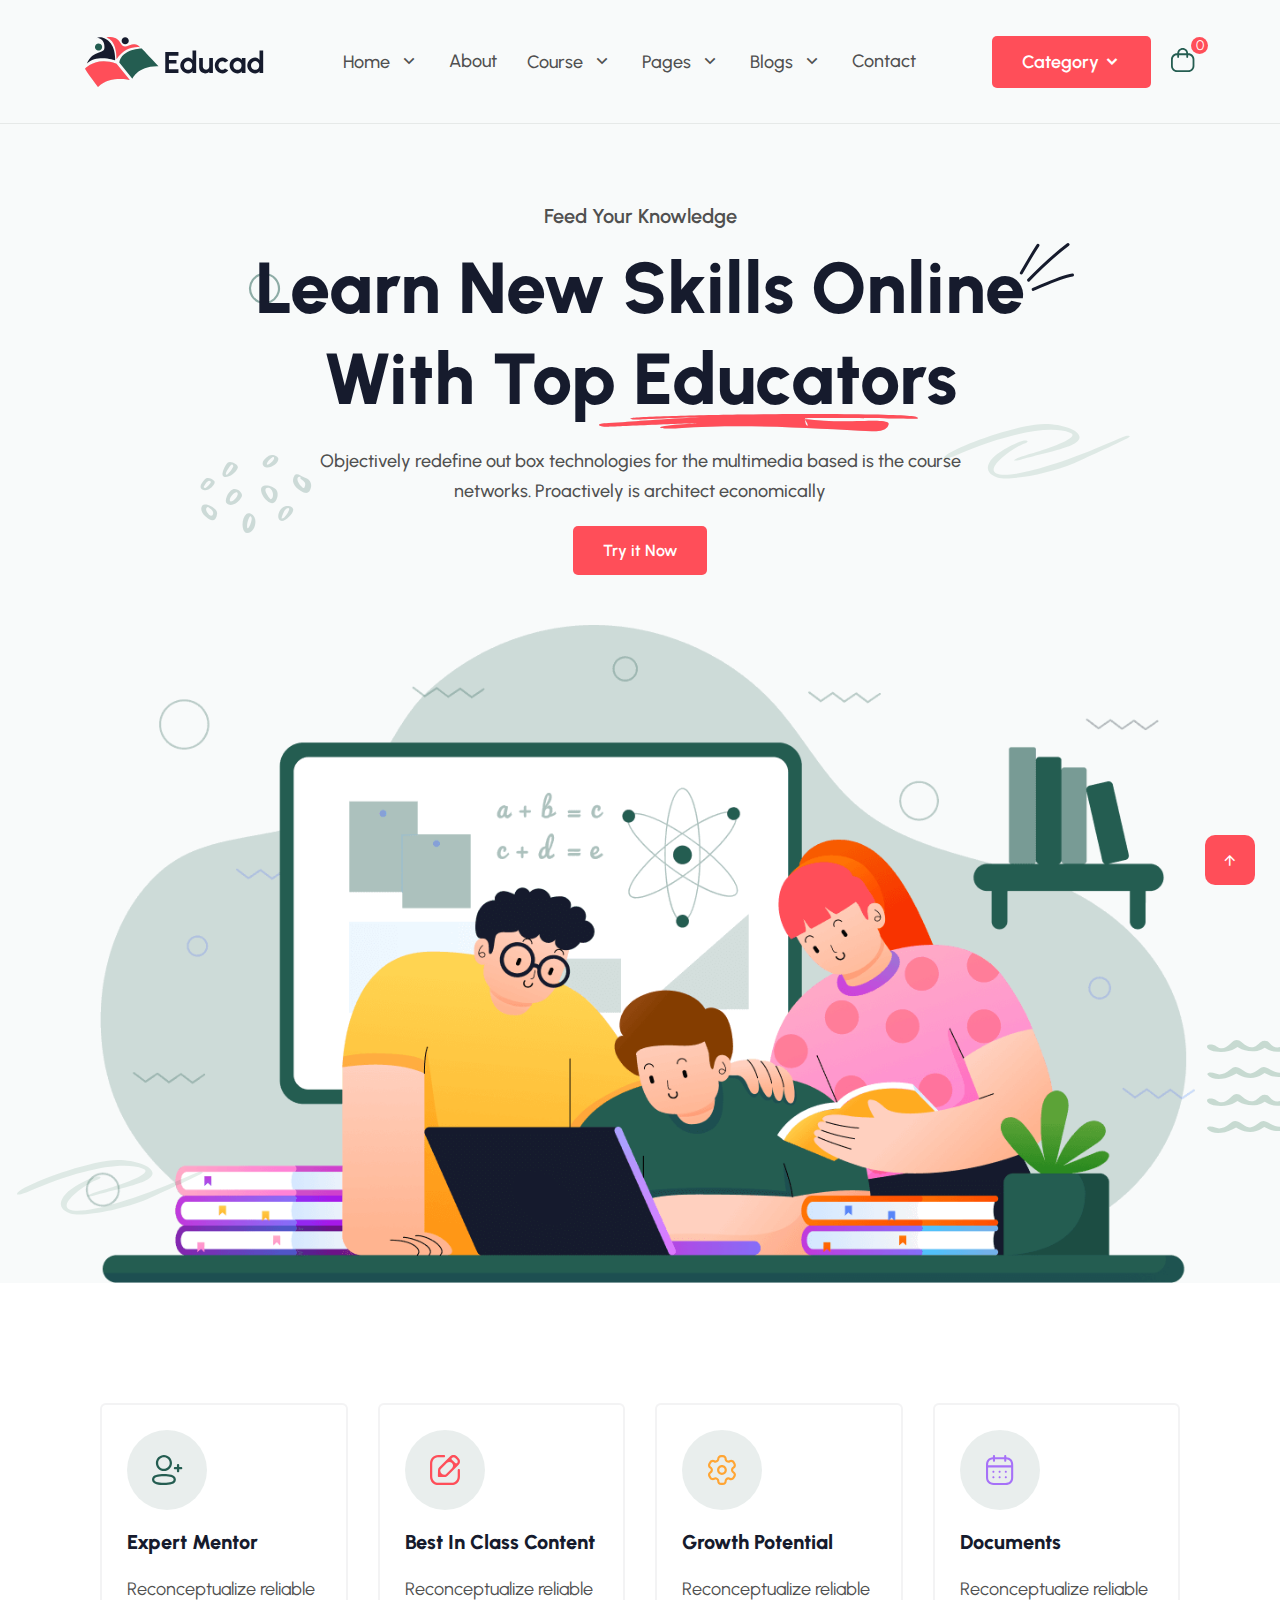
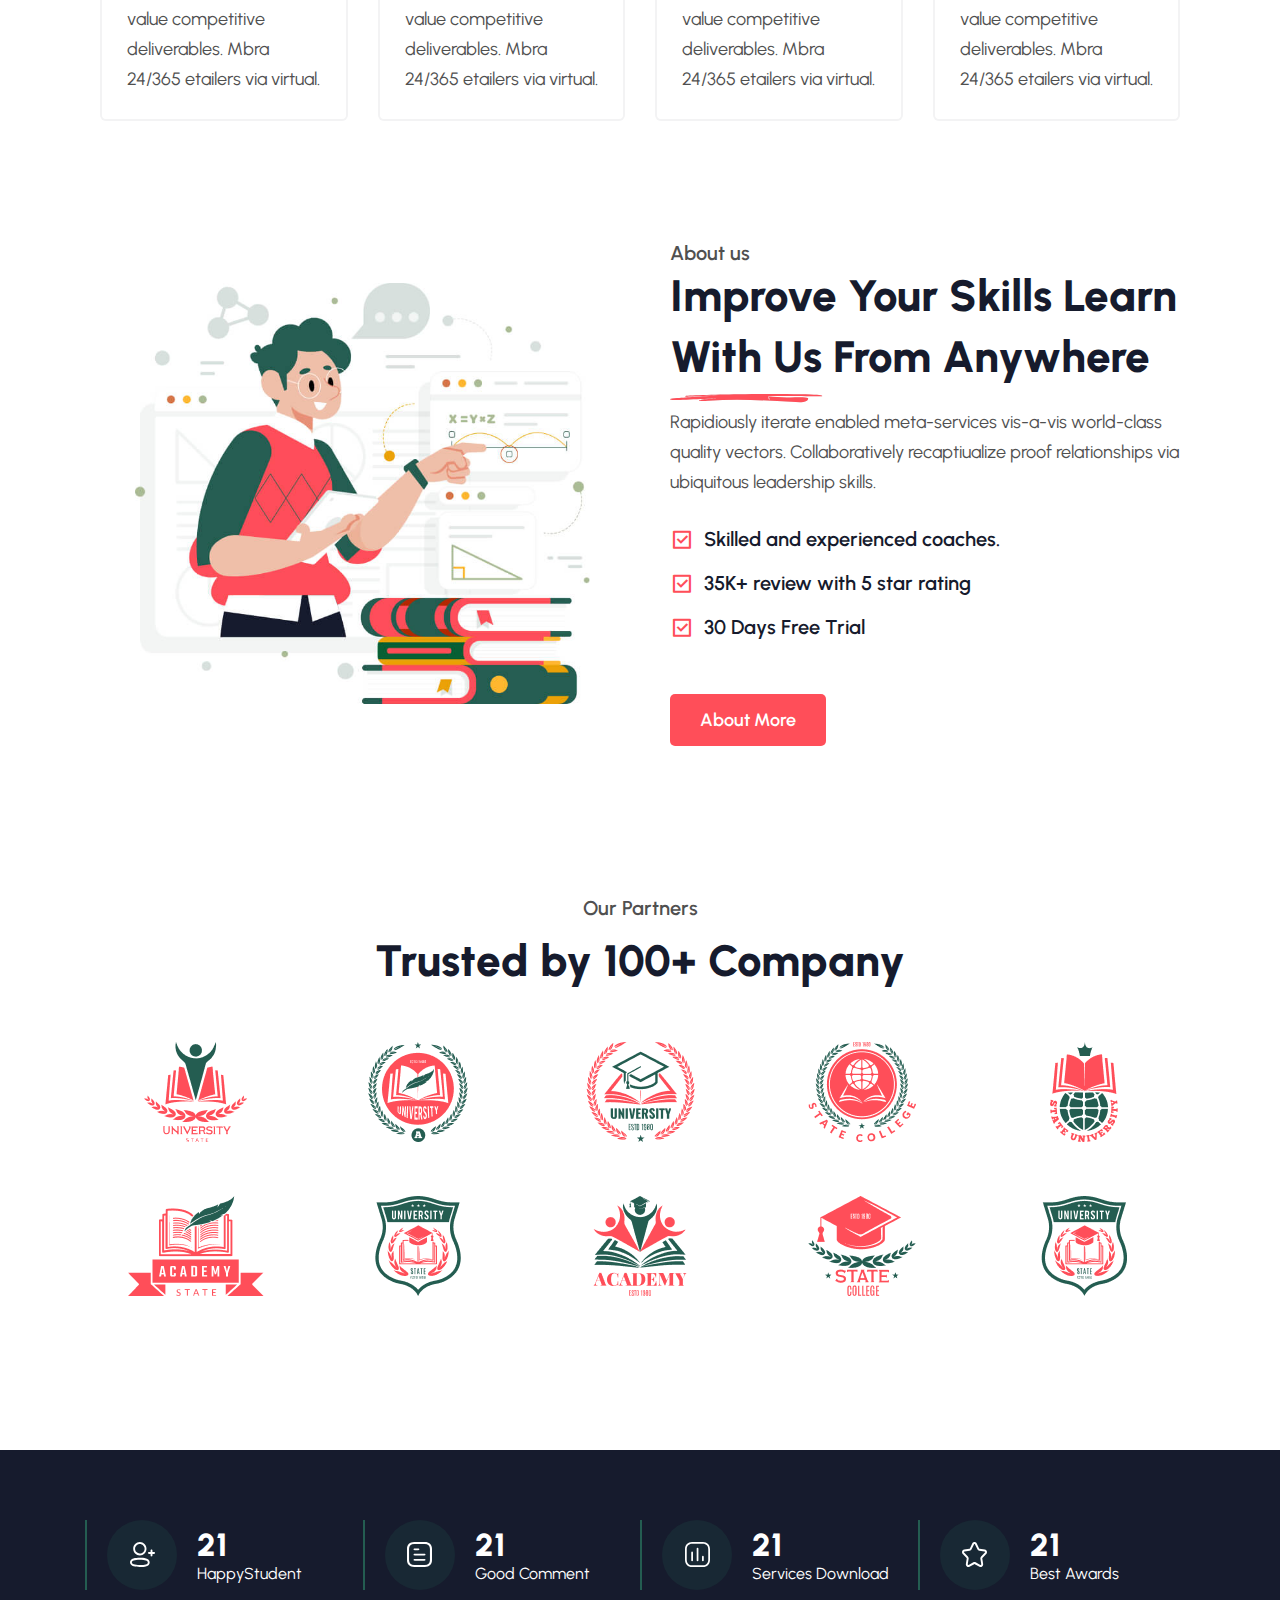
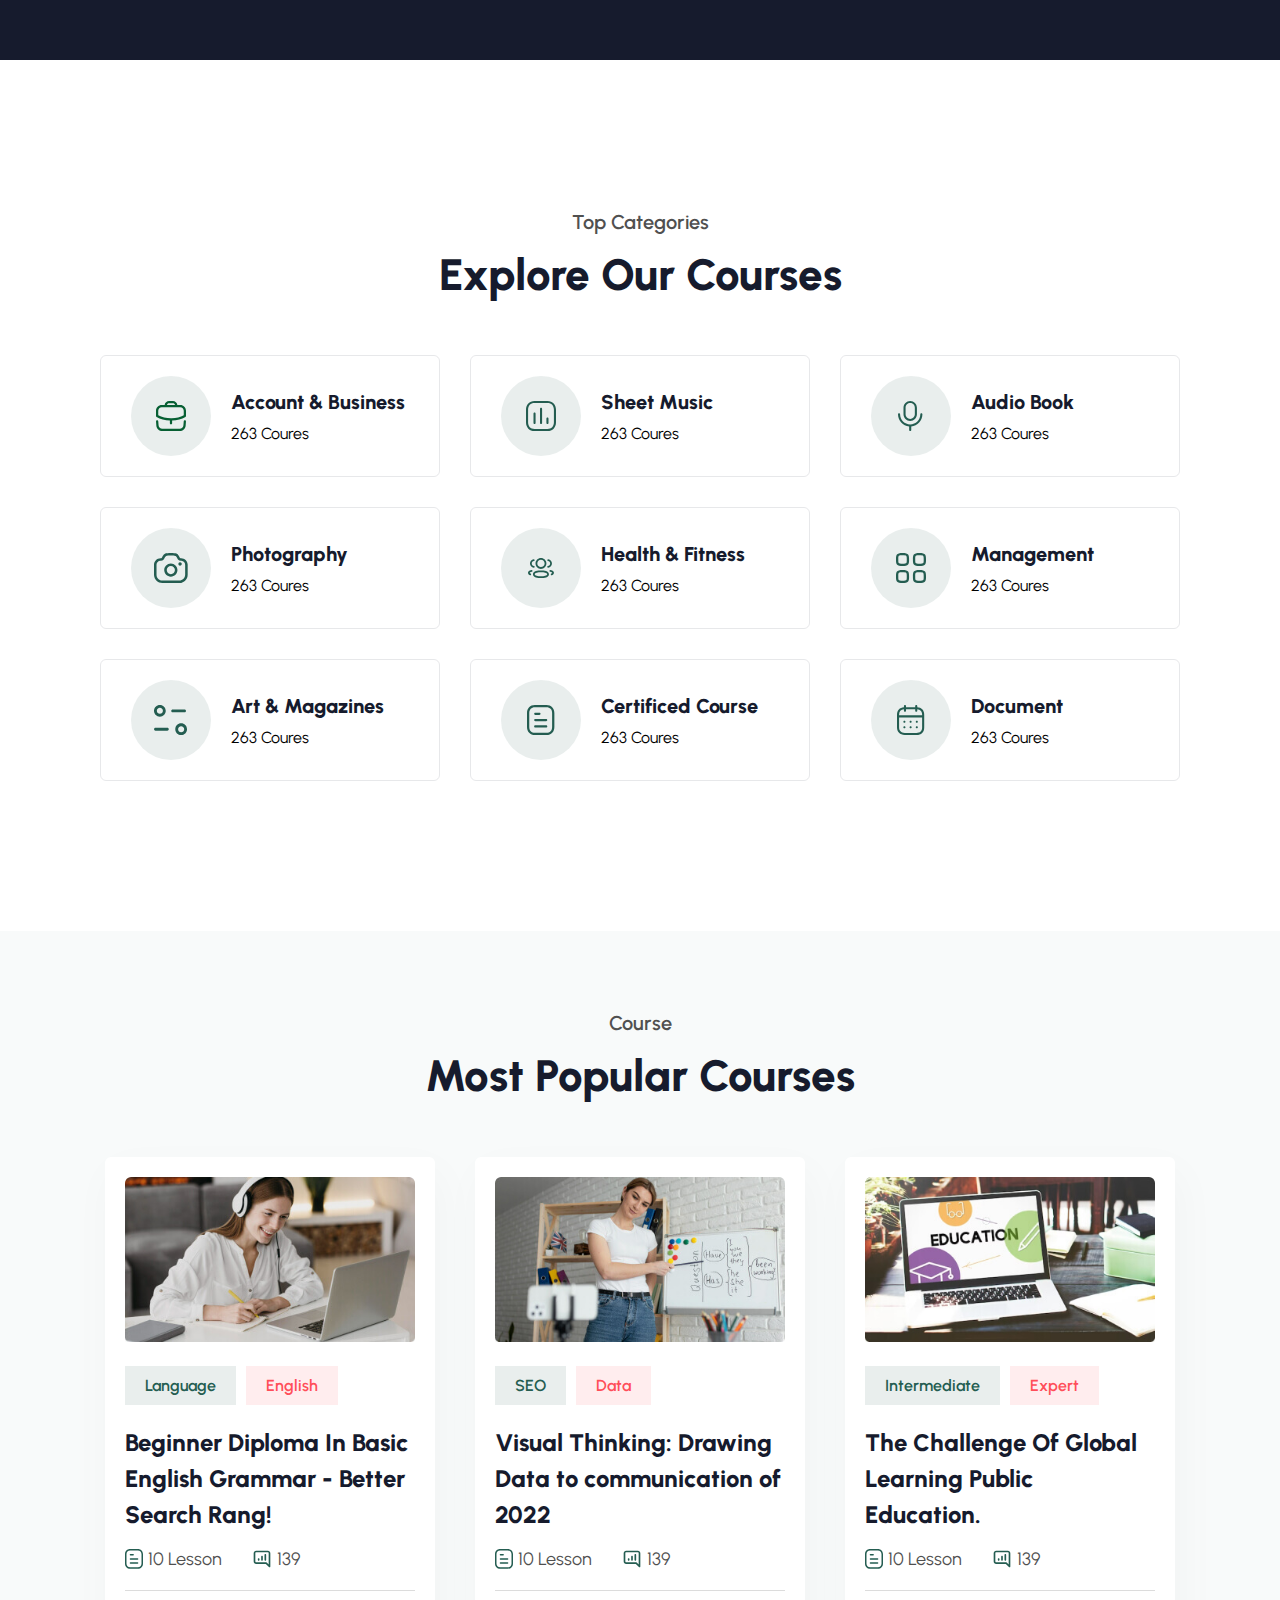
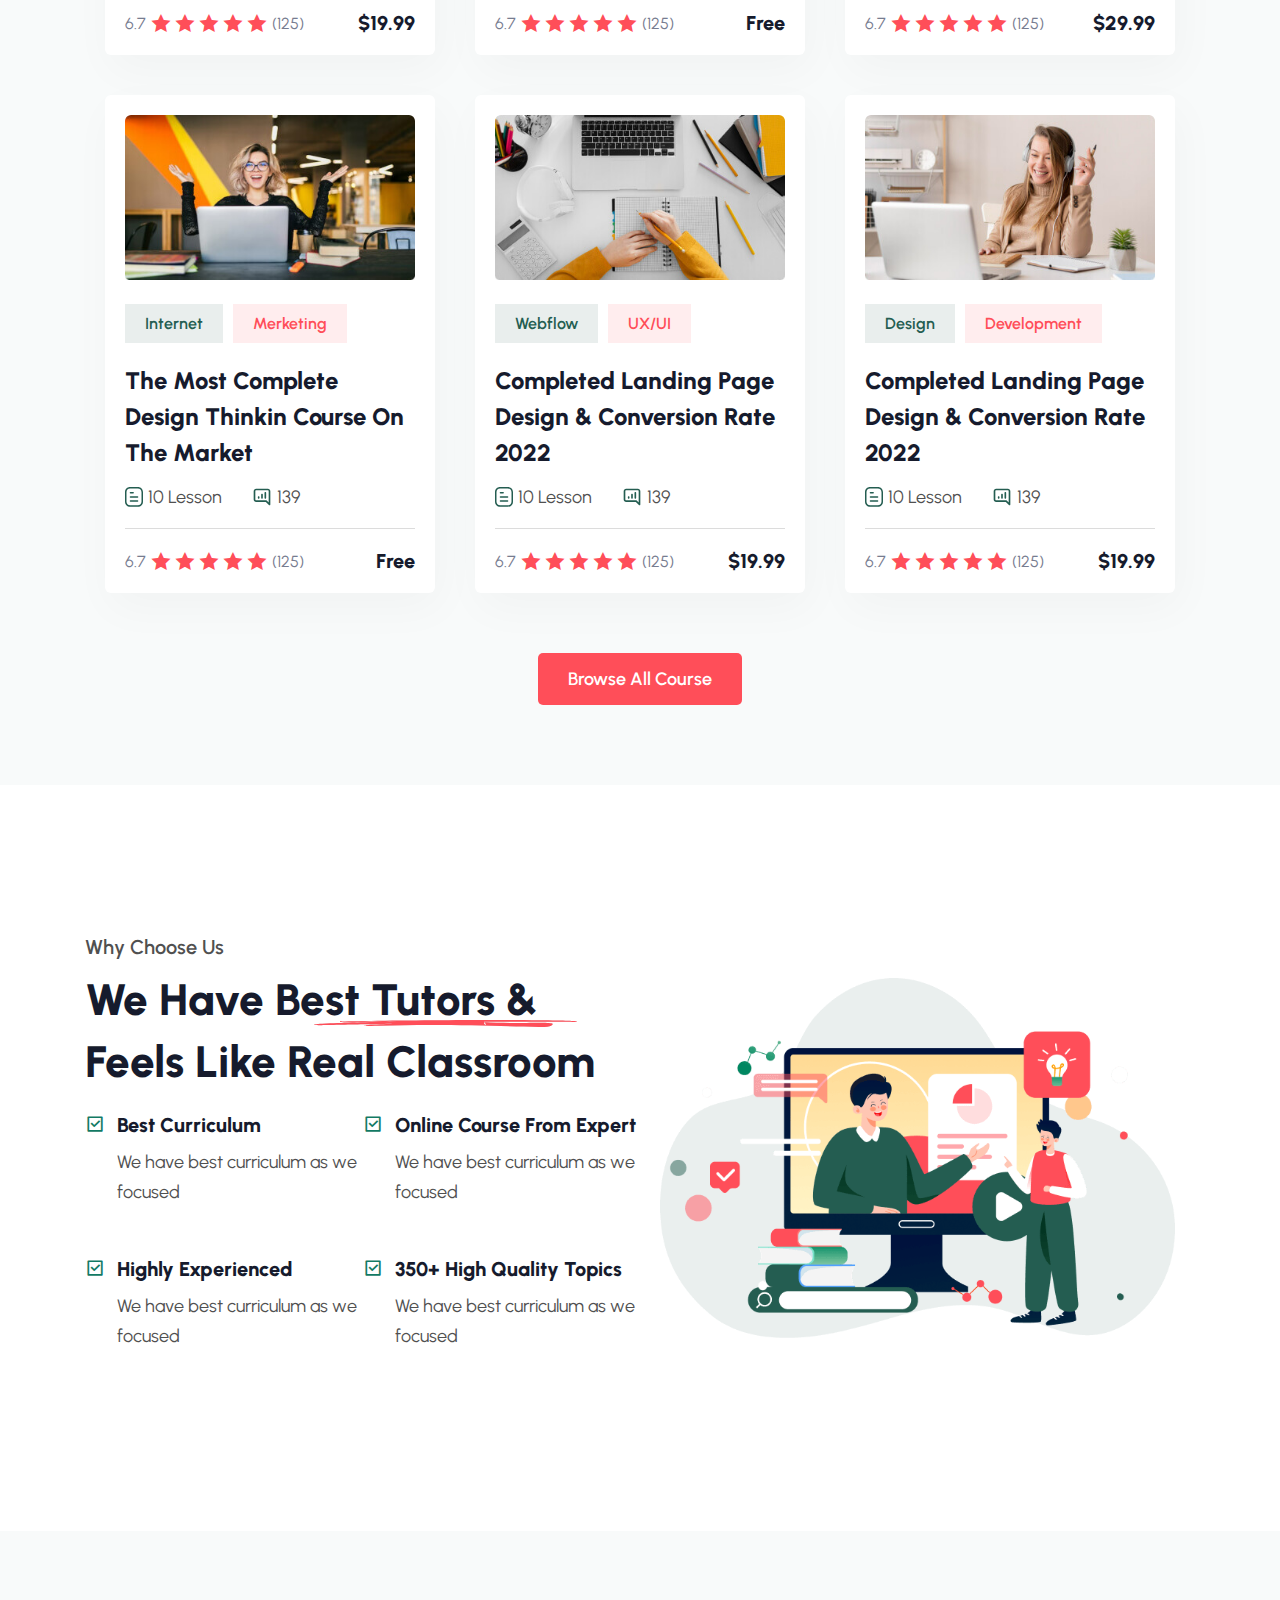
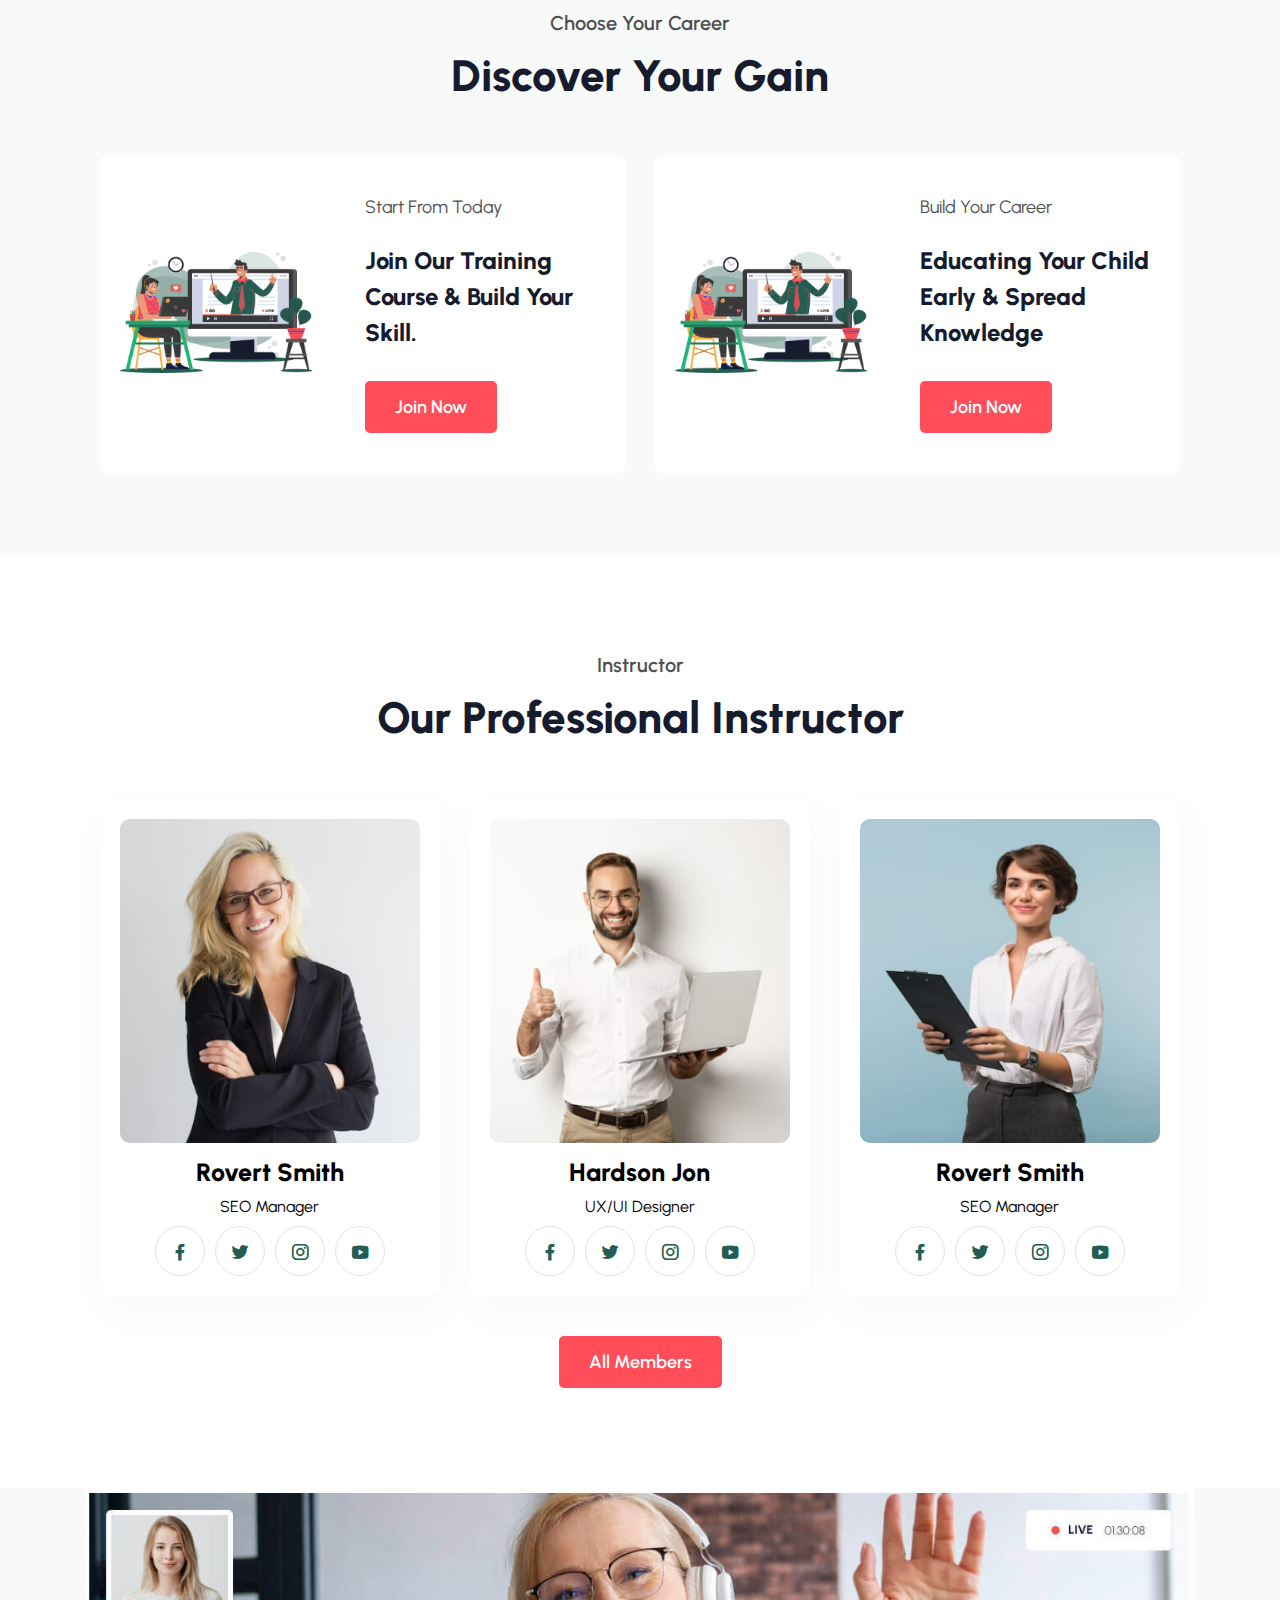
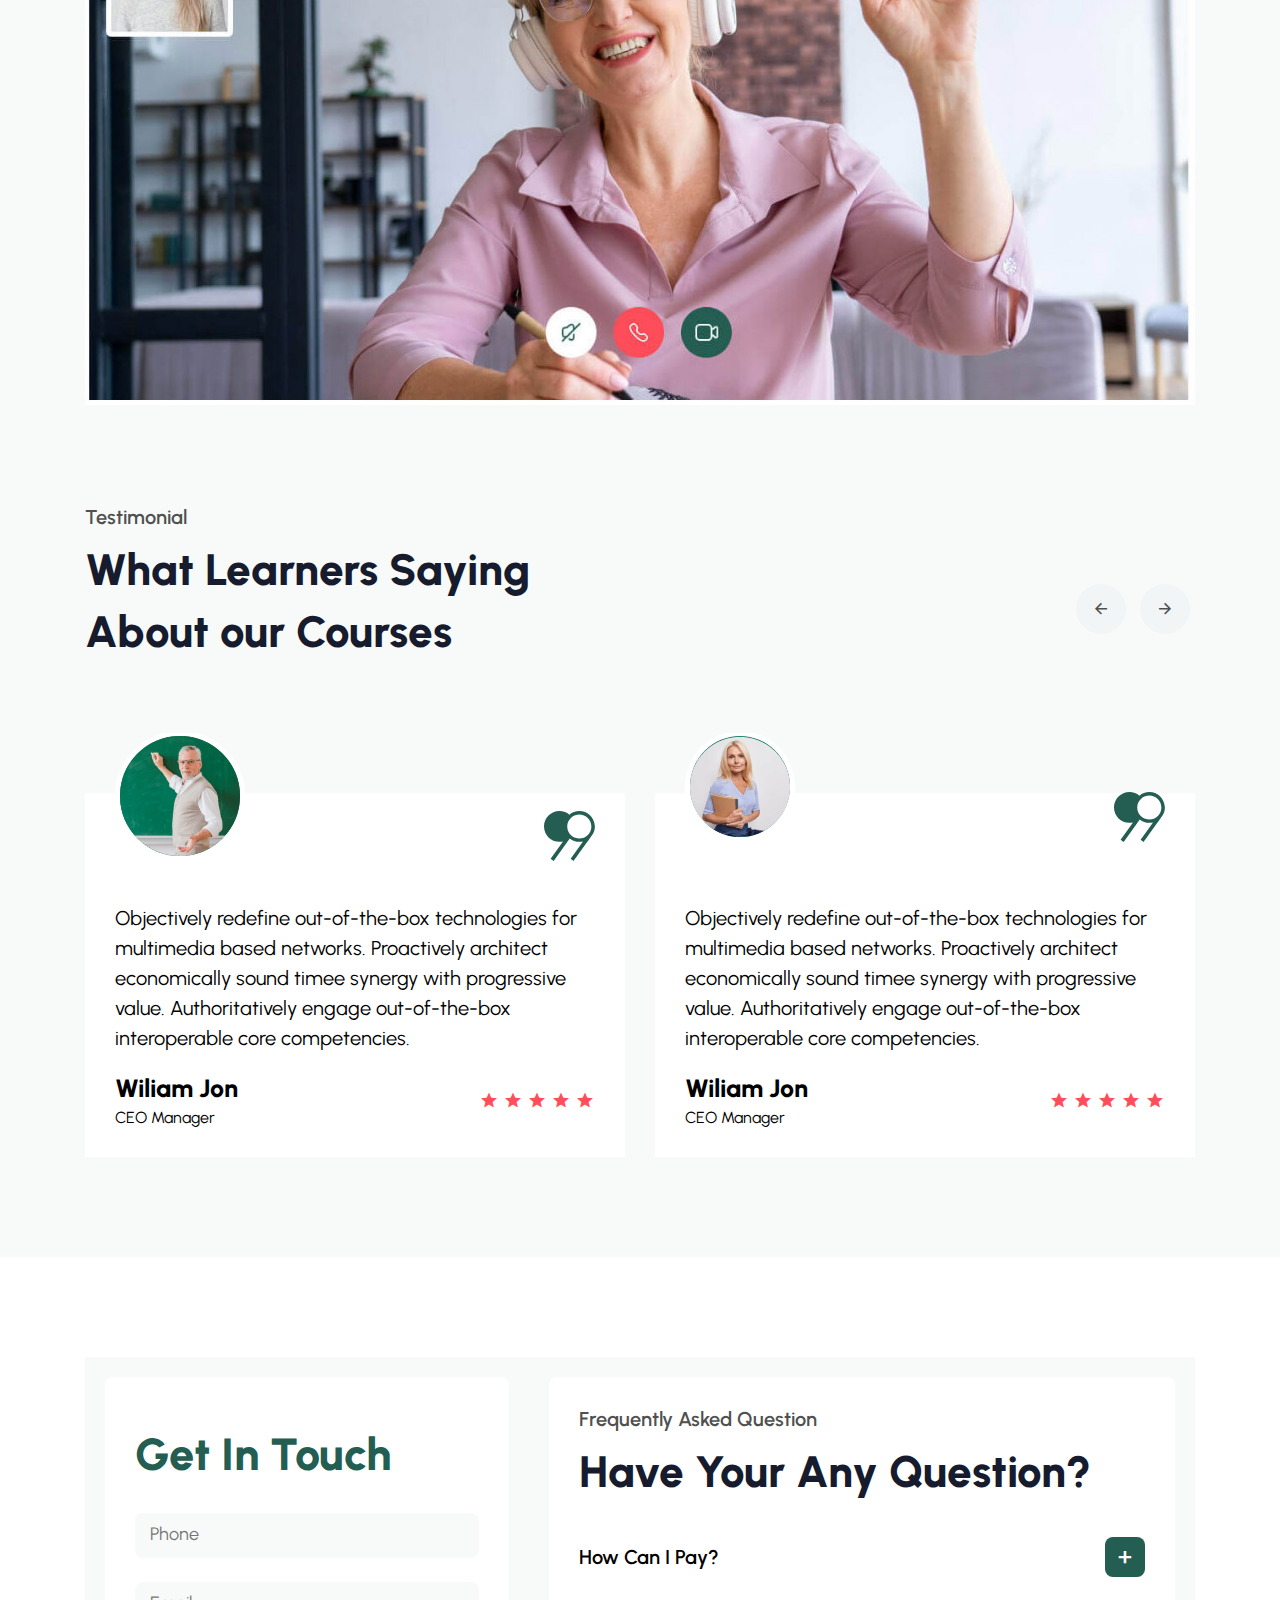
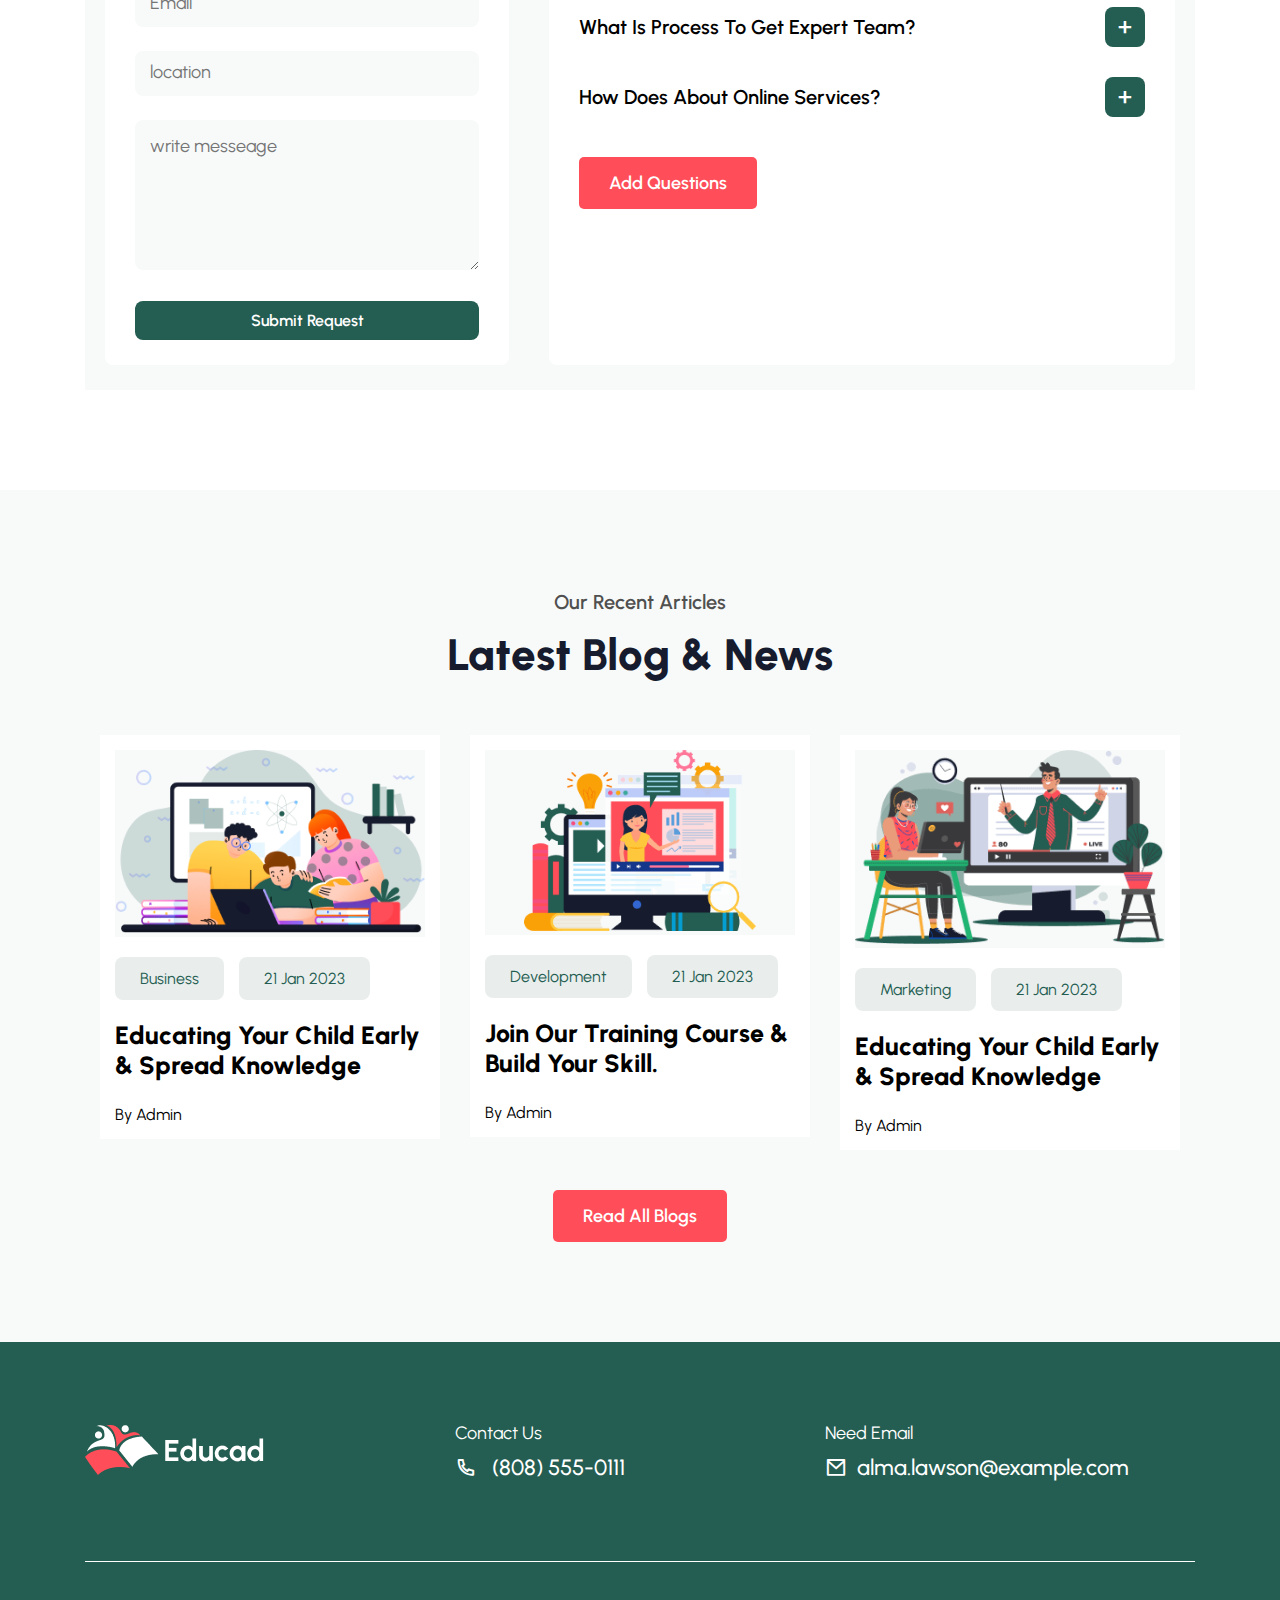
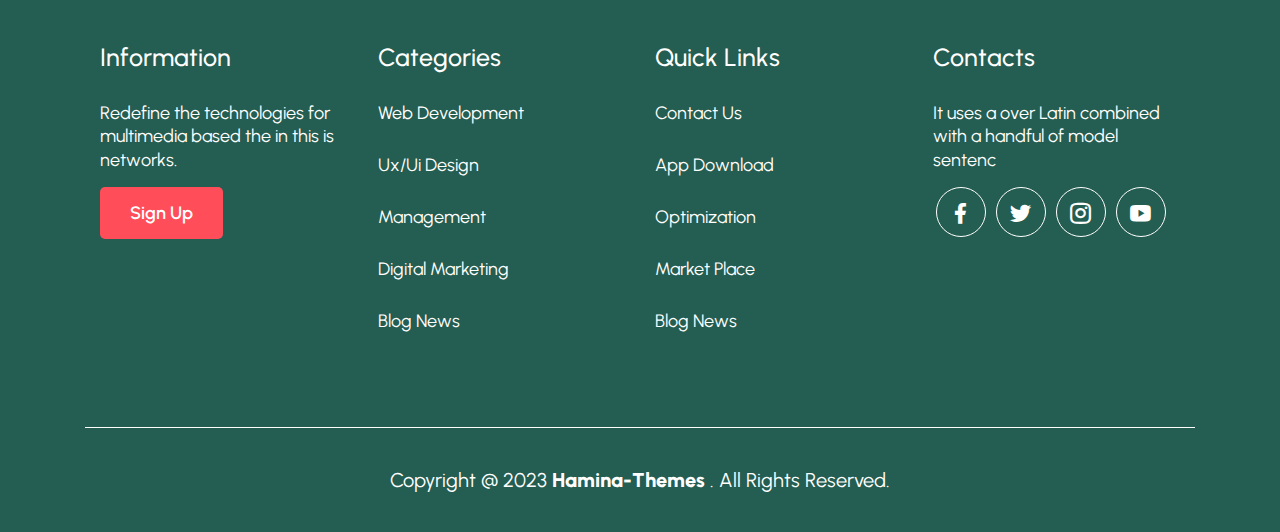
<file: index.html>
<!DOCTYPE html>
<html lang="en">

<head>
    <meta charset="UTF-8">
    <meta name="viewport" content="width=device-width, initial-scale=1.0">
    <title>Document</title>
    <link rel="stylesheet" href="font/fonts/remixicon.css" type="text/css">
    <link rel="stylesheet" href="font/Urbanist/stylesheet.css" type="text/css">
    <link rel="stylesheet" href="css/owl.carousel.min.css" type="text/css">
    <link rel="stylesheet" href="css/owl.theme.default.min.css" type="text/css">
    <link rel="stylesheet" href="css/style.css" type="text/css">
    <link rel="stylesheet" href="css/media.css" type="text/css">
</head>

<body>

    <!-- header -->

    <header class="p-relative">
        <div class="container">
            <div class="d-flex justify-between align-center navbar">
                <a href="javasaript:void(0)">
                    <img src="img/logo.svg" alt="logo" title="logo" class="d-block">
                </a>
                <nav>
                    <ul class="d-flex">
                        <li class="p-relative">
                            <a href="javasaript:void(0)">Home
                                <i class="ri-arrow-down-s-line"></i>
                            </a>
                            <div class="dropdown">
                                <ul>
                                    <li>
                                        <a href="javasaript:void(0)">Home 01</a>
                                    </li>
                                    <li>
                                        <a href="javasaript:void(0)">Home 02</a>
                                    </li>
                                    <li>
                                        <a href="javasaript:void(0)">Home 03</a>
                                    </li>
                                </ul>
                            </div>
                        </li>
                        <li>
                            <a href="javasaript:void(0)">About </a>
                        </li>
                        <li class="p-relative">
                            <a href="javasaript:void(0)">Course
                                <i class="ri-arrow-down-s-line"></i>
                            </a>
                            <div class="dropdown">
                                <ul>
                                    <li>
                                        <a href="javasaript:void(0)">Home 01</a>
                                    </li>
                                    <li>
                                        <a href="javasaript:void(0)">Home 02</a>
                                    </li>
                                    <li>
                                        <a href="javasaript:void(0)">Home 03</a>
                                    </li>
                                </ul>
                            </div>
                        </li>
                        <li class="p-relative">
                            <a href="javasaript:void(0)"> Pages
                                <i class="ri-arrow-down-s-line"></i>
                            </a>
                            <div class="dropdown">
                                <ul>
                                    <li>
                                        <a href="javasaript:void(0)">Home 01</a>
                                    </li>
                                    <li>
                                        <a href="javasaript:void(0)">Home 02</a>
                                    </li>
                                    <li>
                                        <a href="javasaript:void(0)">Home 03</a>
                                    </li>
                                    <li class="p-relative">
                                        <a href="javasaript:void(0)">Home 02
                                            <i class="ri-arrow-down-s-line"></i>
                                        </a>
                                        <div class="submanu">
                                            <ul>
                                                <li>
                                                    <a href="javasaript:void(0)">Home 01</a>
                                                </li>
                                                <li>
                                                    <a href="javasaript:void(0)">Home 02</a>
                                                </li>
                                                <li>
                                                    <a href="javasaript:void(0)">Home 03</a>
                                                </li>
                                                <li>
                                                    <a href="javasaript:void(0)">Home 04</a>
                                                </li>
                                            </ul>
                                        </div>
                                    </li>
                                    <li>
                                        <a href="javasaript:void(0)">Home 03</a>
                                    </li>
                                </ul>
                            </div>
                        </li>
                        <li class="p-relative">
                            <a href="javasaript:void(0)"> Blogs
                                <i class="ri-arrow-down-s-line"></i>
                            </a>
                            <div class="dropdown">
                                <ul>
                                    <li>
                                        <a href="javasaript:void(0)">Home 01</a>
                                    </li>
                                    <li>
                                        <a href="javasaript:void(0)">Home 02</a>
                                    </li>
                                    <li>
                                        <a href="javasaript:void(0)">Home 03</a>
                                    </li>
                                </ul>
                            </div>
                        </li>
                        <li>
                            <a href="javasaript:void(0)"> Contact</a>
                        </li>
                    </ul>
                </nav>
                <div class="category align-center d-flex">
                    <a href="javasaript:void(0)" class="theme-btn">Category
                        <i class="ri-arrow-down-s-line"></i>
                    </a>
                    <div class="cart d-flex align-center">
                        <a href="javasaript:void(0)" class="p-relative">
                            <img src="img/cart.svg" alt="">
                            <span class="text-center">0</span>
                        </a>
                        <a href="javasaript:void(0)" class="toggle-manu">
                            <i class="ri-align-justify"></i>
                        </a>
                    </div>
                </div>
            </div>
        </div>
    </header>

    <main>

        <!-- BANNER -->

        <section class="banner p-relative">
            <div class="container">
                <div class="banner-content text-center">
                    <img class="img-1" src="img/round-vec.svg" alt="round-vec" title="round-vec">
                    <h6>Feed Your Knowledge</h6>
                    <h1 class="mx-auto p-relative">Learn New Skills Online With Top Educators <img class="img-2" src="img/horn-1.svg" alt="horn-1" title="horn-1"></h1>
                    
                    <img class="img-3" src="img/line-1.svg" alt="line-1" title="line-1">
                    <img class="img-4" src="img/stone-pattern-2.svg" alt="stone-pattern-2" title="stone-pattern-2">
                    <img class="img-5" src="img/snake-vec-1.svg" alt="snake-vec-1" title="snake-vec-1">
                    <p class="mx-auto">Objectively redefine out box technologies for the multimedia based is the course
                        networks. Proactively is architect economically</p>
                    <div class="banner-btn">
                        <a href="javasaript:void(0)" class="theme-btn">Try it Now</a>
                    </div>
                </div>
                <div class="banner-img p-relative">
                    <img src="img/hero-main-banner-1.png" alt="hero-main-banner-1" title="hero-main-banner-1"
                        class="d-block" width="100%">
                    <img class="img-6" src="img/snake-vec-1.svg" alt="snake-vec-1" title="snake-vec-1">
                    <img class="img-7" src="img/pattern-1.svg" alt="partner-1" title="partner-1">
                </div>
            </div>
        </section>

        <!-- features -->

        <section class="features">
            <div class="container">
                <div class="row">
                    <div class="w-4 w-lg-2 w-sm-1">
                        <div class="features-items">
                            <div class="features-img d-flex justify-center align-center">
                                <img src="img/feature-icon1.svg" alt="icon" title="icon">
                            </div>
                            <div class="features-content">
                                <h3>Expert Mentor</h3>
                                <p>Reconceptualize reliable value competitive deliverables. Mbra 24/365 etailers via
                                    virtual.</p>
                            </div>
                        </div>
                    </div>
                    <div class="w-4 w-lg-2 w-sm-1">
                        <div class="features-items">
                            <div class="features-img d-flex justify-center align-center">
                                <img src="img/feature-icon2.svg" alt="icon" title="icon">
                            </div>
                            <div class="features-content">
                                <h3>Best In Class Content</h3>
                                <p>Reconceptualize reliable value competitive deliverables. Mbra 24/365 etailers via
                                    virtual.</p>
                            </div>
                        </div>
                    </div>
                    <div class="w-4 w-lg-2 w-sm-1">
                        <div class="features-items">
                            <div class="features-img d-flex justify-center align-center">
                                <img src="img/feature-icon3.svg" alt="icon" title="icon">
                            </div>
                            <div class="features-content">
                                <h3>Growth Potential</h3>
                                <p>Reconceptualize reliable value competitive deliverables. Mbra 24/365 etailers via
                                    virtual.</p>
                            </div>
                        </div>
                    </div>
                    <div class="w-4 w-lg-2 w-sm-1">
                        <div class="features-items">
                            <div class="features-img d-flex justify-center align-center">
                                <img src="img/feature-icon4.svg" alt="icon" title="icon">
                            </div>
                            <div class="features-content">
                                <h3>Documents</h3>
                                <p>Reconceptualize reliable value competitive deliverables. Mbra 24/365 etailers via
                                    virtual.</p>
                            </div>
                        </div>
                    </div>
                </div>
            </div>
        </section>

        <!-- ABOUT -->

        <section class="about">
            <div class="container">
                <div class="row  align-center">
                    <div class="w-2 w-md-1">
                        <div class="about-img">
                            <img src="img/about-1.png" alt="about" title="about" class="d-block" width="100%">
                        </div>
                    </div>
                    <div class="w-2 w-md-1">
                        <div class="about-content">
                            <h5>About us</h5>
                            <h2>Improve Your Skills Learn With Us From Anywhere</h2>
                            <img src="img/line-ab-2.svg" alt="">
                            <p>Rapidiously iterate enabled meta-services vis-a-vis world-class quality vectors.
                                Collaboratively recaptiualize proof relationships via ubiquitous leadership skills.</p>
                            <ul class="align-center">
                                <li class="d-flex">
                                    <i class="ri-checkbox-line"></i>
                                    <p>Skilled and experienced coaches.</p>
                                </li>
                                <li class="d-flex">
                                    <i class="ri-checkbox-line"></i>
                                    <p>35K+ review with 5 star rating</p>
                                </li>
                                <li class="d-flex">
                                    <i class="ri-checkbox-line"></i>
                                    <p>30 Days Free Trial</p>
                                </li>
                            </ul>
                            <a href="javasaript:void(0)" class="theme-btn">About More</a>
                        </div>
                    </div>
                </div>
            </div>
        </section>

        <!-- partner -->

        <section class="partner">
            <div class="container">
                <div class="partner-title text-center mx-auto">
                    <h4>Our Partners</h4>
                    <h2>Trusted by 100+ Company</h2>
                </div>
                <div class="partner-inner">
                    <div class="row">
                        <div class="w-5 w-md-4 w-sm-2">
                            <div class="partner-img text-center">
                                <img src="img/partner-1.png" alt="partner" title="partner">
                            </div>
                        </div>
                        <div class="w-5 w-md-4 w-sm-2">
                            <div class="partner-img text-center">
                                <img src="img/partner-2.png" alt="partner" title="partner">
                            </div>
                        </div>
                        <div class="w-5 w-md-4 w-sm-2">
                            <div class="partner-img text-center">
                                <img src="img/partner-3.png" alt="partner" title="partner">
                            </div>
                        </div>
                        <div class="w-5 w-md-4 w-sm-2">
                            <div class="partner-img text-center">
                                <img src="img/partner-4.png" alt="partner" title="partner">
                            </div>
                        </div>
                        <div class="w-5 d-md-none">
                            <div class="partner-img text-center">
                                <img src="img/partner-5.png" alt="partner" title="partner">
                            </div>
                        </div>
                        <div class="w-5 d-md-none">
                            <div class="partner-img text-center">
                                <img src="img/partner-6.png" alt="partner" title="partner">
                            </div>
                        </div>
                        <div class="w-5 d-md-none">
                            <div class="partner-img text-center">
                                <img src="img/partner-7.png" alt="partner" title="partner">
                            </div>
                        </div>
                        <div class="w-5 d-md-none">
                            <div class="partner-img text-center">
                                <img src="img/partner-8.png" alt="partner" title="partner">
                            </div>
                        </div>
                        <div class="w-5 d-md-none">
                            <div class="partner-img text-center">
                                <img src="img/partner-9.png" alt="partner" title="partner">
                            </div>
                        </div>
                        <div class="w-5 d-md-none">
                            <div class="partner-img text-center">
                                <img src="img/partner-10.png" alt="partner" title="partner">
                            </div>
                        </div>
                    </div>
                </div>
            </div>
        </section>

        <!-- our-valuation -->

        <section class="our-valuation">
            <div class="container">
                <div class="row">
                    <div class="w-4 w-lg-2 w-sm-1">
                        <div class="valuation-items d-flex align-center">
                            <div class="icon justify-center align-center d-flex">
                                <img src="img/add-user.svg" alt="add-user" title="add-user">
                            </div>
                            <div class="valuation-content">
                                <h3 class="count">14500</h3>
                                <p>HappyStudent</p>
                            </div>
                        </div>
                    </div>
                    <div class="w-4 w-lg-2 w-sm-1">
                        <div class="valuation-items d-flex align-center">
                            <div class="icon justify-center align-center d-flex">
                                <img src="img/document-w.svg" alt="document" title="document">
                            </div>
                            <div class="valuation-content">
                                <h3 class="count">569</h3>
                                <p>Good Comment</p>
                            </div>
                        </div>
                    </div>
                    <div class="w-4 w-lg-2 w-sm-1">
                        <div class="valuation-items d-flex align-center">
                            <div class="icon justify-center align-center d-flex">
                                <img src="img/chart.svg" alt="chart" title="chart">
                            </div>
                            <div class="valuation-content">
                                <h3 class="count">32500</h3>
                                <p>Services Download</p>
                            </div>
                        </div>
                    </div>
                    <div class="w-4 w-lg-2 w-sm-1">
                        <div class="valuation-items d-flex align-center">
                            <div class="icon justify-center align-center d-flex">
                                <img src="img/star-w.svg" alt="star" title="star">
                            </div>
                            <div class="valuation-content">
                                <h3 class="count">32</h3>
                                <p>Best Awards</p>
                            </div>
                        </div>
                    </div>
                </div>
            </div>
        </section>

        <!-- categories -->

        <section class="categories">
            <div class="container">
                <div class="categories-title text-center mx-auto">
                    <h4>Top Categories</h4>
                    <h2>Explore Our Courses</h2>
                </div>
                <div class="categories-inner">
                    <div class="row">
                        <div class="w-3 w-md-2 w-sm-1">
                            <div class="categories-items d-flex align-center">
                                <div class="categories-icon justify-center align-center d-flex">
                                    <img src="img/bag-line.svg" alt="icon" title="icon">
                                </div>
                                <div class="categories-content">
                                    <h3>
                                        <a href="javasaript:void(0)">Account & Business</a>
                                    </h3>
                                    <p>263 Coures</p>
                                </div>
                            </div>
                        </div>
                        <div class="w-3 w-md-2 w-sm-1">
                            <div class="categories-items d-flex align-center">
                                <div class="categories-icon justify-center align-center d-flex">
                                    <img src="img/chart-g.svg" alt="icon" title="icon">
                                </div>
                                <div class="categories-content">
                                    <h3>
                                        <a href="javasaript:void(0)">Sheet Music</a>
                                    </h3>
                                    <p>263 Coures</p>
                                </div>
                            </div>
                        </div>
                        <div class="w-3 w-md-2 w-sm-1">
                            <div class="categories-items d-flex align-center">
                                <div class="categories-icon justify-center align-center d-flex">
                                    <img src="img/voice.svg" alt="icon" title="icon">
                                </div>
                                <div class="categories-content">
                                    <h3>
                                        <a href="javasaript:void(0)">Audio Book</a>
                                    </h3>
                                    <p>263 Coures</p>
                                </div>
                            </div>
                        </div>
                        <div class="w-3 w-md-2 w-sm-1">
                            <div class="categories-items d-flex align-center">
                                <div class="categories-icon justify-center align-center d-flex">
                                    <img src="img/camera-g.svg" alt="icon" title="icon">
                                </div>
                                <div class="categories-content">
                                    <h3>
                                        <a href="javasaript:void(0)">Photography</a>
                                    </h3>
                                    <p>263 Coures</p>
                                </div>
                            </div>
                        </div>
                        <div class="w-3 w-md-2 w-sm-1">
                            <div class="categories-items d-flex align-center">
                                <div class="categories-icon justify-center align-center d-flex">
                                    <img src="img/3-user.svg" alt="icon" title="icon">
                                </div>
                                <div class="categories-content">
                                    <h3>
                                        <a href="javasaript:void(0)">Health & Fitness</a>
                                    </h3>
                                    <p>263 Coures</p>
                                </div>
                            </div>
                        </div>
                        <div class="w-3 w-md-2 w-sm-1">
                            <div class="categories-items d-flex align-center">
                                <div class="categories-icon justify-center align-center d-flex">
                                    <img src="img/category-g.svg" alt="icon" title="icon">
                                </div>
                                <div class="categories-content">
                                    <h3>
                                        <a href="javasaript:void(0)">Management</a>
                                    </h3>
                                    <p>263 Coures</p>
                                </div>
                            </div>
                        </div>
                        <div class="w-3 w-md-2 w-sm-1">
                            <div class="categories-items d-flex align-center">
                                <div class="categories-icon justify-center align-center d-flex">
                                    <img src="img/filter.svg" alt="icon" title="icon">
                                </div>
                                <div class="categories-content">
                                    <h3>
                                        <a href="javasaript:void(0)">Art & Magazines</a>
                                    </h3>
                                    <p>263 Coures</p>
                                </div>
                            </div>
                        </div>
                        <div class="w-3 w-md-2 w-sm-1">
                            <div class="categories-items d-flex align-center">
                                <div class="categories-icon justify-center align-center d-flex">
                                    <img src="img/document-g.svg" alt="icon" title="icon">
                                </div>
                                <div class="categories-content">
                                    <h3>
                                        <a href="javasaript:void(0)">Certificed Course</a>
                                    </h3>
                                    <p>263 Coures</p>
                                </div>
                            </div>
                        </div>
                        <div class="w-3 w-md-2 w-sm-1">
                            <div class="categories-items d-flex align-center">
                                <div class="categories-icon justify-center align-center d-flex">
                                    <img src="img/calendar.svg" alt="icon" title="icon">
                                </div>
                                <div class="categories-content">
                                    <h3>
                                        <a href="javasaript:void(0)">Document</a>
                                    </h3>
                                    <p>263 Coures</p>
                                </div>
                            </div>
                        </div>
                    </div>
                </div>
            </div>
        </section>

        <!-- course -->

        <section class="course">
            <div class="container">
                <div class="course-title text-center mx-auto">
                    <h4>Course</h4>
                    <h2>Most Popular Courses</h2>
                </div>
                <div class="course-inner">
                    <div class="row">
                        <div class="w-3 w-md-2 w-sm-1">
                            <div class="course-items">
                                <div class="course-img">
                                    <img src="img/course-thumb-1.jpg" alt="course-thumb-1" title="course-thumb-1"
                                        width="100%">
                                </div>
                                <div class="category d-flex align-center">
                                    <a href="javasaript:void(0)">Language</a>
                                    <a href="javasaript:void(0)">English</a>
                                </div>
                                <h3>
                                    <a href="javasaript:void(0)">Beginner Diploma In Basic English Grammar - Better
                                        Search Rang!</a>
                                </h3>
                                <div class="meta d-flex align-center">
                                    <span class="d-flex align-center">
                                        <img src="img/document-2.svg" alt="icon" title="icon">
                                        10 Lesson
                                    </span>
                                    <span class="d-flex align-center">
                                        <img src="img/comment.svg" alt="icon" title="icon">
                                        139
                                    </span>
                                </div>
                                <div class="info-bottom d-flex align-center justify-between">
                                    <div class="ratting-wrap d-flex align-center">
                                        <span>6.7</span>
                                        <div class="rating">
                                            <i class="ri-star-fill"></i>
                                            <i class="ri-star-fill"></i>
                                            <i class="ri-star-fill"></i>
                                            <i class="ri-star-fill"></i>
                                            <i class="ri-star-fill"></i>
                                        </div>
                                        <span>(125)</span>
                                    </div>
                                    <div class="price">
                                        <p>$19.99</p>
                                    </div>
                                </div>
                            </div>
                        </div>
                        <div class="w-3 w-md-2 w-sm-1">
                            <div class="course-items">
                                <div class="course-img">
                                    <img src="img/course-thumb-2.jpg" alt="course-thumb-1" title="course-thumb-1"
                                        width="100%">
                                </div>
                                <div class="category d-flex align-center">
                                    <a href="javasaript:void(0)">SEO</a>
                                    <a href="javasaript:void(0)">Data</a>
                                </div>
                                <h3>
                                    <a href="javasaript:void(0)">Visual Thinking: Drawing Data to communication of
                                        2022</a>
                                </h3>
                                <div class="meta d-flex align-center">
                                    <span class="d-flex align-center">
                                        <img src="img/document-2.svg" alt="icon" title="icon">
                                        10 Lesson
                                    </span>
                                    <span class="d-flex align-center">
                                        <img src="img/comment.svg" alt="icon" title="icon">
                                        139
                                    </span>
                                </div>
                                <div class="info-bottom d-flex align-center justify-between">
                                    <div class="ratting-wrap d-flex align-center">
                                        <span>6.7</span>
                                        <div class="rating">
                                            <i class="ri-star-fill"></i>
                                            <i class="ri-star-fill"></i>
                                            <i class="ri-star-fill"></i>
                                            <i class="ri-star-fill"></i>
                                            <i class="ri-star-fill"></i>
                                        </div>
                                        <span>(125)</span>
                                    </div>
                                    <div class="price">
                                        <p>Free</p>
                                    </div>
                                </div>
                            </div>
                        </div>
                        <div class="w-3 w-md-2 w-sm-1">
                            <div class="course-items">
                                <div class="course-img">
                                    <img src="img/course-thumb-3.jpg" alt="course-thumb-1" title="course-thumb-1"
                                        width="100%">
                                </div>
                                <div class="category d-flex align-center">
                                    <a href="javasaript:void(0)">Intermediate</a>
                                    <a href="javasaript:void(0)">Expert</a>
                                </div>
                                <h3>
                                    <a href="javasaript:void(0)">The Challenge Of Global Learning Public Education.</a>
                                </h3>
                                <div class="meta d-flex align-center">
                                    <span class="d-flex align-center">
                                        <img src="img/document-2.svg" alt="icon" title="icon">
                                        10 Lesson
                                    </span>
                                    <span class="d-flex align-center">
                                        <img src="img/comment.svg" alt="icon" title="icon">
                                        139
                                    </span>
                                </div>
                                <div class="info-bottom d-flex align-center justify-between">
                                    <div class="ratting-wrap d-flex align-center">
                                        <span>6.7</span>
                                        <div class="rating">
                                            <i class="ri-star-fill"></i>
                                            <i class="ri-star-fill"></i>
                                            <i class="ri-star-fill"></i>
                                            <i class="ri-star-fill"></i>
                                            <i class="ri-star-fill"></i>
                                        </div>
                                        <span>(125)</span>
                                    </div>
                                    <div class="price">
                                        <p>$29.99</p>
                                    </div>
                                </div>
                            </div>
                        </div>
                        <div class="w-3 w-md-2 w-sm-1">
                            <div class="course-items">
                                <div class="course-img">
                                    <img src="img/course-thumb-4.jpg" alt="course-thumb-1" title="course-thumb-1"
                                        width="100%">
                                </div>
                                <div class="category d-flex align-center">
                                    <a href="javasaript:void(0)">Internet</a>
                                    <a href="javasaript:void(0)">Merketing</a>
                                </div>
                                <h3>
                                    <a href="javasaript:void(0)">The Most Complete Design Thinkin Course On The
                                        Market</a>
                                </h3>
                                <div class="meta d-flex align-center">
                                    <span class="d-flex align-center">
                                        <img src="img/document-2.svg" alt="icon" title="icon">
                                        10 Lesson
                                    </span>
                                    <span class="d-flex align-center">
                                        <img src="img/comment.svg" alt="icon" title="icon">
                                        139
                                    </span>
                                </div>
                                <div class="info-bottom d-flex align-center justify-between">
                                    <div class="ratting-wrap d-flex align-center">
                                        <span>6.7</span>
                                        <div class="rating">
                                            <i class="ri-star-fill"></i>
                                            <i class="ri-star-fill"></i>
                                            <i class="ri-star-fill"></i>
                                            <i class="ri-star-fill"></i>
                                            <i class="ri-star-fill"></i>
                                        </div>
                                        <span>(125)</span>
                                    </div>
                                    <div class="price">
                                        <p>Free</p>
                                    </div>
                                </div>
                            </div>
                        </div>
                        <div class="w-3 w-md-2 w-sm-1">
                            <div class="course-items">
                                <div class="course-img">
                                    <img src="img/course-thumb-5.jpg" alt="course-thumb-1" title="course-thumb-1"
                                        width="100%">
                                </div>
                                <div class="category d-flex align-center">
                                    <a href="javasaript:void(0)">Webflow</a>
                                    <a href="javasaript:void(0)">UX/UI</a>
                                </div>
                                <h3>
                                    <a href="javasaript:void(0)">Completed Landing Page Design & Conversion Rate
                                        2022</a>
                                </h3>
                                <div class="meta d-flex align-center">
                                    <span class="d-flex align-center">
                                        <img src="img/document-2.svg" alt="icon" title="icon">
                                        10 Lesson
                                    </span>
                                    <span class="d-flex align-center">
                                        <img src="img/comment.svg" alt="icon" title="icon">
                                        139
                                    </span>
                                </div>
                                <div class="info-bottom d-flex align-center justify-between">
                                    <div class="ratting-wrap d-flex align-center">
                                        <span>6.7</span>
                                        <div class="rating">
                                            <i class="ri-star-fill"></i>
                                            <i class="ri-star-fill"></i>
                                            <i class="ri-star-fill"></i>
                                            <i class="ri-star-fill"></i>
                                            <i class="ri-star-fill"></i>
                                        </div>
                                        <span>(125)</span>
                                    </div>
                                    <div class="price">
                                        <p>$19.99</p>
                                    </div>
                                </div>
                            </div>
                        </div>
                        <div class="w-3 w-md-2 w-sm-1">
                            <div class="course-items">
                                <div class="course-img">
                                    <img src="img/course-thumb-6.jpg" alt="course-thumb-1" title="course-thumb-1"
                                        width="100%">
                                </div>
                                <div class="category d-flex align-center">
                                    <a href="javasaript:void(0)">Design</a>
                                    <a href="javasaript:void(0)">Development</a>
                                </div>
                                <h3>
                                    <a href="javasaript:void(0)">Completed Landing Page Design & Conversion Rate
                                        2022</a>
                                </h3>
                                <div class="meta d-flex align-center">
                                    <span class="d-flex align-center">
                                        <img src="img/document-2.svg" alt="icon" title="icon">
                                        10 Lesson
                                    </span>
                                    <span class="d-flex align-center">
                                        <img src="img/comment.svg" alt="icon" title="icon">
                                        139
                                    </span>
                                </div>
                                <div class="info-bottom d-flex align-center justify-between">
                                    <div class="ratting-wrap d-flex align-center">
                                        <span>6.7</span>
                                        <div class="rating">
                                            <i class="ri-star-fill"></i>
                                            <i class="ri-star-fill"></i>
                                            <i class="ri-star-fill"></i>
                                            <i class="ri-star-fill"></i>
                                            <i class="ri-star-fill"></i>
                                        </div>
                                        <span>(125)</span>
                                    </div>
                                    <div class="price">
                                        <p>$19.99</p>
                                    </div>
                                </div>
                            </div>
                        </div>
                    </div>
                    <div class="count-btn text-center">
                        <a href="javasaript:void(0)" class="theme-btn">Browse All Course</a>
                    </div>
                </div>
            </div>
        </section>

        <!-- Choose Us -->

        <section class="choose-us">
            <div class="container">
                <div class="row  align-center">
                    <div class="w-2 w-md-1">
                        <div class="choose-us-content">
                            <h5>Why Choose Us</h5>
                            <h2 class="p-relative">We Have Best Tutors & Feels Like Real Classroom
                                <img src="img/line-wc-3.svg" alt="">
                            </h2>
                            <div class="row">
                                <div class="w-2 w-sm-1">
                                    <div class="choose-us-items d-flex">
                                        <i class="ri-checkbox-line"></i>
                                        <div class="choose-us-content">
                                            <h4>Best Curriculum</h4>
                                            <p>We have best curriculum as we focused</p>
                                        </div>
                                    </div>
                                </div>
                                <div class="w-2 w-sm-1">
                                    <div class="choose-us-items d-flex">
                                        <i class="ri-checkbox-line"></i>
                                        <div class="choose-us-content">
                                            <h4>Online Course From Expert</h4>
                                            <p>We have best curriculum as we focused</p>
                                        </div>
                                    </div>
                                </div>
                                <div class="w-2 w-sm-1">
                                    <div class="choose-us-items d-flex">
                                        <i class="ri-checkbox-line"></i>
                                        <div class="choose-us-content">
                                            <h4>Highly Experienced</h4>
                                            <p>We have best curriculum as we focused</p>
                                        </div>
                                    </div>
                                </div>
                                <div class="w-2 w-sm-1">
                                    <div class="choose-us-items d-flex">
                                        <i class="ri-checkbox-line"></i>
                                        <div class="choose-us-content">
                                            <h4>350+ High Quality Topics</h4>
                                            <p>We have best curriculum as we focused</p>
                                        </div>
                                    </div>
                                </div>
                            </div>
                        </div>
                    </div>
                    <div class="w-2 w-md-1">
                        <div class="choose-us-img">
                            <img src="img/choose-thumb-1.png" alt="about" title="about" class="d-block" width="100%">
                        </div>
                    </div>
                </div>
            </div>
        </section>

        <!-- career -->

        <section class="career">
            <div class="container">
                <div class="career-title text-center mx-auto">
                    <h4>Choose Your Career</h4>
                    <h2>Discover Your Gain</h2>
                </div>
                <div class="row">
                    <div class="w-2 w-sm-1">
                        <div class="career-items d-flex align-center">
                            <div class="career-img">
                                <img src="img/career-thumb-1.png" alt="" width="100%">
                            </div>
                            <div class="career-content">
                                <p>Start From Today</p>
                                <h4>
                                    <a href="javasaript:void(0)">Join Our Training Course &amp; Build Your Skill.</a>
                                </h4>
                                <a href="javasaript:void(0)" class="theme-btn">Join Now</a>
                            </div>
                        </div>
                    </div>
                    <div class="w-2 w-sm-1">
                        <div class="career-items d-flex align-center">
                            <div class="career-img">
                                <img src="img/career-thumb-1.png" alt="" width="100%">
                            </div>
                            <div class="career-content">
                                <p>Build Your Career</p>
                                <h4>
                                    <a href="javasaript:void(0)">Educating Your Child Early & Spread Knowledge</a>
                                </h4>
                                <a href="javasaript:void(0)" class="theme-btn">Join Now</a>
                            </div>
                        </div>
                    </div>
                </div>
            </div>
        </section>

        <!-- Instructor -->
        <section class="instructor">
            <div class="container">
                <div class="instructor-title text-center mx-auto">
                    <h4>Instructor</h4>
                    <h2>Our Professional Instructor</h2>
                </div>
                <div class="instructor-inner">
                    <div class="row">
                        <div class="w-3 w-md-2 w-sm-1">
                            <div class="instructor-items">
                                <div class="instructor-img">
                                    <img src="img/instructor-10.jpg" alt="" class="w-1">
                                </div>
                                <div class="instructor-content text-center">
                                    <h3><a href="#">Rovert Smith</a></h3>
                                    <p>SEO Manager</p>
                                    <div class="instructor-icon">
                                        <a href="#"><i class="ri-facebook-fill"></i></a>
                                        <a href="#"><i class="ri-twitter-fill"></i></a>
                                        <a href="#"><i class="ri-instagram-line"></i></a>
                                        <a href="#"><i class="ri-youtube-fill"></i></a>
                                    </div>
                                </div>
                            </div>
                        </div>
                        <div class="w-3 w-md-2 w-sm-1">
                            <div class="instructor-items">
                                <div class="instructor-img">
                                    <img src="img/instructor-11.jpg" alt="" class="w-1">
                                </div>
                                <div class="instructor-content text-center">
                                    <h3><a href="#">Hardson Jon</a></h3>
                                    <p>UX/UI Designer</p>
                                    <div class="instructor-icon">
                                        <a href="#"><i class="ri-facebook-fill"></i></a>
                                        <a href="#"><i class="ri-twitter-fill"></i></a>
                                        <a href="#"><i class="ri-instagram-line"></i></a>
                                        <a href="#"><i class="ri-youtube-fill"></i></a>
                                    </div>
                                </div>
                            </div>
                        </div>
                        <div class="w-3 w-md-2 w-sm-1">
                            <div class="instructor-items">
                                <div class="instructor-img">
                                    <img src="img/instructor-12.jpg" alt="" class="w-1">
                                </div>
                                <div class="instructor-content text-center">
                                    <h3><a href="#">Rovert Smith</a></h3>
                                    <p>SEO Manager</p>
                                    <div class="instructor-icon">
                                        <a href="#"><i class="ri-facebook-fill"></i></a>
                                        <a href="#"><i class="ri-twitter-fill"></i></a>
                                        <a href="#"><i class="ri-instagram-line"></i></a>
                                        <a href="#"><i class="ri-youtube-fill"></i></a>
                                    </div>
                                </div>
                            </div>
                        </div>
                    </div>
                    <div class="text-center">
                        <a href="javascipt:void" class="theme-btn">All Members</a>
                    </div>
                </div>
            </div>
        </section>

        <!-- video-call -->

        <section class="video-call">
            <div class="container">
                <div class="video-call-img">
                    <img src="img/video-img-1.jpg" alt="" class="w-1 d-block">
                </div>
            </div>
        </section>

        <!-- testimonial -->

        <section class="testimonial">
            <div class="container">
                <div class="row align-center">
                    <div class="w-2 w-md-1">
                        <div class="testimonial-title">
                            <h4>Testimonial</h4>
                            <h2>What Learners Saying About our Courses</h2>
                        </div>
                    </div>
                    <div class="w-2 w-md-1">
                        <div class="testimonial-icon text-end">
                            <a href="#">
                                <i class="ri-arrow-left-line"></i>
                            </a>
                            <a href="#">
                                <i class="ri-arrow-right-line"></i>
                            </a>
                        </div>
                    </div>
                </div>
                <div class="testimonial-inner">
                    <div class="owl-carousel owl-theme owl-carousel-1">
                        <div class="testimonial-items p-relative">
                            <ul class=" d-flex align-end justify-between">
                                <li>
                                    <img src="img/t-author-4.png" alt="">
                                </li>
                                <li>
                                    <img src="img/quote.svg" alt="">
                                </li>
                            </ul>
                            <p>Objectively redefine out-of-the-box technologies for multimedia based
                                networks.
                                Proactively architect economically sound timee synergy with
                                progressive value.
                                Authoritatively engage out-of-the-box interoperable core
                                competencies.</p>

                            <ul class="d-flex justify-between align-center">
                                <li>
                                    <h5>Wiliam Jon</h5>
                                    <span>CEO Manager</span>
                                </li>
                                <li>
                                    <i class="ri-star-s-fill"></i>
                                    <i class="ri-star-s-fill"></i>
                                    <i class="ri-star-s-fill"></i>
                                    <i class="ri-star-s-fill"></i>
                                    <i class="ri-star-s-fill"></i>
                                </li>
                            </ul>
                        </div>
                        <div class="testimonial-items p-relative">
                            <ul class=" d-flex align-end justify-between">
                                <li>
                                    <img src="img/t-author-1.png" alt="">
                                </li>
                                <li>
                                    <img src="img/quote.svg" alt="">
                                </li>
                            </ul>
                            <p>Objectively redefine out-of-the-box technologies for multimedia based
                                networks.
                                Proactively architect economically sound timee synergy with
                                progressive value.
                                Authoritatively engage out-of-the-box interoperable core
                                competencies.</p>

                            <ul class="d-flex justify-between align-center">
                                <li>
                                    <h5>Wiliam Jon</h5>
                                    <span>CEO Manager</span>
                                </li>
                                <li>
                                    <i class="ri-star-s-fill"></i>
                                    <i class="ri-star-s-fill"></i>
                                    <i class="ri-star-s-fill"></i>
                                    <i class="ri-star-s-fill"></i>
                                    <i class="ri-star-s-fill"></i>
                                </li>
                            </ul>
                        </div>
                    </div>
                </div>
            </div>
        </section>

        <!-- Touch -->
        <section class="touch">
            <div class="container">
                <div class="touch-inner">
                    <div class="row">
                        <div class="w-40 w-lg-2 w-md-1">
                            <div class="touch-items">
                                <h3>Get In Touch</h3>
                                <form>
                                    <input type="number" placeholder="Phone">
                                    <input type="email" placeholder="Email">
                                    <input type="text" placeholder="location">
                                    <textarea placeholder="write messeage" cols="" rows="8"></textarea>
                                    <button>Submit Request</button>
                                </form>
                            </div>
                        </div>
                        <div class="w-60 w-lg-2 w-md-1">
                            <div class="touch-items">
                                <h4>Frequently Asked Question</h4>
                                <h2>Have Your Any Question?</h2>
                                <div class="accordion">
                                    <h4 class="accordion-title">
                                        <a href="javascript:void(0)" class="d-flex justify-between align-center">
                                            How Can I Pay?
                                            <i class="ri-add-line"></i>
                                        </a>
                                    </h4>
                                    <div class="accordion-body">
                                        <p>Globally engineer high-payoff potentialities with impactful e-business.
                                            Interactively leverage existing backward-compatible ideas with user-centric
                                            e-services. Globally enhance.</p>
                                    </div>
                                </div>
                                <div class="accordion">
                                    <h4 class="accordion-title">
                                        <a href="javascript:void(0)" class="d-flex justify-between align-center">
                                            What Is Process To Get Expert Team?
                                            <i class="ri-add-line"></i>
                                        </a>
                                    </h4>
                                    <div class="accordion-body">
                                        <p>Globally engineer high-payoff potentialities with impactful e-business.
                                            Interactively leverage existing backward-compatible ideas with user-centric
                                            e-services. Globally enhance.</p>
                                    </div>
                                </div>
                                <div class="accordion">
                                    <h4 class="accordion-title">
                                        <a href="javascript:void(0)" class="d-flex justify-between align-center">
                                            How Does About Online Services?
                                            <i class="ri-add-line"></i>
                                        </a>
                                    </h4>
                                    <div class="accordion-body">
                                        <p>Globally engineer high-payoff potentialities with impactful e-business.
                                            Interactively leverage existing backward-compatible ideas with user-centric
                                            e-services. Globally enhance.</p>
                                    </div>
                                </div>
                                <a href="javascript:void(0)" class="theme-btn">Add Questions</a>
                            </div>
                        </div>
                    </div>
                </div>
            </div>
        </section>

        <!-- Blog-News -->
        <section class="blog-news">
            <div class="container">
                <div class="blog-news-title text-center mx-auto">
                    <h4>Our Recent Articles</h4>
                    <h2>Latest Blog & News</h2>
                </div>
                <div class="blog-inner">
                    <div class="row">
                        <div class="w-3 w-md-2 w-sm-1">
                            <div class="blog-items">
                                <div class="blog-img">
                                    <img src="img/blog-1.png" alt="blog-1" width="100%">
                                </div>
                                <div class="blog-content">
                                    <ul class="d-flex">
                                        <li>
                                            <a href="javascipt:void(0)">Business</a>
                                        </li>
                                        <li>
                                            <a href="javascipt:void(0)">21 Jan 2023</a>
                                        </li>
                                    </ul>
                                    <a href="javascipt:void(0)">
                                        <h3>Educating Your Child Early & Spread Knowledge</h3>
                                    </a>
                                    <a href="javascipt:void(0)">By Admin</a>

                                </div>
                            </div>
                        </div>
                        <div class="w-3 w-md-2 w-sm-1">
                            <div class="blog-items">
                                <div class="blog-img text-center">
                                    <img src="img/blog-2.png" alt="blog-1" width="75%">
                                </div>
                                <div class="blog-content">
                                    <ul class="d-flex">
                                        <li>
                                            <a href="javascipt:void(0)">Development</a>
                                        </li>
                                        <li>
                                            <a href="javascipt:void(0)">21 Jan 2023</a>
                                        </li>
                                    </ul>
                                    <a href="javascipt:void(0)">
                                        <h3>Join Our Training Course & Build Your Skill.</h3>
                                    </a>
                                    <a href="javascipt:void(0)">By Admin</a>

                                </div>
                            </div>
                        </div>
                        <div class="w-3 w-md-2 w-sm-1">
                            <div class="blog-items">
                                <div class="blog-img">
                                    <img src="img/blog-3.png" alt="blog-1" width="100%">
                                </div>
                                <div class="blog-content">
                                    <ul class="d-flex">
                                        <li>
                                            <a href="javascipt:void(0)">Marketing</a>
                                        </li>
                                        <li>
                                            <a href="javascipt:void(0)">21 Jan 2023</a>
                                        </li>
                                    </ul>
                                    <a href="javascipt:void(0)">
                                        <h3>Educating Your Child Early & Spread Knowledge</h3>
                                    </a>
                                    <a href="javascipt:void(0)">By Admin</a>

                                </div>
                            </div>
                        </div>
                    </div>
                    <div class="text-center">
                        <a href="javascript:void(0)" class="theme-btn">Read All Blogs</a>
                    </div>
                </div>
            </div>
        </section>
    </main>

    <!-- footer -->
    <footer>
        <div class="container">
            <div class="contcat-inner">
                <div class="row align-center">
                    <div class="w-3 w-sm-1">
                        <div class="footer-contact">
                            <img src="img/footer-Logo.png" alt="">
                        </div>
                    </div>
                    <div class="w-3 w-sm-1">
                        <div class="footer-contact">
                            <p>Contact Us</p>
                            <a href="javascript:void(0)">
                                <i class="ri-phone-line"></i>
                                (808) 555-0111</a>
                        </div>
                    </div>
                    <div class="w-3 w-sm-1">
                        <div class="footer-contact">
                            <p>Need Email</p>
                            <a href="javascript:void(0)"><i class="ri-mail-line"></i>alma.lawson@example.com</a>
                        </div>
                    </div>
                </div>
            </div>
            <div class="footer-inner">
                <div class="row">
                    <div class="w-4 w-lg-1">
                        <div class="footer-items text-lg-center">
                            <h4>Information</h4>
                            <p>Redefine the technologies for multimedia based the in this is networks.</p>
                            <a href="javascipt:void(0)" class="theme-btn">Sign Up</a>
                        </div>
                    </div>
                    <div class="w-4 w-lg-3 w-sm-1">
                        <div class="footer-items">
                            <h4>Categories</h4>
                            <ul>
                                <li><a href="javascript:void(0)">Web Development</a></li>
                                <li><a href="javascript:void(0)">Ux/Ui Design</a></li>
                                <li><a href="javascript:void(0)">Management</a></li>
                                <li><a href="javascript:void(0)">Digital Marketing</a></li>
                                <li><a href="javascript:void(0)">Blog News</a></li>
                            </ul>
                        </div>
                    </div>
                    <div class="w-4 w-lg-3 w-sm-1">
                        <div class="footer-items">
                            <h4>Quick Links</h4>
                            <ul>
                                <li><a href="javascript:void(0)">Contact Us</a></li>
                                <li><a href="javascript:void(0)">App Download</a></li>
                                <li><a href="javascript:void(0)">Optimization
                                    </a></li>
                                <li><a href="javascript:void(0)">Market Place
                                    </a></li>
                                <li><a href="javascript:void(0)">Blog News
                                    </a></li>
                            </ul>
                        </div>
                    </div>
                    <div class="w-4 w-lg-3 w-sm-1">
                        <div class="footer-items">
                            <h4>Contacts</h4>
                            <p>It uses a over Latin combined with a handful of model sentenc
                            </p>
                            <div class="footer-icon">
                                <a href="#"><i class="ri-facebook-fill"></i></a>
                                <a href="#"><i class="ri-twitter-fill"></i></a>
                                <a href="#"><i class="ri-instagram-line"></i></a>
                                <a href="#"><i class="ri-youtube-fill"></i></a>
                            </div>
                        </div>
                    </div>
                </div>
            </div>
            <div class="copyright">
                <div class="copyright-items text-center">
                    <p> Copyright @ 2023 <strong>Hamina-Themes</strong> . All Rights Reserved.</p>
                </div>
            </div>
        </div>
    </footer>

    <!-- TOP-BTN -->

    <a href="#top" class="top-btn d-inline-block text-center">
        <i class="ri-arrow-up-line"></i>
    </a>

    <script src="js/jquery-3.7.1.min.js"></script>
    <script src="js/owl.carousel.min.js"></script>
    <script src="js/index.js"></script>
    <script>

    </script>

</body>

</html>
</file>
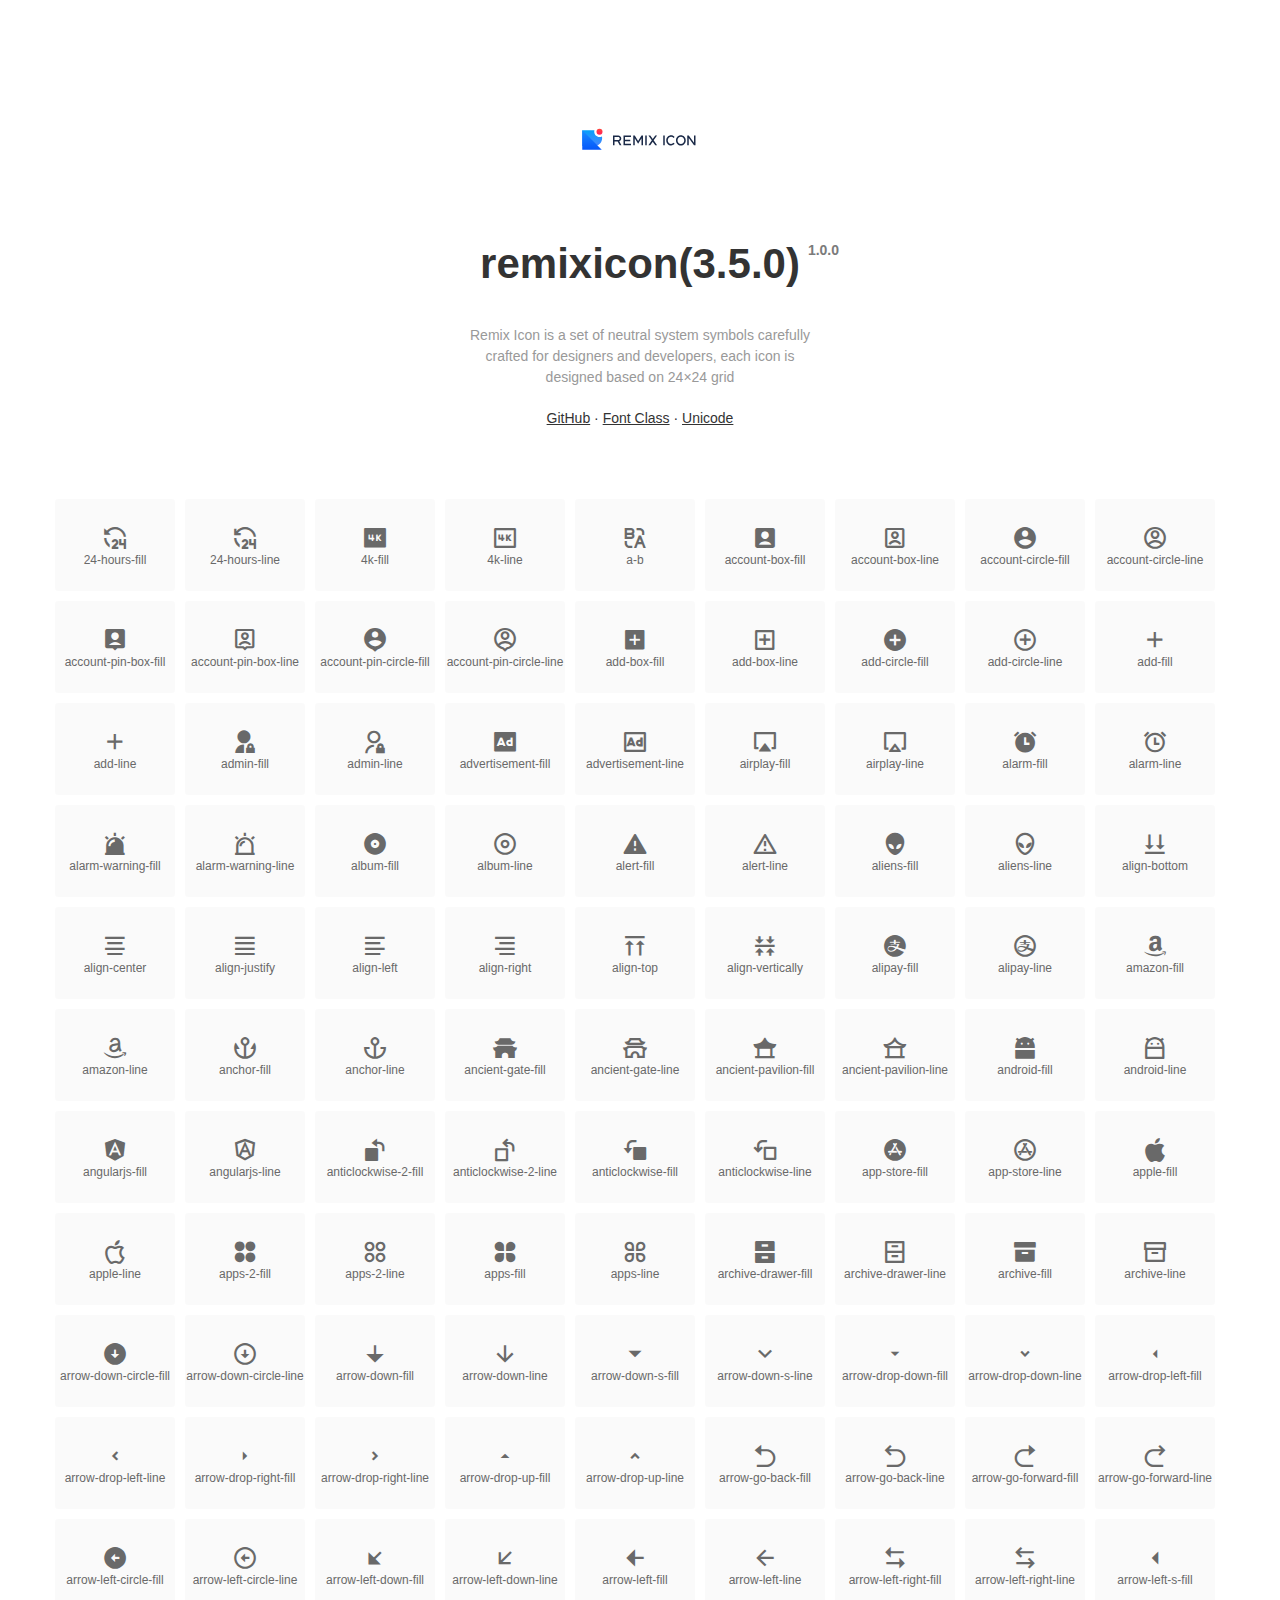
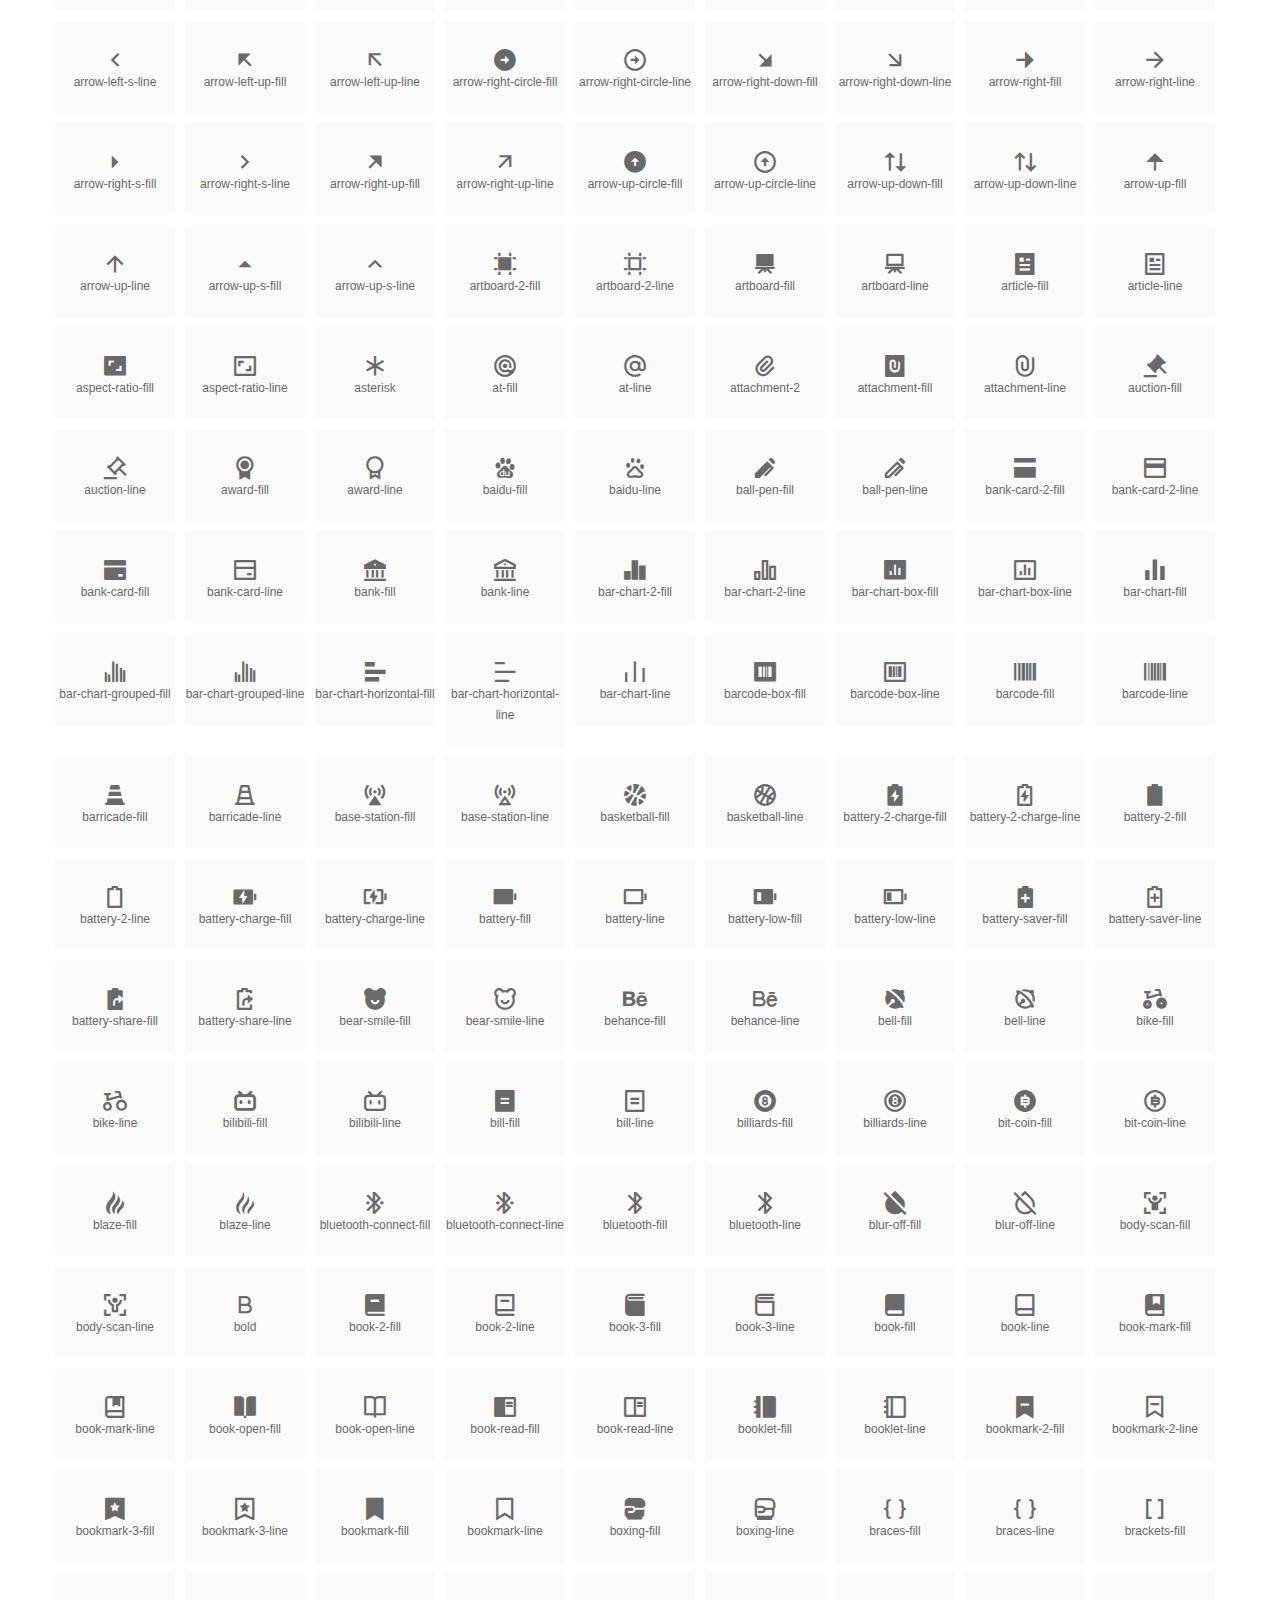
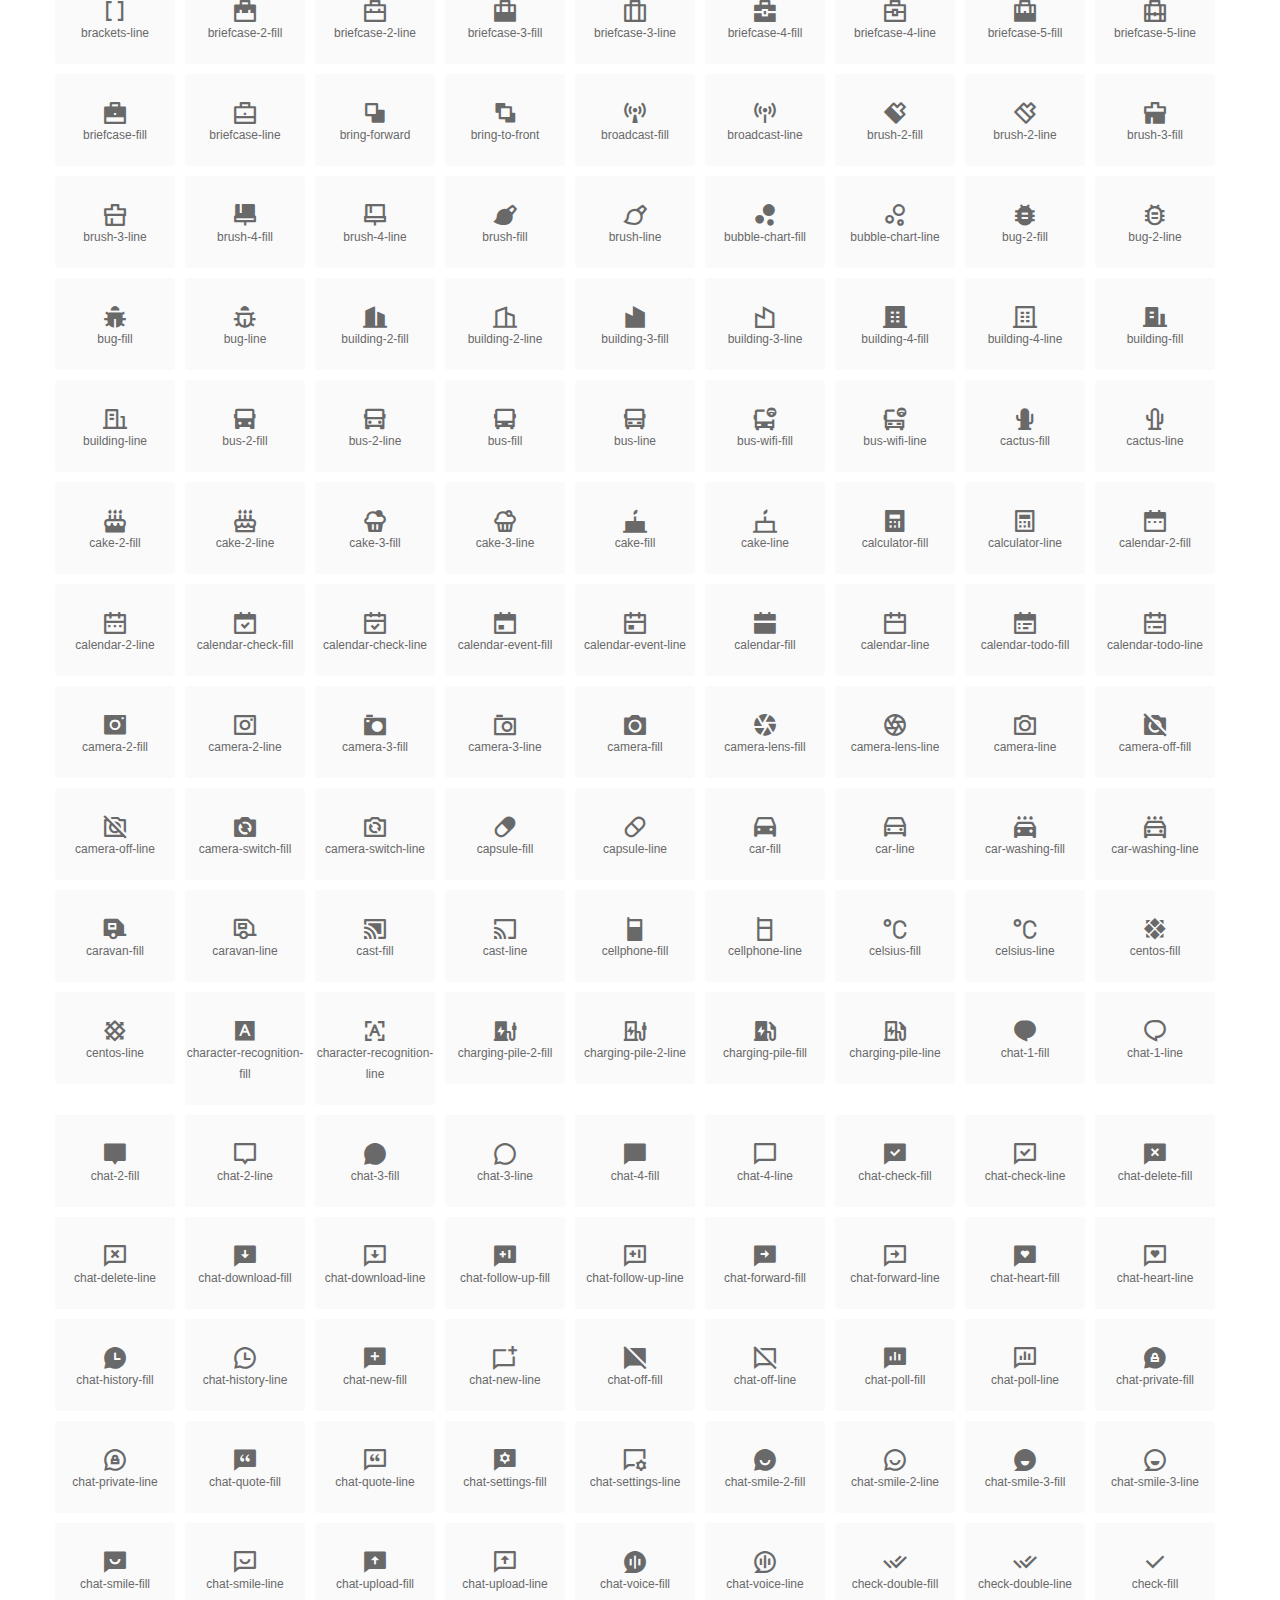
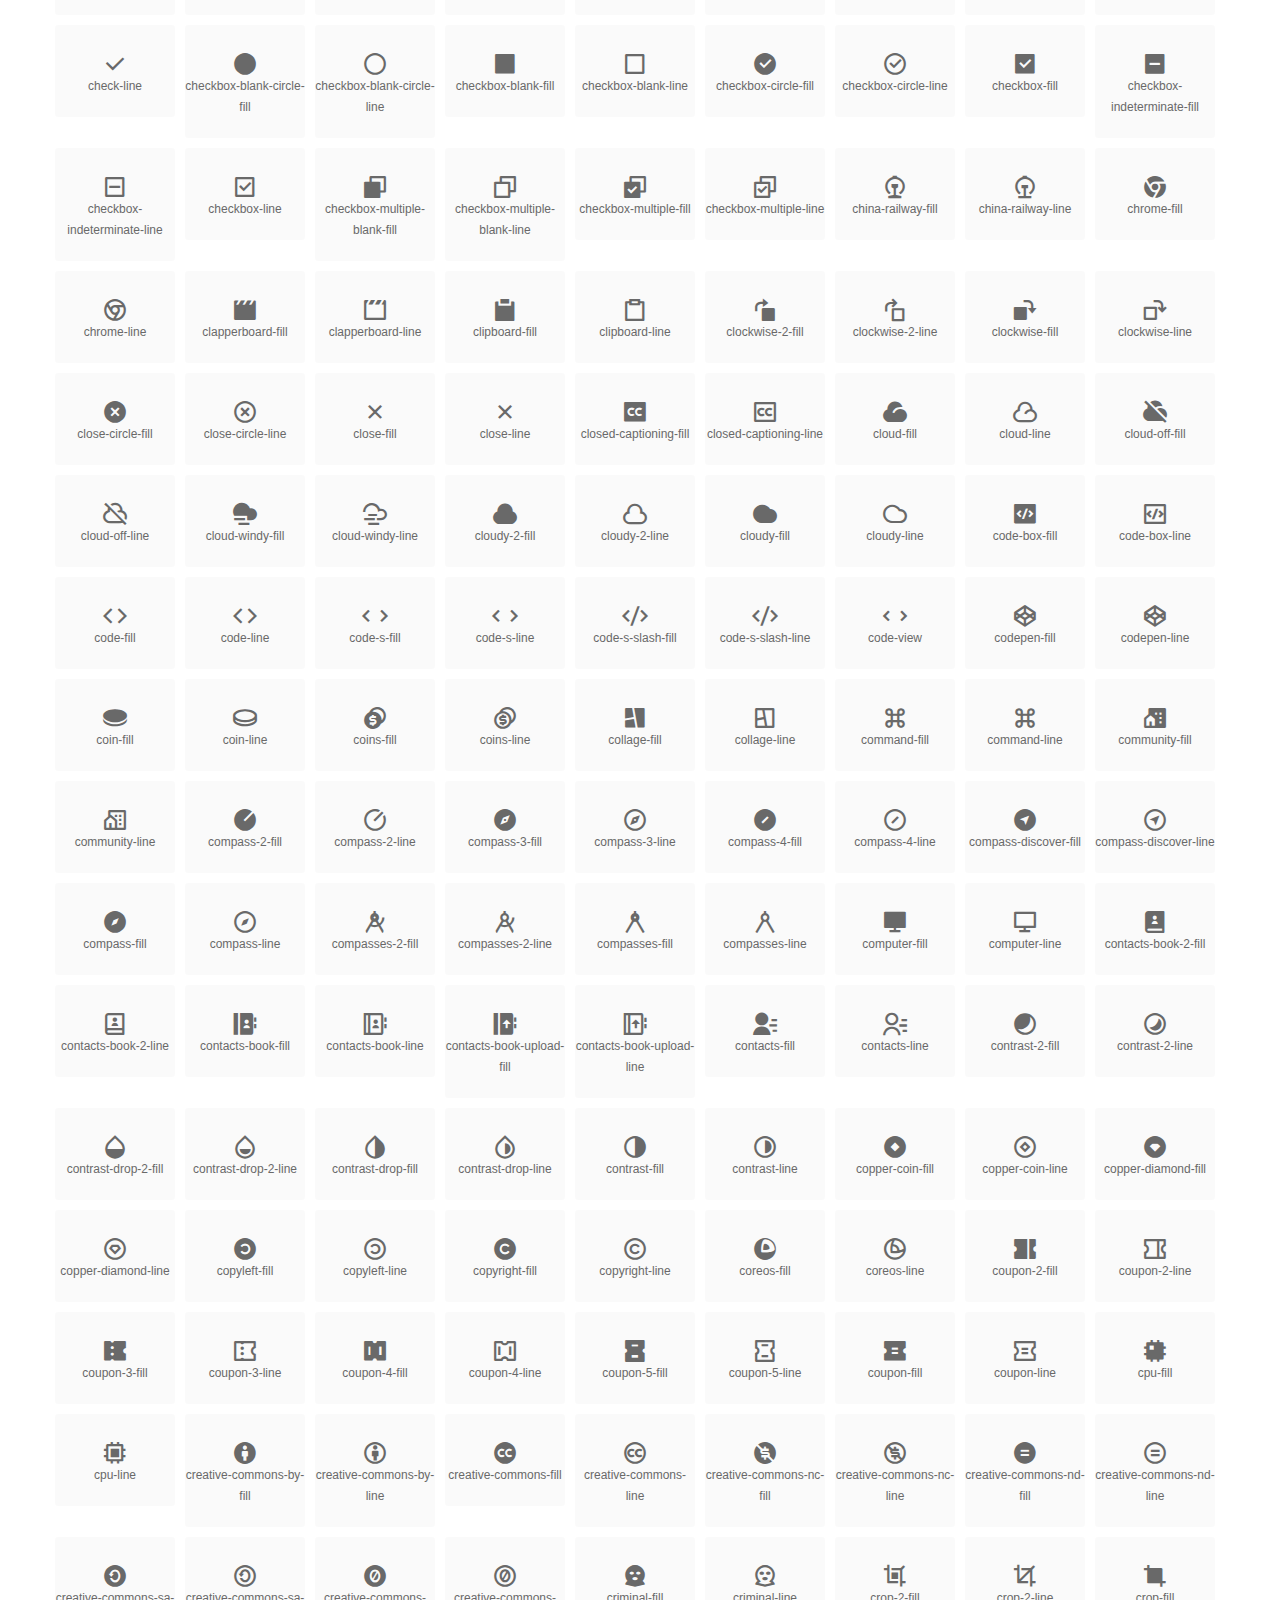
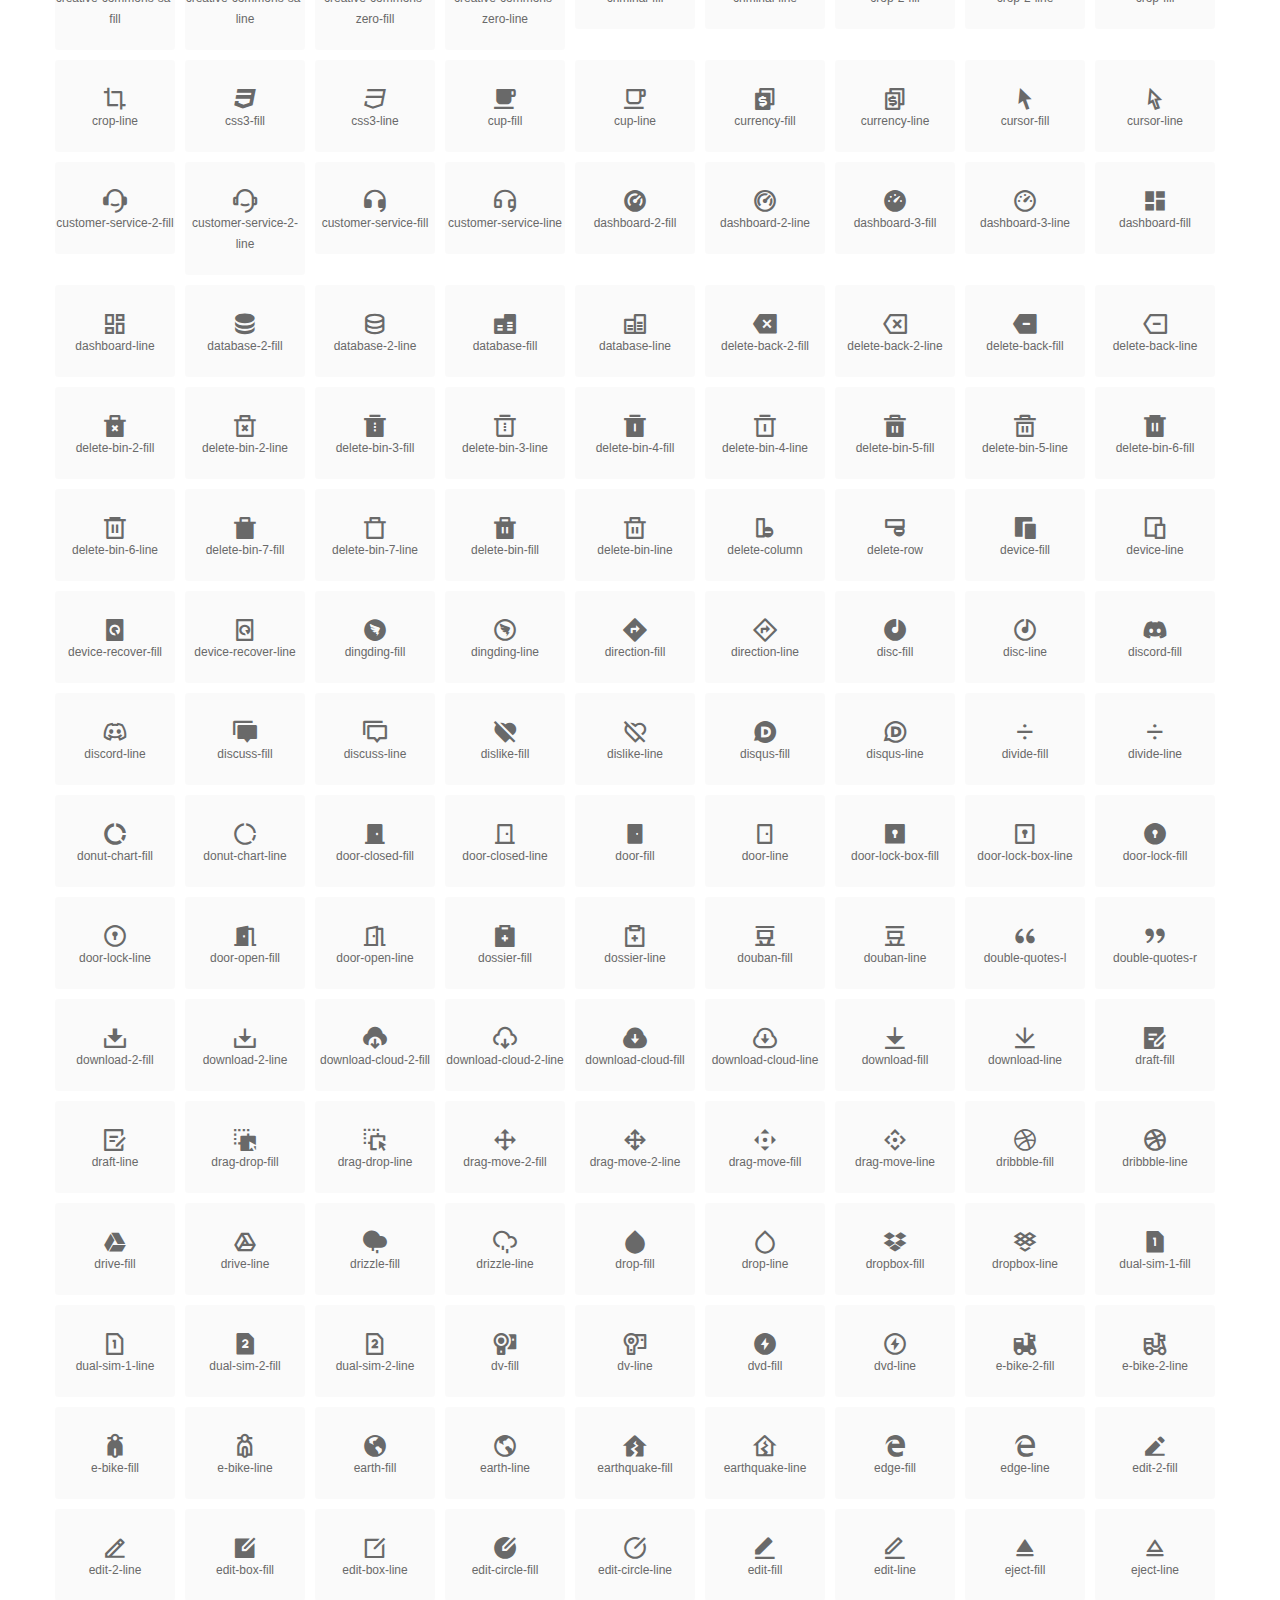
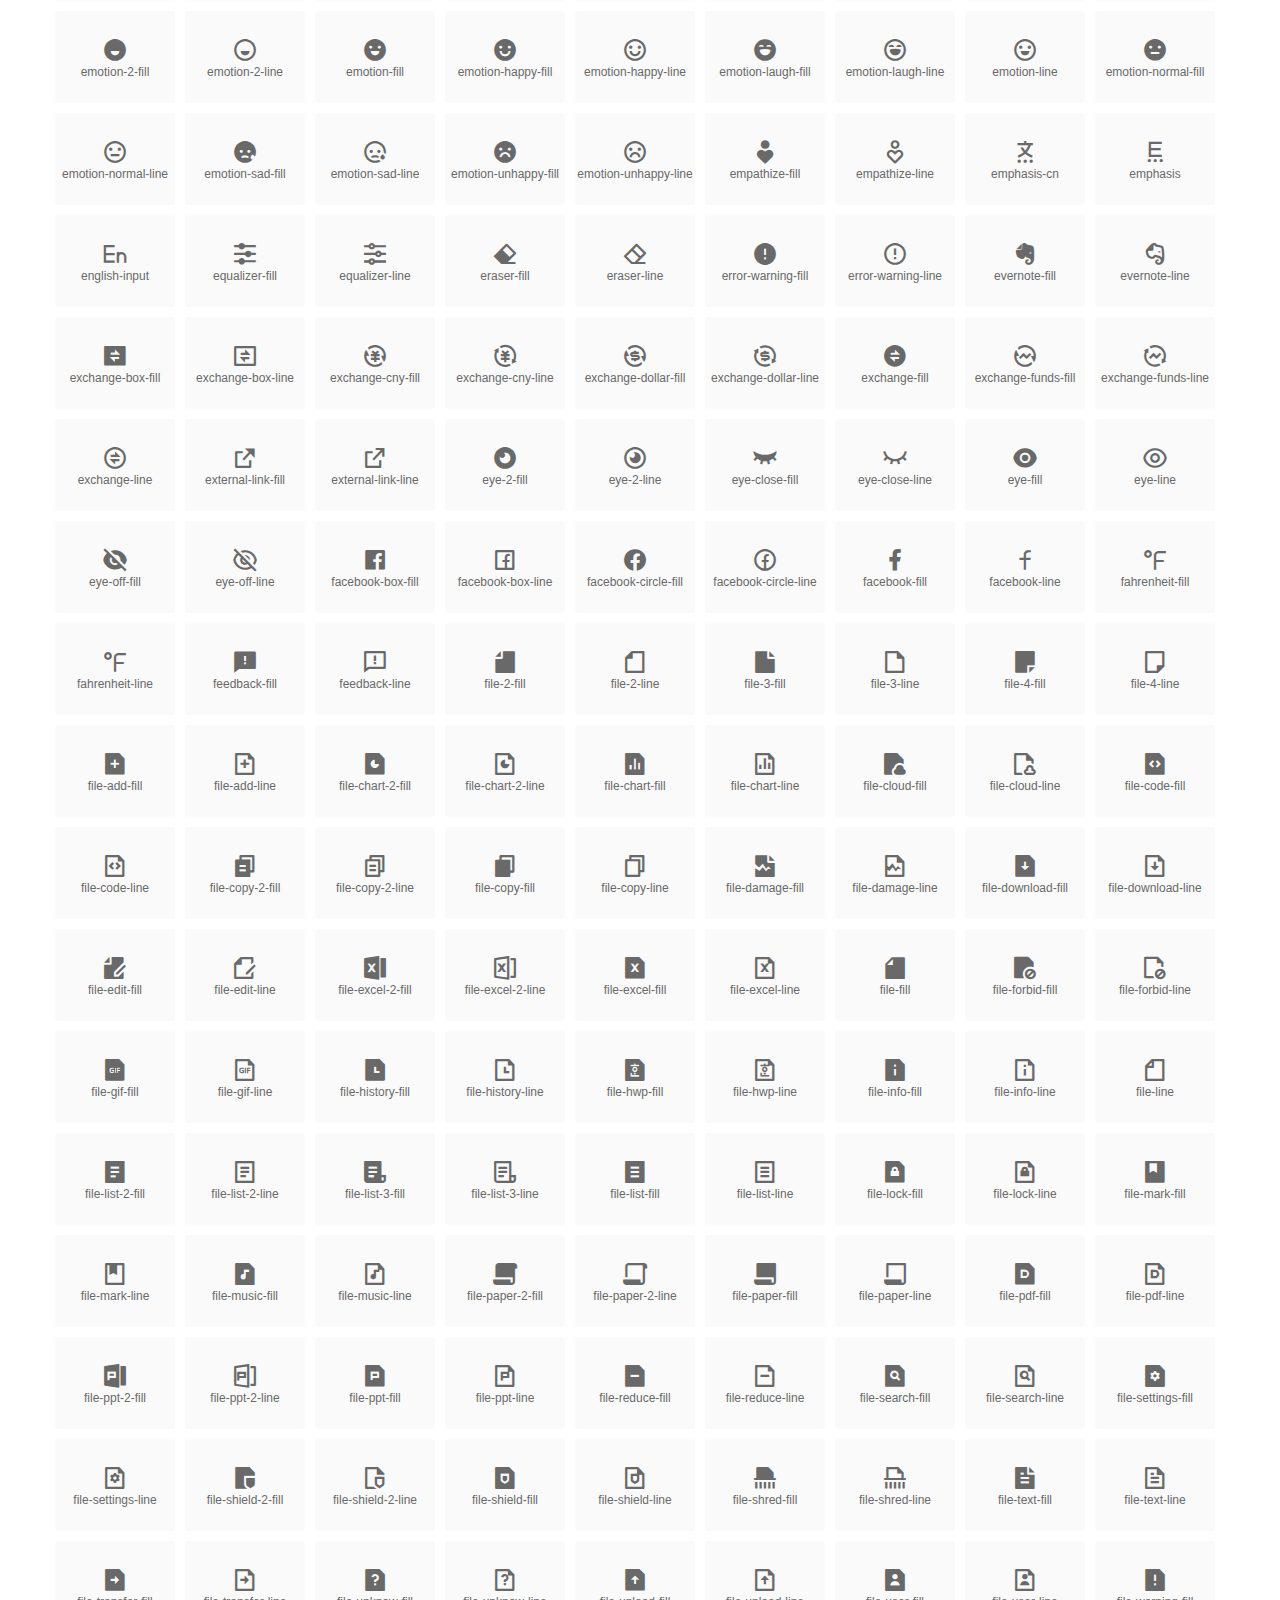
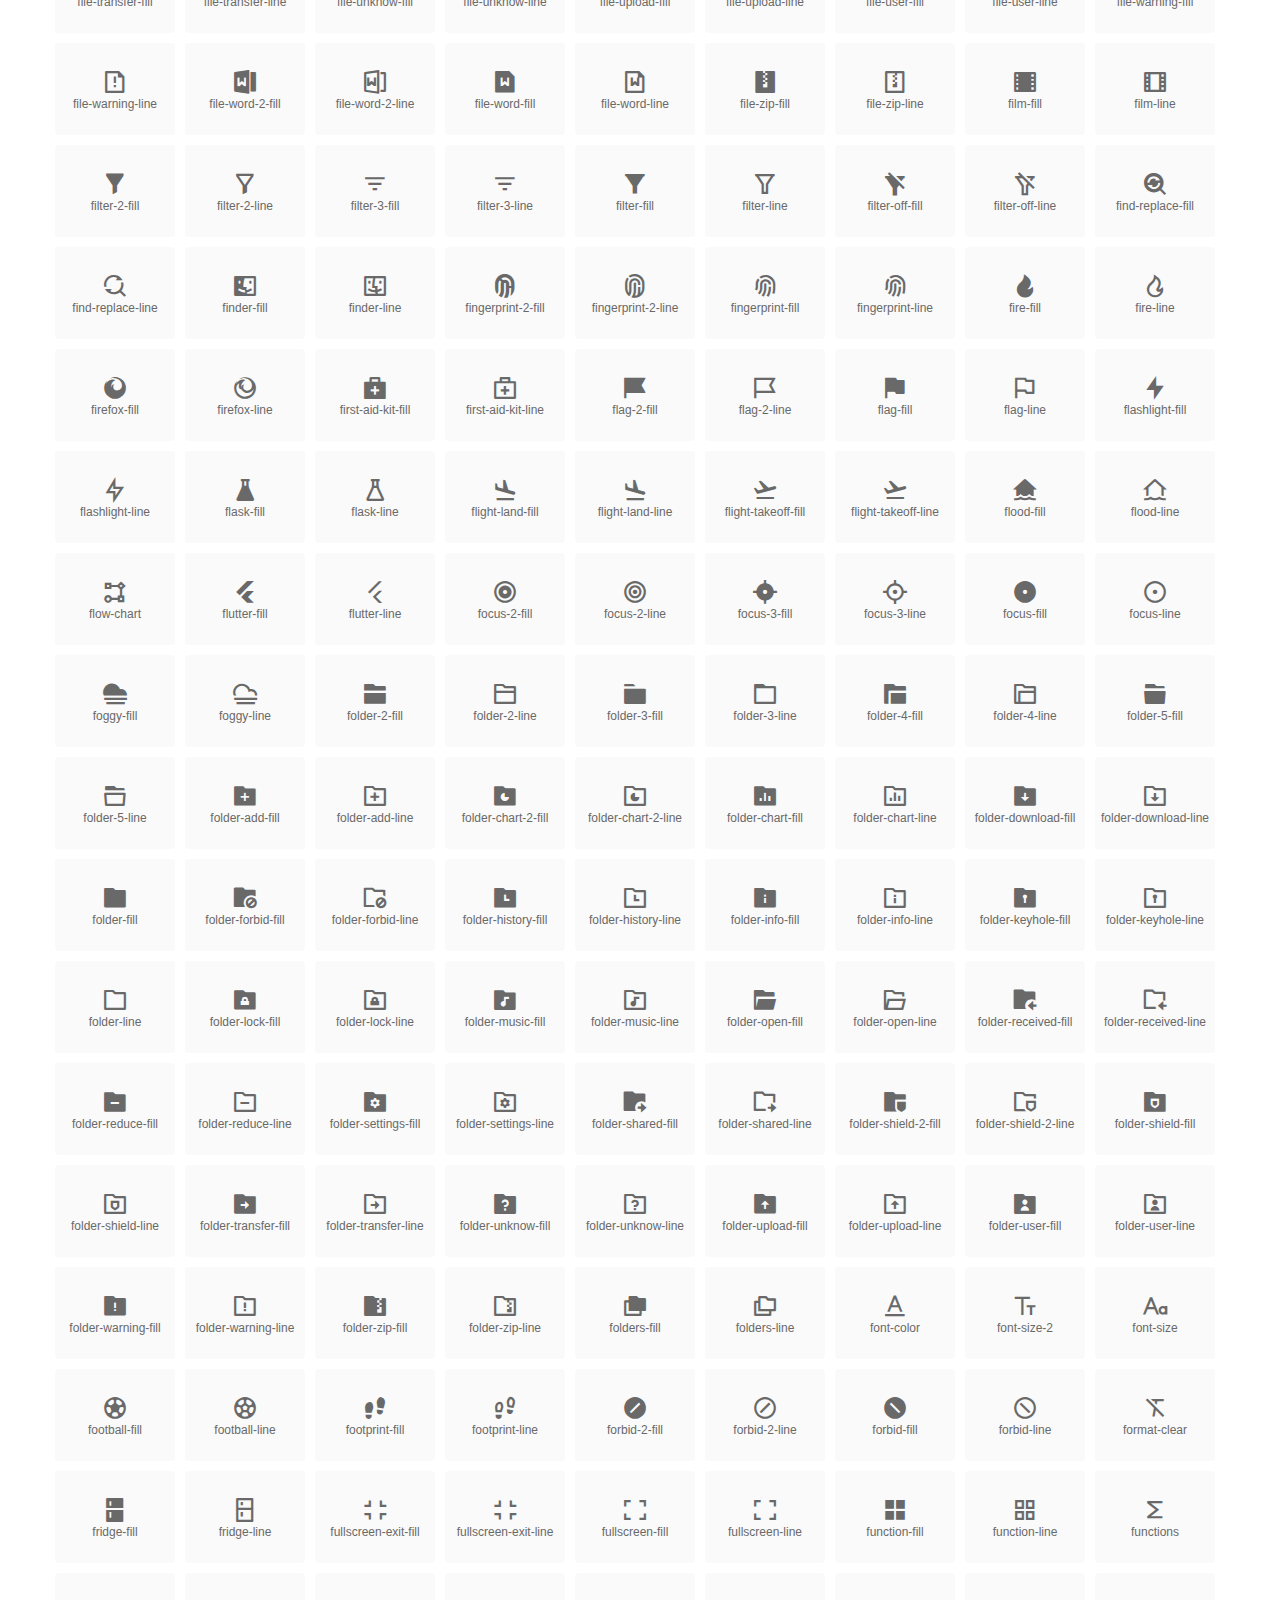
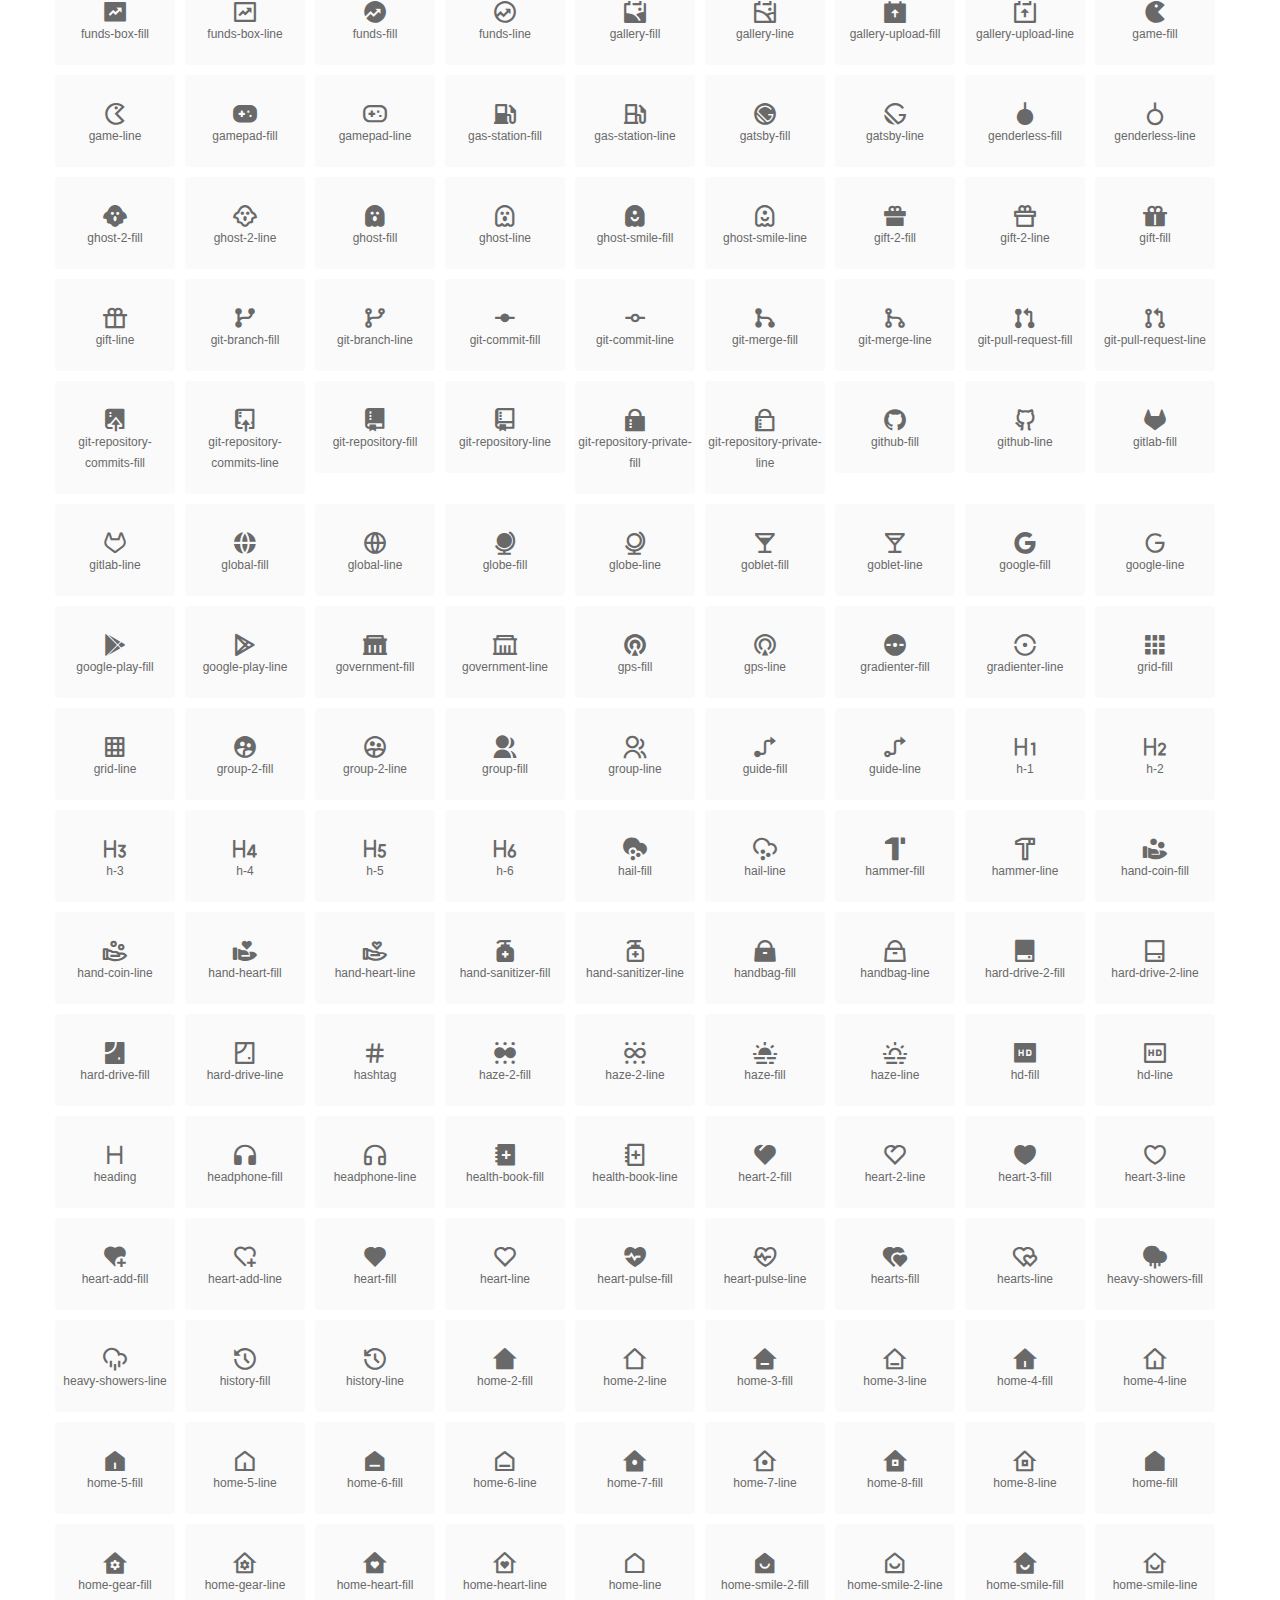
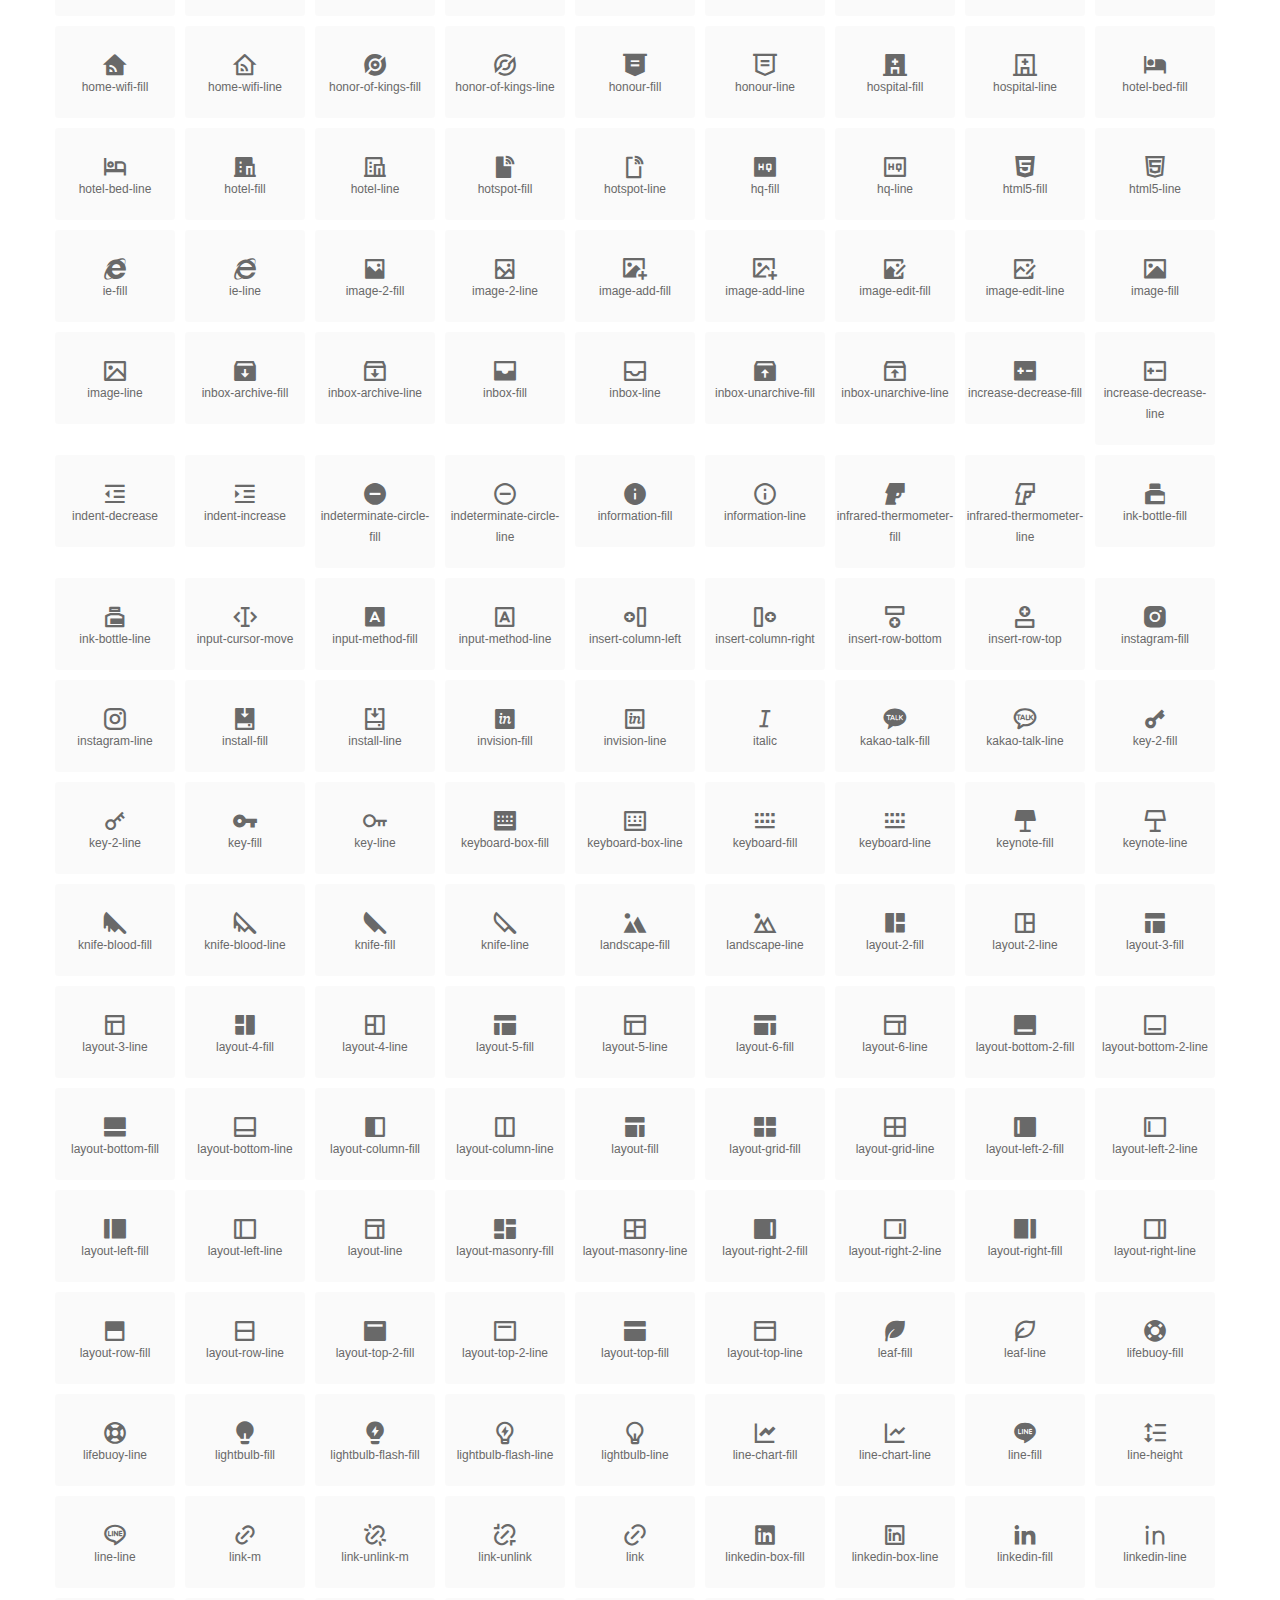
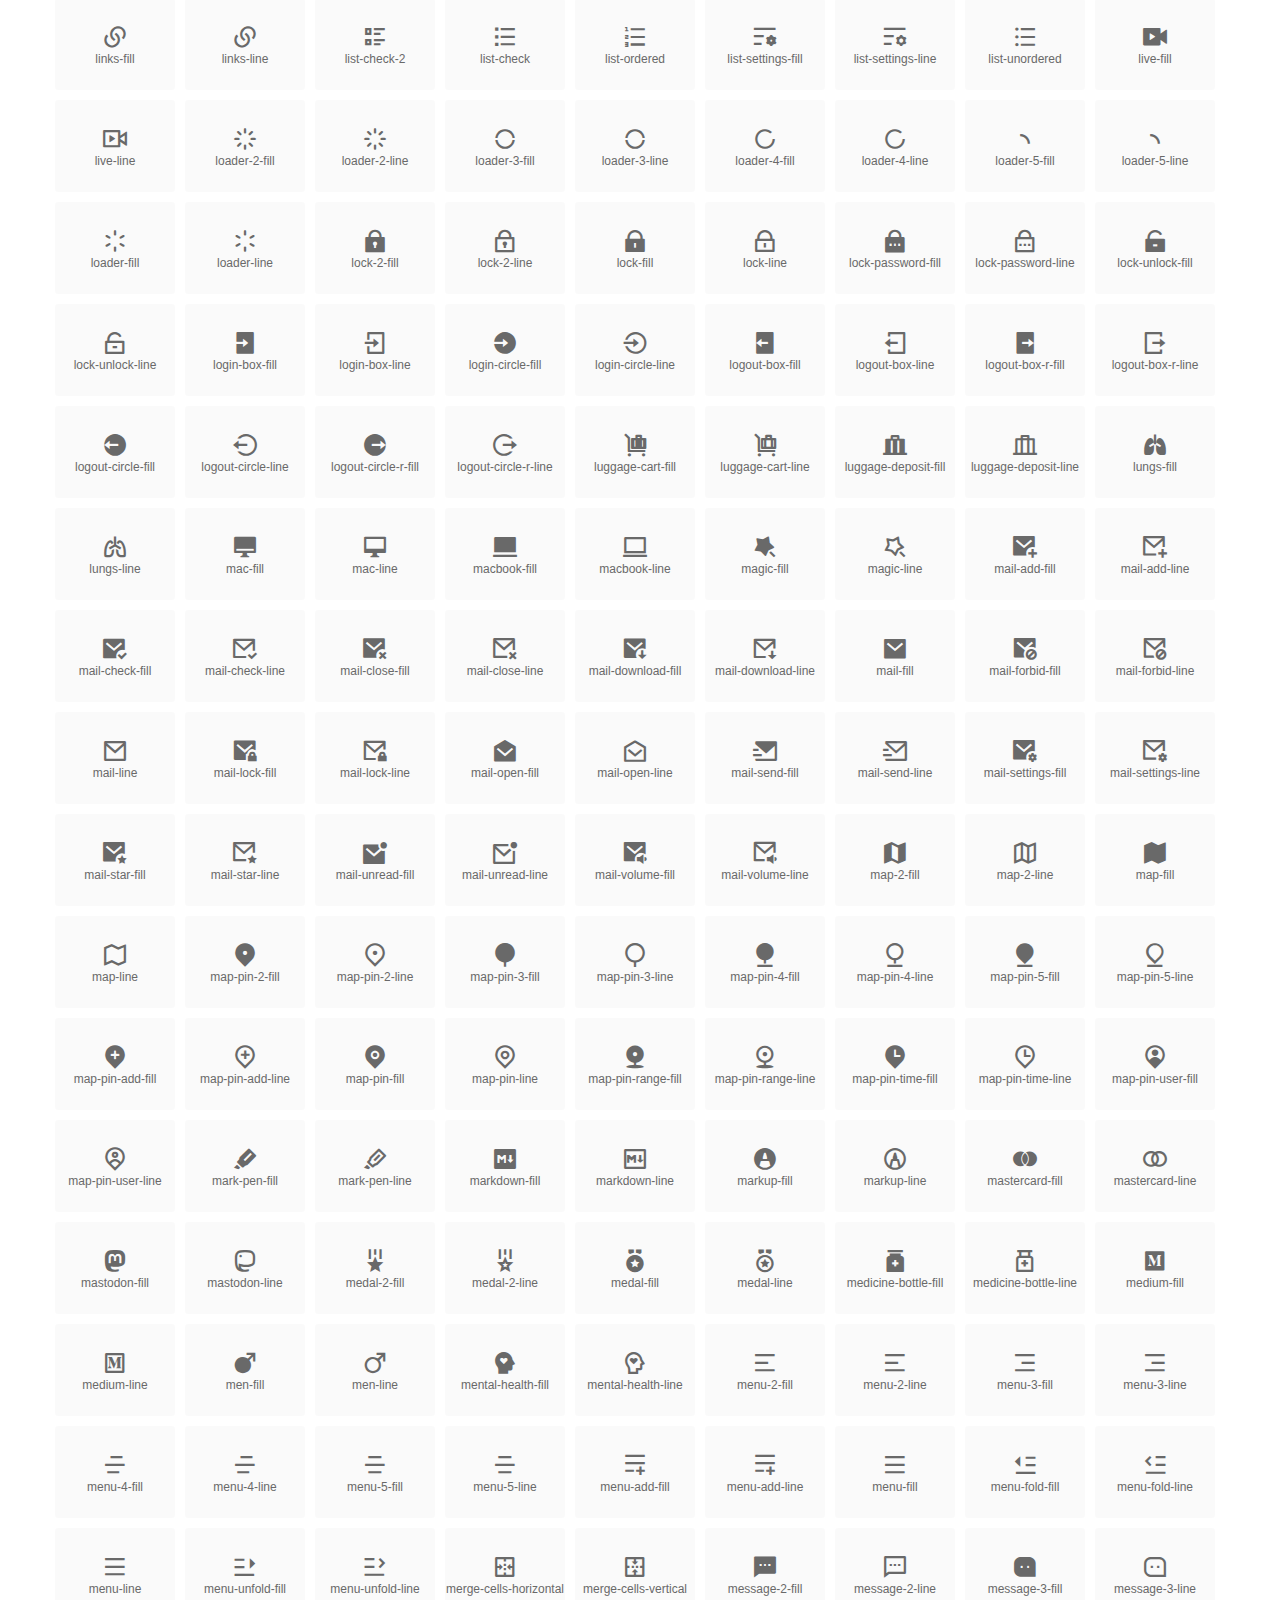
<file: font/fonts/index.html>
<!DOCTYPE html>
<html lang="en">
<head>
  <meta charset="UTF-8">
  <title>remixicon(3.5.0)</title>
  <meta name="viewport" content="width=device-width,minimum-scale=1.0,maximum-scale=1.0,user-scalable=no">
   
  <meta name="description" content="Remix Icon is a set of neutral system symbols carefully crafted for designers and developers, each icon is designed based on 24×24 grid">
   
  <meta name="keywords" content="remixicon,TTF,EOT,WOFF,WOFF2,SVG">
  
  
  
  <link rel="stylesheet" href="remixicon.css" />
  
  <style>
    *{margin: 0;padding: 0;list-style: none;}
    body { color: #696969; font: 12px/1.5 tahoma, arial, \5b8b\4f53, sans-serif; }
    a { color: #333; text-decoration: underline; }
    a:hover { color: rgb(9, 73, 209); }
    .header { color: #333; text-align: center; padding: 80px 0 60px 0; min-height: 153px; font-size: 14px; }
    .header .logo svg { height: 120px; width: 120px; }
    .header h1 { font-size: 42px; padding: 26px 0 10px 0; }
    .header sup {font-size: 14px; margin: 8px 0 0 8px; position: absolute; color: #7b7b7b; }
    .info {
      color: #999;
      font-weight: normal;
      max-width: 346px;
      margin: 0 auto;
      padding: 20px 0;
      font-size: 14px;
    }

    .icons { max-width: 1190px; margin: 0 auto; }
    .icons ul { text-align: center; }
    .icons ul li {
      vertical-align: top;
      width: 120px;
      display: inline-block;
      text-align: center;
      background-color: rgba(0,0,0,.02);
      border-radius: 3px;
      padding: 29px 0 10px 0;
      margin-right: 10px;
      margin-top: 10px;
      transition: all 0.6s ease;
    }
    .icons ul li:hover { background-color: rgba(0,0,0,.06); }
    .icons ul li:hover span { color: #3c75e4; opacity: 1; }
    .icons ul li .unicode { color: #8c8c8c; opacity: 0.3; }
    .icons ul li h4 {
      font-weight: normal;
      padding: 10px 0 5px 0;
      display: block;
      color: #8c8c8c;
      font-size: 14px;
      line-height: 12px;
      opacity: 0.8;
    }
    .icons ul li:hover h4 { opacity: 1; }
    .icons ul li svg { width: 24px; height: 24px; }
    .icons ul li:hover { color: #3c75e4; }
    .footer { text-align: center; padding: 10px 0 90px 0; }
    .footer a { text-align: center; padding: 10px 0 90px 0; color: #696969;}
    .footer a:hover { color: #0949d1; }
    .links { text-align: center; padding: 50px 0 0 0; font-size: 14px; }
    
    .icons ul li.class-icon { font-size: 21px; line-height: 21px; padding-bottom: 20px; }
    .icons ul li.class-icon p{ font-size: 12px; }
    .icons ul li.class-icon [class^="ri-"]{ font-size: 26px; }
    
    
    
  </style>
  
</head>

<body>
  
  <div class="header">
    
    <div class="logo">
      <a href="./"><svg width="160" height="32" viewBox="0 0 160 32" fill="none" xmlns="http://www.w3.org/2000/svg">
<path d="M121.5 9.80005C123.33 9.80005 124.984 10.5797 126.165 11.8344L124.75 13.2496C123.929 12.3549 122.773 11.8 121.5 11.8C119.029 11.8 117 13.891 117 16.5C117 19.1091 119.029 21.2 121.5 21.2C122.773 21.2 123.929 20.6452 124.75 19.7505L126.165 21.1657C124.984 22.4204 123.33 23.2 121.5 23.2C117.91 23.2 115 20.2004 115 16.5C115 12.7997 117.91 9.80005 121.5 9.80005Z" fill="#1A2947"/>
<path d="M113 10V23H111V10H113Z" fill="#1A2947"/>
<path d="M154 23V9.99988H152L152 19.6019L144.997 9.99988L143 10.0039V23H145L145 13.3969L152 23H154Z" fill="#1A2947"/>
<path d="M68 10V12H60V15.5H67V17.5H60V21H68V23H58V10H68Z" fill="#1A2947"/>
<path d="M82 10L77.4999 17.201L73 10H71V23H73V13.775L77.4999 20.975L82 13.773V23H84V10H82Z" fill="#1A2947"/>
<path d="M89 10V23H87V10H89Z" fill="#1A2947"/>
<path d="M96.9999 14.7565L93.6689 9.99951H91.2279L95.7789 16.4995L91.2289 22.9995H93.6689L96.9999 18.2435L100.33 22.9995H102.772L98.2209 16.4995L102.773 9.99951H100.33L96.9999 14.7565Z" fill="#1A2947"/>
<path fill-rule="evenodd" clip-rule="evenodd" d="M141 16.5C141 12.7997 138.09 9.80005 134.5 9.80005C130.91 9.80005 128 12.7997 128 16.5C128 20.2004 130.91 23.2 134.5 23.2C138.09 23.2 141 20.2004 141 16.5ZM130 16.5C130 13.891 132.029 11.8 134.5 11.8C136.971 11.8 139 13.891 139 16.5C139 19.1091 136.971 21.2 134.5 21.2C132.029 21.2 130 19.1091 130 16.5Z" fill="#1A2947"/>
<path fill-rule="evenodd" clip-rule="evenodd" d="M51 10C53.2091 10 55 11.7909 55 14C55 15.7175 53.9176 17.1821 52.3977 17.749L55.1901 22.999H52.9251L50.267 18H46V23H44V10H51ZM46 11.999V15.999L51 16C52.1046 16 53 15.1046 53 14C53 12.8955 52.1 12 51 12L46 11.999Z" fill="#1A2947"/>
<path fill-rule="evenodd" clip-rule="evenodd" d="M19.2887 3.00389C19.1928 3.0013 19.0965 3 19 3H3V24H19C24.799 24 29.5 19.299 29.5 13.5C29.5 12.7108 29.4129 11.942 29.2479 11.2025C28.2772 11.7119 27.1722 12 26 12C22.134 12 19 8.86599 19 5C19 4.30645 19.1009 3.63646 19.2887 3.00389Z" fill="url(#paint0_linear_960_1054)"/>
<g filter="url(#filter0_b_960_1054)">
<path fill-rule="evenodd" clip-rule="evenodd" d="M3 3L29 29H3V3Z" fill="url(#paint1_linear_960_1054)"/>
</g>
<circle cx="26" cy="5" r="4" fill="url(#paint2_linear_960_1054)"/>
<defs>
<filter id="filter0_b_960_1054" x="-2.43656" y="-2.43656" width="36.8731" height="36.8731" filterUnits="userSpaceOnUse" color-interpolation-filters="sRGB">
<feFlood flood-opacity="0" result="BackgroundImageFix"/>
<feGaussianBlur in="BackgroundImage" stdDeviation="2.71828"/>
<feComposite in2="SourceAlpha" operator="in" result="effect1_backgroundBlur_960_1054"/>
<feBlend mode="normal" in="SourceGraphic" in2="effect1_backgroundBlur_960_1054" result="shape"/>
</filter>
<linearGradient id="paint0_linear_960_1054" x1="3" y1="3" x2="3" y2="24" gradientUnits="userSpaceOnUse">
<stop stop-color="#05A0FA"/>
<stop offset="1" stop-color="#4785FF"/>
</linearGradient>
<linearGradient id="paint1_linear_960_1054" x1="3" y1="3" x2="3" y2="29" gradientUnits="userSpaceOnUse">
<stop stop-color="#1A8CFF"/>
<stop offset="1" stop-color="#0557FA"/>
</linearGradient>
<linearGradient id="paint2_linear_960_1054" x1="22" y1="1" x2="22" y2="9" gradientUnits="userSpaceOnUse">
<stop stop-color="#FF463A"/>
<stop offset="1" stop-color="#FF1F5A"/>
</linearGradient>
</defs>
</svg>
</a>
    </div>
    
    <h1>remixicon(3.5.0)<sup>1.0.0</sup></h1>
    <div class="info">
      Remix Icon is a set of neutral system symbols carefully crafted for designers and developers, each icon is designed based on 24×24 grid
    </div>
    <p>
      
      <a href="https://github.com/Remix-Design/remixicon.git">GitHub</a> · 
      
      <a href="index.html">Font Class</a> · 
      
      <a href="unicode.html">Unicode</a>
      
    </p>
  </div>
  <div class="icons">
    <ul>
      <li class="class-icon"><i class="ri-24-hours-fill"></i><p class="name">24-hours-fill</p></li><li class="class-icon"><i class="ri-24-hours-line"></i><p class="name">24-hours-line</p></li><li class="class-icon"><i class="ri-4k-fill"></i><p class="name">4k-fill</p></li><li class="class-icon"><i class="ri-4k-line"></i><p class="name">4k-line</p></li><li class="class-icon"><i class="ri-a-b"></i><p class="name">a-b</p></li><li class="class-icon"><i class="ri-account-box-fill"></i><p class="name">account-box-fill</p></li><li class="class-icon"><i class="ri-account-box-line"></i><p class="name">account-box-line</p></li><li class="class-icon"><i class="ri-account-circle-fill"></i><p class="name">account-circle-fill</p></li><li class="class-icon"><i class="ri-account-circle-line"></i><p class="name">account-circle-line</p></li><li class="class-icon"><i class="ri-account-pin-box-fill"></i><p class="name">account-pin-box-fill</p></li><li class="class-icon"><i class="ri-account-pin-box-line"></i><p class="name">account-pin-box-line</p></li><li class="class-icon"><i class="ri-account-pin-circle-fill"></i><p class="name">account-pin-circle-fill</p></li><li class="class-icon"><i class="ri-account-pin-circle-line"></i><p class="name">account-pin-circle-line</p></li><li class="class-icon"><i class="ri-add-box-fill"></i><p class="name">add-box-fill</p></li><li class="class-icon"><i class="ri-add-box-line"></i><p class="name">add-box-line</p></li><li class="class-icon"><i class="ri-add-circle-fill"></i><p class="name">add-circle-fill</p></li><li class="class-icon"><i class="ri-add-circle-line"></i><p class="name">add-circle-line</p></li><li class="class-icon"><i class="ri-add-fill"></i><p class="name">add-fill</p></li><li class="class-icon"><i class="ri-add-line"></i><p class="name">add-line</p></li><li class="class-icon"><i class="ri-admin-fill"></i><p class="name">admin-fill</p></li><li class="class-icon"><i class="ri-admin-line"></i><p class="name">admin-line</p></li><li class="class-icon"><i class="ri-advertisement-fill"></i><p class="name">advertisement-fill</p></li><li class="class-icon"><i class="ri-advertisement-line"></i><p class="name">advertisement-line</p></li><li class="class-icon"><i class="ri-airplay-fill"></i><p class="name">airplay-fill</p></li><li class="class-icon"><i class="ri-airplay-line"></i><p class="name">airplay-line</p></li><li class="class-icon"><i class="ri-alarm-fill"></i><p class="name">alarm-fill</p></li><li class="class-icon"><i class="ri-alarm-line"></i><p class="name">alarm-line</p></li><li class="class-icon"><i class="ri-alarm-warning-fill"></i><p class="name">alarm-warning-fill</p></li><li class="class-icon"><i class="ri-alarm-warning-line"></i><p class="name">alarm-warning-line</p></li><li class="class-icon"><i class="ri-album-fill"></i><p class="name">album-fill</p></li><li class="class-icon"><i class="ri-album-line"></i><p class="name">album-line</p></li><li class="class-icon"><i class="ri-alert-fill"></i><p class="name">alert-fill</p></li><li class="class-icon"><i class="ri-alert-line"></i><p class="name">alert-line</p></li><li class="class-icon"><i class="ri-aliens-fill"></i><p class="name">aliens-fill</p></li><li class="class-icon"><i class="ri-aliens-line"></i><p class="name">aliens-line</p></li><li class="class-icon"><i class="ri-align-bottom"></i><p class="name">align-bottom</p></li><li class="class-icon"><i class="ri-align-center"></i><p class="name">align-center</p></li><li class="class-icon"><i class="ri-align-justify"></i><p class="name">align-justify</p></li><li class="class-icon"><i class="ri-align-left"></i><p class="name">align-left</p></li><li class="class-icon"><i class="ri-align-right"></i><p class="name">align-right</p></li><li class="class-icon"><i class="ri-align-top"></i><p class="name">align-top</p></li><li class="class-icon"><i class="ri-align-vertically"></i><p class="name">align-vertically</p></li><li class="class-icon"><i class="ri-alipay-fill"></i><p class="name">alipay-fill</p></li><li class="class-icon"><i class="ri-alipay-line"></i><p class="name">alipay-line</p></li><li class="class-icon"><i class="ri-amazon-fill"></i><p class="name">amazon-fill</p></li><li class="class-icon"><i class="ri-amazon-line"></i><p class="name">amazon-line</p></li><li class="class-icon"><i class="ri-anchor-fill"></i><p class="name">anchor-fill</p></li><li class="class-icon"><i class="ri-anchor-line"></i><p class="name">anchor-line</p></li><li class="class-icon"><i class="ri-ancient-gate-fill"></i><p class="name">ancient-gate-fill</p></li><li class="class-icon"><i class="ri-ancient-gate-line"></i><p class="name">ancient-gate-line</p></li><li class="class-icon"><i class="ri-ancient-pavilion-fill"></i><p class="name">ancient-pavilion-fill</p></li><li class="class-icon"><i class="ri-ancient-pavilion-line"></i><p class="name">ancient-pavilion-line</p></li><li class="class-icon"><i class="ri-android-fill"></i><p class="name">android-fill</p></li><li class="class-icon"><i class="ri-android-line"></i><p class="name">android-line</p></li><li class="class-icon"><i class="ri-angularjs-fill"></i><p class="name">angularjs-fill</p></li><li class="class-icon"><i class="ri-angularjs-line"></i><p class="name">angularjs-line</p></li><li class="class-icon"><i class="ri-anticlockwise-2-fill"></i><p class="name">anticlockwise-2-fill</p></li><li class="class-icon"><i class="ri-anticlockwise-2-line"></i><p class="name">anticlockwise-2-line</p></li><li class="class-icon"><i class="ri-anticlockwise-fill"></i><p class="name">anticlockwise-fill</p></li><li class="class-icon"><i class="ri-anticlockwise-line"></i><p class="name">anticlockwise-line</p></li><li class="class-icon"><i class="ri-app-store-fill"></i><p class="name">app-store-fill</p></li><li class="class-icon"><i class="ri-app-store-line"></i><p class="name">app-store-line</p></li><li class="class-icon"><i class="ri-apple-fill"></i><p class="name">apple-fill</p></li><li class="class-icon"><i class="ri-apple-line"></i><p class="name">apple-line</p></li><li class="class-icon"><i class="ri-apps-2-fill"></i><p class="name">apps-2-fill</p></li><li class="class-icon"><i class="ri-apps-2-line"></i><p class="name">apps-2-line</p></li><li class="class-icon"><i class="ri-apps-fill"></i><p class="name">apps-fill</p></li><li class="class-icon"><i class="ri-apps-line"></i><p class="name">apps-line</p></li><li class="class-icon"><i class="ri-archive-drawer-fill"></i><p class="name">archive-drawer-fill</p></li><li class="class-icon"><i class="ri-archive-drawer-line"></i><p class="name">archive-drawer-line</p></li><li class="class-icon"><i class="ri-archive-fill"></i><p class="name">archive-fill</p></li><li class="class-icon"><i class="ri-archive-line"></i><p class="name">archive-line</p></li><li class="class-icon"><i class="ri-arrow-down-circle-fill"></i><p class="name">arrow-down-circle-fill</p></li><li class="class-icon"><i class="ri-arrow-down-circle-line"></i><p class="name">arrow-down-circle-line</p></li><li class="class-icon"><i class="ri-arrow-down-fill"></i><p class="name">arrow-down-fill</p></li><li class="class-icon"><i class="ri-arrow-down-line"></i><p class="name">arrow-down-line</p></li><li class="class-icon"><i class="ri-arrow-down-s-fill"></i><p class="name">arrow-down-s-fill</p></li><li class="class-icon"><i class="ri-arrow-down-s-line"></i><p class="name">arrow-down-s-line</p></li><li class="class-icon"><i class="ri-arrow-drop-down-fill"></i><p class="name">arrow-drop-down-fill</p></li><li class="class-icon"><i class="ri-arrow-drop-down-line"></i><p class="name">arrow-drop-down-line</p></li><li class="class-icon"><i class="ri-arrow-drop-left-fill"></i><p class="name">arrow-drop-left-fill</p></li><li class="class-icon"><i class="ri-arrow-drop-left-line"></i><p class="name">arrow-drop-left-line</p></li><li class="class-icon"><i class="ri-arrow-drop-right-fill"></i><p class="name">arrow-drop-right-fill</p></li><li class="class-icon"><i class="ri-arrow-drop-right-line"></i><p class="name">arrow-drop-right-line</p></li><li class="class-icon"><i class="ri-arrow-drop-up-fill"></i><p class="name">arrow-drop-up-fill</p></li><li class="class-icon"><i class="ri-arrow-drop-up-line"></i><p class="name">arrow-drop-up-line</p></li><li class="class-icon"><i class="ri-arrow-go-back-fill"></i><p class="name">arrow-go-back-fill</p></li><li class="class-icon"><i class="ri-arrow-go-back-line"></i><p class="name">arrow-go-back-line</p></li><li class="class-icon"><i class="ri-arrow-go-forward-fill"></i><p class="name">arrow-go-forward-fill</p></li><li class="class-icon"><i class="ri-arrow-go-forward-line"></i><p class="name">arrow-go-forward-line</p></li><li class="class-icon"><i class="ri-arrow-left-circle-fill"></i><p class="name">arrow-left-circle-fill</p></li><li class="class-icon"><i class="ri-arrow-left-circle-line"></i><p class="name">arrow-left-circle-line</p></li><li class="class-icon"><i class="ri-arrow-left-down-fill"></i><p class="name">arrow-left-down-fill</p></li><li class="class-icon"><i class="ri-arrow-left-down-line"></i><p class="name">arrow-left-down-line</p></li><li class="class-icon"><i class="ri-arrow-left-fill"></i><p class="name">arrow-left-fill</p></li><li class="class-icon"><i class="ri-arrow-left-line"></i><p class="name">arrow-left-line</p></li><li class="class-icon"><i class="ri-arrow-left-right-fill"></i><p class="name">arrow-left-right-fill</p></li><li class="class-icon"><i class="ri-arrow-left-right-line"></i><p class="name">arrow-left-right-line</p></li><li class="class-icon"><i class="ri-arrow-left-s-fill"></i><p class="name">arrow-left-s-fill</p></li><li class="class-icon"><i class="ri-arrow-left-s-line"></i><p class="name">arrow-left-s-line</p></li><li class="class-icon"><i class="ri-arrow-left-up-fill"></i><p class="name">arrow-left-up-fill</p></li><li class="class-icon"><i class="ri-arrow-left-up-line"></i><p class="name">arrow-left-up-line</p></li><li class="class-icon"><i class="ri-arrow-right-circle-fill"></i><p class="name">arrow-right-circle-fill</p></li><li class="class-icon"><i class="ri-arrow-right-circle-line"></i><p class="name">arrow-right-circle-line</p></li><li class="class-icon"><i class="ri-arrow-right-down-fill"></i><p class="name">arrow-right-down-fill</p></li><li class="class-icon"><i class="ri-arrow-right-down-line"></i><p class="name">arrow-right-down-line</p></li><li class="class-icon"><i class="ri-arrow-right-fill"></i><p class="name">arrow-right-fill</p></li><li class="class-icon"><i class="ri-arrow-right-line"></i><p class="name">arrow-right-line</p></li><li class="class-icon"><i class="ri-arrow-right-s-fill"></i><p class="name">arrow-right-s-fill</p></li><li class="class-icon"><i class="ri-arrow-right-s-line"></i><p class="name">arrow-right-s-line</p></li><li class="class-icon"><i class="ri-arrow-right-up-fill"></i><p class="name">arrow-right-up-fill</p></li><li class="class-icon"><i class="ri-arrow-right-up-line"></i><p class="name">arrow-right-up-line</p></li><li class="class-icon"><i class="ri-arrow-up-circle-fill"></i><p class="name">arrow-up-circle-fill</p></li><li class="class-icon"><i class="ri-arrow-up-circle-line"></i><p class="name">arrow-up-circle-line</p></li><li class="class-icon"><i class="ri-arrow-up-down-fill"></i><p class="name">arrow-up-down-fill</p></li><li class="class-icon"><i class="ri-arrow-up-down-line"></i><p class="name">arrow-up-down-line</p></li><li class="class-icon"><i class="ri-arrow-up-fill"></i><p class="name">arrow-up-fill</p></li><li class="class-icon"><i class="ri-arrow-up-line"></i><p class="name">arrow-up-line</p></li><li class="class-icon"><i class="ri-arrow-up-s-fill"></i><p class="name">arrow-up-s-fill</p></li><li class="class-icon"><i class="ri-arrow-up-s-line"></i><p class="name">arrow-up-s-line</p></li><li class="class-icon"><i class="ri-artboard-2-fill"></i><p class="name">artboard-2-fill</p></li><li class="class-icon"><i class="ri-artboard-2-line"></i><p class="name">artboard-2-line</p></li><li class="class-icon"><i class="ri-artboard-fill"></i><p class="name">artboard-fill</p></li><li class="class-icon"><i class="ri-artboard-line"></i><p class="name">artboard-line</p></li><li class="class-icon"><i class="ri-article-fill"></i><p class="name">article-fill</p></li><li class="class-icon"><i class="ri-article-line"></i><p class="name">article-line</p></li><li class="class-icon"><i class="ri-aspect-ratio-fill"></i><p class="name">aspect-ratio-fill</p></li><li class="class-icon"><i class="ri-aspect-ratio-line"></i><p class="name">aspect-ratio-line</p></li><li class="class-icon"><i class="ri-asterisk"></i><p class="name">asterisk</p></li><li class="class-icon"><i class="ri-at-fill"></i><p class="name">at-fill</p></li><li class="class-icon"><i class="ri-at-line"></i><p class="name">at-line</p></li><li class="class-icon"><i class="ri-attachment-2"></i><p class="name">attachment-2</p></li><li class="class-icon"><i class="ri-attachment-fill"></i><p class="name">attachment-fill</p></li><li class="class-icon"><i class="ri-attachment-line"></i><p class="name">attachment-line</p></li><li class="class-icon"><i class="ri-auction-fill"></i><p class="name">auction-fill</p></li><li class="class-icon"><i class="ri-auction-line"></i><p class="name">auction-line</p></li><li class="class-icon"><i class="ri-award-fill"></i><p class="name">award-fill</p></li><li class="class-icon"><i class="ri-award-line"></i><p class="name">award-line</p></li><li class="class-icon"><i class="ri-baidu-fill"></i><p class="name">baidu-fill</p></li><li class="class-icon"><i class="ri-baidu-line"></i><p class="name">baidu-line</p></li><li class="class-icon"><i class="ri-ball-pen-fill"></i><p class="name">ball-pen-fill</p></li><li class="class-icon"><i class="ri-ball-pen-line"></i><p class="name">ball-pen-line</p></li><li class="class-icon"><i class="ri-bank-card-2-fill"></i><p class="name">bank-card-2-fill</p></li><li class="class-icon"><i class="ri-bank-card-2-line"></i><p class="name">bank-card-2-line</p></li><li class="class-icon"><i class="ri-bank-card-fill"></i><p class="name">bank-card-fill</p></li><li class="class-icon"><i class="ri-bank-card-line"></i><p class="name">bank-card-line</p></li><li class="class-icon"><i class="ri-bank-fill"></i><p class="name">bank-fill</p></li><li class="class-icon"><i class="ri-bank-line"></i><p class="name">bank-line</p></li><li class="class-icon"><i class="ri-bar-chart-2-fill"></i><p class="name">bar-chart-2-fill</p></li><li class="class-icon"><i class="ri-bar-chart-2-line"></i><p class="name">bar-chart-2-line</p></li><li class="class-icon"><i class="ri-bar-chart-box-fill"></i><p class="name">bar-chart-box-fill</p></li><li class="class-icon"><i class="ri-bar-chart-box-line"></i><p class="name">bar-chart-box-line</p></li><li class="class-icon"><i class="ri-bar-chart-fill"></i><p class="name">bar-chart-fill</p></li><li class="class-icon"><i class="ri-bar-chart-grouped-fill"></i><p class="name">bar-chart-grouped-fill</p></li><li class="class-icon"><i class="ri-bar-chart-grouped-line"></i><p class="name">bar-chart-grouped-line</p></li><li class="class-icon"><i class="ri-bar-chart-horizontal-fill"></i><p class="name">bar-chart-horizontal-fill</p></li><li class="class-icon"><i class="ri-bar-chart-horizontal-line"></i><p class="name">bar-chart-horizontal-line</p></li><li class="class-icon"><i class="ri-bar-chart-line"></i><p class="name">bar-chart-line</p></li><li class="class-icon"><i class="ri-barcode-box-fill"></i><p class="name">barcode-box-fill</p></li><li class="class-icon"><i class="ri-barcode-box-line"></i><p class="name">barcode-box-line</p></li><li class="class-icon"><i class="ri-barcode-fill"></i><p class="name">barcode-fill</p></li><li class="class-icon"><i class="ri-barcode-line"></i><p class="name">barcode-line</p></li><li class="class-icon"><i class="ri-barricade-fill"></i><p class="name">barricade-fill</p></li><li class="class-icon"><i class="ri-barricade-line"></i><p class="name">barricade-line</p></li><li class="class-icon"><i class="ri-base-station-fill"></i><p class="name">base-station-fill</p></li><li class="class-icon"><i class="ri-base-station-line"></i><p class="name">base-station-line</p></li><li class="class-icon"><i class="ri-basketball-fill"></i><p class="name">basketball-fill</p></li><li class="class-icon"><i class="ri-basketball-line"></i><p class="name">basketball-line</p></li><li class="class-icon"><i class="ri-battery-2-charge-fill"></i><p class="name">battery-2-charge-fill</p></li><li class="class-icon"><i class="ri-battery-2-charge-line"></i><p class="name">battery-2-charge-line</p></li><li class="class-icon"><i class="ri-battery-2-fill"></i><p class="name">battery-2-fill</p></li><li class="class-icon"><i class="ri-battery-2-line"></i><p class="name">battery-2-line</p></li><li class="class-icon"><i class="ri-battery-charge-fill"></i><p class="name">battery-charge-fill</p></li><li class="class-icon"><i class="ri-battery-charge-line"></i><p class="name">battery-charge-line</p></li><li class="class-icon"><i class="ri-battery-fill"></i><p class="name">battery-fill</p></li><li class="class-icon"><i class="ri-battery-line"></i><p class="name">battery-line</p></li><li class="class-icon"><i class="ri-battery-low-fill"></i><p class="name">battery-low-fill</p></li><li class="class-icon"><i class="ri-battery-low-line"></i><p class="name">battery-low-line</p></li><li class="class-icon"><i class="ri-battery-saver-fill"></i><p class="name">battery-saver-fill</p></li><li class="class-icon"><i class="ri-battery-saver-line"></i><p class="name">battery-saver-line</p></li><li class="class-icon"><i class="ri-battery-share-fill"></i><p class="name">battery-share-fill</p></li><li class="class-icon"><i class="ri-battery-share-line"></i><p class="name">battery-share-line</p></li><li class="class-icon"><i class="ri-bear-smile-fill"></i><p class="name">bear-smile-fill</p></li><li class="class-icon"><i class="ri-bear-smile-line"></i><p class="name">bear-smile-line</p></li><li class="class-icon"><i class="ri-behance-fill"></i><p class="name">behance-fill</p></li><li class="class-icon"><i class="ri-behance-line"></i><p class="name">behance-line</p></li><li class="class-icon"><i class="ri-bell-fill"></i><p class="name">bell-fill</p></li><li class="class-icon"><i class="ri-bell-line"></i><p class="name">bell-line</p></li><li class="class-icon"><i class="ri-bike-fill"></i><p class="name">bike-fill</p></li><li class="class-icon"><i class="ri-bike-line"></i><p class="name">bike-line</p></li><li class="class-icon"><i class="ri-bilibili-fill"></i><p class="name">bilibili-fill</p></li><li class="class-icon"><i class="ri-bilibili-line"></i><p class="name">bilibili-line</p></li><li class="class-icon"><i class="ri-bill-fill"></i><p class="name">bill-fill</p></li><li class="class-icon"><i class="ri-bill-line"></i><p class="name">bill-line</p></li><li class="class-icon"><i class="ri-billiards-fill"></i><p class="name">billiards-fill</p></li><li class="class-icon"><i class="ri-billiards-line"></i><p class="name">billiards-line</p></li><li class="class-icon"><i class="ri-bit-coin-fill"></i><p class="name">bit-coin-fill</p></li><li class="class-icon"><i class="ri-bit-coin-line"></i><p class="name">bit-coin-line</p></li><li class="class-icon"><i class="ri-blaze-fill"></i><p class="name">blaze-fill</p></li><li class="class-icon"><i class="ri-blaze-line"></i><p class="name">blaze-line</p></li><li class="class-icon"><i class="ri-bluetooth-connect-fill"></i><p class="name">bluetooth-connect-fill</p></li><li class="class-icon"><i class="ri-bluetooth-connect-line"></i><p class="name">bluetooth-connect-line</p></li><li class="class-icon"><i class="ri-bluetooth-fill"></i><p class="name">bluetooth-fill</p></li><li class="class-icon"><i class="ri-bluetooth-line"></i><p class="name">bluetooth-line</p></li><li class="class-icon"><i class="ri-blur-off-fill"></i><p class="name">blur-off-fill</p></li><li class="class-icon"><i class="ri-blur-off-line"></i><p class="name">blur-off-line</p></li><li class="class-icon"><i class="ri-body-scan-fill"></i><p class="name">body-scan-fill</p></li><li class="class-icon"><i class="ri-body-scan-line"></i><p class="name">body-scan-line</p></li><li class="class-icon"><i class="ri-bold"></i><p class="name">bold</p></li><li class="class-icon"><i class="ri-book-2-fill"></i><p class="name">book-2-fill</p></li><li class="class-icon"><i class="ri-book-2-line"></i><p class="name">book-2-line</p></li><li class="class-icon"><i class="ri-book-3-fill"></i><p class="name">book-3-fill</p></li><li class="class-icon"><i class="ri-book-3-line"></i><p class="name">book-3-line</p></li><li class="class-icon"><i class="ri-book-fill"></i><p class="name">book-fill</p></li><li class="class-icon"><i class="ri-book-line"></i><p class="name">book-line</p></li><li class="class-icon"><i class="ri-book-mark-fill"></i><p class="name">book-mark-fill</p></li><li class="class-icon"><i class="ri-book-mark-line"></i><p class="name">book-mark-line</p></li><li class="class-icon"><i class="ri-book-open-fill"></i><p class="name">book-open-fill</p></li><li class="class-icon"><i class="ri-book-open-line"></i><p class="name">book-open-line</p></li><li class="class-icon"><i class="ri-book-read-fill"></i><p class="name">book-read-fill</p></li><li class="class-icon"><i class="ri-book-read-line"></i><p class="name">book-read-line</p></li><li class="class-icon"><i class="ri-booklet-fill"></i><p class="name">booklet-fill</p></li><li class="class-icon"><i class="ri-booklet-line"></i><p class="name">booklet-line</p></li><li class="class-icon"><i class="ri-bookmark-2-fill"></i><p class="name">bookmark-2-fill</p></li><li class="class-icon"><i class="ri-bookmark-2-line"></i><p class="name">bookmark-2-line</p></li><li class="class-icon"><i class="ri-bookmark-3-fill"></i><p class="name">bookmark-3-fill</p></li><li class="class-icon"><i class="ri-bookmark-3-line"></i><p class="name">bookmark-3-line</p></li><li class="class-icon"><i class="ri-bookmark-fill"></i><p class="name">bookmark-fill</p></li><li class="class-icon"><i class="ri-bookmark-line"></i><p class="name">bookmark-line</p></li><li class="class-icon"><i class="ri-boxing-fill"></i><p class="name">boxing-fill</p></li><li class="class-icon"><i class="ri-boxing-line"></i><p class="name">boxing-line</p></li><li class="class-icon"><i class="ri-braces-fill"></i><p class="name">braces-fill</p></li><li class="class-icon"><i class="ri-braces-line"></i><p class="name">braces-line</p></li><li class="class-icon"><i class="ri-brackets-fill"></i><p class="name">brackets-fill</p></li><li class="class-icon"><i class="ri-brackets-line"></i><p class="name">brackets-line</p></li><li class="class-icon"><i class="ri-briefcase-2-fill"></i><p class="name">briefcase-2-fill</p></li><li class="class-icon"><i class="ri-briefcase-2-line"></i><p class="name">briefcase-2-line</p></li><li class="class-icon"><i class="ri-briefcase-3-fill"></i><p class="name">briefcase-3-fill</p></li><li class="class-icon"><i class="ri-briefcase-3-line"></i><p class="name">briefcase-3-line</p></li><li class="class-icon"><i class="ri-briefcase-4-fill"></i><p class="name">briefcase-4-fill</p></li><li class="class-icon"><i class="ri-briefcase-4-line"></i><p class="name">briefcase-4-line</p></li><li class="class-icon"><i class="ri-briefcase-5-fill"></i><p class="name">briefcase-5-fill</p></li><li class="class-icon"><i class="ri-briefcase-5-line"></i><p class="name">briefcase-5-line</p></li><li class="class-icon"><i class="ri-briefcase-fill"></i><p class="name">briefcase-fill</p></li><li class="class-icon"><i class="ri-briefcase-line"></i><p class="name">briefcase-line</p></li><li class="class-icon"><i class="ri-bring-forward"></i><p class="name">bring-forward</p></li><li class="class-icon"><i class="ri-bring-to-front"></i><p class="name">bring-to-front</p></li><li class="class-icon"><i class="ri-broadcast-fill"></i><p class="name">broadcast-fill</p></li><li class="class-icon"><i class="ri-broadcast-line"></i><p class="name">broadcast-line</p></li><li class="class-icon"><i class="ri-brush-2-fill"></i><p class="name">brush-2-fill</p></li><li class="class-icon"><i class="ri-brush-2-line"></i><p class="name">brush-2-line</p></li><li class="class-icon"><i class="ri-brush-3-fill"></i><p class="name">brush-3-fill</p></li><li class="class-icon"><i class="ri-brush-3-line"></i><p class="name">brush-3-line</p></li><li class="class-icon"><i class="ri-brush-4-fill"></i><p class="name">brush-4-fill</p></li><li class="class-icon"><i class="ri-brush-4-line"></i><p class="name">brush-4-line</p></li><li class="class-icon"><i class="ri-brush-fill"></i><p class="name">brush-fill</p></li><li class="class-icon"><i class="ri-brush-line"></i><p class="name">brush-line</p></li><li class="class-icon"><i class="ri-bubble-chart-fill"></i><p class="name">bubble-chart-fill</p></li><li class="class-icon"><i class="ri-bubble-chart-line"></i><p class="name">bubble-chart-line</p></li><li class="class-icon"><i class="ri-bug-2-fill"></i><p class="name">bug-2-fill</p></li><li class="class-icon"><i class="ri-bug-2-line"></i><p class="name">bug-2-line</p></li><li class="class-icon"><i class="ri-bug-fill"></i><p class="name">bug-fill</p></li><li class="class-icon"><i class="ri-bug-line"></i><p class="name">bug-line</p></li><li class="class-icon"><i class="ri-building-2-fill"></i><p class="name">building-2-fill</p></li><li class="class-icon"><i class="ri-building-2-line"></i><p class="name">building-2-line</p></li><li class="class-icon"><i class="ri-building-3-fill"></i><p class="name">building-3-fill</p></li><li class="class-icon"><i class="ri-building-3-line"></i><p class="name">building-3-line</p></li><li class="class-icon"><i class="ri-building-4-fill"></i><p class="name">building-4-fill</p></li><li class="class-icon"><i class="ri-building-4-line"></i><p class="name">building-4-line</p></li><li class="class-icon"><i class="ri-building-fill"></i><p class="name">building-fill</p></li><li class="class-icon"><i class="ri-building-line"></i><p class="name">building-line</p></li><li class="class-icon"><i class="ri-bus-2-fill"></i><p class="name">bus-2-fill</p></li><li class="class-icon"><i class="ri-bus-2-line"></i><p class="name">bus-2-line</p></li><li class="class-icon"><i class="ri-bus-fill"></i><p class="name">bus-fill</p></li><li class="class-icon"><i class="ri-bus-line"></i><p class="name">bus-line</p></li><li class="class-icon"><i class="ri-bus-wifi-fill"></i><p class="name">bus-wifi-fill</p></li><li class="class-icon"><i class="ri-bus-wifi-line"></i><p class="name">bus-wifi-line</p></li><li class="class-icon"><i class="ri-cactus-fill"></i><p class="name">cactus-fill</p></li><li class="class-icon"><i class="ri-cactus-line"></i><p class="name">cactus-line</p></li><li class="class-icon"><i class="ri-cake-2-fill"></i><p class="name">cake-2-fill</p></li><li class="class-icon"><i class="ri-cake-2-line"></i><p class="name">cake-2-line</p></li><li class="class-icon"><i class="ri-cake-3-fill"></i><p class="name">cake-3-fill</p></li><li class="class-icon"><i class="ri-cake-3-line"></i><p class="name">cake-3-line</p></li><li class="class-icon"><i class="ri-cake-fill"></i><p class="name">cake-fill</p></li><li class="class-icon"><i class="ri-cake-line"></i><p class="name">cake-line</p></li><li class="class-icon"><i class="ri-calculator-fill"></i><p class="name">calculator-fill</p></li><li class="class-icon"><i class="ri-calculator-line"></i><p class="name">calculator-line</p></li><li class="class-icon"><i class="ri-calendar-2-fill"></i><p class="name">calendar-2-fill</p></li><li class="class-icon"><i class="ri-calendar-2-line"></i><p class="name">calendar-2-line</p></li><li class="class-icon"><i class="ri-calendar-check-fill"></i><p class="name">calendar-check-fill</p></li><li class="class-icon"><i class="ri-calendar-check-line"></i><p class="name">calendar-check-line</p></li><li class="class-icon"><i class="ri-calendar-event-fill"></i><p class="name">calendar-event-fill</p></li><li class="class-icon"><i class="ri-calendar-event-line"></i><p class="name">calendar-event-line</p></li><li class="class-icon"><i class="ri-calendar-fill"></i><p class="name">calendar-fill</p></li><li class="class-icon"><i class="ri-calendar-line"></i><p class="name">calendar-line</p></li><li class="class-icon"><i class="ri-calendar-todo-fill"></i><p class="name">calendar-todo-fill</p></li><li class="class-icon"><i class="ri-calendar-todo-line"></i><p class="name">calendar-todo-line</p></li><li class="class-icon"><i class="ri-camera-2-fill"></i><p class="name">camera-2-fill</p></li><li class="class-icon"><i class="ri-camera-2-line"></i><p class="name">camera-2-line</p></li><li class="class-icon"><i class="ri-camera-3-fill"></i><p class="name">camera-3-fill</p></li><li class="class-icon"><i class="ri-camera-3-line"></i><p class="name">camera-3-line</p></li><li class="class-icon"><i class="ri-camera-fill"></i><p class="name">camera-fill</p></li><li class="class-icon"><i class="ri-camera-lens-fill"></i><p class="name">camera-lens-fill</p></li><li class="class-icon"><i class="ri-camera-lens-line"></i><p class="name">camera-lens-line</p></li><li class="class-icon"><i class="ri-camera-line"></i><p class="name">camera-line</p></li><li class="class-icon"><i class="ri-camera-off-fill"></i><p class="name">camera-off-fill</p></li><li class="class-icon"><i class="ri-camera-off-line"></i><p class="name">camera-off-line</p></li><li class="class-icon"><i class="ri-camera-switch-fill"></i><p class="name">camera-switch-fill</p></li><li class="class-icon"><i class="ri-camera-switch-line"></i><p class="name">camera-switch-line</p></li><li class="class-icon"><i class="ri-capsule-fill"></i><p class="name">capsule-fill</p></li><li class="class-icon"><i class="ri-capsule-line"></i><p class="name">capsule-line</p></li><li class="class-icon"><i class="ri-car-fill"></i><p class="name">car-fill</p></li><li class="class-icon"><i class="ri-car-line"></i><p class="name">car-line</p></li><li class="class-icon"><i class="ri-car-washing-fill"></i><p class="name">car-washing-fill</p></li><li class="class-icon"><i class="ri-car-washing-line"></i><p class="name">car-washing-line</p></li><li class="class-icon"><i class="ri-caravan-fill"></i><p class="name">caravan-fill</p></li><li class="class-icon"><i class="ri-caravan-line"></i><p class="name">caravan-line</p></li><li class="class-icon"><i class="ri-cast-fill"></i><p class="name">cast-fill</p></li><li class="class-icon"><i class="ri-cast-line"></i><p class="name">cast-line</p></li><li class="class-icon"><i class="ri-cellphone-fill"></i><p class="name">cellphone-fill</p></li><li class="class-icon"><i class="ri-cellphone-line"></i><p class="name">cellphone-line</p></li><li class="class-icon"><i class="ri-celsius-fill"></i><p class="name">celsius-fill</p></li><li class="class-icon"><i class="ri-celsius-line"></i><p class="name">celsius-line</p></li><li class="class-icon"><i class="ri-centos-fill"></i><p class="name">centos-fill</p></li><li class="class-icon"><i class="ri-centos-line"></i><p class="name">centos-line</p></li><li class="class-icon"><i class="ri-character-recognition-fill"></i><p class="name">character-recognition-fill</p></li><li class="class-icon"><i class="ri-character-recognition-line"></i><p class="name">character-recognition-line</p></li><li class="class-icon"><i class="ri-charging-pile-2-fill"></i><p class="name">charging-pile-2-fill</p></li><li class="class-icon"><i class="ri-charging-pile-2-line"></i><p class="name">charging-pile-2-line</p></li><li class="class-icon"><i class="ri-charging-pile-fill"></i><p class="name">charging-pile-fill</p></li><li class="class-icon"><i class="ri-charging-pile-line"></i><p class="name">charging-pile-line</p></li><li class="class-icon"><i class="ri-chat-1-fill"></i><p class="name">chat-1-fill</p></li><li class="class-icon"><i class="ri-chat-1-line"></i><p class="name">chat-1-line</p></li><li class="class-icon"><i class="ri-chat-2-fill"></i><p class="name">chat-2-fill</p></li><li class="class-icon"><i class="ri-chat-2-line"></i><p class="name">chat-2-line</p></li><li class="class-icon"><i class="ri-chat-3-fill"></i><p class="name">chat-3-fill</p></li><li class="class-icon"><i class="ri-chat-3-line"></i><p class="name">chat-3-line</p></li><li class="class-icon"><i class="ri-chat-4-fill"></i><p class="name">chat-4-fill</p></li><li class="class-icon"><i class="ri-chat-4-line"></i><p class="name">chat-4-line</p></li><li class="class-icon"><i class="ri-chat-check-fill"></i><p class="name">chat-check-fill</p></li><li class="class-icon"><i class="ri-chat-check-line"></i><p class="name">chat-check-line</p></li><li class="class-icon"><i class="ri-chat-delete-fill"></i><p class="name">chat-delete-fill</p></li><li class="class-icon"><i class="ri-chat-delete-line"></i><p class="name">chat-delete-line</p></li><li class="class-icon"><i class="ri-chat-download-fill"></i><p class="name">chat-download-fill</p></li><li class="class-icon"><i class="ri-chat-download-line"></i><p class="name">chat-download-line</p></li><li class="class-icon"><i class="ri-chat-follow-up-fill"></i><p class="name">chat-follow-up-fill</p></li><li class="class-icon"><i class="ri-chat-follow-up-line"></i><p class="name">chat-follow-up-line</p></li><li class="class-icon"><i class="ri-chat-forward-fill"></i><p class="name">chat-forward-fill</p></li><li class="class-icon"><i class="ri-chat-forward-line"></i><p class="name">chat-forward-line</p></li><li class="class-icon"><i class="ri-chat-heart-fill"></i><p class="name">chat-heart-fill</p></li><li class="class-icon"><i class="ri-chat-heart-line"></i><p class="name">chat-heart-line</p></li><li class="class-icon"><i class="ri-chat-history-fill"></i><p class="name">chat-history-fill</p></li><li class="class-icon"><i class="ri-chat-history-line"></i><p class="name">chat-history-line</p></li><li class="class-icon"><i class="ri-chat-new-fill"></i><p class="name">chat-new-fill</p></li><li class="class-icon"><i class="ri-chat-new-line"></i><p class="name">chat-new-line</p></li><li class="class-icon"><i class="ri-chat-off-fill"></i><p class="name">chat-off-fill</p></li><li class="class-icon"><i class="ri-chat-off-line"></i><p class="name">chat-off-line</p></li><li class="class-icon"><i class="ri-chat-poll-fill"></i><p class="name">chat-poll-fill</p></li><li class="class-icon"><i class="ri-chat-poll-line"></i><p class="name">chat-poll-line</p></li><li class="class-icon"><i class="ri-chat-private-fill"></i><p class="name">chat-private-fill</p></li><li class="class-icon"><i class="ri-chat-private-line"></i><p class="name">chat-private-line</p></li><li class="class-icon"><i class="ri-chat-quote-fill"></i><p class="name">chat-quote-fill</p></li><li class="class-icon"><i class="ri-chat-quote-line"></i><p class="name">chat-quote-line</p></li><li class="class-icon"><i class="ri-chat-settings-fill"></i><p class="name">chat-settings-fill</p></li><li class="class-icon"><i class="ri-chat-settings-line"></i><p class="name">chat-settings-line</p></li><li class="class-icon"><i class="ri-chat-smile-2-fill"></i><p class="name">chat-smile-2-fill</p></li><li class="class-icon"><i class="ri-chat-smile-2-line"></i><p class="name">chat-smile-2-line</p></li><li class="class-icon"><i class="ri-chat-smile-3-fill"></i><p class="name">chat-smile-3-fill</p></li><li class="class-icon"><i class="ri-chat-smile-3-line"></i><p class="name">chat-smile-3-line</p></li><li class="class-icon"><i class="ri-chat-smile-fill"></i><p class="name">chat-smile-fill</p></li><li class="class-icon"><i class="ri-chat-smile-line"></i><p class="name">chat-smile-line</p></li><li class="class-icon"><i class="ri-chat-upload-fill"></i><p class="name">chat-upload-fill</p></li><li class="class-icon"><i class="ri-chat-upload-line"></i><p class="name">chat-upload-line</p></li><li class="class-icon"><i class="ri-chat-voice-fill"></i><p class="name">chat-voice-fill</p></li><li class="class-icon"><i class="ri-chat-voice-line"></i><p class="name">chat-voice-line</p></li><li class="class-icon"><i class="ri-check-double-fill"></i><p class="name">check-double-fill</p></li><li class="class-icon"><i class="ri-check-double-line"></i><p class="name">check-double-line</p></li><li class="class-icon"><i class="ri-check-fill"></i><p class="name">check-fill</p></li><li class="class-icon"><i class="ri-check-line"></i><p class="name">check-line</p></li><li class="class-icon"><i class="ri-checkbox-blank-circle-fill"></i><p class="name">checkbox-blank-circle-fill</p></li><li class="class-icon"><i class="ri-checkbox-blank-circle-line"></i><p class="name">checkbox-blank-circle-line</p></li><li class="class-icon"><i class="ri-checkbox-blank-fill"></i><p class="name">checkbox-blank-fill</p></li><li class="class-icon"><i class="ri-checkbox-blank-line"></i><p class="name">checkbox-blank-line</p></li><li class="class-icon"><i class="ri-checkbox-circle-fill"></i><p class="name">checkbox-circle-fill</p></li><li class="class-icon"><i class="ri-checkbox-circle-line"></i><p class="name">checkbox-circle-line</p></li><li class="class-icon"><i class="ri-checkbox-fill"></i><p class="name">checkbox-fill</p></li><li class="class-icon"><i class="ri-checkbox-indeterminate-fill"></i><p class="name">checkbox-indeterminate-fill</p></li><li class="class-icon"><i class="ri-checkbox-indeterminate-line"></i><p class="name">checkbox-indeterminate-line</p></li><li class="class-icon"><i class="ri-checkbox-line"></i><p class="name">checkbox-line</p></li><li class="class-icon"><i class="ri-checkbox-multiple-blank-fill"></i><p class="name">checkbox-multiple-blank-fill</p></li><li class="class-icon"><i class="ri-checkbox-multiple-blank-line"></i><p class="name">checkbox-multiple-blank-line</p></li><li class="class-icon"><i class="ri-checkbox-multiple-fill"></i><p class="name">checkbox-multiple-fill</p></li><li class="class-icon"><i class="ri-checkbox-multiple-line"></i><p class="name">checkbox-multiple-line</p></li><li class="class-icon"><i class="ri-china-railway-fill"></i><p class="name">china-railway-fill</p></li><li class="class-icon"><i class="ri-china-railway-line"></i><p class="name">china-railway-line</p></li><li class="class-icon"><i class="ri-chrome-fill"></i><p class="name">chrome-fill</p></li><li class="class-icon"><i class="ri-chrome-line"></i><p class="name">chrome-line</p></li><li class="class-icon"><i class="ri-clapperboard-fill"></i><p class="name">clapperboard-fill</p></li><li class="class-icon"><i class="ri-clapperboard-line"></i><p class="name">clapperboard-line</p></li><li class="class-icon"><i class="ri-clipboard-fill"></i><p class="name">clipboard-fill</p></li><li class="class-icon"><i class="ri-clipboard-line"></i><p class="name">clipboard-line</p></li><li class="class-icon"><i class="ri-clockwise-2-fill"></i><p class="name">clockwise-2-fill</p></li><li class="class-icon"><i class="ri-clockwise-2-line"></i><p class="name">clockwise-2-line</p></li><li class="class-icon"><i class="ri-clockwise-fill"></i><p class="name">clockwise-fill</p></li><li class="class-icon"><i class="ri-clockwise-line"></i><p class="name">clockwise-line</p></li><li class="class-icon"><i class="ri-close-circle-fill"></i><p class="name">close-circle-fill</p></li><li class="class-icon"><i class="ri-close-circle-line"></i><p class="name">close-circle-line</p></li><li class="class-icon"><i class="ri-close-fill"></i><p class="name">close-fill</p></li><li class="class-icon"><i class="ri-close-line"></i><p class="name">close-line</p></li><li class="class-icon"><i class="ri-closed-captioning-fill"></i><p class="name">closed-captioning-fill</p></li><li class="class-icon"><i class="ri-closed-captioning-line"></i><p class="name">closed-captioning-line</p></li><li class="class-icon"><i class="ri-cloud-fill"></i><p class="name">cloud-fill</p></li><li class="class-icon"><i class="ri-cloud-line"></i><p class="name">cloud-line</p></li><li class="class-icon"><i class="ri-cloud-off-fill"></i><p class="name">cloud-off-fill</p></li><li class="class-icon"><i class="ri-cloud-off-line"></i><p class="name">cloud-off-line</p></li><li class="class-icon"><i class="ri-cloud-windy-fill"></i><p class="name">cloud-windy-fill</p></li><li class="class-icon"><i class="ri-cloud-windy-line"></i><p class="name">cloud-windy-line</p></li><li class="class-icon"><i class="ri-cloudy-2-fill"></i><p class="name">cloudy-2-fill</p></li><li class="class-icon"><i class="ri-cloudy-2-line"></i><p class="name">cloudy-2-line</p></li><li class="class-icon"><i class="ri-cloudy-fill"></i><p class="name">cloudy-fill</p></li><li class="class-icon"><i class="ri-cloudy-line"></i><p class="name">cloudy-line</p></li><li class="class-icon"><i class="ri-code-box-fill"></i><p class="name">code-box-fill</p></li><li class="class-icon"><i class="ri-code-box-line"></i><p class="name">code-box-line</p></li><li class="class-icon"><i class="ri-code-fill"></i><p class="name">code-fill</p></li><li class="class-icon"><i class="ri-code-line"></i><p class="name">code-line</p></li><li class="class-icon"><i class="ri-code-s-fill"></i><p class="name">code-s-fill</p></li><li class="class-icon"><i class="ri-code-s-line"></i><p class="name">code-s-line</p></li><li class="class-icon"><i class="ri-code-s-slash-fill"></i><p class="name">code-s-slash-fill</p></li><li class="class-icon"><i class="ri-code-s-slash-line"></i><p class="name">code-s-slash-line</p></li><li class="class-icon"><i class="ri-code-view"></i><p class="name">code-view</p></li><li class="class-icon"><i class="ri-codepen-fill"></i><p class="name">codepen-fill</p></li><li class="class-icon"><i class="ri-codepen-line"></i><p class="name">codepen-line</p></li><li class="class-icon"><i class="ri-coin-fill"></i><p class="name">coin-fill</p></li><li class="class-icon"><i class="ri-coin-line"></i><p class="name">coin-line</p></li><li class="class-icon"><i class="ri-coins-fill"></i><p class="name">coins-fill</p></li><li class="class-icon"><i class="ri-coins-line"></i><p class="name">coins-line</p></li><li class="class-icon"><i class="ri-collage-fill"></i><p class="name">collage-fill</p></li><li class="class-icon"><i class="ri-collage-line"></i><p class="name">collage-line</p></li><li class="class-icon"><i class="ri-command-fill"></i><p class="name">command-fill</p></li><li class="class-icon"><i class="ri-command-line"></i><p class="name">command-line</p></li><li class="class-icon"><i class="ri-community-fill"></i><p class="name">community-fill</p></li><li class="class-icon"><i class="ri-community-line"></i><p class="name">community-line</p></li><li class="class-icon"><i class="ri-compass-2-fill"></i><p class="name">compass-2-fill</p></li><li class="class-icon"><i class="ri-compass-2-line"></i><p class="name">compass-2-line</p></li><li class="class-icon"><i class="ri-compass-3-fill"></i><p class="name">compass-3-fill</p></li><li class="class-icon"><i class="ri-compass-3-line"></i><p class="name">compass-3-line</p></li><li class="class-icon"><i class="ri-compass-4-fill"></i><p class="name">compass-4-fill</p></li><li class="class-icon"><i class="ri-compass-4-line"></i><p class="name">compass-4-line</p></li><li class="class-icon"><i class="ri-compass-discover-fill"></i><p class="name">compass-discover-fill</p></li><li class="class-icon"><i class="ri-compass-discover-line"></i><p class="name">compass-discover-line</p></li><li class="class-icon"><i class="ri-compass-fill"></i><p class="name">compass-fill</p></li><li class="class-icon"><i class="ri-compass-line"></i><p class="name">compass-line</p></li><li class="class-icon"><i class="ri-compasses-2-fill"></i><p class="name">compasses-2-fill</p></li><li class="class-icon"><i class="ri-compasses-2-line"></i><p class="name">compasses-2-line</p></li><li class="class-icon"><i class="ri-compasses-fill"></i><p class="name">compasses-fill</p></li><li class="class-icon"><i class="ri-compasses-line"></i><p class="name">compasses-line</p></li><li class="class-icon"><i class="ri-computer-fill"></i><p class="name">computer-fill</p></li><li class="class-icon"><i class="ri-computer-line"></i><p class="name">computer-line</p></li><li class="class-icon"><i class="ri-contacts-book-2-fill"></i><p class="name">contacts-book-2-fill</p></li><li class="class-icon"><i class="ri-contacts-book-2-line"></i><p class="name">contacts-book-2-line</p></li><li class="class-icon"><i class="ri-contacts-book-fill"></i><p class="name">contacts-book-fill</p></li><li class="class-icon"><i class="ri-contacts-book-line"></i><p class="name">contacts-book-line</p></li><li class="class-icon"><i class="ri-contacts-book-upload-fill"></i><p class="name">contacts-book-upload-fill</p></li><li class="class-icon"><i class="ri-contacts-book-upload-line"></i><p class="name">contacts-book-upload-line</p></li><li class="class-icon"><i class="ri-contacts-fill"></i><p class="name">contacts-fill</p></li><li class="class-icon"><i class="ri-contacts-line"></i><p class="name">contacts-line</p></li><li class="class-icon"><i class="ri-contrast-2-fill"></i><p class="name">contrast-2-fill</p></li><li class="class-icon"><i class="ri-contrast-2-line"></i><p class="name">contrast-2-line</p></li><li class="class-icon"><i class="ri-contrast-drop-2-fill"></i><p class="name">contrast-drop-2-fill</p></li><li class="class-icon"><i class="ri-contrast-drop-2-line"></i><p class="name">contrast-drop-2-line</p></li><li class="class-icon"><i class="ri-contrast-drop-fill"></i><p class="name">contrast-drop-fill</p></li><li class="class-icon"><i class="ri-contrast-drop-line"></i><p class="name">contrast-drop-line</p></li><li class="class-icon"><i class="ri-contrast-fill"></i><p class="name">contrast-fill</p></li><li class="class-icon"><i class="ri-contrast-line"></i><p class="name">contrast-line</p></li><li class="class-icon"><i class="ri-copper-coin-fill"></i><p class="name">copper-coin-fill</p></li><li class="class-icon"><i class="ri-copper-coin-line"></i><p class="name">copper-coin-line</p></li><li class="class-icon"><i class="ri-copper-diamond-fill"></i><p class="name">copper-diamond-fill</p></li><li class="class-icon"><i class="ri-copper-diamond-line"></i><p class="name">copper-diamond-line</p></li><li class="class-icon"><i class="ri-copyleft-fill"></i><p class="name">copyleft-fill</p></li><li class="class-icon"><i class="ri-copyleft-line"></i><p class="name">copyleft-line</p></li><li class="class-icon"><i class="ri-copyright-fill"></i><p class="name">copyright-fill</p></li><li class="class-icon"><i class="ri-copyright-line"></i><p class="name">copyright-line</p></li><li class="class-icon"><i class="ri-coreos-fill"></i><p class="name">coreos-fill</p></li><li class="class-icon"><i class="ri-coreos-line"></i><p class="name">coreos-line</p></li><li class="class-icon"><i class="ri-coupon-2-fill"></i><p class="name">coupon-2-fill</p></li><li class="class-icon"><i class="ri-coupon-2-line"></i><p class="name">coupon-2-line</p></li><li class="class-icon"><i class="ri-coupon-3-fill"></i><p class="name">coupon-3-fill</p></li><li class="class-icon"><i class="ri-coupon-3-line"></i><p class="name">coupon-3-line</p></li><li class="class-icon"><i class="ri-coupon-4-fill"></i><p class="name">coupon-4-fill</p></li><li class="class-icon"><i class="ri-coupon-4-line"></i><p class="name">coupon-4-line</p></li><li class="class-icon"><i class="ri-coupon-5-fill"></i><p class="name">coupon-5-fill</p></li><li class="class-icon"><i class="ri-coupon-5-line"></i><p class="name">coupon-5-line</p></li><li class="class-icon"><i class="ri-coupon-fill"></i><p class="name">coupon-fill</p></li><li class="class-icon"><i class="ri-coupon-line"></i><p class="name">coupon-line</p></li><li class="class-icon"><i class="ri-cpu-fill"></i><p class="name">cpu-fill</p></li><li class="class-icon"><i class="ri-cpu-line"></i><p class="name">cpu-line</p></li><li class="class-icon"><i class="ri-creative-commons-by-fill"></i><p class="name">creative-commons-by-fill</p></li><li class="class-icon"><i class="ri-creative-commons-by-line"></i><p class="name">creative-commons-by-line</p></li><li class="class-icon"><i class="ri-creative-commons-fill"></i><p class="name">creative-commons-fill</p></li><li class="class-icon"><i class="ri-creative-commons-line"></i><p class="name">creative-commons-line</p></li><li class="class-icon"><i class="ri-creative-commons-nc-fill"></i><p class="name">creative-commons-nc-fill</p></li><li class="class-icon"><i class="ri-creative-commons-nc-line"></i><p class="name">creative-commons-nc-line</p></li><li class="class-icon"><i class="ri-creative-commons-nd-fill"></i><p class="name">creative-commons-nd-fill</p></li><li class="class-icon"><i class="ri-creative-commons-nd-line"></i><p class="name">creative-commons-nd-line</p></li><li class="class-icon"><i class="ri-creative-commons-sa-fill"></i><p class="name">creative-commons-sa-fill</p></li><li class="class-icon"><i class="ri-creative-commons-sa-line"></i><p class="name">creative-commons-sa-line</p></li><li class="class-icon"><i class="ri-creative-commons-zero-fill"></i><p class="name">creative-commons-zero-fill</p></li><li class="class-icon"><i class="ri-creative-commons-zero-line"></i><p class="name">creative-commons-zero-line</p></li><li class="class-icon"><i class="ri-criminal-fill"></i><p class="name">criminal-fill</p></li><li class="class-icon"><i class="ri-criminal-line"></i><p class="name">criminal-line</p></li><li class="class-icon"><i class="ri-crop-2-fill"></i><p class="name">crop-2-fill</p></li><li class="class-icon"><i class="ri-crop-2-line"></i><p class="name">crop-2-line</p></li><li class="class-icon"><i class="ri-crop-fill"></i><p class="name">crop-fill</p></li><li class="class-icon"><i class="ri-crop-line"></i><p class="name">crop-line</p></li><li class="class-icon"><i class="ri-css3-fill"></i><p class="name">css3-fill</p></li><li class="class-icon"><i class="ri-css3-line"></i><p class="name">css3-line</p></li><li class="class-icon"><i class="ri-cup-fill"></i><p class="name">cup-fill</p></li><li class="class-icon"><i class="ri-cup-line"></i><p class="name">cup-line</p></li><li class="class-icon"><i class="ri-currency-fill"></i><p class="name">currency-fill</p></li><li class="class-icon"><i class="ri-currency-line"></i><p class="name">currency-line</p></li><li class="class-icon"><i class="ri-cursor-fill"></i><p class="name">cursor-fill</p></li><li class="class-icon"><i class="ri-cursor-line"></i><p class="name">cursor-line</p></li><li class="class-icon"><i class="ri-customer-service-2-fill"></i><p class="name">customer-service-2-fill</p></li><li class="class-icon"><i class="ri-customer-service-2-line"></i><p class="name">customer-service-2-line</p></li><li class="class-icon"><i class="ri-customer-service-fill"></i><p class="name">customer-service-fill</p></li><li class="class-icon"><i class="ri-customer-service-line"></i><p class="name">customer-service-line</p></li><li class="class-icon"><i class="ri-dashboard-2-fill"></i><p class="name">dashboard-2-fill</p></li><li class="class-icon"><i class="ri-dashboard-2-line"></i><p class="name">dashboard-2-line</p></li><li class="class-icon"><i class="ri-dashboard-3-fill"></i><p class="name">dashboard-3-fill</p></li><li class="class-icon"><i class="ri-dashboard-3-line"></i><p class="name">dashboard-3-line</p></li><li class="class-icon"><i class="ri-dashboard-fill"></i><p class="name">dashboard-fill</p></li><li class="class-icon"><i class="ri-dashboard-line"></i><p class="name">dashboard-line</p></li><li class="class-icon"><i class="ri-database-2-fill"></i><p class="name">database-2-fill</p></li><li class="class-icon"><i class="ri-database-2-line"></i><p class="name">database-2-line</p></li><li class="class-icon"><i class="ri-database-fill"></i><p class="name">database-fill</p></li><li class="class-icon"><i class="ri-database-line"></i><p class="name">database-line</p></li><li class="class-icon"><i class="ri-delete-back-2-fill"></i><p class="name">delete-back-2-fill</p></li><li class="class-icon"><i class="ri-delete-back-2-line"></i><p class="name">delete-back-2-line</p></li><li class="class-icon"><i class="ri-delete-back-fill"></i><p class="name">delete-back-fill</p></li><li class="class-icon"><i class="ri-delete-back-line"></i><p class="name">delete-back-line</p></li><li class="class-icon"><i class="ri-delete-bin-2-fill"></i><p class="name">delete-bin-2-fill</p></li><li class="class-icon"><i class="ri-delete-bin-2-line"></i><p class="name">delete-bin-2-line</p></li><li class="class-icon"><i class="ri-delete-bin-3-fill"></i><p class="name">delete-bin-3-fill</p></li><li class="class-icon"><i class="ri-delete-bin-3-line"></i><p class="name">delete-bin-3-line</p></li><li class="class-icon"><i class="ri-delete-bin-4-fill"></i><p class="name">delete-bin-4-fill</p></li><li class="class-icon"><i class="ri-delete-bin-4-line"></i><p class="name">delete-bin-4-line</p></li><li class="class-icon"><i class="ri-delete-bin-5-fill"></i><p class="name">delete-bin-5-fill</p></li><li class="class-icon"><i class="ri-delete-bin-5-line"></i><p class="name">delete-bin-5-line</p></li><li class="class-icon"><i class="ri-delete-bin-6-fill"></i><p class="name">delete-bin-6-fill</p></li><li class="class-icon"><i class="ri-delete-bin-6-line"></i><p class="name">delete-bin-6-line</p></li><li class="class-icon"><i class="ri-delete-bin-7-fill"></i><p class="name">delete-bin-7-fill</p></li><li class="class-icon"><i class="ri-delete-bin-7-line"></i><p class="name">delete-bin-7-line</p></li><li class="class-icon"><i class="ri-delete-bin-fill"></i><p class="name">delete-bin-fill</p></li><li class="class-icon"><i class="ri-delete-bin-line"></i><p class="name">delete-bin-line</p></li><li class="class-icon"><i class="ri-delete-column"></i><p class="name">delete-column</p></li><li class="class-icon"><i class="ri-delete-row"></i><p class="name">delete-row</p></li><li class="class-icon"><i class="ri-device-fill"></i><p class="name">device-fill</p></li><li class="class-icon"><i class="ri-device-line"></i><p class="name">device-line</p></li><li class="class-icon"><i class="ri-device-recover-fill"></i><p class="name">device-recover-fill</p></li><li class="class-icon"><i class="ri-device-recover-line"></i><p class="name">device-recover-line</p></li><li class="class-icon"><i class="ri-dingding-fill"></i><p class="name">dingding-fill</p></li><li class="class-icon"><i class="ri-dingding-line"></i><p class="name">dingding-line</p></li><li class="class-icon"><i class="ri-direction-fill"></i><p class="name">direction-fill</p></li><li class="class-icon"><i class="ri-direction-line"></i><p class="name">direction-line</p></li><li class="class-icon"><i class="ri-disc-fill"></i><p class="name">disc-fill</p></li><li class="class-icon"><i class="ri-disc-line"></i><p class="name">disc-line</p></li><li class="class-icon"><i class="ri-discord-fill"></i><p class="name">discord-fill</p></li><li class="class-icon"><i class="ri-discord-line"></i><p class="name">discord-line</p></li><li class="class-icon"><i class="ri-discuss-fill"></i><p class="name">discuss-fill</p></li><li class="class-icon"><i class="ri-discuss-line"></i><p class="name">discuss-line</p></li><li class="class-icon"><i class="ri-dislike-fill"></i><p class="name">dislike-fill</p></li><li class="class-icon"><i class="ri-dislike-line"></i><p class="name">dislike-line</p></li><li class="class-icon"><i class="ri-disqus-fill"></i><p class="name">disqus-fill</p></li><li class="class-icon"><i class="ri-disqus-line"></i><p class="name">disqus-line</p></li><li class="class-icon"><i class="ri-divide-fill"></i><p class="name">divide-fill</p></li><li class="class-icon"><i class="ri-divide-line"></i><p class="name">divide-line</p></li><li class="class-icon"><i class="ri-donut-chart-fill"></i><p class="name">donut-chart-fill</p></li><li class="class-icon"><i class="ri-donut-chart-line"></i><p class="name">donut-chart-line</p></li><li class="class-icon"><i class="ri-door-closed-fill"></i><p class="name">door-closed-fill</p></li><li class="class-icon"><i class="ri-door-closed-line"></i><p class="name">door-closed-line</p></li><li class="class-icon"><i class="ri-door-fill"></i><p class="name">door-fill</p></li><li class="class-icon"><i class="ri-door-line"></i><p class="name">door-line</p></li><li class="class-icon"><i class="ri-door-lock-box-fill"></i><p class="name">door-lock-box-fill</p></li><li class="class-icon"><i class="ri-door-lock-box-line"></i><p class="name">door-lock-box-line</p></li><li class="class-icon"><i class="ri-door-lock-fill"></i><p class="name">door-lock-fill</p></li><li class="class-icon"><i class="ri-door-lock-line"></i><p class="name">door-lock-line</p></li><li class="class-icon"><i class="ri-door-open-fill"></i><p class="name">door-open-fill</p></li><li class="class-icon"><i class="ri-door-open-line"></i><p class="name">door-open-line</p></li><li class="class-icon"><i class="ri-dossier-fill"></i><p class="name">dossier-fill</p></li><li class="class-icon"><i class="ri-dossier-line"></i><p class="name">dossier-line</p></li><li class="class-icon"><i class="ri-douban-fill"></i><p class="name">douban-fill</p></li><li class="class-icon"><i class="ri-douban-line"></i><p class="name">douban-line</p></li><li class="class-icon"><i class="ri-double-quotes-l"></i><p class="name">double-quotes-l</p></li><li class="class-icon"><i class="ri-double-quotes-r"></i><p class="name">double-quotes-r</p></li><li class="class-icon"><i class="ri-download-2-fill"></i><p class="name">download-2-fill</p></li><li class="class-icon"><i class="ri-download-2-line"></i><p class="name">download-2-line</p></li><li class="class-icon"><i class="ri-download-cloud-2-fill"></i><p class="name">download-cloud-2-fill</p></li><li class="class-icon"><i class="ri-download-cloud-2-line"></i><p class="name">download-cloud-2-line</p></li><li class="class-icon"><i class="ri-download-cloud-fill"></i><p class="name">download-cloud-fill</p></li><li class="class-icon"><i class="ri-download-cloud-line"></i><p class="name">download-cloud-line</p></li><li class="class-icon"><i class="ri-download-fill"></i><p class="name">download-fill</p></li><li class="class-icon"><i class="ri-download-line"></i><p class="name">download-line</p></li><li class="class-icon"><i class="ri-draft-fill"></i><p class="name">draft-fill</p></li><li class="class-icon"><i class="ri-draft-line"></i><p class="name">draft-line</p></li><li class="class-icon"><i class="ri-drag-drop-fill"></i><p class="name">drag-drop-fill</p></li><li class="class-icon"><i class="ri-drag-drop-line"></i><p class="name">drag-drop-line</p></li><li class="class-icon"><i class="ri-drag-move-2-fill"></i><p class="name">drag-move-2-fill</p></li><li class="class-icon"><i class="ri-drag-move-2-line"></i><p class="name">drag-move-2-line</p></li><li class="class-icon"><i class="ri-drag-move-fill"></i><p class="name">drag-move-fill</p></li><li class="class-icon"><i class="ri-drag-move-line"></i><p class="name">drag-move-line</p></li><li class="class-icon"><i class="ri-dribbble-fill"></i><p class="name">dribbble-fill</p></li><li class="class-icon"><i class="ri-dribbble-line"></i><p class="name">dribbble-line</p></li><li class="class-icon"><i class="ri-drive-fill"></i><p class="name">drive-fill</p></li><li class="class-icon"><i class="ri-drive-line"></i><p class="name">drive-line</p></li><li class="class-icon"><i class="ri-drizzle-fill"></i><p class="name">drizzle-fill</p></li><li class="class-icon"><i class="ri-drizzle-line"></i><p class="name">drizzle-line</p></li><li class="class-icon"><i class="ri-drop-fill"></i><p class="name">drop-fill</p></li><li class="class-icon"><i class="ri-drop-line"></i><p class="name">drop-line</p></li><li class="class-icon"><i class="ri-dropbox-fill"></i><p class="name">dropbox-fill</p></li><li class="class-icon"><i class="ri-dropbox-line"></i><p class="name">dropbox-line</p></li><li class="class-icon"><i class="ri-dual-sim-1-fill"></i><p class="name">dual-sim-1-fill</p></li><li class="class-icon"><i class="ri-dual-sim-1-line"></i><p class="name">dual-sim-1-line</p></li><li class="class-icon"><i class="ri-dual-sim-2-fill"></i><p class="name">dual-sim-2-fill</p></li><li class="class-icon"><i class="ri-dual-sim-2-line"></i><p class="name">dual-sim-2-line</p></li><li class="class-icon"><i class="ri-dv-fill"></i><p class="name">dv-fill</p></li><li class="class-icon"><i class="ri-dv-line"></i><p class="name">dv-line</p></li><li class="class-icon"><i class="ri-dvd-fill"></i><p class="name">dvd-fill</p></li><li class="class-icon"><i class="ri-dvd-line"></i><p class="name">dvd-line</p></li><li class="class-icon"><i class="ri-e-bike-2-fill"></i><p class="name">e-bike-2-fill</p></li><li class="class-icon"><i class="ri-e-bike-2-line"></i><p class="name">e-bike-2-line</p></li><li class="class-icon"><i class="ri-e-bike-fill"></i><p class="name">e-bike-fill</p></li><li class="class-icon"><i class="ri-e-bike-line"></i><p class="name">e-bike-line</p></li><li class="class-icon"><i class="ri-earth-fill"></i><p class="name">earth-fill</p></li><li class="class-icon"><i class="ri-earth-line"></i><p class="name">earth-line</p></li><li class="class-icon"><i class="ri-earthquake-fill"></i><p class="name">earthquake-fill</p></li><li class="class-icon"><i class="ri-earthquake-line"></i><p class="name">earthquake-line</p></li><li class="class-icon"><i class="ri-edge-fill"></i><p class="name">edge-fill</p></li><li class="class-icon"><i class="ri-edge-line"></i><p class="name">edge-line</p></li><li class="class-icon"><i class="ri-edit-2-fill"></i><p class="name">edit-2-fill</p></li><li class="class-icon"><i class="ri-edit-2-line"></i><p class="name">edit-2-line</p></li><li class="class-icon"><i class="ri-edit-box-fill"></i><p class="name">edit-box-fill</p></li><li class="class-icon"><i class="ri-edit-box-line"></i><p class="name">edit-box-line</p></li><li class="class-icon"><i class="ri-edit-circle-fill"></i><p class="name">edit-circle-fill</p></li><li class="class-icon"><i class="ri-edit-circle-line"></i><p class="name">edit-circle-line</p></li><li class="class-icon"><i class="ri-edit-fill"></i><p class="name">edit-fill</p></li><li class="class-icon"><i class="ri-edit-line"></i><p class="name">edit-line</p></li><li class="class-icon"><i class="ri-eject-fill"></i><p class="name">eject-fill</p></li><li class="class-icon"><i class="ri-eject-line"></i><p class="name">eject-line</p></li><li class="class-icon"><i class="ri-emotion-2-fill"></i><p class="name">emotion-2-fill</p></li><li class="class-icon"><i class="ri-emotion-2-line"></i><p class="name">emotion-2-line</p></li><li class="class-icon"><i class="ri-emotion-fill"></i><p class="name">emotion-fill</p></li><li class="class-icon"><i class="ri-emotion-happy-fill"></i><p class="name">emotion-happy-fill</p></li><li class="class-icon"><i class="ri-emotion-happy-line"></i><p class="name">emotion-happy-line</p></li><li class="class-icon"><i class="ri-emotion-laugh-fill"></i><p class="name">emotion-laugh-fill</p></li><li class="class-icon"><i class="ri-emotion-laugh-line"></i><p class="name">emotion-laugh-line</p></li><li class="class-icon"><i class="ri-emotion-line"></i><p class="name">emotion-line</p></li><li class="class-icon"><i class="ri-emotion-normal-fill"></i><p class="name">emotion-normal-fill</p></li><li class="class-icon"><i class="ri-emotion-normal-line"></i><p class="name">emotion-normal-line</p></li><li class="class-icon"><i class="ri-emotion-sad-fill"></i><p class="name">emotion-sad-fill</p></li><li class="class-icon"><i class="ri-emotion-sad-line"></i><p class="name">emotion-sad-line</p></li><li class="class-icon"><i class="ri-emotion-unhappy-fill"></i><p class="name">emotion-unhappy-fill</p></li><li class="class-icon"><i class="ri-emotion-unhappy-line"></i><p class="name">emotion-unhappy-line</p></li><li class="class-icon"><i class="ri-empathize-fill"></i><p class="name">empathize-fill</p></li><li class="class-icon"><i class="ri-empathize-line"></i><p class="name">empathize-line</p></li><li class="class-icon"><i class="ri-emphasis-cn"></i><p class="name">emphasis-cn</p></li><li class="class-icon"><i class="ri-emphasis"></i><p class="name">emphasis</p></li><li class="class-icon"><i class="ri-english-input"></i><p class="name">english-input</p></li><li class="class-icon"><i class="ri-equalizer-fill"></i><p class="name">equalizer-fill</p></li><li class="class-icon"><i class="ri-equalizer-line"></i><p class="name">equalizer-line</p></li><li class="class-icon"><i class="ri-eraser-fill"></i><p class="name">eraser-fill</p></li><li class="class-icon"><i class="ri-eraser-line"></i><p class="name">eraser-line</p></li><li class="class-icon"><i class="ri-error-warning-fill"></i><p class="name">error-warning-fill</p></li><li class="class-icon"><i class="ri-error-warning-line"></i><p class="name">error-warning-line</p></li><li class="class-icon"><i class="ri-evernote-fill"></i><p class="name">evernote-fill</p></li><li class="class-icon"><i class="ri-evernote-line"></i><p class="name">evernote-line</p></li><li class="class-icon"><i class="ri-exchange-box-fill"></i><p class="name">exchange-box-fill</p></li><li class="class-icon"><i class="ri-exchange-box-line"></i><p class="name">exchange-box-line</p></li><li class="class-icon"><i class="ri-exchange-cny-fill"></i><p class="name">exchange-cny-fill</p></li><li class="class-icon"><i class="ri-exchange-cny-line"></i><p class="name">exchange-cny-line</p></li><li class="class-icon"><i class="ri-exchange-dollar-fill"></i><p class="name">exchange-dollar-fill</p></li><li class="class-icon"><i class="ri-exchange-dollar-line"></i><p class="name">exchange-dollar-line</p></li><li class="class-icon"><i class="ri-exchange-fill"></i><p class="name">exchange-fill</p></li><li class="class-icon"><i class="ri-exchange-funds-fill"></i><p class="name">exchange-funds-fill</p></li><li class="class-icon"><i class="ri-exchange-funds-line"></i><p class="name">exchange-funds-line</p></li><li class="class-icon"><i class="ri-exchange-line"></i><p class="name">exchange-line</p></li><li class="class-icon"><i class="ri-external-link-fill"></i><p class="name">external-link-fill</p></li><li class="class-icon"><i class="ri-external-link-line"></i><p class="name">external-link-line</p></li><li class="class-icon"><i class="ri-eye-2-fill"></i><p class="name">eye-2-fill</p></li><li class="class-icon"><i class="ri-eye-2-line"></i><p class="name">eye-2-line</p></li><li class="class-icon"><i class="ri-eye-close-fill"></i><p class="name">eye-close-fill</p></li><li class="class-icon"><i class="ri-eye-close-line"></i><p class="name">eye-close-line</p></li><li class="class-icon"><i class="ri-eye-fill"></i><p class="name">eye-fill</p></li><li class="class-icon"><i class="ri-eye-line"></i><p class="name">eye-line</p></li><li class="class-icon"><i class="ri-eye-off-fill"></i><p class="name">eye-off-fill</p></li><li class="class-icon"><i class="ri-eye-off-line"></i><p class="name">eye-off-line</p></li><li class="class-icon"><i class="ri-facebook-box-fill"></i><p class="name">facebook-box-fill</p></li><li class="class-icon"><i class="ri-facebook-box-line"></i><p class="name">facebook-box-line</p></li><li class="class-icon"><i class="ri-facebook-circle-fill"></i><p class="name">facebook-circle-fill</p></li><li class="class-icon"><i class="ri-facebook-circle-line"></i><p class="name">facebook-circle-line</p></li><li class="class-icon"><i class="ri-facebook-fill"></i><p class="name">facebook-fill</p></li><li class="class-icon"><i class="ri-facebook-line"></i><p class="name">facebook-line</p></li><li class="class-icon"><i class="ri-fahrenheit-fill"></i><p class="name">fahrenheit-fill</p></li><li class="class-icon"><i class="ri-fahrenheit-line"></i><p class="name">fahrenheit-line</p></li><li class="class-icon"><i class="ri-feedback-fill"></i><p class="name">feedback-fill</p></li><li class="class-icon"><i class="ri-feedback-line"></i><p class="name">feedback-line</p></li><li class="class-icon"><i class="ri-file-2-fill"></i><p class="name">file-2-fill</p></li><li class="class-icon"><i class="ri-file-2-line"></i><p class="name">file-2-line</p></li><li class="class-icon"><i class="ri-file-3-fill"></i><p class="name">file-3-fill</p></li><li class="class-icon"><i class="ri-file-3-line"></i><p class="name">file-3-line</p></li><li class="class-icon"><i class="ri-file-4-fill"></i><p class="name">file-4-fill</p></li><li class="class-icon"><i class="ri-file-4-line"></i><p class="name">file-4-line</p></li><li class="class-icon"><i class="ri-file-add-fill"></i><p class="name">file-add-fill</p></li><li class="class-icon"><i class="ri-file-add-line"></i><p class="name">file-add-line</p></li><li class="class-icon"><i class="ri-file-chart-2-fill"></i><p class="name">file-chart-2-fill</p></li><li class="class-icon"><i class="ri-file-chart-2-line"></i><p class="name">file-chart-2-line</p></li><li class="class-icon"><i class="ri-file-chart-fill"></i><p class="name">file-chart-fill</p></li><li class="class-icon"><i class="ri-file-chart-line"></i><p class="name">file-chart-line</p></li><li class="class-icon"><i class="ri-file-cloud-fill"></i><p class="name">file-cloud-fill</p></li><li class="class-icon"><i class="ri-file-cloud-line"></i><p class="name">file-cloud-line</p></li><li class="class-icon"><i class="ri-file-code-fill"></i><p class="name">file-code-fill</p></li><li class="class-icon"><i class="ri-file-code-line"></i><p class="name">file-code-line</p></li><li class="class-icon"><i class="ri-file-copy-2-fill"></i><p class="name">file-copy-2-fill</p></li><li class="class-icon"><i class="ri-file-copy-2-line"></i><p class="name">file-copy-2-line</p></li><li class="class-icon"><i class="ri-file-copy-fill"></i><p class="name">file-copy-fill</p></li><li class="class-icon"><i class="ri-file-copy-line"></i><p class="name">file-copy-line</p></li><li class="class-icon"><i class="ri-file-damage-fill"></i><p class="name">file-damage-fill</p></li><li class="class-icon"><i class="ri-file-damage-line"></i><p class="name">file-damage-line</p></li><li class="class-icon"><i class="ri-file-download-fill"></i><p class="name">file-download-fill</p></li><li class="class-icon"><i class="ri-file-download-line"></i><p class="name">file-download-line</p></li><li class="class-icon"><i class="ri-file-edit-fill"></i><p class="name">file-edit-fill</p></li><li class="class-icon"><i class="ri-file-edit-line"></i><p class="name">file-edit-line</p></li><li class="class-icon"><i class="ri-file-excel-2-fill"></i><p class="name">file-excel-2-fill</p></li><li class="class-icon"><i class="ri-file-excel-2-line"></i><p class="name">file-excel-2-line</p></li><li class="class-icon"><i class="ri-file-excel-fill"></i><p class="name">file-excel-fill</p></li><li class="class-icon"><i class="ri-file-excel-line"></i><p class="name">file-excel-line</p></li><li class="class-icon"><i class="ri-file-fill"></i><p class="name">file-fill</p></li><li class="class-icon"><i class="ri-file-forbid-fill"></i><p class="name">file-forbid-fill</p></li><li class="class-icon"><i class="ri-file-forbid-line"></i><p class="name">file-forbid-line</p></li><li class="class-icon"><i class="ri-file-gif-fill"></i><p class="name">file-gif-fill</p></li><li class="class-icon"><i class="ri-file-gif-line"></i><p class="name">file-gif-line</p></li><li class="class-icon"><i class="ri-file-history-fill"></i><p class="name">file-history-fill</p></li><li class="class-icon"><i class="ri-file-history-line"></i><p class="name">file-history-line</p></li><li class="class-icon"><i class="ri-file-hwp-fill"></i><p class="name">file-hwp-fill</p></li><li class="class-icon"><i class="ri-file-hwp-line"></i><p class="name">file-hwp-line</p></li><li class="class-icon"><i class="ri-file-info-fill"></i><p class="name">file-info-fill</p></li><li class="class-icon"><i class="ri-file-info-line"></i><p class="name">file-info-line</p></li><li class="class-icon"><i class="ri-file-line"></i><p class="name">file-line</p></li><li class="class-icon"><i class="ri-file-list-2-fill"></i><p class="name">file-list-2-fill</p></li><li class="class-icon"><i class="ri-file-list-2-line"></i><p class="name">file-list-2-line</p></li><li class="class-icon"><i class="ri-file-list-3-fill"></i><p class="name">file-list-3-fill</p></li><li class="class-icon"><i class="ri-file-list-3-line"></i><p class="name">file-list-3-line</p></li><li class="class-icon"><i class="ri-file-list-fill"></i><p class="name">file-list-fill</p></li><li class="class-icon"><i class="ri-file-list-line"></i><p class="name">file-list-line</p></li><li class="class-icon"><i class="ri-file-lock-fill"></i><p class="name">file-lock-fill</p></li><li class="class-icon"><i class="ri-file-lock-line"></i><p class="name">file-lock-line</p></li><li class="class-icon"><i class="ri-file-mark-fill"></i><p class="name">file-mark-fill</p></li><li class="class-icon"><i class="ri-file-mark-line"></i><p class="name">file-mark-line</p></li><li class="class-icon"><i class="ri-file-music-fill"></i><p class="name">file-music-fill</p></li><li class="class-icon"><i class="ri-file-music-line"></i><p class="name">file-music-line</p></li><li class="class-icon"><i class="ri-file-paper-2-fill"></i><p class="name">file-paper-2-fill</p></li><li class="class-icon"><i class="ri-file-paper-2-line"></i><p class="name">file-paper-2-line</p></li><li class="class-icon"><i class="ri-file-paper-fill"></i><p class="name">file-paper-fill</p></li><li class="class-icon"><i class="ri-file-paper-line"></i><p class="name">file-paper-line</p></li><li class="class-icon"><i class="ri-file-pdf-fill"></i><p class="name">file-pdf-fill</p></li><li class="class-icon"><i class="ri-file-pdf-line"></i><p class="name">file-pdf-line</p></li><li class="class-icon"><i class="ri-file-ppt-2-fill"></i><p class="name">file-ppt-2-fill</p></li><li class="class-icon"><i class="ri-file-ppt-2-line"></i><p class="name">file-ppt-2-line</p></li><li class="class-icon"><i class="ri-file-ppt-fill"></i><p class="name">file-ppt-fill</p></li><li class="class-icon"><i class="ri-file-ppt-line"></i><p class="name">file-ppt-line</p></li><li class="class-icon"><i class="ri-file-reduce-fill"></i><p class="name">file-reduce-fill</p></li><li class="class-icon"><i class="ri-file-reduce-line"></i><p class="name">file-reduce-line</p></li><li class="class-icon"><i class="ri-file-search-fill"></i><p class="name">file-search-fill</p></li><li class="class-icon"><i class="ri-file-search-line"></i><p class="name">file-search-line</p></li><li class="class-icon"><i class="ri-file-settings-fill"></i><p class="name">file-settings-fill</p></li><li class="class-icon"><i class="ri-file-settings-line"></i><p class="name">file-settings-line</p></li><li class="class-icon"><i class="ri-file-shield-2-fill"></i><p class="name">file-shield-2-fill</p></li><li class="class-icon"><i class="ri-file-shield-2-line"></i><p class="name">file-shield-2-line</p></li><li class="class-icon"><i class="ri-file-shield-fill"></i><p class="name">file-shield-fill</p></li><li class="class-icon"><i class="ri-file-shield-line"></i><p class="name">file-shield-line</p></li><li class="class-icon"><i class="ri-file-shred-fill"></i><p class="name">file-shred-fill</p></li><li class="class-icon"><i class="ri-file-shred-line"></i><p class="name">file-shred-line</p></li><li class="class-icon"><i class="ri-file-text-fill"></i><p class="name">file-text-fill</p></li><li class="class-icon"><i class="ri-file-text-line"></i><p class="name">file-text-line</p></li><li class="class-icon"><i class="ri-file-transfer-fill"></i><p class="name">file-transfer-fill</p></li><li class="class-icon"><i class="ri-file-transfer-line"></i><p class="name">file-transfer-line</p></li><li class="class-icon"><i class="ri-file-unknow-fill"></i><p class="name">file-unknow-fill</p></li><li class="class-icon"><i class="ri-file-unknow-line"></i><p class="name">file-unknow-line</p></li><li class="class-icon"><i class="ri-file-upload-fill"></i><p class="name">file-upload-fill</p></li><li class="class-icon"><i class="ri-file-upload-line"></i><p class="name">file-upload-line</p></li><li class="class-icon"><i class="ri-file-user-fill"></i><p class="name">file-user-fill</p></li><li class="class-icon"><i class="ri-file-user-line"></i><p class="name">file-user-line</p></li><li class="class-icon"><i class="ri-file-warning-fill"></i><p class="name">file-warning-fill</p></li><li class="class-icon"><i class="ri-file-warning-line"></i><p class="name">file-warning-line</p></li><li class="class-icon"><i class="ri-file-word-2-fill"></i><p class="name">file-word-2-fill</p></li><li class="class-icon"><i class="ri-file-word-2-line"></i><p class="name">file-word-2-line</p></li><li class="class-icon"><i class="ri-file-word-fill"></i><p class="name">file-word-fill</p></li><li class="class-icon"><i class="ri-file-word-line"></i><p class="name">file-word-line</p></li><li class="class-icon"><i class="ri-file-zip-fill"></i><p class="name">file-zip-fill</p></li><li class="class-icon"><i class="ri-file-zip-line"></i><p class="name">file-zip-line</p></li><li class="class-icon"><i class="ri-film-fill"></i><p class="name">film-fill</p></li><li class="class-icon"><i class="ri-film-line"></i><p class="name">film-line</p></li><li class="class-icon"><i class="ri-filter-2-fill"></i><p class="name">filter-2-fill</p></li><li class="class-icon"><i class="ri-filter-2-line"></i><p class="name">filter-2-line</p></li><li class="class-icon"><i class="ri-filter-3-fill"></i><p class="name">filter-3-fill</p></li><li class="class-icon"><i class="ri-filter-3-line"></i><p class="name">filter-3-line</p></li><li class="class-icon"><i class="ri-filter-fill"></i><p class="name">filter-fill</p></li><li class="class-icon"><i class="ri-filter-line"></i><p class="name">filter-line</p></li><li class="class-icon"><i class="ri-filter-off-fill"></i><p class="name">filter-off-fill</p></li><li class="class-icon"><i class="ri-filter-off-line"></i><p class="name">filter-off-line</p></li><li class="class-icon"><i class="ri-find-replace-fill"></i><p class="name">find-replace-fill</p></li><li class="class-icon"><i class="ri-find-replace-line"></i><p class="name">find-replace-line</p></li><li class="class-icon"><i class="ri-finder-fill"></i><p class="name">finder-fill</p></li><li class="class-icon"><i class="ri-finder-line"></i><p class="name">finder-line</p></li><li class="class-icon"><i class="ri-fingerprint-2-fill"></i><p class="name">fingerprint-2-fill</p></li><li class="class-icon"><i class="ri-fingerprint-2-line"></i><p class="name">fingerprint-2-line</p></li><li class="class-icon"><i class="ri-fingerprint-fill"></i><p class="name">fingerprint-fill</p></li><li class="class-icon"><i class="ri-fingerprint-line"></i><p class="name">fingerprint-line</p></li><li class="class-icon"><i class="ri-fire-fill"></i><p class="name">fire-fill</p></li><li class="class-icon"><i class="ri-fire-line"></i><p class="name">fire-line</p></li><li class="class-icon"><i class="ri-firefox-fill"></i><p class="name">firefox-fill</p></li><li class="class-icon"><i class="ri-firefox-line"></i><p class="name">firefox-line</p></li><li class="class-icon"><i class="ri-first-aid-kit-fill"></i><p class="name">first-aid-kit-fill</p></li><li class="class-icon"><i class="ri-first-aid-kit-line"></i><p class="name">first-aid-kit-line</p></li><li class="class-icon"><i class="ri-flag-2-fill"></i><p class="name">flag-2-fill</p></li><li class="class-icon"><i class="ri-flag-2-line"></i><p class="name">flag-2-line</p></li><li class="class-icon"><i class="ri-flag-fill"></i><p class="name">flag-fill</p></li><li class="class-icon"><i class="ri-flag-line"></i><p class="name">flag-line</p></li><li class="class-icon"><i class="ri-flashlight-fill"></i><p class="name">flashlight-fill</p></li><li class="class-icon"><i class="ri-flashlight-line"></i><p class="name">flashlight-line</p></li><li class="class-icon"><i class="ri-flask-fill"></i><p class="name">flask-fill</p></li><li class="class-icon"><i class="ri-flask-line"></i><p class="name">flask-line</p></li><li class="class-icon"><i class="ri-flight-land-fill"></i><p class="name">flight-land-fill</p></li><li class="class-icon"><i class="ri-flight-land-line"></i><p class="name">flight-land-line</p></li><li class="class-icon"><i class="ri-flight-takeoff-fill"></i><p class="name">flight-takeoff-fill</p></li><li class="class-icon"><i class="ri-flight-takeoff-line"></i><p class="name">flight-takeoff-line</p></li><li class="class-icon"><i class="ri-flood-fill"></i><p class="name">flood-fill</p></li><li class="class-icon"><i class="ri-flood-line"></i><p class="name">flood-line</p></li><li class="class-icon"><i class="ri-flow-chart"></i><p class="name">flow-chart</p></li><li class="class-icon"><i class="ri-flutter-fill"></i><p class="name">flutter-fill</p></li><li class="class-icon"><i class="ri-flutter-line"></i><p class="name">flutter-line</p></li><li class="class-icon"><i class="ri-focus-2-fill"></i><p class="name">focus-2-fill</p></li><li class="class-icon"><i class="ri-focus-2-line"></i><p class="name">focus-2-line</p></li><li class="class-icon"><i class="ri-focus-3-fill"></i><p class="name">focus-3-fill</p></li><li class="class-icon"><i class="ri-focus-3-line"></i><p class="name">focus-3-line</p></li><li class="class-icon"><i class="ri-focus-fill"></i><p class="name">focus-fill</p></li><li class="class-icon"><i class="ri-focus-line"></i><p class="name">focus-line</p></li><li class="class-icon"><i class="ri-foggy-fill"></i><p class="name">foggy-fill</p></li><li class="class-icon"><i class="ri-foggy-line"></i><p class="name">foggy-line</p></li><li class="class-icon"><i class="ri-folder-2-fill"></i><p class="name">folder-2-fill</p></li><li class="class-icon"><i class="ri-folder-2-line"></i><p class="name">folder-2-line</p></li><li class="class-icon"><i class="ri-folder-3-fill"></i><p class="name">folder-3-fill</p></li><li class="class-icon"><i class="ri-folder-3-line"></i><p class="name">folder-3-line</p></li><li class="class-icon"><i class="ri-folder-4-fill"></i><p class="name">folder-4-fill</p></li><li class="class-icon"><i class="ri-folder-4-line"></i><p class="name">folder-4-line</p></li><li class="class-icon"><i class="ri-folder-5-fill"></i><p class="name">folder-5-fill</p></li><li class="class-icon"><i class="ri-folder-5-line"></i><p class="name">folder-5-line</p></li><li class="class-icon"><i class="ri-folder-add-fill"></i><p class="name">folder-add-fill</p></li><li class="class-icon"><i class="ri-folder-add-line"></i><p class="name">folder-add-line</p></li><li class="class-icon"><i class="ri-folder-chart-2-fill"></i><p class="name">folder-chart-2-fill</p></li><li class="class-icon"><i class="ri-folder-chart-2-line"></i><p class="name">folder-chart-2-line</p></li><li class="class-icon"><i class="ri-folder-chart-fill"></i><p class="name">folder-chart-fill</p></li><li class="class-icon"><i class="ri-folder-chart-line"></i><p class="name">folder-chart-line</p></li><li class="class-icon"><i class="ri-folder-download-fill"></i><p class="name">folder-download-fill</p></li><li class="class-icon"><i class="ri-folder-download-line"></i><p class="name">folder-download-line</p></li><li class="class-icon"><i class="ri-folder-fill"></i><p class="name">folder-fill</p></li><li class="class-icon"><i class="ri-folder-forbid-fill"></i><p class="name">folder-forbid-fill</p></li><li class="class-icon"><i class="ri-folder-forbid-line"></i><p class="name">folder-forbid-line</p></li><li class="class-icon"><i class="ri-folder-history-fill"></i><p class="name">folder-history-fill</p></li><li class="class-icon"><i class="ri-folder-history-line"></i><p class="name">folder-history-line</p></li><li class="class-icon"><i class="ri-folder-info-fill"></i><p class="name">folder-info-fill</p></li><li class="class-icon"><i class="ri-folder-info-line"></i><p class="name">folder-info-line</p></li><li class="class-icon"><i class="ri-folder-keyhole-fill"></i><p class="name">folder-keyhole-fill</p></li><li class="class-icon"><i class="ri-folder-keyhole-line"></i><p class="name">folder-keyhole-line</p></li><li class="class-icon"><i class="ri-folder-line"></i><p class="name">folder-line</p></li><li class="class-icon"><i class="ri-folder-lock-fill"></i><p class="name">folder-lock-fill</p></li><li class="class-icon"><i class="ri-folder-lock-line"></i><p class="name">folder-lock-line</p></li><li class="class-icon"><i class="ri-folder-music-fill"></i><p class="name">folder-music-fill</p></li><li class="class-icon"><i class="ri-folder-music-line"></i><p class="name">folder-music-line</p></li><li class="class-icon"><i class="ri-folder-open-fill"></i><p class="name">folder-open-fill</p></li><li class="class-icon"><i class="ri-folder-open-line"></i><p class="name">folder-open-line</p></li><li class="class-icon"><i class="ri-folder-received-fill"></i><p class="name">folder-received-fill</p></li><li class="class-icon"><i class="ri-folder-received-line"></i><p class="name">folder-received-line</p></li><li class="class-icon"><i class="ri-folder-reduce-fill"></i><p class="name">folder-reduce-fill</p></li><li class="class-icon"><i class="ri-folder-reduce-line"></i><p class="name">folder-reduce-line</p></li><li class="class-icon"><i class="ri-folder-settings-fill"></i><p class="name">folder-settings-fill</p></li><li class="class-icon"><i class="ri-folder-settings-line"></i><p class="name">folder-settings-line</p></li><li class="class-icon"><i class="ri-folder-shared-fill"></i><p class="name">folder-shared-fill</p></li><li class="class-icon"><i class="ri-folder-shared-line"></i><p class="name">folder-shared-line</p></li><li class="class-icon"><i class="ri-folder-shield-2-fill"></i><p class="name">folder-shield-2-fill</p></li><li class="class-icon"><i class="ri-folder-shield-2-line"></i><p class="name">folder-shield-2-line</p></li><li class="class-icon"><i class="ri-folder-shield-fill"></i><p class="name">folder-shield-fill</p></li><li class="class-icon"><i class="ri-folder-shield-line"></i><p class="name">folder-shield-line</p></li><li class="class-icon"><i class="ri-folder-transfer-fill"></i><p class="name">folder-transfer-fill</p></li><li class="class-icon"><i class="ri-folder-transfer-line"></i><p class="name">folder-transfer-line</p></li><li class="class-icon"><i class="ri-folder-unknow-fill"></i><p class="name">folder-unknow-fill</p></li><li class="class-icon"><i class="ri-folder-unknow-line"></i><p class="name">folder-unknow-line</p></li><li class="class-icon"><i class="ri-folder-upload-fill"></i><p class="name">folder-upload-fill</p></li><li class="class-icon"><i class="ri-folder-upload-line"></i><p class="name">folder-upload-line</p></li><li class="class-icon"><i class="ri-folder-user-fill"></i><p class="name">folder-user-fill</p></li><li class="class-icon"><i class="ri-folder-user-line"></i><p class="name">folder-user-line</p></li><li class="class-icon"><i class="ri-folder-warning-fill"></i><p class="name">folder-warning-fill</p></li><li class="class-icon"><i class="ri-folder-warning-line"></i><p class="name">folder-warning-line</p></li><li class="class-icon"><i class="ri-folder-zip-fill"></i><p class="name">folder-zip-fill</p></li><li class="class-icon"><i class="ri-folder-zip-line"></i><p class="name">folder-zip-line</p></li><li class="class-icon"><i class="ri-folders-fill"></i><p class="name">folders-fill</p></li><li class="class-icon"><i class="ri-folders-line"></i><p class="name">folders-line</p></li><li class="class-icon"><i class="ri-font-color"></i><p class="name">font-color</p></li><li class="class-icon"><i class="ri-font-size-2"></i><p class="name">font-size-2</p></li><li class="class-icon"><i class="ri-font-size"></i><p class="name">font-size</p></li><li class="class-icon"><i class="ri-football-fill"></i><p class="name">football-fill</p></li><li class="class-icon"><i class="ri-football-line"></i><p class="name">football-line</p></li><li class="class-icon"><i class="ri-footprint-fill"></i><p class="name">footprint-fill</p></li><li class="class-icon"><i class="ri-footprint-line"></i><p class="name">footprint-line</p></li><li class="class-icon"><i class="ri-forbid-2-fill"></i><p class="name">forbid-2-fill</p></li><li class="class-icon"><i class="ri-forbid-2-line"></i><p class="name">forbid-2-line</p></li><li class="class-icon"><i class="ri-forbid-fill"></i><p class="name">forbid-fill</p></li><li class="class-icon"><i class="ri-forbid-line"></i><p class="name">forbid-line</p></li><li class="class-icon"><i class="ri-format-clear"></i><p class="name">format-clear</p></li><li class="class-icon"><i class="ri-fridge-fill"></i><p class="name">fridge-fill</p></li><li class="class-icon"><i class="ri-fridge-line"></i><p class="name">fridge-line</p></li><li class="class-icon"><i class="ri-fullscreen-exit-fill"></i><p class="name">fullscreen-exit-fill</p></li><li class="class-icon"><i class="ri-fullscreen-exit-line"></i><p class="name">fullscreen-exit-line</p></li><li class="class-icon"><i class="ri-fullscreen-fill"></i><p class="name">fullscreen-fill</p></li><li class="class-icon"><i class="ri-fullscreen-line"></i><p class="name">fullscreen-line</p></li><li class="class-icon"><i class="ri-function-fill"></i><p class="name">function-fill</p></li><li class="class-icon"><i class="ri-function-line"></i><p class="name">function-line</p></li><li class="class-icon"><i class="ri-functions"></i><p class="name">functions</p></li><li class="class-icon"><i class="ri-funds-box-fill"></i><p class="name">funds-box-fill</p></li><li class="class-icon"><i class="ri-funds-box-line"></i><p class="name">funds-box-line</p></li><li class="class-icon"><i class="ri-funds-fill"></i><p class="name">funds-fill</p></li><li class="class-icon"><i class="ri-funds-line"></i><p class="name">funds-line</p></li><li class="class-icon"><i class="ri-gallery-fill"></i><p class="name">gallery-fill</p></li><li class="class-icon"><i class="ri-gallery-line"></i><p class="name">gallery-line</p></li><li class="class-icon"><i class="ri-gallery-upload-fill"></i><p class="name">gallery-upload-fill</p></li><li class="class-icon"><i class="ri-gallery-upload-line"></i><p class="name">gallery-upload-line</p></li><li class="class-icon"><i class="ri-game-fill"></i><p class="name">game-fill</p></li><li class="class-icon"><i class="ri-game-line"></i><p class="name">game-line</p></li><li class="class-icon"><i class="ri-gamepad-fill"></i><p class="name">gamepad-fill</p></li><li class="class-icon"><i class="ri-gamepad-line"></i><p class="name">gamepad-line</p></li><li class="class-icon"><i class="ri-gas-station-fill"></i><p class="name">gas-station-fill</p></li><li class="class-icon"><i class="ri-gas-station-line"></i><p class="name">gas-station-line</p></li><li class="class-icon"><i class="ri-gatsby-fill"></i><p class="name">gatsby-fill</p></li><li class="class-icon"><i class="ri-gatsby-line"></i><p class="name">gatsby-line</p></li><li class="class-icon"><i class="ri-genderless-fill"></i><p class="name">genderless-fill</p></li><li class="class-icon"><i class="ri-genderless-line"></i><p class="name">genderless-line</p></li><li class="class-icon"><i class="ri-ghost-2-fill"></i><p class="name">ghost-2-fill</p></li><li class="class-icon"><i class="ri-ghost-2-line"></i><p class="name">ghost-2-line</p></li><li class="class-icon"><i class="ri-ghost-fill"></i><p class="name">ghost-fill</p></li><li class="class-icon"><i class="ri-ghost-line"></i><p class="name">ghost-line</p></li><li class="class-icon"><i class="ri-ghost-smile-fill"></i><p class="name">ghost-smile-fill</p></li><li class="class-icon"><i class="ri-ghost-smile-line"></i><p class="name">ghost-smile-line</p></li><li class="class-icon"><i class="ri-gift-2-fill"></i><p class="name">gift-2-fill</p></li><li class="class-icon"><i class="ri-gift-2-line"></i><p class="name">gift-2-line</p></li><li class="class-icon"><i class="ri-gift-fill"></i><p class="name">gift-fill</p></li><li class="class-icon"><i class="ri-gift-line"></i><p class="name">gift-line</p></li><li class="class-icon"><i class="ri-git-branch-fill"></i><p class="name">git-branch-fill</p></li><li class="class-icon"><i class="ri-git-branch-line"></i><p class="name">git-branch-line</p></li><li class="class-icon"><i class="ri-git-commit-fill"></i><p class="name">git-commit-fill</p></li><li class="class-icon"><i class="ri-git-commit-line"></i><p class="name">git-commit-line</p></li><li class="class-icon"><i class="ri-git-merge-fill"></i><p class="name">git-merge-fill</p></li><li class="class-icon"><i class="ri-git-merge-line"></i><p class="name">git-merge-line</p></li><li class="class-icon"><i class="ri-git-pull-request-fill"></i><p class="name">git-pull-request-fill</p></li><li class="class-icon"><i class="ri-git-pull-request-line"></i><p class="name">git-pull-request-line</p></li><li class="class-icon"><i class="ri-git-repository-commits-fill"></i><p class="name">git-repository-commits-fill</p></li><li class="class-icon"><i class="ri-git-repository-commits-line"></i><p class="name">git-repository-commits-line</p></li><li class="class-icon"><i class="ri-git-repository-fill"></i><p class="name">git-repository-fill</p></li><li class="class-icon"><i class="ri-git-repository-line"></i><p class="name">git-repository-line</p></li><li class="class-icon"><i class="ri-git-repository-private-fill"></i><p class="name">git-repository-private-fill</p></li><li class="class-icon"><i class="ri-git-repository-private-line"></i><p class="name">git-repository-private-line</p></li><li class="class-icon"><i class="ri-github-fill"></i><p class="name">github-fill</p></li><li class="class-icon"><i class="ri-github-line"></i><p class="name">github-line</p></li><li class="class-icon"><i class="ri-gitlab-fill"></i><p class="name">gitlab-fill</p></li><li class="class-icon"><i class="ri-gitlab-line"></i><p class="name">gitlab-line</p></li><li class="class-icon"><i class="ri-global-fill"></i><p class="name">global-fill</p></li><li class="class-icon"><i class="ri-global-line"></i><p class="name">global-line</p></li><li class="class-icon"><i class="ri-globe-fill"></i><p class="name">globe-fill</p></li><li class="class-icon"><i class="ri-globe-line"></i><p class="name">globe-line</p></li><li class="class-icon"><i class="ri-goblet-fill"></i><p class="name">goblet-fill</p></li><li class="class-icon"><i class="ri-goblet-line"></i><p class="name">goblet-line</p></li><li class="class-icon"><i class="ri-google-fill"></i><p class="name">google-fill</p></li><li class="class-icon"><i class="ri-google-line"></i><p class="name">google-line</p></li><li class="class-icon"><i class="ri-google-play-fill"></i><p class="name">google-play-fill</p></li><li class="class-icon"><i class="ri-google-play-line"></i><p class="name">google-play-line</p></li><li class="class-icon"><i class="ri-government-fill"></i><p class="name">government-fill</p></li><li class="class-icon"><i class="ri-government-line"></i><p class="name">government-line</p></li><li class="class-icon"><i class="ri-gps-fill"></i><p class="name">gps-fill</p></li><li class="class-icon"><i class="ri-gps-line"></i><p class="name">gps-line</p></li><li class="class-icon"><i class="ri-gradienter-fill"></i><p class="name">gradienter-fill</p></li><li class="class-icon"><i class="ri-gradienter-line"></i><p class="name">gradienter-line</p></li><li class="class-icon"><i class="ri-grid-fill"></i><p class="name">grid-fill</p></li><li class="class-icon"><i class="ri-grid-line"></i><p class="name">grid-line</p></li><li class="class-icon"><i class="ri-group-2-fill"></i><p class="name">group-2-fill</p></li><li class="class-icon"><i class="ri-group-2-line"></i><p class="name">group-2-line</p></li><li class="class-icon"><i class="ri-group-fill"></i><p class="name">group-fill</p></li><li class="class-icon"><i class="ri-group-line"></i><p class="name">group-line</p></li><li class="class-icon"><i class="ri-guide-fill"></i><p class="name">guide-fill</p></li><li class="class-icon"><i class="ri-guide-line"></i><p class="name">guide-line</p></li><li class="class-icon"><i class="ri-h-1"></i><p class="name">h-1</p></li><li class="class-icon"><i class="ri-h-2"></i><p class="name">h-2</p></li><li class="class-icon"><i class="ri-h-3"></i><p class="name">h-3</p></li><li class="class-icon"><i class="ri-h-4"></i><p class="name">h-4</p></li><li class="class-icon"><i class="ri-h-5"></i><p class="name">h-5</p></li><li class="class-icon"><i class="ri-h-6"></i><p class="name">h-6</p></li><li class="class-icon"><i class="ri-hail-fill"></i><p class="name">hail-fill</p></li><li class="class-icon"><i class="ri-hail-line"></i><p class="name">hail-line</p></li><li class="class-icon"><i class="ri-hammer-fill"></i><p class="name">hammer-fill</p></li><li class="class-icon"><i class="ri-hammer-line"></i><p class="name">hammer-line</p></li><li class="class-icon"><i class="ri-hand-coin-fill"></i><p class="name">hand-coin-fill</p></li><li class="class-icon"><i class="ri-hand-coin-line"></i><p class="name">hand-coin-line</p></li><li class="class-icon"><i class="ri-hand-heart-fill"></i><p class="name">hand-heart-fill</p></li><li class="class-icon"><i class="ri-hand-heart-line"></i><p class="name">hand-heart-line</p></li><li class="class-icon"><i class="ri-hand-sanitizer-fill"></i><p class="name">hand-sanitizer-fill</p></li><li class="class-icon"><i class="ri-hand-sanitizer-line"></i><p class="name">hand-sanitizer-line</p></li><li class="class-icon"><i class="ri-handbag-fill"></i><p class="name">handbag-fill</p></li><li class="class-icon"><i class="ri-handbag-line"></i><p class="name">handbag-line</p></li><li class="class-icon"><i class="ri-hard-drive-2-fill"></i><p class="name">hard-drive-2-fill</p></li><li class="class-icon"><i class="ri-hard-drive-2-line"></i><p class="name">hard-drive-2-line</p></li><li class="class-icon"><i class="ri-hard-drive-fill"></i><p class="name">hard-drive-fill</p></li><li class="class-icon"><i class="ri-hard-drive-line"></i><p class="name">hard-drive-line</p></li><li class="class-icon"><i class="ri-hashtag"></i><p class="name">hashtag</p></li><li class="class-icon"><i class="ri-haze-2-fill"></i><p class="name">haze-2-fill</p></li><li class="class-icon"><i class="ri-haze-2-line"></i><p class="name">haze-2-line</p></li><li class="class-icon"><i class="ri-haze-fill"></i><p class="name">haze-fill</p></li><li class="class-icon"><i class="ri-haze-line"></i><p class="name">haze-line</p></li><li class="class-icon"><i class="ri-hd-fill"></i><p class="name">hd-fill</p></li><li class="class-icon"><i class="ri-hd-line"></i><p class="name">hd-line</p></li><li class="class-icon"><i class="ri-heading"></i><p class="name">heading</p></li><li class="class-icon"><i class="ri-headphone-fill"></i><p class="name">headphone-fill</p></li><li class="class-icon"><i class="ri-headphone-line"></i><p class="name">headphone-line</p></li><li class="class-icon"><i class="ri-health-book-fill"></i><p class="name">health-book-fill</p></li><li class="class-icon"><i class="ri-health-book-line"></i><p class="name">health-book-line</p></li><li class="class-icon"><i class="ri-heart-2-fill"></i><p class="name">heart-2-fill</p></li><li class="class-icon"><i class="ri-heart-2-line"></i><p class="name">heart-2-line</p></li><li class="class-icon"><i class="ri-heart-3-fill"></i><p class="name">heart-3-fill</p></li><li class="class-icon"><i class="ri-heart-3-line"></i><p class="name">heart-3-line</p></li><li class="class-icon"><i class="ri-heart-add-fill"></i><p class="name">heart-add-fill</p></li><li class="class-icon"><i class="ri-heart-add-line"></i><p class="name">heart-add-line</p></li><li class="class-icon"><i class="ri-heart-fill"></i><p class="name">heart-fill</p></li><li class="class-icon"><i class="ri-heart-line"></i><p class="name">heart-line</p></li><li class="class-icon"><i class="ri-heart-pulse-fill"></i><p class="name">heart-pulse-fill</p></li><li class="class-icon"><i class="ri-heart-pulse-line"></i><p class="name">heart-pulse-line</p></li><li class="class-icon"><i class="ri-hearts-fill"></i><p class="name">hearts-fill</p></li><li class="class-icon"><i class="ri-hearts-line"></i><p class="name">hearts-line</p></li><li class="class-icon"><i class="ri-heavy-showers-fill"></i><p class="name">heavy-showers-fill</p></li><li class="class-icon"><i class="ri-heavy-showers-line"></i><p class="name">heavy-showers-line</p></li><li class="class-icon"><i class="ri-history-fill"></i><p class="name">history-fill</p></li><li class="class-icon"><i class="ri-history-line"></i><p class="name">history-line</p></li><li class="class-icon"><i class="ri-home-2-fill"></i><p class="name">home-2-fill</p></li><li class="class-icon"><i class="ri-home-2-line"></i><p class="name">home-2-line</p></li><li class="class-icon"><i class="ri-home-3-fill"></i><p class="name">home-3-fill</p></li><li class="class-icon"><i class="ri-home-3-line"></i><p class="name">home-3-line</p></li><li class="class-icon"><i class="ri-home-4-fill"></i><p class="name">home-4-fill</p></li><li class="class-icon"><i class="ri-home-4-line"></i><p class="name">home-4-line</p></li><li class="class-icon"><i class="ri-home-5-fill"></i><p class="name">home-5-fill</p></li><li class="class-icon"><i class="ri-home-5-line"></i><p class="name">home-5-line</p></li><li class="class-icon"><i class="ri-home-6-fill"></i><p class="name">home-6-fill</p></li><li class="class-icon"><i class="ri-home-6-line"></i><p class="name">home-6-line</p></li><li class="class-icon"><i class="ri-home-7-fill"></i><p class="name">home-7-fill</p></li><li class="class-icon"><i class="ri-home-7-line"></i><p class="name">home-7-line</p></li><li class="class-icon"><i class="ri-home-8-fill"></i><p class="name">home-8-fill</p></li><li class="class-icon"><i class="ri-home-8-line"></i><p class="name">home-8-line</p></li><li class="class-icon"><i class="ri-home-fill"></i><p class="name">home-fill</p></li><li class="class-icon"><i class="ri-home-gear-fill"></i><p class="name">home-gear-fill</p></li><li class="class-icon"><i class="ri-home-gear-line"></i><p class="name">home-gear-line</p></li><li class="class-icon"><i class="ri-home-heart-fill"></i><p class="name">home-heart-fill</p></li><li class="class-icon"><i class="ri-home-heart-line"></i><p class="name">home-heart-line</p></li><li class="class-icon"><i class="ri-home-line"></i><p class="name">home-line</p></li><li class="class-icon"><i class="ri-home-smile-2-fill"></i><p class="name">home-smile-2-fill</p></li><li class="class-icon"><i class="ri-home-smile-2-line"></i><p class="name">home-smile-2-line</p></li><li class="class-icon"><i class="ri-home-smile-fill"></i><p class="name">home-smile-fill</p></li><li class="class-icon"><i class="ri-home-smile-line"></i><p class="name">home-smile-line</p></li><li class="class-icon"><i class="ri-home-wifi-fill"></i><p class="name">home-wifi-fill</p></li><li class="class-icon"><i class="ri-home-wifi-line"></i><p class="name">home-wifi-line</p></li><li class="class-icon"><i class="ri-honor-of-kings-fill"></i><p class="name">honor-of-kings-fill</p></li><li class="class-icon"><i class="ri-honor-of-kings-line"></i><p class="name">honor-of-kings-line</p></li><li class="class-icon"><i class="ri-honour-fill"></i><p class="name">honour-fill</p></li><li class="class-icon"><i class="ri-honour-line"></i><p class="name">honour-line</p></li><li class="class-icon"><i class="ri-hospital-fill"></i><p class="name">hospital-fill</p></li><li class="class-icon"><i class="ri-hospital-line"></i><p class="name">hospital-line</p></li><li class="class-icon"><i class="ri-hotel-bed-fill"></i><p class="name">hotel-bed-fill</p></li><li class="class-icon"><i class="ri-hotel-bed-line"></i><p class="name">hotel-bed-line</p></li><li class="class-icon"><i class="ri-hotel-fill"></i><p class="name">hotel-fill</p></li><li class="class-icon"><i class="ri-hotel-line"></i><p class="name">hotel-line</p></li><li class="class-icon"><i class="ri-hotspot-fill"></i><p class="name">hotspot-fill</p></li><li class="class-icon"><i class="ri-hotspot-line"></i><p class="name">hotspot-line</p></li><li class="class-icon"><i class="ri-hq-fill"></i><p class="name">hq-fill</p></li><li class="class-icon"><i class="ri-hq-line"></i><p class="name">hq-line</p></li><li class="class-icon"><i class="ri-html5-fill"></i><p class="name">html5-fill</p></li><li class="class-icon"><i class="ri-html5-line"></i><p class="name">html5-line</p></li><li class="class-icon"><i class="ri-ie-fill"></i><p class="name">ie-fill</p></li><li class="class-icon"><i class="ri-ie-line"></i><p class="name">ie-line</p></li><li class="class-icon"><i class="ri-image-2-fill"></i><p class="name">image-2-fill</p></li><li class="class-icon"><i class="ri-image-2-line"></i><p class="name">image-2-line</p></li><li class="class-icon"><i class="ri-image-add-fill"></i><p class="name">image-add-fill</p></li><li class="class-icon"><i class="ri-image-add-line"></i><p class="name">image-add-line</p></li><li class="class-icon"><i class="ri-image-edit-fill"></i><p class="name">image-edit-fill</p></li><li class="class-icon"><i class="ri-image-edit-line"></i><p class="name">image-edit-line</p></li><li class="class-icon"><i class="ri-image-fill"></i><p class="name">image-fill</p></li><li class="class-icon"><i class="ri-image-line"></i><p class="name">image-line</p></li><li class="class-icon"><i class="ri-inbox-archive-fill"></i><p class="name">inbox-archive-fill</p></li><li class="class-icon"><i class="ri-inbox-archive-line"></i><p class="name">inbox-archive-line</p></li><li class="class-icon"><i class="ri-inbox-fill"></i><p class="name">inbox-fill</p></li><li class="class-icon"><i class="ri-inbox-line"></i><p class="name">inbox-line</p></li><li class="class-icon"><i class="ri-inbox-unarchive-fill"></i><p class="name">inbox-unarchive-fill</p></li><li class="class-icon"><i class="ri-inbox-unarchive-line"></i><p class="name">inbox-unarchive-line</p></li><li class="class-icon"><i class="ri-increase-decrease-fill"></i><p class="name">increase-decrease-fill</p></li><li class="class-icon"><i class="ri-increase-decrease-line"></i><p class="name">increase-decrease-line</p></li><li class="class-icon"><i class="ri-indent-decrease"></i><p class="name">indent-decrease</p></li><li class="class-icon"><i class="ri-indent-increase"></i><p class="name">indent-increase</p></li><li class="class-icon"><i class="ri-indeterminate-circle-fill"></i><p class="name">indeterminate-circle-fill</p></li><li class="class-icon"><i class="ri-indeterminate-circle-line"></i><p class="name">indeterminate-circle-line</p></li><li class="class-icon"><i class="ri-information-fill"></i><p class="name">information-fill</p></li><li class="class-icon"><i class="ri-information-line"></i><p class="name">information-line</p></li><li class="class-icon"><i class="ri-infrared-thermometer-fill"></i><p class="name">infrared-thermometer-fill</p></li><li class="class-icon"><i class="ri-infrared-thermometer-line"></i><p class="name">infrared-thermometer-line</p></li><li class="class-icon"><i class="ri-ink-bottle-fill"></i><p class="name">ink-bottle-fill</p></li><li class="class-icon"><i class="ri-ink-bottle-line"></i><p class="name">ink-bottle-line</p></li><li class="class-icon"><i class="ri-input-cursor-move"></i><p class="name">input-cursor-move</p></li><li class="class-icon"><i class="ri-input-method-fill"></i><p class="name">input-method-fill</p></li><li class="class-icon"><i class="ri-input-method-line"></i><p class="name">input-method-line</p></li><li class="class-icon"><i class="ri-insert-column-left"></i><p class="name">insert-column-left</p></li><li class="class-icon"><i class="ri-insert-column-right"></i><p class="name">insert-column-right</p></li><li class="class-icon"><i class="ri-insert-row-bottom"></i><p class="name">insert-row-bottom</p></li><li class="class-icon"><i class="ri-insert-row-top"></i><p class="name">insert-row-top</p></li><li class="class-icon"><i class="ri-instagram-fill"></i><p class="name">instagram-fill</p></li><li class="class-icon"><i class="ri-instagram-line"></i><p class="name">instagram-line</p></li><li class="class-icon"><i class="ri-install-fill"></i><p class="name">install-fill</p></li><li class="class-icon"><i class="ri-install-line"></i><p class="name">install-line</p></li><li class="class-icon"><i class="ri-invision-fill"></i><p class="name">invision-fill</p></li><li class="class-icon"><i class="ri-invision-line"></i><p class="name">invision-line</p></li><li class="class-icon"><i class="ri-italic"></i><p class="name">italic</p></li><li class="class-icon"><i class="ri-kakao-talk-fill"></i><p class="name">kakao-talk-fill</p></li><li class="class-icon"><i class="ri-kakao-talk-line"></i><p class="name">kakao-talk-line</p></li><li class="class-icon"><i class="ri-key-2-fill"></i><p class="name">key-2-fill</p></li><li class="class-icon"><i class="ri-key-2-line"></i><p class="name">key-2-line</p></li><li class="class-icon"><i class="ri-key-fill"></i><p class="name">key-fill</p></li><li class="class-icon"><i class="ri-key-line"></i><p class="name">key-line</p></li><li class="class-icon"><i class="ri-keyboard-box-fill"></i><p class="name">keyboard-box-fill</p></li><li class="class-icon"><i class="ri-keyboard-box-line"></i><p class="name">keyboard-box-line</p></li><li class="class-icon"><i class="ri-keyboard-fill"></i><p class="name">keyboard-fill</p></li><li class="class-icon"><i class="ri-keyboard-line"></i><p class="name">keyboard-line</p></li><li class="class-icon"><i class="ri-keynote-fill"></i><p class="name">keynote-fill</p></li><li class="class-icon"><i class="ri-keynote-line"></i><p class="name">keynote-line</p></li><li class="class-icon"><i class="ri-knife-blood-fill"></i><p class="name">knife-blood-fill</p></li><li class="class-icon"><i class="ri-knife-blood-line"></i><p class="name">knife-blood-line</p></li><li class="class-icon"><i class="ri-knife-fill"></i><p class="name">knife-fill</p></li><li class="class-icon"><i class="ri-knife-line"></i><p class="name">knife-line</p></li><li class="class-icon"><i class="ri-landscape-fill"></i><p class="name">landscape-fill</p></li><li class="class-icon"><i class="ri-landscape-line"></i><p class="name">landscape-line</p></li><li class="class-icon"><i class="ri-layout-2-fill"></i><p class="name">layout-2-fill</p></li><li class="class-icon"><i class="ri-layout-2-line"></i><p class="name">layout-2-line</p></li><li class="class-icon"><i class="ri-layout-3-fill"></i><p class="name">layout-3-fill</p></li><li class="class-icon"><i class="ri-layout-3-line"></i><p class="name">layout-3-line</p></li><li class="class-icon"><i class="ri-layout-4-fill"></i><p class="name">layout-4-fill</p></li><li class="class-icon"><i class="ri-layout-4-line"></i><p class="name">layout-4-line</p></li><li class="class-icon"><i class="ri-layout-5-fill"></i><p class="name">layout-5-fill</p></li><li class="class-icon"><i class="ri-layout-5-line"></i><p class="name">layout-5-line</p></li><li class="class-icon"><i class="ri-layout-6-fill"></i><p class="name">layout-6-fill</p></li><li class="class-icon"><i class="ri-layout-6-line"></i><p class="name">layout-6-line</p></li><li class="class-icon"><i class="ri-layout-bottom-2-fill"></i><p class="name">layout-bottom-2-fill</p></li><li class="class-icon"><i class="ri-layout-bottom-2-line"></i><p class="name">layout-bottom-2-line</p></li><li class="class-icon"><i class="ri-layout-bottom-fill"></i><p class="name">layout-bottom-fill</p></li><li class="class-icon"><i class="ri-layout-bottom-line"></i><p class="name">layout-bottom-line</p></li><li class="class-icon"><i class="ri-layout-column-fill"></i><p class="name">layout-column-fill</p></li><li class="class-icon"><i class="ri-layout-column-line"></i><p class="name">layout-column-line</p></li><li class="class-icon"><i class="ri-layout-fill"></i><p class="name">layout-fill</p></li><li class="class-icon"><i class="ri-layout-grid-fill"></i><p class="name">layout-grid-fill</p></li><li class="class-icon"><i class="ri-layout-grid-line"></i><p class="name">layout-grid-line</p></li><li class="class-icon"><i class="ri-layout-left-2-fill"></i><p class="name">layout-left-2-fill</p></li><li class="class-icon"><i class="ri-layout-left-2-line"></i><p class="name">layout-left-2-line</p></li><li class="class-icon"><i class="ri-layout-left-fill"></i><p class="name">layout-left-fill</p></li><li class="class-icon"><i class="ri-layout-left-line"></i><p class="name">layout-left-line</p></li><li class="class-icon"><i class="ri-layout-line"></i><p class="name">layout-line</p></li><li class="class-icon"><i class="ri-layout-masonry-fill"></i><p class="name">layout-masonry-fill</p></li><li class="class-icon"><i class="ri-layout-masonry-line"></i><p class="name">layout-masonry-line</p></li><li class="class-icon"><i class="ri-layout-right-2-fill"></i><p class="name">layout-right-2-fill</p></li><li class="class-icon"><i class="ri-layout-right-2-line"></i><p class="name">layout-right-2-line</p></li><li class="class-icon"><i class="ri-layout-right-fill"></i><p class="name">layout-right-fill</p></li><li class="class-icon"><i class="ri-layout-right-line"></i><p class="name">layout-right-line</p></li><li class="class-icon"><i class="ri-layout-row-fill"></i><p class="name">layout-row-fill</p></li><li class="class-icon"><i class="ri-layout-row-line"></i><p class="name">layout-row-line</p></li><li class="class-icon"><i class="ri-layout-top-2-fill"></i><p class="name">layout-top-2-fill</p></li><li class="class-icon"><i class="ri-layout-top-2-line"></i><p class="name">layout-top-2-line</p></li><li class="class-icon"><i class="ri-layout-top-fill"></i><p class="name">layout-top-fill</p></li><li class="class-icon"><i class="ri-layout-top-line"></i><p class="name">layout-top-line</p></li><li class="class-icon"><i class="ri-leaf-fill"></i><p class="name">leaf-fill</p></li><li class="class-icon"><i class="ri-leaf-line"></i><p class="name">leaf-line</p></li><li class="class-icon"><i class="ri-lifebuoy-fill"></i><p class="name">lifebuoy-fill</p></li><li class="class-icon"><i class="ri-lifebuoy-line"></i><p class="name">lifebuoy-line</p></li><li class="class-icon"><i class="ri-lightbulb-fill"></i><p class="name">lightbulb-fill</p></li><li class="class-icon"><i class="ri-lightbulb-flash-fill"></i><p class="name">lightbulb-flash-fill</p></li><li class="class-icon"><i class="ri-lightbulb-flash-line"></i><p class="name">lightbulb-flash-line</p></li><li class="class-icon"><i class="ri-lightbulb-line"></i><p class="name">lightbulb-line</p></li><li class="class-icon"><i class="ri-line-chart-fill"></i><p class="name">line-chart-fill</p></li><li class="class-icon"><i class="ri-line-chart-line"></i><p class="name">line-chart-line</p></li><li class="class-icon"><i class="ri-line-fill"></i><p class="name">line-fill</p></li><li class="class-icon"><i class="ri-line-height"></i><p class="name">line-height</p></li><li class="class-icon"><i class="ri-line-line"></i><p class="name">line-line</p></li><li class="class-icon"><i class="ri-link-m"></i><p class="name">link-m</p></li><li class="class-icon"><i class="ri-link-unlink-m"></i><p class="name">link-unlink-m</p></li><li class="class-icon"><i class="ri-link-unlink"></i><p class="name">link-unlink</p></li><li class="class-icon"><i class="ri-link"></i><p class="name">link</p></li><li class="class-icon"><i class="ri-linkedin-box-fill"></i><p class="name">linkedin-box-fill</p></li><li class="class-icon"><i class="ri-linkedin-box-line"></i><p class="name">linkedin-box-line</p></li><li class="class-icon"><i class="ri-linkedin-fill"></i><p class="name">linkedin-fill</p></li><li class="class-icon"><i class="ri-linkedin-line"></i><p class="name">linkedin-line</p></li><li class="class-icon"><i class="ri-links-fill"></i><p class="name">links-fill</p></li><li class="class-icon"><i class="ri-links-line"></i><p class="name">links-line</p></li><li class="class-icon"><i class="ri-list-check-2"></i><p class="name">list-check-2</p></li><li class="class-icon"><i class="ri-list-check"></i><p class="name">list-check</p></li><li class="class-icon"><i class="ri-list-ordered"></i><p class="name">list-ordered</p></li><li class="class-icon"><i class="ri-list-settings-fill"></i><p class="name">list-settings-fill</p></li><li class="class-icon"><i class="ri-list-settings-line"></i><p class="name">list-settings-line</p></li><li class="class-icon"><i class="ri-list-unordered"></i><p class="name">list-unordered</p></li><li class="class-icon"><i class="ri-live-fill"></i><p class="name">live-fill</p></li><li class="class-icon"><i class="ri-live-line"></i><p class="name">live-line</p></li><li class="class-icon"><i class="ri-loader-2-fill"></i><p class="name">loader-2-fill</p></li><li class="class-icon"><i class="ri-loader-2-line"></i><p class="name">loader-2-line</p></li><li class="class-icon"><i class="ri-loader-3-fill"></i><p class="name">loader-3-fill</p></li><li class="class-icon"><i class="ri-loader-3-line"></i><p class="name">loader-3-line</p></li><li class="class-icon"><i class="ri-loader-4-fill"></i><p class="name">loader-4-fill</p></li><li class="class-icon"><i class="ri-loader-4-line"></i><p class="name">loader-4-line</p></li><li class="class-icon"><i class="ri-loader-5-fill"></i><p class="name">loader-5-fill</p></li><li class="class-icon"><i class="ri-loader-5-line"></i><p class="name">loader-5-line</p></li><li class="class-icon"><i class="ri-loader-fill"></i><p class="name">loader-fill</p></li><li class="class-icon"><i class="ri-loader-line"></i><p class="name">loader-line</p></li><li class="class-icon"><i class="ri-lock-2-fill"></i><p class="name">lock-2-fill</p></li><li class="class-icon"><i class="ri-lock-2-line"></i><p class="name">lock-2-line</p></li><li class="class-icon"><i class="ri-lock-fill"></i><p class="name">lock-fill</p></li><li class="class-icon"><i class="ri-lock-line"></i><p class="name">lock-line</p></li><li class="class-icon"><i class="ri-lock-password-fill"></i><p class="name">lock-password-fill</p></li><li class="class-icon"><i class="ri-lock-password-line"></i><p class="name">lock-password-line</p></li><li class="class-icon"><i class="ri-lock-unlock-fill"></i><p class="name">lock-unlock-fill</p></li><li class="class-icon"><i class="ri-lock-unlock-line"></i><p class="name">lock-unlock-line</p></li><li class="class-icon"><i class="ri-login-box-fill"></i><p class="name">login-box-fill</p></li><li class="class-icon"><i class="ri-login-box-line"></i><p class="name">login-box-line</p></li><li class="class-icon"><i class="ri-login-circle-fill"></i><p class="name">login-circle-fill</p></li><li class="class-icon"><i class="ri-login-circle-line"></i><p class="name">login-circle-line</p></li><li class="class-icon"><i class="ri-logout-box-fill"></i><p class="name">logout-box-fill</p></li><li class="class-icon"><i class="ri-logout-box-line"></i><p class="name">logout-box-line</p></li><li class="class-icon"><i class="ri-logout-box-r-fill"></i><p class="name">logout-box-r-fill</p></li><li class="class-icon"><i class="ri-logout-box-r-line"></i><p class="name">logout-box-r-line</p></li><li class="class-icon"><i class="ri-logout-circle-fill"></i><p class="name">logout-circle-fill</p></li><li class="class-icon"><i class="ri-logout-circle-line"></i><p class="name">logout-circle-line</p></li><li class="class-icon"><i class="ri-logout-circle-r-fill"></i><p class="name">logout-circle-r-fill</p></li><li class="class-icon"><i class="ri-logout-circle-r-line"></i><p class="name">logout-circle-r-line</p></li><li class="class-icon"><i class="ri-luggage-cart-fill"></i><p class="name">luggage-cart-fill</p></li><li class="class-icon"><i class="ri-luggage-cart-line"></i><p class="name">luggage-cart-line</p></li><li class="class-icon"><i class="ri-luggage-deposit-fill"></i><p class="name">luggage-deposit-fill</p></li><li class="class-icon"><i class="ri-luggage-deposit-line"></i><p class="name">luggage-deposit-line</p></li><li class="class-icon"><i class="ri-lungs-fill"></i><p class="name">lungs-fill</p></li><li class="class-icon"><i class="ri-lungs-line"></i><p class="name">lungs-line</p></li><li class="class-icon"><i class="ri-mac-fill"></i><p class="name">mac-fill</p></li><li class="class-icon"><i class="ri-mac-line"></i><p class="name">mac-line</p></li><li class="class-icon"><i class="ri-macbook-fill"></i><p class="name">macbook-fill</p></li><li class="class-icon"><i class="ri-macbook-line"></i><p class="name">macbook-line</p></li><li class="class-icon"><i class="ri-magic-fill"></i><p class="name">magic-fill</p></li><li class="class-icon"><i class="ri-magic-line"></i><p class="name">magic-line</p></li><li class="class-icon"><i class="ri-mail-add-fill"></i><p class="name">mail-add-fill</p></li><li class="class-icon"><i class="ri-mail-add-line"></i><p class="name">mail-add-line</p></li><li class="class-icon"><i class="ri-mail-check-fill"></i><p class="name">mail-check-fill</p></li><li class="class-icon"><i class="ri-mail-check-line"></i><p class="name">mail-check-line</p></li><li class="class-icon"><i class="ri-mail-close-fill"></i><p class="name">mail-close-fill</p></li><li class="class-icon"><i class="ri-mail-close-line"></i><p class="name">mail-close-line</p></li><li class="class-icon"><i class="ri-mail-download-fill"></i><p class="name">mail-download-fill</p></li><li class="class-icon"><i class="ri-mail-download-line"></i><p class="name">mail-download-line</p></li><li class="class-icon"><i class="ri-mail-fill"></i><p class="name">mail-fill</p></li><li class="class-icon"><i class="ri-mail-forbid-fill"></i><p class="name">mail-forbid-fill</p></li><li class="class-icon"><i class="ri-mail-forbid-line"></i><p class="name">mail-forbid-line</p></li><li class="class-icon"><i class="ri-mail-line"></i><p class="name">mail-line</p></li><li class="class-icon"><i class="ri-mail-lock-fill"></i><p class="name">mail-lock-fill</p></li><li class="class-icon"><i class="ri-mail-lock-line"></i><p class="name">mail-lock-line</p></li><li class="class-icon"><i class="ri-mail-open-fill"></i><p class="name">mail-open-fill</p></li><li class="class-icon"><i class="ri-mail-open-line"></i><p class="name">mail-open-line</p></li><li class="class-icon"><i class="ri-mail-send-fill"></i><p class="name">mail-send-fill</p></li><li class="class-icon"><i class="ri-mail-send-line"></i><p class="name">mail-send-line</p></li><li class="class-icon"><i class="ri-mail-settings-fill"></i><p class="name">mail-settings-fill</p></li><li class="class-icon"><i class="ri-mail-settings-line"></i><p class="name">mail-settings-line</p></li><li class="class-icon"><i class="ri-mail-star-fill"></i><p class="name">mail-star-fill</p></li><li class="class-icon"><i class="ri-mail-star-line"></i><p class="name">mail-star-line</p></li><li class="class-icon"><i class="ri-mail-unread-fill"></i><p class="name">mail-unread-fill</p></li><li class="class-icon"><i class="ri-mail-unread-line"></i><p class="name">mail-unread-line</p></li><li class="class-icon"><i class="ri-mail-volume-fill"></i><p class="name">mail-volume-fill</p></li><li class="class-icon"><i class="ri-mail-volume-line"></i><p class="name">mail-volume-line</p></li><li class="class-icon"><i class="ri-map-2-fill"></i><p class="name">map-2-fill</p></li><li class="class-icon"><i class="ri-map-2-line"></i><p class="name">map-2-line</p></li><li class="class-icon"><i class="ri-map-fill"></i><p class="name">map-fill</p></li><li class="class-icon"><i class="ri-map-line"></i><p class="name">map-line</p></li><li class="class-icon"><i class="ri-map-pin-2-fill"></i><p class="name">map-pin-2-fill</p></li><li class="class-icon"><i class="ri-map-pin-2-line"></i><p class="name">map-pin-2-line</p></li><li class="class-icon"><i class="ri-map-pin-3-fill"></i><p class="name">map-pin-3-fill</p></li><li class="class-icon"><i class="ri-map-pin-3-line"></i><p class="name">map-pin-3-line</p></li><li class="class-icon"><i class="ri-map-pin-4-fill"></i><p class="name">map-pin-4-fill</p></li><li class="class-icon"><i class="ri-map-pin-4-line"></i><p class="name">map-pin-4-line</p></li><li class="class-icon"><i class="ri-map-pin-5-fill"></i><p class="name">map-pin-5-fill</p></li><li class="class-icon"><i class="ri-map-pin-5-line"></i><p class="name">map-pin-5-line</p></li><li class="class-icon"><i class="ri-map-pin-add-fill"></i><p class="name">map-pin-add-fill</p></li><li class="class-icon"><i class="ri-map-pin-add-line"></i><p class="name">map-pin-add-line</p></li><li class="class-icon"><i class="ri-map-pin-fill"></i><p class="name">map-pin-fill</p></li><li class="class-icon"><i class="ri-map-pin-line"></i><p class="name">map-pin-line</p></li><li class="class-icon"><i class="ri-map-pin-range-fill"></i><p class="name">map-pin-range-fill</p></li><li class="class-icon"><i class="ri-map-pin-range-line"></i><p class="name">map-pin-range-line</p></li><li class="class-icon"><i class="ri-map-pin-time-fill"></i><p class="name">map-pin-time-fill</p></li><li class="class-icon"><i class="ri-map-pin-time-line"></i><p class="name">map-pin-time-line</p></li><li class="class-icon"><i class="ri-map-pin-user-fill"></i><p class="name">map-pin-user-fill</p></li><li class="class-icon"><i class="ri-map-pin-user-line"></i><p class="name">map-pin-user-line</p></li><li class="class-icon"><i class="ri-mark-pen-fill"></i><p class="name">mark-pen-fill</p></li><li class="class-icon"><i class="ri-mark-pen-line"></i><p class="name">mark-pen-line</p></li><li class="class-icon"><i class="ri-markdown-fill"></i><p class="name">markdown-fill</p></li><li class="class-icon"><i class="ri-markdown-line"></i><p class="name">markdown-line</p></li><li class="class-icon"><i class="ri-markup-fill"></i><p class="name">markup-fill</p></li><li class="class-icon"><i class="ri-markup-line"></i><p class="name">markup-line</p></li><li class="class-icon"><i class="ri-mastercard-fill"></i><p class="name">mastercard-fill</p></li><li class="class-icon"><i class="ri-mastercard-line"></i><p class="name">mastercard-line</p></li><li class="class-icon"><i class="ri-mastodon-fill"></i><p class="name">mastodon-fill</p></li><li class="class-icon"><i class="ri-mastodon-line"></i><p class="name">mastodon-line</p></li><li class="class-icon"><i class="ri-medal-2-fill"></i><p class="name">medal-2-fill</p></li><li class="class-icon"><i class="ri-medal-2-line"></i><p class="name">medal-2-line</p></li><li class="class-icon"><i class="ri-medal-fill"></i><p class="name">medal-fill</p></li><li class="class-icon"><i class="ri-medal-line"></i><p class="name">medal-line</p></li><li class="class-icon"><i class="ri-medicine-bottle-fill"></i><p class="name">medicine-bottle-fill</p></li><li class="class-icon"><i class="ri-medicine-bottle-line"></i><p class="name">medicine-bottle-line</p></li><li class="class-icon"><i class="ri-medium-fill"></i><p class="name">medium-fill</p></li><li class="class-icon"><i class="ri-medium-line"></i><p class="name">medium-line</p></li><li class="class-icon"><i class="ri-men-fill"></i><p class="name">men-fill</p></li><li class="class-icon"><i class="ri-men-line"></i><p class="name">men-line</p></li><li class="class-icon"><i class="ri-mental-health-fill"></i><p class="name">mental-health-fill</p></li><li class="class-icon"><i class="ri-mental-health-line"></i><p class="name">mental-health-line</p></li><li class="class-icon"><i class="ri-menu-2-fill"></i><p class="name">menu-2-fill</p></li><li class="class-icon"><i class="ri-menu-2-line"></i><p class="name">menu-2-line</p></li><li class="class-icon"><i class="ri-menu-3-fill"></i><p class="name">menu-3-fill</p></li><li class="class-icon"><i class="ri-menu-3-line"></i><p class="name">menu-3-line</p></li><li class="class-icon"><i class="ri-menu-4-fill"></i><p class="name">menu-4-fill</p></li><li class="class-icon"><i class="ri-menu-4-line"></i><p class="name">menu-4-line</p></li><li class="class-icon"><i class="ri-menu-5-fill"></i><p class="name">menu-5-fill</p></li><li class="class-icon"><i class="ri-menu-5-line"></i><p class="name">menu-5-line</p></li><li class="class-icon"><i class="ri-menu-add-fill"></i><p class="name">menu-add-fill</p></li><li class="class-icon"><i class="ri-menu-add-line"></i><p class="name">menu-add-line</p></li><li class="class-icon"><i class="ri-menu-fill"></i><p class="name">menu-fill</p></li><li class="class-icon"><i class="ri-menu-fold-fill"></i><p class="name">menu-fold-fill</p></li><li class="class-icon"><i class="ri-menu-fold-line"></i><p class="name">menu-fold-line</p></li><li class="class-icon"><i class="ri-menu-line"></i><p class="name">menu-line</p></li><li class="class-icon"><i class="ri-menu-unfold-fill"></i><p class="name">menu-unfold-fill</p></li><li class="class-icon"><i class="ri-menu-unfold-line"></i><p class="name">menu-unfold-line</p></li><li class="class-icon"><i class="ri-merge-cells-horizontal"></i><p class="name">merge-cells-horizontal</p></li><li class="class-icon"><i class="ri-merge-cells-vertical"></i><p class="name">merge-cells-vertical</p></li><li class="class-icon"><i class="ri-message-2-fill"></i><p class="name">message-2-fill</p></li><li class="class-icon"><i class="ri-message-2-line"></i><p class="name">message-2-line</p></li><li class="class-icon"><i class="ri-message-3-fill"></i><p class="name">message-3-fill</p></li><li class="class-icon"><i class="ri-message-3-line"></i><p class="name">message-3-line</p></li><li class="class-icon"><i class="ri-message-fill"></i><p class="name">message-fill</p></li><li class="class-icon"><i class="ri-message-line"></i><p class="name">message-line</p></li><li class="class-icon"><i class="ri-messenger-fill"></i><p class="name">messenger-fill</p></li><li class="class-icon"><i class="ri-messenger-line"></i><p class="name">messenger-line</p></li><li class="class-icon"><i class="ri-meteor-fill"></i><p class="name">meteor-fill</p></li><li class="class-icon"><i class="ri-meteor-line"></i><p class="name">meteor-line</p></li><li class="class-icon"><i class="ri-mic-2-fill"></i><p class="name">mic-2-fill</p></li><li class="class-icon"><i class="ri-mic-2-line"></i><p class="name">mic-2-line</p></li><li class="class-icon"><i class="ri-mic-fill"></i><p class="name">mic-fill</p></li><li class="class-icon"><i class="ri-mic-line"></i><p class="name">mic-line</p></li><li class="class-icon"><i class="ri-mic-off-fill"></i><p class="name">mic-off-fill</p></li><li class="class-icon"><i class="ri-mic-off-line"></i><p class="name">mic-off-line</p></li><li class="class-icon"><i class="ri-mickey-fill"></i><p class="name">mickey-fill</p></li><li class="class-icon"><i class="ri-mickey-line"></i><p class="name">mickey-line</p></li><li class="class-icon"><i class="ri-microscope-fill"></i><p class="name">microscope-fill</p></li><li class="class-icon"><i class="ri-microscope-line"></i><p class="name">microscope-line</p></li><li class="class-icon"><i class="ri-microsoft-fill"></i><p class="name">microsoft-fill</p></li><li class="class-icon"><i class="ri-microsoft-line"></i><p class="name">microsoft-line</p></li><li class="class-icon"><i class="ri-mind-map"></i><p class="name">mind-map</p></li><li class="class-icon"><i class="ri-mini-program-fill"></i><p class="name">mini-program-fill</p></li><li class="class-icon"><i class="ri-mini-program-line"></i><p class="name">mini-program-line</p></li><li class="class-icon"><i class="ri-mist-fill"></i><p class="name">mist-fill</p></li><li class="class-icon"><i class="ri-mist-line"></i><p class="name">mist-line</p></li><li class="class-icon"><i class="ri-money-cny-box-fill"></i><p class="name">money-cny-box-fill</p></li><li class="class-icon"><i class="ri-money-cny-box-line"></i><p class="name">money-cny-box-line</p></li><li class="class-icon"><i class="ri-money-cny-circle-fill"></i><p class="name">money-cny-circle-fill</p></li><li class="class-icon"><i class="ri-money-cny-circle-line"></i><p class="name">money-cny-circle-line</p></li><li class="class-icon"><i class="ri-money-dollar-box-fill"></i><p class="name">money-dollar-box-fill</p></li><li class="class-icon"><i class="ri-money-dollar-box-line"></i><p class="name">money-dollar-box-line</p></li><li class="class-icon"><i class="ri-money-dollar-circle-fill"></i><p class="name">money-dollar-circle-fill</p></li><li class="class-icon"><i class="ri-money-dollar-circle-line"></i><p class="name">money-dollar-circle-line</p></li><li class="class-icon"><i class="ri-money-euro-box-fill"></i><p class="name">money-euro-box-fill</p></li><li class="class-icon"><i class="ri-money-euro-box-line"></i><p class="name">money-euro-box-line</p></li><li class="class-icon"><i class="ri-money-euro-circle-fill"></i><p class="name">money-euro-circle-fill</p></li><li class="class-icon"><i class="ri-money-euro-circle-line"></i><p class="name">money-euro-circle-line</p></li><li class="class-icon"><i class="ri-money-pound-box-fill"></i><p class="name">money-pound-box-fill</p></li><li class="class-icon"><i class="ri-money-pound-box-line"></i><p class="name">money-pound-box-line</p></li><li class="class-icon"><i class="ri-money-pound-circle-fill"></i><p class="name">money-pound-circle-fill</p></li><li class="class-icon"><i class="ri-money-pound-circle-line"></i><p class="name">money-pound-circle-line</p></li><li class="class-icon"><i class="ri-moon-clear-fill"></i><p class="name">moon-clear-fill</p></li><li class="class-icon"><i class="ri-moon-clear-line"></i><p class="name">moon-clear-line</p></li><li class="class-icon"><i class="ri-moon-cloudy-fill"></i><p class="name">moon-cloudy-fill</p></li><li class="class-icon"><i class="ri-moon-cloudy-line"></i><p class="name">moon-cloudy-line</p></li><li class="class-icon"><i class="ri-moon-fill"></i><p class="name">moon-fill</p></li><li class="class-icon"><i class="ri-moon-foggy-fill"></i><p class="name">moon-foggy-fill</p></li><li class="class-icon"><i class="ri-moon-foggy-line"></i><p class="name">moon-foggy-line</p></li><li class="class-icon"><i class="ri-moon-line"></i><p class="name">moon-line</p></li><li class="class-icon"><i class="ri-more-2-fill"></i><p class="name">more-2-fill</p></li><li class="class-icon"><i class="ri-more-2-line"></i><p class="name">more-2-line</p></li><li class="class-icon"><i class="ri-more-fill"></i><p class="name">more-fill</p></li><li class="class-icon"><i class="ri-more-line"></i><p class="name">more-line</p></li><li class="class-icon"><i class="ri-motorbike-fill"></i><p class="name">motorbike-fill</p></li><li class="class-icon"><i class="ri-motorbike-line"></i><p class="name">motorbike-line</p></li><li class="class-icon"><i class="ri-mouse-fill"></i><p class="name">mouse-fill</p></li><li class="class-icon"><i class="ri-mouse-line"></i><p class="name">mouse-line</p></li><li class="class-icon"><i class="ri-movie-2-fill"></i><p class="name">movie-2-fill</p></li><li class="class-icon"><i class="ri-movie-2-line"></i><p class="name">movie-2-line</p></li><li class="class-icon"><i class="ri-movie-fill"></i><p class="name">movie-fill</p></li><li class="class-icon"><i class="ri-movie-line"></i><p class="name">movie-line</p></li><li class="class-icon"><i class="ri-music-2-fill"></i><p class="name">music-2-fill</p></li><li class="class-icon"><i class="ri-music-2-line"></i><p class="name">music-2-line</p></li><li class="class-icon"><i class="ri-music-fill"></i><p class="name">music-fill</p></li><li class="class-icon"><i class="ri-music-line"></i><p class="name">music-line</p></li><li class="class-icon"><i class="ri-mv-fill"></i><p class="name">mv-fill</p></li><li class="class-icon"><i class="ri-mv-line"></i><p class="name">mv-line</p></li><li class="class-icon"><i class="ri-navigation-fill"></i><p class="name">navigation-fill</p></li><li class="class-icon"><i class="ri-navigation-line"></i><p class="name">navigation-line</p></li><li class="class-icon"><i class="ri-netease-cloud-music-fill"></i><p class="name">netease-cloud-music-fill</p></li><li class="class-icon"><i class="ri-netease-cloud-music-line"></i><p class="name">netease-cloud-music-line</p></li><li class="class-icon"><i class="ri-netflix-fill"></i><p class="name">netflix-fill</p></li><li class="class-icon"><i class="ri-netflix-line"></i><p class="name">netflix-line</p></li><li class="class-icon"><i class="ri-newspaper-fill"></i><p class="name">newspaper-fill</p></li><li class="class-icon"><i class="ri-newspaper-line"></i><p class="name">newspaper-line</p></li><li class="class-icon"><i class="ri-node-tree"></i><p class="name">node-tree</p></li><li class="class-icon"><i class="ri-notification-2-fill"></i><p class="name">notification-2-fill</p></li><li class="class-icon"><i class="ri-notification-2-line"></i><p class="name">notification-2-line</p></li><li class="class-icon"><i class="ri-notification-3-fill"></i><p class="name">notification-3-fill</p></li><li class="class-icon"><i class="ri-notification-3-line"></i><p class="name">notification-3-line</p></li><li class="class-icon"><i class="ri-notification-4-fill"></i><p class="name">notification-4-fill</p></li><li class="class-icon"><i class="ri-notification-4-line"></i><p class="name">notification-4-line</p></li><li class="class-icon"><i class="ri-notification-badge-fill"></i><p class="name">notification-badge-fill</p></li><li class="class-icon"><i class="ri-notification-badge-line"></i><p class="name">notification-badge-line</p></li><li class="class-icon"><i class="ri-notification-fill"></i><p class="name">notification-fill</p></li><li class="class-icon"><i class="ri-notification-line"></i><p class="name">notification-line</p></li><li class="class-icon"><i class="ri-notification-off-fill"></i><p class="name">notification-off-fill</p></li><li class="class-icon"><i class="ri-notification-off-line"></i><p class="name">notification-off-line</p></li><li class="class-icon"><i class="ri-npmjs-fill"></i><p class="name">npmjs-fill</p></li><li class="class-icon"><i class="ri-npmjs-line"></i><p class="name">npmjs-line</p></li><li class="class-icon"><i class="ri-number-0"></i><p class="name">number-0</p></li><li class="class-icon"><i class="ri-number-1"></i><p class="name">number-1</p></li><li class="class-icon"><i class="ri-number-2"></i><p class="name">number-2</p></li><li class="class-icon"><i class="ri-number-3"></i><p class="name">number-3</p></li><li class="class-icon"><i class="ri-number-4"></i><p class="name">number-4</p></li><li class="class-icon"><i class="ri-number-5"></i><p class="name">number-5</p></li><li class="class-icon"><i class="ri-number-6"></i><p class="name">number-6</p></li><li class="class-icon"><i class="ri-number-7"></i><p class="name">number-7</p></li><li class="class-icon"><i class="ri-number-8"></i><p class="name">number-8</p></li><li class="class-icon"><i class="ri-number-9"></i><p class="name">number-9</p></li><li class="class-icon"><i class="ri-numbers-fill"></i><p class="name">numbers-fill</p></li><li class="class-icon"><i class="ri-numbers-line"></i><p class="name">numbers-line</p></li><li class="class-icon"><i class="ri-nurse-fill"></i><p class="name">nurse-fill</p></li><li class="class-icon"><i class="ri-nurse-line"></i><p class="name">nurse-line</p></li><li class="class-icon"><i class="ri-oil-fill"></i><p class="name">oil-fill</p></li><li class="class-icon"><i class="ri-oil-line"></i><p class="name">oil-line</p></li><li class="class-icon"><i class="ri-omega"></i><p class="name">omega</p></li><li class="class-icon"><i class="ri-open-arm-fill"></i><p class="name">open-arm-fill</p></li><li class="class-icon"><i class="ri-open-arm-line"></i><p class="name">open-arm-line</p></li><li class="class-icon"><i class="ri-open-source-fill"></i><p class="name">open-source-fill</p></li><li class="class-icon"><i class="ri-open-source-line"></i><p class="name">open-source-line</p></li><li class="class-icon"><i class="ri-opera-fill"></i><p class="name">opera-fill</p></li><li class="class-icon"><i class="ri-opera-line"></i><p class="name">opera-line</p></li><li class="class-icon"><i class="ri-order-play-fill"></i><p class="name">order-play-fill</p></li><li class="class-icon"><i class="ri-order-play-line"></i><p class="name">order-play-line</p></li><li class="class-icon"><i class="ri-organization-chart"></i><p class="name">organization-chart</p></li><li class="class-icon"><i class="ri-outlet-2-fill"></i><p class="name">outlet-2-fill</p></li><li class="class-icon"><i class="ri-outlet-2-line"></i><p class="name">outlet-2-line</p></li><li class="class-icon"><i class="ri-outlet-fill"></i><p class="name">outlet-fill</p></li><li class="class-icon"><i class="ri-outlet-line"></i><p class="name">outlet-line</p></li><li class="class-icon"><i class="ri-page-separator"></i><p class="name">page-separator</p></li><li class="class-icon"><i class="ri-pages-fill"></i><p class="name">pages-fill</p></li><li class="class-icon"><i class="ri-pages-line"></i><p class="name">pages-line</p></li><li class="class-icon"><i class="ri-paint-brush-fill"></i><p class="name">paint-brush-fill</p></li><li class="class-icon"><i class="ri-paint-brush-line"></i><p class="name">paint-brush-line</p></li><li class="class-icon"><i class="ri-paint-fill"></i><p class="name">paint-fill</p></li><li class="class-icon"><i class="ri-paint-line"></i><p class="name">paint-line</p></li><li class="class-icon"><i class="ri-palette-fill"></i><p class="name">palette-fill</p></li><li class="class-icon"><i class="ri-palette-line"></i><p class="name">palette-line</p></li><li class="class-icon"><i class="ri-pantone-fill"></i><p class="name">pantone-fill</p></li><li class="class-icon"><i class="ri-pantone-line"></i><p class="name">pantone-line</p></li><li class="class-icon"><i class="ri-paragraph"></i><p class="name">paragraph</p></li><li class="class-icon"><i class="ri-parent-fill"></i><p class="name">parent-fill</p></li><li class="class-icon"><i class="ri-parent-line"></i><p class="name">parent-line</p></li><li class="class-icon"><i class="ri-parentheses-fill"></i><p class="name">parentheses-fill</p></li><li class="class-icon"><i class="ri-parentheses-line"></i><p class="name">parentheses-line</p></li><li class="class-icon"><i class="ri-parking-box-fill"></i><p class="name">parking-box-fill</p></li><li class="class-icon"><i class="ri-parking-box-line"></i><p class="name">parking-box-line</p></li><li class="class-icon"><i class="ri-parking-fill"></i><p class="name">parking-fill</p></li><li class="class-icon"><i class="ri-parking-line"></i><p class="name">parking-line</p></li><li class="class-icon"><i class="ri-passport-fill"></i><p class="name">passport-fill</p></li><li class="class-icon"><i class="ri-passport-line"></i><p class="name">passport-line</p></li><li class="class-icon"><i class="ri-patreon-fill"></i><p class="name">patreon-fill</p></li><li class="class-icon"><i class="ri-patreon-line"></i><p class="name">patreon-line</p></li><li class="class-icon"><i class="ri-pause-circle-fill"></i><p class="name">pause-circle-fill</p></li><li class="class-icon"><i class="ri-pause-circle-line"></i><p class="name">pause-circle-line</p></li><li class="class-icon"><i class="ri-pause-fill"></i><p class="name">pause-fill</p></li><li class="class-icon"><i class="ri-pause-line"></i><p class="name">pause-line</p></li><li class="class-icon"><i class="ri-pause-mini-fill"></i><p class="name">pause-mini-fill</p></li><li class="class-icon"><i class="ri-pause-mini-line"></i><p class="name">pause-mini-line</p></li><li class="class-icon"><i class="ri-paypal-fill"></i><p class="name">paypal-fill</p></li><li class="class-icon"><i class="ri-paypal-line"></i><p class="name">paypal-line</p></li><li class="class-icon"><i class="ri-pen-nib-fill"></i><p class="name">pen-nib-fill</p></li><li class="class-icon"><i class="ri-pen-nib-line"></i><p class="name">pen-nib-line</p></li><li class="class-icon"><i class="ri-pencil-fill"></i><p class="name">pencil-fill</p></li><li class="class-icon"><i class="ri-pencil-line"></i><p class="name">pencil-line</p></li><li class="class-icon"><i class="ri-pencil-ruler-2-fill"></i><p class="name">pencil-ruler-2-fill</p></li><li class="class-icon"><i class="ri-pencil-ruler-2-line"></i><p class="name">pencil-ruler-2-line</p></li><li class="class-icon"><i class="ri-pencil-ruler-fill"></i><p class="name">pencil-ruler-fill</p></li><li class="class-icon"><i class="ri-pencil-ruler-line"></i><p class="name">pencil-ruler-line</p></li><li class="class-icon"><i class="ri-percent-fill"></i><p class="name">percent-fill</p></li><li class="class-icon"><i class="ri-percent-line"></i><p class="name">percent-line</p></li><li class="class-icon"><i class="ri-phone-camera-fill"></i><p class="name">phone-camera-fill</p></li><li class="class-icon"><i class="ri-phone-camera-line"></i><p class="name">phone-camera-line</p></li><li class="class-icon"><i class="ri-phone-fill"></i><p class="name">phone-fill</p></li><li class="class-icon"><i class="ri-phone-find-fill"></i><p class="name">phone-find-fill</p></li><li class="class-icon"><i class="ri-phone-find-line"></i><p class="name">phone-find-line</p></li><li class="class-icon"><i class="ri-phone-line"></i><p class="name">phone-line</p></li><li class="class-icon"><i class="ri-phone-lock-fill"></i><p class="name">phone-lock-fill</p></li><li class="class-icon"><i class="ri-phone-lock-line"></i><p class="name">phone-lock-line</p></li><li class="class-icon"><i class="ri-picture-in-picture-2-fill"></i><p class="name">picture-in-picture-2-fill</p></li><li class="class-icon"><i class="ri-picture-in-picture-2-line"></i><p class="name">picture-in-picture-2-line</p></li><li class="class-icon"><i class="ri-picture-in-picture-exit-fill"></i><p class="name">picture-in-picture-exit-fill</p></li><li class="class-icon"><i class="ri-picture-in-picture-exit-line"></i><p class="name">picture-in-picture-exit-line</p></li><li class="class-icon"><i class="ri-picture-in-picture-fill"></i><p class="name">picture-in-picture-fill</p></li><li class="class-icon"><i class="ri-picture-in-picture-line"></i><p class="name">picture-in-picture-line</p></li><li class="class-icon"><i class="ri-pie-chart-2-fill"></i><p class="name">pie-chart-2-fill</p></li><li class="class-icon"><i class="ri-pie-chart-2-line"></i><p class="name">pie-chart-2-line</p></li><li class="class-icon"><i class="ri-pie-chart-box-fill"></i><p class="name">pie-chart-box-fill</p></li><li class="class-icon"><i class="ri-pie-chart-box-line"></i><p class="name">pie-chart-box-line</p></li><li class="class-icon"><i class="ri-pie-chart-fill"></i><p class="name">pie-chart-fill</p></li><li class="class-icon"><i class="ri-pie-chart-line"></i><p class="name">pie-chart-line</p></li><li class="class-icon"><i class="ri-pin-distance-fill"></i><p class="name">pin-distance-fill</p></li><li class="class-icon"><i class="ri-pin-distance-line"></i><p class="name">pin-distance-line</p></li><li class="class-icon"><i class="ri-ping-pong-fill"></i><p class="name">ping-pong-fill</p></li><li class="class-icon"><i class="ri-ping-pong-line"></i><p class="name">ping-pong-line</p></li><li class="class-icon"><i class="ri-pinterest-fill"></i><p class="name">pinterest-fill</p></li><li class="class-icon"><i class="ri-pinterest-line"></i><p class="name">pinterest-line</p></li><li class="class-icon"><i class="ri-pinyin-input"></i><p class="name">pinyin-input</p></li><li class="class-icon"><i class="ri-pixelfed-fill"></i><p class="name">pixelfed-fill</p></li><li class="class-icon"><i class="ri-pixelfed-line"></i><p class="name">pixelfed-line</p></li><li class="class-icon"><i class="ri-plane-fill"></i><p class="name">plane-fill</p></li><li class="class-icon"><i class="ri-plane-line"></i><p class="name">plane-line</p></li><li class="class-icon"><i class="ri-plant-fill"></i><p class="name">plant-fill</p></li><li class="class-icon"><i class="ri-plant-line"></i><p class="name">plant-line</p></li><li class="class-icon"><i class="ri-play-circle-fill"></i><p class="name">play-circle-fill</p></li><li class="class-icon"><i class="ri-play-circle-line"></i><p class="name">play-circle-line</p></li><li class="class-icon"><i class="ri-play-fill"></i><p class="name">play-fill</p></li><li class="class-icon"><i class="ri-play-line"></i><p class="name">play-line</p></li><li class="class-icon"><i class="ri-play-list-2-fill"></i><p class="name">play-list-2-fill</p></li><li class="class-icon"><i class="ri-play-list-2-line"></i><p class="name">play-list-2-line</p></li><li class="class-icon"><i class="ri-play-list-add-fill"></i><p class="name">play-list-add-fill</p></li><li class="class-icon"><i class="ri-play-list-add-line"></i><p class="name">play-list-add-line</p></li><li class="class-icon"><i class="ri-play-list-fill"></i><p class="name">play-list-fill</p></li><li class="class-icon"><i class="ri-play-list-line"></i><p class="name">play-list-line</p></li><li class="class-icon"><i class="ri-play-mini-fill"></i><p class="name">play-mini-fill</p></li><li class="class-icon"><i class="ri-play-mini-line"></i><p class="name">play-mini-line</p></li><li class="class-icon"><i class="ri-playstation-fill"></i><p class="name">playstation-fill</p></li><li class="class-icon"><i class="ri-playstation-line"></i><p class="name">playstation-line</p></li><li class="class-icon"><i class="ri-plug-2-fill"></i><p class="name">plug-2-fill</p></li><li class="class-icon"><i class="ri-plug-2-line"></i><p class="name">plug-2-line</p></li><li class="class-icon"><i class="ri-plug-fill"></i><p class="name">plug-fill</p></li><li class="class-icon"><i class="ri-plug-line"></i><p class="name">plug-line</p></li><li class="class-icon"><i class="ri-polaroid-2-fill"></i><p class="name">polaroid-2-fill</p></li><li class="class-icon"><i class="ri-polaroid-2-line"></i><p class="name">polaroid-2-line</p></li><li class="class-icon"><i class="ri-polaroid-fill"></i><p class="name">polaroid-fill</p></li><li class="class-icon"><i class="ri-polaroid-line"></i><p class="name">polaroid-line</p></li><li class="class-icon"><i class="ri-police-car-fill"></i><p class="name">police-car-fill</p></li><li class="class-icon"><i class="ri-police-car-line"></i><p class="name">police-car-line</p></li><li class="class-icon"><i class="ri-price-tag-2-fill"></i><p class="name">price-tag-2-fill</p></li><li class="class-icon"><i class="ri-price-tag-2-line"></i><p class="name">price-tag-2-line</p></li><li class="class-icon"><i class="ri-price-tag-3-fill"></i><p class="name">price-tag-3-fill</p></li><li class="class-icon"><i class="ri-price-tag-3-line"></i><p class="name">price-tag-3-line</p></li><li class="class-icon"><i class="ri-price-tag-fill"></i><p class="name">price-tag-fill</p></li><li class="class-icon"><i class="ri-price-tag-line"></i><p class="name">price-tag-line</p></li><li class="class-icon"><i class="ri-printer-cloud-fill"></i><p class="name">printer-cloud-fill</p></li><li class="class-icon"><i class="ri-printer-cloud-line"></i><p class="name">printer-cloud-line</p></li><li class="class-icon"><i class="ri-printer-fill"></i><p class="name">printer-fill</p></li><li class="class-icon"><i class="ri-printer-line"></i><p class="name">printer-line</p></li><li class="class-icon"><i class="ri-product-hunt-fill"></i><p class="name">product-hunt-fill</p></li><li class="class-icon"><i class="ri-product-hunt-line"></i><p class="name">product-hunt-line</p></li><li class="class-icon"><i class="ri-profile-fill"></i><p class="name">profile-fill</p></li><li class="class-icon"><i class="ri-profile-line"></i><p class="name">profile-line</p></li><li class="class-icon"><i class="ri-projector-2-fill"></i><p class="name">projector-2-fill</p></li><li class="class-icon"><i class="ri-projector-2-line"></i><p class="name">projector-2-line</p></li><li class="class-icon"><i class="ri-projector-fill"></i><p class="name">projector-fill</p></li><li class="class-icon"><i class="ri-projector-line"></i><p class="name">projector-line</p></li><li class="class-icon"><i class="ri-psychotherapy-fill"></i><p class="name">psychotherapy-fill</p></li><li class="class-icon"><i class="ri-psychotherapy-line"></i><p class="name">psychotherapy-line</p></li><li class="class-icon"><i class="ri-pulse-fill"></i><p class="name">pulse-fill</p></li><li class="class-icon"><i class="ri-pulse-line"></i><p class="name">pulse-line</p></li><li class="class-icon"><i class="ri-pushpin-2-fill"></i><p class="name">pushpin-2-fill</p></li><li class="class-icon"><i class="ri-pushpin-2-line"></i><p class="name">pushpin-2-line</p></li><li class="class-icon"><i class="ri-pushpin-fill"></i><p class="name">pushpin-fill</p></li><li class="class-icon"><i class="ri-pushpin-line"></i><p class="name">pushpin-line</p></li><li class="class-icon"><i class="ri-qq-fill"></i><p class="name">qq-fill</p></li><li class="class-icon"><i class="ri-qq-line"></i><p class="name">qq-line</p></li><li class="class-icon"><i class="ri-qr-code-fill"></i><p class="name">qr-code-fill</p></li><li class="class-icon"><i class="ri-qr-code-line"></i><p class="name">qr-code-line</p></li><li class="class-icon"><i class="ri-qr-scan-2-fill"></i><p class="name">qr-scan-2-fill</p></li><li class="class-icon"><i class="ri-qr-scan-2-line"></i><p class="name">qr-scan-2-line</p></li><li class="class-icon"><i class="ri-qr-scan-fill"></i><p class="name">qr-scan-fill</p></li><li class="class-icon"><i class="ri-qr-scan-line"></i><p class="name">qr-scan-line</p></li><li class="class-icon"><i class="ri-question-answer-fill"></i><p class="name">question-answer-fill</p></li><li class="class-icon"><i class="ri-question-answer-line"></i><p class="name">question-answer-line</p></li><li class="class-icon"><i class="ri-question-fill"></i><p class="name">question-fill</p></li><li class="class-icon"><i class="ri-question-line"></i><p class="name">question-line</p></li><li class="class-icon"><i class="ri-question-mark"></i><p class="name">question-mark</p></li><li class="class-icon"><i class="ri-questionnaire-fill"></i><p class="name">questionnaire-fill</p></li><li class="class-icon"><i class="ri-questionnaire-line"></i><p class="name">questionnaire-line</p></li><li class="class-icon"><i class="ri-quill-pen-fill"></i><p class="name">quill-pen-fill</p></li><li class="class-icon"><i class="ri-quill-pen-line"></i><p class="name">quill-pen-line</p></li><li class="class-icon"><i class="ri-radar-fill"></i><p class="name">radar-fill</p></li><li class="class-icon"><i class="ri-radar-line"></i><p class="name">radar-line</p></li><li class="class-icon"><i class="ri-radio-2-fill"></i><p class="name">radio-2-fill</p></li><li class="class-icon"><i class="ri-radio-2-line"></i><p class="name">radio-2-line</p></li><li class="class-icon"><i class="ri-radio-button-fill"></i><p class="name">radio-button-fill</p></li><li class="class-icon"><i class="ri-radio-button-line"></i><p class="name">radio-button-line</p></li><li class="class-icon"><i class="ri-radio-fill"></i><p class="name">radio-fill</p></li><li class="class-icon"><i class="ri-radio-line"></i><p class="name">radio-line</p></li><li class="class-icon"><i class="ri-rainbow-fill"></i><p class="name">rainbow-fill</p></li><li class="class-icon"><i class="ri-rainbow-line"></i><p class="name">rainbow-line</p></li><li class="class-icon"><i class="ri-rainy-fill"></i><p class="name">rainy-fill</p></li><li class="class-icon"><i class="ri-rainy-line"></i><p class="name">rainy-line</p></li><li class="class-icon"><i class="ri-reactjs-fill"></i><p class="name">reactjs-fill</p></li><li class="class-icon"><i class="ri-reactjs-line"></i><p class="name">reactjs-line</p></li><li class="class-icon"><i class="ri-record-circle-fill"></i><p class="name">record-circle-fill</p></li><li class="class-icon"><i class="ri-record-circle-line"></i><p class="name">record-circle-line</p></li><li class="class-icon"><i class="ri-record-mail-fill"></i><p class="name">record-mail-fill</p></li><li class="class-icon"><i class="ri-record-mail-line"></i><p class="name">record-mail-line</p></li><li class="class-icon"><i class="ri-recycle-fill"></i><p class="name">recycle-fill</p></li><li class="class-icon"><i class="ri-recycle-line"></i><p class="name">recycle-line</p></li><li class="class-icon"><i class="ri-red-packet-fill"></i><p class="name">red-packet-fill</p></li><li class="class-icon"><i class="ri-red-packet-line"></i><p class="name">red-packet-line</p></li><li class="class-icon"><i class="ri-reddit-fill"></i><p class="name">reddit-fill</p></li><li class="class-icon"><i class="ri-reddit-line"></i><p class="name">reddit-line</p></li><li class="class-icon"><i class="ri-refresh-fill"></i><p class="name">refresh-fill</p></li><li class="class-icon"><i class="ri-refresh-line"></i><p class="name">refresh-line</p></li><li class="class-icon"><i class="ri-refund-2-fill"></i><p class="name">refund-2-fill</p></li><li class="class-icon"><i class="ri-refund-2-line"></i><p class="name">refund-2-line</p></li><li class="class-icon"><i class="ri-refund-fill"></i><p class="name">refund-fill</p></li><li class="class-icon"><i class="ri-refund-line"></i><p class="name">refund-line</p></li><li class="class-icon"><i class="ri-registered-fill"></i><p class="name">registered-fill</p></li><li class="class-icon"><i class="ri-registered-line"></i><p class="name">registered-line</p></li><li class="class-icon"><i class="ri-remixicon-fill"></i><p class="name">remixicon-fill</p></li><li class="class-icon"><i class="ri-remixicon-line"></i><p class="name">remixicon-line</p></li><li class="class-icon"><i class="ri-remote-control-2-fill"></i><p class="name">remote-control-2-fill</p></li><li class="class-icon"><i class="ri-remote-control-2-line"></i><p class="name">remote-control-2-line</p></li><li class="class-icon"><i class="ri-remote-control-fill"></i><p class="name">remote-control-fill</p></li><li class="class-icon"><i class="ri-remote-control-line"></i><p class="name">remote-control-line</p></li><li class="class-icon"><i class="ri-repeat-2-fill"></i><p class="name">repeat-2-fill</p></li><li class="class-icon"><i class="ri-repeat-2-line"></i><p class="name">repeat-2-line</p></li><li class="class-icon"><i class="ri-repeat-fill"></i><p class="name">repeat-fill</p></li><li class="class-icon"><i class="ri-repeat-line"></i><p class="name">repeat-line</p></li><li class="class-icon"><i class="ri-repeat-one-fill"></i><p class="name">repeat-one-fill</p></li><li class="class-icon"><i class="ri-repeat-one-line"></i><p class="name">repeat-one-line</p></li><li class="class-icon"><i class="ri-reply-all-fill"></i><p class="name">reply-all-fill</p></li><li class="class-icon"><i class="ri-reply-all-line"></i><p class="name">reply-all-line</p></li><li class="class-icon"><i class="ri-reply-fill"></i><p class="name">reply-fill</p></li><li class="class-icon"><i class="ri-reply-line"></i><p class="name">reply-line</p></li><li class="class-icon"><i class="ri-reserved-fill"></i><p class="name">reserved-fill</p></li><li class="class-icon"><i class="ri-reserved-line"></i><p class="name">reserved-line</p></li><li class="class-icon"><i class="ri-rest-time-fill"></i><p class="name">rest-time-fill</p></li><li class="class-icon"><i class="ri-rest-time-line"></i><p class="name">rest-time-line</p></li><li class="class-icon"><i class="ri-restart-fill"></i><p class="name">restart-fill</p></li><li class="class-icon"><i class="ri-restart-line"></i><p class="name">restart-line</p></li><li class="class-icon"><i class="ri-restaurant-2-fill"></i><p class="name">restaurant-2-fill</p></li><li class="class-icon"><i class="ri-restaurant-2-line"></i><p class="name">restaurant-2-line</p></li><li class="class-icon"><i class="ri-restaurant-fill"></i><p class="name">restaurant-fill</p></li><li class="class-icon"><i class="ri-restaurant-line"></i><p class="name">restaurant-line</p></li><li class="class-icon"><i class="ri-rewind-fill"></i><p class="name">rewind-fill</p></li><li class="class-icon"><i class="ri-rewind-line"></i><p class="name">rewind-line</p></li><li class="class-icon"><i class="ri-rewind-mini-fill"></i><p class="name">rewind-mini-fill</p></li><li class="class-icon"><i class="ri-rewind-mini-line"></i><p class="name">rewind-mini-line</p></li><li class="class-icon"><i class="ri-rhythm-fill"></i><p class="name">rhythm-fill</p></li><li class="class-icon"><i class="ri-rhythm-line"></i><p class="name">rhythm-line</p></li><li class="class-icon"><i class="ri-riding-fill"></i><p class="name">riding-fill</p></li><li class="class-icon"><i class="ri-riding-line"></i><p class="name">riding-line</p></li><li class="class-icon"><i class="ri-road-map-fill"></i><p class="name">road-map-fill</p></li><li class="class-icon"><i class="ri-road-map-line"></i><p class="name">road-map-line</p></li><li class="class-icon"><i class="ri-roadster-fill"></i><p class="name">roadster-fill</p></li><li class="class-icon"><i class="ri-roadster-line"></i><p class="name">roadster-line</p></li><li class="class-icon"><i class="ri-robot-fill"></i><p class="name">robot-fill</p></li><li class="class-icon"><i class="ri-robot-line"></i><p class="name">robot-line</p></li><li class="class-icon"><i class="ri-rocket-2-fill"></i><p class="name">rocket-2-fill</p></li><li class="class-icon"><i class="ri-rocket-2-line"></i><p class="name">rocket-2-line</p></li><li class="class-icon"><i class="ri-rocket-fill"></i><p class="name">rocket-fill</p></li><li class="class-icon"><i class="ri-rocket-line"></i><p class="name">rocket-line</p></li><li class="class-icon"><i class="ri-rotate-lock-fill"></i><p class="name">rotate-lock-fill</p></li><li class="class-icon"><i class="ri-rotate-lock-line"></i><p class="name">rotate-lock-line</p></li><li class="class-icon"><i class="ri-rounded-corner"></i><p class="name">rounded-corner</p></li><li class="class-icon"><i class="ri-route-fill"></i><p class="name">route-fill</p></li><li class="class-icon"><i class="ri-route-line"></i><p class="name">route-line</p></li><li class="class-icon"><i class="ri-router-fill"></i><p class="name">router-fill</p></li><li class="class-icon"><i class="ri-router-line"></i><p class="name">router-line</p></li><li class="class-icon"><i class="ri-rss-fill"></i><p class="name">rss-fill</p></li><li class="class-icon"><i class="ri-rss-line"></i><p class="name">rss-line</p></li><li class="class-icon"><i class="ri-ruler-2-fill"></i><p class="name">ruler-2-fill</p></li><li class="class-icon"><i class="ri-ruler-2-line"></i><p class="name">ruler-2-line</p></li><li class="class-icon"><i class="ri-ruler-fill"></i><p class="name">ruler-fill</p></li><li class="class-icon"><i class="ri-ruler-line"></i><p class="name">ruler-line</p></li><li class="class-icon"><i class="ri-run-fill"></i><p class="name">run-fill</p></li><li class="class-icon"><i class="ri-run-line"></i><p class="name">run-line</p></li><li class="class-icon"><i class="ri-safari-fill"></i><p class="name">safari-fill</p></li><li class="class-icon"><i class="ri-safari-line"></i><p class="name">safari-line</p></li><li class="class-icon"><i class="ri-safe-2-fill"></i><p class="name">safe-2-fill</p></li><li class="class-icon"><i class="ri-safe-2-line"></i><p class="name">safe-2-line</p></li><li class="class-icon"><i class="ri-safe-fill"></i><p class="name">safe-fill</p></li><li class="class-icon"><i class="ri-safe-line"></i><p class="name">safe-line</p></li><li class="class-icon"><i class="ri-sailboat-fill"></i><p class="name">sailboat-fill</p></li><li class="class-icon"><i class="ri-sailboat-line"></i><p class="name">sailboat-line</p></li><li class="class-icon"><i class="ri-save-2-fill"></i><p class="name">save-2-fill</p></li><li class="class-icon"><i class="ri-save-2-line"></i><p class="name">save-2-line</p></li><li class="class-icon"><i class="ri-save-3-fill"></i><p class="name">save-3-fill</p></li><li class="class-icon"><i class="ri-save-3-line"></i><p class="name">save-3-line</p></li><li class="class-icon"><i class="ri-save-fill"></i><p class="name">save-fill</p></li><li class="class-icon"><i class="ri-save-line"></i><p class="name">save-line</p></li><li class="class-icon"><i class="ri-scales-2-fill"></i><p class="name">scales-2-fill</p></li><li class="class-icon"><i class="ri-scales-2-line"></i><p class="name">scales-2-line</p></li><li class="class-icon"><i class="ri-scales-3-fill"></i><p class="name">scales-3-fill</p></li><li class="class-icon"><i class="ri-scales-3-line"></i><p class="name">scales-3-line</p></li><li class="class-icon"><i class="ri-scales-fill"></i><p class="name">scales-fill</p></li><li class="class-icon"><i class="ri-scales-line"></i><p class="name">scales-line</p></li><li class="class-icon"><i class="ri-scan-2-fill"></i><p class="name">scan-2-fill</p></li><li class="class-icon"><i class="ri-scan-2-line"></i><p class="name">scan-2-line</p></li><li class="class-icon"><i class="ri-scan-fill"></i><p class="name">scan-fill</p></li><li class="class-icon"><i class="ri-scan-line"></i><p class="name">scan-line</p></li><li class="class-icon"><i class="ri-scissors-2-fill"></i><p class="name">scissors-2-fill</p></li><li class="class-icon"><i class="ri-scissors-2-line"></i><p class="name">scissors-2-line</p></li><li class="class-icon"><i class="ri-scissors-cut-fill"></i><p class="name">scissors-cut-fill</p></li><li class="class-icon"><i class="ri-scissors-cut-line"></i><p class="name">scissors-cut-line</p></li><li class="class-icon"><i class="ri-scissors-fill"></i><p class="name">scissors-fill</p></li><li class="class-icon"><i class="ri-scissors-line"></i><p class="name">scissors-line</p></li><li class="class-icon"><i class="ri-screenshot-2-fill"></i><p class="name">screenshot-2-fill</p></li><li class="class-icon"><i class="ri-screenshot-2-line"></i><p class="name">screenshot-2-line</p></li><li class="class-icon"><i class="ri-screenshot-fill"></i><p class="name">screenshot-fill</p></li><li class="class-icon"><i class="ri-screenshot-line"></i><p class="name">screenshot-line</p></li><li class="class-icon"><i class="ri-sd-card-fill"></i><p class="name">sd-card-fill</p></li><li class="class-icon"><i class="ri-sd-card-line"></i><p class="name">sd-card-line</p></li><li class="class-icon"><i class="ri-sd-card-mini-fill"></i><p class="name">sd-card-mini-fill</p></li><li class="class-icon"><i class="ri-sd-card-mini-line"></i><p class="name">sd-card-mini-line</p></li><li class="class-icon"><i class="ri-search-2-fill"></i><p class="name">search-2-fill</p></li><li class="class-icon"><i class="ri-search-2-line"></i><p class="name">search-2-line</p></li><li class="class-icon"><i class="ri-search-eye-fill"></i><p class="name">search-eye-fill</p></li><li class="class-icon"><i class="ri-search-eye-line"></i><p class="name">search-eye-line</p></li><li class="class-icon"><i class="ri-search-fill"></i><p class="name">search-fill</p></li><li class="class-icon"><i class="ri-search-line"></i><p class="name">search-line</p></li><li class="class-icon"><i class="ri-secure-payment-fill"></i><p class="name">secure-payment-fill</p></li><li class="class-icon"><i class="ri-secure-payment-line"></i><p class="name">secure-payment-line</p></li><li class="class-icon"><i class="ri-seedling-fill"></i><p class="name">seedling-fill</p></li><li class="class-icon"><i class="ri-seedling-line"></i><p class="name">seedling-line</p></li><li class="class-icon"><i class="ri-send-backward"></i><p class="name">send-backward</p></li><li class="class-icon"><i class="ri-send-plane-2-fill"></i><p class="name">send-plane-2-fill</p></li><li class="class-icon"><i class="ri-send-plane-2-line"></i><p class="name">send-plane-2-line</p></li><li class="class-icon"><i class="ri-send-plane-fill"></i><p class="name">send-plane-fill</p></li><li class="class-icon"><i class="ri-send-plane-line"></i><p class="name">send-plane-line</p></li><li class="class-icon"><i class="ri-send-to-back"></i><p class="name">send-to-back</p></li><li class="class-icon"><i class="ri-sensor-fill"></i><p class="name">sensor-fill</p></li><li class="class-icon"><i class="ri-sensor-line"></i><p class="name">sensor-line</p></li><li class="class-icon"><i class="ri-separator"></i><p class="name">separator</p></li><li class="class-icon"><i class="ri-server-fill"></i><p class="name">server-fill</p></li><li class="class-icon"><i class="ri-server-line"></i><p class="name">server-line</p></li><li class="class-icon"><i class="ri-service-fill"></i><p class="name">service-fill</p></li><li class="class-icon"><i class="ri-service-line"></i><p class="name">service-line</p></li><li class="class-icon"><i class="ri-settings-2-fill"></i><p class="name">settings-2-fill</p></li><li class="class-icon"><i class="ri-settings-2-line"></i><p class="name">settings-2-line</p></li><li class="class-icon"><i class="ri-settings-3-fill"></i><p class="name">settings-3-fill</p></li><li class="class-icon"><i class="ri-settings-3-line"></i><p class="name">settings-3-line</p></li><li class="class-icon"><i class="ri-settings-4-fill"></i><p class="name">settings-4-fill</p></li><li class="class-icon"><i class="ri-settings-4-line"></i><p class="name">settings-4-line</p></li><li class="class-icon"><i class="ri-settings-5-fill"></i><p class="name">settings-5-fill</p></li><li class="class-icon"><i class="ri-settings-5-line"></i><p class="name">settings-5-line</p></li><li class="class-icon"><i class="ri-settings-6-fill"></i><p class="name">settings-6-fill</p></li><li class="class-icon"><i class="ri-settings-6-line"></i><p class="name">settings-6-line</p></li><li class="class-icon"><i class="ri-settings-fill"></i><p class="name">settings-fill</p></li><li class="class-icon"><i class="ri-settings-line"></i><p class="name">settings-line</p></li><li class="class-icon"><i class="ri-shape-2-fill"></i><p class="name">shape-2-fill</p></li><li class="class-icon"><i class="ri-shape-2-line"></i><p class="name">shape-2-line</p></li><li class="class-icon"><i class="ri-shape-fill"></i><p class="name">shape-fill</p></li><li class="class-icon"><i class="ri-shape-line"></i><p class="name">shape-line</p></li><li class="class-icon"><i class="ri-share-box-fill"></i><p class="name">share-box-fill</p></li><li class="class-icon"><i class="ri-share-box-line"></i><p class="name">share-box-line</p></li><li class="class-icon"><i class="ri-share-circle-fill"></i><p class="name">share-circle-fill</p></li><li class="class-icon"><i class="ri-share-circle-line"></i><p class="name">share-circle-line</p></li><li class="class-icon"><i class="ri-share-fill"></i><p class="name">share-fill</p></li><li class="class-icon"><i class="ri-share-forward-2-fill"></i><p class="name">share-forward-2-fill</p></li><li class="class-icon"><i class="ri-share-forward-2-line"></i><p class="name">share-forward-2-line</p></li><li class="class-icon"><i class="ri-share-forward-box-fill"></i><p class="name">share-forward-box-fill</p></li><li class="class-icon"><i class="ri-share-forward-box-line"></i><p class="name">share-forward-box-line</p></li><li class="class-icon"><i class="ri-share-forward-fill"></i><p class="name">share-forward-fill</p></li><li class="class-icon"><i class="ri-share-forward-line"></i><p class="name">share-forward-line</p></li><li class="class-icon"><i class="ri-share-line"></i><p class="name">share-line</p></li><li class="class-icon"><i class="ri-shield-check-fill"></i><p class="name">shield-check-fill</p></li><li class="class-icon"><i class="ri-shield-check-line"></i><p class="name">shield-check-line</p></li><li class="class-icon"><i class="ri-shield-cross-fill"></i><p class="name">shield-cross-fill</p></li><li class="class-icon"><i class="ri-shield-cross-line"></i><p class="name">shield-cross-line</p></li><li class="class-icon"><i class="ri-shield-fill"></i><p class="name">shield-fill</p></li><li class="class-icon"><i class="ri-shield-flash-fill"></i><p class="name">shield-flash-fill</p></li><li class="class-icon"><i class="ri-shield-flash-line"></i><p class="name">shield-flash-line</p></li><li class="class-icon"><i class="ri-shield-keyhole-fill"></i><p class="name">shield-keyhole-fill</p></li><li class="class-icon"><i class="ri-shield-keyhole-line"></i><p class="name">shield-keyhole-line</p></li><li class="class-icon"><i class="ri-shield-line"></i><p class="name">shield-line</p></li><li class="class-icon"><i class="ri-shield-star-fill"></i><p class="name">shield-star-fill</p></li><li class="class-icon"><i class="ri-shield-star-line"></i><p class="name">shield-star-line</p></li><li class="class-icon"><i class="ri-shield-user-fill"></i><p class="name">shield-user-fill</p></li><li class="class-icon"><i class="ri-shield-user-line"></i><p class="name">shield-user-line</p></li><li class="class-icon"><i class="ri-ship-2-fill"></i><p class="name">ship-2-fill</p></li><li class="class-icon"><i class="ri-ship-2-line"></i><p class="name">ship-2-line</p></li><li class="class-icon"><i class="ri-ship-fill"></i><p class="name">ship-fill</p></li><li class="class-icon"><i class="ri-ship-line"></i><p class="name">ship-line</p></li><li class="class-icon"><i class="ri-shirt-fill"></i><p class="name">shirt-fill</p></li><li class="class-icon"><i class="ri-shirt-line"></i><p class="name">shirt-line</p></li><li class="class-icon"><i class="ri-shopping-bag-2-fill"></i><p class="name">shopping-bag-2-fill</p></li><li class="class-icon"><i class="ri-shopping-bag-2-line"></i><p class="name">shopping-bag-2-line</p></li><li class="class-icon"><i class="ri-shopping-bag-3-fill"></i><p class="name">shopping-bag-3-fill</p></li><li class="class-icon"><i class="ri-shopping-bag-3-line"></i><p class="name">shopping-bag-3-line</p></li><li class="class-icon"><i class="ri-shopping-bag-fill"></i><p class="name">shopping-bag-fill</p></li><li class="class-icon"><i class="ri-shopping-bag-line"></i><p class="name">shopping-bag-line</p></li><li class="class-icon"><i class="ri-shopping-basket-2-fill"></i><p class="name">shopping-basket-2-fill</p></li><li class="class-icon"><i class="ri-shopping-basket-2-line"></i><p class="name">shopping-basket-2-line</p></li><li class="class-icon"><i class="ri-shopping-basket-fill"></i><p class="name">shopping-basket-fill</p></li><li class="class-icon"><i class="ri-shopping-basket-line"></i><p class="name">shopping-basket-line</p></li><li class="class-icon"><i class="ri-shopping-cart-2-fill"></i><p class="name">shopping-cart-2-fill</p></li><li class="class-icon"><i class="ri-shopping-cart-2-line"></i><p class="name">shopping-cart-2-line</p></li><li class="class-icon"><i class="ri-shopping-cart-fill"></i><p class="name">shopping-cart-fill</p></li><li class="class-icon"><i class="ri-shopping-cart-line"></i><p class="name">shopping-cart-line</p></li><li class="class-icon"><i class="ri-showers-fill"></i><p class="name">showers-fill</p></li><li class="class-icon"><i class="ri-showers-line"></i><p class="name">showers-line</p></li><li class="class-icon"><i class="ri-shuffle-fill"></i><p class="name">shuffle-fill</p></li><li class="class-icon"><i class="ri-shuffle-line"></i><p class="name">shuffle-line</p></li><li class="class-icon"><i class="ri-shut-down-fill"></i><p class="name">shut-down-fill</p></li><li class="class-icon"><i class="ri-shut-down-line"></i><p class="name">shut-down-line</p></li><li class="class-icon"><i class="ri-side-bar-fill"></i><p class="name">side-bar-fill</p></li><li class="class-icon"><i class="ri-side-bar-line"></i><p class="name">side-bar-line</p></li><li class="class-icon"><i class="ri-signal-tower-fill"></i><p class="name">signal-tower-fill</p></li><li class="class-icon"><i class="ri-signal-tower-line"></i><p class="name">signal-tower-line</p></li><li class="class-icon"><i class="ri-signal-wifi-1-fill"></i><p class="name">signal-wifi-1-fill</p></li><li class="class-icon"><i class="ri-signal-wifi-1-line"></i><p class="name">signal-wifi-1-line</p></li><li class="class-icon"><i class="ri-signal-wifi-2-fill"></i><p class="name">signal-wifi-2-fill</p></li><li class="class-icon"><i class="ri-signal-wifi-2-line"></i><p class="name">signal-wifi-2-line</p></li><li class="class-icon"><i class="ri-signal-wifi-3-fill"></i><p class="name">signal-wifi-3-fill</p></li><li class="class-icon"><i class="ri-signal-wifi-3-line"></i><p class="name">signal-wifi-3-line</p></li><li class="class-icon"><i class="ri-signal-wifi-error-fill"></i><p class="name">signal-wifi-error-fill</p></li><li class="class-icon"><i class="ri-signal-wifi-error-line"></i><p class="name">signal-wifi-error-line</p></li><li class="class-icon"><i class="ri-signal-wifi-fill"></i><p class="name">signal-wifi-fill</p></li><li class="class-icon"><i class="ri-signal-wifi-line"></i><p class="name">signal-wifi-line</p></li><li class="class-icon"><i class="ri-signal-wifi-off-fill"></i><p class="name">signal-wifi-off-fill</p></li><li class="class-icon"><i class="ri-signal-wifi-off-line"></i><p class="name">signal-wifi-off-line</p></li><li class="class-icon"><i class="ri-sim-card-2-fill"></i><p class="name">sim-card-2-fill</p></li><li class="class-icon"><i class="ri-sim-card-2-line"></i><p class="name">sim-card-2-line</p></li><li class="class-icon"><i class="ri-sim-card-fill"></i><p class="name">sim-card-fill</p></li><li class="class-icon"><i class="ri-sim-card-line"></i><p class="name">sim-card-line</p></li><li class="class-icon"><i class="ri-single-quotes-l"></i><p class="name">single-quotes-l</p></li><li class="class-icon"><i class="ri-single-quotes-r"></i><p class="name">single-quotes-r</p></li><li class="class-icon"><i class="ri-sip-fill"></i><p class="name">sip-fill</p></li><li class="class-icon"><i class="ri-sip-line"></i><p class="name">sip-line</p></li><li class="class-icon"><i class="ri-skip-back-fill"></i><p class="name">skip-back-fill</p></li><li class="class-icon"><i class="ri-skip-back-line"></i><p class="name">skip-back-line</p></li><li class="class-icon"><i class="ri-skip-back-mini-fill"></i><p class="name">skip-back-mini-fill</p></li><li class="class-icon"><i class="ri-skip-back-mini-line"></i><p class="name">skip-back-mini-line</p></li><li class="class-icon"><i class="ri-skip-forward-fill"></i><p class="name">skip-forward-fill</p></li><li class="class-icon"><i class="ri-skip-forward-line"></i><p class="name">skip-forward-line</p></li><li class="class-icon"><i class="ri-skip-forward-mini-fill"></i><p class="name">skip-forward-mini-fill</p></li><li class="class-icon"><i class="ri-skip-forward-mini-line"></i><p class="name">skip-forward-mini-line</p></li><li class="class-icon"><i class="ri-skull-2-fill"></i><p class="name">skull-2-fill</p></li><li class="class-icon"><i class="ri-skull-2-line"></i><p class="name">skull-2-line</p></li><li class="class-icon"><i class="ri-skull-fill"></i><p class="name">skull-fill</p></li><li class="class-icon"><i class="ri-skull-line"></i><p class="name">skull-line</p></li><li class="class-icon"><i class="ri-skype-fill"></i><p class="name">skype-fill</p></li><li class="class-icon"><i class="ri-skype-line"></i><p class="name">skype-line</p></li><li class="class-icon"><i class="ri-slack-fill"></i><p class="name">slack-fill</p></li><li class="class-icon"><i class="ri-slack-line"></i><p class="name">slack-line</p></li><li class="class-icon"><i class="ri-slice-fill"></i><p class="name">slice-fill</p></li><li class="class-icon"><i class="ri-slice-line"></i><p class="name">slice-line</p></li><li class="class-icon"><i class="ri-slideshow-2-fill"></i><p class="name">slideshow-2-fill</p></li><li class="class-icon"><i class="ri-slideshow-2-line"></i><p class="name">slideshow-2-line</p></li><li class="class-icon"><i class="ri-slideshow-3-fill"></i><p class="name">slideshow-3-fill</p></li><li class="class-icon"><i class="ri-slideshow-3-line"></i><p class="name">slideshow-3-line</p></li><li class="class-icon"><i class="ri-slideshow-4-fill"></i><p class="name">slideshow-4-fill</p></li><li class="class-icon"><i class="ri-slideshow-4-line"></i><p class="name">slideshow-4-line</p></li><li class="class-icon"><i class="ri-slideshow-fill"></i><p class="name">slideshow-fill</p></li><li class="class-icon"><i class="ri-slideshow-line"></i><p class="name">slideshow-line</p></li><li class="class-icon"><i class="ri-smartphone-fill"></i><p class="name">smartphone-fill</p></li><li class="class-icon"><i class="ri-smartphone-line"></i><p class="name">smartphone-line</p></li><li class="class-icon"><i class="ri-snapchat-fill"></i><p class="name">snapchat-fill</p></li><li class="class-icon"><i class="ri-snapchat-line"></i><p class="name">snapchat-line</p></li><li class="class-icon"><i class="ri-snowy-fill"></i><p class="name">snowy-fill</p></li><li class="class-icon"><i class="ri-snowy-line"></i><p class="name">snowy-line</p></li><li class="class-icon"><i class="ri-sort-asc"></i><p class="name">sort-asc</p></li><li class="class-icon"><i class="ri-sort-desc"></i><p class="name">sort-desc</p></li><li class="class-icon"><i class="ri-sound-module-fill"></i><p class="name">sound-module-fill</p></li><li class="class-icon"><i class="ri-sound-module-line"></i><p class="name">sound-module-line</p></li><li class="class-icon"><i class="ri-soundcloud-fill"></i><p class="name">soundcloud-fill</p></li><li class="class-icon"><i class="ri-soundcloud-line"></i><p class="name">soundcloud-line</p></li><li class="class-icon"><i class="ri-space-ship-fill"></i><p class="name">space-ship-fill</p></li><li class="class-icon"><i class="ri-space-ship-line"></i><p class="name">space-ship-line</p></li><li class="class-icon"><i class="ri-space"></i><p class="name">space</p></li><li class="class-icon"><i class="ri-spam-2-fill"></i><p class="name">spam-2-fill</p></li><li class="class-icon"><i class="ri-spam-2-line"></i><p class="name">spam-2-line</p></li><li class="class-icon"><i class="ri-spam-3-fill"></i><p class="name">spam-3-fill</p></li><li class="class-icon"><i class="ri-spam-3-line"></i><p class="name">spam-3-line</p></li><li class="class-icon"><i class="ri-spam-fill"></i><p class="name">spam-fill</p></li><li class="class-icon"><i class="ri-spam-line"></i><p class="name">spam-line</p></li><li class="class-icon"><i class="ri-speaker-2-fill"></i><p class="name">speaker-2-fill</p></li><li class="class-icon"><i class="ri-speaker-2-line"></i><p class="name">speaker-2-line</p></li><li class="class-icon"><i class="ri-speaker-3-fill"></i><p class="name">speaker-3-fill</p></li><li class="class-icon"><i class="ri-speaker-3-line"></i><p class="name">speaker-3-line</p></li><li class="class-icon"><i class="ri-speaker-fill"></i><p class="name">speaker-fill</p></li><li class="class-icon"><i class="ri-speaker-line"></i><p class="name">speaker-line</p></li><li class="class-icon"><i class="ri-spectrum-fill"></i><p class="name">spectrum-fill</p></li><li class="class-icon"><i class="ri-spectrum-line"></i><p class="name">spectrum-line</p></li><li class="class-icon"><i class="ri-speed-fill"></i><p class="name">speed-fill</p></li><li class="class-icon"><i class="ri-speed-line"></i><p class="name">speed-line</p></li><li class="class-icon"><i class="ri-speed-mini-fill"></i><p class="name">speed-mini-fill</p></li><li class="class-icon"><i class="ri-speed-mini-line"></i><p class="name">speed-mini-line</p></li><li class="class-icon"><i class="ri-split-cells-horizontal"></i><p class="name">split-cells-horizontal</p></li><li class="class-icon"><i class="ri-split-cells-vertical"></i><p class="name">split-cells-vertical</p></li><li class="class-icon"><i class="ri-spotify-fill"></i><p class="name">spotify-fill</p></li><li class="class-icon"><i class="ri-spotify-line"></i><p class="name">spotify-line</p></li><li class="class-icon"><i class="ri-spy-fill"></i><p class="name">spy-fill</p></li><li class="class-icon"><i class="ri-spy-line"></i><p class="name">spy-line</p></li><li class="class-icon"><i class="ri-stack-fill"></i><p class="name">stack-fill</p></li><li class="class-icon"><i class="ri-stack-line"></i><p class="name">stack-line</p></li><li class="class-icon"><i class="ri-stack-overflow-fill"></i><p class="name">stack-overflow-fill</p></li><li class="class-icon"><i class="ri-stack-overflow-line"></i><p class="name">stack-overflow-line</p></li><li class="class-icon"><i class="ri-stackshare-fill"></i><p class="name">stackshare-fill</p></li><li class="class-icon"><i class="ri-stackshare-line"></i><p class="name">stackshare-line</p></li><li class="class-icon"><i class="ri-star-fill"></i><p class="name">star-fill</p></li><li class="class-icon"><i class="ri-star-half-fill"></i><p class="name">star-half-fill</p></li><li class="class-icon"><i class="ri-star-half-line"></i><p class="name">star-half-line</p></li><li class="class-icon"><i class="ri-star-half-s-fill"></i><p class="name">star-half-s-fill</p></li><li class="class-icon"><i class="ri-star-half-s-line"></i><p class="name">star-half-s-line</p></li><li class="class-icon"><i class="ri-star-line"></i><p class="name">star-line</p></li><li class="class-icon"><i class="ri-star-s-fill"></i><p class="name">star-s-fill</p></li><li class="class-icon"><i class="ri-star-s-line"></i><p class="name">star-s-line</p></li><li class="class-icon"><i class="ri-star-smile-fill"></i><p class="name">star-smile-fill</p></li><li class="class-icon"><i class="ri-star-smile-line"></i><p class="name">star-smile-line</p></li><li class="class-icon"><i class="ri-steam-fill"></i><p class="name">steam-fill</p></li><li class="class-icon"><i class="ri-steam-line"></i><p class="name">steam-line</p></li><li class="class-icon"><i class="ri-steering-2-fill"></i><p class="name">steering-2-fill</p></li><li class="class-icon"><i class="ri-steering-2-line"></i><p class="name">steering-2-line</p></li><li class="class-icon"><i class="ri-steering-fill"></i><p class="name">steering-fill</p></li><li class="class-icon"><i class="ri-steering-line"></i><p class="name">steering-line</p></li><li class="class-icon"><i class="ri-stethoscope-fill"></i><p class="name">stethoscope-fill</p></li><li class="class-icon"><i class="ri-stethoscope-line"></i><p class="name">stethoscope-line</p></li><li class="class-icon"><i class="ri-sticky-note-2-fill"></i><p class="name">sticky-note-2-fill</p></li><li class="class-icon"><i class="ri-sticky-note-2-line"></i><p class="name">sticky-note-2-line</p></li><li class="class-icon"><i class="ri-sticky-note-fill"></i><p class="name">sticky-note-fill</p></li><li class="class-icon"><i class="ri-sticky-note-line"></i><p class="name">sticky-note-line</p></li><li class="class-icon"><i class="ri-stock-fill"></i><p class="name">stock-fill</p></li><li class="class-icon"><i class="ri-stock-line"></i><p class="name">stock-line</p></li><li class="class-icon"><i class="ri-stop-circle-fill"></i><p class="name">stop-circle-fill</p></li><li class="class-icon"><i class="ri-stop-circle-line"></i><p class="name">stop-circle-line</p></li><li class="class-icon"><i class="ri-stop-fill"></i><p class="name">stop-fill</p></li><li class="class-icon"><i class="ri-stop-line"></i><p class="name">stop-line</p></li><li class="class-icon"><i class="ri-stop-mini-fill"></i><p class="name">stop-mini-fill</p></li><li class="class-icon"><i class="ri-stop-mini-line"></i><p class="name">stop-mini-line</p></li><li class="class-icon"><i class="ri-store-2-fill"></i><p class="name">store-2-fill</p></li><li class="class-icon"><i class="ri-store-2-line"></i><p class="name">store-2-line</p></li><li class="class-icon"><i class="ri-store-3-fill"></i><p class="name">store-3-fill</p></li><li class="class-icon"><i class="ri-store-3-line"></i><p class="name">store-3-line</p></li><li class="class-icon"><i class="ri-store-fill"></i><p class="name">store-fill</p></li><li class="class-icon"><i class="ri-store-line"></i><p class="name">store-line</p></li><li class="class-icon"><i class="ri-strikethrough-2"></i><p class="name">strikethrough-2</p></li><li class="class-icon"><i class="ri-strikethrough"></i><p class="name">strikethrough</p></li><li class="class-icon"><i class="ri-subscript-2"></i><p class="name">subscript-2</p></li><li class="class-icon"><i class="ri-subscript"></i><p class="name">subscript</p></li><li class="class-icon"><i class="ri-subtract-fill"></i><p class="name">subtract-fill</p></li><li class="class-icon"><i class="ri-subtract-line"></i><p class="name">subtract-line</p></li><li class="class-icon"><i class="ri-subway-fill"></i><p class="name">subway-fill</p></li><li class="class-icon"><i class="ri-subway-line"></i><p class="name">subway-line</p></li><li class="class-icon"><i class="ri-subway-wifi-fill"></i><p class="name">subway-wifi-fill</p></li><li class="class-icon"><i class="ri-subway-wifi-line"></i><p class="name">subway-wifi-line</p></li><li class="class-icon"><i class="ri-suitcase-2-fill"></i><p class="name">suitcase-2-fill</p></li><li class="class-icon"><i class="ri-suitcase-2-line"></i><p class="name">suitcase-2-line</p></li><li class="class-icon"><i class="ri-suitcase-3-fill"></i><p class="name">suitcase-3-fill</p></li><li class="class-icon"><i class="ri-suitcase-3-line"></i><p class="name">suitcase-3-line</p></li><li class="class-icon"><i class="ri-suitcase-fill"></i><p class="name">suitcase-fill</p></li><li class="class-icon"><i class="ri-suitcase-line"></i><p class="name">suitcase-line</p></li><li class="class-icon"><i class="ri-sun-cloudy-fill"></i><p class="name">sun-cloudy-fill</p></li><li class="class-icon"><i class="ri-sun-cloudy-line"></i><p class="name">sun-cloudy-line</p></li><li class="class-icon"><i class="ri-sun-fill"></i><p class="name">sun-fill</p></li><li class="class-icon"><i class="ri-sun-foggy-fill"></i><p class="name">sun-foggy-fill</p></li><li class="class-icon"><i class="ri-sun-foggy-line"></i><p class="name">sun-foggy-line</p></li><li class="class-icon"><i class="ri-sun-line"></i><p class="name">sun-line</p></li><li class="class-icon"><i class="ri-superscript-2"></i><p class="name">superscript-2</p></li><li class="class-icon"><i class="ri-superscript"></i><p class="name">superscript</p></li><li class="class-icon"><i class="ri-surgical-mask-fill"></i><p class="name">surgical-mask-fill</p></li><li class="class-icon"><i class="ri-surgical-mask-line"></i><p class="name">surgical-mask-line</p></li><li class="class-icon"><i class="ri-surround-sound-fill"></i><p class="name">surround-sound-fill</p></li><li class="class-icon"><i class="ri-surround-sound-line"></i><p class="name">surround-sound-line</p></li><li class="class-icon"><i class="ri-survey-fill"></i><p class="name">survey-fill</p></li><li class="class-icon"><i class="ri-survey-line"></i><p class="name">survey-line</p></li><li class="class-icon"><i class="ri-swap-box-fill"></i><p class="name">swap-box-fill</p></li><li class="class-icon"><i class="ri-swap-box-line"></i><p class="name">swap-box-line</p></li><li class="class-icon"><i class="ri-swap-fill"></i><p class="name">swap-fill</p></li><li class="class-icon"><i class="ri-swap-line"></i><p class="name">swap-line</p></li><li class="class-icon"><i class="ri-switch-fill"></i><p class="name">switch-fill</p></li><li class="class-icon"><i class="ri-switch-line"></i><p class="name">switch-line</p></li><li class="class-icon"><i class="ri-sword-fill"></i><p class="name">sword-fill</p></li><li class="class-icon"><i class="ri-sword-line"></i><p class="name">sword-line</p></li><li class="class-icon"><i class="ri-syringe-fill"></i><p class="name">syringe-fill</p></li><li class="class-icon"><i class="ri-syringe-line"></i><p class="name">syringe-line</p></li><li class="class-icon"><i class="ri-t-box-fill"></i><p class="name">t-box-fill</p></li><li class="class-icon"><i class="ri-t-box-line"></i><p class="name">t-box-line</p></li><li class="class-icon"><i class="ri-t-shirt-2-fill"></i><p class="name">t-shirt-2-fill</p></li><li class="class-icon"><i class="ri-t-shirt-2-line"></i><p class="name">t-shirt-2-line</p></li><li class="class-icon"><i class="ri-t-shirt-air-fill"></i><p class="name">t-shirt-air-fill</p></li><li class="class-icon"><i class="ri-t-shirt-air-line"></i><p class="name">t-shirt-air-line</p></li><li class="class-icon"><i class="ri-t-shirt-fill"></i><p class="name">t-shirt-fill</p></li><li class="class-icon"><i class="ri-t-shirt-line"></i><p class="name">t-shirt-line</p></li><li class="class-icon"><i class="ri-table-2"></i><p class="name">table-2</p></li><li class="class-icon"><i class="ri-table-alt-fill"></i><p class="name">table-alt-fill</p></li><li class="class-icon"><i class="ri-table-alt-line"></i><p class="name">table-alt-line</p></li><li class="class-icon"><i class="ri-table-fill"></i><p class="name">table-fill</p></li><li class="class-icon"><i class="ri-table-line"></i><p class="name">table-line</p></li><li class="class-icon"><i class="ri-tablet-fill"></i><p class="name">tablet-fill</p></li><li class="class-icon"><i class="ri-tablet-line"></i><p class="name">tablet-line</p></li><li class="class-icon"><i class="ri-takeaway-fill"></i><p class="name">takeaway-fill</p></li><li class="class-icon"><i class="ri-takeaway-line"></i><p class="name">takeaway-line</p></li><li class="class-icon"><i class="ri-taobao-fill"></i><p class="name">taobao-fill</p></li><li class="class-icon"><i class="ri-taobao-line"></i><p class="name">taobao-line</p></li><li class="class-icon"><i class="ri-tape-fill"></i><p class="name">tape-fill</p></li><li class="class-icon"><i class="ri-tape-line"></i><p class="name">tape-line</p></li><li class="class-icon"><i class="ri-task-fill"></i><p class="name">task-fill</p></li><li class="class-icon"><i class="ri-task-line"></i><p class="name">task-line</p></li><li class="class-icon"><i class="ri-taxi-fill"></i><p class="name">taxi-fill</p></li><li class="class-icon"><i class="ri-taxi-line"></i><p class="name">taxi-line</p></li><li class="class-icon"><i class="ri-taxi-wifi-fill"></i><p class="name">taxi-wifi-fill</p></li><li class="class-icon"><i class="ri-taxi-wifi-line"></i><p class="name">taxi-wifi-line</p></li><li class="class-icon"><i class="ri-team-fill"></i><p class="name">team-fill</p></li><li class="class-icon"><i class="ri-team-line"></i><p class="name">team-line</p></li><li class="class-icon"><i class="ri-telegram-fill"></i><p class="name">telegram-fill</p></li><li class="class-icon"><i class="ri-telegram-line"></i><p class="name">telegram-line</p></li><li class="class-icon"><i class="ri-temp-cold-fill"></i><p class="name">temp-cold-fill</p></li><li class="class-icon"><i class="ri-temp-cold-line"></i><p class="name">temp-cold-line</p></li><li class="class-icon"><i class="ri-temp-hot-fill"></i><p class="name">temp-hot-fill</p></li><li class="class-icon"><i class="ri-temp-hot-line"></i><p class="name">temp-hot-line</p></li><li class="class-icon"><i class="ri-terminal-box-fill"></i><p class="name">terminal-box-fill</p></li><li class="class-icon"><i class="ri-terminal-box-line"></i><p class="name">terminal-box-line</p></li><li class="class-icon"><i class="ri-terminal-fill"></i><p class="name">terminal-fill</p></li><li class="class-icon"><i class="ri-terminal-line"></i><p class="name">terminal-line</p></li><li class="class-icon"><i class="ri-terminal-window-fill"></i><p class="name">terminal-window-fill</p></li><li class="class-icon"><i class="ri-terminal-window-line"></i><p class="name">terminal-window-line</p></li><li class="class-icon"><i class="ri-test-tube-fill"></i><p class="name">test-tube-fill</p></li><li class="class-icon"><i class="ri-test-tube-line"></i><p class="name">test-tube-line</p></li><li class="class-icon"><i class="ri-text-direction-l"></i><p class="name">text-direction-l</p></li><li class="class-icon"><i class="ri-text-direction-r"></i><p class="name">text-direction-r</p></li><li class="class-icon"><i class="ri-text-spacing"></i><p class="name">text-spacing</p></li><li class="class-icon"><i class="ri-text-wrap"></i><p class="name">text-wrap</p></li><li class="class-icon"><i class="ri-text"></i><p class="name">text</p></li><li class="class-icon"><i class="ri-thermometer-fill"></i><p class="name">thermometer-fill</p></li><li class="class-icon"><i class="ri-thermometer-line"></i><p class="name">thermometer-line</p></li><li class="class-icon"><i class="ri-thumb-down-fill"></i><p class="name">thumb-down-fill</p></li><li class="class-icon"><i class="ri-thumb-down-line"></i><p class="name">thumb-down-line</p></li><li class="class-icon"><i class="ri-thumb-up-fill"></i><p class="name">thumb-up-fill</p></li><li class="class-icon"><i class="ri-thumb-up-line"></i><p class="name">thumb-up-line</p></li><li class="class-icon"><i class="ri-thunderstorms-fill"></i><p class="name">thunderstorms-fill</p></li><li class="class-icon"><i class="ri-thunderstorms-line"></i><p class="name">thunderstorms-line</p></li><li class="class-icon"><i class="ri-ticket-2-fill"></i><p class="name">ticket-2-fill</p></li><li class="class-icon"><i class="ri-ticket-2-line"></i><p class="name">ticket-2-line</p></li><li class="class-icon"><i class="ri-ticket-fill"></i><p class="name">ticket-fill</p></li><li class="class-icon"><i class="ri-ticket-line"></i><p class="name">ticket-line</p></li><li class="class-icon"><i class="ri-time-fill"></i><p class="name">time-fill</p></li><li class="class-icon"><i class="ri-time-line"></i><p class="name">time-line</p></li><li class="class-icon"><i class="ri-timer-2-fill"></i><p class="name">timer-2-fill</p></li><li class="class-icon"><i class="ri-timer-2-line"></i><p class="name">timer-2-line</p></li><li class="class-icon"><i class="ri-timer-fill"></i><p class="name">timer-fill</p></li><li class="class-icon"><i class="ri-timer-flash-fill"></i><p class="name">timer-flash-fill</p></li><li class="class-icon"><i class="ri-timer-flash-line"></i><p class="name">timer-flash-line</p></li><li class="class-icon"><i class="ri-timer-line"></i><p class="name">timer-line</p></li><li class="class-icon"><i class="ri-todo-fill"></i><p class="name">todo-fill</p></li><li class="class-icon"><i class="ri-todo-line"></i><p class="name">todo-line</p></li><li class="class-icon"><i class="ri-toggle-fill"></i><p class="name">toggle-fill</p></li><li class="class-icon"><i class="ri-toggle-line"></i><p class="name">toggle-line</p></li><li class="class-icon"><i class="ri-tools-fill"></i><p class="name">tools-fill</p></li><li class="class-icon"><i class="ri-tools-line"></i><p class="name">tools-line</p></li><li class="class-icon"><i class="ri-tornado-fill"></i><p class="name">tornado-fill</p></li><li class="class-icon"><i class="ri-tornado-line"></i><p class="name">tornado-line</p></li><li class="class-icon"><i class="ri-trademark-fill"></i><p class="name">trademark-fill</p></li><li class="class-icon"><i class="ri-trademark-line"></i><p class="name">trademark-line</p></li><li class="class-icon"><i class="ri-traffic-light-fill"></i><p class="name">traffic-light-fill</p></li><li class="class-icon"><i class="ri-traffic-light-line"></i><p class="name">traffic-light-line</p></li><li class="class-icon"><i class="ri-train-fill"></i><p class="name">train-fill</p></li><li class="class-icon"><i class="ri-train-line"></i><p class="name">train-line</p></li><li class="class-icon"><i class="ri-train-wifi-fill"></i><p class="name">train-wifi-fill</p></li><li class="class-icon"><i class="ri-train-wifi-line"></i><p class="name">train-wifi-line</p></li><li class="class-icon"><i class="ri-translate-2"></i><p class="name">translate-2</p></li><li class="class-icon"><i class="ri-translate"></i><p class="name">translate</p></li><li class="class-icon"><i class="ri-travesti-fill"></i><p class="name">travesti-fill</p></li><li class="class-icon"><i class="ri-travesti-line"></i><p class="name">travesti-line</p></li><li class="class-icon"><i class="ri-treasure-map-fill"></i><p class="name">treasure-map-fill</p></li><li class="class-icon"><i class="ri-treasure-map-line"></i><p class="name">treasure-map-line</p></li><li class="class-icon"><i class="ri-trello-fill"></i><p class="name">trello-fill</p></li><li class="class-icon"><i class="ri-trello-line"></i><p class="name">trello-line</p></li><li class="class-icon"><i class="ri-trophy-fill"></i><p class="name">trophy-fill</p></li><li class="class-icon"><i class="ri-trophy-line"></i><p class="name">trophy-line</p></li><li class="class-icon"><i class="ri-truck-fill"></i><p class="name">truck-fill</p></li><li class="class-icon"><i class="ri-truck-line"></i><p class="name">truck-line</p></li><li class="class-icon"><i class="ri-tumblr-fill"></i><p class="name">tumblr-fill</p></li><li class="class-icon"><i class="ri-tumblr-line"></i><p class="name">tumblr-line</p></li><li class="class-icon"><i class="ri-tv-2-fill"></i><p class="name">tv-2-fill</p></li><li class="class-icon"><i class="ri-tv-2-line"></i><p class="name">tv-2-line</p></li><li class="class-icon"><i class="ri-tv-fill"></i><p class="name">tv-fill</p></li><li class="class-icon"><i class="ri-tv-line"></i><p class="name">tv-line</p></li><li class="class-icon"><i class="ri-twitch-fill"></i><p class="name">twitch-fill</p></li><li class="class-icon"><i class="ri-twitch-line"></i><p class="name">twitch-line</p></li><li class="class-icon"><i class="ri-twitter-fill"></i><p class="name">twitter-fill</p></li><li class="class-icon"><i class="ri-twitter-line"></i><p class="name">twitter-line</p></li><li class="class-icon"><i class="ri-typhoon-fill"></i><p class="name">typhoon-fill</p></li><li class="class-icon"><i class="ri-typhoon-line"></i><p class="name">typhoon-line</p></li><li class="class-icon"><i class="ri-u-disk-fill"></i><p class="name">u-disk-fill</p></li><li class="class-icon"><i class="ri-u-disk-line"></i><p class="name">u-disk-line</p></li><li class="class-icon"><i class="ri-ubuntu-fill"></i><p class="name">ubuntu-fill</p></li><li class="class-icon"><i class="ri-ubuntu-line"></i><p class="name">ubuntu-line</p></li><li class="class-icon"><i class="ri-umbrella-fill"></i><p class="name">umbrella-fill</p></li><li class="class-icon"><i class="ri-umbrella-line"></i><p class="name">umbrella-line</p></li><li class="class-icon"><i class="ri-underline"></i><p class="name">underline</p></li><li class="class-icon"><i class="ri-uninstall-fill"></i><p class="name">uninstall-fill</p></li><li class="class-icon"><i class="ri-uninstall-line"></i><p class="name">uninstall-line</p></li><li class="class-icon"><i class="ri-unsplash-fill"></i><p class="name">unsplash-fill</p></li><li class="class-icon"><i class="ri-unsplash-line"></i><p class="name">unsplash-line</p></li><li class="class-icon"><i class="ri-upload-2-fill"></i><p class="name">upload-2-fill</p></li><li class="class-icon"><i class="ri-upload-2-line"></i><p class="name">upload-2-line</p></li><li class="class-icon"><i class="ri-upload-cloud-2-fill"></i><p class="name">upload-cloud-2-fill</p></li><li class="class-icon"><i class="ri-upload-cloud-2-line"></i><p class="name">upload-cloud-2-line</p></li><li class="class-icon"><i class="ri-upload-cloud-fill"></i><p class="name">upload-cloud-fill</p></li><li class="class-icon"><i class="ri-upload-cloud-line"></i><p class="name">upload-cloud-line</p></li><li class="class-icon"><i class="ri-upload-fill"></i><p class="name">upload-fill</p></li><li class="class-icon"><i class="ri-upload-line"></i><p class="name">upload-line</p></li><li class="class-icon"><i class="ri-usb-fill"></i><p class="name">usb-fill</p></li><li class="class-icon"><i class="ri-usb-line"></i><p class="name">usb-line</p></li><li class="class-icon"><i class="ri-user-2-fill"></i><p class="name">user-2-fill</p></li><li class="class-icon"><i class="ri-user-2-line"></i><p class="name">user-2-line</p></li><li class="class-icon"><i class="ri-user-3-fill"></i><p class="name">user-3-fill</p></li><li class="class-icon"><i class="ri-user-3-line"></i><p class="name">user-3-line</p></li><li class="class-icon"><i class="ri-user-4-fill"></i><p class="name">user-4-fill</p></li><li class="class-icon"><i class="ri-user-4-line"></i><p class="name">user-4-line</p></li><li class="class-icon"><i class="ri-user-5-fill"></i><p class="name">user-5-fill</p></li><li class="class-icon"><i class="ri-user-5-line"></i><p class="name">user-5-line</p></li><li class="class-icon"><i class="ri-user-6-fill"></i><p class="name">user-6-fill</p></li><li class="class-icon"><i class="ri-user-6-line"></i><p class="name">user-6-line</p></li><li class="class-icon"><i class="ri-user-add-fill"></i><p class="name">user-add-fill</p></li><li class="class-icon"><i class="ri-user-add-line"></i><p class="name">user-add-line</p></li><li class="class-icon"><i class="ri-user-fill"></i><p class="name">user-fill</p></li><li class="class-icon"><i class="ri-user-follow-fill"></i><p class="name">user-follow-fill</p></li><li class="class-icon"><i class="ri-user-follow-line"></i><p class="name">user-follow-line</p></li><li class="class-icon"><i class="ri-user-heart-fill"></i><p class="name">user-heart-fill</p></li><li class="class-icon"><i class="ri-user-heart-line"></i><p class="name">user-heart-line</p></li><li class="class-icon"><i class="ri-user-line"></i><p class="name">user-line</p></li><li class="class-icon"><i class="ri-user-location-fill"></i><p class="name">user-location-fill</p></li><li class="class-icon"><i class="ri-user-location-line"></i><p class="name">user-location-line</p></li><li class="class-icon"><i class="ri-user-received-2-fill"></i><p class="name">user-received-2-fill</p></li><li class="class-icon"><i class="ri-user-received-2-line"></i><p class="name">user-received-2-line</p></li><li class="class-icon"><i class="ri-user-received-fill"></i><p class="name">user-received-fill</p></li><li class="class-icon"><i class="ri-user-received-line"></i><p class="name">user-received-line</p></li><li class="class-icon"><i class="ri-user-search-fill"></i><p class="name">user-search-fill</p></li><li class="class-icon"><i class="ri-user-search-line"></i><p class="name">user-search-line</p></li><li class="class-icon"><i class="ri-user-settings-fill"></i><p class="name">user-settings-fill</p></li><li class="class-icon"><i class="ri-user-settings-line"></i><p class="name">user-settings-line</p></li><li class="class-icon"><i class="ri-user-shared-2-fill"></i><p class="name">user-shared-2-fill</p></li><li class="class-icon"><i class="ri-user-shared-2-line"></i><p class="name">user-shared-2-line</p></li><li class="class-icon"><i class="ri-user-shared-fill"></i><p class="name">user-shared-fill</p></li><li class="class-icon"><i class="ri-user-shared-line"></i><p class="name">user-shared-line</p></li><li class="class-icon"><i class="ri-user-smile-fill"></i><p class="name">user-smile-fill</p></li><li class="class-icon"><i class="ri-user-smile-line"></i><p class="name">user-smile-line</p></li><li class="class-icon"><i class="ri-user-star-fill"></i><p class="name">user-star-fill</p></li><li class="class-icon"><i class="ri-user-star-line"></i><p class="name">user-star-line</p></li><li class="class-icon"><i class="ri-user-unfollow-fill"></i><p class="name">user-unfollow-fill</p></li><li class="class-icon"><i class="ri-user-unfollow-line"></i><p class="name">user-unfollow-line</p></li><li class="class-icon"><i class="ri-user-voice-fill"></i><p class="name">user-voice-fill</p></li><li class="class-icon"><i class="ri-user-voice-line"></i><p class="name">user-voice-line</p></li><li class="class-icon"><i class="ri-video-add-fill"></i><p class="name">video-add-fill</p></li><li class="class-icon"><i class="ri-video-add-line"></i><p class="name">video-add-line</p></li><li class="class-icon"><i class="ri-video-chat-fill"></i><p class="name">video-chat-fill</p></li><li class="class-icon"><i class="ri-video-chat-line"></i><p class="name">video-chat-line</p></li><li class="class-icon"><i class="ri-video-download-fill"></i><p class="name">video-download-fill</p></li><li class="class-icon"><i class="ri-video-download-line"></i><p class="name">video-download-line</p></li><li class="class-icon"><i class="ri-video-fill"></i><p class="name">video-fill</p></li><li class="class-icon"><i class="ri-video-line"></i><p class="name">video-line</p></li><li class="class-icon"><i class="ri-video-upload-fill"></i><p class="name">video-upload-fill</p></li><li class="class-icon"><i class="ri-video-upload-line"></i><p class="name">video-upload-line</p></li><li class="class-icon"><i class="ri-vidicon-2-fill"></i><p class="name">vidicon-2-fill</p></li><li class="class-icon"><i class="ri-vidicon-2-line"></i><p class="name">vidicon-2-line</p></li><li class="class-icon"><i class="ri-vidicon-fill"></i><p class="name">vidicon-fill</p></li><li class="class-icon"><i class="ri-vidicon-line"></i><p class="name">vidicon-line</p></li><li class="class-icon"><i class="ri-vimeo-fill"></i><p class="name">vimeo-fill</p></li><li class="class-icon"><i class="ri-vimeo-line"></i><p class="name">vimeo-line</p></li><li class="class-icon"><i class="ri-vip-crown-2-fill"></i><p class="name">vip-crown-2-fill</p></li><li class="class-icon"><i class="ri-vip-crown-2-line"></i><p class="name">vip-crown-2-line</p></li><li class="class-icon"><i class="ri-vip-crown-fill"></i><p class="name">vip-crown-fill</p></li><li class="class-icon"><i class="ri-vip-crown-line"></i><p class="name">vip-crown-line</p></li><li class="class-icon"><i class="ri-vip-diamond-fill"></i><p class="name">vip-diamond-fill</p></li><li class="class-icon"><i class="ri-vip-diamond-line"></i><p class="name">vip-diamond-line</p></li><li class="class-icon"><i class="ri-vip-fill"></i><p class="name">vip-fill</p></li><li class="class-icon"><i class="ri-vip-line"></i><p class="name">vip-line</p></li><li class="class-icon"><i class="ri-virus-fill"></i><p class="name">virus-fill</p></li><li class="class-icon"><i class="ri-virus-line"></i><p class="name">virus-line</p></li><li class="class-icon"><i class="ri-visa-fill"></i><p class="name">visa-fill</p></li><li class="class-icon"><i class="ri-visa-line"></i><p class="name">visa-line</p></li><li class="class-icon"><i class="ri-voice-recognition-fill"></i><p class="name">voice-recognition-fill</p></li><li class="class-icon"><i class="ri-voice-recognition-line"></i><p class="name">voice-recognition-line</p></li><li class="class-icon"><i class="ri-voiceprint-fill"></i><p class="name">voiceprint-fill</p></li><li class="class-icon"><i class="ri-voiceprint-line"></i><p class="name">voiceprint-line</p></li><li class="class-icon"><i class="ri-volume-down-fill"></i><p class="name">volume-down-fill</p></li><li class="class-icon"><i class="ri-volume-down-line"></i><p class="name">volume-down-line</p></li><li class="class-icon"><i class="ri-volume-mute-fill"></i><p class="name">volume-mute-fill</p></li><li class="class-icon"><i class="ri-volume-mute-line"></i><p class="name">volume-mute-line</p></li><li class="class-icon"><i class="ri-volume-off-vibrate-fill"></i><p class="name">volume-off-vibrate-fill</p></li><li class="class-icon"><i class="ri-volume-off-vibrate-line"></i><p class="name">volume-off-vibrate-line</p></li><li class="class-icon"><i class="ri-volume-up-fill"></i><p class="name">volume-up-fill</p></li><li class="class-icon"><i class="ri-volume-up-line"></i><p class="name">volume-up-line</p></li><li class="class-icon"><i class="ri-volume-vibrate-fill"></i><p class="name">volume-vibrate-fill</p></li><li class="class-icon"><i class="ri-volume-vibrate-line"></i><p class="name">volume-vibrate-line</p></li><li class="class-icon"><i class="ri-vuejs-fill"></i><p class="name">vuejs-fill</p></li><li class="class-icon"><i class="ri-vuejs-line"></i><p class="name">vuejs-line</p></li><li class="class-icon"><i class="ri-walk-fill"></i><p class="name">walk-fill</p></li><li class="class-icon"><i class="ri-walk-line"></i><p class="name">walk-line</p></li><li class="class-icon"><i class="ri-wallet-2-fill"></i><p class="name">wallet-2-fill</p></li><li class="class-icon"><i class="ri-wallet-2-line"></i><p class="name">wallet-2-line</p></li><li class="class-icon"><i class="ri-wallet-3-fill"></i><p class="name">wallet-3-fill</p></li><li class="class-icon"><i class="ri-wallet-3-line"></i><p class="name">wallet-3-line</p></li><li class="class-icon"><i class="ri-wallet-fill"></i><p class="name">wallet-fill</p></li><li class="class-icon"><i class="ri-wallet-line"></i><p class="name">wallet-line</p></li><li class="class-icon"><i class="ri-water-flash-fill"></i><p class="name">water-flash-fill</p></li><li class="class-icon"><i class="ri-water-flash-line"></i><p class="name">water-flash-line</p></li><li class="class-icon"><i class="ri-webcam-fill"></i><p class="name">webcam-fill</p></li><li class="class-icon"><i class="ri-webcam-line"></i><p class="name">webcam-line</p></li><li class="class-icon"><i class="ri-wechat-2-fill"></i><p class="name">wechat-2-fill</p></li><li class="class-icon"><i class="ri-wechat-2-line"></i><p class="name">wechat-2-line</p></li><li class="class-icon"><i class="ri-wechat-fill"></i><p class="name">wechat-fill</p></li><li class="class-icon"><i class="ri-wechat-line"></i><p class="name">wechat-line</p></li><li class="class-icon"><i class="ri-wechat-pay-fill"></i><p class="name">wechat-pay-fill</p></li><li class="class-icon"><i class="ri-wechat-pay-line"></i><p class="name">wechat-pay-line</p></li><li class="class-icon"><i class="ri-weibo-fill"></i><p class="name">weibo-fill</p></li><li class="class-icon"><i class="ri-weibo-line"></i><p class="name">weibo-line</p></li><li class="class-icon"><i class="ri-whatsapp-fill"></i><p class="name">whatsapp-fill</p></li><li class="class-icon"><i class="ri-whatsapp-line"></i><p class="name">whatsapp-line</p></li><li class="class-icon"><i class="ri-wheelchair-fill"></i><p class="name">wheelchair-fill</p></li><li class="class-icon"><i class="ri-wheelchair-line"></i><p class="name">wheelchair-line</p></li><li class="class-icon"><i class="ri-wifi-fill"></i><p class="name">wifi-fill</p></li><li class="class-icon"><i class="ri-wifi-line"></i><p class="name">wifi-line</p></li><li class="class-icon"><i class="ri-wifi-off-fill"></i><p class="name">wifi-off-fill</p></li><li class="class-icon"><i class="ri-wifi-off-line"></i><p class="name">wifi-off-line</p></li><li class="class-icon"><i class="ri-window-2-fill"></i><p class="name">window-2-fill</p></li><li class="class-icon"><i class="ri-window-2-line"></i><p class="name">window-2-line</p></li><li class="class-icon"><i class="ri-window-fill"></i><p class="name">window-fill</p></li><li class="class-icon"><i class="ri-window-line"></i><p class="name">window-line</p></li><li class="class-icon"><i class="ri-windows-fill"></i><p class="name">windows-fill</p></li><li class="class-icon"><i class="ri-windows-line"></i><p class="name">windows-line</p></li><li class="class-icon"><i class="ri-windy-fill"></i><p class="name">windy-fill</p></li><li class="class-icon"><i class="ri-windy-line"></i><p class="name">windy-line</p></li><li class="class-icon"><i class="ri-wireless-charging-fill"></i><p class="name">wireless-charging-fill</p></li><li class="class-icon"><i class="ri-wireless-charging-line"></i><p class="name">wireless-charging-line</p></li><li class="class-icon"><i class="ri-women-fill"></i><p class="name">women-fill</p></li><li class="class-icon"><i class="ri-women-line"></i><p class="name">women-line</p></li><li class="class-icon"><i class="ri-wubi-input"></i><p class="name">wubi-input</p></li><li class="class-icon"><i class="ri-xbox-fill"></i><p class="name">xbox-fill</p></li><li class="class-icon"><i class="ri-xbox-line"></i><p class="name">xbox-line</p></li><li class="class-icon"><i class="ri-xing-fill"></i><p class="name">xing-fill</p></li><li class="class-icon"><i class="ri-xing-line"></i><p class="name">xing-line</p></li><li class="class-icon"><i class="ri-youtube-fill"></i><p class="name">youtube-fill</p></li><li class="class-icon"><i class="ri-youtube-line"></i><p class="name">youtube-line</p></li><li class="class-icon"><i class="ri-zcool-fill"></i><p class="name">zcool-fill</p></li><li class="class-icon"><i class="ri-zcool-line"></i><p class="name">zcool-line</p></li><li class="class-icon"><i class="ri-zhihu-fill"></i><p class="name">zhihu-fill</p></li><li class="class-icon"><i class="ri-zhihu-line"></i><p class="name">zhihu-line</p></li><li class="class-icon"><i class="ri-zoom-in-fill"></i><p class="name">zoom-in-fill</p></li><li class="class-icon"><i class="ri-zoom-in-line"></i><p class="name">zoom-in-line</p></li><li class="class-icon"><i class="ri-zoom-out-fill"></i><p class="name">zoom-out-fill</p></li><li class="class-icon"><i class="ri-zoom-out-line"></i><p class="name">zoom-out-line</p></li><li class="class-icon"><i class="ri-zzz-fill"></i><p class="name">zzz-fill</p></li><li class="class-icon"><i class="ri-zzz-line"></i><p class="name">zzz-line</p></li><li class="class-icon"><i class="ri-arrow-down-double-fill"></i><p class="name">arrow-down-double-fill</p></li><li class="class-icon"><i class="ri-arrow-down-double-line"></i><p class="name">arrow-down-double-line</p></li><li class="class-icon"><i class="ri-arrow-left-double-fill"></i><p class="name">arrow-left-double-fill</p></li><li class="class-icon"><i class="ri-arrow-left-double-line"></i><p class="name">arrow-left-double-line</p></li><li class="class-icon"><i class="ri-arrow-right-double-fill"></i><p class="name">arrow-right-double-fill</p></li><li class="class-icon"><i class="ri-arrow-right-double-line"></i><p class="name">arrow-right-double-line</p></li><li class="class-icon"><i class="ri-arrow-turn-back-fill"></i><p class="name">arrow-turn-back-fill</p></li><li class="class-icon"><i class="ri-arrow-turn-back-line"></i><p class="name">arrow-turn-back-line</p></li><li class="class-icon"><i class="ri-arrow-turn-forward-fill"></i><p class="name">arrow-turn-forward-fill</p></li><li class="class-icon"><i class="ri-arrow-turn-forward-line"></i><p class="name">arrow-turn-forward-line</p></li><li class="class-icon"><i class="ri-arrow-up-double-fill"></i><p class="name">arrow-up-double-fill</p></li><li class="class-icon"><i class="ri-arrow-up-double-line"></i><p class="name">arrow-up-double-line</p></li><li class="class-icon"><i class="ri-bard-fill"></i><p class="name">bard-fill</p></li><li class="class-icon"><i class="ri-bard-line"></i><p class="name">bard-line</p></li><li class="class-icon"><i class="ri-bootstrap-fill"></i><p class="name">bootstrap-fill</p></li><li class="class-icon"><i class="ri-bootstrap-line"></i><p class="name">bootstrap-line</p></li><li class="class-icon"><i class="ri-box-1-fill"></i><p class="name">box-1-fill</p></li><li class="class-icon"><i class="ri-box-1-line"></i><p class="name">box-1-line</p></li><li class="class-icon"><i class="ri-box-2-fill"></i><p class="name">box-2-fill</p></li><li class="class-icon"><i class="ri-box-2-line"></i><p class="name">box-2-line</p></li><li class="class-icon"><i class="ri-box-3-fill"></i><p class="name">box-3-fill</p></li><li class="class-icon"><i class="ri-box-3-line"></i><p class="name">box-3-line</p></li><li class="class-icon"><i class="ri-brain-fill"></i><p class="name">brain-fill</p></li><li class="class-icon"><i class="ri-brain-line"></i><p class="name">brain-line</p></li><li class="class-icon"><i class="ri-candle-fill"></i><p class="name">candle-fill</p></li><li class="class-icon"><i class="ri-candle-line"></i><p class="name">candle-line</p></li><li class="class-icon"><i class="ri-cash-fill"></i><p class="name">cash-fill</p></li><li class="class-icon"><i class="ri-cash-line"></i><p class="name">cash-line</p></li><li class="class-icon"><i class="ri-contract-left-fill"></i><p class="name">contract-left-fill</p></li><li class="class-icon"><i class="ri-contract-left-line"></i><p class="name">contract-left-line</p></li><li class="class-icon"><i class="ri-contract-left-right-fill"></i><p class="name">contract-left-right-fill</p></li><li class="class-icon"><i class="ri-contract-left-right-line"></i><p class="name">contract-left-right-line</p></li><li class="class-icon"><i class="ri-contract-right-fill"></i><p class="name">contract-right-fill</p></li><li class="class-icon"><i class="ri-contract-right-line"></i><p class="name">contract-right-line</p></li><li class="class-icon"><i class="ri-contract-up-down-fill"></i><p class="name">contract-up-down-fill</p></li><li class="class-icon"><i class="ri-contract-up-down-line"></i><p class="name">contract-up-down-line</p></li><li class="class-icon"><i class="ri-copilot-fill"></i><p class="name">copilot-fill</p></li><li class="class-icon"><i class="ri-copilot-line"></i><p class="name">copilot-line</p></li><li class="class-icon"><i class="ri-corner-down-left-fill"></i><p class="name">corner-down-left-fill</p></li><li class="class-icon"><i class="ri-corner-down-left-line"></i><p class="name">corner-down-left-line</p></li><li class="class-icon"><i class="ri-corner-down-right-fill"></i><p class="name">corner-down-right-fill</p></li><li class="class-icon"><i class="ri-corner-down-right-line"></i><p class="name">corner-down-right-line</p></li><li class="class-icon"><i class="ri-corner-left-down-fill"></i><p class="name">corner-left-down-fill</p></li><li class="class-icon"><i class="ri-corner-left-down-line"></i><p class="name">corner-left-down-line</p></li><li class="class-icon"><i class="ri-corner-left-up-fill"></i><p class="name">corner-left-up-fill</p></li><li class="class-icon"><i class="ri-corner-left-up-line"></i><p class="name">corner-left-up-line</p></li><li class="class-icon"><i class="ri-corner-right-down-fill"></i><p class="name">corner-right-down-fill</p></li><li class="class-icon"><i class="ri-corner-right-down-line"></i><p class="name">corner-right-down-line</p></li><li class="class-icon"><i class="ri-corner-right-up-fill"></i><p class="name">corner-right-up-fill</p></li><li class="class-icon"><i class="ri-corner-right-up-line"></i><p class="name">corner-right-up-line</p></li><li class="class-icon"><i class="ri-corner-up-left-double-fill"></i><p class="name">corner-up-left-double-fill</p></li><li class="class-icon"><i class="ri-corner-up-left-double-line"></i><p class="name">corner-up-left-double-line</p></li><li class="class-icon"><i class="ri-corner-up-left-fill"></i><p class="name">corner-up-left-fill</p></li><li class="class-icon"><i class="ri-corner-up-left-line"></i><p class="name">corner-up-left-line</p></li><li class="class-icon"><i class="ri-corner-up-right-double-fill"></i><p class="name">corner-up-right-double-fill</p></li><li class="class-icon"><i class="ri-corner-up-right-double-line"></i><p class="name">corner-up-right-double-line</p></li><li class="class-icon"><i class="ri-corner-up-right-fill"></i><p class="name">corner-up-right-fill</p></li><li class="class-icon"><i class="ri-corner-up-right-line"></i><p class="name">corner-up-right-line</p></li><li class="class-icon"><i class="ri-cross-fill"></i><p class="name">cross-fill</p></li><li class="class-icon"><i class="ri-cross-line"></i><p class="name">cross-line</p></li><li class="class-icon"><i class="ri-edge-new-fill"></i><p class="name">edge-new-fill</p></li><li class="class-icon"><i class="ri-edge-new-line"></i><p class="name">edge-new-line</p></li><li class="class-icon"><i class="ri-equal-fill"></i><p class="name">equal-fill</p></li><li class="class-icon"><i class="ri-equal-line"></i><p class="name">equal-line</p></li><li class="class-icon"><i class="ri-expand-left-fill"></i><p class="name">expand-left-fill</p></li><li class="class-icon"><i class="ri-expand-left-line"></i><p class="name">expand-left-line</p></li><li class="class-icon"><i class="ri-expand-left-right-fill"></i><p class="name">expand-left-right-fill</p></li><li class="class-icon"><i class="ri-expand-left-right-line"></i><p class="name">expand-left-right-line</p></li><li class="class-icon"><i class="ri-expand-right-fill"></i><p class="name">expand-right-fill</p></li><li class="class-icon"><i class="ri-expand-right-line"></i><p class="name">expand-right-line</p></li><li class="class-icon"><i class="ri-expand-up-down-fill"></i><p class="name">expand-up-down-fill</p></li><li class="class-icon"><i class="ri-expand-up-down-line"></i><p class="name">expand-up-down-line</p></li><li class="class-icon"><i class="ri-flickr-fill"></i><p class="name">flickr-fill</p></li><li class="class-icon"><i class="ri-flickr-line"></i><p class="name">flickr-line</p></li><li class="class-icon"><i class="ri-forward-10-fill"></i><p class="name">forward-10-fill</p></li><li class="class-icon"><i class="ri-forward-10-line"></i><p class="name">forward-10-line</p></li><li class="class-icon"><i class="ri-forward-15-fill"></i><p class="name">forward-15-fill</p></li><li class="class-icon"><i class="ri-forward-15-line"></i><p class="name">forward-15-line</p></li><li class="class-icon"><i class="ri-forward-30-fill"></i><p class="name">forward-30-fill</p></li><li class="class-icon"><i class="ri-forward-30-line"></i><p class="name">forward-30-line</p></li><li class="class-icon"><i class="ri-forward-5-fill"></i><p class="name">forward-5-fill</p></li><li class="class-icon"><i class="ri-forward-5-line"></i><p class="name">forward-5-line</p></li><li class="class-icon"><i class="ri-graduation-cap-fill"></i><p class="name">graduation-cap-fill</p></li><li class="class-icon"><i class="ri-graduation-cap-line"></i><p class="name">graduation-cap-line</p></li><li class="class-icon"><i class="ri-home-office-fill"></i><p class="name">home-office-fill</p></li><li class="class-icon"><i class="ri-home-office-line"></i><p class="name">home-office-line</p></li><li class="class-icon"><i class="ri-hourglass-2-fill"></i><p class="name">hourglass-2-fill</p></li><li class="class-icon"><i class="ri-hourglass-2-line"></i><p class="name">hourglass-2-line</p></li><li class="class-icon"><i class="ri-hourglass-fill"></i><p class="name">hourglass-fill</p></li><li class="class-icon"><i class="ri-hourglass-line"></i><p class="name">hourglass-line</p></li><li class="class-icon"><i class="ri-javascript-fill"></i><p class="name">javascript-fill</p></li><li class="class-icon"><i class="ri-javascript-line"></i><p class="name">javascript-line</p></li><li class="class-icon"><i class="ri-loop-left-fill"></i><p class="name">loop-left-fill</p></li><li class="class-icon"><i class="ri-loop-left-line"></i><p class="name">loop-left-line</p></li><li class="class-icon"><i class="ri-loop-right-fill"></i><p class="name">loop-right-fill</p></li><li class="class-icon"><i class="ri-loop-right-line"></i><p class="name">loop-right-line</p></li><li class="class-icon"><i class="ri-memories-fill"></i><p class="name">memories-fill</p></li><li class="class-icon"><i class="ri-memories-line"></i><p class="name">memories-line</p></li><li class="class-icon"><i class="ri-meta-fill"></i><p class="name">meta-fill</p></li><li class="class-icon"><i class="ri-meta-line"></i><p class="name">meta-line</p></li><li class="class-icon"><i class="ri-microsoft-loop-fill"></i><p class="name">microsoft-loop-fill</p></li><li class="class-icon"><i class="ri-microsoft-loop-line"></i><p class="name">microsoft-loop-line</p></li><li class="class-icon"><i class="ri-nft-fill"></i><p class="name">nft-fill</p></li><li class="class-icon"><i class="ri-nft-line"></i><p class="name">nft-line</p></li><li class="class-icon"><i class="ri-notion-fill"></i><p class="name">notion-fill</p></li><li class="class-icon"><i class="ri-notion-line"></i><p class="name">notion-line</p></li><li class="class-icon"><i class="ri-openai-fill"></i><p class="name">openai-fill</p></li><li class="class-icon"><i class="ri-openai-line"></i><p class="name">openai-line</p></li><li class="class-icon"><i class="ri-overline"></i><p class="name">overline</p></li><li class="class-icon"><i class="ri-p2p-fill"></i><p class="name">p2p-fill</p></li><li class="class-icon"><i class="ri-p2p-line"></i><p class="name">p2p-line</p></li><li class="class-icon"><i class="ri-presentation-fill"></i><p class="name">presentation-fill</p></li><li class="class-icon"><i class="ri-presentation-line"></i><p class="name">presentation-line</p></li><li class="class-icon"><i class="ri-replay-10-fill"></i><p class="name">replay-10-fill</p></li><li class="class-icon"><i class="ri-replay-10-line"></i><p class="name">replay-10-line</p></li><li class="class-icon"><i class="ri-replay-15-fill"></i><p class="name">replay-15-fill</p></li><li class="class-icon"><i class="ri-replay-15-line"></i><p class="name">replay-15-line</p></li><li class="class-icon"><i class="ri-replay-30-fill"></i><p class="name">replay-30-fill</p></li><li class="class-icon"><i class="ri-replay-30-line"></i><p class="name">replay-30-line</p></li><li class="class-icon"><i class="ri-replay-5-fill"></i><p class="name">replay-5-fill</p></li><li class="class-icon"><i class="ri-replay-5-line"></i><p class="name">replay-5-line</p></li><li class="class-icon"><i class="ri-school-fill"></i><p class="name">school-fill</p></li><li class="class-icon"><i class="ri-school-line"></i><p class="name">school-line</p></li><li class="class-icon"><i class="ri-shining-2-fill"></i><p class="name">shining-2-fill</p></li><li class="class-icon"><i class="ri-shining-2-line"></i><p class="name">shining-2-line</p></li><li class="class-icon"><i class="ri-shining-fill"></i><p class="name">shining-fill</p></li><li class="class-icon"><i class="ri-shining-line"></i><p class="name">shining-line</p></li><li class="class-icon"><i class="ri-sketching"></i><p class="name">sketching</p></li><li class="class-icon"><i class="ri-skip-down-fill"></i><p class="name">skip-down-fill</p></li><li class="class-icon"><i class="ri-skip-down-line"></i><p class="name">skip-down-line</p></li><li class="class-icon"><i class="ri-skip-left-fill"></i><p class="name">skip-left-fill</p></li><li class="class-icon"><i class="ri-skip-left-line"></i><p class="name">skip-left-line</p></li><li class="class-icon"><i class="ri-skip-right-fill"></i><p class="name">skip-right-fill</p></li><li class="class-icon"><i class="ri-skip-right-line"></i><p class="name">skip-right-line</p></li><li class="class-icon"><i class="ri-skip-up-fill"></i><p class="name">skip-up-fill</p></li><li class="class-icon"><i class="ri-skip-up-line"></i><p class="name">skip-up-line</p></li><li class="class-icon"><i class="ri-slow-down-fill"></i><p class="name">slow-down-fill</p></li><li class="class-icon"><i class="ri-slow-down-line"></i><p class="name">slow-down-line</p></li><li class="class-icon"><i class="ri-sparkling-2-fill"></i><p class="name">sparkling-2-fill</p></li><li class="class-icon"><i class="ri-sparkling-2-line"></i><p class="name">sparkling-2-line</p></li><li class="class-icon"><i class="ri-sparkling-fill"></i><p class="name">sparkling-fill</p></li><li class="class-icon"><i class="ri-sparkling-line"></i><p class="name">sparkling-line</p></li><li class="class-icon"><i class="ri-speak-fill"></i><p class="name">speak-fill</p></li><li class="class-icon"><i class="ri-speak-line"></i><p class="name">speak-line</p></li><li class="class-icon"><i class="ri-speed-up-fill"></i><p class="name">speed-up-fill</p></li><li class="class-icon"><i class="ri-speed-up-line"></i><p class="name">speed-up-line</p></li><li class="class-icon"><i class="ri-tiktok-fill"></i><p class="name">tiktok-fill</p></li><li class="class-icon"><i class="ri-tiktok-line"></i><p class="name">tiktok-line</p></li><li class="class-icon"><i class="ri-token-swap-fill"></i><p class="name">token-swap-fill</p></li><li class="class-icon"><i class="ri-token-swap-line"></i><p class="name">token-swap-line</p></li><li class="class-icon"><i class="ri-unpin-fill"></i><p class="name">unpin-fill</p></li><li class="class-icon"><i class="ri-unpin-line"></i><p class="name">unpin-line</p></li><li class="class-icon"><i class="ri-wechat-channels-fill"></i><p class="name">wechat-channels-fill</p></li><li class="class-icon"><i class="ri-wechat-channels-line"></i><p class="name">wechat-channels-line</p></li><li class="class-icon"><i class="ri-wordpress-fill"></i><p class="name">wordpress-fill</p></li><li class="class-icon"><i class="ri-wordpress-line"></i><p class="name">wordpress-line</p></li><li class="class-icon"><i class="ri-blender-fill"></i><p class="name">blender-fill</p></li><li class="class-icon"><i class="ri-blender-line"></i><p class="name">blender-line</p></li><li class="class-icon"><i class="ri-emoji-sticker-fill"></i><p class="name">emoji-sticker-fill</p></li><li class="class-icon"><i class="ri-emoji-sticker-line"></i><p class="name">emoji-sticker-line</p></li><li class="class-icon"><i class="ri-git-close-pull-request-fill"></i><p class="name">git-close-pull-request-fill</p></li><li class="class-icon"><i class="ri-git-close-pull-request-line"></i><p class="name">git-close-pull-request-line</p></li><li class="class-icon"><i class="ri-instance-fill"></i><p class="name">instance-fill</p></li><li class="class-icon"><i class="ri-instance-line"></i><p class="name">instance-line</p></li><li class="class-icon"><i class="ri-megaphone-fill"></i><p class="name">megaphone-fill</p></li><li class="class-icon"><i class="ri-megaphone-line"></i><p class="name">megaphone-line</p></li><li class="class-icon"><i class="ri-pass-expired-fill"></i><p class="name">pass-expired-fill</p></li><li class="class-icon"><i class="ri-pass-expired-line"></i><p class="name">pass-expired-line</p></li><li class="class-icon"><i class="ri-pass-pending-fill"></i><p class="name">pass-pending-fill</p></li><li class="class-icon"><i class="ri-pass-pending-line"></i><p class="name">pass-pending-line</p></li><li class="class-icon"><i class="ri-pass-valid-fill"></i><p class="name">pass-valid-fill</p></li><li class="class-icon"><i class="ri-pass-valid-line"></i><p class="name">pass-valid-line</p></li><li class="class-icon"><i class="ri-ai-generate"></i><p class="name">ai-generate</p></li><li class="class-icon"><i class="ri-calendar-close-fill"></i><p class="name">calendar-close-fill</p></li><li class="class-icon"><i class="ri-calendar-close-line"></i><p class="name">calendar-close-line</p></li><li class="class-icon"><i class="ri-draggable"></i><p class="name">draggable</p></li><li class="class-icon"><i class="ri-font-family"></i><p class="name">font-family</p></li><li class="class-icon"><i class="ri-font-mono"></i><p class="name">font-mono</p></li><li class="class-icon"><i class="ri-font-sans-serif"></i><p class="name">font-sans-serif</p></li><li class="class-icon"><i class="ri-font-sans"></i><p class="name">font-sans</p></li><li class="class-icon"><i class="ri-hard-drive-3-fill"></i><p class="name">hard-drive-3-fill</p></li><li class="class-icon"><i class="ri-hard-drive-3-line"></i><p class="name">hard-drive-3-line</p></li><li class="class-icon"><i class="ri-kick-fill"></i><p class="name">kick-fill</p></li><li class="class-icon"><i class="ri-kick-line"></i><p class="name">kick-line</p></li><li class="class-icon"><i class="ri-list-check-3"></i><p class="name">list-check-3</p></li><li class="class-icon"><i class="ri-list-indefinite"></i><p class="name">list-indefinite</p></li><li class="class-icon"><i class="ri-list-ordered-2"></i><p class="name">list-ordered-2</p></li><li class="class-icon"><i class="ri-list-radio"></i><p class="name">list-radio</p></li><li class="class-icon"><i class="ri-openbase-fill"></i><p class="name">openbase-fill</p></li><li class="class-icon"><i class="ri-openbase-line"></i><p class="name">openbase-line</p></li><li class="class-icon"><i class="ri-planet-fill"></i><p class="name">planet-fill</p></li><li class="class-icon"><i class="ri-planet-line"></i><p class="name">planet-line</p></li><li class="class-icon"><i class="ri-prohibited-fill"></i><p class="name">prohibited-fill</p></li><li class="class-icon"><i class="ri-prohibited-line"></i><p class="name">prohibited-line</p></li><li class="class-icon"><i class="ri-quote-text"></i><p class="name">quote-text</p></li><li class="class-icon"><i class="ri-seo-fill"></i><p class="name">seo-fill</p></li><li class="class-icon"><i class="ri-seo-line"></i><p class="name">seo-line</p></li><li class="class-icon"><i class="ri-slash-commands"></i><p class="name">slash-commands</p></li><li class="class-icon"><i class="ri-archive-2-fill"></i><p class="name">archive-2-fill</p></li><li class="class-icon"><i class="ri-archive-2-line"></i><p class="name">archive-2-line</p></li><li class="class-icon"><i class="ri-inbox-2-fill"></i><p class="name">inbox-2-fill</p></li><li class="class-icon"><i class="ri-inbox-2-line"></i><p class="name">inbox-2-line</p></li><li class="class-icon"><i class="ri-shake-hands-fill"></i><p class="name">shake-hands-fill</p></li><li class="class-icon"><i class="ri-shake-hands-line"></i><p class="name">shake-hands-line</p></li><li class="class-icon"><i class="ri-supabase-fill"></i><p class="name">supabase-fill</p></li><li class="class-icon"><i class="ri-supabase-line"></i><p class="name">supabase-line</p></li><li class="class-icon"><i class="ri-water-percent-fill"></i><p class="name">water-percent-fill</p></li><li class="class-icon"><i class="ri-water-percent-line"></i><p class="name">water-percent-line</p></li><li class="class-icon"><i class="ri-yuque-fill"></i><p class="name">yuque-fill</p></li><li class="class-icon"><i class="ri-yuque-line"></i><p class="name">yuque-line</p></li><li class="class-icon"><i class="ri-crosshair-2-fill"></i><p class="name">crosshair-2-fill</p></li><li class="class-icon"><i class="ri-crosshair-2-line"></i><p class="name">crosshair-2-line</p></li><li class="class-icon"><i class="ri-crosshair-fill"></i><p class="name">crosshair-fill</p></li><li class="class-icon"><i class="ri-crosshair-line"></i><p class="name">crosshair-line</p></li><li class="class-icon"><i class="ri-file-close-fill"></i><p class="name">file-close-fill</p></li><li class="class-icon"><i class="ri-file-close-line"></i><p class="name">file-close-line</p></li><li class="class-icon"><i class="ri-infinity-fill"></i><p class="name">infinity-fill</p></li><li class="class-icon"><i class="ri-infinity-line"></i><p class="name">infinity-line</p></li><li class="class-icon"><i class="ri-rfid-fill"></i><p class="name">rfid-fill</p></li><li class="class-icon"><i class="ri-rfid-line"></i><p class="name">rfid-line</p></li><li class="class-icon"><i class="ri-slash-commands-2"></i><p class="name">slash-commands-2</p></li><li class="class-icon"><i class="ri-user-forbid-fill"></i><p class="name">user-forbid-fill</p></li><li class="class-icon"><i class="ri-user-forbid-line"></i><p class="name">user-forbid-line</p></li><li class="class-icon"><i class="ri-beer-fill"></i><p class="name">beer-fill</p></li><li class="class-icon"><i class="ri-beer-line"></i><p class="name">beer-line</p></li><li class="class-icon"><i class="ri-circle-fill"></i><p class="name">circle-fill</p></li><li class="class-icon"><i class="ri-circle-line"></i><p class="name">circle-line</p></li><li class="class-icon"><i class="ri-dropdown-list"></i><p class="name">dropdown-list</p></li><li class="class-icon"><i class="ri-file-image-fill"></i><p class="name">file-image-fill</p></li><li class="class-icon"><i class="ri-file-image-line"></i><p class="name">file-image-line</p></li><li class="class-icon"><i class="ri-file-pdf-2-fill"></i><p class="name">file-pdf-2-fill</p></li><li class="class-icon"><i class="ri-file-pdf-2-line"></i><p class="name">file-pdf-2-line</p></li><li class="class-icon"><i class="ri-file-video-fill"></i><p class="name">file-video-fill</p></li><li class="class-icon"><i class="ri-file-video-line"></i><p class="name">file-video-line</p></li><li class="class-icon"><i class="ri-folder-image-fill"></i><p class="name">folder-image-fill</p></li><li class="class-icon"><i class="ri-folder-image-line"></i><p class="name">folder-image-line</p></li><li class="class-icon"><i class="ri-folder-video-fill"></i><p class="name">folder-video-fill</p></li><li class="class-icon"><i class="ri-folder-video-line"></i><p class="name">folder-video-line</p></li><li class="class-icon"><i class="ri-hexagon-fill"></i><p class="name">hexagon-fill</p></li><li class="class-icon"><i class="ri-hexagon-line"></i><p class="name">hexagon-line</p></li><li class="class-icon"><i class="ri-menu-search-fill"></i><p class="name">menu-search-fill</p></li><li class="class-icon"><i class="ri-menu-search-line"></i><p class="name">menu-search-line</p></li><li class="class-icon"><i class="ri-octagon-fill"></i><p class="name">octagon-fill</p></li><li class="class-icon"><i class="ri-octagon-line"></i><p class="name">octagon-line</p></li><li class="class-icon"><i class="ri-pentagon-fill"></i><p class="name">pentagon-fill</p></li><li class="class-icon"><i class="ri-pentagon-line"></i><p class="name">pentagon-line</p></li><li class="class-icon"><i class="ri-rectangle-fill"></i><p class="name">rectangle-fill</p></li><li class="class-icon"><i class="ri-rectangle-line"></i><p class="name">rectangle-line</p></li><li class="class-icon"><i class="ri-robot-2-fill"></i><p class="name">robot-2-fill</p></li><li class="class-icon"><i class="ri-robot-2-line"></i><p class="name">robot-2-line</p></li><li class="class-icon"><i class="ri-shapes-fill"></i><p class="name">shapes-fill</p></li><li class="class-icon"><i class="ri-shapes-line"></i><p class="name">shapes-line</p></li><li class="class-icon"><i class="ri-square-fill"></i><p class="name">square-fill</p></li><li class="class-icon"><i class="ri-square-line"></i><p class="name">square-line</p></li><li class="class-icon"><i class="ri-tent-fill"></i><p class="name">tent-fill</p></li><li class="class-icon"><i class="ri-tent-line"></i><p class="name">tent-line</p></li><li class="class-icon"><i class="ri-threads-fill"></i><p class="name">threads-fill</p></li><li class="class-icon"><i class="ri-threads-line"></i><p class="name">threads-line</p></li><li class="class-icon"><i class="ri-tree-fill"></i><p class="name">tree-fill</p></li><li class="class-icon"><i class="ri-tree-line"></i><p class="name">tree-line</p></li><li class="class-icon"><i class="ri-triangle-fill"></i><p class="name">triangle-fill</p></li><li class="class-icon"><i class="ri-triangle-line"></i><p class="name">triangle-line</p></li><li class="class-icon"><i class="ri-twitter-x-fill"></i><p class="name">twitter-x-fill</p></li><li class="class-icon"><i class="ri-twitter-x-line"></i><p class="name">twitter-x-line</p></li><li class="class-icon"><i class="ri-verified-badge-fill"></i><p class="name">verified-badge-fill</p></li><li class="class-icon"><i class="ri-verified-badge-line"></i><p class="name">verified-badge-line</p></li>
    </ul>
  </div>
  <p class="links">
    
    <a href="https://github.com/Remix-Design/remixicon.git">GitHub</a> · 
    
    <a href="index.html">Font Class</a> · 
    
    <a href="unicode.html">Unicode</a>
    
  </p>
  <div class="footer">
    Licensed under MIT. (Yes it's free and <a href="https://github.com/Remix-Design/remixicon">open-sourced</a>)
    <div><a target="_blank" href="https://github.com/jaywcjlove/svgtofont">Created By svgtofont</a></div>
  </div>
</body>

</html>
</file>
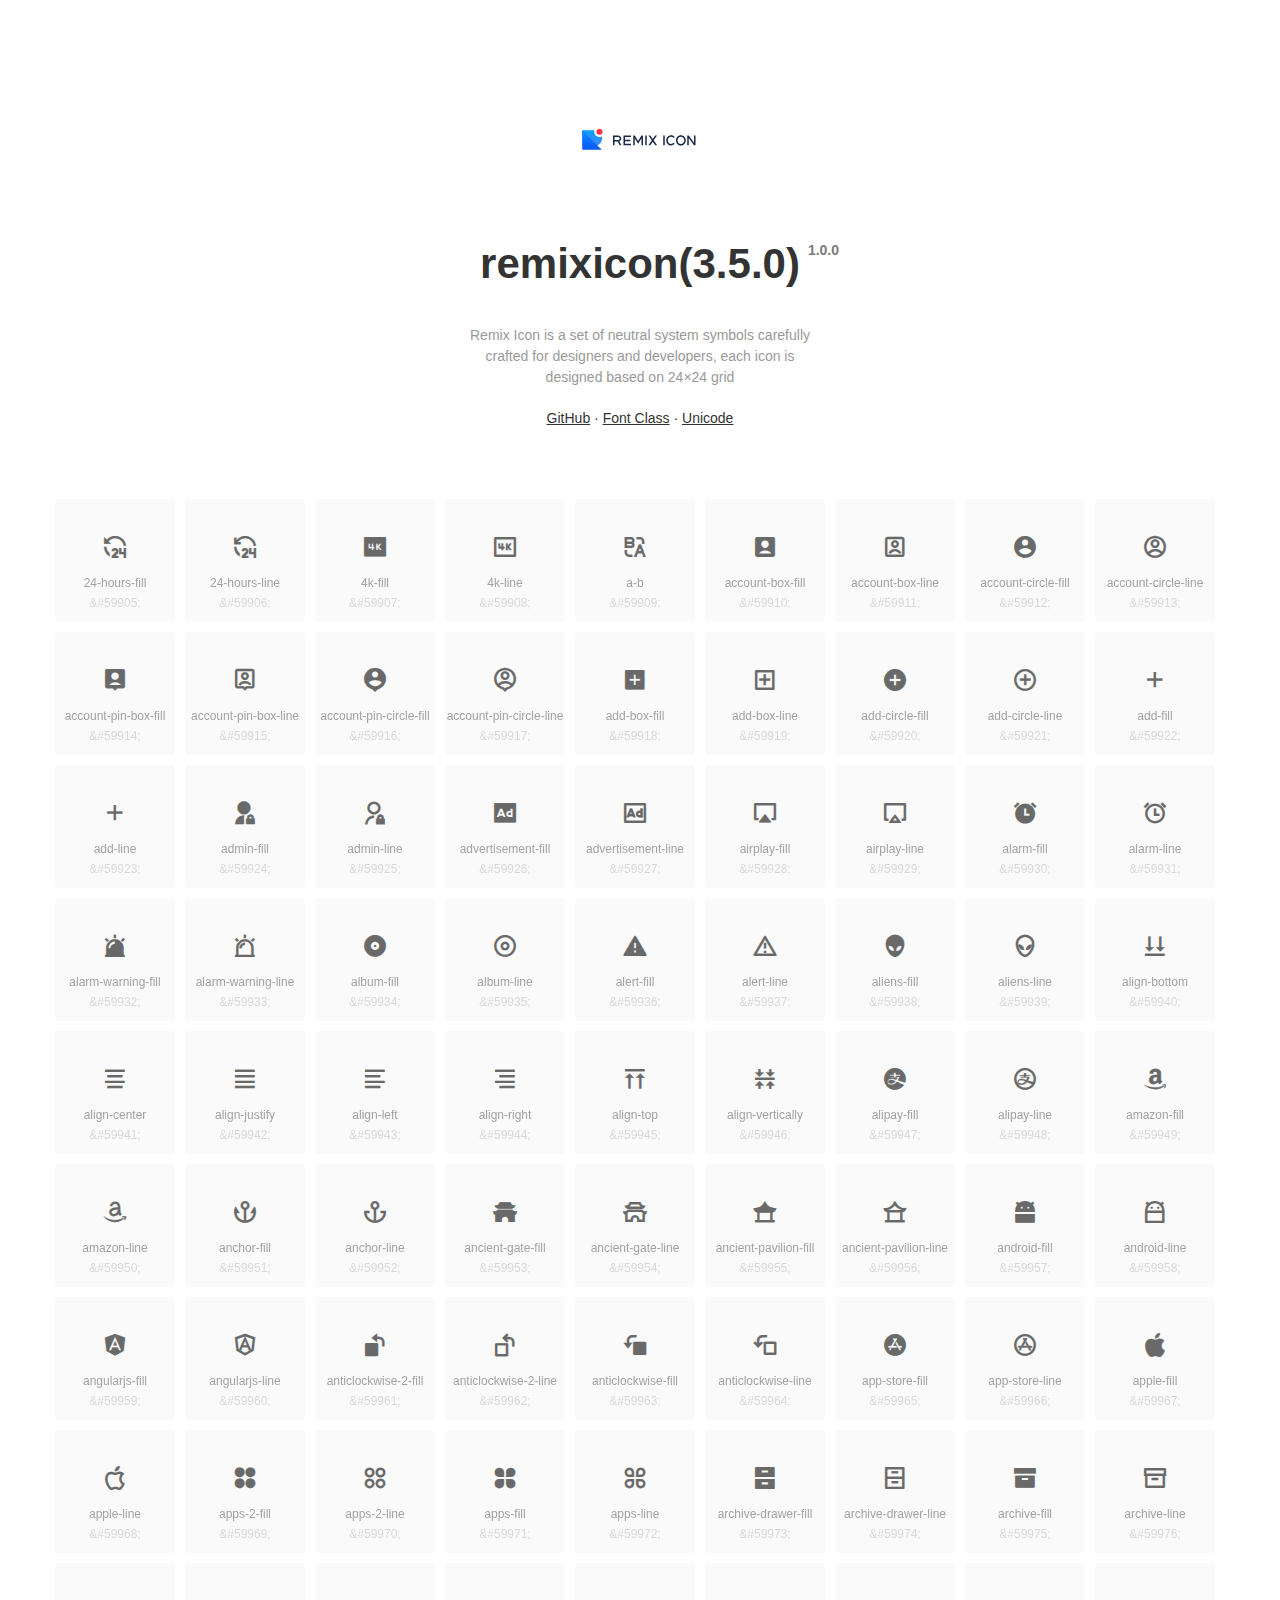
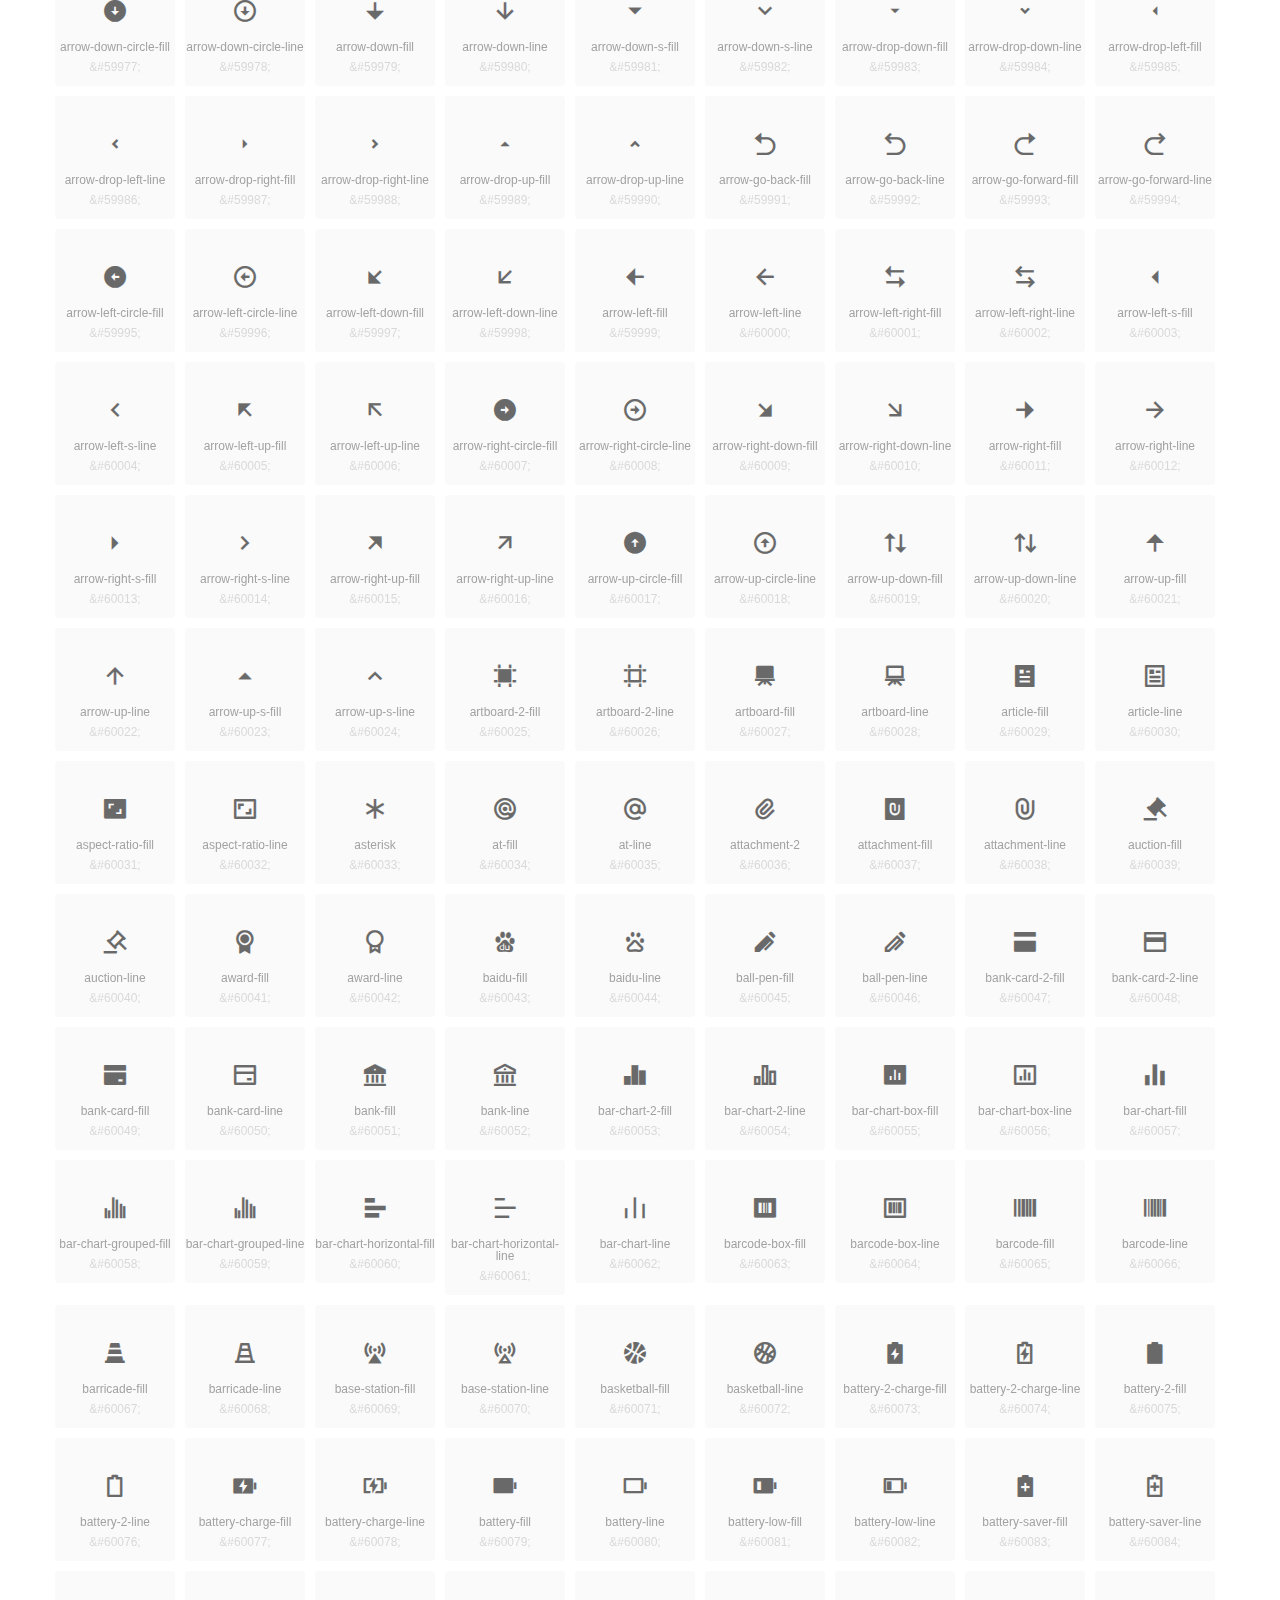
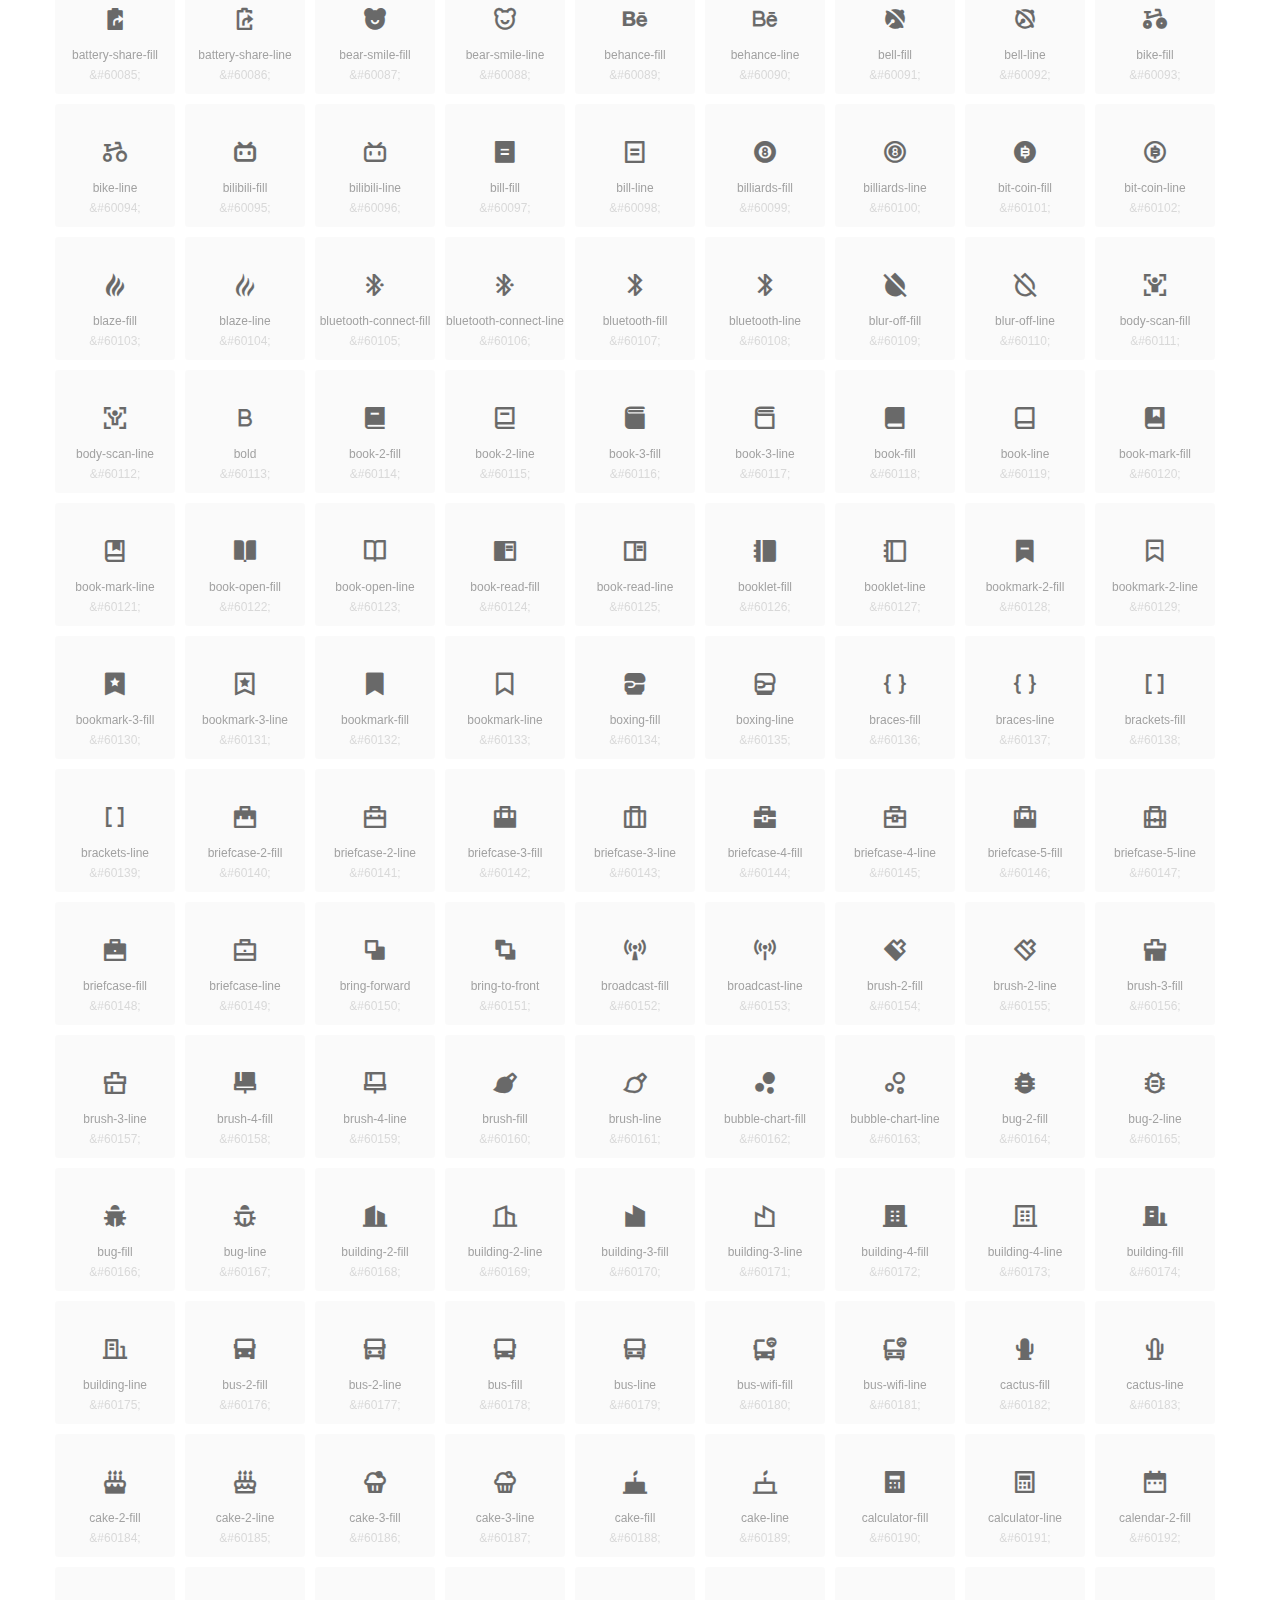
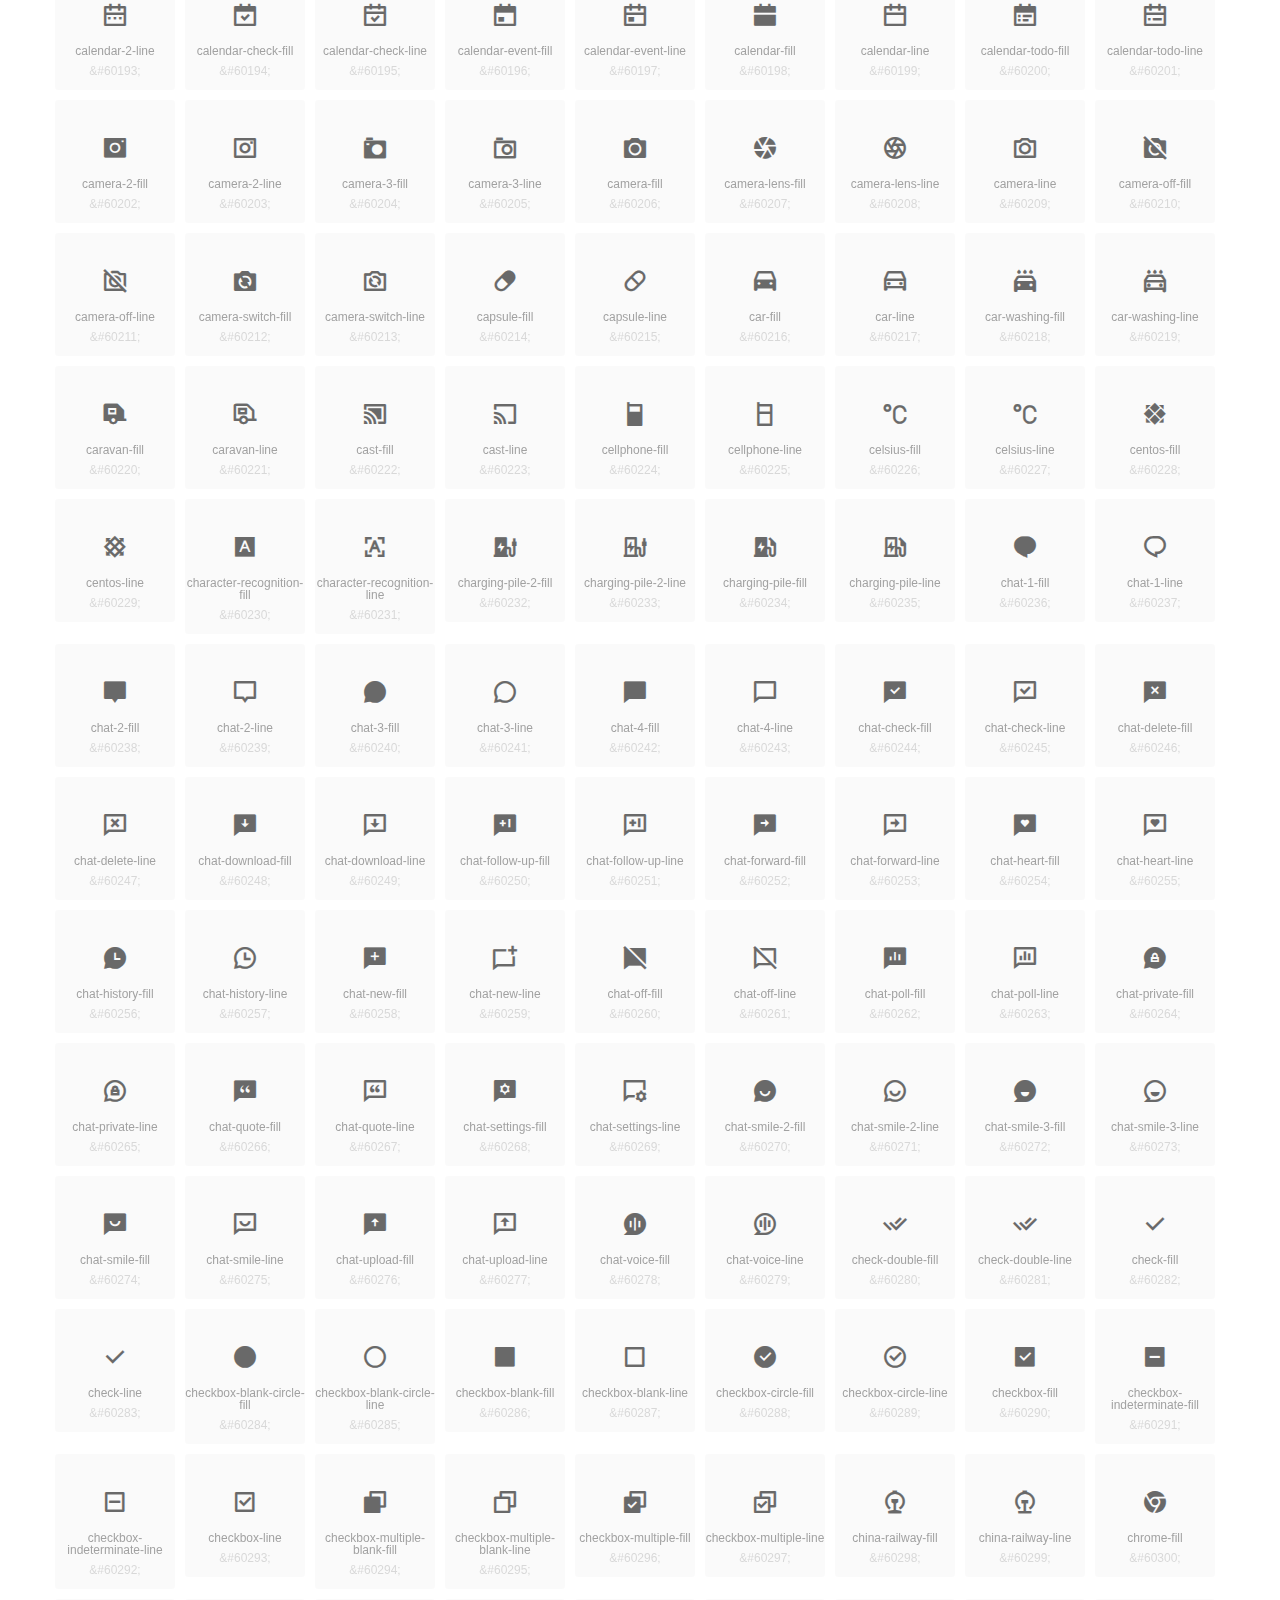
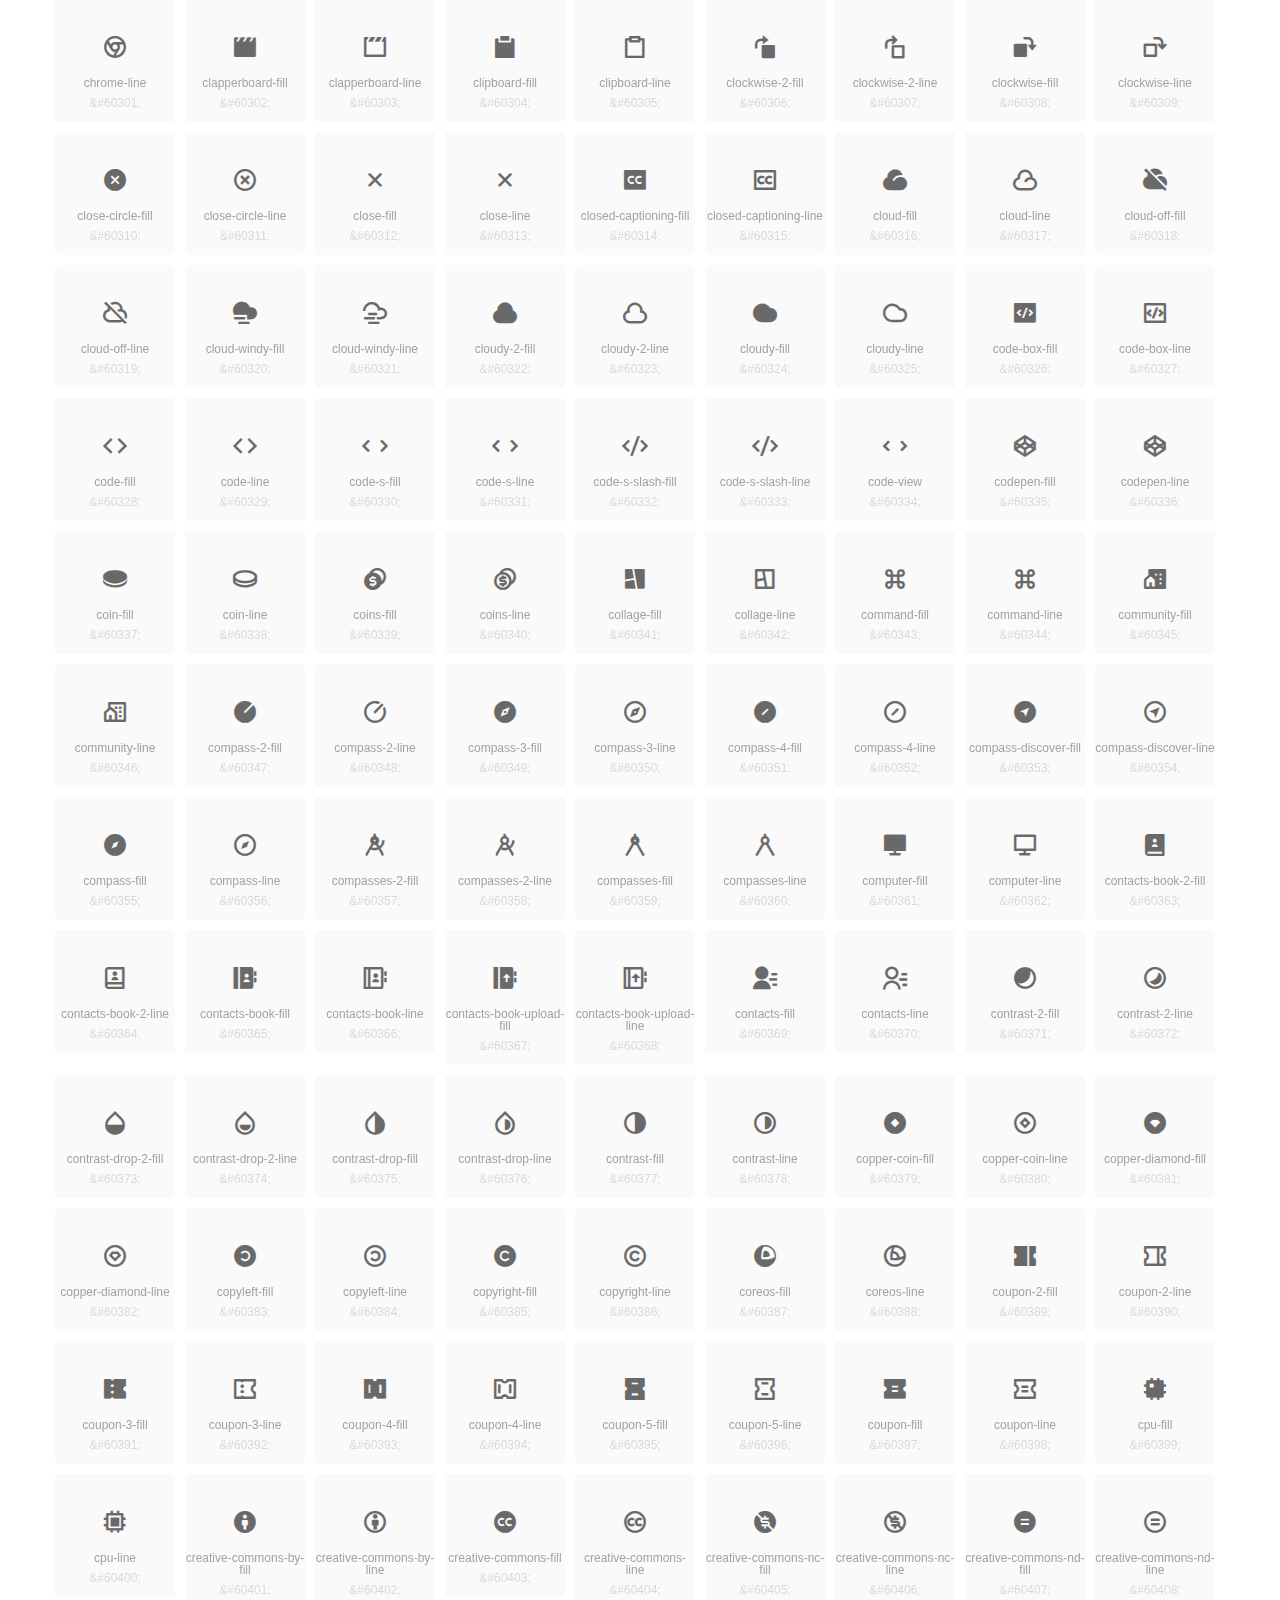
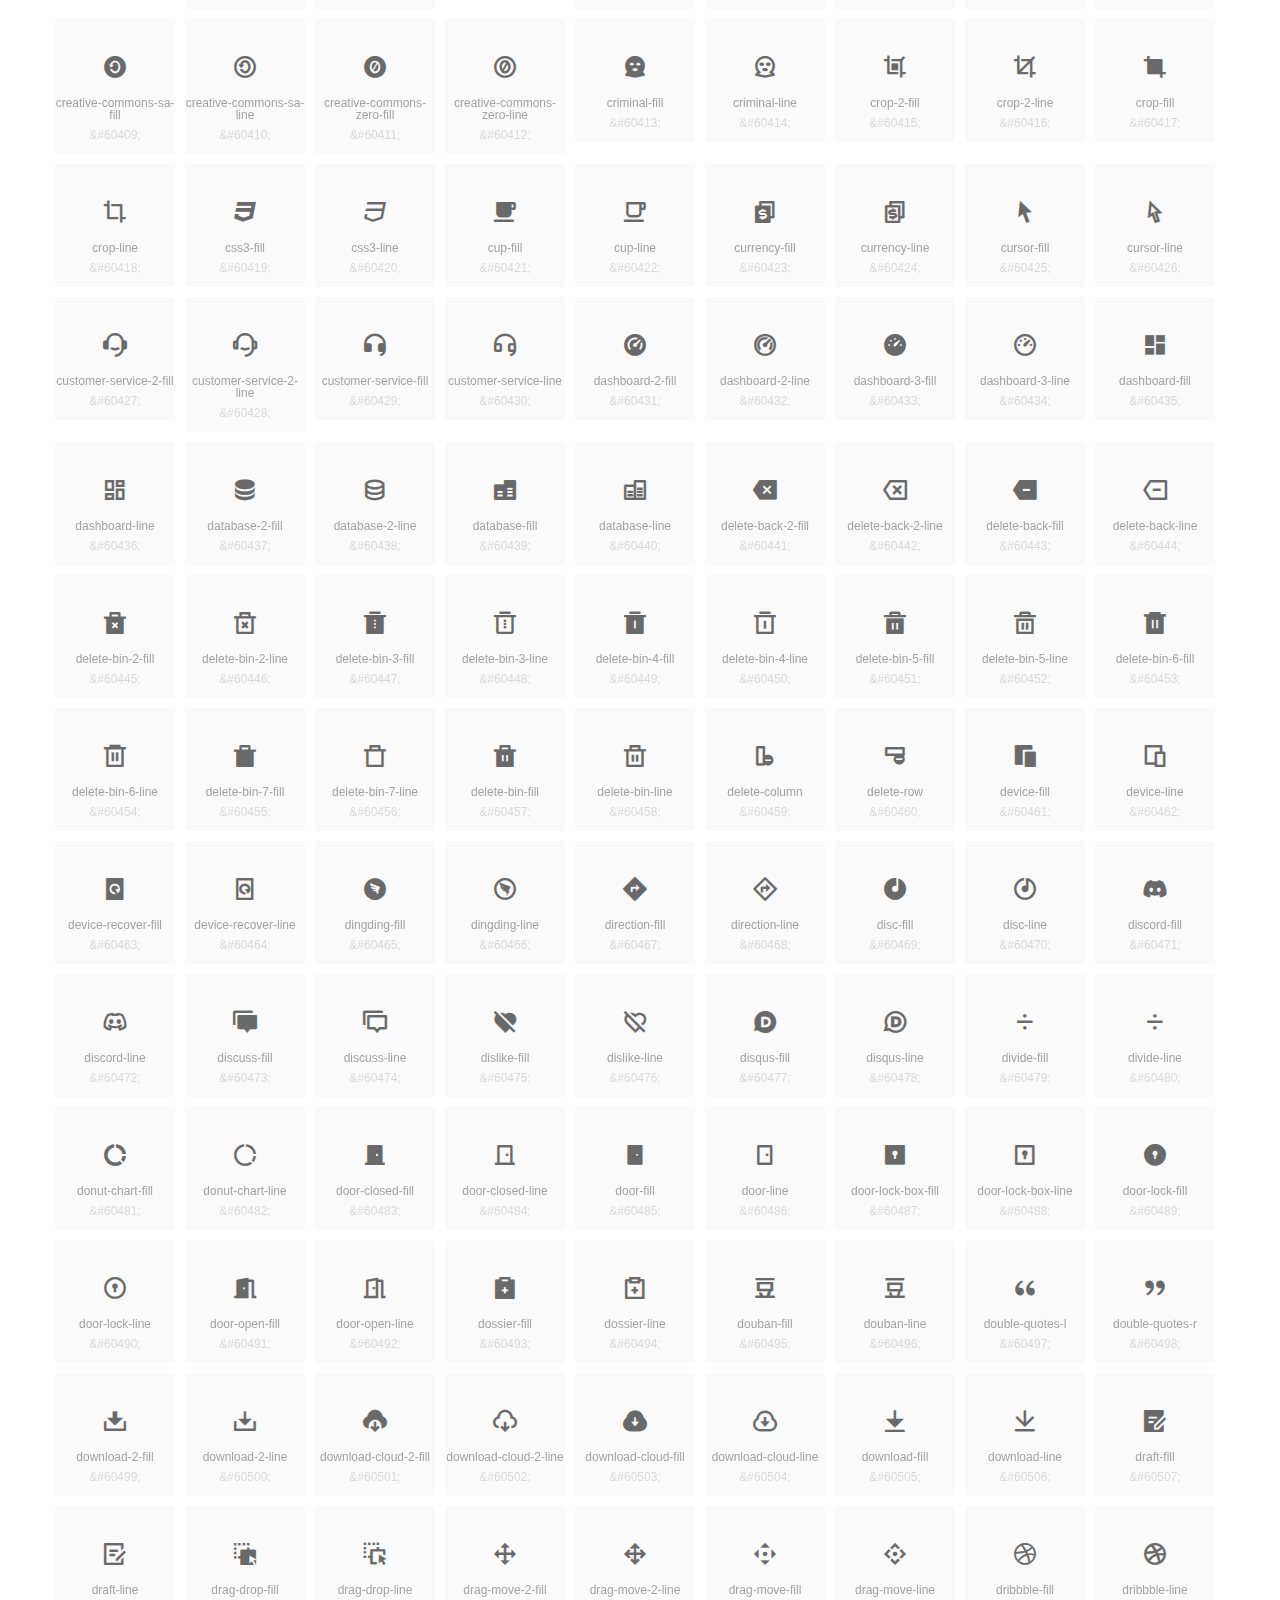
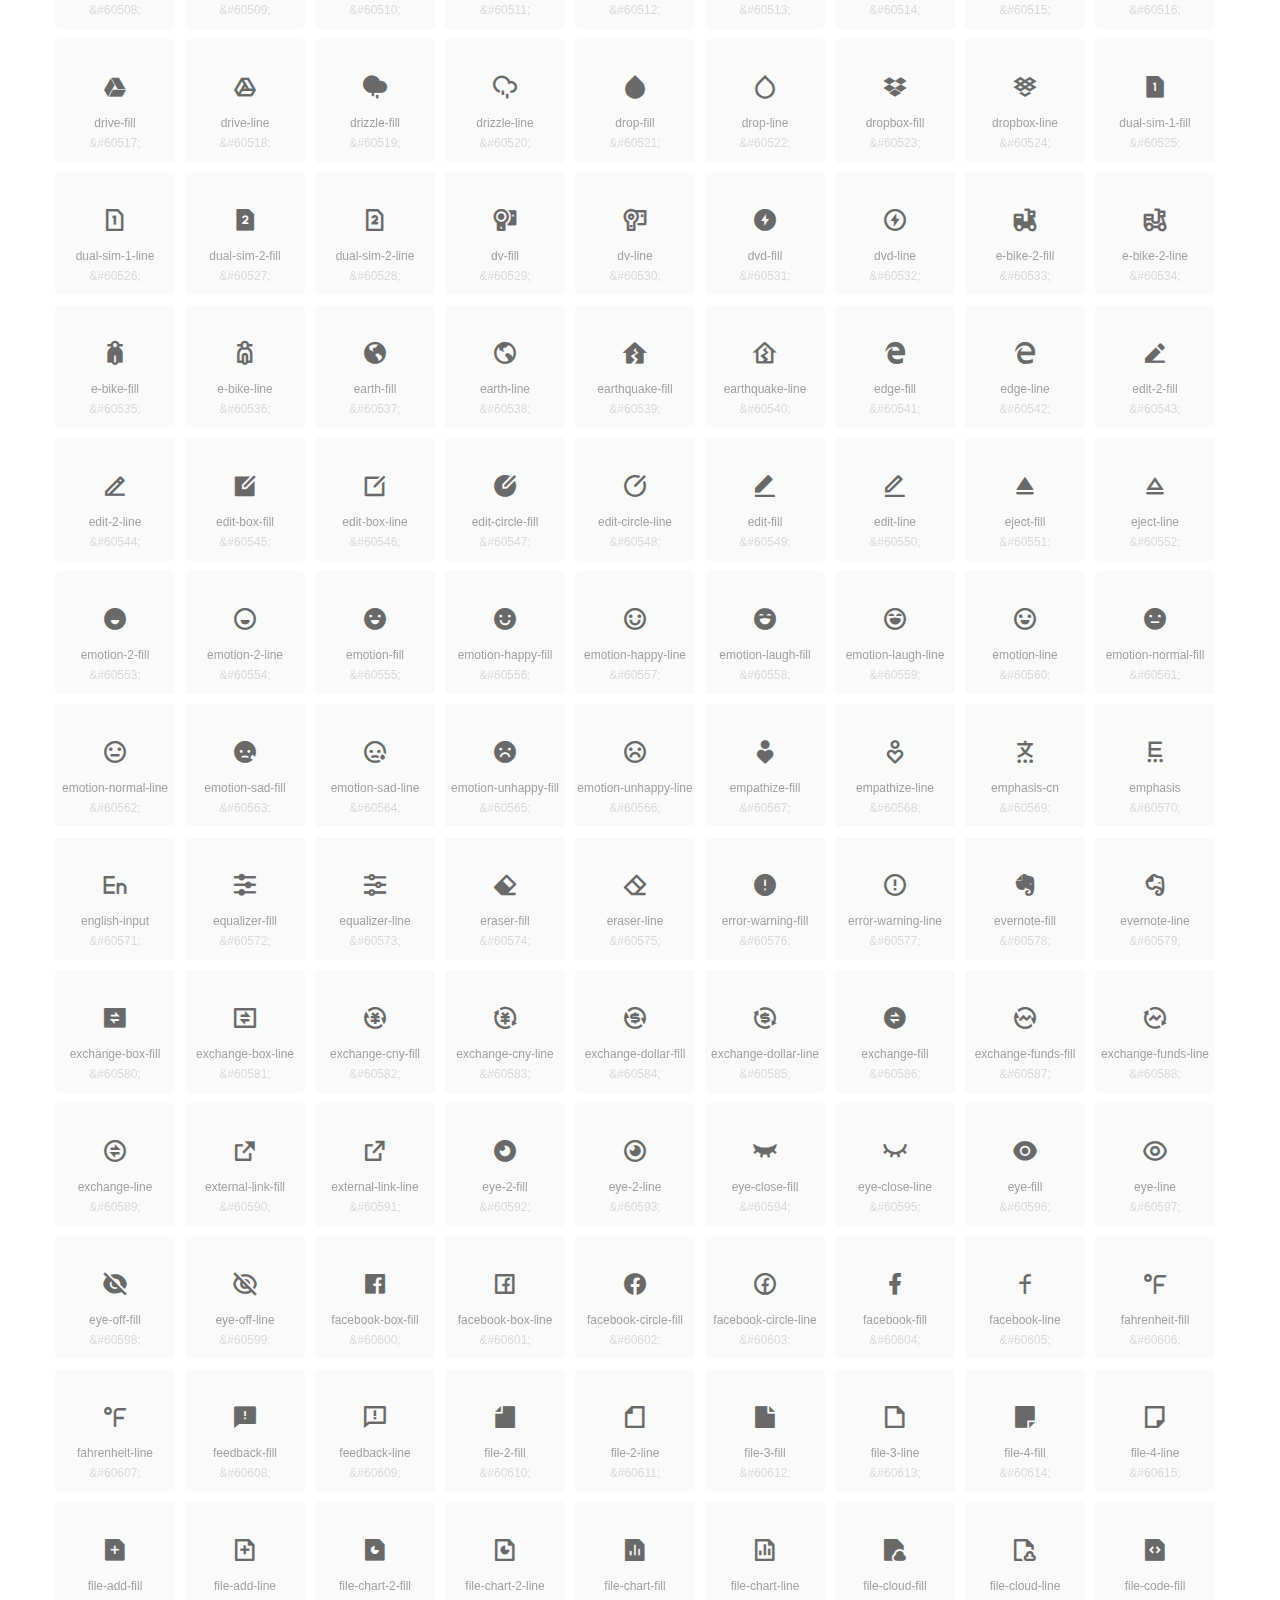
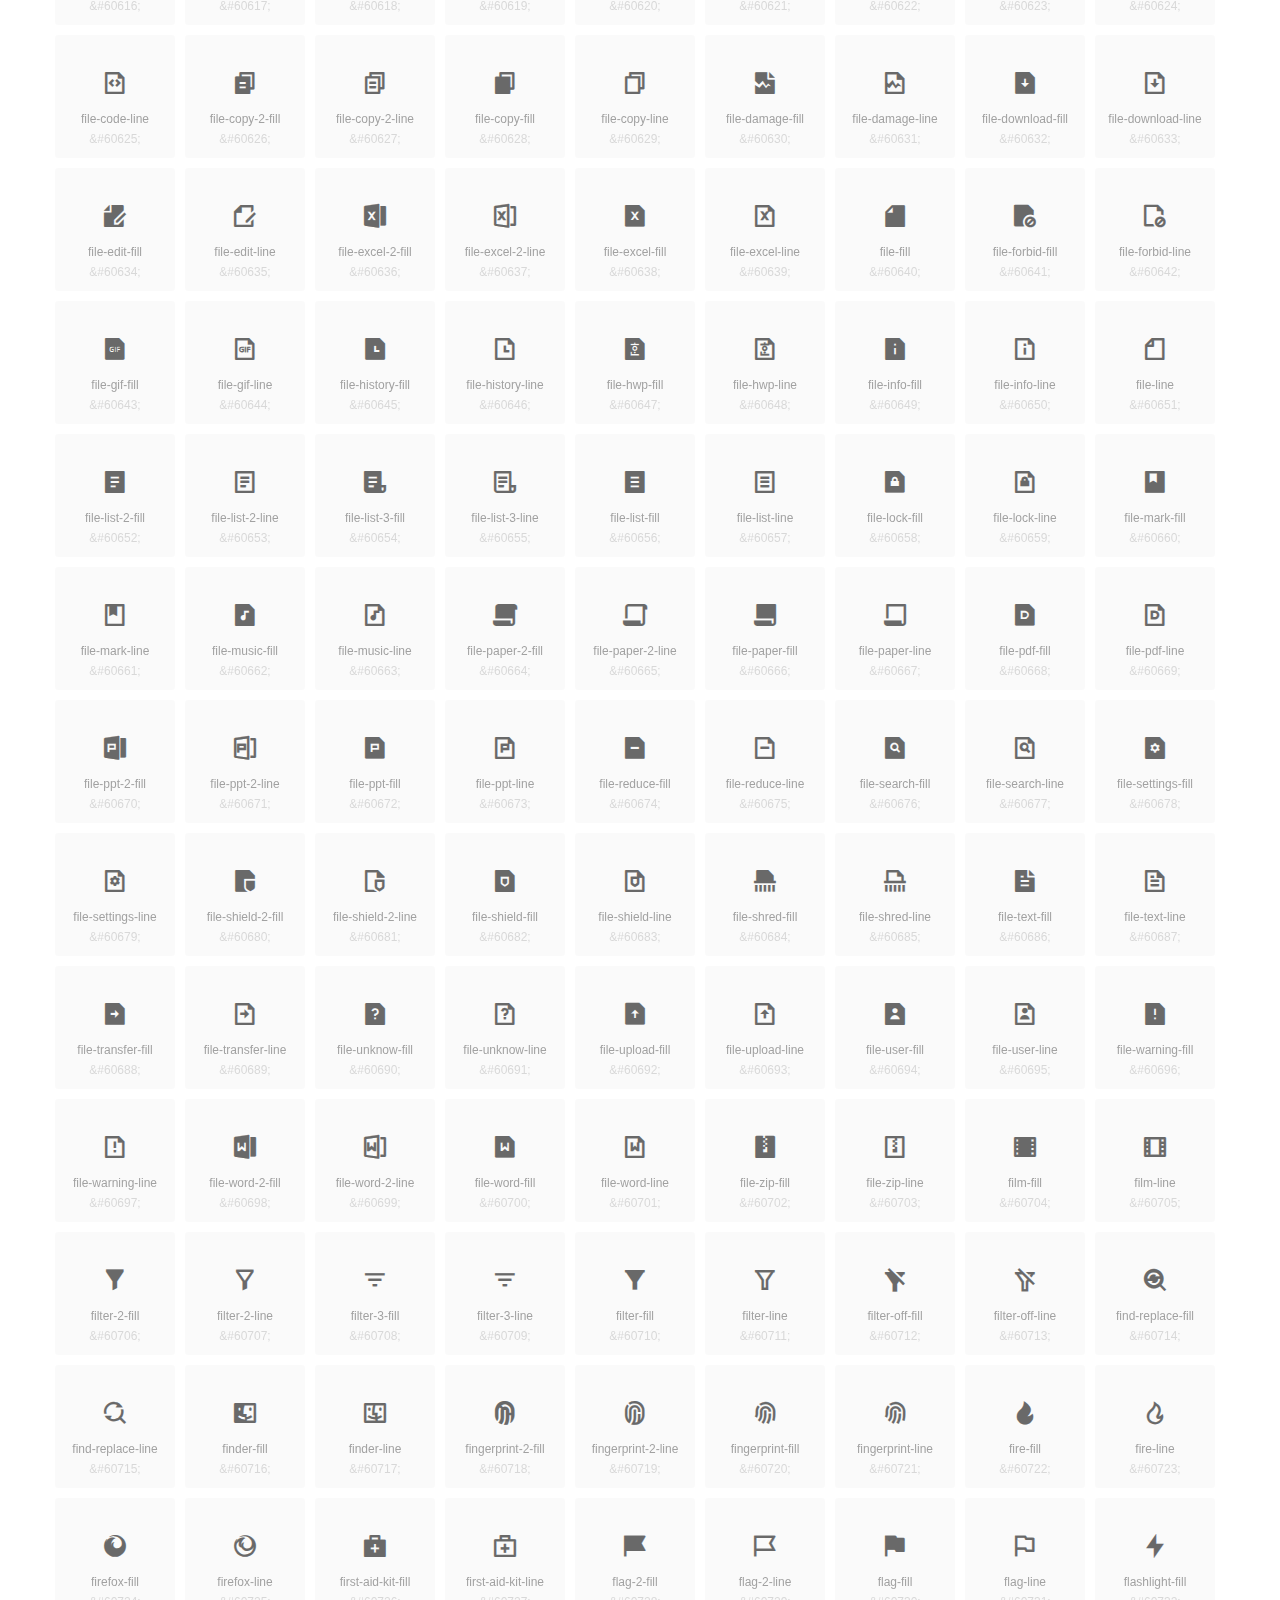
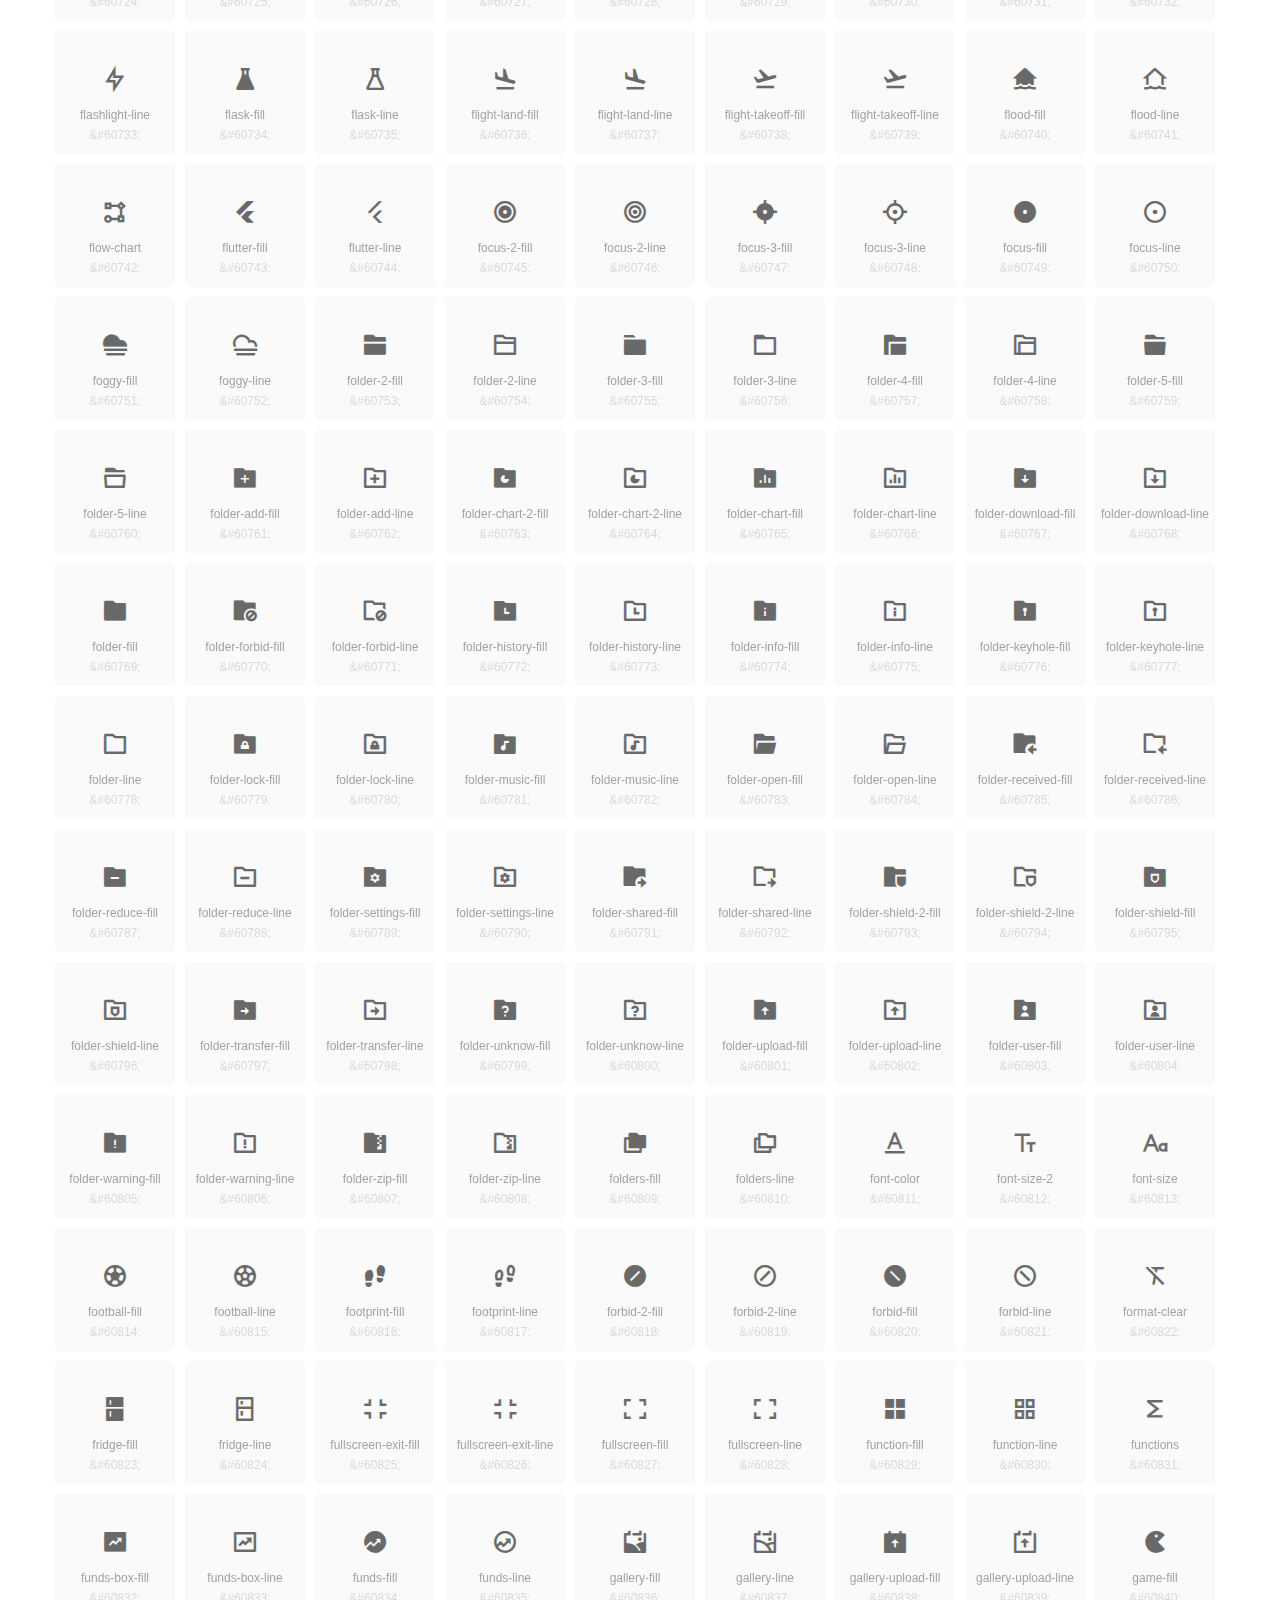
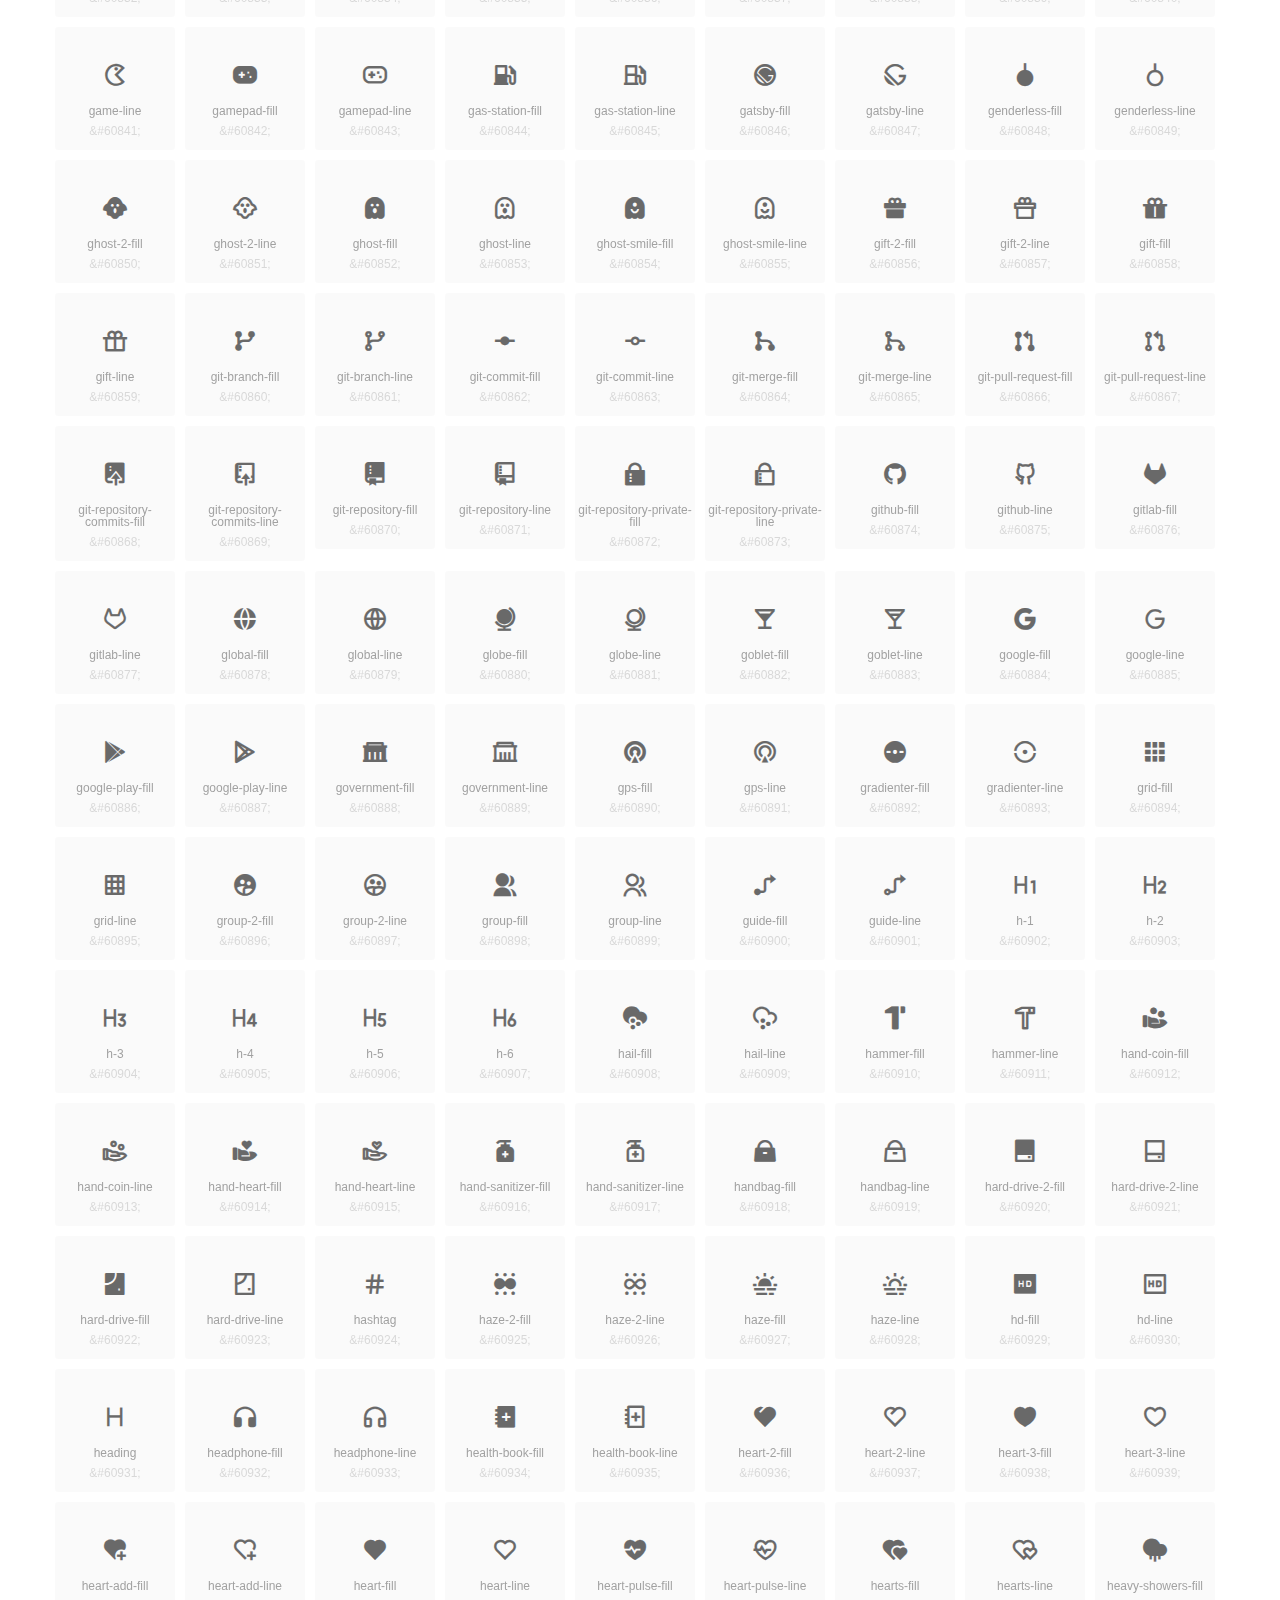
<file: font/fonts/unicode.html>
<!DOCTYPE html>
<html lang="en">
<head>
  <meta charset="UTF-8">
  <title>remixicon(3.5.0)</title>
  <meta name="viewport" content="width=device-width,minimum-scale=1.0,maximum-scale=1.0,user-scalable=no">
   
  <meta name="description" content="Remix Icon is a set of neutral system symbols carefully crafted for designers and developers, each icon is designed based on 24×24 grid">
   
  <meta name="keywords" content="remixicon,TTF,EOT,WOFF,WOFF2,SVG">
  
  
  
  <style>
    *{margin: 0;padding: 0;list-style: none;}
    body { color: #696969; font: 12px/1.5 tahoma, arial, \5b8b\4f53, sans-serif; }
    a { color: #333; text-decoration: underline; }
    a:hover { color: rgb(9, 73, 209); }
    .header { color: #333; text-align: center; padding: 80px 0 60px 0; min-height: 153px; font-size: 14px; }
    .header .logo svg { height: 120px; width: 120px; }
    .header h1 { font-size: 42px; padding: 26px 0 10px 0; }
    .header sup {font-size: 14px; margin: 8px 0 0 8px; position: absolute; color: #7b7b7b; }
    .info {
      color: #999;
      font-weight: normal;
      max-width: 346px;
      margin: 0 auto;
      padding: 20px 0;
      font-size: 14px;
    }

    .icons { max-width: 1190px; margin: 0 auto; }
    .icons ul { text-align: center; }
    .icons ul li {
      vertical-align: top;
      width: 120px;
      display: inline-block;
      text-align: center;
      background-color: rgba(0,0,0,.02);
      border-radius: 3px;
      padding: 29px 0 10px 0;
      margin-right: 10px;
      margin-top: 10px;
      transition: all 0.6s ease;
    }
    .icons ul li:hover { background-color: rgba(0,0,0,.06); }
    .icons ul li:hover span { color: #3c75e4; opacity: 1; }
    .icons ul li .unicode { color: #8c8c8c; opacity: 0.3; }
    .icons ul li h4 {
      font-weight: normal;
      padding: 10px 0 5px 0;
      display: block;
      color: #8c8c8c;
      font-size: 14px;
      line-height: 12px;
      opacity: 0.8;
    }
    .icons ul li:hover h4 { opacity: 1; }
    .icons ul li svg { width: 24px; height: 24px; }
    .icons ul li:hover { color: #3c75e4; }
    .footer { text-align: center; padding: 10px 0 90px 0; }
    .footer a { text-align: center; padding: 10px 0 90px 0; color: #696969;}
    .footer a:hover { color: #0949d1; }
    .links { text-align: center; padding: 50px 0 0 0; font-size: 14px; }
    
    
    .icons ul .unicode-icon span { display: block; }
    .icons ul .unicode-icon h4 { font-size: 12px; }
    @font-face {
      font-family: "remixicon";
      src: url("remixicon.eot");
      /* IE9*/
      src: url("remixicon.eot#iefix") format("embedded-opentype"),
      /* IE6-IE8 */
      url("remixicon.woff2?1690730386095") format("woff2"),
      url("remixicon.woff?1690730386095") format("woff"),
      /* chrome, firefox */
      url("remixicon.ttf?1690730386095") format("truetype"),
      /* chrome, firefox, opera, Safari, Android, iOS 4.2+*/
      url("remixicon.svg#remixicon?1690730386095") format("svg");
      /* iOS 4.1- */
    }
    .iconfont {
      font-family: "remixicon" !important;
      font-size: 26px;
      font-style: normal;
      -webkit-font-smoothing: antialiased;
      -webkit-text-stroke-width: 0.2px;
      -moz-osx-font-smoothing: grayscale;
    }
    
    
  </style>
  
</head>

<body>
  
  <div class="header">
    
    <div class="logo">
      <a href="./"><svg width="160" height="32" viewBox="0 0 160 32" fill="none" xmlns="http://www.w3.org/2000/svg">
<path d="M121.5 9.80005C123.33 9.80005 124.984 10.5797 126.165 11.8344L124.75 13.2496C123.929 12.3549 122.773 11.8 121.5 11.8C119.029 11.8 117 13.891 117 16.5C117 19.1091 119.029 21.2 121.5 21.2C122.773 21.2 123.929 20.6452 124.75 19.7505L126.165 21.1657C124.984 22.4204 123.33 23.2 121.5 23.2C117.91 23.2 115 20.2004 115 16.5C115 12.7997 117.91 9.80005 121.5 9.80005Z" fill="#1A2947"/>
<path d="M113 10V23H111V10H113Z" fill="#1A2947"/>
<path d="M154 23V9.99988H152L152 19.6019L144.997 9.99988L143 10.0039V23H145L145 13.3969L152 23H154Z" fill="#1A2947"/>
<path d="M68 10V12H60V15.5H67V17.5H60V21H68V23H58V10H68Z" fill="#1A2947"/>
<path d="M82 10L77.4999 17.201L73 10H71V23H73V13.775L77.4999 20.975L82 13.773V23H84V10H82Z" fill="#1A2947"/>
<path d="M89 10V23H87V10H89Z" fill="#1A2947"/>
<path d="M96.9999 14.7565L93.6689 9.99951H91.2279L95.7789 16.4995L91.2289 22.9995H93.6689L96.9999 18.2435L100.33 22.9995H102.772L98.2209 16.4995L102.773 9.99951H100.33L96.9999 14.7565Z" fill="#1A2947"/>
<path fill-rule="evenodd" clip-rule="evenodd" d="M141 16.5C141 12.7997 138.09 9.80005 134.5 9.80005C130.91 9.80005 128 12.7997 128 16.5C128 20.2004 130.91 23.2 134.5 23.2C138.09 23.2 141 20.2004 141 16.5ZM130 16.5C130 13.891 132.029 11.8 134.5 11.8C136.971 11.8 139 13.891 139 16.5C139 19.1091 136.971 21.2 134.5 21.2C132.029 21.2 130 19.1091 130 16.5Z" fill="#1A2947"/>
<path fill-rule="evenodd" clip-rule="evenodd" d="M51 10C53.2091 10 55 11.7909 55 14C55 15.7175 53.9176 17.1821 52.3977 17.749L55.1901 22.999H52.9251L50.267 18H46V23H44V10H51ZM46 11.999V15.999L51 16C52.1046 16 53 15.1046 53 14C53 12.8955 52.1 12 51 12L46 11.999Z" fill="#1A2947"/>
<path fill-rule="evenodd" clip-rule="evenodd" d="M19.2887 3.00389C19.1928 3.0013 19.0965 3 19 3H3V24H19C24.799 24 29.5 19.299 29.5 13.5C29.5 12.7108 29.4129 11.942 29.2479 11.2025C28.2772 11.7119 27.1722 12 26 12C22.134 12 19 8.86599 19 5C19 4.30645 19.1009 3.63646 19.2887 3.00389Z" fill="url(#paint0_linear_960_1054)"/>
<g filter="url(#filter0_b_960_1054)">
<path fill-rule="evenodd" clip-rule="evenodd" d="M3 3L29 29H3V3Z" fill="url(#paint1_linear_960_1054)"/>
</g>
<circle cx="26" cy="5" r="4" fill="url(#paint2_linear_960_1054)"/>
<defs>
<filter id="filter0_b_960_1054" x="-2.43656" y="-2.43656" width="36.8731" height="36.8731" filterUnits="userSpaceOnUse" color-interpolation-filters="sRGB">
<feFlood flood-opacity="0" result="BackgroundImageFix"/>
<feGaussianBlur in="BackgroundImage" stdDeviation="2.71828"/>
<feComposite in2="SourceAlpha" operator="in" result="effect1_backgroundBlur_960_1054"/>
<feBlend mode="normal" in="SourceGraphic" in2="effect1_backgroundBlur_960_1054" result="shape"/>
</filter>
<linearGradient id="paint0_linear_960_1054" x1="3" y1="3" x2="3" y2="24" gradientUnits="userSpaceOnUse">
<stop stop-color="#05A0FA"/>
<stop offset="1" stop-color="#4785FF"/>
</linearGradient>
<linearGradient id="paint1_linear_960_1054" x1="3" y1="3" x2="3" y2="29" gradientUnits="userSpaceOnUse">
<stop stop-color="#1A8CFF"/>
<stop offset="1" stop-color="#0557FA"/>
</linearGradient>
<linearGradient id="paint2_linear_960_1054" x1="22" y1="1" x2="22" y2="9" gradientUnits="userSpaceOnUse">
<stop stop-color="#FF463A"/>
<stop offset="1" stop-color="#FF1F5A"/>
</linearGradient>
</defs>
</svg>
</a>
    </div>
    
    <h1>remixicon(3.5.0)<sup>1.0.0</sup></h1>
    <div class="info">
      Remix Icon is a set of neutral system symbols carefully crafted for designers and developers, each icon is designed based on 24×24 grid
    </div>
    <p>
      
      <a href="https://github.com/Remix-Design/remixicon.git">GitHub</a> · 
      
      <a href="index.html">Font Class</a> · 
      
      <a href="unicode.html">Unicode</a>
      
    </p>
  </div>
  <div class="icons">
    <ul>
      <li class="unicode-icon"><span class="iconfont"></span><h4>24-hours-fill</h4><span class="unicode">&amp;#59905;</span></li><li class="unicode-icon"><span class="iconfont"></span><h4>24-hours-line</h4><span class="unicode">&amp;#59906;</span></li><li class="unicode-icon"><span class="iconfont"></span><h4>4k-fill</h4><span class="unicode">&amp;#59907;</span></li><li class="unicode-icon"><span class="iconfont"></span><h4>4k-line</h4><span class="unicode">&amp;#59908;</span></li><li class="unicode-icon"><span class="iconfont"></span><h4>a-b</h4><span class="unicode">&amp;#59909;</span></li><li class="unicode-icon"><span class="iconfont"></span><h4>account-box-fill</h4><span class="unicode">&amp;#59910;</span></li><li class="unicode-icon"><span class="iconfont"></span><h4>account-box-line</h4><span class="unicode">&amp;#59911;</span></li><li class="unicode-icon"><span class="iconfont"></span><h4>account-circle-fill</h4><span class="unicode">&amp;#59912;</span></li><li class="unicode-icon"><span class="iconfont"></span><h4>account-circle-line</h4><span class="unicode">&amp;#59913;</span></li><li class="unicode-icon"><span class="iconfont"></span><h4>account-pin-box-fill</h4><span class="unicode">&amp;#59914;</span></li><li class="unicode-icon"><span class="iconfont"></span><h4>account-pin-box-line</h4><span class="unicode">&amp;#59915;</span></li><li class="unicode-icon"><span class="iconfont"></span><h4>account-pin-circle-fill</h4><span class="unicode">&amp;#59916;</span></li><li class="unicode-icon"><span class="iconfont"></span><h4>account-pin-circle-line</h4><span class="unicode">&amp;#59917;</span></li><li class="unicode-icon"><span class="iconfont"></span><h4>add-box-fill</h4><span class="unicode">&amp;#59918;</span></li><li class="unicode-icon"><span class="iconfont"></span><h4>add-box-line</h4><span class="unicode">&amp;#59919;</span></li><li class="unicode-icon"><span class="iconfont"></span><h4>add-circle-fill</h4><span class="unicode">&amp;#59920;</span></li><li class="unicode-icon"><span class="iconfont"></span><h4>add-circle-line</h4><span class="unicode">&amp;#59921;</span></li><li class="unicode-icon"><span class="iconfont"></span><h4>add-fill</h4><span class="unicode">&amp;#59922;</span></li><li class="unicode-icon"><span class="iconfont"></span><h4>add-line</h4><span class="unicode">&amp;#59923;</span></li><li class="unicode-icon"><span class="iconfont"></span><h4>admin-fill</h4><span class="unicode">&amp;#59924;</span></li><li class="unicode-icon"><span class="iconfont"></span><h4>admin-line</h4><span class="unicode">&amp;#59925;</span></li><li class="unicode-icon"><span class="iconfont"></span><h4>advertisement-fill</h4><span class="unicode">&amp;#59926;</span></li><li class="unicode-icon"><span class="iconfont"></span><h4>advertisement-line</h4><span class="unicode">&amp;#59927;</span></li><li class="unicode-icon"><span class="iconfont"></span><h4>airplay-fill</h4><span class="unicode">&amp;#59928;</span></li><li class="unicode-icon"><span class="iconfont"></span><h4>airplay-line</h4><span class="unicode">&amp;#59929;</span></li><li class="unicode-icon"><span class="iconfont"></span><h4>alarm-fill</h4><span class="unicode">&amp;#59930;</span></li><li class="unicode-icon"><span class="iconfont"></span><h4>alarm-line</h4><span class="unicode">&amp;#59931;</span></li><li class="unicode-icon"><span class="iconfont"></span><h4>alarm-warning-fill</h4><span class="unicode">&amp;#59932;</span></li><li class="unicode-icon"><span class="iconfont"></span><h4>alarm-warning-line</h4><span class="unicode">&amp;#59933;</span></li><li class="unicode-icon"><span class="iconfont"></span><h4>album-fill</h4><span class="unicode">&amp;#59934;</span></li><li class="unicode-icon"><span class="iconfont"></span><h4>album-line</h4><span class="unicode">&amp;#59935;</span></li><li class="unicode-icon"><span class="iconfont"></span><h4>alert-fill</h4><span class="unicode">&amp;#59936;</span></li><li class="unicode-icon"><span class="iconfont"></span><h4>alert-line</h4><span class="unicode">&amp;#59937;</span></li><li class="unicode-icon"><span class="iconfont"></span><h4>aliens-fill</h4><span class="unicode">&amp;#59938;</span></li><li class="unicode-icon"><span class="iconfont"></span><h4>aliens-line</h4><span class="unicode">&amp;#59939;</span></li><li class="unicode-icon"><span class="iconfont"></span><h4>align-bottom</h4><span class="unicode">&amp;#59940;</span></li><li class="unicode-icon"><span class="iconfont"></span><h4>align-center</h4><span class="unicode">&amp;#59941;</span></li><li class="unicode-icon"><span class="iconfont"></span><h4>align-justify</h4><span class="unicode">&amp;#59942;</span></li><li class="unicode-icon"><span class="iconfont"></span><h4>align-left</h4><span class="unicode">&amp;#59943;</span></li><li class="unicode-icon"><span class="iconfont"></span><h4>align-right</h4><span class="unicode">&amp;#59944;</span></li><li class="unicode-icon"><span class="iconfont"></span><h4>align-top</h4><span class="unicode">&amp;#59945;</span></li><li class="unicode-icon"><span class="iconfont"></span><h4>align-vertically</h4><span class="unicode">&amp;#59946;</span></li><li class="unicode-icon"><span class="iconfont"></span><h4>alipay-fill</h4><span class="unicode">&amp;#59947;</span></li><li class="unicode-icon"><span class="iconfont"></span><h4>alipay-line</h4><span class="unicode">&amp;#59948;</span></li><li class="unicode-icon"><span class="iconfont"></span><h4>amazon-fill</h4><span class="unicode">&amp;#59949;</span></li><li class="unicode-icon"><span class="iconfont"></span><h4>amazon-line</h4><span class="unicode">&amp;#59950;</span></li><li class="unicode-icon"><span class="iconfont"></span><h4>anchor-fill</h4><span class="unicode">&amp;#59951;</span></li><li class="unicode-icon"><span class="iconfont"></span><h4>anchor-line</h4><span class="unicode">&amp;#59952;</span></li><li class="unicode-icon"><span class="iconfont"></span><h4>ancient-gate-fill</h4><span class="unicode">&amp;#59953;</span></li><li class="unicode-icon"><span class="iconfont"></span><h4>ancient-gate-line</h4><span class="unicode">&amp;#59954;</span></li><li class="unicode-icon"><span class="iconfont"></span><h4>ancient-pavilion-fill</h4><span class="unicode">&amp;#59955;</span></li><li class="unicode-icon"><span class="iconfont"></span><h4>ancient-pavilion-line</h4><span class="unicode">&amp;#59956;</span></li><li class="unicode-icon"><span class="iconfont"></span><h4>android-fill</h4><span class="unicode">&amp;#59957;</span></li><li class="unicode-icon"><span class="iconfont"></span><h4>android-line</h4><span class="unicode">&amp;#59958;</span></li><li class="unicode-icon"><span class="iconfont"></span><h4>angularjs-fill</h4><span class="unicode">&amp;#59959;</span></li><li class="unicode-icon"><span class="iconfont"></span><h4>angularjs-line</h4><span class="unicode">&amp;#59960;</span></li><li class="unicode-icon"><span class="iconfont"></span><h4>anticlockwise-2-fill</h4><span class="unicode">&amp;#59961;</span></li><li class="unicode-icon"><span class="iconfont"></span><h4>anticlockwise-2-line</h4><span class="unicode">&amp;#59962;</span></li><li class="unicode-icon"><span class="iconfont"></span><h4>anticlockwise-fill</h4><span class="unicode">&amp;#59963;</span></li><li class="unicode-icon"><span class="iconfont"></span><h4>anticlockwise-line</h4><span class="unicode">&amp;#59964;</span></li><li class="unicode-icon"><span class="iconfont"></span><h4>app-store-fill</h4><span class="unicode">&amp;#59965;</span></li><li class="unicode-icon"><span class="iconfont"></span><h4>app-store-line</h4><span class="unicode">&amp;#59966;</span></li><li class="unicode-icon"><span class="iconfont"></span><h4>apple-fill</h4><span class="unicode">&amp;#59967;</span></li><li class="unicode-icon"><span class="iconfont"></span><h4>apple-line</h4><span class="unicode">&amp;#59968;</span></li><li class="unicode-icon"><span class="iconfont"></span><h4>apps-2-fill</h4><span class="unicode">&amp;#59969;</span></li><li class="unicode-icon"><span class="iconfont"></span><h4>apps-2-line</h4><span class="unicode">&amp;#59970;</span></li><li class="unicode-icon"><span class="iconfont"></span><h4>apps-fill</h4><span class="unicode">&amp;#59971;</span></li><li class="unicode-icon"><span class="iconfont"></span><h4>apps-line</h4><span class="unicode">&amp;#59972;</span></li><li class="unicode-icon"><span class="iconfont"></span><h4>archive-drawer-fill</h4><span class="unicode">&amp;#59973;</span></li><li class="unicode-icon"><span class="iconfont"></span><h4>archive-drawer-line</h4><span class="unicode">&amp;#59974;</span></li><li class="unicode-icon"><span class="iconfont"></span><h4>archive-fill</h4><span class="unicode">&amp;#59975;</span></li><li class="unicode-icon"><span class="iconfont"></span><h4>archive-line</h4><span class="unicode">&amp;#59976;</span></li><li class="unicode-icon"><span class="iconfont"></span><h4>arrow-down-circle-fill</h4><span class="unicode">&amp;#59977;</span></li><li class="unicode-icon"><span class="iconfont"></span><h4>arrow-down-circle-line</h4><span class="unicode">&amp;#59978;</span></li><li class="unicode-icon"><span class="iconfont"></span><h4>arrow-down-fill</h4><span class="unicode">&amp;#59979;</span></li><li class="unicode-icon"><span class="iconfont"></span><h4>arrow-down-line</h4><span class="unicode">&amp;#59980;</span></li><li class="unicode-icon"><span class="iconfont"></span><h4>arrow-down-s-fill</h4><span class="unicode">&amp;#59981;</span></li><li class="unicode-icon"><span class="iconfont"></span><h4>arrow-down-s-line</h4><span class="unicode">&amp;#59982;</span></li><li class="unicode-icon"><span class="iconfont"></span><h4>arrow-drop-down-fill</h4><span class="unicode">&amp;#59983;</span></li><li class="unicode-icon"><span class="iconfont"></span><h4>arrow-drop-down-line</h4><span class="unicode">&amp;#59984;</span></li><li class="unicode-icon"><span class="iconfont"></span><h4>arrow-drop-left-fill</h4><span class="unicode">&amp;#59985;</span></li><li class="unicode-icon"><span class="iconfont"></span><h4>arrow-drop-left-line</h4><span class="unicode">&amp;#59986;</span></li><li class="unicode-icon"><span class="iconfont"></span><h4>arrow-drop-right-fill</h4><span class="unicode">&amp;#59987;</span></li><li class="unicode-icon"><span class="iconfont"></span><h4>arrow-drop-right-line</h4><span class="unicode">&amp;#59988;</span></li><li class="unicode-icon"><span class="iconfont"></span><h4>arrow-drop-up-fill</h4><span class="unicode">&amp;#59989;</span></li><li class="unicode-icon"><span class="iconfont"></span><h4>arrow-drop-up-line</h4><span class="unicode">&amp;#59990;</span></li><li class="unicode-icon"><span class="iconfont"></span><h4>arrow-go-back-fill</h4><span class="unicode">&amp;#59991;</span></li><li class="unicode-icon"><span class="iconfont"></span><h4>arrow-go-back-line</h4><span class="unicode">&amp;#59992;</span></li><li class="unicode-icon"><span class="iconfont"></span><h4>arrow-go-forward-fill</h4><span class="unicode">&amp;#59993;</span></li><li class="unicode-icon"><span class="iconfont"></span><h4>arrow-go-forward-line</h4><span class="unicode">&amp;#59994;</span></li><li class="unicode-icon"><span class="iconfont"></span><h4>arrow-left-circle-fill</h4><span class="unicode">&amp;#59995;</span></li><li class="unicode-icon"><span class="iconfont"></span><h4>arrow-left-circle-line</h4><span class="unicode">&amp;#59996;</span></li><li class="unicode-icon"><span class="iconfont"></span><h4>arrow-left-down-fill</h4><span class="unicode">&amp;#59997;</span></li><li class="unicode-icon"><span class="iconfont"></span><h4>arrow-left-down-line</h4><span class="unicode">&amp;#59998;</span></li><li class="unicode-icon"><span class="iconfont"></span><h4>arrow-left-fill</h4><span class="unicode">&amp;#59999;</span></li><li class="unicode-icon"><span class="iconfont"></span><h4>arrow-left-line</h4><span class="unicode">&amp;#60000;</span></li><li class="unicode-icon"><span class="iconfont"></span><h4>arrow-left-right-fill</h4><span class="unicode">&amp;#60001;</span></li><li class="unicode-icon"><span class="iconfont"></span><h4>arrow-left-right-line</h4><span class="unicode">&amp;#60002;</span></li><li class="unicode-icon"><span class="iconfont"></span><h4>arrow-left-s-fill</h4><span class="unicode">&amp;#60003;</span></li><li class="unicode-icon"><span class="iconfont"></span><h4>arrow-left-s-line</h4><span class="unicode">&amp;#60004;</span></li><li class="unicode-icon"><span class="iconfont"></span><h4>arrow-left-up-fill</h4><span class="unicode">&amp;#60005;</span></li><li class="unicode-icon"><span class="iconfont"></span><h4>arrow-left-up-line</h4><span class="unicode">&amp;#60006;</span></li><li class="unicode-icon"><span class="iconfont"></span><h4>arrow-right-circle-fill</h4><span class="unicode">&amp;#60007;</span></li><li class="unicode-icon"><span class="iconfont"></span><h4>arrow-right-circle-line</h4><span class="unicode">&amp;#60008;</span></li><li class="unicode-icon"><span class="iconfont"></span><h4>arrow-right-down-fill</h4><span class="unicode">&amp;#60009;</span></li><li class="unicode-icon"><span class="iconfont"></span><h4>arrow-right-down-line</h4><span class="unicode">&amp;#60010;</span></li><li class="unicode-icon"><span class="iconfont"></span><h4>arrow-right-fill</h4><span class="unicode">&amp;#60011;</span></li><li class="unicode-icon"><span class="iconfont"></span><h4>arrow-right-line</h4><span class="unicode">&amp;#60012;</span></li><li class="unicode-icon"><span class="iconfont"></span><h4>arrow-right-s-fill</h4><span class="unicode">&amp;#60013;</span></li><li class="unicode-icon"><span class="iconfont"></span><h4>arrow-right-s-line</h4><span class="unicode">&amp;#60014;</span></li><li class="unicode-icon"><span class="iconfont"></span><h4>arrow-right-up-fill</h4><span class="unicode">&amp;#60015;</span></li><li class="unicode-icon"><span class="iconfont"></span><h4>arrow-right-up-line</h4><span class="unicode">&amp;#60016;</span></li><li class="unicode-icon"><span class="iconfont"></span><h4>arrow-up-circle-fill</h4><span class="unicode">&amp;#60017;</span></li><li class="unicode-icon"><span class="iconfont"></span><h4>arrow-up-circle-line</h4><span class="unicode">&amp;#60018;</span></li><li class="unicode-icon"><span class="iconfont"></span><h4>arrow-up-down-fill</h4><span class="unicode">&amp;#60019;</span></li><li class="unicode-icon"><span class="iconfont"></span><h4>arrow-up-down-line</h4><span class="unicode">&amp;#60020;</span></li><li class="unicode-icon"><span class="iconfont"></span><h4>arrow-up-fill</h4><span class="unicode">&amp;#60021;</span></li><li class="unicode-icon"><span class="iconfont"></span><h4>arrow-up-line</h4><span class="unicode">&amp;#60022;</span></li><li class="unicode-icon"><span class="iconfont"></span><h4>arrow-up-s-fill</h4><span class="unicode">&amp;#60023;</span></li><li class="unicode-icon"><span class="iconfont"></span><h4>arrow-up-s-line</h4><span class="unicode">&amp;#60024;</span></li><li class="unicode-icon"><span class="iconfont"></span><h4>artboard-2-fill</h4><span class="unicode">&amp;#60025;</span></li><li class="unicode-icon"><span class="iconfont"></span><h4>artboard-2-line</h4><span class="unicode">&amp;#60026;</span></li><li class="unicode-icon"><span class="iconfont"></span><h4>artboard-fill</h4><span class="unicode">&amp;#60027;</span></li><li class="unicode-icon"><span class="iconfont"></span><h4>artboard-line</h4><span class="unicode">&amp;#60028;</span></li><li class="unicode-icon"><span class="iconfont"></span><h4>article-fill</h4><span class="unicode">&amp;#60029;</span></li><li class="unicode-icon"><span class="iconfont"></span><h4>article-line</h4><span class="unicode">&amp;#60030;</span></li><li class="unicode-icon"><span class="iconfont"></span><h4>aspect-ratio-fill</h4><span class="unicode">&amp;#60031;</span></li><li class="unicode-icon"><span class="iconfont"></span><h4>aspect-ratio-line</h4><span class="unicode">&amp;#60032;</span></li><li class="unicode-icon"><span class="iconfont"></span><h4>asterisk</h4><span class="unicode">&amp;#60033;</span></li><li class="unicode-icon"><span class="iconfont"></span><h4>at-fill</h4><span class="unicode">&amp;#60034;</span></li><li class="unicode-icon"><span class="iconfont"></span><h4>at-line</h4><span class="unicode">&amp;#60035;</span></li><li class="unicode-icon"><span class="iconfont"></span><h4>attachment-2</h4><span class="unicode">&amp;#60036;</span></li><li class="unicode-icon"><span class="iconfont"></span><h4>attachment-fill</h4><span class="unicode">&amp;#60037;</span></li><li class="unicode-icon"><span class="iconfont"></span><h4>attachment-line</h4><span class="unicode">&amp;#60038;</span></li><li class="unicode-icon"><span class="iconfont"></span><h4>auction-fill</h4><span class="unicode">&amp;#60039;</span></li><li class="unicode-icon"><span class="iconfont"></span><h4>auction-line</h4><span class="unicode">&amp;#60040;</span></li><li class="unicode-icon"><span class="iconfont"></span><h4>award-fill</h4><span class="unicode">&amp;#60041;</span></li><li class="unicode-icon"><span class="iconfont"></span><h4>award-line</h4><span class="unicode">&amp;#60042;</span></li><li class="unicode-icon"><span class="iconfont"></span><h4>baidu-fill</h4><span class="unicode">&amp;#60043;</span></li><li class="unicode-icon"><span class="iconfont"></span><h4>baidu-line</h4><span class="unicode">&amp;#60044;</span></li><li class="unicode-icon"><span class="iconfont"></span><h4>ball-pen-fill</h4><span class="unicode">&amp;#60045;</span></li><li class="unicode-icon"><span class="iconfont"></span><h4>ball-pen-line</h4><span class="unicode">&amp;#60046;</span></li><li class="unicode-icon"><span class="iconfont"></span><h4>bank-card-2-fill</h4><span class="unicode">&amp;#60047;</span></li><li class="unicode-icon"><span class="iconfont"></span><h4>bank-card-2-line</h4><span class="unicode">&amp;#60048;</span></li><li class="unicode-icon"><span class="iconfont"></span><h4>bank-card-fill</h4><span class="unicode">&amp;#60049;</span></li><li class="unicode-icon"><span class="iconfont"></span><h4>bank-card-line</h4><span class="unicode">&amp;#60050;</span></li><li class="unicode-icon"><span class="iconfont"></span><h4>bank-fill</h4><span class="unicode">&amp;#60051;</span></li><li class="unicode-icon"><span class="iconfont"></span><h4>bank-line</h4><span class="unicode">&amp;#60052;</span></li><li class="unicode-icon"><span class="iconfont"></span><h4>bar-chart-2-fill</h4><span class="unicode">&amp;#60053;</span></li><li class="unicode-icon"><span class="iconfont"></span><h4>bar-chart-2-line</h4><span class="unicode">&amp;#60054;</span></li><li class="unicode-icon"><span class="iconfont"></span><h4>bar-chart-box-fill</h4><span class="unicode">&amp;#60055;</span></li><li class="unicode-icon"><span class="iconfont"></span><h4>bar-chart-box-line</h4><span class="unicode">&amp;#60056;</span></li><li class="unicode-icon"><span class="iconfont"></span><h4>bar-chart-fill</h4><span class="unicode">&amp;#60057;</span></li><li class="unicode-icon"><span class="iconfont"></span><h4>bar-chart-grouped-fill</h4><span class="unicode">&amp;#60058;</span></li><li class="unicode-icon"><span class="iconfont"></span><h4>bar-chart-grouped-line</h4><span class="unicode">&amp;#60059;</span></li><li class="unicode-icon"><span class="iconfont"></span><h4>bar-chart-horizontal-fill</h4><span class="unicode">&amp;#60060;</span></li><li class="unicode-icon"><span class="iconfont"></span><h4>bar-chart-horizontal-line</h4><span class="unicode">&amp;#60061;</span></li><li class="unicode-icon"><span class="iconfont"></span><h4>bar-chart-line</h4><span class="unicode">&amp;#60062;</span></li><li class="unicode-icon"><span class="iconfont"></span><h4>barcode-box-fill</h4><span class="unicode">&amp;#60063;</span></li><li class="unicode-icon"><span class="iconfont"></span><h4>barcode-box-line</h4><span class="unicode">&amp;#60064;</span></li><li class="unicode-icon"><span class="iconfont"></span><h4>barcode-fill</h4><span class="unicode">&amp;#60065;</span></li><li class="unicode-icon"><span class="iconfont"></span><h4>barcode-line</h4><span class="unicode">&amp;#60066;</span></li><li class="unicode-icon"><span class="iconfont"></span><h4>barricade-fill</h4><span class="unicode">&amp;#60067;</span></li><li class="unicode-icon"><span class="iconfont"></span><h4>barricade-line</h4><span class="unicode">&amp;#60068;</span></li><li class="unicode-icon"><span class="iconfont"></span><h4>base-station-fill</h4><span class="unicode">&amp;#60069;</span></li><li class="unicode-icon"><span class="iconfont"></span><h4>base-station-line</h4><span class="unicode">&amp;#60070;</span></li><li class="unicode-icon"><span class="iconfont"></span><h4>basketball-fill</h4><span class="unicode">&amp;#60071;</span></li><li class="unicode-icon"><span class="iconfont"></span><h4>basketball-line</h4><span class="unicode">&amp;#60072;</span></li><li class="unicode-icon"><span class="iconfont"></span><h4>battery-2-charge-fill</h4><span class="unicode">&amp;#60073;</span></li><li class="unicode-icon"><span class="iconfont"></span><h4>battery-2-charge-line</h4><span class="unicode">&amp;#60074;</span></li><li class="unicode-icon"><span class="iconfont"></span><h4>battery-2-fill</h4><span class="unicode">&amp;#60075;</span></li><li class="unicode-icon"><span class="iconfont"></span><h4>battery-2-line</h4><span class="unicode">&amp;#60076;</span></li><li class="unicode-icon"><span class="iconfont"></span><h4>battery-charge-fill</h4><span class="unicode">&amp;#60077;</span></li><li class="unicode-icon"><span class="iconfont"></span><h4>battery-charge-line</h4><span class="unicode">&amp;#60078;</span></li><li class="unicode-icon"><span class="iconfont"></span><h4>battery-fill</h4><span class="unicode">&amp;#60079;</span></li><li class="unicode-icon"><span class="iconfont"></span><h4>battery-line</h4><span class="unicode">&amp;#60080;</span></li><li class="unicode-icon"><span class="iconfont"></span><h4>battery-low-fill</h4><span class="unicode">&amp;#60081;</span></li><li class="unicode-icon"><span class="iconfont"></span><h4>battery-low-line</h4><span class="unicode">&amp;#60082;</span></li><li class="unicode-icon"><span class="iconfont"></span><h4>battery-saver-fill</h4><span class="unicode">&amp;#60083;</span></li><li class="unicode-icon"><span class="iconfont"></span><h4>battery-saver-line</h4><span class="unicode">&amp;#60084;</span></li><li class="unicode-icon"><span class="iconfont"></span><h4>battery-share-fill</h4><span class="unicode">&amp;#60085;</span></li><li class="unicode-icon"><span class="iconfont"></span><h4>battery-share-line</h4><span class="unicode">&amp;#60086;</span></li><li class="unicode-icon"><span class="iconfont"></span><h4>bear-smile-fill</h4><span class="unicode">&amp;#60087;</span></li><li class="unicode-icon"><span class="iconfont"></span><h4>bear-smile-line</h4><span class="unicode">&amp;#60088;</span></li><li class="unicode-icon"><span class="iconfont"></span><h4>behance-fill</h4><span class="unicode">&amp;#60089;</span></li><li class="unicode-icon"><span class="iconfont"></span><h4>behance-line</h4><span class="unicode">&amp;#60090;</span></li><li class="unicode-icon"><span class="iconfont"></span><h4>bell-fill</h4><span class="unicode">&amp;#60091;</span></li><li class="unicode-icon"><span class="iconfont"></span><h4>bell-line</h4><span class="unicode">&amp;#60092;</span></li><li class="unicode-icon"><span class="iconfont"></span><h4>bike-fill</h4><span class="unicode">&amp;#60093;</span></li><li class="unicode-icon"><span class="iconfont"></span><h4>bike-line</h4><span class="unicode">&amp;#60094;</span></li><li class="unicode-icon"><span class="iconfont"></span><h4>bilibili-fill</h4><span class="unicode">&amp;#60095;</span></li><li class="unicode-icon"><span class="iconfont"></span><h4>bilibili-line</h4><span class="unicode">&amp;#60096;</span></li><li class="unicode-icon"><span class="iconfont"></span><h4>bill-fill</h4><span class="unicode">&amp;#60097;</span></li><li class="unicode-icon"><span class="iconfont"></span><h4>bill-line</h4><span class="unicode">&amp;#60098;</span></li><li class="unicode-icon"><span class="iconfont"></span><h4>billiards-fill</h4><span class="unicode">&amp;#60099;</span></li><li class="unicode-icon"><span class="iconfont"></span><h4>billiards-line</h4><span class="unicode">&amp;#60100;</span></li><li class="unicode-icon"><span class="iconfont"></span><h4>bit-coin-fill</h4><span class="unicode">&amp;#60101;</span></li><li class="unicode-icon"><span class="iconfont"></span><h4>bit-coin-line</h4><span class="unicode">&amp;#60102;</span></li><li class="unicode-icon"><span class="iconfont"></span><h4>blaze-fill</h4><span class="unicode">&amp;#60103;</span></li><li class="unicode-icon"><span class="iconfont"></span><h4>blaze-line</h4><span class="unicode">&amp;#60104;</span></li><li class="unicode-icon"><span class="iconfont"></span><h4>bluetooth-connect-fill</h4><span class="unicode">&amp;#60105;</span></li><li class="unicode-icon"><span class="iconfont"></span><h4>bluetooth-connect-line</h4><span class="unicode">&amp;#60106;</span></li><li class="unicode-icon"><span class="iconfont"></span><h4>bluetooth-fill</h4><span class="unicode">&amp;#60107;</span></li><li class="unicode-icon"><span class="iconfont"></span><h4>bluetooth-line</h4><span class="unicode">&amp;#60108;</span></li><li class="unicode-icon"><span class="iconfont"></span><h4>blur-off-fill</h4><span class="unicode">&amp;#60109;</span></li><li class="unicode-icon"><span class="iconfont"></span><h4>blur-off-line</h4><span class="unicode">&amp;#60110;</span></li><li class="unicode-icon"><span class="iconfont"></span><h4>body-scan-fill</h4><span class="unicode">&amp;#60111;</span></li><li class="unicode-icon"><span class="iconfont"></span><h4>body-scan-line</h4><span class="unicode">&amp;#60112;</span></li><li class="unicode-icon"><span class="iconfont"></span><h4>bold</h4><span class="unicode">&amp;#60113;</span></li><li class="unicode-icon"><span class="iconfont"></span><h4>book-2-fill</h4><span class="unicode">&amp;#60114;</span></li><li class="unicode-icon"><span class="iconfont"></span><h4>book-2-line</h4><span class="unicode">&amp;#60115;</span></li><li class="unicode-icon"><span class="iconfont"></span><h4>book-3-fill</h4><span class="unicode">&amp;#60116;</span></li><li class="unicode-icon"><span class="iconfont"></span><h4>book-3-line</h4><span class="unicode">&amp;#60117;</span></li><li class="unicode-icon"><span class="iconfont"></span><h4>book-fill</h4><span class="unicode">&amp;#60118;</span></li><li class="unicode-icon"><span class="iconfont"></span><h4>book-line</h4><span class="unicode">&amp;#60119;</span></li><li class="unicode-icon"><span class="iconfont"></span><h4>book-mark-fill</h4><span class="unicode">&amp;#60120;</span></li><li class="unicode-icon"><span class="iconfont"></span><h4>book-mark-line</h4><span class="unicode">&amp;#60121;</span></li><li class="unicode-icon"><span class="iconfont"></span><h4>book-open-fill</h4><span class="unicode">&amp;#60122;</span></li><li class="unicode-icon"><span class="iconfont"></span><h4>book-open-line</h4><span class="unicode">&amp;#60123;</span></li><li class="unicode-icon"><span class="iconfont"></span><h4>book-read-fill</h4><span class="unicode">&amp;#60124;</span></li><li class="unicode-icon"><span class="iconfont"></span><h4>book-read-line</h4><span class="unicode">&amp;#60125;</span></li><li class="unicode-icon"><span class="iconfont"></span><h4>booklet-fill</h4><span class="unicode">&amp;#60126;</span></li><li class="unicode-icon"><span class="iconfont"></span><h4>booklet-line</h4><span class="unicode">&amp;#60127;</span></li><li class="unicode-icon"><span class="iconfont"></span><h4>bookmark-2-fill</h4><span class="unicode">&amp;#60128;</span></li><li class="unicode-icon"><span class="iconfont"></span><h4>bookmark-2-line</h4><span class="unicode">&amp;#60129;</span></li><li class="unicode-icon"><span class="iconfont"></span><h4>bookmark-3-fill</h4><span class="unicode">&amp;#60130;</span></li><li class="unicode-icon"><span class="iconfont"></span><h4>bookmark-3-line</h4><span class="unicode">&amp;#60131;</span></li><li class="unicode-icon"><span class="iconfont"></span><h4>bookmark-fill</h4><span class="unicode">&amp;#60132;</span></li><li class="unicode-icon"><span class="iconfont"></span><h4>bookmark-line</h4><span class="unicode">&amp;#60133;</span></li><li class="unicode-icon"><span class="iconfont"></span><h4>boxing-fill</h4><span class="unicode">&amp;#60134;</span></li><li class="unicode-icon"><span class="iconfont"></span><h4>boxing-line</h4><span class="unicode">&amp;#60135;</span></li><li class="unicode-icon"><span class="iconfont"></span><h4>braces-fill</h4><span class="unicode">&amp;#60136;</span></li><li class="unicode-icon"><span class="iconfont"></span><h4>braces-line</h4><span class="unicode">&amp;#60137;</span></li><li class="unicode-icon"><span class="iconfont"></span><h4>brackets-fill</h4><span class="unicode">&amp;#60138;</span></li><li class="unicode-icon"><span class="iconfont"></span><h4>brackets-line</h4><span class="unicode">&amp;#60139;</span></li><li class="unicode-icon"><span class="iconfont"></span><h4>briefcase-2-fill</h4><span class="unicode">&amp;#60140;</span></li><li class="unicode-icon"><span class="iconfont"></span><h4>briefcase-2-line</h4><span class="unicode">&amp;#60141;</span></li><li class="unicode-icon"><span class="iconfont"></span><h4>briefcase-3-fill</h4><span class="unicode">&amp;#60142;</span></li><li class="unicode-icon"><span class="iconfont"></span><h4>briefcase-3-line</h4><span class="unicode">&amp;#60143;</span></li><li class="unicode-icon"><span class="iconfont"></span><h4>briefcase-4-fill</h4><span class="unicode">&amp;#60144;</span></li><li class="unicode-icon"><span class="iconfont"></span><h4>briefcase-4-line</h4><span class="unicode">&amp;#60145;</span></li><li class="unicode-icon"><span class="iconfont"></span><h4>briefcase-5-fill</h4><span class="unicode">&amp;#60146;</span></li><li class="unicode-icon"><span class="iconfont"></span><h4>briefcase-5-line</h4><span class="unicode">&amp;#60147;</span></li><li class="unicode-icon"><span class="iconfont"></span><h4>briefcase-fill</h4><span class="unicode">&amp;#60148;</span></li><li class="unicode-icon"><span class="iconfont"></span><h4>briefcase-line</h4><span class="unicode">&amp;#60149;</span></li><li class="unicode-icon"><span class="iconfont"></span><h4>bring-forward</h4><span class="unicode">&amp;#60150;</span></li><li class="unicode-icon"><span class="iconfont"></span><h4>bring-to-front</h4><span class="unicode">&amp;#60151;</span></li><li class="unicode-icon"><span class="iconfont"></span><h4>broadcast-fill</h4><span class="unicode">&amp;#60152;</span></li><li class="unicode-icon"><span class="iconfont"></span><h4>broadcast-line</h4><span class="unicode">&amp;#60153;</span></li><li class="unicode-icon"><span class="iconfont"></span><h4>brush-2-fill</h4><span class="unicode">&amp;#60154;</span></li><li class="unicode-icon"><span class="iconfont"></span><h4>brush-2-line</h4><span class="unicode">&amp;#60155;</span></li><li class="unicode-icon"><span class="iconfont"></span><h4>brush-3-fill</h4><span class="unicode">&amp;#60156;</span></li><li class="unicode-icon"><span class="iconfont"></span><h4>brush-3-line</h4><span class="unicode">&amp;#60157;</span></li><li class="unicode-icon"><span class="iconfont"></span><h4>brush-4-fill</h4><span class="unicode">&amp;#60158;</span></li><li class="unicode-icon"><span class="iconfont"></span><h4>brush-4-line</h4><span class="unicode">&amp;#60159;</span></li><li class="unicode-icon"><span class="iconfont"></span><h4>brush-fill</h4><span class="unicode">&amp;#60160;</span></li><li class="unicode-icon"><span class="iconfont"></span><h4>brush-line</h4><span class="unicode">&amp;#60161;</span></li><li class="unicode-icon"><span class="iconfont"></span><h4>bubble-chart-fill</h4><span class="unicode">&amp;#60162;</span></li><li class="unicode-icon"><span class="iconfont"></span><h4>bubble-chart-line</h4><span class="unicode">&amp;#60163;</span></li><li class="unicode-icon"><span class="iconfont"></span><h4>bug-2-fill</h4><span class="unicode">&amp;#60164;</span></li><li class="unicode-icon"><span class="iconfont"></span><h4>bug-2-line</h4><span class="unicode">&amp;#60165;</span></li><li class="unicode-icon"><span class="iconfont"></span><h4>bug-fill</h4><span class="unicode">&amp;#60166;</span></li><li class="unicode-icon"><span class="iconfont"></span><h4>bug-line</h4><span class="unicode">&amp;#60167;</span></li><li class="unicode-icon"><span class="iconfont"></span><h4>building-2-fill</h4><span class="unicode">&amp;#60168;</span></li><li class="unicode-icon"><span class="iconfont"></span><h4>building-2-line</h4><span class="unicode">&amp;#60169;</span></li><li class="unicode-icon"><span class="iconfont"></span><h4>building-3-fill</h4><span class="unicode">&amp;#60170;</span></li><li class="unicode-icon"><span class="iconfont"></span><h4>building-3-line</h4><span class="unicode">&amp;#60171;</span></li><li class="unicode-icon"><span class="iconfont"></span><h4>building-4-fill</h4><span class="unicode">&amp;#60172;</span></li><li class="unicode-icon"><span class="iconfont"></span><h4>building-4-line</h4><span class="unicode">&amp;#60173;</span></li><li class="unicode-icon"><span class="iconfont"></span><h4>building-fill</h4><span class="unicode">&amp;#60174;</span></li><li class="unicode-icon"><span class="iconfont"></span><h4>building-line</h4><span class="unicode">&amp;#60175;</span></li><li class="unicode-icon"><span class="iconfont"></span><h4>bus-2-fill</h4><span class="unicode">&amp;#60176;</span></li><li class="unicode-icon"><span class="iconfont"></span><h4>bus-2-line</h4><span class="unicode">&amp;#60177;</span></li><li class="unicode-icon"><span class="iconfont"></span><h4>bus-fill</h4><span class="unicode">&amp;#60178;</span></li><li class="unicode-icon"><span class="iconfont"></span><h4>bus-line</h4><span class="unicode">&amp;#60179;</span></li><li class="unicode-icon"><span class="iconfont"></span><h4>bus-wifi-fill</h4><span class="unicode">&amp;#60180;</span></li><li class="unicode-icon"><span class="iconfont"></span><h4>bus-wifi-line</h4><span class="unicode">&amp;#60181;</span></li><li class="unicode-icon"><span class="iconfont"></span><h4>cactus-fill</h4><span class="unicode">&amp;#60182;</span></li><li class="unicode-icon"><span class="iconfont"></span><h4>cactus-line</h4><span class="unicode">&amp;#60183;</span></li><li class="unicode-icon"><span class="iconfont"></span><h4>cake-2-fill</h4><span class="unicode">&amp;#60184;</span></li><li class="unicode-icon"><span class="iconfont"></span><h4>cake-2-line</h4><span class="unicode">&amp;#60185;</span></li><li class="unicode-icon"><span class="iconfont"></span><h4>cake-3-fill</h4><span class="unicode">&amp;#60186;</span></li><li class="unicode-icon"><span class="iconfont"></span><h4>cake-3-line</h4><span class="unicode">&amp;#60187;</span></li><li class="unicode-icon"><span class="iconfont"></span><h4>cake-fill</h4><span class="unicode">&amp;#60188;</span></li><li class="unicode-icon"><span class="iconfont"></span><h4>cake-line</h4><span class="unicode">&amp;#60189;</span></li><li class="unicode-icon"><span class="iconfont"></span><h4>calculator-fill</h4><span class="unicode">&amp;#60190;</span></li><li class="unicode-icon"><span class="iconfont"></span><h4>calculator-line</h4><span class="unicode">&amp;#60191;</span></li><li class="unicode-icon"><span class="iconfont"></span><h4>calendar-2-fill</h4><span class="unicode">&amp;#60192;</span></li><li class="unicode-icon"><span class="iconfont"></span><h4>calendar-2-line</h4><span class="unicode">&amp;#60193;</span></li><li class="unicode-icon"><span class="iconfont"></span><h4>calendar-check-fill</h4><span class="unicode">&amp;#60194;</span></li><li class="unicode-icon"><span class="iconfont"></span><h4>calendar-check-line</h4><span class="unicode">&amp;#60195;</span></li><li class="unicode-icon"><span class="iconfont"></span><h4>calendar-event-fill</h4><span class="unicode">&amp;#60196;</span></li><li class="unicode-icon"><span class="iconfont"></span><h4>calendar-event-line</h4><span class="unicode">&amp;#60197;</span></li><li class="unicode-icon"><span class="iconfont"></span><h4>calendar-fill</h4><span class="unicode">&amp;#60198;</span></li><li class="unicode-icon"><span class="iconfont"></span><h4>calendar-line</h4><span class="unicode">&amp;#60199;</span></li><li class="unicode-icon"><span class="iconfont"></span><h4>calendar-todo-fill</h4><span class="unicode">&amp;#60200;</span></li><li class="unicode-icon"><span class="iconfont"></span><h4>calendar-todo-line</h4><span class="unicode">&amp;#60201;</span></li><li class="unicode-icon"><span class="iconfont"></span><h4>camera-2-fill</h4><span class="unicode">&amp;#60202;</span></li><li class="unicode-icon"><span class="iconfont"></span><h4>camera-2-line</h4><span class="unicode">&amp;#60203;</span></li><li class="unicode-icon"><span class="iconfont"></span><h4>camera-3-fill</h4><span class="unicode">&amp;#60204;</span></li><li class="unicode-icon"><span class="iconfont"></span><h4>camera-3-line</h4><span class="unicode">&amp;#60205;</span></li><li class="unicode-icon"><span class="iconfont"></span><h4>camera-fill</h4><span class="unicode">&amp;#60206;</span></li><li class="unicode-icon"><span class="iconfont"></span><h4>camera-lens-fill</h4><span class="unicode">&amp;#60207;</span></li><li class="unicode-icon"><span class="iconfont"></span><h4>camera-lens-line</h4><span class="unicode">&amp;#60208;</span></li><li class="unicode-icon"><span class="iconfont"></span><h4>camera-line</h4><span class="unicode">&amp;#60209;</span></li><li class="unicode-icon"><span class="iconfont"></span><h4>camera-off-fill</h4><span class="unicode">&amp;#60210;</span></li><li class="unicode-icon"><span class="iconfont"></span><h4>camera-off-line</h4><span class="unicode">&amp;#60211;</span></li><li class="unicode-icon"><span class="iconfont"></span><h4>camera-switch-fill</h4><span class="unicode">&amp;#60212;</span></li><li class="unicode-icon"><span class="iconfont"></span><h4>camera-switch-line</h4><span class="unicode">&amp;#60213;</span></li><li class="unicode-icon"><span class="iconfont"></span><h4>capsule-fill</h4><span class="unicode">&amp;#60214;</span></li><li class="unicode-icon"><span class="iconfont"></span><h4>capsule-line</h4><span class="unicode">&amp;#60215;</span></li><li class="unicode-icon"><span class="iconfont"></span><h4>car-fill</h4><span class="unicode">&amp;#60216;</span></li><li class="unicode-icon"><span class="iconfont"></span><h4>car-line</h4><span class="unicode">&amp;#60217;</span></li><li class="unicode-icon"><span class="iconfont"></span><h4>car-washing-fill</h4><span class="unicode">&amp;#60218;</span></li><li class="unicode-icon"><span class="iconfont"></span><h4>car-washing-line</h4><span class="unicode">&amp;#60219;</span></li><li class="unicode-icon"><span class="iconfont"></span><h4>caravan-fill</h4><span class="unicode">&amp;#60220;</span></li><li class="unicode-icon"><span class="iconfont"></span><h4>caravan-line</h4><span class="unicode">&amp;#60221;</span></li><li class="unicode-icon"><span class="iconfont"></span><h4>cast-fill</h4><span class="unicode">&amp;#60222;</span></li><li class="unicode-icon"><span class="iconfont"></span><h4>cast-line</h4><span class="unicode">&amp;#60223;</span></li><li class="unicode-icon"><span class="iconfont"></span><h4>cellphone-fill</h4><span class="unicode">&amp;#60224;</span></li><li class="unicode-icon"><span class="iconfont"></span><h4>cellphone-line</h4><span class="unicode">&amp;#60225;</span></li><li class="unicode-icon"><span class="iconfont"></span><h4>celsius-fill</h4><span class="unicode">&amp;#60226;</span></li><li class="unicode-icon"><span class="iconfont"></span><h4>celsius-line</h4><span class="unicode">&amp;#60227;</span></li><li class="unicode-icon"><span class="iconfont"></span><h4>centos-fill</h4><span class="unicode">&amp;#60228;</span></li><li class="unicode-icon"><span class="iconfont"></span><h4>centos-line</h4><span class="unicode">&amp;#60229;</span></li><li class="unicode-icon"><span class="iconfont"></span><h4>character-recognition-fill</h4><span class="unicode">&amp;#60230;</span></li><li class="unicode-icon"><span class="iconfont"></span><h4>character-recognition-line</h4><span class="unicode">&amp;#60231;</span></li><li class="unicode-icon"><span class="iconfont"></span><h4>charging-pile-2-fill</h4><span class="unicode">&amp;#60232;</span></li><li class="unicode-icon"><span class="iconfont"></span><h4>charging-pile-2-line</h4><span class="unicode">&amp;#60233;</span></li><li class="unicode-icon"><span class="iconfont"></span><h4>charging-pile-fill</h4><span class="unicode">&amp;#60234;</span></li><li class="unicode-icon"><span class="iconfont"></span><h4>charging-pile-line</h4><span class="unicode">&amp;#60235;</span></li><li class="unicode-icon"><span class="iconfont"></span><h4>chat-1-fill</h4><span class="unicode">&amp;#60236;</span></li><li class="unicode-icon"><span class="iconfont"></span><h4>chat-1-line</h4><span class="unicode">&amp;#60237;</span></li><li class="unicode-icon"><span class="iconfont"></span><h4>chat-2-fill</h4><span class="unicode">&amp;#60238;</span></li><li class="unicode-icon"><span class="iconfont"></span><h4>chat-2-line</h4><span class="unicode">&amp;#60239;</span></li><li class="unicode-icon"><span class="iconfont"></span><h4>chat-3-fill</h4><span class="unicode">&amp;#60240;</span></li><li class="unicode-icon"><span class="iconfont"></span><h4>chat-3-line</h4><span class="unicode">&amp;#60241;</span></li><li class="unicode-icon"><span class="iconfont"></span><h4>chat-4-fill</h4><span class="unicode">&amp;#60242;</span></li><li class="unicode-icon"><span class="iconfont"></span><h4>chat-4-line</h4><span class="unicode">&amp;#60243;</span></li><li class="unicode-icon"><span class="iconfont"></span><h4>chat-check-fill</h4><span class="unicode">&amp;#60244;</span></li><li class="unicode-icon"><span class="iconfont"></span><h4>chat-check-line</h4><span class="unicode">&amp;#60245;</span></li><li class="unicode-icon"><span class="iconfont"></span><h4>chat-delete-fill</h4><span class="unicode">&amp;#60246;</span></li><li class="unicode-icon"><span class="iconfont"></span><h4>chat-delete-line</h4><span class="unicode">&amp;#60247;</span></li><li class="unicode-icon"><span class="iconfont"></span><h4>chat-download-fill</h4><span class="unicode">&amp;#60248;</span></li><li class="unicode-icon"><span class="iconfont"></span><h4>chat-download-line</h4><span class="unicode">&amp;#60249;</span></li><li class="unicode-icon"><span class="iconfont"></span><h4>chat-follow-up-fill</h4><span class="unicode">&amp;#60250;</span></li><li class="unicode-icon"><span class="iconfont"></span><h4>chat-follow-up-line</h4><span class="unicode">&amp;#60251;</span></li><li class="unicode-icon"><span class="iconfont"></span><h4>chat-forward-fill</h4><span class="unicode">&amp;#60252;</span></li><li class="unicode-icon"><span class="iconfont"></span><h4>chat-forward-line</h4><span class="unicode">&amp;#60253;</span></li><li class="unicode-icon"><span class="iconfont"></span><h4>chat-heart-fill</h4><span class="unicode">&amp;#60254;</span></li><li class="unicode-icon"><span class="iconfont"></span><h4>chat-heart-line</h4><span class="unicode">&amp;#60255;</span></li><li class="unicode-icon"><span class="iconfont"></span><h4>chat-history-fill</h4><span class="unicode">&amp;#60256;</span></li><li class="unicode-icon"><span class="iconfont"></span><h4>chat-history-line</h4><span class="unicode">&amp;#60257;</span></li><li class="unicode-icon"><span class="iconfont"></span><h4>chat-new-fill</h4><span class="unicode">&amp;#60258;</span></li><li class="unicode-icon"><span class="iconfont"></span><h4>chat-new-line</h4><span class="unicode">&amp;#60259;</span></li><li class="unicode-icon"><span class="iconfont"></span><h4>chat-off-fill</h4><span class="unicode">&amp;#60260;</span></li><li class="unicode-icon"><span class="iconfont"></span><h4>chat-off-line</h4><span class="unicode">&amp;#60261;</span></li><li class="unicode-icon"><span class="iconfont"></span><h4>chat-poll-fill</h4><span class="unicode">&amp;#60262;</span></li><li class="unicode-icon"><span class="iconfont"></span><h4>chat-poll-line</h4><span class="unicode">&amp;#60263;</span></li><li class="unicode-icon"><span class="iconfont"></span><h4>chat-private-fill</h4><span class="unicode">&amp;#60264;</span></li><li class="unicode-icon"><span class="iconfont"></span><h4>chat-private-line</h4><span class="unicode">&amp;#60265;</span></li><li class="unicode-icon"><span class="iconfont"></span><h4>chat-quote-fill</h4><span class="unicode">&amp;#60266;</span></li><li class="unicode-icon"><span class="iconfont"></span><h4>chat-quote-line</h4><span class="unicode">&amp;#60267;</span></li><li class="unicode-icon"><span class="iconfont"></span><h4>chat-settings-fill</h4><span class="unicode">&amp;#60268;</span></li><li class="unicode-icon"><span class="iconfont"></span><h4>chat-settings-line</h4><span class="unicode">&amp;#60269;</span></li><li class="unicode-icon"><span class="iconfont"></span><h4>chat-smile-2-fill</h4><span class="unicode">&amp;#60270;</span></li><li class="unicode-icon"><span class="iconfont"></span><h4>chat-smile-2-line</h4><span class="unicode">&amp;#60271;</span></li><li class="unicode-icon"><span class="iconfont"></span><h4>chat-smile-3-fill</h4><span class="unicode">&amp;#60272;</span></li><li class="unicode-icon"><span class="iconfont"></span><h4>chat-smile-3-line</h4><span class="unicode">&amp;#60273;</span></li><li class="unicode-icon"><span class="iconfont"></span><h4>chat-smile-fill</h4><span class="unicode">&amp;#60274;</span></li><li class="unicode-icon"><span class="iconfont"></span><h4>chat-smile-line</h4><span class="unicode">&amp;#60275;</span></li><li class="unicode-icon"><span class="iconfont"></span><h4>chat-upload-fill</h4><span class="unicode">&amp;#60276;</span></li><li class="unicode-icon"><span class="iconfont"></span><h4>chat-upload-line</h4><span class="unicode">&amp;#60277;</span></li><li class="unicode-icon"><span class="iconfont"></span><h4>chat-voice-fill</h4><span class="unicode">&amp;#60278;</span></li><li class="unicode-icon"><span class="iconfont"></span><h4>chat-voice-line</h4><span class="unicode">&amp;#60279;</span></li><li class="unicode-icon"><span class="iconfont"></span><h4>check-double-fill</h4><span class="unicode">&amp;#60280;</span></li><li class="unicode-icon"><span class="iconfont"></span><h4>check-double-line</h4><span class="unicode">&amp;#60281;</span></li><li class="unicode-icon"><span class="iconfont"></span><h4>check-fill</h4><span class="unicode">&amp;#60282;</span></li><li class="unicode-icon"><span class="iconfont"></span><h4>check-line</h4><span class="unicode">&amp;#60283;</span></li><li class="unicode-icon"><span class="iconfont"></span><h4>checkbox-blank-circle-fill</h4><span class="unicode">&amp;#60284;</span></li><li class="unicode-icon"><span class="iconfont"></span><h4>checkbox-blank-circle-line</h4><span class="unicode">&amp;#60285;</span></li><li class="unicode-icon"><span class="iconfont"></span><h4>checkbox-blank-fill</h4><span class="unicode">&amp;#60286;</span></li><li class="unicode-icon"><span class="iconfont"></span><h4>checkbox-blank-line</h4><span class="unicode">&amp;#60287;</span></li><li class="unicode-icon"><span class="iconfont"></span><h4>checkbox-circle-fill</h4><span class="unicode">&amp;#60288;</span></li><li class="unicode-icon"><span class="iconfont"></span><h4>checkbox-circle-line</h4><span class="unicode">&amp;#60289;</span></li><li class="unicode-icon"><span class="iconfont"></span><h4>checkbox-fill</h4><span class="unicode">&amp;#60290;</span></li><li class="unicode-icon"><span class="iconfont"></span><h4>checkbox-indeterminate-fill</h4><span class="unicode">&amp;#60291;</span></li><li class="unicode-icon"><span class="iconfont"></span><h4>checkbox-indeterminate-line</h4><span class="unicode">&amp;#60292;</span></li><li class="unicode-icon"><span class="iconfont"></span><h4>checkbox-line</h4><span class="unicode">&amp;#60293;</span></li><li class="unicode-icon"><span class="iconfont"></span><h4>checkbox-multiple-blank-fill</h4><span class="unicode">&amp;#60294;</span></li><li class="unicode-icon"><span class="iconfont"></span><h4>checkbox-multiple-blank-line</h4><span class="unicode">&amp;#60295;</span></li><li class="unicode-icon"><span class="iconfont"></span><h4>checkbox-multiple-fill</h4><span class="unicode">&amp;#60296;</span></li><li class="unicode-icon"><span class="iconfont"></span><h4>checkbox-multiple-line</h4><span class="unicode">&amp;#60297;</span></li><li class="unicode-icon"><span class="iconfont"></span><h4>china-railway-fill</h4><span class="unicode">&amp;#60298;</span></li><li class="unicode-icon"><span class="iconfont"></span><h4>china-railway-line</h4><span class="unicode">&amp;#60299;</span></li><li class="unicode-icon"><span class="iconfont"></span><h4>chrome-fill</h4><span class="unicode">&amp;#60300;</span></li><li class="unicode-icon"><span class="iconfont"></span><h4>chrome-line</h4><span class="unicode">&amp;#60301;</span></li><li class="unicode-icon"><span class="iconfont"></span><h4>clapperboard-fill</h4><span class="unicode">&amp;#60302;</span></li><li class="unicode-icon"><span class="iconfont"></span><h4>clapperboard-line</h4><span class="unicode">&amp;#60303;</span></li><li class="unicode-icon"><span class="iconfont"></span><h4>clipboard-fill</h4><span class="unicode">&amp;#60304;</span></li><li class="unicode-icon"><span class="iconfont"></span><h4>clipboard-line</h4><span class="unicode">&amp;#60305;</span></li><li class="unicode-icon"><span class="iconfont"></span><h4>clockwise-2-fill</h4><span class="unicode">&amp;#60306;</span></li><li class="unicode-icon"><span class="iconfont"></span><h4>clockwise-2-line</h4><span class="unicode">&amp;#60307;</span></li><li class="unicode-icon"><span class="iconfont"></span><h4>clockwise-fill</h4><span class="unicode">&amp;#60308;</span></li><li class="unicode-icon"><span class="iconfont"></span><h4>clockwise-line</h4><span class="unicode">&amp;#60309;</span></li><li class="unicode-icon"><span class="iconfont"></span><h4>close-circle-fill</h4><span class="unicode">&amp;#60310;</span></li><li class="unicode-icon"><span class="iconfont"></span><h4>close-circle-line</h4><span class="unicode">&amp;#60311;</span></li><li class="unicode-icon"><span class="iconfont"></span><h4>close-fill</h4><span class="unicode">&amp;#60312;</span></li><li class="unicode-icon"><span class="iconfont"></span><h4>close-line</h4><span class="unicode">&amp;#60313;</span></li><li class="unicode-icon"><span class="iconfont"></span><h4>closed-captioning-fill</h4><span class="unicode">&amp;#60314;</span></li><li class="unicode-icon"><span class="iconfont"></span><h4>closed-captioning-line</h4><span class="unicode">&amp;#60315;</span></li><li class="unicode-icon"><span class="iconfont"></span><h4>cloud-fill</h4><span class="unicode">&amp;#60316;</span></li><li class="unicode-icon"><span class="iconfont"></span><h4>cloud-line</h4><span class="unicode">&amp;#60317;</span></li><li class="unicode-icon"><span class="iconfont"></span><h4>cloud-off-fill</h4><span class="unicode">&amp;#60318;</span></li><li class="unicode-icon"><span class="iconfont"></span><h4>cloud-off-line</h4><span class="unicode">&amp;#60319;</span></li><li class="unicode-icon"><span class="iconfont"></span><h4>cloud-windy-fill</h4><span class="unicode">&amp;#60320;</span></li><li class="unicode-icon"><span class="iconfont"></span><h4>cloud-windy-line</h4><span class="unicode">&amp;#60321;</span></li><li class="unicode-icon"><span class="iconfont"></span><h4>cloudy-2-fill</h4><span class="unicode">&amp;#60322;</span></li><li class="unicode-icon"><span class="iconfont"></span><h4>cloudy-2-line</h4><span class="unicode">&amp;#60323;</span></li><li class="unicode-icon"><span class="iconfont"></span><h4>cloudy-fill</h4><span class="unicode">&amp;#60324;</span></li><li class="unicode-icon"><span class="iconfont"></span><h4>cloudy-line</h4><span class="unicode">&amp;#60325;</span></li><li class="unicode-icon"><span class="iconfont"></span><h4>code-box-fill</h4><span class="unicode">&amp;#60326;</span></li><li class="unicode-icon"><span class="iconfont"></span><h4>code-box-line</h4><span class="unicode">&amp;#60327;</span></li><li class="unicode-icon"><span class="iconfont"></span><h4>code-fill</h4><span class="unicode">&amp;#60328;</span></li><li class="unicode-icon"><span class="iconfont"></span><h4>code-line</h4><span class="unicode">&amp;#60329;</span></li><li class="unicode-icon"><span class="iconfont"></span><h4>code-s-fill</h4><span class="unicode">&amp;#60330;</span></li><li class="unicode-icon"><span class="iconfont"></span><h4>code-s-line</h4><span class="unicode">&amp;#60331;</span></li><li class="unicode-icon"><span class="iconfont"></span><h4>code-s-slash-fill</h4><span class="unicode">&amp;#60332;</span></li><li class="unicode-icon"><span class="iconfont"></span><h4>code-s-slash-line</h4><span class="unicode">&amp;#60333;</span></li><li class="unicode-icon"><span class="iconfont"></span><h4>code-view</h4><span class="unicode">&amp;#60334;</span></li><li class="unicode-icon"><span class="iconfont"></span><h4>codepen-fill</h4><span class="unicode">&amp;#60335;</span></li><li class="unicode-icon"><span class="iconfont"></span><h4>codepen-line</h4><span class="unicode">&amp;#60336;</span></li><li class="unicode-icon"><span class="iconfont"></span><h4>coin-fill</h4><span class="unicode">&amp;#60337;</span></li><li class="unicode-icon"><span class="iconfont"></span><h4>coin-line</h4><span class="unicode">&amp;#60338;</span></li><li class="unicode-icon"><span class="iconfont"></span><h4>coins-fill</h4><span class="unicode">&amp;#60339;</span></li><li class="unicode-icon"><span class="iconfont"></span><h4>coins-line</h4><span class="unicode">&amp;#60340;</span></li><li class="unicode-icon"><span class="iconfont"></span><h4>collage-fill</h4><span class="unicode">&amp;#60341;</span></li><li class="unicode-icon"><span class="iconfont"></span><h4>collage-line</h4><span class="unicode">&amp;#60342;</span></li><li class="unicode-icon"><span class="iconfont"></span><h4>command-fill</h4><span class="unicode">&amp;#60343;</span></li><li class="unicode-icon"><span class="iconfont"></span><h4>command-line</h4><span class="unicode">&amp;#60344;</span></li><li class="unicode-icon"><span class="iconfont"></span><h4>community-fill</h4><span class="unicode">&amp;#60345;</span></li><li class="unicode-icon"><span class="iconfont"></span><h4>community-line</h4><span class="unicode">&amp;#60346;</span></li><li class="unicode-icon"><span class="iconfont"></span><h4>compass-2-fill</h4><span class="unicode">&amp;#60347;</span></li><li class="unicode-icon"><span class="iconfont"></span><h4>compass-2-line</h4><span class="unicode">&amp;#60348;</span></li><li class="unicode-icon"><span class="iconfont"></span><h4>compass-3-fill</h4><span class="unicode">&amp;#60349;</span></li><li class="unicode-icon"><span class="iconfont"></span><h4>compass-3-line</h4><span class="unicode">&amp;#60350;</span></li><li class="unicode-icon"><span class="iconfont"></span><h4>compass-4-fill</h4><span class="unicode">&amp;#60351;</span></li><li class="unicode-icon"><span class="iconfont"></span><h4>compass-4-line</h4><span class="unicode">&amp;#60352;</span></li><li class="unicode-icon"><span class="iconfont"></span><h4>compass-discover-fill</h4><span class="unicode">&amp;#60353;</span></li><li class="unicode-icon"><span class="iconfont"></span><h4>compass-discover-line</h4><span class="unicode">&amp;#60354;</span></li><li class="unicode-icon"><span class="iconfont"></span><h4>compass-fill</h4><span class="unicode">&amp;#60355;</span></li><li class="unicode-icon"><span class="iconfont"></span><h4>compass-line</h4><span class="unicode">&amp;#60356;</span></li><li class="unicode-icon"><span class="iconfont"></span><h4>compasses-2-fill</h4><span class="unicode">&amp;#60357;</span></li><li class="unicode-icon"><span class="iconfont"></span><h4>compasses-2-line</h4><span class="unicode">&amp;#60358;</span></li><li class="unicode-icon"><span class="iconfont"></span><h4>compasses-fill</h4><span class="unicode">&amp;#60359;</span></li><li class="unicode-icon"><span class="iconfont"></span><h4>compasses-line</h4><span class="unicode">&amp;#60360;</span></li><li class="unicode-icon"><span class="iconfont"></span><h4>computer-fill</h4><span class="unicode">&amp;#60361;</span></li><li class="unicode-icon"><span class="iconfont"></span><h4>computer-line</h4><span class="unicode">&amp;#60362;</span></li><li class="unicode-icon"><span class="iconfont"></span><h4>contacts-book-2-fill</h4><span class="unicode">&amp;#60363;</span></li><li class="unicode-icon"><span class="iconfont"></span><h4>contacts-book-2-line</h4><span class="unicode">&amp;#60364;</span></li><li class="unicode-icon"><span class="iconfont"></span><h4>contacts-book-fill</h4><span class="unicode">&amp;#60365;</span></li><li class="unicode-icon"><span class="iconfont"></span><h4>contacts-book-line</h4><span class="unicode">&amp;#60366;</span></li><li class="unicode-icon"><span class="iconfont"></span><h4>contacts-book-upload-fill</h4><span class="unicode">&amp;#60367;</span></li><li class="unicode-icon"><span class="iconfont"></span><h4>contacts-book-upload-line</h4><span class="unicode">&amp;#60368;</span></li><li class="unicode-icon"><span class="iconfont"></span><h4>contacts-fill</h4><span class="unicode">&amp;#60369;</span></li><li class="unicode-icon"><span class="iconfont"></span><h4>contacts-line</h4><span class="unicode">&amp;#60370;</span></li><li class="unicode-icon"><span class="iconfont"></span><h4>contrast-2-fill</h4><span class="unicode">&amp;#60371;</span></li><li class="unicode-icon"><span class="iconfont"></span><h4>contrast-2-line</h4><span class="unicode">&amp;#60372;</span></li><li class="unicode-icon"><span class="iconfont"></span><h4>contrast-drop-2-fill</h4><span class="unicode">&amp;#60373;</span></li><li class="unicode-icon"><span class="iconfont"></span><h4>contrast-drop-2-line</h4><span class="unicode">&amp;#60374;</span></li><li class="unicode-icon"><span class="iconfont"></span><h4>contrast-drop-fill</h4><span class="unicode">&amp;#60375;</span></li><li class="unicode-icon"><span class="iconfont"></span><h4>contrast-drop-line</h4><span class="unicode">&amp;#60376;</span></li><li class="unicode-icon"><span class="iconfont"></span><h4>contrast-fill</h4><span class="unicode">&amp;#60377;</span></li><li class="unicode-icon"><span class="iconfont"></span><h4>contrast-line</h4><span class="unicode">&amp;#60378;</span></li><li class="unicode-icon"><span class="iconfont"></span><h4>copper-coin-fill</h4><span class="unicode">&amp;#60379;</span></li><li class="unicode-icon"><span class="iconfont"></span><h4>copper-coin-line</h4><span class="unicode">&amp;#60380;</span></li><li class="unicode-icon"><span class="iconfont"></span><h4>copper-diamond-fill</h4><span class="unicode">&amp;#60381;</span></li><li class="unicode-icon"><span class="iconfont"></span><h4>copper-diamond-line</h4><span class="unicode">&amp;#60382;</span></li><li class="unicode-icon"><span class="iconfont"></span><h4>copyleft-fill</h4><span class="unicode">&amp;#60383;</span></li><li class="unicode-icon"><span class="iconfont"></span><h4>copyleft-line</h4><span class="unicode">&amp;#60384;</span></li><li class="unicode-icon"><span class="iconfont"></span><h4>copyright-fill</h4><span class="unicode">&amp;#60385;</span></li><li class="unicode-icon"><span class="iconfont"></span><h4>copyright-line</h4><span class="unicode">&amp;#60386;</span></li><li class="unicode-icon"><span class="iconfont"></span><h4>coreos-fill</h4><span class="unicode">&amp;#60387;</span></li><li class="unicode-icon"><span class="iconfont"></span><h4>coreos-line</h4><span class="unicode">&amp;#60388;</span></li><li class="unicode-icon"><span class="iconfont"></span><h4>coupon-2-fill</h4><span class="unicode">&amp;#60389;</span></li><li class="unicode-icon"><span class="iconfont"></span><h4>coupon-2-line</h4><span class="unicode">&amp;#60390;</span></li><li class="unicode-icon"><span class="iconfont"></span><h4>coupon-3-fill</h4><span class="unicode">&amp;#60391;</span></li><li class="unicode-icon"><span class="iconfont"></span><h4>coupon-3-line</h4><span class="unicode">&amp;#60392;</span></li><li class="unicode-icon"><span class="iconfont"></span><h4>coupon-4-fill</h4><span class="unicode">&amp;#60393;</span></li><li class="unicode-icon"><span class="iconfont"></span><h4>coupon-4-line</h4><span class="unicode">&amp;#60394;</span></li><li class="unicode-icon"><span class="iconfont"></span><h4>coupon-5-fill</h4><span class="unicode">&amp;#60395;</span></li><li class="unicode-icon"><span class="iconfont"></span><h4>coupon-5-line</h4><span class="unicode">&amp;#60396;</span></li><li class="unicode-icon"><span class="iconfont"></span><h4>coupon-fill</h4><span class="unicode">&amp;#60397;</span></li><li class="unicode-icon"><span class="iconfont"></span><h4>coupon-line</h4><span class="unicode">&amp;#60398;</span></li><li class="unicode-icon"><span class="iconfont"></span><h4>cpu-fill</h4><span class="unicode">&amp;#60399;</span></li><li class="unicode-icon"><span class="iconfont"></span><h4>cpu-line</h4><span class="unicode">&amp;#60400;</span></li><li class="unicode-icon"><span class="iconfont"></span><h4>creative-commons-by-fill</h4><span class="unicode">&amp;#60401;</span></li><li class="unicode-icon"><span class="iconfont"></span><h4>creative-commons-by-line</h4><span class="unicode">&amp;#60402;</span></li><li class="unicode-icon"><span class="iconfont"></span><h4>creative-commons-fill</h4><span class="unicode">&amp;#60403;</span></li><li class="unicode-icon"><span class="iconfont"></span><h4>creative-commons-line</h4><span class="unicode">&amp;#60404;</span></li><li class="unicode-icon"><span class="iconfont"></span><h4>creative-commons-nc-fill</h4><span class="unicode">&amp;#60405;</span></li><li class="unicode-icon"><span class="iconfont"></span><h4>creative-commons-nc-line</h4><span class="unicode">&amp;#60406;</span></li><li class="unicode-icon"><span class="iconfont"></span><h4>creative-commons-nd-fill</h4><span class="unicode">&amp;#60407;</span></li><li class="unicode-icon"><span class="iconfont"></span><h4>creative-commons-nd-line</h4><span class="unicode">&amp;#60408;</span></li><li class="unicode-icon"><span class="iconfont"></span><h4>creative-commons-sa-fill</h4><span class="unicode">&amp;#60409;</span></li><li class="unicode-icon"><span class="iconfont"></span><h4>creative-commons-sa-line</h4><span class="unicode">&amp;#60410;</span></li><li class="unicode-icon"><span class="iconfont"></span><h4>creative-commons-zero-fill</h4><span class="unicode">&amp;#60411;</span></li><li class="unicode-icon"><span class="iconfont"></span><h4>creative-commons-zero-line</h4><span class="unicode">&amp;#60412;</span></li><li class="unicode-icon"><span class="iconfont"></span><h4>criminal-fill</h4><span class="unicode">&amp;#60413;</span></li><li class="unicode-icon"><span class="iconfont"></span><h4>criminal-line</h4><span class="unicode">&amp;#60414;</span></li><li class="unicode-icon"><span class="iconfont"></span><h4>crop-2-fill</h4><span class="unicode">&amp;#60415;</span></li><li class="unicode-icon"><span class="iconfont"></span><h4>crop-2-line</h4><span class="unicode">&amp;#60416;</span></li><li class="unicode-icon"><span class="iconfont"></span><h4>crop-fill</h4><span class="unicode">&amp;#60417;</span></li><li class="unicode-icon"><span class="iconfont"></span><h4>crop-line</h4><span class="unicode">&amp;#60418;</span></li><li class="unicode-icon"><span class="iconfont"></span><h4>css3-fill</h4><span class="unicode">&amp;#60419;</span></li><li class="unicode-icon"><span class="iconfont"></span><h4>css3-line</h4><span class="unicode">&amp;#60420;</span></li><li class="unicode-icon"><span class="iconfont"></span><h4>cup-fill</h4><span class="unicode">&amp;#60421;</span></li><li class="unicode-icon"><span class="iconfont"></span><h4>cup-line</h4><span class="unicode">&amp;#60422;</span></li><li class="unicode-icon"><span class="iconfont"></span><h4>currency-fill</h4><span class="unicode">&amp;#60423;</span></li><li class="unicode-icon"><span class="iconfont"></span><h4>currency-line</h4><span class="unicode">&amp;#60424;</span></li><li class="unicode-icon"><span class="iconfont"></span><h4>cursor-fill</h4><span class="unicode">&amp;#60425;</span></li><li class="unicode-icon"><span class="iconfont"></span><h4>cursor-line</h4><span class="unicode">&amp;#60426;</span></li><li class="unicode-icon"><span class="iconfont"></span><h4>customer-service-2-fill</h4><span class="unicode">&amp;#60427;</span></li><li class="unicode-icon"><span class="iconfont"></span><h4>customer-service-2-line</h4><span class="unicode">&amp;#60428;</span></li><li class="unicode-icon"><span class="iconfont"></span><h4>customer-service-fill</h4><span class="unicode">&amp;#60429;</span></li><li class="unicode-icon"><span class="iconfont"></span><h4>customer-service-line</h4><span class="unicode">&amp;#60430;</span></li><li class="unicode-icon"><span class="iconfont"></span><h4>dashboard-2-fill</h4><span class="unicode">&amp;#60431;</span></li><li class="unicode-icon"><span class="iconfont"></span><h4>dashboard-2-line</h4><span class="unicode">&amp;#60432;</span></li><li class="unicode-icon"><span class="iconfont"></span><h4>dashboard-3-fill</h4><span class="unicode">&amp;#60433;</span></li><li class="unicode-icon"><span class="iconfont"></span><h4>dashboard-3-line</h4><span class="unicode">&amp;#60434;</span></li><li class="unicode-icon"><span class="iconfont"></span><h4>dashboard-fill</h4><span class="unicode">&amp;#60435;</span></li><li class="unicode-icon"><span class="iconfont"></span><h4>dashboard-line</h4><span class="unicode">&amp;#60436;</span></li><li class="unicode-icon"><span class="iconfont"></span><h4>database-2-fill</h4><span class="unicode">&amp;#60437;</span></li><li class="unicode-icon"><span class="iconfont"></span><h4>database-2-line</h4><span class="unicode">&amp;#60438;</span></li><li class="unicode-icon"><span class="iconfont"></span><h4>database-fill</h4><span class="unicode">&amp;#60439;</span></li><li class="unicode-icon"><span class="iconfont"></span><h4>database-line</h4><span class="unicode">&amp;#60440;</span></li><li class="unicode-icon"><span class="iconfont"></span><h4>delete-back-2-fill</h4><span class="unicode">&amp;#60441;</span></li><li class="unicode-icon"><span class="iconfont"></span><h4>delete-back-2-line</h4><span class="unicode">&amp;#60442;</span></li><li class="unicode-icon"><span class="iconfont"></span><h4>delete-back-fill</h4><span class="unicode">&amp;#60443;</span></li><li class="unicode-icon"><span class="iconfont"></span><h4>delete-back-line</h4><span class="unicode">&amp;#60444;</span></li><li class="unicode-icon"><span class="iconfont"></span><h4>delete-bin-2-fill</h4><span class="unicode">&amp;#60445;</span></li><li class="unicode-icon"><span class="iconfont"></span><h4>delete-bin-2-line</h4><span class="unicode">&amp;#60446;</span></li><li class="unicode-icon"><span class="iconfont"></span><h4>delete-bin-3-fill</h4><span class="unicode">&amp;#60447;</span></li><li class="unicode-icon"><span class="iconfont"></span><h4>delete-bin-3-line</h4><span class="unicode">&amp;#60448;</span></li><li class="unicode-icon"><span class="iconfont"></span><h4>delete-bin-4-fill</h4><span class="unicode">&amp;#60449;</span></li><li class="unicode-icon"><span class="iconfont"></span><h4>delete-bin-4-line</h4><span class="unicode">&amp;#60450;</span></li><li class="unicode-icon"><span class="iconfont"></span><h4>delete-bin-5-fill</h4><span class="unicode">&amp;#60451;</span></li><li class="unicode-icon"><span class="iconfont"></span><h4>delete-bin-5-line</h4><span class="unicode">&amp;#60452;</span></li><li class="unicode-icon"><span class="iconfont"></span><h4>delete-bin-6-fill</h4><span class="unicode">&amp;#60453;</span></li><li class="unicode-icon"><span class="iconfont"></span><h4>delete-bin-6-line</h4><span class="unicode">&amp;#60454;</span></li><li class="unicode-icon"><span class="iconfont"></span><h4>delete-bin-7-fill</h4><span class="unicode">&amp;#60455;</span></li><li class="unicode-icon"><span class="iconfont"></span><h4>delete-bin-7-line</h4><span class="unicode">&amp;#60456;</span></li><li class="unicode-icon"><span class="iconfont"></span><h4>delete-bin-fill</h4><span class="unicode">&amp;#60457;</span></li><li class="unicode-icon"><span class="iconfont"></span><h4>delete-bin-line</h4><span class="unicode">&amp;#60458;</span></li><li class="unicode-icon"><span class="iconfont"></span><h4>delete-column</h4><span class="unicode">&amp;#60459;</span></li><li class="unicode-icon"><span class="iconfont"></span><h4>delete-row</h4><span class="unicode">&amp;#60460;</span></li><li class="unicode-icon"><span class="iconfont"></span><h4>device-fill</h4><span class="unicode">&amp;#60461;</span></li><li class="unicode-icon"><span class="iconfont"></span><h4>device-line</h4><span class="unicode">&amp;#60462;</span></li><li class="unicode-icon"><span class="iconfont"></span><h4>device-recover-fill</h4><span class="unicode">&amp;#60463;</span></li><li class="unicode-icon"><span class="iconfont"></span><h4>device-recover-line</h4><span class="unicode">&amp;#60464;</span></li><li class="unicode-icon"><span class="iconfont"></span><h4>dingding-fill</h4><span class="unicode">&amp;#60465;</span></li><li class="unicode-icon"><span class="iconfont"></span><h4>dingding-line</h4><span class="unicode">&amp;#60466;</span></li><li class="unicode-icon"><span class="iconfont"></span><h4>direction-fill</h4><span class="unicode">&amp;#60467;</span></li><li class="unicode-icon"><span class="iconfont"></span><h4>direction-line</h4><span class="unicode">&amp;#60468;</span></li><li class="unicode-icon"><span class="iconfont"></span><h4>disc-fill</h4><span class="unicode">&amp;#60469;</span></li><li class="unicode-icon"><span class="iconfont"></span><h4>disc-line</h4><span class="unicode">&amp;#60470;</span></li><li class="unicode-icon"><span class="iconfont"></span><h4>discord-fill</h4><span class="unicode">&amp;#60471;</span></li><li class="unicode-icon"><span class="iconfont"></span><h4>discord-line</h4><span class="unicode">&amp;#60472;</span></li><li class="unicode-icon"><span class="iconfont"></span><h4>discuss-fill</h4><span class="unicode">&amp;#60473;</span></li><li class="unicode-icon"><span class="iconfont"></span><h4>discuss-line</h4><span class="unicode">&amp;#60474;</span></li><li class="unicode-icon"><span class="iconfont"></span><h4>dislike-fill</h4><span class="unicode">&amp;#60475;</span></li><li class="unicode-icon"><span class="iconfont"></span><h4>dislike-line</h4><span class="unicode">&amp;#60476;</span></li><li class="unicode-icon"><span class="iconfont"></span><h4>disqus-fill</h4><span class="unicode">&amp;#60477;</span></li><li class="unicode-icon"><span class="iconfont"></span><h4>disqus-line</h4><span class="unicode">&amp;#60478;</span></li><li class="unicode-icon"><span class="iconfont"></span><h4>divide-fill</h4><span class="unicode">&amp;#60479;</span></li><li class="unicode-icon"><span class="iconfont"></span><h4>divide-line</h4><span class="unicode">&amp;#60480;</span></li><li class="unicode-icon"><span class="iconfont"></span><h4>donut-chart-fill</h4><span class="unicode">&amp;#60481;</span></li><li class="unicode-icon"><span class="iconfont"></span><h4>donut-chart-line</h4><span class="unicode">&amp;#60482;</span></li><li class="unicode-icon"><span class="iconfont"></span><h4>door-closed-fill</h4><span class="unicode">&amp;#60483;</span></li><li class="unicode-icon"><span class="iconfont"></span><h4>door-closed-line</h4><span class="unicode">&amp;#60484;</span></li><li class="unicode-icon"><span class="iconfont"></span><h4>door-fill</h4><span class="unicode">&amp;#60485;</span></li><li class="unicode-icon"><span class="iconfont"></span><h4>door-line</h4><span class="unicode">&amp;#60486;</span></li><li class="unicode-icon"><span class="iconfont"></span><h4>door-lock-box-fill</h4><span class="unicode">&amp;#60487;</span></li><li class="unicode-icon"><span class="iconfont"></span><h4>door-lock-box-line</h4><span class="unicode">&amp;#60488;</span></li><li class="unicode-icon"><span class="iconfont"></span><h4>door-lock-fill</h4><span class="unicode">&amp;#60489;</span></li><li class="unicode-icon"><span class="iconfont"></span><h4>door-lock-line</h4><span class="unicode">&amp;#60490;</span></li><li class="unicode-icon"><span class="iconfont"></span><h4>door-open-fill</h4><span class="unicode">&amp;#60491;</span></li><li class="unicode-icon"><span class="iconfont"></span><h4>door-open-line</h4><span class="unicode">&amp;#60492;</span></li><li class="unicode-icon"><span class="iconfont"></span><h4>dossier-fill</h4><span class="unicode">&amp;#60493;</span></li><li class="unicode-icon"><span class="iconfont"></span><h4>dossier-line</h4><span class="unicode">&amp;#60494;</span></li><li class="unicode-icon"><span class="iconfont"></span><h4>douban-fill</h4><span class="unicode">&amp;#60495;</span></li><li class="unicode-icon"><span class="iconfont"></span><h4>douban-line</h4><span class="unicode">&amp;#60496;</span></li><li class="unicode-icon"><span class="iconfont"></span><h4>double-quotes-l</h4><span class="unicode">&amp;#60497;</span></li><li class="unicode-icon"><span class="iconfont"></span><h4>double-quotes-r</h4><span class="unicode">&amp;#60498;</span></li><li class="unicode-icon"><span class="iconfont"></span><h4>download-2-fill</h4><span class="unicode">&amp;#60499;</span></li><li class="unicode-icon"><span class="iconfont"></span><h4>download-2-line</h4><span class="unicode">&amp;#60500;</span></li><li class="unicode-icon"><span class="iconfont"></span><h4>download-cloud-2-fill</h4><span class="unicode">&amp;#60501;</span></li><li class="unicode-icon"><span class="iconfont"></span><h4>download-cloud-2-line</h4><span class="unicode">&amp;#60502;</span></li><li class="unicode-icon"><span class="iconfont"></span><h4>download-cloud-fill</h4><span class="unicode">&amp;#60503;</span></li><li class="unicode-icon"><span class="iconfont"></span><h4>download-cloud-line</h4><span class="unicode">&amp;#60504;</span></li><li class="unicode-icon"><span class="iconfont"></span><h4>download-fill</h4><span class="unicode">&amp;#60505;</span></li><li class="unicode-icon"><span class="iconfont"></span><h4>download-line</h4><span class="unicode">&amp;#60506;</span></li><li class="unicode-icon"><span class="iconfont"></span><h4>draft-fill</h4><span class="unicode">&amp;#60507;</span></li><li class="unicode-icon"><span class="iconfont"></span><h4>draft-line</h4><span class="unicode">&amp;#60508;</span></li><li class="unicode-icon"><span class="iconfont"></span><h4>drag-drop-fill</h4><span class="unicode">&amp;#60509;</span></li><li class="unicode-icon"><span class="iconfont"></span><h4>drag-drop-line</h4><span class="unicode">&amp;#60510;</span></li><li class="unicode-icon"><span class="iconfont"></span><h4>drag-move-2-fill</h4><span class="unicode">&amp;#60511;</span></li><li class="unicode-icon"><span class="iconfont"></span><h4>drag-move-2-line</h4><span class="unicode">&amp;#60512;</span></li><li class="unicode-icon"><span class="iconfont"></span><h4>drag-move-fill</h4><span class="unicode">&amp;#60513;</span></li><li class="unicode-icon"><span class="iconfont"></span><h4>drag-move-line</h4><span class="unicode">&amp;#60514;</span></li><li class="unicode-icon"><span class="iconfont"></span><h4>dribbble-fill</h4><span class="unicode">&amp;#60515;</span></li><li class="unicode-icon"><span class="iconfont"></span><h4>dribbble-line</h4><span class="unicode">&amp;#60516;</span></li><li class="unicode-icon"><span class="iconfont"></span><h4>drive-fill</h4><span class="unicode">&amp;#60517;</span></li><li class="unicode-icon"><span class="iconfont"></span><h4>drive-line</h4><span class="unicode">&amp;#60518;</span></li><li class="unicode-icon"><span class="iconfont"></span><h4>drizzle-fill</h4><span class="unicode">&amp;#60519;</span></li><li class="unicode-icon"><span class="iconfont"></span><h4>drizzle-line</h4><span class="unicode">&amp;#60520;</span></li><li class="unicode-icon"><span class="iconfont"></span><h4>drop-fill</h4><span class="unicode">&amp;#60521;</span></li><li class="unicode-icon"><span class="iconfont"></span><h4>drop-line</h4><span class="unicode">&amp;#60522;</span></li><li class="unicode-icon"><span class="iconfont"></span><h4>dropbox-fill</h4><span class="unicode">&amp;#60523;</span></li><li class="unicode-icon"><span class="iconfont"></span><h4>dropbox-line</h4><span class="unicode">&amp;#60524;</span></li><li class="unicode-icon"><span class="iconfont"></span><h4>dual-sim-1-fill</h4><span class="unicode">&amp;#60525;</span></li><li class="unicode-icon"><span class="iconfont"></span><h4>dual-sim-1-line</h4><span class="unicode">&amp;#60526;</span></li><li class="unicode-icon"><span class="iconfont"></span><h4>dual-sim-2-fill</h4><span class="unicode">&amp;#60527;</span></li><li class="unicode-icon"><span class="iconfont"></span><h4>dual-sim-2-line</h4><span class="unicode">&amp;#60528;</span></li><li class="unicode-icon"><span class="iconfont"></span><h4>dv-fill</h4><span class="unicode">&amp;#60529;</span></li><li class="unicode-icon"><span class="iconfont"></span><h4>dv-line</h4><span class="unicode">&amp;#60530;</span></li><li class="unicode-icon"><span class="iconfont"></span><h4>dvd-fill</h4><span class="unicode">&amp;#60531;</span></li><li class="unicode-icon"><span class="iconfont"></span><h4>dvd-line</h4><span class="unicode">&amp;#60532;</span></li><li class="unicode-icon"><span class="iconfont"></span><h4>e-bike-2-fill</h4><span class="unicode">&amp;#60533;</span></li><li class="unicode-icon"><span class="iconfont"></span><h4>e-bike-2-line</h4><span class="unicode">&amp;#60534;</span></li><li class="unicode-icon"><span class="iconfont"></span><h4>e-bike-fill</h4><span class="unicode">&amp;#60535;</span></li><li class="unicode-icon"><span class="iconfont"></span><h4>e-bike-line</h4><span class="unicode">&amp;#60536;</span></li><li class="unicode-icon"><span class="iconfont"></span><h4>earth-fill</h4><span class="unicode">&amp;#60537;</span></li><li class="unicode-icon"><span class="iconfont"></span><h4>earth-line</h4><span class="unicode">&amp;#60538;</span></li><li class="unicode-icon"><span class="iconfont"></span><h4>earthquake-fill</h4><span class="unicode">&amp;#60539;</span></li><li class="unicode-icon"><span class="iconfont"></span><h4>earthquake-line</h4><span class="unicode">&amp;#60540;</span></li><li class="unicode-icon"><span class="iconfont"></span><h4>edge-fill</h4><span class="unicode">&amp;#60541;</span></li><li class="unicode-icon"><span class="iconfont"></span><h4>edge-line</h4><span class="unicode">&amp;#60542;</span></li><li class="unicode-icon"><span class="iconfont"></span><h4>edit-2-fill</h4><span class="unicode">&amp;#60543;</span></li><li class="unicode-icon"><span class="iconfont"></span><h4>edit-2-line</h4><span class="unicode">&amp;#60544;</span></li><li class="unicode-icon"><span class="iconfont"></span><h4>edit-box-fill</h4><span class="unicode">&amp;#60545;</span></li><li class="unicode-icon"><span class="iconfont"></span><h4>edit-box-line</h4><span class="unicode">&amp;#60546;</span></li><li class="unicode-icon"><span class="iconfont"></span><h4>edit-circle-fill</h4><span class="unicode">&amp;#60547;</span></li><li class="unicode-icon"><span class="iconfont"></span><h4>edit-circle-line</h4><span class="unicode">&amp;#60548;</span></li><li class="unicode-icon"><span class="iconfont"></span><h4>edit-fill</h4><span class="unicode">&amp;#60549;</span></li><li class="unicode-icon"><span class="iconfont"></span><h4>edit-line</h4><span class="unicode">&amp;#60550;</span></li><li class="unicode-icon"><span class="iconfont"></span><h4>eject-fill</h4><span class="unicode">&amp;#60551;</span></li><li class="unicode-icon"><span class="iconfont"></span><h4>eject-line</h4><span class="unicode">&amp;#60552;</span></li><li class="unicode-icon"><span class="iconfont"></span><h4>emotion-2-fill</h4><span class="unicode">&amp;#60553;</span></li><li class="unicode-icon"><span class="iconfont"></span><h4>emotion-2-line</h4><span class="unicode">&amp;#60554;</span></li><li class="unicode-icon"><span class="iconfont"></span><h4>emotion-fill</h4><span class="unicode">&amp;#60555;</span></li><li class="unicode-icon"><span class="iconfont"></span><h4>emotion-happy-fill</h4><span class="unicode">&amp;#60556;</span></li><li class="unicode-icon"><span class="iconfont"></span><h4>emotion-happy-line</h4><span class="unicode">&amp;#60557;</span></li><li class="unicode-icon"><span class="iconfont"></span><h4>emotion-laugh-fill</h4><span class="unicode">&amp;#60558;</span></li><li class="unicode-icon"><span class="iconfont"></span><h4>emotion-laugh-line</h4><span class="unicode">&amp;#60559;</span></li><li class="unicode-icon"><span class="iconfont"></span><h4>emotion-line</h4><span class="unicode">&amp;#60560;</span></li><li class="unicode-icon"><span class="iconfont"></span><h4>emotion-normal-fill</h4><span class="unicode">&amp;#60561;</span></li><li class="unicode-icon"><span class="iconfont"></span><h4>emotion-normal-line</h4><span class="unicode">&amp;#60562;</span></li><li class="unicode-icon"><span class="iconfont"></span><h4>emotion-sad-fill</h4><span class="unicode">&amp;#60563;</span></li><li class="unicode-icon"><span class="iconfont"></span><h4>emotion-sad-line</h4><span class="unicode">&amp;#60564;</span></li><li class="unicode-icon"><span class="iconfont"></span><h4>emotion-unhappy-fill</h4><span class="unicode">&amp;#60565;</span></li><li class="unicode-icon"><span class="iconfont"></span><h4>emotion-unhappy-line</h4><span class="unicode">&amp;#60566;</span></li><li class="unicode-icon"><span class="iconfont"></span><h4>empathize-fill</h4><span class="unicode">&amp;#60567;</span></li><li class="unicode-icon"><span class="iconfont"></span><h4>empathize-line</h4><span class="unicode">&amp;#60568;</span></li><li class="unicode-icon"><span class="iconfont"></span><h4>emphasis-cn</h4><span class="unicode">&amp;#60569;</span></li><li class="unicode-icon"><span class="iconfont"></span><h4>emphasis</h4><span class="unicode">&amp;#60570;</span></li><li class="unicode-icon"><span class="iconfont"></span><h4>english-input</h4><span class="unicode">&amp;#60571;</span></li><li class="unicode-icon"><span class="iconfont"></span><h4>equalizer-fill</h4><span class="unicode">&amp;#60572;</span></li><li class="unicode-icon"><span class="iconfont"></span><h4>equalizer-line</h4><span class="unicode">&amp;#60573;</span></li><li class="unicode-icon"><span class="iconfont"></span><h4>eraser-fill</h4><span class="unicode">&amp;#60574;</span></li><li class="unicode-icon"><span class="iconfont"></span><h4>eraser-line</h4><span class="unicode">&amp;#60575;</span></li><li class="unicode-icon"><span class="iconfont"></span><h4>error-warning-fill</h4><span class="unicode">&amp;#60576;</span></li><li class="unicode-icon"><span class="iconfont"></span><h4>error-warning-line</h4><span class="unicode">&amp;#60577;</span></li><li class="unicode-icon"><span class="iconfont"></span><h4>evernote-fill</h4><span class="unicode">&amp;#60578;</span></li><li class="unicode-icon"><span class="iconfont"></span><h4>evernote-line</h4><span class="unicode">&amp;#60579;</span></li><li class="unicode-icon"><span class="iconfont"></span><h4>exchange-box-fill</h4><span class="unicode">&amp;#60580;</span></li><li class="unicode-icon"><span class="iconfont"></span><h4>exchange-box-line</h4><span class="unicode">&amp;#60581;</span></li><li class="unicode-icon"><span class="iconfont"></span><h4>exchange-cny-fill</h4><span class="unicode">&amp;#60582;</span></li><li class="unicode-icon"><span class="iconfont"></span><h4>exchange-cny-line</h4><span class="unicode">&amp;#60583;</span></li><li class="unicode-icon"><span class="iconfont"></span><h4>exchange-dollar-fill</h4><span class="unicode">&amp;#60584;</span></li><li class="unicode-icon"><span class="iconfont"></span><h4>exchange-dollar-line</h4><span class="unicode">&amp;#60585;</span></li><li class="unicode-icon"><span class="iconfont"></span><h4>exchange-fill</h4><span class="unicode">&amp;#60586;</span></li><li class="unicode-icon"><span class="iconfont"></span><h4>exchange-funds-fill</h4><span class="unicode">&amp;#60587;</span></li><li class="unicode-icon"><span class="iconfont"></span><h4>exchange-funds-line</h4><span class="unicode">&amp;#60588;</span></li><li class="unicode-icon"><span class="iconfont"></span><h4>exchange-line</h4><span class="unicode">&amp;#60589;</span></li><li class="unicode-icon"><span class="iconfont"></span><h4>external-link-fill</h4><span class="unicode">&amp;#60590;</span></li><li class="unicode-icon"><span class="iconfont"></span><h4>external-link-line</h4><span class="unicode">&amp;#60591;</span></li><li class="unicode-icon"><span class="iconfont"></span><h4>eye-2-fill</h4><span class="unicode">&amp;#60592;</span></li><li class="unicode-icon"><span class="iconfont"></span><h4>eye-2-line</h4><span class="unicode">&amp;#60593;</span></li><li class="unicode-icon"><span class="iconfont"></span><h4>eye-close-fill</h4><span class="unicode">&amp;#60594;</span></li><li class="unicode-icon"><span class="iconfont"></span><h4>eye-close-line</h4><span class="unicode">&amp;#60595;</span></li><li class="unicode-icon"><span class="iconfont"></span><h4>eye-fill</h4><span class="unicode">&amp;#60596;</span></li><li class="unicode-icon"><span class="iconfont"></span><h4>eye-line</h4><span class="unicode">&amp;#60597;</span></li><li class="unicode-icon"><span class="iconfont"></span><h4>eye-off-fill</h4><span class="unicode">&amp;#60598;</span></li><li class="unicode-icon"><span class="iconfont"></span><h4>eye-off-line</h4><span class="unicode">&amp;#60599;</span></li><li class="unicode-icon"><span class="iconfont"></span><h4>facebook-box-fill</h4><span class="unicode">&amp;#60600;</span></li><li class="unicode-icon"><span class="iconfont"></span><h4>facebook-box-line</h4><span class="unicode">&amp;#60601;</span></li><li class="unicode-icon"><span class="iconfont"></span><h4>facebook-circle-fill</h4><span class="unicode">&amp;#60602;</span></li><li class="unicode-icon"><span class="iconfont"></span><h4>facebook-circle-line</h4><span class="unicode">&amp;#60603;</span></li><li class="unicode-icon"><span class="iconfont"></span><h4>facebook-fill</h4><span class="unicode">&amp;#60604;</span></li><li class="unicode-icon"><span class="iconfont"></span><h4>facebook-line</h4><span class="unicode">&amp;#60605;</span></li><li class="unicode-icon"><span class="iconfont"></span><h4>fahrenheit-fill</h4><span class="unicode">&amp;#60606;</span></li><li class="unicode-icon"><span class="iconfont"></span><h4>fahrenheit-line</h4><span class="unicode">&amp;#60607;</span></li><li class="unicode-icon"><span class="iconfont"></span><h4>feedback-fill</h4><span class="unicode">&amp;#60608;</span></li><li class="unicode-icon"><span class="iconfont"></span><h4>feedback-line</h4><span class="unicode">&amp;#60609;</span></li><li class="unicode-icon"><span class="iconfont"></span><h4>file-2-fill</h4><span class="unicode">&amp;#60610;</span></li><li class="unicode-icon"><span class="iconfont"></span><h4>file-2-line</h4><span class="unicode">&amp;#60611;</span></li><li class="unicode-icon"><span class="iconfont"></span><h4>file-3-fill</h4><span class="unicode">&amp;#60612;</span></li><li class="unicode-icon"><span class="iconfont"></span><h4>file-3-line</h4><span class="unicode">&amp;#60613;</span></li><li class="unicode-icon"><span class="iconfont"></span><h4>file-4-fill</h4><span class="unicode">&amp;#60614;</span></li><li class="unicode-icon"><span class="iconfont"></span><h4>file-4-line</h4><span class="unicode">&amp;#60615;</span></li><li class="unicode-icon"><span class="iconfont"></span><h4>file-add-fill</h4><span class="unicode">&amp;#60616;</span></li><li class="unicode-icon"><span class="iconfont"></span><h4>file-add-line</h4><span class="unicode">&amp;#60617;</span></li><li class="unicode-icon"><span class="iconfont"></span><h4>file-chart-2-fill</h4><span class="unicode">&amp;#60618;</span></li><li class="unicode-icon"><span class="iconfont"></span><h4>file-chart-2-line</h4><span class="unicode">&amp;#60619;</span></li><li class="unicode-icon"><span class="iconfont"></span><h4>file-chart-fill</h4><span class="unicode">&amp;#60620;</span></li><li class="unicode-icon"><span class="iconfont"></span><h4>file-chart-line</h4><span class="unicode">&amp;#60621;</span></li><li class="unicode-icon"><span class="iconfont"></span><h4>file-cloud-fill</h4><span class="unicode">&amp;#60622;</span></li><li class="unicode-icon"><span class="iconfont"></span><h4>file-cloud-line</h4><span class="unicode">&amp;#60623;</span></li><li class="unicode-icon"><span class="iconfont"></span><h4>file-code-fill</h4><span class="unicode">&amp;#60624;</span></li><li class="unicode-icon"><span class="iconfont"></span><h4>file-code-line</h4><span class="unicode">&amp;#60625;</span></li><li class="unicode-icon"><span class="iconfont"></span><h4>file-copy-2-fill</h4><span class="unicode">&amp;#60626;</span></li><li class="unicode-icon"><span class="iconfont"></span><h4>file-copy-2-line</h4><span class="unicode">&amp;#60627;</span></li><li class="unicode-icon"><span class="iconfont"></span><h4>file-copy-fill</h4><span class="unicode">&amp;#60628;</span></li><li class="unicode-icon"><span class="iconfont"></span><h4>file-copy-line</h4><span class="unicode">&amp;#60629;</span></li><li class="unicode-icon"><span class="iconfont"></span><h4>file-damage-fill</h4><span class="unicode">&amp;#60630;</span></li><li class="unicode-icon"><span class="iconfont"></span><h4>file-damage-line</h4><span class="unicode">&amp;#60631;</span></li><li class="unicode-icon"><span class="iconfont"></span><h4>file-download-fill</h4><span class="unicode">&amp;#60632;</span></li><li class="unicode-icon"><span class="iconfont"></span><h4>file-download-line</h4><span class="unicode">&amp;#60633;</span></li><li class="unicode-icon"><span class="iconfont"></span><h4>file-edit-fill</h4><span class="unicode">&amp;#60634;</span></li><li class="unicode-icon"><span class="iconfont"></span><h4>file-edit-line</h4><span class="unicode">&amp;#60635;</span></li><li class="unicode-icon"><span class="iconfont"></span><h4>file-excel-2-fill</h4><span class="unicode">&amp;#60636;</span></li><li class="unicode-icon"><span class="iconfont"></span><h4>file-excel-2-line</h4><span class="unicode">&amp;#60637;</span></li><li class="unicode-icon"><span class="iconfont"></span><h4>file-excel-fill</h4><span class="unicode">&amp;#60638;</span></li><li class="unicode-icon"><span class="iconfont"></span><h4>file-excel-line</h4><span class="unicode">&amp;#60639;</span></li><li class="unicode-icon"><span class="iconfont"></span><h4>file-fill</h4><span class="unicode">&amp;#60640;</span></li><li class="unicode-icon"><span class="iconfont"></span><h4>file-forbid-fill</h4><span class="unicode">&amp;#60641;</span></li><li class="unicode-icon"><span class="iconfont"></span><h4>file-forbid-line</h4><span class="unicode">&amp;#60642;</span></li><li class="unicode-icon"><span class="iconfont"></span><h4>file-gif-fill</h4><span class="unicode">&amp;#60643;</span></li><li class="unicode-icon"><span class="iconfont"></span><h4>file-gif-line</h4><span class="unicode">&amp;#60644;</span></li><li class="unicode-icon"><span class="iconfont"></span><h4>file-history-fill</h4><span class="unicode">&amp;#60645;</span></li><li class="unicode-icon"><span class="iconfont"></span><h4>file-history-line</h4><span class="unicode">&amp;#60646;</span></li><li class="unicode-icon"><span class="iconfont"></span><h4>file-hwp-fill</h4><span class="unicode">&amp;#60647;</span></li><li class="unicode-icon"><span class="iconfont"></span><h4>file-hwp-line</h4><span class="unicode">&amp;#60648;</span></li><li class="unicode-icon"><span class="iconfont"></span><h4>file-info-fill</h4><span class="unicode">&amp;#60649;</span></li><li class="unicode-icon"><span class="iconfont"></span><h4>file-info-line</h4><span class="unicode">&amp;#60650;</span></li><li class="unicode-icon"><span class="iconfont"></span><h4>file-line</h4><span class="unicode">&amp;#60651;</span></li><li class="unicode-icon"><span class="iconfont"></span><h4>file-list-2-fill</h4><span class="unicode">&amp;#60652;</span></li><li class="unicode-icon"><span class="iconfont"></span><h4>file-list-2-line</h4><span class="unicode">&amp;#60653;</span></li><li class="unicode-icon"><span class="iconfont"></span><h4>file-list-3-fill</h4><span class="unicode">&amp;#60654;</span></li><li class="unicode-icon"><span class="iconfont"></span><h4>file-list-3-line</h4><span class="unicode">&amp;#60655;</span></li><li class="unicode-icon"><span class="iconfont"></span><h4>file-list-fill</h4><span class="unicode">&amp;#60656;</span></li><li class="unicode-icon"><span class="iconfont"></span><h4>file-list-line</h4><span class="unicode">&amp;#60657;</span></li><li class="unicode-icon"><span class="iconfont"></span><h4>file-lock-fill</h4><span class="unicode">&amp;#60658;</span></li><li class="unicode-icon"><span class="iconfont"></span><h4>file-lock-line</h4><span class="unicode">&amp;#60659;</span></li><li class="unicode-icon"><span class="iconfont"></span><h4>file-mark-fill</h4><span class="unicode">&amp;#60660;</span></li><li class="unicode-icon"><span class="iconfont"></span><h4>file-mark-line</h4><span class="unicode">&amp;#60661;</span></li><li class="unicode-icon"><span class="iconfont"></span><h4>file-music-fill</h4><span class="unicode">&amp;#60662;</span></li><li class="unicode-icon"><span class="iconfont"></span><h4>file-music-line</h4><span class="unicode">&amp;#60663;</span></li><li class="unicode-icon"><span class="iconfont"></span><h4>file-paper-2-fill</h4><span class="unicode">&amp;#60664;</span></li><li class="unicode-icon"><span class="iconfont"></span><h4>file-paper-2-line</h4><span class="unicode">&amp;#60665;</span></li><li class="unicode-icon"><span class="iconfont"></span><h4>file-paper-fill</h4><span class="unicode">&amp;#60666;</span></li><li class="unicode-icon"><span class="iconfont"></span><h4>file-paper-line</h4><span class="unicode">&amp;#60667;</span></li><li class="unicode-icon"><span class="iconfont"></span><h4>file-pdf-fill</h4><span class="unicode">&amp;#60668;</span></li><li class="unicode-icon"><span class="iconfont"></span><h4>file-pdf-line</h4><span class="unicode">&amp;#60669;</span></li><li class="unicode-icon"><span class="iconfont"></span><h4>file-ppt-2-fill</h4><span class="unicode">&amp;#60670;</span></li><li class="unicode-icon"><span class="iconfont"></span><h4>file-ppt-2-line</h4><span class="unicode">&amp;#60671;</span></li><li class="unicode-icon"><span class="iconfont"></span><h4>file-ppt-fill</h4><span class="unicode">&amp;#60672;</span></li><li class="unicode-icon"><span class="iconfont"></span><h4>file-ppt-line</h4><span class="unicode">&amp;#60673;</span></li><li class="unicode-icon"><span class="iconfont"></span><h4>file-reduce-fill</h4><span class="unicode">&amp;#60674;</span></li><li class="unicode-icon"><span class="iconfont"></span><h4>file-reduce-line</h4><span class="unicode">&amp;#60675;</span></li><li class="unicode-icon"><span class="iconfont"></span><h4>file-search-fill</h4><span class="unicode">&amp;#60676;</span></li><li class="unicode-icon"><span class="iconfont"></span><h4>file-search-line</h4><span class="unicode">&amp;#60677;</span></li><li class="unicode-icon"><span class="iconfont"></span><h4>file-settings-fill</h4><span class="unicode">&amp;#60678;</span></li><li class="unicode-icon"><span class="iconfont"></span><h4>file-settings-line</h4><span class="unicode">&amp;#60679;</span></li><li class="unicode-icon"><span class="iconfont"></span><h4>file-shield-2-fill</h4><span class="unicode">&amp;#60680;</span></li><li class="unicode-icon"><span class="iconfont"></span><h4>file-shield-2-line</h4><span class="unicode">&amp;#60681;</span></li><li class="unicode-icon"><span class="iconfont"></span><h4>file-shield-fill</h4><span class="unicode">&amp;#60682;</span></li><li class="unicode-icon"><span class="iconfont"></span><h4>file-shield-line</h4><span class="unicode">&amp;#60683;</span></li><li class="unicode-icon"><span class="iconfont"></span><h4>file-shred-fill</h4><span class="unicode">&amp;#60684;</span></li><li class="unicode-icon"><span class="iconfont"></span><h4>file-shred-line</h4><span class="unicode">&amp;#60685;</span></li><li class="unicode-icon"><span class="iconfont"></span><h4>file-text-fill</h4><span class="unicode">&amp;#60686;</span></li><li class="unicode-icon"><span class="iconfont"></span><h4>file-text-line</h4><span class="unicode">&amp;#60687;</span></li><li class="unicode-icon"><span class="iconfont"></span><h4>file-transfer-fill</h4><span class="unicode">&amp;#60688;</span></li><li class="unicode-icon"><span class="iconfont"></span><h4>file-transfer-line</h4><span class="unicode">&amp;#60689;</span></li><li class="unicode-icon"><span class="iconfont"></span><h4>file-unknow-fill</h4><span class="unicode">&amp;#60690;</span></li><li class="unicode-icon"><span class="iconfont"></span><h4>file-unknow-line</h4><span class="unicode">&amp;#60691;</span></li><li class="unicode-icon"><span class="iconfont"></span><h4>file-upload-fill</h4><span class="unicode">&amp;#60692;</span></li><li class="unicode-icon"><span class="iconfont"></span><h4>file-upload-line</h4><span class="unicode">&amp;#60693;</span></li><li class="unicode-icon"><span class="iconfont"></span><h4>file-user-fill</h4><span class="unicode">&amp;#60694;</span></li><li class="unicode-icon"><span class="iconfont"></span><h4>file-user-line</h4><span class="unicode">&amp;#60695;</span></li><li class="unicode-icon"><span class="iconfont"></span><h4>file-warning-fill</h4><span class="unicode">&amp;#60696;</span></li><li class="unicode-icon"><span class="iconfont"></span><h4>file-warning-line</h4><span class="unicode">&amp;#60697;</span></li><li class="unicode-icon"><span class="iconfont"></span><h4>file-word-2-fill</h4><span class="unicode">&amp;#60698;</span></li><li class="unicode-icon"><span class="iconfont"></span><h4>file-word-2-line</h4><span class="unicode">&amp;#60699;</span></li><li class="unicode-icon"><span class="iconfont"></span><h4>file-word-fill</h4><span class="unicode">&amp;#60700;</span></li><li class="unicode-icon"><span class="iconfont"></span><h4>file-word-line</h4><span class="unicode">&amp;#60701;</span></li><li class="unicode-icon"><span class="iconfont"></span><h4>file-zip-fill</h4><span class="unicode">&amp;#60702;</span></li><li class="unicode-icon"><span class="iconfont"></span><h4>file-zip-line</h4><span class="unicode">&amp;#60703;</span></li><li class="unicode-icon"><span class="iconfont"></span><h4>film-fill</h4><span class="unicode">&amp;#60704;</span></li><li class="unicode-icon"><span class="iconfont"></span><h4>film-line</h4><span class="unicode">&amp;#60705;</span></li><li class="unicode-icon"><span class="iconfont"></span><h4>filter-2-fill</h4><span class="unicode">&amp;#60706;</span></li><li class="unicode-icon"><span class="iconfont"></span><h4>filter-2-line</h4><span class="unicode">&amp;#60707;</span></li><li class="unicode-icon"><span class="iconfont"></span><h4>filter-3-fill</h4><span class="unicode">&amp;#60708;</span></li><li class="unicode-icon"><span class="iconfont"></span><h4>filter-3-line</h4><span class="unicode">&amp;#60709;</span></li><li class="unicode-icon"><span class="iconfont"></span><h4>filter-fill</h4><span class="unicode">&amp;#60710;</span></li><li class="unicode-icon"><span class="iconfont"></span><h4>filter-line</h4><span class="unicode">&amp;#60711;</span></li><li class="unicode-icon"><span class="iconfont"></span><h4>filter-off-fill</h4><span class="unicode">&amp;#60712;</span></li><li class="unicode-icon"><span class="iconfont"></span><h4>filter-off-line</h4><span class="unicode">&amp;#60713;</span></li><li class="unicode-icon"><span class="iconfont"></span><h4>find-replace-fill</h4><span class="unicode">&amp;#60714;</span></li><li class="unicode-icon"><span class="iconfont"></span><h4>find-replace-line</h4><span class="unicode">&amp;#60715;</span></li><li class="unicode-icon"><span class="iconfont"></span><h4>finder-fill</h4><span class="unicode">&amp;#60716;</span></li><li class="unicode-icon"><span class="iconfont"></span><h4>finder-line</h4><span class="unicode">&amp;#60717;</span></li><li class="unicode-icon"><span class="iconfont"></span><h4>fingerprint-2-fill</h4><span class="unicode">&amp;#60718;</span></li><li class="unicode-icon"><span class="iconfont"></span><h4>fingerprint-2-line</h4><span class="unicode">&amp;#60719;</span></li><li class="unicode-icon"><span class="iconfont"></span><h4>fingerprint-fill</h4><span class="unicode">&amp;#60720;</span></li><li class="unicode-icon"><span class="iconfont"></span><h4>fingerprint-line</h4><span class="unicode">&amp;#60721;</span></li><li class="unicode-icon"><span class="iconfont"></span><h4>fire-fill</h4><span class="unicode">&amp;#60722;</span></li><li class="unicode-icon"><span class="iconfont"></span><h4>fire-line</h4><span class="unicode">&amp;#60723;</span></li><li class="unicode-icon"><span class="iconfont"></span><h4>firefox-fill</h4><span class="unicode">&amp;#60724;</span></li><li class="unicode-icon"><span class="iconfont"></span><h4>firefox-line</h4><span class="unicode">&amp;#60725;</span></li><li class="unicode-icon"><span class="iconfont"></span><h4>first-aid-kit-fill</h4><span class="unicode">&amp;#60726;</span></li><li class="unicode-icon"><span class="iconfont"></span><h4>first-aid-kit-line</h4><span class="unicode">&amp;#60727;</span></li><li class="unicode-icon"><span class="iconfont"></span><h4>flag-2-fill</h4><span class="unicode">&amp;#60728;</span></li><li class="unicode-icon"><span class="iconfont"></span><h4>flag-2-line</h4><span class="unicode">&amp;#60729;</span></li><li class="unicode-icon"><span class="iconfont"></span><h4>flag-fill</h4><span class="unicode">&amp;#60730;</span></li><li class="unicode-icon"><span class="iconfont"></span><h4>flag-line</h4><span class="unicode">&amp;#60731;</span></li><li class="unicode-icon"><span class="iconfont"></span><h4>flashlight-fill</h4><span class="unicode">&amp;#60732;</span></li><li class="unicode-icon"><span class="iconfont"></span><h4>flashlight-line</h4><span class="unicode">&amp;#60733;</span></li><li class="unicode-icon"><span class="iconfont"></span><h4>flask-fill</h4><span class="unicode">&amp;#60734;</span></li><li class="unicode-icon"><span class="iconfont"></span><h4>flask-line</h4><span class="unicode">&amp;#60735;</span></li><li class="unicode-icon"><span class="iconfont"></span><h4>flight-land-fill</h4><span class="unicode">&amp;#60736;</span></li><li class="unicode-icon"><span class="iconfont"></span><h4>flight-land-line</h4><span class="unicode">&amp;#60737;</span></li><li class="unicode-icon"><span class="iconfont"></span><h4>flight-takeoff-fill</h4><span class="unicode">&amp;#60738;</span></li><li class="unicode-icon"><span class="iconfont"></span><h4>flight-takeoff-line</h4><span class="unicode">&amp;#60739;</span></li><li class="unicode-icon"><span class="iconfont"></span><h4>flood-fill</h4><span class="unicode">&amp;#60740;</span></li><li class="unicode-icon"><span class="iconfont"></span><h4>flood-line</h4><span class="unicode">&amp;#60741;</span></li><li class="unicode-icon"><span class="iconfont"></span><h4>flow-chart</h4><span class="unicode">&amp;#60742;</span></li><li class="unicode-icon"><span class="iconfont"></span><h4>flutter-fill</h4><span class="unicode">&amp;#60743;</span></li><li class="unicode-icon"><span class="iconfont"></span><h4>flutter-line</h4><span class="unicode">&amp;#60744;</span></li><li class="unicode-icon"><span class="iconfont"></span><h4>focus-2-fill</h4><span class="unicode">&amp;#60745;</span></li><li class="unicode-icon"><span class="iconfont"></span><h4>focus-2-line</h4><span class="unicode">&amp;#60746;</span></li><li class="unicode-icon"><span class="iconfont"></span><h4>focus-3-fill</h4><span class="unicode">&amp;#60747;</span></li><li class="unicode-icon"><span class="iconfont"></span><h4>focus-3-line</h4><span class="unicode">&amp;#60748;</span></li><li class="unicode-icon"><span class="iconfont"></span><h4>focus-fill</h4><span class="unicode">&amp;#60749;</span></li><li class="unicode-icon"><span class="iconfont"></span><h4>focus-line</h4><span class="unicode">&amp;#60750;</span></li><li class="unicode-icon"><span class="iconfont"></span><h4>foggy-fill</h4><span class="unicode">&amp;#60751;</span></li><li class="unicode-icon"><span class="iconfont"></span><h4>foggy-line</h4><span class="unicode">&amp;#60752;</span></li><li class="unicode-icon"><span class="iconfont"></span><h4>folder-2-fill</h4><span class="unicode">&amp;#60753;</span></li><li class="unicode-icon"><span class="iconfont"></span><h4>folder-2-line</h4><span class="unicode">&amp;#60754;</span></li><li class="unicode-icon"><span class="iconfont"></span><h4>folder-3-fill</h4><span class="unicode">&amp;#60755;</span></li><li class="unicode-icon"><span class="iconfont"></span><h4>folder-3-line</h4><span class="unicode">&amp;#60756;</span></li><li class="unicode-icon"><span class="iconfont"></span><h4>folder-4-fill</h4><span class="unicode">&amp;#60757;</span></li><li class="unicode-icon"><span class="iconfont"></span><h4>folder-4-line</h4><span class="unicode">&amp;#60758;</span></li><li class="unicode-icon"><span class="iconfont"></span><h4>folder-5-fill</h4><span class="unicode">&amp;#60759;</span></li><li class="unicode-icon"><span class="iconfont"></span><h4>folder-5-line</h4><span class="unicode">&amp;#60760;</span></li><li class="unicode-icon"><span class="iconfont"></span><h4>folder-add-fill</h4><span class="unicode">&amp;#60761;</span></li><li class="unicode-icon"><span class="iconfont"></span><h4>folder-add-line</h4><span class="unicode">&amp;#60762;</span></li><li class="unicode-icon"><span class="iconfont"></span><h4>folder-chart-2-fill</h4><span class="unicode">&amp;#60763;</span></li><li class="unicode-icon"><span class="iconfont"></span><h4>folder-chart-2-line</h4><span class="unicode">&amp;#60764;</span></li><li class="unicode-icon"><span class="iconfont"></span><h4>folder-chart-fill</h4><span class="unicode">&amp;#60765;</span></li><li class="unicode-icon"><span class="iconfont"></span><h4>folder-chart-line</h4><span class="unicode">&amp;#60766;</span></li><li class="unicode-icon"><span class="iconfont"></span><h4>folder-download-fill</h4><span class="unicode">&amp;#60767;</span></li><li class="unicode-icon"><span class="iconfont"></span><h4>folder-download-line</h4><span class="unicode">&amp;#60768;</span></li><li class="unicode-icon"><span class="iconfont"></span><h4>folder-fill</h4><span class="unicode">&amp;#60769;</span></li><li class="unicode-icon"><span class="iconfont"></span><h4>folder-forbid-fill</h4><span class="unicode">&amp;#60770;</span></li><li class="unicode-icon"><span class="iconfont"></span><h4>folder-forbid-line</h4><span class="unicode">&amp;#60771;</span></li><li class="unicode-icon"><span class="iconfont"></span><h4>folder-history-fill</h4><span class="unicode">&amp;#60772;</span></li><li class="unicode-icon"><span class="iconfont"></span><h4>folder-history-line</h4><span class="unicode">&amp;#60773;</span></li><li class="unicode-icon"><span class="iconfont"></span><h4>folder-info-fill</h4><span class="unicode">&amp;#60774;</span></li><li class="unicode-icon"><span class="iconfont"></span><h4>folder-info-line</h4><span class="unicode">&amp;#60775;</span></li><li class="unicode-icon"><span class="iconfont"></span><h4>folder-keyhole-fill</h4><span class="unicode">&amp;#60776;</span></li><li class="unicode-icon"><span class="iconfont"></span><h4>folder-keyhole-line</h4><span class="unicode">&amp;#60777;</span></li><li class="unicode-icon"><span class="iconfont"></span><h4>folder-line</h4><span class="unicode">&amp;#60778;</span></li><li class="unicode-icon"><span class="iconfont"></span><h4>folder-lock-fill</h4><span class="unicode">&amp;#60779;</span></li><li class="unicode-icon"><span class="iconfont"></span><h4>folder-lock-line</h4><span class="unicode">&amp;#60780;</span></li><li class="unicode-icon"><span class="iconfont"></span><h4>folder-music-fill</h4><span class="unicode">&amp;#60781;</span></li><li class="unicode-icon"><span class="iconfont"></span><h4>folder-music-line</h4><span class="unicode">&amp;#60782;</span></li><li class="unicode-icon"><span class="iconfont"></span><h4>folder-open-fill</h4><span class="unicode">&amp;#60783;</span></li><li class="unicode-icon"><span class="iconfont"></span><h4>folder-open-line</h4><span class="unicode">&amp;#60784;</span></li><li class="unicode-icon"><span class="iconfont"></span><h4>folder-received-fill</h4><span class="unicode">&amp;#60785;</span></li><li class="unicode-icon"><span class="iconfont"></span><h4>folder-received-line</h4><span class="unicode">&amp;#60786;</span></li><li class="unicode-icon"><span class="iconfont"></span><h4>folder-reduce-fill</h4><span class="unicode">&amp;#60787;</span></li><li class="unicode-icon"><span class="iconfont"></span><h4>folder-reduce-line</h4><span class="unicode">&amp;#60788;</span></li><li class="unicode-icon"><span class="iconfont"></span><h4>folder-settings-fill</h4><span class="unicode">&amp;#60789;</span></li><li class="unicode-icon"><span class="iconfont"></span><h4>folder-settings-line</h4><span class="unicode">&amp;#60790;</span></li><li class="unicode-icon"><span class="iconfont"></span><h4>folder-shared-fill</h4><span class="unicode">&amp;#60791;</span></li><li class="unicode-icon"><span class="iconfont"></span><h4>folder-shared-line</h4><span class="unicode">&amp;#60792;</span></li><li class="unicode-icon"><span class="iconfont"></span><h4>folder-shield-2-fill</h4><span class="unicode">&amp;#60793;</span></li><li class="unicode-icon"><span class="iconfont"></span><h4>folder-shield-2-line</h4><span class="unicode">&amp;#60794;</span></li><li class="unicode-icon"><span class="iconfont"></span><h4>folder-shield-fill</h4><span class="unicode">&amp;#60795;</span></li><li class="unicode-icon"><span class="iconfont"></span><h4>folder-shield-line</h4><span class="unicode">&amp;#60796;</span></li><li class="unicode-icon"><span class="iconfont"></span><h4>folder-transfer-fill</h4><span class="unicode">&amp;#60797;</span></li><li class="unicode-icon"><span class="iconfont"></span><h4>folder-transfer-line</h4><span class="unicode">&amp;#60798;</span></li><li class="unicode-icon"><span class="iconfont"></span><h4>folder-unknow-fill</h4><span class="unicode">&amp;#60799;</span></li><li class="unicode-icon"><span class="iconfont"></span><h4>folder-unknow-line</h4><span class="unicode">&amp;#60800;</span></li><li class="unicode-icon"><span class="iconfont"></span><h4>folder-upload-fill</h4><span class="unicode">&amp;#60801;</span></li><li class="unicode-icon"><span class="iconfont"></span><h4>folder-upload-line</h4><span class="unicode">&amp;#60802;</span></li><li class="unicode-icon"><span class="iconfont"></span><h4>folder-user-fill</h4><span class="unicode">&amp;#60803;</span></li><li class="unicode-icon"><span class="iconfont"></span><h4>folder-user-line</h4><span class="unicode">&amp;#60804;</span></li><li class="unicode-icon"><span class="iconfont"></span><h4>folder-warning-fill</h4><span class="unicode">&amp;#60805;</span></li><li class="unicode-icon"><span class="iconfont"></span><h4>folder-warning-line</h4><span class="unicode">&amp;#60806;</span></li><li class="unicode-icon"><span class="iconfont"></span><h4>folder-zip-fill</h4><span class="unicode">&amp;#60807;</span></li><li class="unicode-icon"><span class="iconfont"></span><h4>folder-zip-line</h4><span class="unicode">&amp;#60808;</span></li><li class="unicode-icon"><span class="iconfont"></span><h4>folders-fill</h4><span class="unicode">&amp;#60809;</span></li><li class="unicode-icon"><span class="iconfont"></span><h4>folders-line</h4><span class="unicode">&amp;#60810;</span></li><li class="unicode-icon"><span class="iconfont"></span><h4>font-color</h4><span class="unicode">&amp;#60811;</span></li><li class="unicode-icon"><span class="iconfont"></span><h4>font-size-2</h4><span class="unicode">&amp;#60812;</span></li><li class="unicode-icon"><span class="iconfont"></span><h4>font-size</h4><span class="unicode">&amp;#60813;</span></li><li class="unicode-icon"><span class="iconfont"></span><h4>football-fill</h4><span class="unicode">&amp;#60814;</span></li><li class="unicode-icon"><span class="iconfont"></span><h4>football-line</h4><span class="unicode">&amp;#60815;</span></li><li class="unicode-icon"><span class="iconfont"></span><h4>footprint-fill</h4><span class="unicode">&amp;#60816;</span></li><li class="unicode-icon"><span class="iconfont"></span><h4>footprint-line</h4><span class="unicode">&amp;#60817;</span></li><li class="unicode-icon"><span class="iconfont"></span><h4>forbid-2-fill</h4><span class="unicode">&amp;#60818;</span></li><li class="unicode-icon"><span class="iconfont"></span><h4>forbid-2-line</h4><span class="unicode">&amp;#60819;</span></li><li class="unicode-icon"><span class="iconfont"></span><h4>forbid-fill</h4><span class="unicode">&amp;#60820;</span></li><li class="unicode-icon"><span class="iconfont"></span><h4>forbid-line</h4><span class="unicode">&amp;#60821;</span></li><li class="unicode-icon"><span class="iconfont"></span><h4>format-clear</h4><span class="unicode">&amp;#60822;</span></li><li class="unicode-icon"><span class="iconfont"></span><h4>fridge-fill</h4><span class="unicode">&amp;#60823;</span></li><li class="unicode-icon"><span class="iconfont"></span><h4>fridge-line</h4><span class="unicode">&amp;#60824;</span></li><li class="unicode-icon"><span class="iconfont"></span><h4>fullscreen-exit-fill</h4><span class="unicode">&amp;#60825;</span></li><li class="unicode-icon"><span class="iconfont"></span><h4>fullscreen-exit-line</h4><span class="unicode">&amp;#60826;</span></li><li class="unicode-icon"><span class="iconfont"></span><h4>fullscreen-fill</h4><span class="unicode">&amp;#60827;</span></li><li class="unicode-icon"><span class="iconfont"></span><h4>fullscreen-line</h4><span class="unicode">&amp;#60828;</span></li><li class="unicode-icon"><span class="iconfont"></span><h4>function-fill</h4><span class="unicode">&amp;#60829;</span></li><li class="unicode-icon"><span class="iconfont"></span><h4>function-line</h4><span class="unicode">&amp;#60830;</span></li><li class="unicode-icon"><span class="iconfont"></span><h4>functions</h4><span class="unicode">&amp;#60831;</span></li><li class="unicode-icon"><span class="iconfont"></span><h4>funds-box-fill</h4><span class="unicode">&amp;#60832;</span></li><li class="unicode-icon"><span class="iconfont"></span><h4>funds-box-line</h4><span class="unicode">&amp;#60833;</span></li><li class="unicode-icon"><span class="iconfont"></span><h4>funds-fill</h4><span class="unicode">&amp;#60834;</span></li><li class="unicode-icon"><span class="iconfont"></span><h4>funds-line</h4><span class="unicode">&amp;#60835;</span></li><li class="unicode-icon"><span class="iconfont"></span><h4>gallery-fill</h4><span class="unicode">&amp;#60836;</span></li><li class="unicode-icon"><span class="iconfont"></span><h4>gallery-line</h4><span class="unicode">&amp;#60837;</span></li><li class="unicode-icon"><span class="iconfont"></span><h4>gallery-upload-fill</h4><span class="unicode">&amp;#60838;</span></li><li class="unicode-icon"><span class="iconfont"></span><h4>gallery-upload-line</h4><span class="unicode">&amp;#60839;</span></li><li class="unicode-icon"><span class="iconfont"></span><h4>game-fill</h4><span class="unicode">&amp;#60840;</span></li><li class="unicode-icon"><span class="iconfont"></span><h4>game-line</h4><span class="unicode">&amp;#60841;</span></li><li class="unicode-icon"><span class="iconfont"></span><h4>gamepad-fill</h4><span class="unicode">&amp;#60842;</span></li><li class="unicode-icon"><span class="iconfont"></span><h4>gamepad-line</h4><span class="unicode">&amp;#60843;</span></li><li class="unicode-icon"><span class="iconfont"></span><h4>gas-station-fill</h4><span class="unicode">&amp;#60844;</span></li><li class="unicode-icon"><span class="iconfont"></span><h4>gas-station-line</h4><span class="unicode">&amp;#60845;</span></li><li class="unicode-icon"><span class="iconfont"></span><h4>gatsby-fill</h4><span class="unicode">&amp;#60846;</span></li><li class="unicode-icon"><span class="iconfont"></span><h4>gatsby-line</h4><span class="unicode">&amp;#60847;</span></li><li class="unicode-icon"><span class="iconfont"></span><h4>genderless-fill</h4><span class="unicode">&amp;#60848;</span></li><li class="unicode-icon"><span class="iconfont"></span><h4>genderless-line</h4><span class="unicode">&amp;#60849;</span></li><li class="unicode-icon"><span class="iconfont"></span><h4>ghost-2-fill</h4><span class="unicode">&amp;#60850;</span></li><li class="unicode-icon"><span class="iconfont"></span><h4>ghost-2-line</h4><span class="unicode">&amp;#60851;</span></li><li class="unicode-icon"><span class="iconfont"></span><h4>ghost-fill</h4><span class="unicode">&amp;#60852;</span></li><li class="unicode-icon"><span class="iconfont"></span><h4>ghost-line</h4><span class="unicode">&amp;#60853;</span></li><li class="unicode-icon"><span class="iconfont"></span><h4>ghost-smile-fill</h4><span class="unicode">&amp;#60854;</span></li><li class="unicode-icon"><span class="iconfont"></span><h4>ghost-smile-line</h4><span class="unicode">&amp;#60855;</span></li><li class="unicode-icon"><span class="iconfont"></span><h4>gift-2-fill</h4><span class="unicode">&amp;#60856;</span></li><li class="unicode-icon"><span class="iconfont"></span><h4>gift-2-line</h4><span class="unicode">&amp;#60857;</span></li><li class="unicode-icon"><span class="iconfont"></span><h4>gift-fill</h4><span class="unicode">&amp;#60858;</span></li><li class="unicode-icon"><span class="iconfont"></span><h4>gift-line</h4><span class="unicode">&amp;#60859;</span></li><li class="unicode-icon"><span class="iconfont"></span><h4>git-branch-fill</h4><span class="unicode">&amp;#60860;</span></li><li class="unicode-icon"><span class="iconfont"></span><h4>git-branch-line</h4><span class="unicode">&amp;#60861;</span></li><li class="unicode-icon"><span class="iconfont"></span><h4>git-commit-fill</h4><span class="unicode">&amp;#60862;</span></li><li class="unicode-icon"><span class="iconfont"></span><h4>git-commit-line</h4><span class="unicode">&amp;#60863;</span></li><li class="unicode-icon"><span class="iconfont"></span><h4>git-merge-fill</h4><span class="unicode">&amp;#60864;</span></li><li class="unicode-icon"><span class="iconfont"></span><h4>git-merge-line</h4><span class="unicode">&amp;#60865;</span></li><li class="unicode-icon"><span class="iconfont"></span><h4>git-pull-request-fill</h4><span class="unicode">&amp;#60866;</span></li><li class="unicode-icon"><span class="iconfont"></span><h4>git-pull-request-line</h4><span class="unicode">&amp;#60867;</span></li><li class="unicode-icon"><span class="iconfont"></span><h4>git-repository-commits-fill</h4><span class="unicode">&amp;#60868;</span></li><li class="unicode-icon"><span class="iconfont"></span><h4>git-repository-commits-line</h4><span class="unicode">&amp;#60869;</span></li><li class="unicode-icon"><span class="iconfont"></span><h4>git-repository-fill</h4><span class="unicode">&amp;#60870;</span></li><li class="unicode-icon"><span class="iconfont"></span><h4>git-repository-line</h4><span class="unicode">&amp;#60871;</span></li><li class="unicode-icon"><span class="iconfont"></span><h4>git-repository-private-fill</h4><span class="unicode">&amp;#60872;</span></li><li class="unicode-icon"><span class="iconfont"></span><h4>git-repository-private-line</h4><span class="unicode">&amp;#60873;</span></li><li class="unicode-icon"><span class="iconfont"></span><h4>github-fill</h4><span class="unicode">&amp;#60874;</span></li><li class="unicode-icon"><span class="iconfont"></span><h4>github-line</h4><span class="unicode">&amp;#60875;</span></li><li class="unicode-icon"><span class="iconfont"></span><h4>gitlab-fill</h4><span class="unicode">&amp;#60876;</span></li><li class="unicode-icon"><span class="iconfont"></span><h4>gitlab-line</h4><span class="unicode">&amp;#60877;</span></li><li class="unicode-icon"><span class="iconfont"></span><h4>global-fill</h4><span class="unicode">&amp;#60878;</span></li><li class="unicode-icon"><span class="iconfont"></span><h4>global-line</h4><span class="unicode">&amp;#60879;</span></li><li class="unicode-icon"><span class="iconfont"></span><h4>globe-fill</h4><span class="unicode">&amp;#60880;</span></li><li class="unicode-icon"><span class="iconfont"></span><h4>globe-line</h4><span class="unicode">&amp;#60881;</span></li><li class="unicode-icon"><span class="iconfont"></span><h4>goblet-fill</h4><span class="unicode">&amp;#60882;</span></li><li class="unicode-icon"><span class="iconfont"></span><h4>goblet-line</h4><span class="unicode">&amp;#60883;</span></li><li class="unicode-icon"><span class="iconfont"></span><h4>google-fill</h4><span class="unicode">&amp;#60884;</span></li><li class="unicode-icon"><span class="iconfont"></span><h4>google-line</h4><span class="unicode">&amp;#60885;</span></li><li class="unicode-icon"><span class="iconfont"></span><h4>google-play-fill</h4><span class="unicode">&amp;#60886;</span></li><li class="unicode-icon"><span class="iconfont"></span><h4>google-play-line</h4><span class="unicode">&amp;#60887;</span></li><li class="unicode-icon"><span class="iconfont"></span><h4>government-fill</h4><span class="unicode">&amp;#60888;</span></li><li class="unicode-icon"><span class="iconfont"></span><h4>government-line</h4><span class="unicode">&amp;#60889;</span></li><li class="unicode-icon"><span class="iconfont"></span><h4>gps-fill</h4><span class="unicode">&amp;#60890;</span></li><li class="unicode-icon"><span class="iconfont"></span><h4>gps-line</h4><span class="unicode">&amp;#60891;</span></li><li class="unicode-icon"><span class="iconfont"></span><h4>gradienter-fill</h4><span class="unicode">&amp;#60892;</span></li><li class="unicode-icon"><span class="iconfont"></span><h4>gradienter-line</h4><span class="unicode">&amp;#60893;</span></li><li class="unicode-icon"><span class="iconfont"></span><h4>grid-fill</h4><span class="unicode">&amp;#60894;</span></li><li class="unicode-icon"><span class="iconfont"></span><h4>grid-line</h4><span class="unicode">&amp;#60895;</span></li><li class="unicode-icon"><span class="iconfont"></span><h4>group-2-fill</h4><span class="unicode">&amp;#60896;</span></li><li class="unicode-icon"><span class="iconfont"></span><h4>group-2-line</h4><span class="unicode">&amp;#60897;</span></li><li class="unicode-icon"><span class="iconfont"></span><h4>group-fill</h4><span class="unicode">&amp;#60898;</span></li><li class="unicode-icon"><span class="iconfont"></span><h4>group-line</h4><span class="unicode">&amp;#60899;</span></li><li class="unicode-icon"><span class="iconfont"></span><h4>guide-fill</h4><span class="unicode">&amp;#60900;</span></li><li class="unicode-icon"><span class="iconfont"></span><h4>guide-line</h4><span class="unicode">&amp;#60901;</span></li><li class="unicode-icon"><span class="iconfont"></span><h4>h-1</h4><span class="unicode">&amp;#60902;</span></li><li class="unicode-icon"><span class="iconfont"></span><h4>h-2</h4><span class="unicode">&amp;#60903;</span></li><li class="unicode-icon"><span class="iconfont"></span><h4>h-3</h4><span class="unicode">&amp;#60904;</span></li><li class="unicode-icon"><span class="iconfont"></span><h4>h-4</h4><span class="unicode">&amp;#60905;</span></li><li class="unicode-icon"><span class="iconfont"></span><h4>h-5</h4><span class="unicode">&amp;#60906;</span></li><li class="unicode-icon"><span class="iconfont"></span><h4>h-6</h4><span class="unicode">&amp;#60907;</span></li><li class="unicode-icon"><span class="iconfont"></span><h4>hail-fill</h4><span class="unicode">&amp;#60908;</span></li><li class="unicode-icon"><span class="iconfont"></span><h4>hail-line</h4><span class="unicode">&amp;#60909;</span></li><li class="unicode-icon"><span class="iconfont"></span><h4>hammer-fill</h4><span class="unicode">&amp;#60910;</span></li><li class="unicode-icon"><span class="iconfont"></span><h4>hammer-line</h4><span class="unicode">&amp;#60911;</span></li><li class="unicode-icon"><span class="iconfont"></span><h4>hand-coin-fill</h4><span class="unicode">&amp;#60912;</span></li><li class="unicode-icon"><span class="iconfont"></span><h4>hand-coin-line</h4><span class="unicode">&amp;#60913;</span></li><li class="unicode-icon"><span class="iconfont"></span><h4>hand-heart-fill</h4><span class="unicode">&amp;#60914;</span></li><li class="unicode-icon"><span class="iconfont"></span><h4>hand-heart-line</h4><span class="unicode">&amp;#60915;</span></li><li class="unicode-icon"><span class="iconfont"></span><h4>hand-sanitizer-fill</h4><span class="unicode">&amp;#60916;</span></li><li class="unicode-icon"><span class="iconfont"></span><h4>hand-sanitizer-line</h4><span class="unicode">&amp;#60917;</span></li><li class="unicode-icon"><span class="iconfont"></span><h4>handbag-fill</h4><span class="unicode">&amp;#60918;</span></li><li class="unicode-icon"><span class="iconfont"></span><h4>handbag-line</h4><span class="unicode">&amp;#60919;</span></li><li class="unicode-icon"><span class="iconfont"></span><h4>hard-drive-2-fill</h4><span class="unicode">&amp;#60920;</span></li><li class="unicode-icon"><span class="iconfont"></span><h4>hard-drive-2-line</h4><span class="unicode">&amp;#60921;</span></li><li class="unicode-icon"><span class="iconfont"></span><h4>hard-drive-fill</h4><span class="unicode">&amp;#60922;</span></li><li class="unicode-icon"><span class="iconfont"></span><h4>hard-drive-line</h4><span class="unicode">&amp;#60923;</span></li><li class="unicode-icon"><span class="iconfont"></span><h4>hashtag</h4><span class="unicode">&amp;#60924;</span></li><li class="unicode-icon"><span class="iconfont"></span><h4>haze-2-fill</h4><span class="unicode">&amp;#60925;</span></li><li class="unicode-icon"><span class="iconfont"></span><h4>haze-2-line</h4><span class="unicode">&amp;#60926;</span></li><li class="unicode-icon"><span class="iconfont"></span><h4>haze-fill</h4><span class="unicode">&amp;#60927;</span></li><li class="unicode-icon"><span class="iconfont"></span><h4>haze-line</h4><span class="unicode">&amp;#60928;</span></li><li class="unicode-icon"><span class="iconfont"></span><h4>hd-fill</h4><span class="unicode">&amp;#60929;</span></li><li class="unicode-icon"><span class="iconfont"></span><h4>hd-line</h4><span class="unicode">&amp;#60930;</span></li><li class="unicode-icon"><span class="iconfont"></span><h4>heading</h4><span class="unicode">&amp;#60931;</span></li><li class="unicode-icon"><span class="iconfont"></span><h4>headphone-fill</h4><span class="unicode">&amp;#60932;</span></li><li class="unicode-icon"><span class="iconfont"></span><h4>headphone-line</h4><span class="unicode">&amp;#60933;</span></li><li class="unicode-icon"><span class="iconfont"></span><h4>health-book-fill</h4><span class="unicode">&amp;#60934;</span></li><li class="unicode-icon"><span class="iconfont"></span><h4>health-book-line</h4><span class="unicode">&amp;#60935;</span></li><li class="unicode-icon"><span class="iconfont"></span><h4>heart-2-fill</h4><span class="unicode">&amp;#60936;</span></li><li class="unicode-icon"><span class="iconfont"></span><h4>heart-2-line</h4><span class="unicode">&amp;#60937;</span></li><li class="unicode-icon"><span class="iconfont"></span><h4>heart-3-fill</h4><span class="unicode">&amp;#60938;</span></li><li class="unicode-icon"><span class="iconfont"></span><h4>heart-3-line</h4><span class="unicode">&amp;#60939;</span></li><li class="unicode-icon"><span class="iconfont"></span><h4>heart-add-fill</h4><span class="unicode">&amp;#60940;</span></li><li class="unicode-icon"><span class="iconfont"></span><h4>heart-add-line</h4><span class="unicode">&amp;#60941;</span></li><li class="unicode-icon"><span class="iconfont"></span><h4>heart-fill</h4><span class="unicode">&amp;#60942;</span></li><li class="unicode-icon"><span class="iconfont"></span><h4>heart-line</h4><span class="unicode">&amp;#60943;</span></li><li class="unicode-icon"><span class="iconfont"></span><h4>heart-pulse-fill</h4><span class="unicode">&amp;#60944;</span></li><li class="unicode-icon"><span class="iconfont"></span><h4>heart-pulse-line</h4><span class="unicode">&amp;#60945;</span></li><li class="unicode-icon"><span class="iconfont"></span><h4>hearts-fill</h4><span class="unicode">&amp;#60946;</span></li><li class="unicode-icon"><span class="iconfont"></span><h4>hearts-line</h4><span class="unicode">&amp;#60947;</span></li><li class="unicode-icon"><span class="iconfont"></span><h4>heavy-showers-fill</h4><span class="unicode">&amp;#60948;</span></li><li class="unicode-icon"><span class="iconfont"></span><h4>heavy-showers-line</h4><span class="unicode">&amp;#60949;</span></li><li class="unicode-icon"><span class="iconfont"></span><h4>history-fill</h4><span class="unicode">&amp;#60950;</span></li><li class="unicode-icon"><span class="iconfont"></span><h4>history-line</h4><span class="unicode">&amp;#60951;</span></li><li class="unicode-icon"><span class="iconfont"></span><h4>home-2-fill</h4><span class="unicode">&amp;#60952;</span></li><li class="unicode-icon"><span class="iconfont"></span><h4>home-2-line</h4><span class="unicode">&amp;#60953;</span></li><li class="unicode-icon"><span class="iconfont"></span><h4>home-3-fill</h4><span class="unicode">&amp;#60954;</span></li><li class="unicode-icon"><span class="iconfont"></span><h4>home-3-line</h4><span class="unicode">&amp;#60955;</span></li><li class="unicode-icon"><span class="iconfont"></span><h4>home-4-fill</h4><span class="unicode">&amp;#60956;</span></li><li class="unicode-icon"><span class="iconfont"></span><h4>home-4-line</h4><span class="unicode">&amp;#60957;</span></li><li class="unicode-icon"><span class="iconfont"></span><h4>home-5-fill</h4><span class="unicode">&amp;#60958;</span></li><li class="unicode-icon"><span class="iconfont"></span><h4>home-5-line</h4><span class="unicode">&amp;#60959;</span></li><li class="unicode-icon"><span class="iconfont"></span><h4>home-6-fill</h4><span class="unicode">&amp;#60960;</span></li><li class="unicode-icon"><span class="iconfont"></span><h4>home-6-line</h4><span class="unicode">&amp;#60961;</span></li><li class="unicode-icon"><span class="iconfont"></span><h4>home-7-fill</h4><span class="unicode">&amp;#60962;</span></li><li class="unicode-icon"><span class="iconfont"></span><h4>home-7-line</h4><span class="unicode">&amp;#60963;</span></li><li class="unicode-icon"><span class="iconfont"></span><h4>home-8-fill</h4><span class="unicode">&amp;#60964;</span></li><li class="unicode-icon"><span class="iconfont"></span><h4>home-8-line</h4><span class="unicode">&amp;#60965;</span></li><li class="unicode-icon"><span class="iconfont"></span><h4>home-fill</h4><span class="unicode">&amp;#60966;</span></li><li class="unicode-icon"><span class="iconfont"></span><h4>home-gear-fill</h4><span class="unicode">&amp;#60967;</span></li><li class="unicode-icon"><span class="iconfont"></span><h4>home-gear-line</h4><span class="unicode">&amp;#60968;</span></li><li class="unicode-icon"><span class="iconfont"></span><h4>home-heart-fill</h4><span class="unicode">&amp;#60969;</span></li><li class="unicode-icon"><span class="iconfont"></span><h4>home-heart-line</h4><span class="unicode">&amp;#60970;</span></li><li class="unicode-icon"><span class="iconfont"></span><h4>home-line</h4><span class="unicode">&amp;#60971;</span></li><li class="unicode-icon"><span class="iconfont"></span><h4>home-smile-2-fill</h4><span class="unicode">&amp;#60972;</span></li><li class="unicode-icon"><span class="iconfont"></span><h4>home-smile-2-line</h4><span class="unicode">&amp;#60973;</span></li><li class="unicode-icon"><span class="iconfont"></span><h4>home-smile-fill</h4><span class="unicode">&amp;#60974;</span></li><li class="unicode-icon"><span class="iconfont"></span><h4>home-smile-line</h4><span class="unicode">&amp;#60975;</span></li><li class="unicode-icon"><span class="iconfont"></span><h4>home-wifi-fill</h4><span class="unicode">&amp;#60976;</span></li><li class="unicode-icon"><span class="iconfont"></span><h4>home-wifi-line</h4><span class="unicode">&amp;#60977;</span></li><li class="unicode-icon"><span class="iconfont"></span><h4>honor-of-kings-fill</h4><span class="unicode">&amp;#60978;</span></li><li class="unicode-icon"><span class="iconfont"></span><h4>honor-of-kings-line</h4><span class="unicode">&amp;#60979;</span></li><li class="unicode-icon"><span class="iconfont"></span><h4>honour-fill</h4><span class="unicode">&amp;#60980;</span></li><li class="unicode-icon"><span class="iconfont"></span><h4>honour-line</h4><span class="unicode">&amp;#60981;</span></li><li class="unicode-icon"><span class="iconfont"></span><h4>hospital-fill</h4><span class="unicode">&amp;#60982;</span></li><li class="unicode-icon"><span class="iconfont"></span><h4>hospital-line</h4><span class="unicode">&amp;#60983;</span></li><li class="unicode-icon"><span class="iconfont"></span><h4>hotel-bed-fill</h4><span class="unicode">&amp;#60984;</span></li><li class="unicode-icon"><span class="iconfont"></span><h4>hotel-bed-line</h4><span class="unicode">&amp;#60985;</span></li><li class="unicode-icon"><span class="iconfont"></span><h4>hotel-fill</h4><span class="unicode">&amp;#60986;</span></li><li class="unicode-icon"><span class="iconfont"></span><h4>hotel-line</h4><span class="unicode">&amp;#60987;</span></li><li class="unicode-icon"><span class="iconfont"></span><h4>hotspot-fill</h4><span class="unicode">&amp;#60988;</span></li><li class="unicode-icon"><span class="iconfont"></span><h4>hotspot-line</h4><span class="unicode">&amp;#60989;</span></li><li class="unicode-icon"><span class="iconfont"></span><h4>hq-fill</h4><span class="unicode">&amp;#60990;</span></li><li class="unicode-icon"><span class="iconfont"></span><h4>hq-line</h4><span class="unicode">&amp;#60991;</span></li><li class="unicode-icon"><span class="iconfont"></span><h4>html5-fill</h4><span class="unicode">&amp;#60992;</span></li><li class="unicode-icon"><span class="iconfont"></span><h4>html5-line</h4><span class="unicode">&amp;#60993;</span></li><li class="unicode-icon"><span class="iconfont"></span><h4>ie-fill</h4><span class="unicode">&amp;#60994;</span></li><li class="unicode-icon"><span class="iconfont"></span><h4>ie-line</h4><span class="unicode">&amp;#60995;</span></li><li class="unicode-icon"><span class="iconfont"></span><h4>image-2-fill</h4><span class="unicode">&amp;#60996;</span></li><li class="unicode-icon"><span class="iconfont"></span><h4>image-2-line</h4><span class="unicode">&amp;#60997;</span></li><li class="unicode-icon"><span class="iconfont"></span><h4>image-add-fill</h4><span class="unicode">&amp;#60998;</span></li><li class="unicode-icon"><span class="iconfont"></span><h4>image-add-line</h4><span class="unicode">&amp;#60999;</span></li><li class="unicode-icon"><span class="iconfont"></span><h4>image-edit-fill</h4><span class="unicode">&amp;#61000;</span></li><li class="unicode-icon"><span class="iconfont"></span><h4>image-edit-line</h4><span class="unicode">&amp;#61001;</span></li><li class="unicode-icon"><span class="iconfont"></span><h4>image-fill</h4><span class="unicode">&amp;#61002;</span></li><li class="unicode-icon"><span class="iconfont"></span><h4>image-line</h4><span class="unicode">&amp;#61003;</span></li><li class="unicode-icon"><span class="iconfont"></span><h4>inbox-archive-fill</h4><span class="unicode">&amp;#61004;</span></li><li class="unicode-icon"><span class="iconfont"></span><h4>inbox-archive-line</h4><span class="unicode">&amp;#61005;</span></li><li class="unicode-icon"><span class="iconfont"></span><h4>inbox-fill</h4><span class="unicode">&amp;#61006;</span></li><li class="unicode-icon"><span class="iconfont"></span><h4>inbox-line</h4><span class="unicode">&amp;#61007;</span></li><li class="unicode-icon"><span class="iconfont"></span><h4>inbox-unarchive-fill</h4><span class="unicode">&amp;#61008;</span></li><li class="unicode-icon"><span class="iconfont"></span><h4>inbox-unarchive-line</h4><span class="unicode">&amp;#61009;</span></li><li class="unicode-icon"><span class="iconfont"></span><h4>increase-decrease-fill</h4><span class="unicode">&amp;#61010;</span></li><li class="unicode-icon"><span class="iconfont"></span><h4>increase-decrease-line</h4><span class="unicode">&amp;#61011;</span></li><li class="unicode-icon"><span class="iconfont"></span><h4>indent-decrease</h4><span class="unicode">&amp;#61012;</span></li><li class="unicode-icon"><span class="iconfont"></span><h4>indent-increase</h4><span class="unicode">&amp;#61013;</span></li><li class="unicode-icon"><span class="iconfont"></span><h4>indeterminate-circle-fill</h4><span class="unicode">&amp;#61014;</span></li><li class="unicode-icon"><span class="iconfont"></span><h4>indeterminate-circle-line</h4><span class="unicode">&amp;#61015;</span></li><li class="unicode-icon"><span class="iconfont"></span><h4>information-fill</h4><span class="unicode">&amp;#61016;</span></li><li class="unicode-icon"><span class="iconfont"></span><h4>information-line</h4><span class="unicode">&amp;#61017;</span></li><li class="unicode-icon"><span class="iconfont"></span><h4>infrared-thermometer-fill</h4><span class="unicode">&amp;#61018;</span></li><li class="unicode-icon"><span class="iconfont"></span><h4>infrared-thermometer-line</h4><span class="unicode">&amp;#61019;</span></li><li class="unicode-icon"><span class="iconfont"></span><h4>ink-bottle-fill</h4><span class="unicode">&amp;#61020;</span></li><li class="unicode-icon"><span class="iconfont"></span><h4>ink-bottle-line</h4><span class="unicode">&amp;#61021;</span></li><li class="unicode-icon"><span class="iconfont"></span><h4>input-cursor-move</h4><span class="unicode">&amp;#61022;</span></li><li class="unicode-icon"><span class="iconfont"></span><h4>input-method-fill</h4><span class="unicode">&amp;#61023;</span></li><li class="unicode-icon"><span class="iconfont"></span><h4>input-method-line</h4><span class="unicode">&amp;#61024;</span></li><li class="unicode-icon"><span class="iconfont"></span><h4>insert-column-left</h4><span class="unicode">&amp;#61025;</span></li><li class="unicode-icon"><span class="iconfont"></span><h4>insert-column-right</h4><span class="unicode">&amp;#61026;</span></li><li class="unicode-icon"><span class="iconfont"></span><h4>insert-row-bottom</h4><span class="unicode">&amp;#61027;</span></li><li class="unicode-icon"><span class="iconfont"></span><h4>insert-row-top</h4><span class="unicode">&amp;#61028;</span></li><li class="unicode-icon"><span class="iconfont"></span><h4>instagram-fill</h4><span class="unicode">&amp;#61029;</span></li><li class="unicode-icon"><span class="iconfont"></span><h4>instagram-line</h4><span class="unicode">&amp;#61030;</span></li><li class="unicode-icon"><span class="iconfont"></span><h4>install-fill</h4><span class="unicode">&amp;#61031;</span></li><li class="unicode-icon"><span class="iconfont"></span><h4>install-line</h4><span class="unicode">&amp;#61032;</span></li><li class="unicode-icon"><span class="iconfont"></span><h4>invision-fill</h4><span class="unicode">&amp;#61033;</span></li><li class="unicode-icon"><span class="iconfont"></span><h4>invision-line</h4><span class="unicode">&amp;#61034;</span></li><li class="unicode-icon"><span class="iconfont"></span><h4>italic</h4><span class="unicode">&amp;#61035;</span></li><li class="unicode-icon"><span class="iconfont"></span><h4>kakao-talk-fill</h4><span class="unicode">&amp;#61036;</span></li><li class="unicode-icon"><span class="iconfont"></span><h4>kakao-talk-line</h4><span class="unicode">&amp;#61037;</span></li><li class="unicode-icon"><span class="iconfont"></span><h4>key-2-fill</h4><span class="unicode">&amp;#61038;</span></li><li class="unicode-icon"><span class="iconfont"></span><h4>key-2-line</h4><span class="unicode">&amp;#61039;</span></li><li class="unicode-icon"><span class="iconfont"></span><h4>key-fill</h4><span class="unicode">&amp;#61040;</span></li><li class="unicode-icon"><span class="iconfont"></span><h4>key-line</h4><span class="unicode">&amp;#61041;</span></li><li class="unicode-icon"><span class="iconfont"></span><h4>keyboard-box-fill</h4><span class="unicode">&amp;#61042;</span></li><li class="unicode-icon"><span class="iconfont"></span><h4>keyboard-box-line</h4><span class="unicode">&amp;#61043;</span></li><li class="unicode-icon"><span class="iconfont"></span><h4>keyboard-fill</h4><span class="unicode">&amp;#61044;</span></li><li class="unicode-icon"><span class="iconfont"></span><h4>keyboard-line</h4><span class="unicode">&amp;#61045;</span></li><li class="unicode-icon"><span class="iconfont"></span><h4>keynote-fill</h4><span class="unicode">&amp;#61046;</span></li><li class="unicode-icon"><span class="iconfont"></span><h4>keynote-line</h4><span class="unicode">&amp;#61047;</span></li><li class="unicode-icon"><span class="iconfont"></span><h4>knife-blood-fill</h4><span class="unicode">&amp;#61048;</span></li><li class="unicode-icon"><span class="iconfont"></span><h4>knife-blood-line</h4><span class="unicode">&amp;#61049;</span></li><li class="unicode-icon"><span class="iconfont"></span><h4>knife-fill</h4><span class="unicode">&amp;#61050;</span></li><li class="unicode-icon"><span class="iconfont"></span><h4>knife-line</h4><span class="unicode">&amp;#61051;</span></li><li class="unicode-icon"><span class="iconfont"></span><h4>landscape-fill</h4><span class="unicode">&amp;#61052;</span></li><li class="unicode-icon"><span class="iconfont"></span><h4>landscape-line</h4><span class="unicode">&amp;#61053;</span></li><li class="unicode-icon"><span class="iconfont"></span><h4>layout-2-fill</h4><span class="unicode">&amp;#61054;</span></li><li class="unicode-icon"><span class="iconfont"></span><h4>layout-2-line</h4><span class="unicode">&amp;#61055;</span></li><li class="unicode-icon"><span class="iconfont"></span><h4>layout-3-fill</h4><span class="unicode">&amp;#61056;</span></li><li class="unicode-icon"><span class="iconfont"></span><h4>layout-3-line</h4><span class="unicode">&amp;#61057;</span></li><li class="unicode-icon"><span class="iconfont"></span><h4>layout-4-fill</h4><span class="unicode">&amp;#61058;</span></li><li class="unicode-icon"><span class="iconfont"></span><h4>layout-4-line</h4><span class="unicode">&amp;#61059;</span></li><li class="unicode-icon"><span class="iconfont"></span><h4>layout-5-fill</h4><span class="unicode">&amp;#61060;</span></li><li class="unicode-icon"><span class="iconfont"></span><h4>layout-5-line</h4><span class="unicode">&amp;#61061;</span></li><li class="unicode-icon"><span class="iconfont"></span><h4>layout-6-fill</h4><span class="unicode">&amp;#61062;</span></li><li class="unicode-icon"><span class="iconfont"></span><h4>layout-6-line</h4><span class="unicode">&amp;#61063;</span></li><li class="unicode-icon"><span class="iconfont"></span><h4>layout-bottom-2-fill</h4><span class="unicode">&amp;#61064;</span></li><li class="unicode-icon"><span class="iconfont"></span><h4>layout-bottom-2-line</h4><span class="unicode">&amp;#61065;</span></li><li class="unicode-icon"><span class="iconfont"></span><h4>layout-bottom-fill</h4><span class="unicode">&amp;#61066;</span></li><li class="unicode-icon"><span class="iconfont"></span><h4>layout-bottom-line</h4><span class="unicode">&amp;#61067;</span></li><li class="unicode-icon"><span class="iconfont"></span><h4>layout-column-fill</h4><span class="unicode">&amp;#61068;</span></li><li class="unicode-icon"><span class="iconfont"></span><h4>layout-column-line</h4><span class="unicode">&amp;#61069;</span></li><li class="unicode-icon"><span class="iconfont"></span><h4>layout-fill</h4><span class="unicode">&amp;#61070;</span></li><li class="unicode-icon"><span class="iconfont"></span><h4>layout-grid-fill</h4><span class="unicode">&amp;#61071;</span></li><li class="unicode-icon"><span class="iconfont"></span><h4>layout-grid-line</h4><span class="unicode">&amp;#61072;</span></li><li class="unicode-icon"><span class="iconfont"></span><h4>layout-left-2-fill</h4><span class="unicode">&amp;#61073;</span></li><li class="unicode-icon"><span class="iconfont"></span><h4>layout-left-2-line</h4><span class="unicode">&amp;#61074;</span></li><li class="unicode-icon"><span class="iconfont"></span><h4>layout-left-fill</h4><span class="unicode">&amp;#61075;</span></li><li class="unicode-icon"><span class="iconfont"></span><h4>layout-left-line</h4><span class="unicode">&amp;#61076;</span></li><li class="unicode-icon"><span class="iconfont"></span><h4>layout-line</h4><span class="unicode">&amp;#61077;</span></li><li class="unicode-icon"><span class="iconfont"></span><h4>layout-masonry-fill</h4><span class="unicode">&amp;#61078;</span></li><li class="unicode-icon"><span class="iconfont"></span><h4>layout-masonry-line</h4><span class="unicode">&amp;#61079;</span></li><li class="unicode-icon"><span class="iconfont"></span><h4>layout-right-2-fill</h4><span class="unicode">&amp;#61080;</span></li><li class="unicode-icon"><span class="iconfont"></span><h4>layout-right-2-line</h4><span class="unicode">&amp;#61081;</span></li><li class="unicode-icon"><span class="iconfont"></span><h4>layout-right-fill</h4><span class="unicode">&amp;#61082;</span></li><li class="unicode-icon"><span class="iconfont"></span><h4>layout-right-line</h4><span class="unicode">&amp;#61083;</span></li><li class="unicode-icon"><span class="iconfont"></span><h4>layout-row-fill</h4><span class="unicode">&amp;#61084;</span></li><li class="unicode-icon"><span class="iconfont"></span><h4>layout-row-line</h4><span class="unicode">&amp;#61085;</span></li><li class="unicode-icon"><span class="iconfont"></span><h4>layout-top-2-fill</h4><span class="unicode">&amp;#61086;</span></li><li class="unicode-icon"><span class="iconfont"></span><h4>layout-top-2-line</h4><span class="unicode">&amp;#61087;</span></li><li class="unicode-icon"><span class="iconfont"></span><h4>layout-top-fill</h4><span class="unicode">&amp;#61088;</span></li><li class="unicode-icon"><span class="iconfont"></span><h4>layout-top-line</h4><span class="unicode">&amp;#61089;</span></li><li class="unicode-icon"><span class="iconfont"></span><h4>leaf-fill</h4><span class="unicode">&amp;#61090;</span></li><li class="unicode-icon"><span class="iconfont"></span><h4>leaf-line</h4><span class="unicode">&amp;#61091;</span></li><li class="unicode-icon"><span class="iconfont"></span><h4>lifebuoy-fill</h4><span class="unicode">&amp;#61092;</span></li><li class="unicode-icon"><span class="iconfont"></span><h4>lifebuoy-line</h4><span class="unicode">&amp;#61093;</span></li><li class="unicode-icon"><span class="iconfont"></span><h4>lightbulb-fill</h4><span class="unicode">&amp;#61094;</span></li><li class="unicode-icon"><span class="iconfont"></span><h4>lightbulb-flash-fill</h4><span class="unicode">&amp;#61095;</span></li><li class="unicode-icon"><span class="iconfont"></span><h4>lightbulb-flash-line</h4><span class="unicode">&amp;#61096;</span></li><li class="unicode-icon"><span class="iconfont"></span><h4>lightbulb-line</h4><span class="unicode">&amp;#61097;</span></li><li class="unicode-icon"><span class="iconfont"></span><h4>line-chart-fill</h4><span class="unicode">&amp;#61098;</span></li><li class="unicode-icon"><span class="iconfont"></span><h4>line-chart-line</h4><span class="unicode">&amp;#61099;</span></li><li class="unicode-icon"><span class="iconfont"></span><h4>line-fill</h4><span class="unicode">&amp;#61100;</span></li><li class="unicode-icon"><span class="iconfont"></span><h4>line-height</h4><span class="unicode">&amp;#61101;</span></li><li class="unicode-icon"><span class="iconfont"></span><h4>line-line</h4><span class="unicode">&amp;#61102;</span></li><li class="unicode-icon"><span class="iconfont"></span><h4>link-m</h4><span class="unicode">&amp;#61103;</span></li><li class="unicode-icon"><span class="iconfont"></span><h4>link-unlink-m</h4><span class="unicode">&amp;#61104;</span></li><li class="unicode-icon"><span class="iconfont"></span><h4>link-unlink</h4><span class="unicode">&amp;#61105;</span></li><li class="unicode-icon"><span class="iconfont"></span><h4>link</h4><span class="unicode">&amp;#61106;</span></li><li class="unicode-icon"><span class="iconfont"></span><h4>linkedin-box-fill</h4><span class="unicode">&amp;#61107;</span></li><li class="unicode-icon"><span class="iconfont"></span><h4>linkedin-box-line</h4><span class="unicode">&amp;#61108;</span></li><li class="unicode-icon"><span class="iconfont"></span><h4>linkedin-fill</h4><span class="unicode">&amp;#61109;</span></li><li class="unicode-icon"><span class="iconfont"></span><h4>linkedin-line</h4><span class="unicode">&amp;#61110;</span></li><li class="unicode-icon"><span class="iconfont"></span><h4>links-fill</h4><span class="unicode">&amp;#61111;</span></li><li class="unicode-icon"><span class="iconfont"></span><h4>links-line</h4><span class="unicode">&amp;#61112;</span></li><li class="unicode-icon"><span class="iconfont"></span><h4>list-check-2</h4><span class="unicode">&amp;#61113;</span></li><li class="unicode-icon"><span class="iconfont"></span><h4>list-check</h4><span class="unicode">&amp;#61114;</span></li><li class="unicode-icon"><span class="iconfont"></span><h4>list-ordered</h4><span class="unicode">&amp;#61115;</span></li><li class="unicode-icon"><span class="iconfont"></span><h4>list-settings-fill</h4><span class="unicode">&amp;#61116;</span></li><li class="unicode-icon"><span class="iconfont"></span><h4>list-settings-line</h4><span class="unicode">&amp;#61117;</span></li><li class="unicode-icon"><span class="iconfont"></span><h4>list-unordered</h4><span class="unicode">&amp;#61118;</span></li><li class="unicode-icon"><span class="iconfont"></span><h4>live-fill</h4><span class="unicode">&amp;#61119;</span></li><li class="unicode-icon"><span class="iconfont"></span><h4>live-line</h4><span class="unicode">&amp;#61120;</span></li><li class="unicode-icon"><span class="iconfont"></span><h4>loader-2-fill</h4><span class="unicode">&amp;#61121;</span></li><li class="unicode-icon"><span class="iconfont"></span><h4>loader-2-line</h4><span class="unicode">&amp;#61122;</span></li><li class="unicode-icon"><span class="iconfont"></span><h4>loader-3-fill</h4><span class="unicode">&amp;#61123;</span></li><li class="unicode-icon"><span class="iconfont"></span><h4>loader-3-line</h4><span class="unicode">&amp;#61124;</span></li><li class="unicode-icon"><span class="iconfont"></span><h4>loader-4-fill</h4><span class="unicode">&amp;#61125;</span></li><li class="unicode-icon"><span class="iconfont"></span><h4>loader-4-line</h4><span class="unicode">&amp;#61126;</span></li><li class="unicode-icon"><span class="iconfont"></span><h4>loader-5-fill</h4><span class="unicode">&amp;#61127;</span></li><li class="unicode-icon"><span class="iconfont"></span><h4>loader-5-line</h4><span class="unicode">&amp;#61128;</span></li><li class="unicode-icon"><span class="iconfont"></span><h4>loader-fill</h4><span class="unicode">&amp;#61129;</span></li><li class="unicode-icon"><span class="iconfont"></span><h4>loader-line</h4><span class="unicode">&amp;#61130;</span></li><li class="unicode-icon"><span class="iconfont"></span><h4>lock-2-fill</h4><span class="unicode">&amp;#61131;</span></li><li class="unicode-icon"><span class="iconfont"></span><h4>lock-2-line</h4><span class="unicode">&amp;#61132;</span></li><li class="unicode-icon"><span class="iconfont"></span><h4>lock-fill</h4><span class="unicode">&amp;#61133;</span></li><li class="unicode-icon"><span class="iconfont"></span><h4>lock-line</h4><span class="unicode">&amp;#61134;</span></li><li class="unicode-icon"><span class="iconfont"></span><h4>lock-password-fill</h4><span class="unicode">&amp;#61135;</span></li><li class="unicode-icon"><span class="iconfont"></span><h4>lock-password-line</h4><span class="unicode">&amp;#61136;</span></li><li class="unicode-icon"><span class="iconfont"></span><h4>lock-unlock-fill</h4><span class="unicode">&amp;#61137;</span></li><li class="unicode-icon"><span class="iconfont"></span><h4>lock-unlock-line</h4><span class="unicode">&amp;#61138;</span></li><li class="unicode-icon"><span class="iconfont"></span><h4>login-box-fill</h4><span class="unicode">&amp;#61139;</span></li><li class="unicode-icon"><span class="iconfont"></span><h4>login-box-line</h4><span class="unicode">&amp;#61140;</span></li><li class="unicode-icon"><span class="iconfont"></span><h4>login-circle-fill</h4><span class="unicode">&amp;#61141;</span></li><li class="unicode-icon"><span class="iconfont"></span><h4>login-circle-line</h4><span class="unicode">&amp;#61142;</span></li><li class="unicode-icon"><span class="iconfont"></span><h4>logout-box-fill</h4><span class="unicode">&amp;#61143;</span></li><li class="unicode-icon"><span class="iconfont"></span><h4>logout-box-line</h4><span class="unicode">&amp;#61144;</span></li><li class="unicode-icon"><span class="iconfont"></span><h4>logout-box-r-fill</h4><span class="unicode">&amp;#61145;</span></li><li class="unicode-icon"><span class="iconfont"></span><h4>logout-box-r-line</h4><span class="unicode">&amp;#61146;</span></li><li class="unicode-icon"><span class="iconfont"></span><h4>logout-circle-fill</h4><span class="unicode">&amp;#61147;</span></li><li class="unicode-icon"><span class="iconfont"></span><h4>logout-circle-line</h4><span class="unicode">&amp;#61148;</span></li><li class="unicode-icon"><span class="iconfont"></span><h4>logout-circle-r-fill</h4><span class="unicode">&amp;#61149;</span></li><li class="unicode-icon"><span class="iconfont"></span><h4>logout-circle-r-line</h4><span class="unicode">&amp;#61150;</span></li><li class="unicode-icon"><span class="iconfont"></span><h4>luggage-cart-fill</h4><span class="unicode">&amp;#61151;</span></li><li class="unicode-icon"><span class="iconfont"></span><h4>luggage-cart-line</h4><span class="unicode">&amp;#61152;</span></li><li class="unicode-icon"><span class="iconfont"></span><h4>luggage-deposit-fill</h4><span class="unicode">&amp;#61153;</span></li><li class="unicode-icon"><span class="iconfont"></span><h4>luggage-deposit-line</h4><span class="unicode">&amp;#61154;</span></li><li class="unicode-icon"><span class="iconfont"></span><h4>lungs-fill</h4><span class="unicode">&amp;#61155;</span></li><li class="unicode-icon"><span class="iconfont"></span><h4>lungs-line</h4><span class="unicode">&amp;#61156;</span></li><li class="unicode-icon"><span class="iconfont"></span><h4>mac-fill</h4><span class="unicode">&amp;#61157;</span></li><li class="unicode-icon"><span class="iconfont"></span><h4>mac-line</h4><span class="unicode">&amp;#61158;</span></li><li class="unicode-icon"><span class="iconfont"></span><h4>macbook-fill</h4><span class="unicode">&amp;#61159;</span></li><li class="unicode-icon"><span class="iconfont"></span><h4>macbook-line</h4><span class="unicode">&amp;#61160;</span></li><li class="unicode-icon"><span class="iconfont"></span><h4>magic-fill</h4><span class="unicode">&amp;#61161;</span></li><li class="unicode-icon"><span class="iconfont"></span><h4>magic-line</h4><span class="unicode">&amp;#61162;</span></li><li class="unicode-icon"><span class="iconfont"></span><h4>mail-add-fill</h4><span class="unicode">&amp;#61163;</span></li><li class="unicode-icon"><span class="iconfont"></span><h4>mail-add-line</h4><span class="unicode">&amp;#61164;</span></li><li class="unicode-icon"><span class="iconfont"></span><h4>mail-check-fill</h4><span class="unicode">&amp;#61165;</span></li><li class="unicode-icon"><span class="iconfont"></span><h4>mail-check-line</h4><span class="unicode">&amp;#61166;</span></li><li class="unicode-icon"><span class="iconfont"></span><h4>mail-close-fill</h4><span class="unicode">&amp;#61167;</span></li><li class="unicode-icon"><span class="iconfont"></span><h4>mail-close-line</h4><span class="unicode">&amp;#61168;</span></li><li class="unicode-icon"><span class="iconfont"></span><h4>mail-download-fill</h4><span class="unicode">&amp;#61169;</span></li><li class="unicode-icon"><span class="iconfont"></span><h4>mail-download-line</h4><span class="unicode">&amp;#61170;</span></li><li class="unicode-icon"><span class="iconfont"></span><h4>mail-fill</h4><span class="unicode">&amp;#61171;</span></li><li class="unicode-icon"><span class="iconfont"></span><h4>mail-forbid-fill</h4><span class="unicode">&amp;#61172;</span></li><li class="unicode-icon"><span class="iconfont"></span><h4>mail-forbid-line</h4><span class="unicode">&amp;#61173;</span></li><li class="unicode-icon"><span class="iconfont"></span><h4>mail-line</h4><span class="unicode">&amp;#61174;</span></li><li class="unicode-icon"><span class="iconfont"></span><h4>mail-lock-fill</h4><span class="unicode">&amp;#61175;</span></li><li class="unicode-icon"><span class="iconfont"></span><h4>mail-lock-line</h4><span class="unicode">&amp;#61176;</span></li><li class="unicode-icon"><span class="iconfont"></span><h4>mail-open-fill</h4><span class="unicode">&amp;#61177;</span></li><li class="unicode-icon"><span class="iconfont"></span><h4>mail-open-line</h4><span class="unicode">&amp;#61178;</span></li><li class="unicode-icon"><span class="iconfont"></span><h4>mail-send-fill</h4><span class="unicode">&amp;#61179;</span></li><li class="unicode-icon"><span class="iconfont"></span><h4>mail-send-line</h4><span class="unicode">&amp;#61180;</span></li><li class="unicode-icon"><span class="iconfont"></span><h4>mail-settings-fill</h4><span class="unicode">&amp;#61181;</span></li><li class="unicode-icon"><span class="iconfont"></span><h4>mail-settings-line</h4><span class="unicode">&amp;#61182;</span></li><li class="unicode-icon"><span class="iconfont"></span><h4>mail-star-fill</h4><span class="unicode">&amp;#61183;</span></li><li class="unicode-icon"><span class="iconfont"></span><h4>mail-star-line</h4><span class="unicode">&amp;#61184;</span></li><li class="unicode-icon"><span class="iconfont"></span><h4>mail-unread-fill</h4><span class="unicode">&amp;#61185;</span></li><li class="unicode-icon"><span class="iconfont"></span><h4>mail-unread-line</h4><span class="unicode">&amp;#61186;</span></li><li class="unicode-icon"><span class="iconfont"></span><h4>mail-volume-fill</h4><span class="unicode">&amp;#61187;</span></li><li class="unicode-icon"><span class="iconfont"></span><h4>mail-volume-line</h4><span class="unicode">&amp;#61188;</span></li><li class="unicode-icon"><span class="iconfont"></span><h4>map-2-fill</h4><span class="unicode">&amp;#61189;</span></li><li class="unicode-icon"><span class="iconfont"></span><h4>map-2-line</h4><span class="unicode">&amp;#61190;</span></li><li class="unicode-icon"><span class="iconfont"></span><h4>map-fill</h4><span class="unicode">&amp;#61191;</span></li><li class="unicode-icon"><span class="iconfont"></span><h4>map-line</h4><span class="unicode">&amp;#61192;</span></li><li class="unicode-icon"><span class="iconfont"></span><h4>map-pin-2-fill</h4><span class="unicode">&amp;#61193;</span></li><li class="unicode-icon"><span class="iconfont"></span><h4>map-pin-2-line</h4><span class="unicode">&amp;#61194;</span></li><li class="unicode-icon"><span class="iconfont"></span><h4>map-pin-3-fill</h4><span class="unicode">&amp;#61195;</span></li><li class="unicode-icon"><span class="iconfont"></span><h4>map-pin-3-line</h4><span class="unicode">&amp;#61196;</span></li><li class="unicode-icon"><span class="iconfont"></span><h4>map-pin-4-fill</h4><span class="unicode">&amp;#61197;</span></li><li class="unicode-icon"><span class="iconfont"></span><h4>map-pin-4-line</h4><span class="unicode">&amp;#61198;</span></li><li class="unicode-icon"><span class="iconfont"></span><h4>map-pin-5-fill</h4><span class="unicode">&amp;#61199;</span></li><li class="unicode-icon"><span class="iconfont"></span><h4>map-pin-5-line</h4><span class="unicode">&amp;#61200;</span></li><li class="unicode-icon"><span class="iconfont"></span><h4>map-pin-add-fill</h4><span class="unicode">&amp;#61201;</span></li><li class="unicode-icon"><span class="iconfont"></span><h4>map-pin-add-line</h4><span class="unicode">&amp;#61202;</span></li><li class="unicode-icon"><span class="iconfont"></span><h4>map-pin-fill</h4><span class="unicode">&amp;#61203;</span></li><li class="unicode-icon"><span class="iconfont"></span><h4>map-pin-line</h4><span class="unicode">&amp;#61204;</span></li><li class="unicode-icon"><span class="iconfont"></span><h4>map-pin-range-fill</h4><span class="unicode">&amp;#61205;</span></li><li class="unicode-icon"><span class="iconfont"></span><h4>map-pin-range-line</h4><span class="unicode">&amp;#61206;</span></li><li class="unicode-icon"><span class="iconfont"></span><h4>map-pin-time-fill</h4><span class="unicode">&amp;#61207;</span></li><li class="unicode-icon"><span class="iconfont"></span><h4>map-pin-time-line</h4><span class="unicode">&amp;#61208;</span></li><li class="unicode-icon"><span class="iconfont"></span><h4>map-pin-user-fill</h4><span class="unicode">&amp;#61209;</span></li><li class="unicode-icon"><span class="iconfont"></span><h4>map-pin-user-line</h4><span class="unicode">&amp;#61210;</span></li><li class="unicode-icon"><span class="iconfont"></span><h4>mark-pen-fill</h4><span class="unicode">&amp;#61211;</span></li><li class="unicode-icon"><span class="iconfont"></span><h4>mark-pen-line</h4><span class="unicode">&amp;#61212;</span></li><li class="unicode-icon"><span class="iconfont"></span><h4>markdown-fill</h4><span class="unicode">&amp;#61213;</span></li><li class="unicode-icon"><span class="iconfont"></span><h4>markdown-line</h4><span class="unicode">&amp;#61214;</span></li><li class="unicode-icon"><span class="iconfont"></span><h4>markup-fill</h4><span class="unicode">&amp;#61215;</span></li><li class="unicode-icon"><span class="iconfont"></span><h4>markup-line</h4><span class="unicode">&amp;#61216;</span></li><li class="unicode-icon"><span class="iconfont"></span><h4>mastercard-fill</h4><span class="unicode">&amp;#61217;</span></li><li class="unicode-icon"><span class="iconfont"></span><h4>mastercard-line</h4><span class="unicode">&amp;#61218;</span></li><li class="unicode-icon"><span class="iconfont"></span><h4>mastodon-fill</h4><span class="unicode">&amp;#61219;</span></li><li class="unicode-icon"><span class="iconfont"></span><h4>mastodon-line</h4><span class="unicode">&amp;#61220;</span></li><li class="unicode-icon"><span class="iconfont"></span><h4>medal-2-fill</h4><span class="unicode">&amp;#61221;</span></li><li class="unicode-icon"><span class="iconfont"></span><h4>medal-2-line</h4><span class="unicode">&amp;#61222;</span></li><li class="unicode-icon"><span class="iconfont"></span><h4>medal-fill</h4><span class="unicode">&amp;#61223;</span></li><li class="unicode-icon"><span class="iconfont"></span><h4>medal-line</h4><span class="unicode">&amp;#61224;</span></li><li class="unicode-icon"><span class="iconfont"></span><h4>medicine-bottle-fill</h4><span class="unicode">&amp;#61225;</span></li><li class="unicode-icon"><span class="iconfont"></span><h4>medicine-bottle-line</h4><span class="unicode">&amp;#61226;</span></li><li class="unicode-icon"><span class="iconfont"></span><h4>medium-fill</h4><span class="unicode">&amp;#61227;</span></li><li class="unicode-icon"><span class="iconfont"></span><h4>medium-line</h4><span class="unicode">&amp;#61228;</span></li><li class="unicode-icon"><span class="iconfont"></span><h4>men-fill</h4><span class="unicode">&amp;#61229;</span></li><li class="unicode-icon"><span class="iconfont"></span><h4>men-line</h4><span class="unicode">&amp;#61230;</span></li><li class="unicode-icon"><span class="iconfont"></span><h4>mental-health-fill</h4><span class="unicode">&amp;#61231;</span></li><li class="unicode-icon"><span class="iconfont"></span><h4>mental-health-line</h4><span class="unicode">&amp;#61232;</span></li><li class="unicode-icon"><span class="iconfont"></span><h4>menu-2-fill</h4><span class="unicode">&amp;#61233;</span></li><li class="unicode-icon"><span class="iconfont"></span><h4>menu-2-line</h4><span class="unicode">&amp;#61234;</span></li><li class="unicode-icon"><span class="iconfont"></span><h4>menu-3-fill</h4><span class="unicode">&amp;#61235;</span></li><li class="unicode-icon"><span class="iconfont"></span><h4>menu-3-line</h4><span class="unicode">&amp;#61236;</span></li><li class="unicode-icon"><span class="iconfont"></span><h4>menu-4-fill</h4><span class="unicode">&amp;#61237;</span></li><li class="unicode-icon"><span class="iconfont"></span><h4>menu-4-line</h4><span class="unicode">&amp;#61238;</span></li><li class="unicode-icon"><span class="iconfont"></span><h4>menu-5-fill</h4><span class="unicode">&amp;#61239;</span></li><li class="unicode-icon"><span class="iconfont"></span><h4>menu-5-line</h4><span class="unicode">&amp;#61240;</span></li><li class="unicode-icon"><span class="iconfont"></span><h4>menu-add-fill</h4><span class="unicode">&amp;#61241;</span></li><li class="unicode-icon"><span class="iconfont"></span><h4>menu-add-line</h4><span class="unicode">&amp;#61242;</span></li><li class="unicode-icon"><span class="iconfont"></span><h4>menu-fill</h4><span class="unicode">&amp;#61243;</span></li><li class="unicode-icon"><span class="iconfont"></span><h4>menu-fold-fill</h4><span class="unicode">&amp;#61244;</span></li><li class="unicode-icon"><span class="iconfont"></span><h4>menu-fold-line</h4><span class="unicode">&amp;#61245;</span></li><li class="unicode-icon"><span class="iconfont"></span><h4>menu-line</h4><span class="unicode">&amp;#61246;</span></li><li class="unicode-icon"><span class="iconfont"></span><h4>menu-unfold-fill</h4><span class="unicode">&amp;#61247;</span></li><li class="unicode-icon"><span class="iconfont"></span><h4>menu-unfold-line</h4><span class="unicode">&amp;#61248;</span></li><li class="unicode-icon"><span class="iconfont"></span><h4>merge-cells-horizontal</h4><span class="unicode">&amp;#61249;</span></li><li class="unicode-icon"><span class="iconfont"></span><h4>merge-cells-vertical</h4><span class="unicode">&amp;#61250;</span></li><li class="unicode-icon"><span class="iconfont"></span><h4>message-2-fill</h4><span class="unicode">&amp;#61251;</span></li><li class="unicode-icon"><span class="iconfont"></span><h4>message-2-line</h4><span class="unicode">&amp;#61252;</span></li><li class="unicode-icon"><span class="iconfont"></span><h4>message-3-fill</h4><span class="unicode">&amp;#61253;</span></li><li class="unicode-icon"><span class="iconfont"></span><h4>message-3-line</h4><span class="unicode">&amp;#61254;</span></li><li class="unicode-icon"><span class="iconfont"></span><h4>message-fill</h4><span class="unicode">&amp;#61255;</span></li><li class="unicode-icon"><span class="iconfont"></span><h4>message-line</h4><span class="unicode">&amp;#61256;</span></li><li class="unicode-icon"><span class="iconfont"></span><h4>messenger-fill</h4><span class="unicode">&amp;#61257;</span></li><li class="unicode-icon"><span class="iconfont"></span><h4>messenger-line</h4><span class="unicode">&amp;#61258;</span></li><li class="unicode-icon"><span class="iconfont"></span><h4>meteor-fill</h4><span class="unicode">&amp;#61259;</span></li><li class="unicode-icon"><span class="iconfont"></span><h4>meteor-line</h4><span class="unicode">&amp;#61260;</span></li><li class="unicode-icon"><span class="iconfont"></span><h4>mic-2-fill</h4><span class="unicode">&amp;#61261;</span></li><li class="unicode-icon"><span class="iconfont"></span><h4>mic-2-line</h4><span class="unicode">&amp;#61262;</span></li><li class="unicode-icon"><span class="iconfont"></span><h4>mic-fill</h4><span class="unicode">&amp;#61263;</span></li><li class="unicode-icon"><span class="iconfont"></span><h4>mic-line</h4><span class="unicode">&amp;#61264;</span></li><li class="unicode-icon"><span class="iconfont"></span><h4>mic-off-fill</h4><span class="unicode">&amp;#61265;</span></li><li class="unicode-icon"><span class="iconfont"></span><h4>mic-off-line</h4><span class="unicode">&amp;#61266;</span></li><li class="unicode-icon"><span class="iconfont"></span><h4>mickey-fill</h4><span class="unicode">&amp;#61267;</span></li><li class="unicode-icon"><span class="iconfont"></span><h4>mickey-line</h4><span class="unicode">&amp;#61268;</span></li><li class="unicode-icon"><span class="iconfont"></span><h4>microscope-fill</h4><span class="unicode">&amp;#61269;</span></li><li class="unicode-icon"><span class="iconfont"></span><h4>microscope-line</h4><span class="unicode">&amp;#61270;</span></li><li class="unicode-icon"><span class="iconfont"></span><h4>microsoft-fill</h4><span class="unicode">&amp;#61271;</span></li><li class="unicode-icon"><span class="iconfont"></span><h4>microsoft-line</h4><span class="unicode">&amp;#61272;</span></li><li class="unicode-icon"><span class="iconfont"></span><h4>mind-map</h4><span class="unicode">&amp;#61273;</span></li><li class="unicode-icon"><span class="iconfont"></span><h4>mini-program-fill</h4><span class="unicode">&amp;#61274;</span></li><li class="unicode-icon"><span class="iconfont"></span><h4>mini-program-line</h4><span class="unicode">&amp;#61275;</span></li><li class="unicode-icon"><span class="iconfont"></span><h4>mist-fill</h4><span class="unicode">&amp;#61276;</span></li><li class="unicode-icon"><span class="iconfont"></span><h4>mist-line</h4><span class="unicode">&amp;#61277;</span></li><li class="unicode-icon"><span class="iconfont"></span><h4>money-cny-box-fill</h4><span class="unicode">&amp;#61278;</span></li><li class="unicode-icon"><span class="iconfont"></span><h4>money-cny-box-line</h4><span class="unicode">&amp;#61279;</span></li><li class="unicode-icon"><span class="iconfont"></span><h4>money-cny-circle-fill</h4><span class="unicode">&amp;#61280;</span></li><li class="unicode-icon"><span class="iconfont"></span><h4>money-cny-circle-line</h4><span class="unicode">&amp;#61281;</span></li><li class="unicode-icon"><span class="iconfont"></span><h4>money-dollar-box-fill</h4><span class="unicode">&amp;#61282;</span></li><li class="unicode-icon"><span class="iconfont"></span><h4>money-dollar-box-line</h4><span class="unicode">&amp;#61283;</span></li><li class="unicode-icon"><span class="iconfont"></span><h4>money-dollar-circle-fill</h4><span class="unicode">&amp;#61284;</span></li><li class="unicode-icon"><span class="iconfont"></span><h4>money-dollar-circle-line</h4><span class="unicode">&amp;#61285;</span></li><li class="unicode-icon"><span class="iconfont"></span><h4>money-euro-box-fill</h4><span class="unicode">&amp;#61286;</span></li><li class="unicode-icon"><span class="iconfont"></span><h4>money-euro-box-line</h4><span class="unicode">&amp;#61287;</span></li><li class="unicode-icon"><span class="iconfont"></span><h4>money-euro-circle-fill</h4><span class="unicode">&amp;#61288;</span></li><li class="unicode-icon"><span class="iconfont"></span><h4>money-euro-circle-line</h4><span class="unicode">&amp;#61289;</span></li><li class="unicode-icon"><span class="iconfont"></span><h4>money-pound-box-fill</h4><span class="unicode">&amp;#61290;</span></li><li class="unicode-icon"><span class="iconfont"></span><h4>money-pound-box-line</h4><span class="unicode">&amp;#61291;</span></li><li class="unicode-icon"><span class="iconfont"></span><h4>money-pound-circle-fill</h4><span class="unicode">&amp;#61292;</span></li><li class="unicode-icon"><span class="iconfont"></span><h4>money-pound-circle-line</h4><span class="unicode">&amp;#61293;</span></li><li class="unicode-icon"><span class="iconfont"></span><h4>moon-clear-fill</h4><span class="unicode">&amp;#61294;</span></li><li class="unicode-icon"><span class="iconfont"></span><h4>moon-clear-line</h4><span class="unicode">&amp;#61295;</span></li><li class="unicode-icon"><span class="iconfont"></span><h4>moon-cloudy-fill</h4><span class="unicode">&amp;#61296;</span></li><li class="unicode-icon"><span class="iconfont"></span><h4>moon-cloudy-line</h4><span class="unicode">&amp;#61297;</span></li><li class="unicode-icon"><span class="iconfont"></span><h4>moon-fill</h4><span class="unicode">&amp;#61298;</span></li><li class="unicode-icon"><span class="iconfont"></span><h4>moon-foggy-fill</h4><span class="unicode">&amp;#61299;</span></li><li class="unicode-icon"><span class="iconfont"></span><h4>moon-foggy-line</h4><span class="unicode">&amp;#61300;</span></li><li class="unicode-icon"><span class="iconfont"></span><h4>moon-line</h4><span class="unicode">&amp;#61301;</span></li><li class="unicode-icon"><span class="iconfont"></span><h4>more-2-fill</h4><span class="unicode">&amp;#61302;</span></li><li class="unicode-icon"><span class="iconfont"></span><h4>more-2-line</h4><span class="unicode">&amp;#61303;</span></li><li class="unicode-icon"><span class="iconfont"></span><h4>more-fill</h4><span class="unicode">&amp;#61304;</span></li><li class="unicode-icon"><span class="iconfont"></span><h4>more-line</h4><span class="unicode">&amp;#61305;</span></li><li class="unicode-icon"><span class="iconfont"></span><h4>motorbike-fill</h4><span class="unicode">&amp;#61306;</span></li><li class="unicode-icon"><span class="iconfont"></span><h4>motorbike-line</h4><span class="unicode">&amp;#61307;</span></li><li class="unicode-icon"><span class="iconfont"></span><h4>mouse-fill</h4><span class="unicode">&amp;#61308;</span></li><li class="unicode-icon"><span class="iconfont"></span><h4>mouse-line</h4><span class="unicode">&amp;#61309;</span></li><li class="unicode-icon"><span class="iconfont"></span><h4>movie-2-fill</h4><span class="unicode">&amp;#61310;</span></li><li class="unicode-icon"><span class="iconfont"></span><h4>movie-2-line</h4><span class="unicode">&amp;#61311;</span></li><li class="unicode-icon"><span class="iconfont"></span><h4>movie-fill</h4><span class="unicode">&amp;#61312;</span></li><li class="unicode-icon"><span class="iconfont"></span><h4>movie-line</h4><span class="unicode">&amp;#61313;</span></li><li class="unicode-icon"><span class="iconfont"></span><h4>music-2-fill</h4><span class="unicode">&amp;#61314;</span></li><li class="unicode-icon"><span class="iconfont"></span><h4>music-2-line</h4><span class="unicode">&amp;#61315;</span></li><li class="unicode-icon"><span class="iconfont"></span><h4>music-fill</h4><span class="unicode">&amp;#61316;</span></li><li class="unicode-icon"><span class="iconfont"></span><h4>music-line</h4><span class="unicode">&amp;#61317;</span></li><li class="unicode-icon"><span class="iconfont"></span><h4>mv-fill</h4><span class="unicode">&amp;#61318;</span></li><li class="unicode-icon"><span class="iconfont"></span><h4>mv-line</h4><span class="unicode">&amp;#61319;</span></li><li class="unicode-icon"><span class="iconfont"></span><h4>navigation-fill</h4><span class="unicode">&amp;#61320;</span></li><li class="unicode-icon"><span class="iconfont"></span><h4>navigation-line</h4><span class="unicode">&amp;#61321;</span></li><li class="unicode-icon"><span class="iconfont"></span><h4>netease-cloud-music-fill</h4><span class="unicode">&amp;#61322;</span></li><li class="unicode-icon"><span class="iconfont"></span><h4>netease-cloud-music-line</h4><span class="unicode">&amp;#61323;</span></li><li class="unicode-icon"><span class="iconfont"></span><h4>netflix-fill</h4><span class="unicode">&amp;#61324;</span></li><li class="unicode-icon"><span class="iconfont"></span><h4>netflix-line</h4><span class="unicode">&amp;#61325;</span></li><li class="unicode-icon"><span class="iconfont"></span><h4>newspaper-fill</h4><span class="unicode">&amp;#61326;</span></li><li class="unicode-icon"><span class="iconfont"></span><h4>newspaper-line</h4><span class="unicode">&amp;#61327;</span></li><li class="unicode-icon"><span class="iconfont"></span><h4>node-tree</h4><span class="unicode">&amp;#61328;</span></li><li class="unicode-icon"><span class="iconfont"></span><h4>notification-2-fill</h4><span class="unicode">&amp;#61329;</span></li><li class="unicode-icon"><span class="iconfont"></span><h4>notification-2-line</h4><span class="unicode">&amp;#61330;</span></li><li class="unicode-icon"><span class="iconfont"></span><h4>notification-3-fill</h4><span class="unicode">&amp;#61331;</span></li><li class="unicode-icon"><span class="iconfont"></span><h4>notification-3-line</h4><span class="unicode">&amp;#61332;</span></li><li class="unicode-icon"><span class="iconfont"></span><h4>notification-4-fill</h4><span class="unicode">&amp;#61333;</span></li><li class="unicode-icon"><span class="iconfont"></span><h4>notification-4-line</h4><span class="unicode">&amp;#61334;</span></li><li class="unicode-icon"><span class="iconfont"></span><h4>notification-badge-fill</h4><span class="unicode">&amp;#61335;</span></li><li class="unicode-icon"><span class="iconfont"></span><h4>notification-badge-line</h4><span class="unicode">&amp;#61336;</span></li><li class="unicode-icon"><span class="iconfont"></span><h4>notification-fill</h4><span class="unicode">&amp;#61337;</span></li><li class="unicode-icon"><span class="iconfont"></span><h4>notification-line</h4><span class="unicode">&amp;#61338;</span></li><li class="unicode-icon"><span class="iconfont"></span><h4>notification-off-fill</h4><span class="unicode">&amp;#61339;</span></li><li class="unicode-icon"><span class="iconfont"></span><h4>notification-off-line</h4><span class="unicode">&amp;#61340;</span></li><li class="unicode-icon"><span class="iconfont"></span><h4>npmjs-fill</h4><span class="unicode">&amp;#61341;</span></li><li class="unicode-icon"><span class="iconfont"></span><h4>npmjs-line</h4><span class="unicode">&amp;#61342;</span></li><li class="unicode-icon"><span class="iconfont"></span><h4>number-0</h4><span class="unicode">&amp;#61343;</span></li><li class="unicode-icon"><span class="iconfont"></span><h4>number-1</h4><span class="unicode">&amp;#61344;</span></li><li class="unicode-icon"><span class="iconfont"></span><h4>number-2</h4><span class="unicode">&amp;#61345;</span></li><li class="unicode-icon"><span class="iconfont"></span><h4>number-3</h4><span class="unicode">&amp;#61346;</span></li><li class="unicode-icon"><span class="iconfont"></span><h4>number-4</h4><span class="unicode">&amp;#61347;</span></li><li class="unicode-icon"><span class="iconfont"></span><h4>number-5</h4><span class="unicode">&amp;#61348;</span></li><li class="unicode-icon"><span class="iconfont"></span><h4>number-6</h4><span class="unicode">&amp;#61349;</span></li><li class="unicode-icon"><span class="iconfont"></span><h4>number-7</h4><span class="unicode">&amp;#61350;</span></li><li class="unicode-icon"><span class="iconfont"></span><h4>number-8</h4><span class="unicode">&amp;#61351;</span></li><li class="unicode-icon"><span class="iconfont"></span><h4>number-9</h4><span class="unicode">&amp;#61352;</span></li><li class="unicode-icon"><span class="iconfont"></span><h4>numbers-fill</h4><span class="unicode">&amp;#61353;</span></li><li class="unicode-icon"><span class="iconfont"></span><h4>numbers-line</h4><span class="unicode">&amp;#61354;</span></li><li class="unicode-icon"><span class="iconfont"></span><h4>nurse-fill</h4><span class="unicode">&amp;#61355;</span></li><li class="unicode-icon"><span class="iconfont"></span><h4>nurse-line</h4><span class="unicode">&amp;#61356;</span></li><li class="unicode-icon"><span class="iconfont"></span><h4>oil-fill</h4><span class="unicode">&amp;#61357;</span></li><li class="unicode-icon"><span class="iconfont"></span><h4>oil-line</h4><span class="unicode">&amp;#61358;</span></li><li class="unicode-icon"><span class="iconfont"></span><h4>omega</h4><span class="unicode">&amp;#61359;</span></li><li class="unicode-icon"><span class="iconfont"></span><h4>open-arm-fill</h4><span class="unicode">&amp;#61360;</span></li><li class="unicode-icon"><span class="iconfont"></span><h4>open-arm-line</h4><span class="unicode">&amp;#61361;</span></li><li class="unicode-icon"><span class="iconfont"></span><h4>open-source-fill</h4><span class="unicode">&amp;#61362;</span></li><li class="unicode-icon"><span class="iconfont"></span><h4>open-source-line</h4><span class="unicode">&amp;#61363;</span></li><li class="unicode-icon"><span class="iconfont"></span><h4>opera-fill</h4><span class="unicode">&amp;#61364;</span></li><li class="unicode-icon"><span class="iconfont"></span><h4>opera-line</h4><span class="unicode">&amp;#61365;</span></li><li class="unicode-icon"><span class="iconfont"></span><h4>order-play-fill</h4><span class="unicode">&amp;#61366;</span></li><li class="unicode-icon"><span class="iconfont"></span><h4>order-play-line</h4><span class="unicode">&amp;#61367;</span></li><li class="unicode-icon"><span class="iconfont"></span><h4>organization-chart</h4><span class="unicode">&amp;#61368;</span></li><li class="unicode-icon"><span class="iconfont"></span><h4>outlet-2-fill</h4><span class="unicode">&amp;#61369;</span></li><li class="unicode-icon"><span class="iconfont"></span><h4>outlet-2-line</h4><span class="unicode">&amp;#61370;</span></li><li class="unicode-icon"><span class="iconfont"></span><h4>outlet-fill</h4><span class="unicode">&amp;#61371;</span></li><li class="unicode-icon"><span class="iconfont"></span><h4>outlet-line</h4><span class="unicode">&amp;#61372;</span></li><li class="unicode-icon"><span class="iconfont"></span><h4>page-separator</h4><span class="unicode">&amp;#61373;</span></li><li class="unicode-icon"><span class="iconfont"></span><h4>pages-fill</h4><span class="unicode">&amp;#61374;</span></li><li class="unicode-icon"><span class="iconfont"></span><h4>pages-line</h4><span class="unicode">&amp;#61375;</span></li><li class="unicode-icon"><span class="iconfont"></span><h4>paint-brush-fill</h4><span class="unicode">&amp;#61376;</span></li><li class="unicode-icon"><span class="iconfont"></span><h4>paint-brush-line</h4><span class="unicode">&amp;#61377;</span></li><li class="unicode-icon"><span class="iconfont"></span><h4>paint-fill</h4><span class="unicode">&amp;#61378;</span></li><li class="unicode-icon"><span class="iconfont"></span><h4>paint-line</h4><span class="unicode">&amp;#61379;</span></li><li class="unicode-icon"><span class="iconfont"></span><h4>palette-fill</h4><span class="unicode">&amp;#61380;</span></li><li class="unicode-icon"><span class="iconfont"></span><h4>palette-line</h4><span class="unicode">&amp;#61381;</span></li><li class="unicode-icon"><span class="iconfont"></span><h4>pantone-fill</h4><span class="unicode">&amp;#61382;</span></li><li class="unicode-icon"><span class="iconfont"></span><h4>pantone-line</h4><span class="unicode">&amp;#61383;</span></li><li class="unicode-icon"><span class="iconfont"></span><h4>paragraph</h4><span class="unicode">&amp;#61384;</span></li><li class="unicode-icon"><span class="iconfont"></span><h4>parent-fill</h4><span class="unicode">&amp;#61385;</span></li><li class="unicode-icon"><span class="iconfont"></span><h4>parent-line</h4><span class="unicode">&amp;#61386;</span></li><li class="unicode-icon"><span class="iconfont"></span><h4>parentheses-fill</h4><span class="unicode">&amp;#61387;</span></li><li class="unicode-icon"><span class="iconfont"></span><h4>parentheses-line</h4><span class="unicode">&amp;#61388;</span></li><li class="unicode-icon"><span class="iconfont"></span><h4>parking-box-fill</h4><span class="unicode">&amp;#61389;</span></li><li class="unicode-icon"><span class="iconfont"></span><h4>parking-box-line</h4><span class="unicode">&amp;#61390;</span></li><li class="unicode-icon"><span class="iconfont"></span><h4>parking-fill</h4><span class="unicode">&amp;#61391;</span></li><li class="unicode-icon"><span class="iconfont"></span><h4>parking-line</h4><span class="unicode">&amp;#61392;</span></li><li class="unicode-icon"><span class="iconfont"></span><h4>passport-fill</h4><span class="unicode">&amp;#61393;</span></li><li class="unicode-icon"><span class="iconfont"></span><h4>passport-line</h4><span class="unicode">&amp;#61394;</span></li><li class="unicode-icon"><span class="iconfont"></span><h4>patreon-fill</h4><span class="unicode">&amp;#61395;</span></li><li class="unicode-icon"><span class="iconfont"></span><h4>patreon-line</h4><span class="unicode">&amp;#61396;</span></li><li class="unicode-icon"><span class="iconfont"></span><h4>pause-circle-fill</h4><span class="unicode">&amp;#61397;</span></li><li class="unicode-icon"><span class="iconfont"></span><h4>pause-circle-line</h4><span class="unicode">&amp;#61398;</span></li><li class="unicode-icon"><span class="iconfont"></span><h4>pause-fill</h4><span class="unicode">&amp;#61399;</span></li><li class="unicode-icon"><span class="iconfont"></span><h4>pause-line</h4><span class="unicode">&amp;#61400;</span></li><li class="unicode-icon"><span class="iconfont"></span><h4>pause-mini-fill</h4><span class="unicode">&amp;#61401;</span></li><li class="unicode-icon"><span class="iconfont"></span><h4>pause-mini-line</h4><span class="unicode">&amp;#61402;</span></li><li class="unicode-icon"><span class="iconfont"></span><h4>paypal-fill</h4><span class="unicode">&amp;#61403;</span></li><li class="unicode-icon"><span class="iconfont"></span><h4>paypal-line</h4><span class="unicode">&amp;#61404;</span></li><li class="unicode-icon"><span class="iconfont"></span><h4>pen-nib-fill</h4><span class="unicode">&amp;#61405;</span></li><li class="unicode-icon"><span class="iconfont"></span><h4>pen-nib-line</h4><span class="unicode">&amp;#61406;</span></li><li class="unicode-icon"><span class="iconfont"></span><h4>pencil-fill</h4><span class="unicode">&amp;#61407;</span></li><li class="unicode-icon"><span class="iconfont"></span><h4>pencil-line</h4><span class="unicode">&amp;#61408;</span></li><li class="unicode-icon"><span class="iconfont"></span><h4>pencil-ruler-2-fill</h4><span class="unicode">&amp;#61409;</span></li><li class="unicode-icon"><span class="iconfont"></span><h4>pencil-ruler-2-line</h4><span class="unicode">&amp;#61410;</span></li><li class="unicode-icon"><span class="iconfont"></span><h4>pencil-ruler-fill</h4><span class="unicode">&amp;#61411;</span></li><li class="unicode-icon"><span class="iconfont"></span><h4>pencil-ruler-line</h4><span class="unicode">&amp;#61412;</span></li><li class="unicode-icon"><span class="iconfont"></span><h4>percent-fill</h4><span class="unicode">&amp;#61413;</span></li><li class="unicode-icon"><span class="iconfont"></span><h4>percent-line</h4><span class="unicode">&amp;#61414;</span></li><li class="unicode-icon"><span class="iconfont"></span><h4>phone-camera-fill</h4><span class="unicode">&amp;#61415;</span></li><li class="unicode-icon"><span class="iconfont"></span><h4>phone-camera-line</h4><span class="unicode">&amp;#61416;</span></li><li class="unicode-icon"><span class="iconfont"></span><h4>phone-fill</h4><span class="unicode">&amp;#61417;</span></li><li class="unicode-icon"><span class="iconfont"></span><h4>phone-find-fill</h4><span class="unicode">&amp;#61418;</span></li><li class="unicode-icon"><span class="iconfont"></span><h4>phone-find-line</h4><span class="unicode">&amp;#61419;</span></li><li class="unicode-icon"><span class="iconfont"></span><h4>phone-line</h4><span class="unicode">&amp;#61420;</span></li><li class="unicode-icon"><span class="iconfont"></span><h4>phone-lock-fill</h4><span class="unicode">&amp;#61421;</span></li><li class="unicode-icon"><span class="iconfont"></span><h4>phone-lock-line</h4><span class="unicode">&amp;#61422;</span></li><li class="unicode-icon"><span class="iconfont"></span><h4>picture-in-picture-2-fill</h4><span class="unicode">&amp;#61423;</span></li><li class="unicode-icon"><span class="iconfont"></span><h4>picture-in-picture-2-line</h4><span class="unicode">&amp;#61424;</span></li><li class="unicode-icon"><span class="iconfont"></span><h4>picture-in-picture-exit-fill</h4><span class="unicode">&amp;#61425;</span></li><li class="unicode-icon"><span class="iconfont"></span><h4>picture-in-picture-exit-line</h4><span class="unicode">&amp;#61426;</span></li><li class="unicode-icon"><span class="iconfont"></span><h4>picture-in-picture-fill</h4><span class="unicode">&amp;#61427;</span></li><li class="unicode-icon"><span class="iconfont"></span><h4>picture-in-picture-line</h4><span class="unicode">&amp;#61428;</span></li><li class="unicode-icon"><span class="iconfont"></span><h4>pie-chart-2-fill</h4><span class="unicode">&amp;#61429;</span></li><li class="unicode-icon"><span class="iconfont"></span><h4>pie-chart-2-line</h4><span class="unicode">&amp;#61430;</span></li><li class="unicode-icon"><span class="iconfont"></span><h4>pie-chart-box-fill</h4><span class="unicode">&amp;#61431;</span></li><li class="unicode-icon"><span class="iconfont"></span><h4>pie-chart-box-line</h4><span class="unicode">&amp;#61432;</span></li><li class="unicode-icon"><span class="iconfont"></span><h4>pie-chart-fill</h4><span class="unicode">&amp;#61433;</span></li><li class="unicode-icon"><span class="iconfont"></span><h4>pie-chart-line</h4><span class="unicode">&amp;#61434;</span></li><li class="unicode-icon"><span class="iconfont"></span><h4>pin-distance-fill</h4><span class="unicode">&amp;#61435;</span></li><li class="unicode-icon"><span class="iconfont"></span><h4>pin-distance-line</h4><span class="unicode">&amp;#61436;</span></li><li class="unicode-icon"><span class="iconfont"></span><h4>ping-pong-fill</h4><span class="unicode">&amp;#61437;</span></li><li class="unicode-icon"><span class="iconfont"></span><h4>ping-pong-line</h4><span class="unicode">&amp;#61438;</span></li><li class="unicode-icon"><span class="iconfont"></span><h4>pinterest-fill</h4><span class="unicode">&amp;#61439;</span></li><li class="unicode-icon"><span class="iconfont"></span><h4>pinterest-line</h4><span class="unicode">&amp;#61440;</span></li><li class="unicode-icon"><span class="iconfont"></span><h4>pinyin-input</h4><span class="unicode">&amp;#61441;</span></li><li class="unicode-icon"><span class="iconfont"></span><h4>pixelfed-fill</h4><span class="unicode">&amp;#61442;</span></li><li class="unicode-icon"><span class="iconfont"></span><h4>pixelfed-line</h4><span class="unicode">&amp;#61443;</span></li><li class="unicode-icon"><span class="iconfont"></span><h4>plane-fill</h4><span class="unicode">&amp;#61444;</span></li><li class="unicode-icon"><span class="iconfont"></span><h4>plane-line</h4><span class="unicode">&amp;#61445;</span></li><li class="unicode-icon"><span class="iconfont"></span><h4>plant-fill</h4><span class="unicode">&amp;#61446;</span></li><li class="unicode-icon"><span class="iconfont"></span><h4>plant-line</h4><span class="unicode">&amp;#61447;</span></li><li class="unicode-icon"><span class="iconfont"></span><h4>play-circle-fill</h4><span class="unicode">&amp;#61448;</span></li><li class="unicode-icon"><span class="iconfont"></span><h4>play-circle-line</h4><span class="unicode">&amp;#61449;</span></li><li class="unicode-icon"><span class="iconfont"></span><h4>play-fill</h4><span class="unicode">&amp;#61450;</span></li><li class="unicode-icon"><span class="iconfont"></span><h4>play-line</h4><span class="unicode">&amp;#61451;</span></li><li class="unicode-icon"><span class="iconfont"></span><h4>play-list-2-fill</h4><span class="unicode">&amp;#61452;</span></li><li class="unicode-icon"><span class="iconfont"></span><h4>play-list-2-line</h4><span class="unicode">&amp;#61453;</span></li><li class="unicode-icon"><span class="iconfont"></span><h4>play-list-add-fill</h4><span class="unicode">&amp;#61454;</span></li><li class="unicode-icon"><span class="iconfont"></span><h4>play-list-add-line</h4><span class="unicode">&amp;#61455;</span></li><li class="unicode-icon"><span class="iconfont"></span><h4>play-list-fill</h4><span class="unicode">&amp;#61456;</span></li><li class="unicode-icon"><span class="iconfont"></span><h4>play-list-line</h4><span class="unicode">&amp;#61457;</span></li><li class="unicode-icon"><span class="iconfont"></span><h4>play-mini-fill</h4><span class="unicode">&amp;#61458;</span></li><li class="unicode-icon"><span class="iconfont"></span><h4>play-mini-line</h4><span class="unicode">&amp;#61459;</span></li><li class="unicode-icon"><span class="iconfont"></span><h4>playstation-fill</h4><span class="unicode">&amp;#61460;</span></li><li class="unicode-icon"><span class="iconfont"></span><h4>playstation-line</h4><span class="unicode">&amp;#61461;</span></li><li class="unicode-icon"><span class="iconfont"></span><h4>plug-2-fill</h4><span class="unicode">&amp;#61462;</span></li><li class="unicode-icon"><span class="iconfont"></span><h4>plug-2-line</h4><span class="unicode">&amp;#61463;</span></li><li class="unicode-icon"><span class="iconfont"></span><h4>plug-fill</h4><span class="unicode">&amp;#61464;</span></li><li class="unicode-icon"><span class="iconfont"></span><h4>plug-line</h4><span class="unicode">&amp;#61465;</span></li><li class="unicode-icon"><span class="iconfont"></span><h4>polaroid-2-fill</h4><span class="unicode">&amp;#61466;</span></li><li class="unicode-icon"><span class="iconfont"></span><h4>polaroid-2-line</h4><span class="unicode">&amp;#61467;</span></li><li class="unicode-icon"><span class="iconfont"></span><h4>polaroid-fill</h4><span class="unicode">&amp;#61468;</span></li><li class="unicode-icon"><span class="iconfont"></span><h4>polaroid-line</h4><span class="unicode">&amp;#61469;</span></li><li class="unicode-icon"><span class="iconfont"></span><h4>police-car-fill</h4><span class="unicode">&amp;#61470;</span></li><li class="unicode-icon"><span class="iconfont"></span><h4>police-car-line</h4><span class="unicode">&amp;#61471;</span></li><li class="unicode-icon"><span class="iconfont"></span><h4>price-tag-2-fill</h4><span class="unicode">&amp;#61472;</span></li><li class="unicode-icon"><span class="iconfont"></span><h4>price-tag-2-line</h4><span class="unicode">&amp;#61473;</span></li><li class="unicode-icon"><span class="iconfont"></span><h4>price-tag-3-fill</h4><span class="unicode">&amp;#61474;</span></li><li class="unicode-icon"><span class="iconfont"></span><h4>price-tag-3-line</h4><span class="unicode">&amp;#61475;</span></li><li class="unicode-icon"><span class="iconfont"></span><h4>price-tag-fill</h4><span class="unicode">&amp;#61476;</span></li><li class="unicode-icon"><span class="iconfont"></span><h4>price-tag-line</h4><span class="unicode">&amp;#61477;</span></li><li class="unicode-icon"><span class="iconfont"></span><h4>printer-cloud-fill</h4><span class="unicode">&amp;#61478;</span></li><li class="unicode-icon"><span class="iconfont"></span><h4>printer-cloud-line</h4><span class="unicode">&amp;#61479;</span></li><li class="unicode-icon"><span class="iconfont"></span><h4>printer-fill</h4><span class="unicode">&amp;#61480;</span></li><li class="unicode-icon"><span class="iconfont"></span><h4>printer-line</h4><span class="unicode">&amp;#61481;</span></li><li class="unicode-icon"><span class="iconfont"></span><h4>product-hunt-fill</h4><span class="unicode">&amp;#61482;</span></li><li class="unicode-icon"><span class="iconfont"></span><h4>product-hunt-line</h4><span class="unicode">&amp;#61483;</span></li><li class="unicode-icon"><span class="iconfont"></span><h4>profile-fill</h4><span class="unicode">&amp;#61484;</span></li><li class="unicode-icon"><span class="iconfont"></span><h4>profile-line</h4><span class="unicode">&amp;#61485;</span></li><li class="unicode-icon"><span class="iconfont"></span><h4>projector-2-fill</h4><span class="unicode">&amp;#61486;</span></li><li class="unicode-icon"><span class="iconfont"></span><h4>projector-2-line</h4><span class="unicode">&amp;#61487;</span></li><li class="unicode-icon"><span class="iconfont"></span><h4>projector-fill</h4><span class="unicode">&amp;#61488;</span></li><li class="unicode-icon"><span class="iconfont"></span><h4>projector-line</h4><span class="unicode">&amp;#61489;</span></li><li class="unicode-icon"><span class="iconfont"></span><h4>psychotherapy-fill</h4><span class="unicode">&amp;#61490;</span></li><li class="unicode-icon"><span class="iconfont"></span><h4>psychotherapy-line</h4><span class="unicode">&amp;#61491;</span></li><li class="unicode-icon"><span class="iconfont"></span><h4>pulse-fill</h4><span class="unicode">&amp;#61492;</span></li><li class="unicode-icon"><span class="iconfont"></span><h4>pulse-line</h4><span class="unicode">&amp;#61493;</span></li><li class="unicode-icon"><span class="iconfont"></span><h4>pushpin-2-fill</h4><span class="unicode">&amp;#61494;</span></li><li class="unicode-icon"><span class="iconfont"></span><h4>pushpin-2-line</h4><span class="unicode">&amp;#61495;</span></li><li class="unicode-icon"><span class="iconfont"></span><h4>pushpin-fill</h4><span class="unicode">&amp;#61496;</span></li><li class="unicode-icon"><span class="iconfont"></span><h4>pushpin-line</h4><span class="unicode">&amp;#61497;</span></li><li class="unicode-icon"><span class="iconfont"></span><h4>qq-fill</h4><span class="unicode">&amp;#61498;</span></li><li class="unicode-icon"><span class="iconfont"></span><h4>qq-line</h4><span class="unicode">&amp;#61499;</span></li><li class="unicode-icon"><span class="iconfont"></span><h4>qr-code-fill</h4><span class="unicode">&amp;#61500;</span></li><li class="unicode-icon"><span class="iconfont"></span><h4>qr-code-line</h4><span class="unicode">&amp;#61501;</span></li><li class="unicode-icon"><span class="iconfont"></span><h4>qr-scan-2-fill</h4><span class="unicode">&amp;#61502;</span></li><li class="unicode-icon"><span class="iconfont"></span><h4>qr-scan-2-line</h4><span class="unicode">&amp;#61503;</span></li><li class="unicode-icon"><span class="iconfont"></span><h4>qr-scan-fill</h4><span class="unicode">&amp;#61504;</span></li><li class="unicode-icon"><span class="iconfont"></span><h4>qr-scan-line</h4><span class="unicode">&amp;#61505;</span></li><li class="unicode-icon"><span class="iconfont"></span><h4>question-answer-fill</h4><span class="unicode">&amp;#61506;</span></li><li class="unicode-icon"><span class="iconfont"></span><h4>question-answer-line</h4><span class="unicode">&amp;#61507;</span></li><li class="unicode-icon"><span class="iconfont"></span><h4>question-fill</h4><span class="unicode">&amp;#61508;</span></li><li class="unicode-icon"><span class="iconfont"></span><h4>question-line</h4><span class="unicode">&amp;#61509;</span></li><li class="unicode-icon"><span class="iconfont"></span><h4>question-mark</h4><span class="unicode">&amp;#61510;</span></li><li class="unicode-icon"><span class="iconfont"></span><h4>questionnaire-fill</h4><span class="unicode">&amp;#61511;</span></li><li class="unicode-icon"><span class="iconfont"></span><h4>questionnaire-line</h4><span class="unicode">&amp;#61512;</span></li><li class="unicode-icon"><span class="iconfont"></span><h4>quill-pen-fill</h4><span class="unicode">&amp;#61513;</span></li><li class="unicode-icon"><span class="iconfont"></span><h4>quill-pen-line</h4><span class="unicode">&amp;#61514;</span></li><li class="unicode-icon"><span class="iconfont"></span><h4>radar-fill</h4><span class="unicode">&amp;#61515;</span></li><li class="unicode-icon"><span class="iconfont"></span><h4>radar-line</h4><span class="unicode">&amp;#61516;</span></li><li class="unicode-icon"><span class="iconfont"></span><h4>radio-2-fill</h4><span class="unicode">&amp;#61517;</span></li><li class="unicode-icon"><span class="iconfont"></span><h4>radio-2-line</h4><span class="unicode">&amp;#61518;</span></li><li class="unicode-icon"><span class="iconfont"></span><h4>radio-button-fill</h4><span class="unicode">&amp;#61519;</span></li><li class="unicode-icon"><span class="iconfont"></span><h4>radio-button-line</h4><span class="unicode">&amp;#61520;</span></li><li class="unicode-icon"><span class="iconfont"></span><h4>radio-fill</h4><span class="unicode">&amp;#61521;</span></li><li class="unicode-icon"><span class="iconfont"></span><h4>radio-line</h4><span class="unicode">&amp;#61522;</span></li><li class="unicode-icon"><span class="iconfont"></span><h4>rainbow-fill</h4><span class="unicode">&amp;#61523;</span></li><li class="unicode-icon"><span class="iconfont"></span><h4>rainbow-line</h4><span class="unicode">&amp;#61524;</span></li><li class="unicode-icon"><span class="iconfont"></span><h4>rainy-fill</h4><span class="unicode">&amp;#61525;</span></li><li class="unicode-icon"><span class="iconfont"></span><h4>rainy-line</h4><span class="unicode">&amp;#61526;</span></li><li class="unicode-icon"><span class="iconfont"></span><h4>reactjs-fill</h4><span class="unicode">&amp;#61527;</span></li><li class="unicode-icon"><span class="iconfont"></span><h4>reactjs-line</h4><span class="unicode">&amp;#61528;</span></li><li class="unicode-icon"><span class="iconfont"></span><h4>record-circle-fill</h4><span class="unicode">&amp;#61529;</span></li><li class="unicode-icon"><span class="iconfont"></span><h4>record-circle-line</h4><span class="unicode">&amp;#61530;</span></li><li class="unicode-icon"><span class="iconfont"></span><h4>record-mail-fill</h4><span class="unicode">&amp;#61531;</span></li><li class="unicode-icon"><span class="iconfont"></span><h4>record-mail-line</h4><span class="unicode">&amp;#61532;</span></li><li class="unicode-icon"><span class="iconfont"></span><h4>recycle-fill</h4><span class="unicode">&amp;#61533;</span></li><li class="unicode-icon"><span class="iconfont"></span><h4>recycle-line</h4><span class="unicode">&amp;#61534;</span></li><li class="unicode-icon"><span class="iconfont"></span><h4>red-packet-fill</h4><span class="unicode">&amp;#61535;</span></li><li class="unicode-icon"><span class="iconfont"></span><h4>red-packet-line</h4><span class="unicode">&amp;#61536;</span></li><li class="unicode-icon"><span class="iconfont"></span><h4>reddit-fill</h4><span class="unicode">&amp;#61537;</span></li><li class="unicode-icon"><span class="iconfont"></span><h4>reddit-line</h4><span class="unicode">&amp;#61538;</span></li><li class="unicode-icon"><span class="iconfont"></span><h4>refresh-fill</h4><span class="unicode">&amp;#61539;</span></li><li class="unicode-icon"><span class="iconfont"></span><h4>refresh-line</h4><span class="unicode">&amp;#61540;</span></li><li class="unicode-icon"><span class="iconfont"></span><h4>refund-2-fill</h4><span class="unicode">&amp;#61541;</span></li><li class="unicode-icon"><span class="iconfont"></span><h4>refund-2-line</h4><span class="unicode">&amp;#61542;</span></li><li class="unicode-icon"><span class="iconfont"></span><h4>refund-fill</h4><span class="unicode">&amp;#61543;</span></li><li class="unicode-icon"><span class="iconfont"></span><h4>refund-line</h4><span class="unicode">&amp;#61544;</span></li><li class="unicode-icon"><span class="iconfont"></span><h4>registered-fill</h4><span class="unicode">&amp;#61545;</span></li><li class="unicode-icon"><span class="iconfont"></span><h4>registered-line</h4><span class="unicode">&amp;#61546;</span></li><li class="unicode-icon"><span class="iconfont"></span><h4>remixicon-fill</h4><span class="unicode">&amp;#61547;</span></li><li class="unicode-icon"><span class="iconfont"></span><h4>remixicon-line</h4><span class="unicode">&amp;#61548;</span></li><li class="unicode-icon"><span class="iconfont"></span><h4>remote-control-2-fill</h4><span class="unicode">&amp;#61549;</span></li><li class="unicode-icon"><span class="iconfont"></span><h4>remote-control-2-line</h4><span class="unicode">&amp;#61550;</span></li><li class="unicode-icon"><span class="iconfont"></span><h4>remote-control-fill</h4><span class="unicode">&amp;#61551;</span></li><li class="unicode-icon"><span class="iconfont"></span><h4>remote-control-line</h4><span class="unicode">&amp;#61552;</span></li><li class="unicode-icon"><span class="iconfont"></span><h4>repeat-2-fill</h4><span class="unicode">&amp;#61553;</span></li><li class="unicode-icon"><span class="iconfont"></span><h4>repeat-2-line</h4><span class="unicode">&amp;#61554;</span></li><li class="unicode-icon"><span class="iconfont"></span><h4>repeat-fill</h4><span class="unicode">&amp;#61555;</span></li><li class="unicode-icon"><span class="iconfont"></span><h4>repeat-line</h4><span class="unicode">&amp;#61556;</span></li><li class="unicode-icon"><span class="iconfont"></span><h4>repeat-one-fill</h4><span class="unicode">&amp;#61557;</span></li><li class="unicode-icon"><span class="iconfont"></span><h4>repeat-one-line</h4><span class="unicode">&amp;#61558;</span></li><li class="unicode-icon"><span class="iconfont"></span><h4>reply-all-fill</h4><span class="unicode">&amp;#61559;</span></li><li class="unicode-icon"><span class="iconfont"></span><h4>reply-all-line</h4><span class="unicode">&amp;#61560;</span></li><li class="unicode-icon"><span class="iconfont"></span><h4>reply-fill</h4><span class="unicode">&amp;#61561;</span></li><li class="unicode-icon"><span class="iconfont"></span><h4>reply-line</h4><span class="unicode">&amp;#61562;</span></li><li class="unicode-icon"><span class="iconfont"></span><h4>reserved-fill</h4><span class="unicode">&amp;#61563;</span></li><li class="unicode-icon"><span class="iconfont"></span><h4>reserved-line</h4><span class="unicode">&amp;#61564;</span></li><li class="unicode-icon"><span class="iconfont"></span><h4>rest-time-fill</h4><span class="unicode">&amp;#61565;</span></li><li class="unicode-icon"><span class="iconfont"></span><h4>rest-time-line</h4><span class="unicode">&amp;#61566;</span></li><li class="unicode-icon"><span class="iconfont"></span><h4>restart-fill</h4><span class="unicode">&amp;#61567;</span></li><li class="unicode-icon"><span class="iconfont"></span><h4>restart-line</h4><span class="unicode">&amp;#61568;</span></li><li class="unicode-icon"><span class="iconfont"></span><h4>restaurant-2-fill</h4><span class="unicode">&amp;#61569;</span></li><li class="unicode-icon"><span class="iconfont"></span><h4>restaurant-2-line</h4><span class="unicode">&amp;#61570;</span></li><li class="unicode-icon"><span class="iconfont"></span><h4>restaurant-fill</h4><span class="unicode">&amp;#61571;</span></li><li class="unicode-icon"><span class="iconfont"></span><h4>restaurant-line</h4><span class="unicode">&amp;#61572;</span></li><li class="unicode-icon"><span class="iconfont"></span><h4>rewind-fill</h4><span class="unicode">&amp;#61573;</span></li><li class="unicode-icon"><span class="iconfont"></span><h4>rewind-line</h4><span class="unicode">&amp;#61574;</span></li><li class="unicode-icon"><span class="iconfont"></span><h4>rewind-mini-fill</h4><span class="unicode">&amp;#61575;</span></li><li class="unicode-icon"><span class="iconfont"></span><h4>rewind-mini-line</h4><span class="unicode">&amp;#61576;</span></li><li class="unicode-icon"><span class="iconfont"></span><h4>rhythm-fill</h4><span class="unicode">&amp;#61577;</span></li><li class="unicode-icon"><span class="iconfont"></span><h4>rhythm-line</h4><span class="unicode">&amp;#61578;</span></li><li class="unicode-icon"><span class="iconfont"></span><h4>riding-fill</h4><span class="unicode">&amp;#61579;</span></li><li class="unicode-icon"><span class="iconfont"></span><h4>riding-line</h4><span class="unicode">&amp;#61580;</span></li><li class="unicode-icon"><span class="iconfont"></span><h4>road-map-fill</h4><span class="unicode">&amp;#61581;</span></li><li class="unicode-icon"><span class="iconfont"></span><h4>road-map-line</h4><span class="unicode">&amp;#61582;</span></li><li class="unicode-icon"><span class="iconfont"></span><h4>roadster-fill</h4><span class="unicode">&amp;#61583;</span></li><li class="unicode-icon"><span class="iconfont"></span><h4>roadster-line</h4><span class="unicode">&amp;#61584;</span></li><li class="unicode-icon"><span class="iconfont"></span><h4>robot-fill</h4><span class="unicode">&amp;#61585;</span></li><li class="unicode-icon"><span class="iconfont"></span><h4>robot-line</h4><span class="unicode">&amp;#61586;</span></li><li class="unicode-icon"><span class="iconfont"></span><h4>rocket-2-fill</h4><span class="unicode">&amp;#61587;</span></li><li class="unicode-icon"><span class="iconfont"></span><h4>rocket-2-line</h4><span class="unicode">&amp;#61588;</span></li><li class="unicode-icon"><span class="iconfont"></span><h4>rocket-fill</h4><span class="unicode">&amp;#61589;</span></li><li class="unicode-icon"><span class="iconfont"></span><h4>rocket-line</h4><span class="unicode">&amp;#61590;</span></li><li class="unicode-icon"><span class="iconfont"></span><h4>rotate-lock-fill</h4><span class="unicode">&amp;#61591;</span></li><li class="unicode-icon"><span class="iconfont"></span><h4>rotate-lock-line</h4><span class="unicode">&amp;#61592;</span></li><li class="unicode-icon"><span class="iconfont"></span><h4>rounded-corner</h4><span class="unicode">&amp;#61593;</span></li><li class="unicode-icon"><span class="iconfont"></span><h4>route-fill</h4><span class="unicode">&amp;#61594;</span></li><li class="unicode-icon"><span class="iconfont"></span><h4>route-line</h4><span class="unicode">&amp;#61595;</span></li><li class="unicode-icon"><span class="iconfont"></span><h4>router-fill</h4><span class="unicode">&amp;#61596;</span></li><li class="unicode-icon"><span class="iconfont"></span><h4>router-line</h4><span class="unicode">&amp;#61597;</span></li><li class="unicode-icon"><span class="iconfont"></span><h4>rss-fill</h4><span class="unicode">&amp;#61598;</span></li><li class="unicode-icon"><span class="iconfont"></span><h4>rss-line</h4><span class="unicode">&amp;#61599;</span></li><li class="unicode-icon"><span class="iconfont"></span><h4>ruler-2-fill</h4><span class="unicode">&amp;#61600;</span></li><li class="unicode-icon"><span class="iconfont"></span><h4>ruler-2-line</h4><span class="unicode">&amp;#61601;</span></li><li class="unicode-icon"><span class="iconfont"></span><h4>ruler-fill</h4><span class="unicode">&amp;#61602;</span></li><li class="unicode-icon"><span class="iconfont"></span><h4>ruler-line</h4><span class="unicode">&amp;#61603;</span></li><li class="unicode-icon"><span class="iconfont"></span><h4>run-fill</h4><span class="unicode">&amp;#61604;</span></li><li class="unicode-icon"><span class="iconfont"></span><h4>run-line</h4><span class="unicode">&amp;#61605;</span></li><li class="unicode-icon"><span class="iconfont"></span><h4>safari-fill</h4><span class="unicode">&amp;#61606;</span></li><li class="unicode-icon"><span class="iconfont"></span><h4>safari-line</h4><span class="unicode">&amp;#61607;</span></li><li class="unicode-icon"><span class="iconfont"></span><h4>safe-2-fill</h4><span class="unicode">&amp;#61608;</span></li><li class="unicode-icon"><span class="iconfont"></span><h4>safe-2-line</h4><span class="unicode">&amp;#61609;</span></li><li class="unicode-icon"><span class="iconfont"></span><h4>safe-fill</h4><span class="unicode">&amp;#61610;</span></li><li class="unicode-icon"><span class="iconfont"></span><h4>safe-line</h4><span class="unicode">&amp;#61611;</span></li><li class="unicode-icon"><span class="iconfont"></span><h4>sailboat-fill</h4><span class="unicode">&amp;#61612;</span></li><li class="unicode-icon"><span class="iconfont"></span><h4>sailboat-line</h4><span class="unicode">&amp;#61613;</span></li><li class="unicode-icon"><span class="iconfont"></span><h4>save-2-fill</h4><span class="unicode">&amp;#61614;</span></li><li class="unicode-icon"><span class="iconfont"></span><h4>save-2-line</h4><span class="unicode">&amp;#61615;</span></li><li class="unicode-icon"><span class="iconfont"></span><h4>save-3-fill</h4><span class="unicode">&amp;#61616;</span></li><li class="unicode-icon"><span class="iconfont"></span><h4>save-3-line</h4><span class="unicode">&amp;#61617;</span></li><li class="unicode-icon"><span class="iconfont"></span><h4>save-fill</h4><span class="unicode">&amp;#61618;</span></li><li class="unicode-icon"><span class="iconfont"></span><h4>save-line</h4><span class="unicode">&amp;#61619;</span></li><li class="unicode-icon"><span class="iconfont"></span><h4>scales-2-fill</h4><span class="unicode">&amp;#61620;</span></li><li class="unicode-icon"><span class="iconfont"></span><h4>scales-2-line</h4><span class="unicode">&amp;#61621;</span></li><li class="unicode-icon"><span class="iconfont"></span><h4>scales-3-fill</h4><span class="unicode">&amp;#61622;</span></li><li class="unicode-icon"><span class="iconfont"></span><h4>scales-3-line</h4><span class="unicode">&amp;#61623;</span></li><li class="unicode-icon"><span class="iconfont"></span><h4>scales-fill</h4><span class="unicode">&amp;#61624;</span></li><li class="unicode-icon"><span class="iconfont"></span><h4>scales-line</h4><span class="unicode">&amp;#61625;</span></li><li class="unicode-icon"><span class="iconfont"></span><h4>scan-2-fill</h4><span class="unicode">&amp;#61626;</span></li><li class="unicode-icon"><span class="iconfont"></span><h4>scan-2-line</h4><span class="unicode">&amp;#61627;</span></li><li class="unicode-icon"><span class="iconfont"></span><h4>scan-fill</h4><span class="unicode">&amp;#61628;</span></li><li class="unicode-icon"><span class="iconfont"></span><h4>scan-line</h4><span class="unicode">&amp;#61629;</span></li><li class="unicode-icon"><span class="iconfont"></span><h4>scissors-2-fill</h4><span class="unicode">&amp;#61630;</span></li><li class="unicode-icon"><span class="iconfont"></span><h4>scissors-2-line</h4><span class="unicode">&amp;#61631;</span></li><li class="unicode-icon"><span class="iconfont"></span><h4>scissors-cut-fill</h4><span class="unicode">&amp;#61632;</span></li><li class="unicode-icon"><span class="iconfont"></span><h4>scissors-cut-line</h4><span class="unicode">&amp;#61633;</span></li><li class="unicode-icon"><span class="iconfont"></span><h4>scissors-fill</h4><span class="unicode">&amp;#61634;</span></li><li class="unicode-icon"><span class="iconfont"></span><h4>scissors-line</h4><span class="unicode">&amp;#61635;</span></li><li class="unicode-icon"><span class="iconfont"></span><h4>screenshot-2-fill</h4><span class="unicode">&amp;#61636;</span></li><li class="unicode-icon"><span class="iconfont"></span><h4>screenshot-2-line</h4><span class="unicode">&amp;#61637;</span></li><li class="unicode-icon"><span class="iconfont"></span><h4>screenshot-fill</h4><span class="unicode">&amp;#61638;</span></li><li class="unicode-icon"><span class="iconfont"></span><h4>screenshot-line</h4><span class="unicode">&amp;#61639;</span></li><li class="unicode-icon"><span class="iconfont"></span><h4>sd-card-fill</h4><span class="unicode">&amp;#61640;</span></li><li class="unicode-icon"><span class="iconfont"></span><h4>sd-card-line</h4><span class="unicode">&amp;#61641;</span></li><li class="unicode-icon"><span class="iconfont"></span><h4>sd-card-mini-fill</h4><span class="unicode">&amp;#61642;</span></li><li class="unicode-icon"><span class="iconfont"></span><h4>sd-card-mini-line</h4><span class="unicode">&amp;#61643;</span></li><li class="unicode-icon"><span class="iconfont"></span><h4>search-2-fill</h4><span class="unicode">&amp;#61644;</span></li><li class="unicode-icon"><span class="iconfont"></span><h4>search-2-line</h4><span class="unicode">&amp;#61645;</span></li><li class="unicode-icon"><span class="iconfont"></span><h4>search-eye-fill</h4><span class="unicode">&amp;#61646;</span></li><li class="unicode-icon"><span class="iconfont"></span><h4>search-eye-line</h4><span class="unicode">&amp;#61647;</span></li><li class="unicode-icon"><span class="iconfont"></span><h4>search-fill</h4><span class="unicode">&amp;#61648;</span></li><li class="unicode-icon"><span class="iconfont"></span><h4>search-line</h4><span class="unicode">&amp;#61649;</span></li><li class="unicode-icon"><span class="iconfont"></span><h4>secure-payment-fill</h4><span class="unicode">&amp;#61650;</span></li><li class="unicode-icon"><span class="iconfont"></span><h4>secure-payment-line</h4><span class="unicode">&amp;#61651;</span></li><li class="unicode-icon"><span class="iconfont"></span><h4>seedling-fill</h4><span class="unicode">&amp;#61652;</span></li><li class="unicode-icon"><span class="iconfont"></span><h4>seedling-line</h4><span class="unicode">&amp;#61653;</span></li><li class="unicode-icon"><span class="iconfont"></span><h4>send-backward</h4><span class="unicode">&amp;#61654;</span></li><li class="unicode-icon"><span class="iconfont"></span><h4>send-plane-2-fill</h4><span class="unicode">&amp;#61655;</span></li><li class="unicode-icon"><span class="iconfont"></span><h4>send-plane-2-line</h4><span class="unicode">&amp;#61656;</span></li><li class="unicode-icon"><span class="iconfont"></span><h4>send-plane-fill</h4><span class="unicode">&amp;#61657;</span></li><li class="unicode-icon"><span class="iconfont"></span><h4>send-plane-line</h4><span class="unicode">&amp;#61658;</span></li><li class="unicode-icon"><span class="iconfont"></span><h4>send-to-back</h4><span class="unicode">&amp;#61659;</span></li><li class="unicode-icon"><span class="iconfont"></span><h4>sensor-fill</h4><span class="unicode">&amp;#61660;</span></li><li class="unicode-icon"><span class="iconfont"></span><h4>sensor-line</h4><span class="unicode">&amp;#61661;</span></li><li class="unicode-icon"><span class="iconfont"></span><h4>separator</h4><span class="unicode">&amp;#61662;</span></li><li class="unicode-icon"><span class="iconfont"></span><h4>server-fill</h4><span class="unicode">&amp;#61663;</span></li><li class="unicode-icon"><span class="iconfont"></span><h4>server-line</h4><span class="unicode">&amp;#61664;</span></li><li class="unicode-icon"><span class="iconfont"></span><h4>service-fill</h4><span class="unicode">&amp;#61665;</span></li><li class="unicode-icon"><span class="iconfont"></span><h4>service-line</h4><span class="unicode">&amp;#61666;</span></li><li class="unicode-icon"><span class="iconfont"></span><h4>settings-2-fill</h4><span class="unicode">&amp;#61667;</span></li><li class="unicode-icon"><span class="iconfont"></span><h4>settings-2-line</h4><span class="unicode">&amp;#61668;</span></li><li class="unicode-icon"><span class="iconfont"></span><h4>settings-3-fill</h4><span class="unicode">&amp;#61669;</span></li><li class="unicode-icon"><span class="iconfont"></span><h4>settings-3-line</h4><span class="unicode">&amp;#61670;</span></li><li class="unicode-icon"><span class="iconfont"></span><h4>settings-4-fill</h4><span class="unicode">&amp;#61671;</span></li><li class="unicode-icon"><span class="iconfont"></span><h4>settings-4-line</h4><span class="unicode">&amp;#61672;</span></li><li class="unicode-icon"><span class="iconfont"></span><h4>settings-5-fill</h4><span class="unicode">&amp;#61673;</span></li><li class="unicode-icon"><span class="iconfont"></span><h4>settings-5-line</h4><span class="unicode">&amp;#61674;</span></li><li class="unicode-icon"><span class="iconfont"></span><h4>settings-6-fill</h4><span class="unicode">&amp;#61675;</span></li><li class="unicode-icon"><span class="iconfont"></span><h4>settings-6-line</h4><span class="unicode">&amp;#61676;</span></li><li class="unicode-icon"><span class="iconfont"></span><h4>settings-fill</h4><span class="unicode">&amp;#61677;</span></li><li class="unicode-icon"><span class="iconfont"></span><h4>settings-line</h4><span class="unicode">&amp;#61678;</span></li><li class="unicode-icon"><span class="iconfont"></span><h4>shape-2-fill</h4><span class="unicode">&amp;#61679;</span></li><li class="unicode-icon"><span class="iconfont"></span><h4>shape-2-line</h4><span class="unicode">&amp;#61680;</span></li><li class="unicode-icon"><span class="iconfont"></span><h4>shape-fill</h4><span class="unicode">&amp;#61681;</span></li><li class="unicode-icon"><span class="iconfont"></span><h4>shape-line</h4><span class="unicode">&amp;#61682;</span></li><li class="unicode-icon"><span class="iconfont"></span><h4>share-box-fill</h4><span class="unicode">&amp;#61683;</span></li><li class="unicode-icon"><span class="iconfont"></span><h4>share-box-line</h4><span class="unicode">&amp;#61684;</span></li><li class="unicode-icon"><span class="iconfont"></span><h4>share-circle-fill</h4><span class="unicode">&amp;#61685;</span></li><li class="unicode-icon"><span class="iconfont"></span><h4>share-circle-line</h4><span class="unicode">&amp;#61686;</span></li><li class="unicode-icon"><span class="iconfont"></span><h4>share-fill</h4><span class="unicode">&amp;#61687;</span></li><li class="unicode-icon"><span class="iconfont"></span><h4>share-forward-2-fill</h4><span class="unicode">&amp;#61688;</span></li><li class="unicode-icon"><span class="iconfont"></span><h4>share-forward-2-line</h4><span class="unicode">&amp;#61689;</span></li><li class="unicode-icon"><span class="iconfont"></span><h4>share-forward-box-fill</h4><span class="unicode">&amp;#61690;</span></li><li class="unicode-icon"><span class="iconfont"></span><h4>share-forward-box-line</h4><span class="unicode">&amp;#61691;</span></li><li class="unicode-icon"><span class="iconfont"></span><h4>share-forward-fill</h4><span class="unicode">&amp;#61692;</span></li><li class="unicode-icon"><span class="iconfont"></span><h4>share-forward-line</h4><span class="unicode">&amp;#61693;</span></li><li class="unicode-icon"><span class="iconfont"></span><h4>share-line</h4><span class="unicode">&amp;#61694;</span></li><li class="unicode-icon"><span class="iconfont"></span><h4>shield-check-fill</h4><span class="unicode">&amp;#61695;</span></li><li class="unicode-icon"><span class="iconfont"></span><h4>shield-check-line</h4><span class="unicode">&amp;#61696;</span></li><li class="unicode-icon"><span class="iconfont"></span><h4>shield-cross-fill</h4><span class="unicode">&amp;#61697;</span></li><li class="unicode-icon"><span class="iconfont"></span><h4>shield-cross-line</h4><span class="unicode">&amp;#61698;</span></li><li class="unicode-icon"><span class="iconfont"></span><h4>shield-fill</h4><span class="unicode">&amp;#61699;</span></li><li class="unicode-icon"><span class="iconfont"></span><h4>shield-flash-fill</h4><span class="unicode">&amp;#61700;</span></li><li class="unicode-icon"><span class="iconfont"></span><h4>shield-flash-line</h4><span class="unicode">&amp;#61701;</span></li><li class="unicode-icon"><span class="iconfont"></span><h4>shield-keyhole-fill</h4><span class="unicode">&amp;#61702;</span></li><li class="unicode-icon"><span class="iconfont"></span><h4>shield-keyhole-line</h4><span class="unicode">&amp;#61703;</span></li><li class="unicode-icon"><span class="iconfont"></span><h4>shield-line</h4><span class="unicode">&amp;#61704;</span></li><li class="unicode-icon"><span class="iconfont"></span><h4>shield-star-fill</h4><span class="unicode">&amp;#61705;</span></li><li class="unicode-icon"><span class="iconfont"></span><h4>shield-star-line</h4><span class="unicode">&amp;#61706;</span></li><li class="unicode-icon"><span class="iconfont"></span><h4>shield-user-fill</h4><span class="unicode">&amp;#61707;</span></li><li class="unicode-icon"><span class="iconfont"></span><h4>shield-user-line</h4><span class="unicode">&amp;#61708;</span></li><li class="unicode-icon"><span class="iconfont"></span><h4>ship-2-fill</h4><span class="unicode">&amp;#61709;</span></li><li class="unicode-icon"><span class="iconfont"></span><h4>ship-2-line</h4><span class="unicode">&amp;#61710;</span></li><li class="unicode-icon"><span class="iconfont"></span><h4>ship-fill</h4><span class="unicode">&amp;#61711;</span></li><li class="unicode-icon"><span class="iconfont"></span><h4>ship-line</h4><span class="unicode">&amp;#61712;</span></li><li class="unicode-icon"><span class="iconfont"></span><h4>shirt-fill</h4><span class="unicode">&amp;#61713;</span></li><li class="unicode-icon"><span class="iconfont"></span><h4>shirt-line</h4><span class="unicode">&amp;#61714;</span></li><li class="unicode-icon"><span class="iconfont"></span><h4>shopping-bag-2-fill</h4><span class="unicode">&amp;#61715;</span></li><li class="unicode-icon"><span class="iconfont"></span><h4>shopping-bag-2-line</h4><span class="unicode">&amp;#61716;</span></li><li class="unicode-icon"><span class="iconfont"></span><h4>shopping-bag-3-fill</h4><span class="unicode">&amp;#61717;</span></li><li class="unicode-icon"><span class="iconfont"></span><h4>shopping-bag-3-line</h4><span class="unicode">&amp;#61718;</span></li><li class="unicode-icon"><span class="iconfont"></span><h4>shopping-bag-fill</h4><span class="unicode">&amp;#61719;</span></li><li class="unicode-icon"><span class="iconfont"></span><h4>shopping-bag-line</h4><span class="unicode">&amp;#61720;</span></li><li class="unicode-icon"><span class="iconfont"></span><h4>shopping-basket-2-fill</h4><span class="unicode">&amp;#61721;</span></li><li class="unicode-icon"><span class="iconfont"></span><h4>shopping-basket-2-line</h4><span class="unicode">&amp;#61722;</span></li><li class="unicode-icon"><span class="iconfont"></span><h4>shopping-basket-fill</h4><span class="unicode">&amp;#61723;</span></li><li class="unicode-icon"><span class="iconfont"></span><h4>shopping-basket-line</h4><span class="unicode">&amp;#61724;</span></li><li class="unicode-icon"><span class="iconfont"></span><h4>shopping-cart-2-fill</h4><span class="unicode">&amp;#61725;</span></li><li class="unicode-icon"><span class="iconfont"></span><h4>shopping-cart-2-line</h4><span class="unicode">&amp;#61726;</span></li><li class="unicode-icon"><span class="iconfont"></span><h4>shopping-cart-fill</h4><span class="unicode">&amp;#61727;</span></li><li class="unicode-icon"><span class="iconfont"></span><h4>shopping-cart-line</h4><span class="unicode">&amp;#61728;</span></li><li class="unicode-icon"><span class="iconfont"></span><h4>showers-fill</h4><span class="unicode">&amp;#61729;</span></li><li class="unicode-icon"><span class="iconfont"></span><h4>showers-line</h4><span class="unicode">&amp;#61730;</span></li><li class="unicode-icon"><span class="iconfont"></span><h4>shuffle-fill</h4><span class="unicode">&amp;#61731;</span></li><li class="unicode-icon"><span class="iconfont"></span><h4>shuffle-line</h4><span class="unicode">&amp;#61732;</span></li><li class="unicode-icon"><span class="iconfont"></span><h4>shut-down-fill</h4><span class="unicode">&amp;#61733;</span></li><li class="unicode-icon"><span class="iconfont"></span><h4>shut-down-line</h4><span class="unicode">&amp;#61734;</span></li><li class="unicode-icon"><span class="iconfont"></span><h4>side-bar-fill</h4><span class="unicode">&amp;#61735;</span></li><li class="unicode-icon"><span class="iconfont"></span><h4>side-bar-line</h4><span class="unicode">&amp;#61736;</span></li><li class="unicode-icon"><span class="iconfont"></span><h4>signal-tower-fill</h4><span class="unicode">&amp;#61737;</span></li><li class="unicode-icon"><span class="iconfont"></span><h4>signal-tower-line</h4><span class="unicode">&amp;#61738;</span></li><li class="unicode-icon"><span class="iconfont"></span><h4>signal-wifi-1-fill</h4><span class="unicode">&amp;#61739;</span></li><li class="unicode-icon"><span class="iconfont"></span><h4>signal-wifi-1-line</h4><span class="unicode">&amp;#61740;</span></li><li class="unicode-icon"><span class="iconfont"></span><h4>signal-wifi-2-fill</h4><span class="unicode">&amp;#61741;</span></li><li class="unicode-icon"><span class="iconfont"></span><h4>signal-wifi-2-line</h4><span class="unicode">&amp;#61742;</span></li><li class="unicode-icon"><span class="iconfont"></span><h4>signal-wifi-3-fill</h4><span class="unicode">&amp;#61743;</span></li><li class="unicode-icon"><span class="iconfont"></span><h4>signal-wifi-3-line</h4><span class="unicode">&amp;#61744;</span></li><li class="unicode-icon"><span class="iconfont"></span><h4>signal-wifi-error-fill</h4><span class="unicode">&amp;#61745;</span></li><li class="unicode-icon"><span class="iconfont"></span><h4>signal-wifi-error-line</h4><span class="unicode">&amp;#61746;</span></li><li class="unicode-icon"><span class="iconfont"></span><h4>signal-wifi-fill</h4><span class="unicode">&amp;#61747;</span></li><li class="unicode-icon"><span class="iconfont"></span><h4>signal-wifi-line</h4><span class="unicode">&amp;#61748;</span></li><li class="unicode-icon"><span class="iconfont"></span><h4>signal-wifi-off-fill</h4><span class="unicode">&amp;#61749;</span></li><li class="unicode-icon"><span class="iconfont"></span><h4>signal-wifi-off-line</h4><span class="unicode">&amp;#61750;</span></li><li class="unicode-icon"><span class="iconfont"></span><h4>sim-card-2-fill</h4><span class="unicode">&amp;#61751;</span></li><li class="unicode-icon"><span class="iconfont"></span><h4>sim-card-2-line</h4><span class="unicode">&amp;#61752;</span></li><li class="unicode-icon"><span class="iconfont"></span><h4>sim-card-fill</h4><span class="unicode">&amp;#61753;</span></li><li class="unicode-icon"><span class="iconfont"></span><h4>sim-card-line</h4><span class="unicode">&amp;#61754;</span></li><li class="unicode-icon"><span class="iconfont"></span><h4>single-quotes-l</h4><span class="unicode">&amp;#61755;</span></li><li class="unicode-icon"><span class="iconfont"></span><h4>single-quotes-r</h4><span class="unicode">&amp;#61756;</span></li><li class="unicode-icon"><span class="iconfont"></span><h4>sip-fill</h4><span class="unicode">&amp;#61757;</span></li><li class="unicode-icon"><span class="iconfont"></span><h4>sip-line</h4><span class="unicode">&amp;#61758;</span></li><li class="unicode-icon"><span class="iconfont"></span><h4>skip-back-fill</h4><span class="unicode">&amp;#61759;</span></li><li class="unicode-icon"><span class="iconfont"></span><h4>skip-back-line</h4><span class="unicode">&amp;#61760;</span></li><li class="unicode-icon"><span class="iconfont"></span><h4>skip-back-mini-fill</h4><span class="unicode">&amp;#61761;</span></li><li class="unicode-icon"><span class="iconfont"></span><h4>skip-back-mini-line</h4><span class="unicode">&amp;#61762;</span></li><li class="unicode-icon"><span class="iconfont"></span><h4>skip-forward-fill</h4><span class="unicode">&amp;#61763;</span></li><li class="unicode-icon"><span class="iconfont"></span><h4>skip-forward-line</h4><span class="unicode">&amp;#61764;</span></li><li class="unicode-icon"><span class="iconfont"></span><h4>skip-forward-mini-fill</h4><span class="unicode">&amp;#61765;</span></li><li class="unicode-icon"><span class="iconfont"></span><h4>skip-forward-mini-line</h4><span class="unicode">&amp;#61766;</span></li><li class="unicode-icon"><span class="iconfont"></span><h4>skull-2-fill</h4><span class="unicode">&amp;#61767;</span></li><li class="unicode-icon"><span class="iconfont"></span><h4>skull-2-line</h4><span class="unicode">&amp;#61768;</span></li><li class="unicode-icon"><span class="iconfont"></span><h4>skull-fill</h4><span class="unicode">&amp;#61769;</span></li><li class="unicode-icon"><span class="iconfont"></span><h4>skull-line</h4><span class="unicode">&amp;#61770;</span></li><li class="unicode-icon"><span class="iconfont"></span><h4>skype-fill</h4><span class="unicode">&amp;#61771;</span></li><li class="unicode-icon"><span class="iconfont"></span><h4>skype-line</h4><span class="unicode">&amp;#61772;</span></li><li class="unicode-icon"><span class="iconfont"></span><h4>slack-fill</h4><span class="unicode">&amp;#61773;</span></li><li class="unicode-icon"><span class="iconfont"></span><h4>slack-line</h4><span class="unicode">&amp;#61774;</span></li><li class="unicode-icon"><span class="iconfont"></span><h4>slice-fill</h4><span class="unicode">&amp;#61775;</span></li><li class="unicode-icon"><span class="iconfont"></span><h4>slice-line</h4><span class="unicode">&amp;#61776;</span></li><li class="unicode-icon"><span class="iconfont"></span><h4>slideshow-2-fill</h4><span class="unicode">&amp;#61777;</span></li><li class="unicode-icon"><span class="iconfont"></span><h4>slideshow-2-line</h4><span class="unicode">&amp;#61778;</span></li><li class="unicode-icon"><span class="iconfont"></span><h4>slideshow-3-fill</h4><span class="unicode">&amp;#61779;</span></li><li class="unicode-icon"><span class="iconfont"></span><h4>slideshow-3-line</h4><span class="unicode">&amp;#61780;</span></li><li class="unicode-icon"><span class="iconfont"></span><h4>slideshow-4-fill</h4><span class="unicode">&amp;#61781;</span></li><li class="unicode-icon"><span class="iconfont"></span><h4>slideshow-4-line</h4><span class="unicode">&amp;#61782;</span></li><li class="unicode-icon"><span class="iconfont"></span><h4>slideshow-fill</h4><span class="unicode">&amp;#61783;</span></li><li class="unicode-icon"><span class="iconfont"></span><h4>slideshow-line</h4><span class="unicode">&amp;#61784;</span></li><li class="unicode-icon"><span class="iconfont"></span><h4>smartphone-fill</h4><span class="unicode">&amp;#61785;</span></li><li class="unicode-icon"><span class="iconfont"></span><h4>smartphone-line</h4><span class="unicode">&amp;#61786;</span></li><li class="unicode-icon"><span class="iconfont"></span><h4>snapchat-fill</h4><span class="unicode">&amp;#61787;</span></li><li class="unicode-icon"><span class="iconfont"></span><h4>snapchat-line</h4><span class="unicode">&amp;#61788;</span></li><li class="unicode-icon"><span class="iconfont"></span><h4>snowy-fill</h4><span class="unicode">&amp;#61789;</span></li><li class="unicode-icon"><span class="iconfont"></span><h4>snowy-line</h4><span class="unicode">&amp;#61790;</span></li><li class="unicode-icon"><span class="iconfont"></span><h4>sort-asc</h4><span class="unicode">&amp;#61791;</span></li><li class="unicode-icon"><span class="iconfont"></span><h4>sort-desc</h4><span class="unicode">&amp;#61792;</span></li><li class="unicode-icon"><span class="iconfont"></span><h4>sound-module-fill</h4><span class="unicode">&amp;#61793;</span></li><li class="unicode-icon"><span class="iconfont"></span><h4>sound-module-line</h4><span class="unicode">&amp;#61794;</span></li><li class="unicode-icon"><span class="iconfont"></span><h4>soundcloud-fill</h4><span class="unicode">&amp;#61795;</span></li><li class="unicode-icon"><span class="iconfont"></span><h4>soundcloud-line</h4><span class="unicode">&amp;#61796;</span></li><li class="unicode-icon"><span class="iconfont"></span><h4>space-ship-fill</h4><span class="unicode">&amp;#61797;</span></li><li class="unicode-icon"><span class="iconfont"></span><h4>space-ship-line</h4><span class="unicode">&amp;#61798;</span></li><li class="unicode-icon"><span class="iconfont"></span><h4>space</h4><span class="unicode">&amp;#61799;</span></li><li class="unicode-icon"><span class="iconfont"></span><h4>spam-2-fill</h4><span class="unicode">&amp;#61800;</span></li><li class="unicode-icon"><span class="iconfont"></span><h4>spam-2-line</h4><span class="unicode">&amp;#61801;</span></li><li class="unicode-icon"><span class="iconfont"></span><h4>spam-3-fill</h4><span class="unicode">&amp;#61802;</span></li><li class="unicode-icon"><span class="iconfont"></span><h4>spam-3-line</h4><span class="unicode">&amp;#61803;</span></li><li class="unicode-icon"><span class="iconfont"></span><h4>spam-fill</h4><span class="unicode">&amp;#61804;</span></li><li class="unicode-icon"><span class="iconfont"></span><h4>spam-line</h4><span class="unicode">&amp;#61805;</span></li><li class="unicode-icon"><span class="iconfont"></span><h4>speaker-2-fill</h4><span class="unicode">&amp;#61806;</span></li><li class="unicode-icon"><span class="iconfont"></span><h4>speaker-2-line</h4><span class="unicode">&amp;#61807;</span></li><li class="unicode-icon"><span class="iconfont"></span><h4>speaker-3-fill</h4><span class="unicode">&amp;#61808;</span></li><li class="unicode-icon"><span class="iconfont"></span><h4>speaker-3-line</h4><span class="unicode">&amp;#61809;</span></li><li class="unicode-icon"><span class="iconfont"></span><h4>speaker-fill</h4><span class="unicode">&amp;#61810;</span></li><li class="unicode-icon"><span class="iconfont"></span><h4>speaker-line</h4><span class="unicode">&amp;#61811;</span></li><li class="unicode-icon"><span class="iconfont"></span><h4>spectrum-fill</h4><span class="unicode">&amp;#61812;</span></li><li class="unicode-icon"><span class="iconfont"></span><h4>spectrum-line</h4><span class="unicode">&amp;#61813;</span></li><li class="unicode-icon"><span class="iconfont"></span><h4>speed-fill</h4><span class="unicode">&amp;#61814;</span></li><li class="unicode-icon"><span class="iconfont"></span><h4>speed-line</h4><span class="unicode">&amp;#61815;</span></li><li class="unicode-icon"><span class="iconfont"></span><h4>speed-mini-fill</h4><span class="unicode">&amp;#61816;</span></li><li class="unicode-icon"><span class="iconfont"></span><h4>speed-mini-line</h4><span class="unicode">&amp;#61817;</span></li><li class="unicode-icon"><span class="iconfont"></span><h4>split-cells-horizontal</h4><span class="unicode">&amp;#61818;</span></li><li class="unicode-icon"><span class="iconfont"></span><h4>split-cells-vertical</h4><span class="unicode">&amp;#61819;</span></li><li class="unicode-icon"><span class="iconfont"></span><h4>spotify-fill</h4><span class="unicode">&amp;#61820;</span></li><li class="unicode-icon"><span class="iconfont"></span><h4>spotify-line</h4><span class="unicode">&amp;#61821;</span></li><li class="unicode-icon"><span class="iconfont"></span><h4>spy-fill</h4><span class="unicode">&amp;#61822;</span></li><li class="unicode-icon"><span class="iconfont"></span><h4>spy-line</h4><span class="unicode">&amp;#61823;</span></li><li class="unicode-icon"><span class="iconfont"></span><h4>stack-fill</h4><span class="unicode">&amp;#61824;</span></li><li class="unicode-icon"><span class="iconfont"></span><h4>stack-line</h4><span class="unicode">&amp;#61825;</span></li><li class="unicode-icon"><span class="iconfont"></span><h4>stack-overflow-fill</h4><span class="unicode">&amp;#61826;</span></li><li class="unicode-icon"><span class="iconfont"></span><h4>stack-overflow-line</h4><span class="unicode">&amp;#61827;</span></li><li class="unicode-icon"><span class="iconfont"></span><h4>stackshare-fill</h4><span class="unicode">&amp;#61828;</span></li><li class="unicode-icon"><span class="iconfont"></span><h4>stackshare-line</h4><span class="unicode">&amp;#61829;</span></li><li class="unicode-icon"><span class="iconfont"></span><h4>star-fill</h4><span class="unicode">&amp;#61830;</span></li><li class="unicode-icon"><span class="iconfont"></span><h4>star-half-fill</h4><span class="unicode">&amp;#61831;</span></li><li class="unicode-icon"><span class="iconfont"></span><h4>star-half-line</h4><span class="unicode">&amp;#61832;</span></li><li class="unicode-icon"><span class="iconfont"></span><h4>star-half-s-fill</h4><span class="unicode">&amp;#61833;</span></li><li class="unicode-icon"><span class="iconfont"></span><h4>star-half-s-line</h4><span class="unicode">&amp;#61834;</span></li><li class="unicode-icon"><span class="iconfont"></span><h4>star-line</h4><span class="unicode">&amp;#61835;</span></li><li class="unicode-icon"><span class="iconfont"></span><h4>star-s-fill</h4><span class="unicode">&amp;#61836;</span></li><li class="unicode-icon"><span class="iconfont"></span><h4>star-s-line</h4><span class="unicode">&amp;#61837;</span></li><li class="unicode-icon"><span class="iconfont"></span><h4>star-smile-fill</h4><span class="unicode">&amp;#61838;</span></li><li class="unicode-icon"><span class="iconfont"></span><h4>star-smile-line</h4><span class="unicode">&amp;#61839;</span></li><li class="unicode-icon"><span class="iconfont"></span><h4>steam-fill</h4><span class="unicode">&amp;#61840;</span></li><li class="unicode-icon"><span class="iconfont"></span><h4>steam-line</h4><span class="unicode">&amp;#61841;</span></li><li class="unicode-icon"><span class="iconfont"></span><h4>steering-2-fill</h4><span class="unicode">&amp;#61842;</span></li><li class="unicode-icon"><span class="iconfont"></span><h4>steering-2-line</h4><span class="unicode">&amp;#61843;</span></li><li class="unicode-icon"><span class="iconfont"></span><h4>steering-fill</h4><span class="unicode">&amp;#61844;</span></li><li class="unicode-icon"><span class="iconfont"></span><h4>steering-line</h4><span class="unicode">&amp;#61845;</span></li><li class="unicode-icon"><span class="iconfont"></span><h4>stethoscope-fill</h4><span class="unicode">&amp;#61846;</span></li><li class="unicode-icon"><span class="iconfont"></span><h4>stethoscope-line</h4><span class="unicode">&amp;#61847;</span></li><li class="unicode-icon"><span class="iconfont"></span><h4>sticky-note-2-fill</h4><span class="unicode">&amp;#61848;</span></li><li class="unicode-icon"><span class="iconfont"></span><h4>sticky-note-2-line</h4><span class="unicode">&amp;#61849;</span></li><li class="unicode-icon"><span class="iconfont"></span><h4>sticky-note-fill</h4><span class="unicode">&amp;#61850;</span></li><li class="unicode-icon"><span class="iconfont"></span><h4>sticky-note-line</h4><span class="unicode">&amp;#61851;</span></li><li class="unicode-icon"><span class="iconfont"></span><h4>stock-fill</h4><span class="unicode">&amp;#61852;</span></li><li class="unicode-icon"><span class="iconfont"></span><h4>stock-line</h4><span class="unicode">&amp;#61853;</span></li><li class="unicode-icon"><span class="iconfont"></span><h4>stop-circle-fill</h4><span class="unicode">&amp;#61854;</span></li><li class="unicode-icon"><span class="iconfont"></span><h4>stop-circle-line</h4><span class="unicode">&amp;#61855;</span></li><li class="unicode-icon"><span class="iconfont"></span><h4>stop-fill</h4><span class="unicode">&amp;#61856;</span></li><li class="unicode-icon"><span class="iconfont"></span><h4>stop-line</h4><span class="unicode">&amp;#61857;</span></li><li class="unicode-icon"><span class="iconfont"></span><h4>stop-mini-fill</h4><span class="unicode">&amp;#61858;</span></li><li class="unicode-icon"><span class="iconfont"></span><h4>stop-mini-line</h4><span class="unicode">&amp;#61859;</span></li><li class="unicode-icon"><span class="iconfont"></span><h4>store-2-fill</h4><span class="unicode">&amp;#61860;</span></li><li class="unicode-icon"><span class="iconfont"></span><h4>store-2-line</h4><span class="unicode">&amp;#61861;</span></li><li class="unicode-icon"><span class="iconfont"></span><h4>store-3-fill</h4><span class="unicode">&amp;#61862;</span></li><li class="unicode-icon"><span class="iconfont"></span><h4>store-3-line</h4><span class="unicode">&amp;#61863;</span></li><li class="unicode-icon"><span class="iconfont"></span><h4>store-fill</h4><span class="unicode">&amp;#61864;</span></li><li class="unicode-icon"><span class="iconfont"></span><h4>store-line</h4><span class="unicode">&amp;#61865;</span></li><li class="unicode-icon"><span class="iconfont"></span><h4>strikethrough-2</h4><span class="unicode">&amp;#61866;</span></li><li class="unicode-icon"><span class="iconfont"></span><h4>strikethrough</h4><span class="unicode">&amp;#61867;</span></li><li class="unicode-icon"><span class="iconfont"></span><h4>subscript-2</h4><span class="unicode">&amp;#61868;</span></li><li class="unicode-icon"><span class="iconfont"></span><h4>subscript</h4><span class="unicode">&amp;#61869;</span></li><li class="unicode-icon"><span class="iconfont"></span><h4>subtract-fill</h4><span class="unicode">&amp;#61870;</span></li><li class="unicode-icon"><span class="iconfont"></span><h4>subtract-line</h4><span class="unicode">&amp;#61871;</span></li><li class="unicode-icon"><span class="iconfont"></span><h4>subway-fill</h4><span class="unicode">&amp;#61872;</span></li><li class="unicode-icon"><span class="iconfont"></span><h4>subway-line</h4><span class="unicode">&amp;#61873;</span></li><li class="unicode-icon"><span class="iconfont"></span><h4>subway-wifi-fill</h4><span class="unicode">&amp;#61874;</span></li><li class="unicode-icon"><span class="iconfont"></span><h4>subway-wifi-line</h4><span class="unicode">&amp;#61875;</span></li><li class="unicode-icon"><span class="iconfont"></span><h4>suitcase-2-fill</h4><span class="unicode">&amp;#61876;</span></li><li class="unicode-icon"><span class="iconfont"></span><h4>suitcase-2-line</h4><span class="unicode">&amp;#61877;</span></li><li class="unicode-icon"><span class="iconfont"></span><h4>suitcase-3-fill</h4><span class="unicode">&amp;#61878;</span></li><li class="unicode-icon"><span class="iconfont"></span><h4>suitcase-3-line</h4><span class="unicode">&amp;#61879;</span></li><li class="unicode-icon"><span class="iconfont"></span><h4>suitcase-fill</h4><span class="unicode">&amp;#61880;</span></li><li class="unicode-icon"><span class="iconfont"></span><h4>suitcase-line</h4><span class="unicode">&amp;#61881;</span></li><li class="unicode-icon"><span class="iconfont"></span><h4>sun-cloudy-fill</h4><span class="unicode">&amp;#61882;</span></li><li class="unicode-icon"><span class="iconfont"></span><h4>sun-cloudy-line</h4><span class="unicode">&amp;#61883;</span></li><li class="unicode-icon"><span class="iconfont"></span><h4>sun-fill</h4><span class="unicode">&amp;#61884;</span></li><li class="unicode-icon"><span class="iconfont"></span><h4>sun-foggy-fill</h4><span class="unicode">&amp;#61885;</span></li><li class="unicode-icon"><span class="iconfont"></span><h4>sun-foggy-line</h4><span class="unicode">&amp;#61886;</span></li><li class="unicode-icon"><span class="iconfont"></span><h4>sun-line</h4><span class="unicode">&amp;#61887;</span></li><li class="unicode-icon"><span class="iconfont"></span><h4>superscript-2</h4><span class="unicode">&amp;#61888;</span></li><li class="unicode-icon"><span class="iconfont"></span><h4>superscript</h4><span class="unicode">&amp;#61889;</span></li><li class="unicode-icon"><span class="iconfont"></span><h4>surgical-mask-fill</h4><span class="unicode">&amp;#61890;</span></li><li class="unicode-icon"><span class="iconfont"></span><h4>surgical-mask-line</h4><span class="unicode">&amp;#61891;</span></li><li class="unicode-icon"><span class="iconfont"></span><h4>surround-sound-fill</h4><span class="unicode">&amp;#61892;</span></li><li class="unicode-icon"><span class="iconfont"></span><h4>surround-sound-line</h4><span class="unicode">&amp;#61893;</span></li><li class="unicode-icon"><span class="iconfont"></span><h4>survey-fill</h4><span class="unicode">&amp;#61894;</span></li><li class="unicode-icon"><span class="iconfont"></span><h4>survey-line</h4><span class="unicode">&amp;#61895;</span></li><li class="unicode-icon"><span class="iconfont"></span><h4>swap-box-fill</h4><span class="unicode">&amp;#61896;</span></li><li class="unicode-icon"><span class="iconfont"></span><h4>swap-box-line</h4><span class="unicode">&amp;#61897;</span></li><li class="unicode-icon"><span class="iconfont"></span><h4>swap-fill</h4><span class="unicode">&amp;#61898;</span></li><li class="unicode-icon"><span class="iconfont"></span><h4>swap-line</h4><span class="unicode">&amp;#61899;</span></li><li class="unicode-icon"><span class="iconfont"></span><h4>switch-fill</h4><span class="unicode">&amp;#61900;</span></li><li class="unicode-icon"><span class="iconfont"></span><h4>switch-line</h4><span class="unicode">&amp;#61901;</span></li><li class="unicode-icon"><span class="iconfont"></span><h4>sword-fill</h4><span class="unicode">&amp;#61902;</span></li><li class="unicode-icon"><span class="iconfont"></span><h4>sword-line</h4><span class="unicode">&amp;#61903;</span></li><li class="unicode-icon"><span class="iconfont"></span><h4>syringe-fill</h4><span class="unicode">&amp;#61904;</span></li><li class="unicode-icon"><span class="iconfont"></span><h4>syringe-line</h4><span class="unicode">&amp;#61905;</span></li><li class="unicode-icon"><span class="iconfont"></span><h4>t-box-fill</h4><span class="unicode">&amp;#61906;</span></li><li class="unicode-icon"><span class="iconfont"></span><h4>t-box-line</h4><span class="unicode">&amp;#61907;</span></li><li class="unicode-icon"><span class="iconfont"></span><h4>t-shirt-2-fill</h4><span class="unicode">&amp;#61908;</span></li><li class="unicode-icon"><span class="iconfont"></span><h4>t-shirt-2-line</h4><span class="unicode">&amp;#61909;</span></li><li class="unicode-icon"><span class="iconfont"></span><h4>t-shirt-air-fill</h4><span class="unicode">&amp;#61910;</span></li><li class="unicode-icon"><span class="iconfont"></span><h4>t-shirt-air-line</h4><span class="unicode">&amp;#61911;</span></li><li class="unicode-icon"><span class="iconfont"></span><h4>t-shirt-fill</h4><span class="unicode">&amp;#61912;</span></li><li class="unicode-icon"><span class="iconfont"></span><h4>t-shirt-line</h4><span class="unicode">&amp;#61913;</span></li><li class="unicode-icon"><span class="iconfont"></span><h4>table-2</h4><span class="unicode">&amp;#61914;</span></li><li class="unicode-icon"><span class="iconfont"></span><h4>table-alt-fill</h4><span class="unicode">&amp;#61915;</span></li><li class="unicode-icon"><span class="iconfont"></span><h4>table-alt-line</h4><span class="unicode">&amp;#61916;</span></li><li class="unicode-icon"><span class="iconfont"></span><h4>table-fill</h4><span class="unicode">&amp;#61917;</span></li><li class="unicode-icon"><span class="iconfont"></span><h4>table-line</h4><span class="unicode">&amp;#61918;</span></li><li class="unicode-icon"><span class="iconfont"></span><h4>tablet-fill</h4><span class="unicode">&amp;#61919;</span></li><li class="unicode-icon"><span class="iconfont"></span><h4>tablet-line</h4><span class="unicode">&amp;#61920;</span></li><li class="unicode-icon"><span class="iconfont"></span><h4>takeaway-fill</h4><span class="unicode">&amp;#61921;</span></li><li class="unicode-icon"><span class="iconfont"></span><h4>takeaway-line</h4><span class="unicode">&amp;#61922;</span></li><li class="unicode-icon"><span class="iconfont"></span><h4>taobao-fill</h4><span class="unicode">&amp;#61923;</span></li><li class="unicode-icon"><span class="iconfont"></span><h4>taobao-line</h4><span class="unicode">&amp;#61924;</span></li><li class="unicode-icon"><span class="iconfont"></span><h4>tape-fill</h4><span class="unicode">&amp;#61925;</span></li><li class="unicode-icon"><span class="iconfont"></span><h4>tape-line</h4><span class="unicode">&amp;#61926;</span></li><li class="unicode-icon"><span class="iconfont"></span><h4>task-fill</h4><span class="unicode">&amp;#61927;</span></li><li class="unicode-icon"><span class="iconfont"></span><h4>task-line</h4><span class="unicode">&amp;#61928;</span></li><li class="unicode-icon"><span class="iconfont"></span><h4>taxi-fill</h4><span class="unicode">&amp;#61929;</span></li><li class="unicode-icon"><span class="iconfont"></span><h4>taxi-line</h4><span class="unicode">&amp;#61930;</span></li><li class="unicode-icon"><span class="iconfont"></span><h4>taxi-wifi-fill</h4><span class="unicode">&amp;#61931;</span></li><li class="unicode-icon"><span class="iconfont"></span><h4>taxi-wifi-line</h4><span class="unicode">&amp;#61932;</span></li><li class="unicode-icon"><span class="iconfont"></span><h4>team-fill</h4><span class="unicode">&amp;#61933;</span></li><li class="unicode-icon"><span class="iconfont"></span><h4>team-line</h4><span class="unicode">&amp;#61934;</span></li><li class="unicode-icon"><span class="iconfont"></span><h4>telegram-fill</h4><span class="unicode">&amp;#61935;</span></li><li class="unicode-icon"><span class="iconfont"></span><h4>telegram-line</h4><span class="unicode">&amp;#61936;</span></li><li class="unicode-icon"><span class="iconfont"></span><h4>temp-cold-fill</h4><span class="unicode">&amp;#61937;</span></li><li class="unicode-icon"><span class="iconfont"></span><h4>temp-cold-line</h4><span class="unicode">&amp;#61938;</span></li><li class="unicode-icon"><span class="iconfont"></span><h4>temp-hot-fill</h4><span class="unicode">&amp;#61939;</span></li><li class="unicode-icon"><span class="iconfont"></span><h4>temp-hot-line</h4><span class="unicode">&amp;#61940;</span></li><li class="unicode-icon"><span class="iconfont"></span><h4>terminal-box-fill</h4><span class="unicode">&amp;#61941;</span></li><li class="unicode-icon"><span class="iconfont"></span><h4>terminal-box-line</h4><span class="unicode">&amp;#61942;</span></li><li class="unicode-icon"><span class="iconfont"></span><h4>terminal-fill</h4><span class="unicode">&amp;#61943;</span></li><li class="unicode-icon"><span class="iconfont"></span><h4>terminal-line</h4><span class="unicode">&amp;#61944;</span></li><li class="unicode-icon"><span class="iconfont"></span><h4>terminal-window-fill</h4><span class="unicode">&amp;#61945;</span></li><li class="unicode-icon"><span class="iconfont"></span><h4>terminal-window-line</h4><span class="unicode">&amp;#61946;</span></li><li class="unicode-icon"><span class="iconfont"></span><h4>test-tube-fill</h4><span class="unicode">&amp;#61947;</span></li><li class="unicode-icon"><span class="iconfont"></span><h4>test-tube-line</h4><span class="unicode">&amp;#61948;</span></li><li class="unicode-icon"><span class="iconfont"></span><h4>text-direction-l</h4><span class="unicode">&amp;#61949;</span></li><li class="unicode-icon"><span class="iconfont"></span><h4>text-direction-r</h4><span class="unicode">&amp;#61950;</span></li><li class="unicode-icon"><span class="iconfont"></span><h4>text-spacing</h4><span class="unicode">&amp;#61951;</span></li><li class="unicode-icon"><span class="iconfont"></span><h4>text-wrap</h4><span class="unicode">&amp;#61952;</span></li><li class="unicode-icon"><span class="iconfont"></span><h4>text</h4><span class="unicode">&amp;#61953;</span></li><li class="unicode-icon"><span class="iconfont"></span><h4>thermometer-fill</h4><span class="unicode">&amp;#61954;</span></li><li class="unicode-icon"><span class="iconfont"></span><h4>thermometer-line</h4><span class="unicode">&amp;#61955;</span></li><li class="unicode-icon"><span class="iconfont"></span><h4>thumb-down-fill</h4><span class="unicode">&amp;#61956;</span></li><li class="unicode-icon"><span class="iconfont"></span><h4>thumb-down-line</h4><span class="unicode">&amp;#61957;</span></li><li class="unicode-icon"><span class="iconfont"></span><h4>thumb-up-fill</h4><span class="unicode">&amp;#61958;</span></li><li class="unicode-icon"><span class="iconfont"></span><h4>thumb-up-line</h4><span class="unicode">&amp;#61959;</span></li><li class="unicode-icon"><span class="iconfont"></span><h4>thunderstorms-fill</h4><span class="unicode">&amp;#61960;</span></li><li class="unicode-icon"><span class="iconfont"></span><h4>thunderstorms-line</h4><span class="unicode">&amp;#61961;</span></li><li class="unicode-icon"><span class="iconfont"></span><h4>ticket-2-fill</h4><span class="unicode">&amp;#61962;</span></li><li class="unicode-icon"><span class="iconfont"></span><h4>ticket-2-line</h4><span class="unicode">&amp;#61963;</span></li><li class="unicode-icon"><span class="iconfont"></span><h4>ticket-fill</h4><span class="unicode">&amp;#61964;</span></li><li class="unicode-icon"><span class="iconfont"></span><h4>ticket-line</h4><span class="unicode">&amp;#61965;</span></li><li class="unicode-icon"><span class="iconfont"></span><h4>time-fill</h4><span class="unicode">&amp;#61966;</span></li><li class="unicode-icon"><span class="iconfont"></span><h4>time-line</h4><span class="unicode">&amp;#61967;</span></li><li class="unicode-icon"><span class="iconfont"></span><h4>timer-2-fill</h4><span class="unicode">&amp;#61968;</span></li><li class="unicode-icon"><span class="iconfont"></span><h4>timer-2-line</h4><span class="unicode">&amp;#61969;</span></li><li class="unicode-icon"><span class="iconfont"></span><h4>timer-fill</h4><span class="unicode">&amp;#61970;</span></li><li class="unicode-icon"><span class="iconfont"></span><h4>timer-flash-fill</h4><span class="unicode">&amp;#61971;</span></li><li class="unicode-icon"><span class="iconfont"></span><h4>timer-flash-line</h4><span class="unicode">&amp;#61972;</span></li><li class="unicode-icon"><span class="iconfont"></span><h4>timer-line</h4><span class="unicode">&amp;#61973;</span></li><li class="unicode-icon"><span class="iconfont"></span><h4>todo-fill</h4><span class="unicode">&amp;#61974;</span></li><li class="unicode-icon"><span class="iconfont"></span><h4>todo-line</h4><span class="unicode">&amp;#61975;</span></li><li class="unicode-icon"><span class="iconfont"></span><h4>toggle-fill</h4><span class="unicode">&amp;#61976;</span></li><li class="unicode-icon"><span class="iconfont"></span><h4>toggle-line</h4><span class="unicode">&amp;#61977;</span></li><li class="unicode-icon"><span class="iconfont"></span><h4>tools-fill</h4><span class="unicode">&amp;#61978;</span></li><li class="unicode-icon"><span class="iconfont"></span><h4>tools-line</h4><span class="unicode">&amp;#61979;</span></li><li class="unicode-icon"><span class="iconfont"></span><h4>tornado-fill</h4><span class="unicode">&amp;#61980;</span></li><li class="unicode-icon"><span class="iconfont"></span><h4>tornado-line</h4><span class="unicode">&amp;#61981;</span></li><li class="unicode-icon"><span class="iconfont"></span><h4>trademark-fill</h4><span class="unicode">&amp;#61982;</span></li><li class="unicode-icon"><span class="iconfont"></span><h4>trademark-line</h4><span class="unicode">&amp;#61983;</span></li><li class="unicode-icon"><span class="iconfont"></span><h4>traffic-light-fill</h4><span class="unicode">&amp;#61984;</span></li><li class="unicode-icon"><span class="iconfont"></span><h4>traffic-light-line</h4><span class="unicode">&amp;#61985;</span></li><li class="unicode-icon"><span class="iconfont"></span><h4>train-fill</h4><span class="unicode">&amp;#61986;</span></li><li class="unicode-icon"><span class="iconfont"></span><h4>train-line</h4><span class="unicode">&amp;#61987;</span></li><li class="unicode-icon"><span class="iconfont"></span><h4>train-wifi-fill</h4><span class="unicode">&amp;#61988;</span></li><li class="unicode-icon"><span class="iconfont"></span><h4>train-wifi-line</h4><span class="unicode">&amp;#61989;</span></li><li class="unicode-icon"><span class="iconfont"></span><h4>translate-2</h4><span class="unicode">&amp;#61990;</span></li><li class="unicode-icon"><span class="iconfont"></span><h4>translate</h4><span class="unicode">&amp;#61991;</span></li><li class="unicode-icon"><span class="iconfont"></span><h4>travesti-fill</h4><span class="unicode">&amp;#61992;</span></li><li class="unicode-icon"><span class="iconfont"></span><h4>travesti-line</h4><span class="unicode">&amp;#61993;</span></li><li class="unicode-icon"><span class="iconfont"></span><h4>treasure-map-fill</h4><span class="unicode">&amp;#61994;</span></li><li class="unicode-icon"><span class="iconfont"></span><h4>treasure-map-line</h4><span class="unicode">&amp;#61995;</span></li><li class="unicode-icon"><span class="iconfont"></span><h4>trello-fill</h4><span class="unicode">&amp;#61996;</span></li><li class="unicode-icon"><span class="iconfont"></span><h4>trello-line</h4><span class="unicode">&amp;#61997;</span></li><li class="unicode-icon"><span class="iconfont"></span><h4>trophy-fill</h4><span class="unicode">&amp;#61998;</span></li><li class="unicode-icon"><span class="iconfont"></span><h4>trophy-line</h4><span class="unicode">&amp;#61999;</span></li><li class="unicode-icon"><span class="iconfont"></span><h4>truck-fill</h4><span class="unicode">&amp;#62000;</span></li><li class="unicode-icon"><span class="iconfont"></span><h4>truck-line</h4><span class="unicode">&amp;#62001;</span></li><li class="unicode-icon"><span class="iconfont"></span><h4>tumblr-fill</h4><span class="unicode">&amp;#62002;</span></li><li class="unicode-icon"><span class="iconfont"></span><h4>tumblr-line</h4><span class="unicode">&amp;#62003;</span></li><li class="unicode-icon"><span class="iconfont"></span><h4>tv-2-fill</h4><span class="unicode">&amp;#62004;</span></li><li class="unicode-icon"><span class="iconfont"></span><h4>tv-2-line</h4><span class="unicode">&amp;#62005;</span></li><li class="unicode-icon"><span class="iconfont"></span><h4>tv-fill</h4><span class="unicode">&amp;#62006;</span></li><li class="unicode-icon"><span class="iconfont"></span><h4>tv-line</h4><span class="unicode">&amp;#62007;</span></li><li class="unicode-icon"><span class="iconfont"></span><h4>twitch-fill</h4><span class="unicode">&amp;#62008;</span></li><li class="unicode-icon"><span class="iconfont"></span><h4>twitch-line</h4><span class="unicode">&amp;#62009;</span></li><li class="unicode-icon"><span class="iconfont"></span><h4>twitter-fill</h4><span class="unicode">&amp;#62010;</span></li><li class="unicode-icon"><span class="iconfont"></span><h4>twitter-line</h4><span class="unicode">&amp;#62011;</span></li><li class="unicode-icon"><span class="iconfont"></span><h4>typhoon-fill</h4><span class="unicode">&amp;#62012;</span></li><li class="unicode-icon"><span class="iconfont"></span><h4>typhoon-line</h4><span class="unicode">&amp;#62013;</span></li><li class="unicode-icon"><span class="iconfont"></span><h4>u-disk-fill</h4><span class="unicode">&amp;#62014;</span></li><li class="unicode-icon"><span class="iconfont"></span><h4>u-disk-line</h4><span class="unicode">&amp;#62015;</span></li><li class="unicode-icon"><span class="iconfont"></span><h4>ubuntu-fill</h4><span class="unicode">&amp;#62016;</span></li><li class="unicode-icon"><span class="iconfont"></span><h4>ubuntu-line</h4><span class="unicode">&amp;#62017;</span></li><li class="unicode-icon"><span class="iconfont"></span><h4>umbrella-fill</h4><span class="unicode">&amp;#62018;</span></li><li class="unicode-icon"><span class="iconfont"></span><h4>umbrella-line</h4><span class="unicode">&amp;#62019;</span></li><li class="unicode-icon"><span class="iconfont"></span><h4>underline</h4><span class="unicode">&amp;#62020;</span></li><li class="unicode-icon"><span class="iconfont"></span><h4>uninstall-fill</h4><span class="unicode">&amp;#62021;</span></li><li class="unicode-icon"><span class="iconfont"></span><h4>uninstall-line</h4><span class="unicode">&amp;#62022;</span></li><li class="unicode-icon"><span class="iconfont"></span><h4>unsplash-fill</h4><span class="unicode">&amp;#62023;</span></li><li class="unicode-icon"><span class="iconfont"></span><h4>unsplash-line</h4><span class="unicode">&amp;#62024;</span></li><li class="unicode-icon"><span class="iconfont"></span><h4>upload-2-fill</h4><span class="unicode">&amp;#62025;</span></li><li class="unicode-icon"><span class="iconfont"></span><h4>upload-2-line</h4><span class="unicode">&amp;#62026;</span></li><li class="unicode-icon"><span class="iconfont"></span><h4>upload-cloud-2-fill</h4><span class="unicode">&amp;#62027;</span></li><li class="unicode-icon"><span class="iconfont"></span><h4>upload-cloud-2-line</h4><span class="unicode">&amp;#62028;</span></li><li class="unicode-icon"><span class="iconfont"></span><h4>upload-cloud-fill</h4><span class="unicode">&amp;#62029;</span></li><li class="unicode-icon"><span class="iconfont"></span><h4>upload-cloud-line</h4><span class="unicode">&amp;#62030;</span></li><li class="unicode-icon"><span class="iconfont"></span><h4>upload-fill</h4><span class="unicode">&amp;#62031;</span></li><li class="unicode-icon"><span class="iconfont"></span><h4>upload-line</h4><span class="unicode">&amp;#62032;</span></li><li class="unicode-icon"><span class="iconfont"></span><h4>usb-fill</h4><span class="unicode">&amp;#62033;</span></li><li class="unicode-icon"><span class="iconfont"></span><h4>usb-line</h4><span class="unicode">&amp;#62034;</span></li><li class="unicode-icon"><span class="iconfont"></span><h4>user-2-fill</h4><span class="unicode">&amp;#62035;</span></li><li class="unicode-icon"><span class="iconfont"></span><h4>user-2-line</h4><span class="unicode">&amp;#62036;</span></li><li class="unicode-icon"><span class="iconfont"></span><h4>user-3-fill</h4><span class="unicode">&amp;#62037;</span></li><li class="unicode-icon"><span class="iconfont"></span><h4>user-3-line</h4><span class="unicode">&amp;#62038;</span></li><li class="unicode-icon"><span class="iconfont"></span><h4>user-4-fill</h4><span class="unicode">&amp;#62039;</span></li><li class="unicode-icon"><span class="iconfont"></span><h4>user-4-line</h4><span class="unicode">&amp;#62040;</span></li><li class="unicode-icon"><span class="iconfont"></span><h4>user-5-fill</h4><span class="unicode">&amp;#62041;</span></li><li class="unicode-icon"><span class="iconfont"></span><h4>user-5-line</h4><span class="unicode">&amp;#62042;</span></li><li class="unicode-icon"><span class="iconfont"></span><h4>user-6-fill</h4><span class="unicode">&amp;#62043;</span></li><li class="unicode-icon"><span class="iconfont"></span><h4>user-6-line</h4><span class="unicode">&amp;#62044;</span></li><li class="unicode-icon"><span class="iconfont"></span><h4>user-add-fill</h4><span class="unicode">&amp;#62045;</span></li><li class="unicode-icon"><span class="iconfont"></span><h4>user-add-line</h4><span class="unicode">&amp;#62046;</span></li><li class="unicode-icon"><span class="iconfont"></span><h4>user-fill</h4><span class="unicode">&amp;#62047;</span></li><li class="unicode-icon"><span class="iconfont"></span><h4>user-follow-fill</h4><span class="unicode">&amp;#62048;</span></li><li class="unicode-icon"><span class="iconfont"></span><h4>user-follow-line</h4><span class="unicode">&amp;#62049;</span></li><li class="unicode-icon"><span class="iconfont"></span><h4>user-heart-fill</h4><span class="unicode">&amp;#62050;</span></li><li class="unicode-icon"><span class="iconfont"></span><h4>user-heart-line</h4><span class="unicode">&amp;#62051;</span></li><li class="unicode-icon"><span class="iconfont"></span><h4>user-line</h4><span class="unicode">&amp;#62052;</span></li><li class="unicode-icon"><span class="iconfont"></span><h4>user-location-fill</h4><span class="unicode">&amp;#62053;</span></li><li class="unicode-icon"><span class="iconfont"></span><h4>user-location-line</h4><span class="unicode">&amp;#62054;</span></li><li class="unicode-icon"><span class="iconfont"></span><h4>user-received-2-fill</h4><span class="unicode">&amp;#62055;</span></li><li class="unicode-icon"><span class="iconfont"></span><h4>user-received-2-line</h4><span class="unicode">&amp;#62056;</span></li><li class="unicode-icon"><span class="iconfont"></span><h4>user-received-fill</h4><span class="unicode">&amp;#62057;</span></li><li class="unicode-icon"><span class="iconfont"></span><h4>user-received-line</h4><span class="unicode">&amp;#62058;</span></li><li class="unicode-icon"><span class="iconfont"></span><h4>user-search-fill</h4><span class="unicode">&amp;#62059;</span></li><li class="unicode-icon"><span class="iconfont"></span><h4>user-search-line</h4><span class="unicode">&amp;#62060;</span></li><li class="unicode-icon"><span class="iconfont"></span><h4>user-settings-fill</h4><span class="unicode">&amp;#62061;</span></li><li class="unicode-icon"><span class="iconfont"></span><h4>user-settings-line</h4><span class="unicode">&amp;#62062;</span></li><li class="unicode-icon"><span class="iconfont"></span><h4>user-shared-2-fill</h4><span class="unicode">&amp;#62063;</span></li><li class="unicode-icon"><span class="iconfont"></span><h4>user-shared-2-line</h4><span class="unicode">&amp;#62064;</span></li><li class="unicode-icon"><span class="iconfont"></span><h4>user-shared-fill</h4><span class="unicode">&amp;#62065;</span></li><li class="unicode-icon"><span class="iconfont"></span><h4>user-shared-line</h4><span class="unicode">&amp;#62066;</span></li><li class="unicode-icon"><span class="iconfont"></span><h4>user-smile-fill</h4><span class="unicode">&amp;#62067;</span></li><li class="unicode-icon"><span class="iconfont"></span><h4>user-smile-line</h4><span class="unicode">&amp;#62068;</span></li><li class="unicode-icon"><span class="iconfont"></span><h4>user-star-fill</h4><span class="unicode">&amp;#62069;</span></li><li class="unicode-icon"><span class="iconfont"></span><h4>user-star-line</h4><span class="unicode">&amp;#62070;</span></li><li class="unicode-icon"><span class="iconfont"></span><h4>user-unfollow-fill</h4><span class="unicode">&amp;#62071;</span></li><li class="unicode-icon"><span class="iconfont"></span><h4>user-unfollow-line</h4><span class="unicode">&amp;#62072;</span></li><li class="unicode-icon"><span class="iconfont"></span><h4>user-voice-fill</h4><span class="unicode">&amp;#62073;</span></li><li class="unicode-icon"><span class="iconfont"></span><h4>user-voice-line</h4><span class="unicode">&amp;#62074;</span></li><li class="unicode-icon"><span class="iconfont"></span><h4>video-add-fill</h4><span class="unicode">&amp;#62075;</span></li><li class="unicode-icon"><span class="iconfont"></span><h4>video-add-line</h4><span class="unicode">&amp;#62076;</span></li><li class="unicode-icon"><span class="iconfont"></span><h4>video-chat-fill</h4><span class="unicode">&amp;#62077;</span></li><li class="unicode-icon"><span class="iconfont"></span><h4>video-chat-line</h4><span class="unicode">&amp;#62078;</span></li><li class="unicode-icon"><span class="iconfont"></span><h4>video-download-fill</h4><span class="unicode">&amp;#62079;</span></li><li class="unicode-icon"><span class="iconfont"></span><h4>video-download-line</h4><span class="unicode">&amp;#62080;</span></li><li class="unicode-icon"><span class="iconfont"></span><h4>video-fill</h4><span class="unicode">&amp;#62081;</span></li><li class="unicode-icon"><span class="iconfont"></span><h4>video-line</h4><span class="unicode">&amp;#62082;</span></li><li class="unicode-icon"><span class="iconfont"></span><h4>video-upload-fill</h4><span class="unicode">&amp;#62083;</span></li><li class="unicode-icon"><span class="iconfont"></span><h4>video-upload-line</h4><span class="unicode">&amp;#62084;</span></li><li class="unicode-icon"><span class="iconfont"></span><h4>vidicon-2-fill</h4><span class="unicode">&amp;#62085;</span></li><li class="unicode-icon"><span class="iconfont"></span><h4>vidicon-2-line</h4><span class="unicode">&amp;#62086;</span></li><li class="unicode-icon"><span class="iconfont"></span><h4>vidicon-fill</h4><span class="unicode">&amp;#62087;</span></li><li class="unicode-icon"><span class="iconfont"></span><h4>vidicon-line</h4><span class="unicode">&amp;#62088;</span></li><li class="unicode-icon"><span class="iconfont"></span><h4>vimeo-fill</h4><span class="unicode">&amp;#62089;</span></li><li class="unicode-icon"><span class="iconfont"></span><h4>vimeo-line</h4><span class="unicode">&amp;#62090;</span></li><li class="unicode-icon"><span class="iconfont"></span><h4>vip-crown-2-fill</h4><span class="unicode">&amp;#62091;</span></li><li class="unicode-icon"><span class="iconfont"></span><h4>vip-crown-2-line</h4><span class="unicode">&amp;#62092;</span></li><li class="unicode-icon"><span class="iconfont"></span><h4>vip-crown-fill</h4><span class="unicode">&amp;#62093;</span></li><li class="unicode-icon"><span class="iconfont"></span><h4>vip-crown-line</h4><span class="unicode">&amp;#62094;</span></li><li class="unicode-icon"><span class="iconfont"></span><h4>vip-diamond-fill</h4><span class="unicode">&amp;#62095;</span></li><li class="unicode-icon"><span class="iconfont"></span><h4>vip-diamond-line</h4><span class="unicode">&amp;#62096;</span></li><li class="unicode-icon"><span class="iconfont"></span><h4>vip-fill</h4><span class="unicode">&amp;#62097;</span></li><li class="unicode-icon"><span class="iconfont"></span><h4>vip-line</h4><span class="unicode">&amp;#62098;</span></li><li class="unicode-icon"><span class="iconfont"></span><h4>virus-fill</h4><span class="unicode">&amp;#62099;</span></li><li class="unicode-icon"><span class="iconfont"></span><h4>virus-line</h4><span class="unicode">&amp;#62100;</span></li><li class="unicode-icon"><span class="iconfont"></span><h4>visa-fill</h4><span class="unicode">&amp;#62101;</span></li><li class="unicode-icon"><span class="iconfont"></span><h4>visa-line</h4><span class="unicode">&amp;#62102;</span></li><li class="unicode-icon"><span class="iconfont"></span><h4>voice-recognition-fill</h4><span class="unicode">&amp;#62103;</span></li><li class="unicode-icon"><span class="iconfont"></span><h4>voice-recognition-line</h4><span class="unicode">&amp;#62104;</span></li><li class="unicode-icon"><span class="iconfont"></span><h4>voiceprint-fill</h4><span class="unicode">&amp;#62105;</span></li><li class="unicode-icon"><span class="iconfont"></span><h4>voiceprint-line</h4><span class="unicode">&amp;#62106;</span></li><li class="unicode-icon"><span class="iconfont"></span><h4>volume-down-fill</h4><span class="unicode">&amp;#62107;</span></li><li class="unicode-icon"><span class="iconfont"></span><h4>volume-down-line</h4><span class="unicode">&amp;#62108;</span></li><li class="unicode-icon"><span class="iconfont"></span><h4>volume-mute-fill</h4><span class="unicode">&amp;#62109;</span></li><li class="unicode-icon"><span class="iconfont"></span><h4>volume-mute-line</h4><span class="unicode">&amp;#62110;</span></li><li class="unicode-icon"><span class="iconfont"></span><h4>volume-off-vibrate-fill</h4><span class="unicode">&amp;#62111;</span></li><li class="unicode-icon"><span class="iconfont"></span><h4>volume-off-vibrate-line</h4><span class="unicode">&amp;#62112;</span></li><li class="unicode-icon"><span class="iconfont"></span><h4>volume-up-fill</h4><span class="unicode">&amp;#62113;</span></li><li class="unicode-icon"><span class="iconfont"></span><h4>volume-up-line</h4><span class="unicode">&amp;#62114;</span></li><li class="unicode-icon"><span class="iconfont"></span><h4>volume-vibrate-fill</h4><span class="unicode">&amp;#62115;</span></li><li class="unicode-icon"><span class="iconfont"></span><h4>volume-vibrate-line</h4><span class="unicode">&amp;#62116;</span></li><li class="unicode-icon"><span class="iconfont"></span><h4>vuejs-fill</h4><span class="unicode">&amp;#62117;</span></li><li class="unicode-icon"><span class="iconfont"></span><h4>vuejs-line</h4><span class="unicode">&amp;#62118;</span></li><li class="unicode-icon"><span class="iconfont"></span><h4>walk-fill</h4><span class="unicode">&amp;#62119;</span></li><li class="unicode-icon"><span class="iconfont"></span><h4>walk-line</h4><span class="unicode">&amp;#62120;</span></li><li class="unicode-icon"><span class="iconfont"></span><h4>wallet-2-fill</h4><span class="unicode">&amp;#62121;</span></li><li class="unicode-icon"><span class="iconfont"></span><h4>wallet-2-line</h4><span class="unicode">&amp;#62122;</span></li><li class="unicode-icon"><span class="iconfont"></span><h4>wallet-3-fill</h4><span class="unicode">&amp;#62123;</span></li><li class="unicode-icon"><span class="iconfont"></span><h4>wallet-3-line</h4><span class="unicode">&amp;#62124;</span></li><li class="unicode-icon"><span class="iconfont"></span><h4>wallet-fill</h4><span class="unicode">&amp;#62125;</span></li><li class="unicode-icon"><span class="iconfont"></span><h4>wallet-line</h4><span class="unicode">&amp;#62126;</span></li><li class="unicode-icon"><span class="iconfont"></span><h4>water-flash-fill</h4><span class="unicode">&amp;#62127;</span></li><li class="unicode-icon"><span class="iconfont"></span><h4>water-flash-line</h4><span class="unicode">&amp;#62128;</span></li><li class="unicode-icon"><span class="iconfont"></span><h4>webcam-fill</h4><span class="unicode">&amp;#62129;</span></li><li class="unicode-icon"><span class="iconfont"></span><h4>webcam-line</h4><span class="unicode">&amp;#62130;</span></li><li class="unicode-icon"><span class="iconfont"></span><h4>wechat-2-fill</h4><span class="unicode">&amp;#62131;</span></li><li class="unicode-icon"><span class="iconfont"></span><h4>wechat-2-line</h4><span class="unicode">&amp;#62132;</span></li><li class="unicode-icon"><span class="iconfont"></span><h4>wechat-fill</h4><span class="unicode">&amp;#62133;</span></li><li class="unicode-icon"><span class="iconfont"></span><h4>wechat-line</h4><span class="unicode">&amp;#62134;</span></li><li class="unicode-icon"><span class="iconfont"></span><h4>wechat-pay-fill</h4><span class="unicode">&amp;#62135;</span></li><li class="unicode-icon"><span class="iconfont"></span><h4>wechat-pay-line</h4><span class="unicode">&amp;#62136;</span></li><li class="unicode-icon"><span class="iconfont"></span><h4>weibo-fill</h4><span class="unicode">&amp;#62137;</span></li><li class="unicode-icon"><span class="iconfont"></span><h4>weibo-line</h4><span class="unicode">&amp;#62138;</span></li><li class="unicode-icon"><span class="iconfont"></span><h4>whatsapp-fill</h4><span class="unicode">&amp;#62139;</span></li><li class="unicode-icon"><span class="iconfont"></span><h4>whatsapp-line</h4><span class="unicode">&amp;#62140;</span></li><li class="unicode-icon"><span class="iconfont"></span><h4>wheelchair-fill</h4><span class="unicode">&amp;#62141;</span></li><li class="unicode-icon"><span class="iconfont"></span><h4>wheelchair-line</h4><span class="unicode">&amp;#62142;</span></li><li class="unicode-icon"><span class="iconfont"></span><h4>wifi-fill</h4><span class="unicode">&amp;#62143;</span></li><li class="unicode-icon"><span class="iconfont"></span><h4>wifi-line</h4><span class="unicode">&amp;#62144;</span></li><li class="unicode-icon"><span class="iconfont"></span><h4>wifi-off-fill</h4><span class="unicode">&amp;#62145;</span></li><li class="unicode-icon"><span class="iconfont"></span><h4>wifi-off-line</h4><span class="unicode">&amp;#62146;</span></li><li class="unicode-icon"><span class="iconfont"></span><h4>window-2-fill</h4><span class="unicode">&amp;#62147;</span></li><li class="unicode-icon"><span class="iconfont"></span><h4>window-2-line</h4><span class="unicode">&amp;#62148;</span></li><li class="unicode-icon"><span class="iconfont"></span><h4>window-fill</h4><span class="unicode">&amp;#62149;</span></li><li class="unicode-icon"><span class="iconfont"></span><h4>window-line</h4><span class="unicode">&amp;#62150;</span></li><li class="unicode-icon"><span class="iconfont"></span><h4>windows-fill</h4><span class="unicode">&amp;#62151;</span></li><li class="unicode-icon"><span class="iconfont"></span><h4>windows-line</h4><span class="unicode">&amp;#62152;</span></li><li class="unicode-icon"><span class="iconfont"></span><h4>windy-fill</h4><span class="unicode">&amp;#62153;</span></li><li class="unicode-icon"><span class="iconfont"></span><h4>windy-line</h4><span class="unicode">&amp;#62154;</span></li><li class="unicode-icon"><span class="iconfont"></span><h4>wireless-charging-fill</h4><span class="unicode">&amp;#62155;</span></li><li class="unicode-icon"><span class="iconfont"></span><h4>wireless-charging-line</h4><span class="unicode">&amp;#62156;</span></li><li class="unicode-icon"><span class="iconfont"></span><h4>women-fill</h4><span class="unicode">&amp;#62157;</span></li><li class="unicode-icon"><span class="iconfont"></span><h4>women-line</h4><span class="unicode">&amp;#62158;</span></li><li class="unicode-icon"><span class="iconfont"></span><h4>wubi-input</h4><span class="unicode">&amp;#62159;</span></li><li class="unicode-icon"><span class="iconfont"></span><h4>xbox-fill</h4><span class="unicode">&amp;#62160;</span></li><li class="unicode-icon"><span class="iconfont"></span><h4>xbox-line</h4><span class="unicode">&amp;#62161;</span></li><li class="unicode-icon"><span class="iconfont"></span><h4>xing-fill</h4><span class="unicode">&amp;#62162;</span></li><li class="unicode-icon"><span class="iconfont"></span><h4>xing-line</h4><span class="unicode">&amp;#62163;</span></li><li class="unicode-icon"><span class="iconfont"></span><h4>youtube-fill</h4><span class="unicode">&amp;#62164;</span></li><li class="unicode-icon"><span class="iconfont"></span><h4>youtube-line</h4><span class="unicode">&amp;#62165;</span></li><li class="unicode-icon"><span class="iconfont"></span><h4>zcool-fill</h4><span class="unicode">&amp;#62166;</span></li><li class="unicode-icon"><span class="iconfont"></span><h4>zcool-line</h4><span class="unicode">&amp;#62167;</span></li><li class="unicode-icon"><span class="iconfont"></span><h4>zhihu-fill</h4><span class="unicode">&amp;#62168;</span></li><li class="unicode-icon"><span class="iconfont"></span><h4>zhihu-line</h4><span class="unicode">&amp;#62169;</span></li><li class="unicode-icon"><span class="iconfont"></span><h4>zoom-in-fill</h4><span class="unicode">&amp;#62170;</span></li><li class="unicode-icon"><span class="iconfont"></span><h4>zoom-in-line</h4><span class="unicode">&amp;#62171;</span></li><li class="unicode-icon"><span class="iconfont"></span><h4>zoom-out-fill</h4><span class="unicode">&amp;#62172;</span></li><li class="unicode-icon"><span class="iconfont"></span><h4>zoom-out-line</h4><span class="unicode">&amp;#62173;</span></li><li class="unicode-icon"><span class="iconfont"></span><h4>zzz-fill</h4><span class="unicode">&amp;#62174;</span></li><li class="unicode-icon"><span class="iconfont"></span><h4>zzz-line</h4><span class="unicode">&amp;#62175;</span></li><li class="unicode-icon"><span class="iconfont"></span><h4>arrow-down-double-fill</h4><span class="unicode">&amp;#62176;</span></li><li class="unicode-icon"><span class="iconfont"></span><h4>arrow-down-double-line</h4><span class="unicode">&amp;#62177;</span></li><li class="unicode-icon"><span class="iconfont"></span><h4>arrow-left-double-fill</h4><span class="unicode">&amp;#62178;</span></li><li class="unicode-icon"><span class="iconfont"></span><h4>arrow-left-double-line</h4><span class="unicode">&amp;#62179;</span></li><li class="unicode-icon"><span class="iconfont"></span><h4>arrow-right-double-fill</h4><span class="unicode">&amp;#62180;</span></li><li class="unicode-icon"><span class="iconfont"></span><h4>arrow-right-double-line</h4><span class="unicode">&amp;#62181;</span></li><li class="unicode-icon"><span class="iconfont"></span><h4>arrow-turn-back-fill</h4><span class="unicode">&amp;#62182;</span></li><li class="unicode-icon"><span class="iconfont"></span><h4>arrow-turn-back-line</h4><span class="unicode">&amp;#62183;</span></li><li class="unicode-icon"><span class="iconfont"></span><h4>arrow-turn-forward-fill</h4><span class="unicode">&amp;#62184;</span></li><li class="unicode-icon"><span class="iconfont"></span><h4>arrow-turn-forward-line</h4><span class="unicode">&amp;#62185;</span></li><li class="unicode-icon"><span class="iconfont"></span><h4>arrow-up-double-fill</h4><span class="unicode">&amp;#62186;</span></li><li class="unicode-icon"><span class="iconfont"></span><h4>arrow-up-double-line</h4><span class="unicode">&amp;#62187;</span></li><li class="unicode-icon"><span class="iconfont"></span><h4>bard-fill</h4><span class="unicode">&amp;#62188;</span></li><li class="unicode-icon"><span class="iconfont"></span><h4>bard-line</h4><span class="unicode">&amp;#62189;</span></li><li class="unicode-icon"><span class="iconfont"></span><h4>bootstrap-fill</h4><span class="unicode">&amp;#62190;</span></li><li class="unicode-icon"><span class="iconfont"></span><h4>bootstrap-line</h4><span class="unicode">&amp;#62191;</span></li><li class="unicode-icon"><span class="iconfont"></span><h4>box-1-fill</h4><span class="unicode">&amp;#62192;</span></li><li class="unicode-icon"><span class="iconfont"></span><h4>box-1-line</h4><span class="unicode">&amp;#62193;</span></li><li class="unicode-icon"><span class="iconfont"></span><h4>box-2-fill</h4><span class="unicode">&amp;#62194;</span></li><li class="unicode-icon"><span class="iconfont"></span><h4>box-2-line</h4><span class="unicode">&amp;#62195;</span></li><li class="unicode-icon"><span class="iconfont"></span><h4>box-3-fill</h4><span class="unicode">&amp;#62196;</span></li><li class="unicode-icon"><span class="iconfont"></span><h4>box-3-line</h4><span class="unicode">&amp;#62197;</span></li><li class="unicode-icon"><span class="iconfont"></span><h4>brain-fill</h4><span class="unicode">&amp;#62198;</span></li><li class="unicode-icon"><span class="iconfont"></span><h4>brain-line</h4><span class="unicode">&amp;#62199;</span></li><li class="unicode-icon"><span class="iconfont"></span><h4>candle-fill</h4><span class="unicode">&amp;#62200;</span></li><li class="unicode-icon"><span class="iconfont"></span><h4>candle-line</h4><span class="unicode">&amp;#62201;</span></li><li class="unicode-icon"><span class="iconfont"></span><h4>cash-fill</h4><span class="unicode">&amp;#62202;</span></li><li class="unicode-icon"><span class="iconfont"></span><h4>cash-line</h4><span class="unicode">&amp;#62203;</span></li><li class="unicode-icon"><span class="iconfont"></span><h4>contract-left-fill</h4><span class="unicode">&amp;#62204;</span></li><li class="unicode-icon"><span class="iconfont"></span><h4>contract-left-line</h4><span class="unicode">&amp;#62205;</span></li><li class="unicode-icon"><span class="iconfont"></span><h4>contract-left-right-fill</h4><span class="unicode">&amp;#62206;</span></li><li class="unicode-icon"><span class="iconfont"></span><h4>contract-left-right-line</h4><span class="unicode">&amp;#62207;</span></li><li class="unicode-icon"><span class="iconfont"></span><h4>contract-right-fill</h4><span class="unicode">&amp;#62208;</span></li><li class="unicode-icon"><span class="iconfont"></span><h4>contract-right-line</h4><span class="unicode">&amp;#62209;</span></li><li class="unicode-icon"><span class="iconfont"></span><h4>contract-up-down-fill</h4><span class="unicode">&amp;#62210;</span></li><li class="unicode-icon"><span class="iconfont"></span><h4>contract-up-down-line</h4><span class="unicode">&amp;#62211;</span></li><li class="unicode-icon"><span class="iconfont"></span><h4>copilot-fill</h4><span class="unicode">&amp;#62212;</span></li><li class="unicode-icon"><span class="iconfont"></span><h4>copilot-line</h4><span class="unicode">&amp;#62213;</span></li><li class="unicode-icon"><span class="iconfont"></span><h4>corner-down-left-fill</h4><span class="unicode">&amp;#62214;</span></li><li class="unicode-icon"><span class="iconfont"></span><h4>corner-down-left-line</h4><span class="unicode">&amp;#62215;</span></li><li class="unicode-icon"><span class="iconfont"></span><h4>corner-down-right-fill</h4><span class="unicode">&amp;#62216;</span></li><li class="unicode-icon"><span class="iconfont"></span><h4>corner-down-right-line</h4><span class="unicode">&amp;#62217;</span></li><li class="unicode-icon"><span class="iconfont"></span><h4>corner-left-down-fill</h4><span class="unicode">&amp;#62218;</span></li><li class="unicode-icon"><span class="iconfont"></span><h4>corner-left-down-line</h4><span class="unicode">&amp;#62219;</span></li><li class="unicode-icon"><span class="iconfont"></span><h4>corner-left-up-fill</h4><span class="unicode">&amp;#62220;</span></li><li class="unicode-icon"><span class="iconfont"></span><h4>corner-left-up-line</h4><span class="unicode">&amp;#62221;</span></li><li class="unicode-icon"><span class="iconfont"></span><h4>corner-right-down-fill</h4><span class="unicode">&amp;#62222;</span></li><li class="unicode-icon"><span class="iconfont"></span><h4>corner-right-down-line</h4><span class="unicode">&amp;#62223;</span></li><li class="unicode-icon"><span class="iconfont"></span><h4>corner-right-up-fill</h4><span class="unicode">&amp;#62224;</span></li><li class="unicode-icon"><span class="iconfont"></span><h4>corner-right-up-line</h4><span class="unicode">&amp;#62225;</span></li><li class="unicode-icon"><span class="iconfont"></span><h4>corner-up-left-double-fill</h4><span class="unicode">&amp;#62226;</span></li><li class="unicode-icon"><span class="iconfont"></span><h4>corner-up-left-double-line</h4><span class="unicode">&amp;#62227;</span></li><li class="unicode-icon"><span class="iconfont"></span><h4>corner-up-left-fill</h4><span class="unicode">&amp;#62228;</span></li><li class="unicode-icon"><span class="iconfont"></span><h4>corner-up-left-line</h4><span class="unicode">&amp;#62229;</span></li><li class="unicode-icon"><span class="iconfont"></span><h4>corner-up-right-double-fill</h4><span class="unicode">&amp;#62230;</span></li><li class="unicode-icon"><span class="iconfont"></span><h4>corner-up-right-double-line</h4><span class="unicode">&amp;#62231;</span></li><li class="unicode-icon"><span class="iconfont"></span><h4>corner-up-right-fill</h4><span class="unicode">&amp;#62232;</span></li><li class="unicode-icon"><span class="iconfont"></span><h4>corner-up-right-line</h4><span class="unicode">&amp;#62233;</span></li><li class="unicode-icon"><span class="iconfont"></span><h4>cross-fill</h4><span class="unicode">&amp;#62234;</span></li><li class="unicode-icon"><span class="iconfont"></span><h4>cross-line</h4><span class="unicode">&amp;#62235;</span></li><li class="unicode-icon"><span class="iconfont"></span><h4>edge-new-fill</h4><span class="unicode">&amp;#62236;</span></li><li class="unicode-icon"><span class="iconfont"></span><h4>edge-new-line</h4><span class="unicode">&amp;#62237;</span></li><li class="unicode-icon"><span class="iconfont"></span><h4>equal-fill</h4><span class="unicode">&amp;#62238;</span></li><li class="unicode-icon"><span class="iconfont"></span><h4>equal-line</h4><span class="unicode">&amp;#62239;</span></li><li class="unicode-icon"><span class="iconfont"></span><h4>expand-left-fill</h4><span class="unicode">&amp;#62240;</span></li><li class="unicode-icon"><span class="iconfont"></span><h4>expand-left-line</h4><span class="unicode">&amp;#62241;</span></li><li class="unicode-icon"><span class="iconfont"></span><h4>expand-left-right-fill</h4><span class="unicode">&amp;#62242;</span></li><li class="unicode-icon"><span class="iconfont"></span><h4>expand-left-right-line</h4><span class="unicode">&amp;#62243;</span></li><li class="unicode-icon"><span class="iconfont"></span><h4>expand-right-fill</h4><span class="unicode">&amp;#62244;</span></li><li class="unicode-icon"><span class="iconfont"></span><h4>expand-right-line</h4><span class="unicode">&amp;#62245;</span></li><li class="unicode-icon"><span class="iconfont"></span><h4>expand-up-down-fill</h4><span class="unicode">&amp;#62246;</span></li><li class="unicode-icon"><span class="iconfont"></span><h4>expand-up-down-line</h4><span class="unicode">&amp;#62247;</span></li><li class="unicode-icon"><span class="iconfont"></span><h4>flickr-fill</h4><span class="unicode">&amp;#62248;</span></li><li class="unicode-icon"><span class="iconfont"></span><h4>flickr-line</h4><span class="unicode">&amp;#62249;</span></li><li class="unicode-icon"><span class="iconfont"></span><h4>forward-10-fill</h4><span class="unicode">&amp;#62250;</span></li><li class="unicode-icon"><span class="iconfont"></span><h4>forward-10-line</h4><span class="unicode">&amp;#62251;</span></li><li class="unicode-icon"><span class="iconfont"></span><h4>forward-15-fill</h4><span class="unicode">&amp;#62252;</span></li><li class="unicode-icon"><span class="iconfont"></span><h4>forward-15-line</h4><span class="unicode">&amp;#62253;</span></li><li class="unicode-icon"><span class="iconfont"></span><h4>forward-30-fill</h4><span class="unicode">&amp;#62254;</span></li><li class="unicode-icon"><span class="iconfont"></span><h4>forward-30-line</h4><span class="unicode">&amp;#62255;</span></li><li class="unicode-icon"><span class="iconfont"></span><h4>forward-5-fill</h4><span class="unicode">&amp;#62256;</span></li><li class="unicode-icon"><span class="iconfont"></span><h4>forward-5-line</h4><span class="unicode">&amp;#62257;</span></li><li class="unicode-icon"><span class="iconfont"></span><h4>graduation-cap-fill</h4><span class="unicode">&amp;#62258;</span></li><li class="unicode-icon"><span class="iconfont"></span><h4>graduation-cap-line</h4><span class="unicode">&amp;#62259;</span></li><li class="unicode-icon"><span class="iconfont"></span><h4>home-office-fill</h4><span class="unicode">&amp;#62260;</span></li><li class="unicode-icon"><span class="iconfont"></span><h4>home-office-line</h4><span class="unicode">&amp;#62261;</span></li><li class="unicode-icon"><span class="iconfont"></span><h4>hourglass-2-fill</h4><span class="unicode">&amp;#62262;</span></li><li class="unicode-icon"><span class="iconfont"></span><h4>hourglass-2-line</h4><span class="unicode">&amp;#62263;</span></li><li class="unicode-icon"><span class="iconfont"></span><h4>hourglass-fill</h4><span class="unicode">&amp;#62264;</span></li><li class="unicode-icon"><span class="iconfont"></span><h4>hourglass-line</h4><span class="unicode">&amp;#62265;</span></li><li class="unicode-icon"><span class="iconfont"></span><h4>javascript-fill</h4><span class="unicode">&amp;#62266;</span></li><li class="unicode-icon"><span class="iconfont"></span><h4>javascript-line</h4><span class="unicode">&amp;#62267;</span></li><li class="unicode-icon"><span class="iconfont"></span><h4>loop-left-fill</h4><span class="unicode">&amp;#62268;</span></li><li class="unicode-icon"><span class="iconfont"></span><h4>loop-left-line</h4><span class="unicode">&amp;#62269;</span></li><li class="unicode-icon"><span class="iconfont"></span><h4>loop-right-fill</h4><span class="unicode">&amp;#62270;</span></li><li class="unicode-icon"><span class="iconfont"></span><h4>loop-right-line</h4><span class="unicode">&amp;#62271;</span></li><li class="unicode-icon"><span class="iconfont"></span><h4>memories-fill</h4><span class="unicode">&amp;#62272;</span></li><li class="unicode-icon"><span class="iconfont"></span><h4>memories-line</h4><span class="unicode">&amp;#62273;</span></li><li class="unicode-icon"><span class="iconfont"></span><h4>meta-fill</h4><span class="unicode">&amp;#62274;</span></li><li class="unicode-icon"><span class="iconfont"></span><h4>meta-line</h4><span class="unicode">&amp;#62275;</span></li><li class="unicode-icon"><span class="iconfont"></span><h4>microsoft-loop-fill</h4><span class="unicode">&amp;#62276;</span></li><li class="unicode-icon"><span class="iconfont"></span><h4>microsoft-loop-line</h4><span class="unicode">&amp;#62277;</span></li><li class="unicode-icon"><span class="iconfont"></span><h4>nft-fill</h4><span class="unicode">&amp;#62278;</span></li><li class="unicode-icon"><span class="iconfont"></span><h4>nft-line</h4><span class="unicode">&amp;#62279;</span></li><li class="unicode-icon"><span class="iconfont"></span><h4>notion-fill</h4><span class="unicode">&amp;#62280;</span></li><li class="unicode-icon"><span class="iconfont"></span><h4>notion-line</h4><span class="unicode">&amp;#62281;</span></li><li class="unicode-icon"><span class="iconfont"></span><h4>openai-fill</h4><span class="unicode">&amp;#62282;</span></li><li class="unicode-icon"><span class="iconfont"></span><h4>openai-line</h4><span class="unicode">&amp;#62283;</span></li><li class="unicode-icon"><span class="iconfont"></span><h4>overline</h4><span class="unicode">&amp;#62284;</span></li><li class="unicode-icon"><span class="iconfont"></span><h4>p2p-fill</h4><span class="unicode">&amp;#62285;</span></li><li class="unicode-icon"><span class="iconfont"></span><h4>p2p-line</h4><span class="unicode">&amp;#62286;</span></li><li class="unicode-icon"><span class="iconfont"></span><h4>presentation-fill</h4><span class="unicode">&amp;#62287;</span></li><li class="unicode-icon"><span class="iconfont"></span><h4>presentation-line</h4><span class="unicode">&amp;#62288;</span></li><li class="unicode-icon"><span class="iconfont"></span><h4>replay-10-fill</h4><span class="unicode">&amp;#62289;</span></li><li class="unicode-icon"><span class="iconfont"></span><h4>replay-10-line</h4><span class="unicode">&amp;#62290;</span></li><li class="unicode-icon"><span class="iconfont"></span><h4>replay-15-fill</h4><span class="unicode">&amp;#62291;</span></li><li class="unicode-icon"><span class="iconfont"></span><h4>replay-15-line</h4><span class="unicode">&amp;#62292;</span></li><li class="unicode-icon"><span class="iconfont"></span><h4>replay-30-fill</h4><span class="unicode">&amp;#62293;</span></li><li class="unicode-icon"><span class="iconfont"></span><h4>replay-30-line</h4><span class="unicode">&amp;#62294;</span></li><li class="unicode-icon"><span class="iconfont"></span><h4>replay-5-fill</h4><span class="unicode">&amp;#62295;</span></li><li class="unicode-icon"><span class="iconfont"></span><h4>replay-5-line</h4><span class="unicode">&amp;#62296;</span></li><li class="unicode-icon"><span class="iconfont"></span><h4>school-fill</h4><span class="unicode">&amp;#62297;</span></li><li class="unicode-icon"><span class="iconfont"></span><h4>school-line</h4><span class="unicode">&amp;#62298;</span></li><li class="unicode-icon"><span class="iconfont"></span><h4>shining-2-fill</h4><span class="unicode">&amp;#62299;</span></li><li class="unicode-icon"><span class="iconfont"></span><h4>shining-2-line</h4><span class="unicode">&amp;#62300;</span></li><li class="unicode-icon"><span class="iconfont"></span><h4>shining-fill</h4><span class="unicode">&amp;#62301;</span></li><li class="unicode-icon"><span class="iconfont"></span><h4>shining-line</h4><span class="unicode">&amp;#62302;</span></li><li class="unicode-icon"><span class="iconfont"></span><h4>sketching</h4><span class="unicode">&amp;#62303;</span></li><li class="unicode-icon"><span class="iconfont"></span><h4>skip-down-fill</h4><span class="unicode">&amp;#62304;</span></li><li class="unicode-icon"><span class="iconfont"></span><h4>skip-down-line</h4><span class="unicode">&amp;#62305;</span></li><li class="unicode-icon"><span class="iconfont"></span><h4>skip-left-fill</h4><span class="unicode">&amp;#62306;</span></li><li class="unicode-icon"><span class="iconfont"></span><h4>skip-left-line</h4><span class="unicode">&amp;#62307;</span></li><li class="unicode-icon"><span class="iconfont"></span><h4>skip-right-fill</h4><span class="unicode">&amp;#62308;</span></li><li class="unicode-icon"><span class="iconfont"></span><h4>skip-right-line</h4><span class="unicode">&amp;#62309;</span></li><li class="unicode-icon"><span class="iconfont"></span><h4>skip-up-fill</h4><span class="unicode">&amp;#62310;</span></li><li class="unicode-icon"><span class="iconfont"></span><h4>skip-up-line</h4><span class="unicode">&amp;#62311;</span></li><li class="unicode-icon"><span class="iconfont"></span><h4>slow-down-fill</h4><span class="unicode">&amp;#62312;</span></li><li class="unicode-icon"><span class="iconfont"></span><h4>slow-down-line</h4><span class="unicode">&amp;#62313;</span></li><li class="unicode-icon"><span class="iconfont"></span><h4>sparkling-2-fill</h4><span class="unicode">&amp;#62314;</span></li><li class="unicode-icon"><span class="iconfont"></span><h4>sparkling-2-line</h4><span class="unicode">&amp;#62315;</span></li><li class="unicode-icon"><span class="iconfont"></span><h4>sparkling-fill</h4><span class="unicode">&amp;#62316;</span></li><li class="unicode-icon"><span class="iconfont"></span><h4>sparkling-line</h4><span class="unicode">&amp;#62317;</span></li><li class="unicode-icon"><span class="iconfont"></span><h4>speak-fill</h4><span class="unicode">&amp;#62318;</span></li><li class="unicode-icon"><span class="iconfont"></span><h4>speak-line</h4><span class="unicode">&amp;#62319;</span></li><li class="unicode-icon"><span class="iconfont"></span><h4>speed-up-fill</h4><span class="unicode">&amp;#62320;</span></li><li class="unicode-icon"><span class="iconfont"></span><h4>speed-up-line</h4><span class="unicode">&amp;#62321;</span></li><li class="unicode-icon"><span class="iconfont"></span><h4>tiktok-fill</h4><span class="unicode">&amp;#62322;</span></li><li class="unicode-icon"><span class="iconfont"></span><h4>tiktok-line</h4><span class="unicode">&amp;#62323;</span></li><li class="unicode-icon"><span class="iconfont"></span><h4>token-swap-fill</h4><span class="unicode">&amp;#62324;</span></li><li class="unicode-icon"><span class="iconfont"></span><h4>token-swap-line</h4><span class="unicode">&amp;#62325;</span></li><li class="unicode-icon"><span class="iconfont"></span><h4>unpin-fill</h4><span class="unicode">&amp;#62326;</span></li><li class="unicode-icon"><span class="iconfont"></span><h4>unpin-line</h4><span class="unicode">&amp;#62327;</span></li><li class="unicode-icon"><span class="iconfont"></span><h4>wechat-channels-fill</h4><span class="unicode">&amp;#62328;</span></li><li class="unicode-icon"><span class="iconfont"></span><h4>wechat-channels-line</h4><span class="unicode">&amp;#62329;</span></li><li class="unicode-icon"><span class="iconfont"></span><h4>wordpress-fill</h4><span class="unicode">&amp;#62330;</span></li><li class="unicode-icon"><span class="iconfont"></span><h4>wordpress-line</h4><span class="unicode">&amp;#62331;</span></li><li class="unicode-icon"><span class="iconfont"></span><h4>blender-fill</h4><span class="unicode">&amp;#62332;</span></li><li class="unicode-icon"><span class="iconfont"></span><h4>blender-line</h4><span class="unicode">&amp;#62333;</span></li><li class="unicode-icon"><span class="iconfont"></span><h4>emoji-sticker-fill</h4><span class="unicode">&amp;#62334;</span></li><li class="unicode-icon"><span class="iconfont"></span><h4>emoji-sticker-line</h4><span class="unicode">&amp;#62335;</span></li><li class="unicode-icon"><span class="iconfont"></span><h4>git-close-pull-request-fill</h4><span class="unicode">&amp;#62336;</span></li><li class="unicode-icon"><span class="iconfont"></span><h4>git-close-pull-request-line</h4><span class="unicode">&amp;#62337;</span></li><li class="unicode-icon"><span class="iconfont"></span><h4>instance-fill</h4><span class="unicode">&amp;#62338;</span></li><li class="unicode-icon"><span class="iconfont"></span><h4>instance-line</h4><span class="unicode">&amp;#62339;</span></li><li class="unicode-icon"><span class="iconfont"></span><h4>megaphone-fill</h4><span class="unicode">&amp;#62340;</span></li><li class="unicode-icon"><span class="iconfont"></span><h4>megaphone-line</h4><span class="unicode">&amp;#62341;</span></li><li class="unicode-icon"><span class="iconfont"></span><h4>pass-expired-fill</h4><span class="unicode">&amp;#62342;</span></li><li class="unicode-icon"><span class="iconfont"></span><h4>pass-expired-line</h4><span class="unicode">&amp;#62343;</span></li><li class="unicode-icon"><span class="iconfont"></span><h4>pass-pending-fill</h4><span class="unicode">&amp;#62344;</span></li><li class="unicode-icon"><span class="iconfont"></span><h4>pass-pending-line</h4><span class="unicode">&amp;#62345;</span></li><li class="unicode-icon"><span class="iconfont"></span><h4>pass-valid-fill</h4><span class="unicode">&amp;#62346;</span></li><li class="unicode-icon"><span class="iconfont"></span><h4>pass-valid-line</h4><span class="unicode">&amp;#62347;</span></li><li class="unicode-icon"><span class="iconfont"></span><h4>ai-generate</h4><span class="unicode">&amp;#62348;</span></li><li class="unicode-icon"><span class="iconfont"></span><h4>calendar-close-fill</h4><span class="unicode">&amp;#62349;</span></li><li class="unicode-icon"><span class="iconfont"></span><h4>calendar-close-line</h4><span class="unicode">&amp;#62350;</span></li><li class="unicode-icon"><span class="iconfont"></span><h4>draggable</h4><span class="unicode">&amp;#62351;</span></li><li class="unicode-icon"><span class="iconfont"></span><h4>font-family</h4><span class="unicode">&amp;#62352;</span></li><li class="unicode-icon"><span class="iconfont"></span><h4>font-mono</h4><span class="unicode">&amp;#62353;</span></li><li class="unicode-icon"><span class="iconfont"></span><h4>font-sans-serif</h4><span class="unicode">&amp;#62354;</span></li><li class="unicode-icon"><span class="iconfont"></span><h4>font-sans</h4><span class="unicode">&amp;#62355;</span></li><li class="unicode-icon"><span class="iconfont"></span><h4>hard-drive-3-fill</h4><span class="unicode">&amp;#62356;</span></li><li class="unicode-icon"><span class="iconfont"></span><h4>hard-drive-3-line</h4><span class="unicode">&amp;#62357;</span></li><li class="unicode-icon"><span class="iconfont"></span><h4>kick-fill</h4><span class="unicode">&amp;#62358;</span></li><li class="unicode-icon"><span class="iconfont"></span><h4>kick-line</h4><span class="unicode">&amp;#62359;</span></li><li class="unicode-icon"><span class="iconfont"></span><h4>list-check-3</h4><span class="unicode">&amp;#62360;</span></li><li class="unicode-icon"><span class="iconfont"></span><h4>list-indefinite</h4><span class="unicode">&amp;#62361;</span></li><li class="unicode-icon"><span class="iconfont"></span><h4>list-ordered-2</h4><span class="unicode">&amp;#62362;</span></li><li class="unicode-icon"><span class="iconfont"></span><h4>list-radio</h4><span class="unicode">&amp;#62363;</span></li><li class="unicode-icon"><span class="iconfont"></span><h4>openbase-fill</h4><span class="unicode">&amp;#62364;</span></li><li class="unicode-icon"><span class="iconfont"></span><h4>openbase-line</h4><span class="unicode">&amp;#62365;</span></li><li class="unicode-icon"><span class="iconfont"></span><h4>planet-fill</h4><span class="unicode">&amp;#62366;</span></li><li class="unicode-icon"><span class="iconfont"></span><h4>planet-line</h4><span class="unicode">&amp;#62367;</span></li><li class="unicode-icon"><span class="iconfont"></span><h4>prohibited-fill</h4><span class="unicode">&amp;#62368;</span></li><li class="unicode-icon"><span class="iconfont"></span><h4>prohibited-line</h4><span class="unicode">&amp;#62369;</span></li><li class="unicode-icon"><span class="iconfont"></span><h4>quote-text</h4><span class="unicode">&amp;#62370;</span></li><li class="unicode-icon"><span class="iconfont"></span><h4>seo-fill</h4><span class="unicode">&amp;#62371;</span></li><li class="unicode-icon"><span class="iconfont"></span><h4>seo-line</h4><span class="unicode">&amp;#62372;</span></li><li class="unicode-icon"><span class="iconfont"></span><h4>slash-commands</h4><span class="unicode">&amp;#62373;</span></li><li class="unicode-icon"><span class="iconfont"></span><h4>archive-2-fill</h4><span class="unicode">&amp;#62374;</span></li><li class="unicode-icon"><span class="iconfont"></span><h4>archive-2-line</h4><span class="unicode">&amp;#62375;</span></li><li class="unicode-icon"><span class="iconfont"></span><h4>inbox-2-fill</h4><span class="unicode">&amp;#62376;</span></li><li class="unicode-icon"><span class="iconfont"></span><h4>inbox-2-line</h4><span class="unicode">&amp;#62377;</span></li><li class="unicode-icon"><span class="iconfont"></span><h4>shake-hands-fill</h4><span class="unicode">&amp;#62378;</span></li><li class="unicode-icon"><span class="iconfont"></span><h4>shake-hands-line</h4><span class="unicode">&amp;#62379;</span></li><li class="unicode-icon"><span class="iconfont"></span><h4>supabase-fill</h4><span class="unicode">&amp;#62380;</span></li><li class="unicode-icon"><span class="iconfont"></span><h4>supabase-line</h4><span class="unicode">&amp;#62381;</span></li><li class="unicode-icon"><span class="iconfont"></span><h4>water-percent-fill</h4><span class="unicode">&amp;#62382;</span></li><li class="unicode-icon"><span class="iconfont"></span><h4>water-percent-line</h4><span class="unicode">&amp;#62383;</span></li><li class="unicode-icon"><span class="iconfont"></span><h4>yuque-fill</h4><span class="unicode">&amp;#62384;</span></li><li class="unicode-icon"><span class="iconfont"></span><h4>yuque-line</h4><span class="unicode">&amp;#62385;</span></li><li class="unicode-icon"><span class="iconfont"></span><h4>crosshair-2-fill</h4><span class="unicode">&amp;#62386;</span></li><li class="unicode-icon"><span class="iconfont"></span><h4>crosshair-2-line</h4><span class="unicode">&amp;#62387;</span></li><li class="unicode-icon"><span class="iconfont"></span><h4>crosshair-fill</h4><span class="unicode">&amp;#62388;</span></li><li class="unicode-icon"><span class="iconfont"></span><h4>crosshair-line</h4><span class="unicode">&amp;#62389;</span></li><li class="unicode-icon"><span class="iconfont"></span><h4>file-close-fill</h4><span class="unicode">&amp;#62390;</span></li><li class="unicode-icon"><span class="iconfont"></span><h4>file-close-line</h4><span class="unicode">&amp;#62391;</span></li><li class="unicode-icon"><span class="iconfont"></span><h4>infinity-fill</h4><span class="unicode">&amp;#62392;</span></li><li class="unicode-icon"><span class="iconfont"></span><h4>infinity-line</h4><span class="unicode">&amp;#62393;</span></li><li class="unicode-icon"><span class="iconfont"></span><h4>rfid-fill</h4><span class="unicode">&amp;#62394;</span></li><li class="unicode-icon"><span class="iconfont"></span><h4>rfid-line</h4><span class="unicode">&amp;#62395;</span></li><li class="unicode-icon"><span class="iconfont"></span><h4>slash-commands-2</h4><span class="unicode">&amp;#62396;</span></li><li class="unicode-icon"><span class="iconfont"></span><h4>user-forbid-fill</h4><span class="unicode">&amp;#62397;</span></li><li class="unicode-icon"><span class="iconfont"></span><h4>user-forbid-line</h4><span class="unicode">&amp;#62398;</span></li><li class="unicode-icon"><span class="iconfont"></span><h4>beer-fill</h4><span class="unicode">&amp;#62399;</span></li><li class="unicode-icon"><span class="iconfont"></span><h4>beer-line</h4><span class="unicode">&amp;#62400;</span></li><li class="unicode-icon"><span class="iconfont"></span><h4>circle-fill</h4><span class="unicode">&amp;#62401;</span></li><li class="unicode-icon"><span class="iconfont"></span><h4>circle-line</h4><span class="unicode">&amp;#62402;</span></li><li class="unicode-icon"><span class="iconfont"></span><h4>dropdown-list</h4><span class="unicode">&amp;#62403;</span></li><li class="unicode-icon"><span class="iconfont"></span><h4>file-image-fill</h4><span class="unicode">&amp;#62404;</span></li><li class="unicode-icon"><span class="iconfont"></span><h4>file-image-line</h4><span class="unicode">&amp;#62405;</span></li><li class="unicode-icon"><span class="iconfont"></span><h4>file-pdf-2-fill</h4><span class="unicode">&amp;#62406;</span></li><li class="unicode-icon"><span class="iconfont"></span><h4>file-pdf-2-line</h4><span class="unicode">&amp;#62407;</span></li><li class="unicode-icon"><span class="iconfont"></span><h4>file-video-fill</h4><span class="unicode">&amp;#62408;</span></li><li class="unicode-icon"><span class="iconfont"></span><h4>file-video-line</h4><span class="unicode">&amp;#62409;</span></li><li class="unicode-icon"><span class="iconfont"></span><h4>folder-image-fill</h4><span class="unicode">&amp;#62410;</span></li><li class="unicode-icon"><span class="iconfont"></span><h4>folder-image-line</h4><span class="unicode">&amp;#62411;</span></li><li class="unicode-icon"><span class="iconfont"></span><h4>folder-video-fill</h4><span class="unicode">&amp;#62412;</span></li><li class="unicode-icon"><span class="iconfont"></span><h4>folder-video-line</h4><span class="unicode">&amp;#62413;</span></li><li class="unicode-icon"><span class="iconfont"></span><h4>hexagon-fill</h4><span class="unicode">&amp;#62414;</span></li><li class="unicode-icon"><span class="iconfont"></span><h4>hexagon-line</h4><span class="unicode">&amp;#62415;</span></li><li class="unicode-icon"><span class="iconfont"></span><h4>menu-search-fill</h4><span class="unicode">&amp;#62416;</span></li><li class="unicode-icon"><span class="iconfont"></span><h4>menu-search-line</h4><span class="unicode">&amp;#62417;</span></li><li class="unicode-icon"><span class="iconfont"></span><h4>octagon-fill</h4><span class="unicode">&amp;#62418;</span></li><li class="unicode-icon"><span class="iconfont"></span><h4>octagon-line</h4><span class="unicode">&amp;#62419;</span></li><li class="unicode-icon"><span class="iconfont"></span><h4>pentagon-fill</h4><span class="unicode">&amp;#62420;</span></li><li class="unicode-icon"><span class="iconfont"></span><h4>pentagon-line</h4><span class="unicode">&amp;#62421;</span></li><li class="unicode-icon"><span class="iconfont"></span><h4>rectangle-fill</h4><span class="unicode">&amp;#62422;</span></li><li class="unicode-icon"><span class="iconfont"></span><h4>rectangle-line</h4><span class="unicode">&amp;#62423;</span></li><li class="unicode-icon"><span class="iconfont"></span><h4>robot-2-fill</h4><span class="unicode">&amp;#62424;</span></li><li class="unicode-icon"><span class="iconfont"></span><h4>robot-2-line</h4><span class="unicode">&amp;#62425;</span></li><li class="unicode-icon"><span class="iconfont"></span><h4>shapes-fill</h4><span class="unicode">&amp;#62426;</span></li><li class="unicode-icon"><span class="iconfont"></span><h4>shapes-line</h4><span class="unicode">&amp;#62427;</span></li><li class="unicode-icon"><span class="iconfont"></span><h4>square-fill</h4><span class="unicode">&amp;#62428;</span></li><li class="unicode-icon"><span class="iconfont"></span><h4>square-line</h4><span class="unicode">&amp;#62429;</span></li><li class="unicode-icon"><span class="iconfont"></span><h4>tent-fill</h4><span class="unicode">&amp;#62430;</span></li><li class="unicode-icon"><span class="iconfont"></span><h4>tent-line</h4><span class="unicode">&amp;#62431;</span></li><li class="unicode-icon"><span class="iconfont"></span><h4>threads-fill</h4><span class="unicode">&amp;#62432;</span></li><li class="unicode-icon"><span class="iconfont"></span><h4>threads-line</h4><span class="unicode">&amp;#62433;</span></li><li class="unicode-icon"><span class="iconfont"></span><h4>tree-fill</h4><span class="unicode">&amp;#62434;</span></li><li class="unicode-icon"><span class="iconfont"></span><h4>tree-line</h4><span class="unicode">&amp;#62435;</span></li><li class="unicode-icon"><span class="iconfont"></span><h4>triangle-fill</h4><span class="unicode">&amp;#62436;</span></li><li class="unicode-icon"><span class="iconfont"></span><h4>triangle-line</h4><span class="unicode">&amp;#62437;</span></li><li class="unicode-icon"><span class="iconfont"></span><h4>twitter-x-fill</h4><span class="unicode">&amp;#62438;</span></li><li class="unicode-icon"><span class="iconfont"></span><h4>twitter-x-line</h4><span class="unicode">&amp;#62439;</span></li><li class="unicode-icon"><span class="iconfont"></span><h4>verified-badge-fill</h4><span class="unicode">&amp;#62440;</span></li><li class="unicode-icon"><span class="iconfont"></span><h4>verified-badge-line</h4><span class="unicode">&amp;#62441;</span></li>
    </ul>
  </div>
  <p class="links">
    
    <a href="https://github.com/Remix-Design/remixicon.git">GitHub</a> · 
    
    <a href="index.html">Font Class</a> · 
    
    <a href="unicode.html">Unicode</a>
    
  </p>
  <div class="footer">
    Licensed under MIT. (Yes it's free and <a href="https://github.com/Remix-Design/remixicon">open-sourced</a>)
    <div><a target="_blank" href="https://github.com/jaywcjlove/svgtofont">Created By svgtofont</a></div>
  </div>
</body>

</html>
</file>
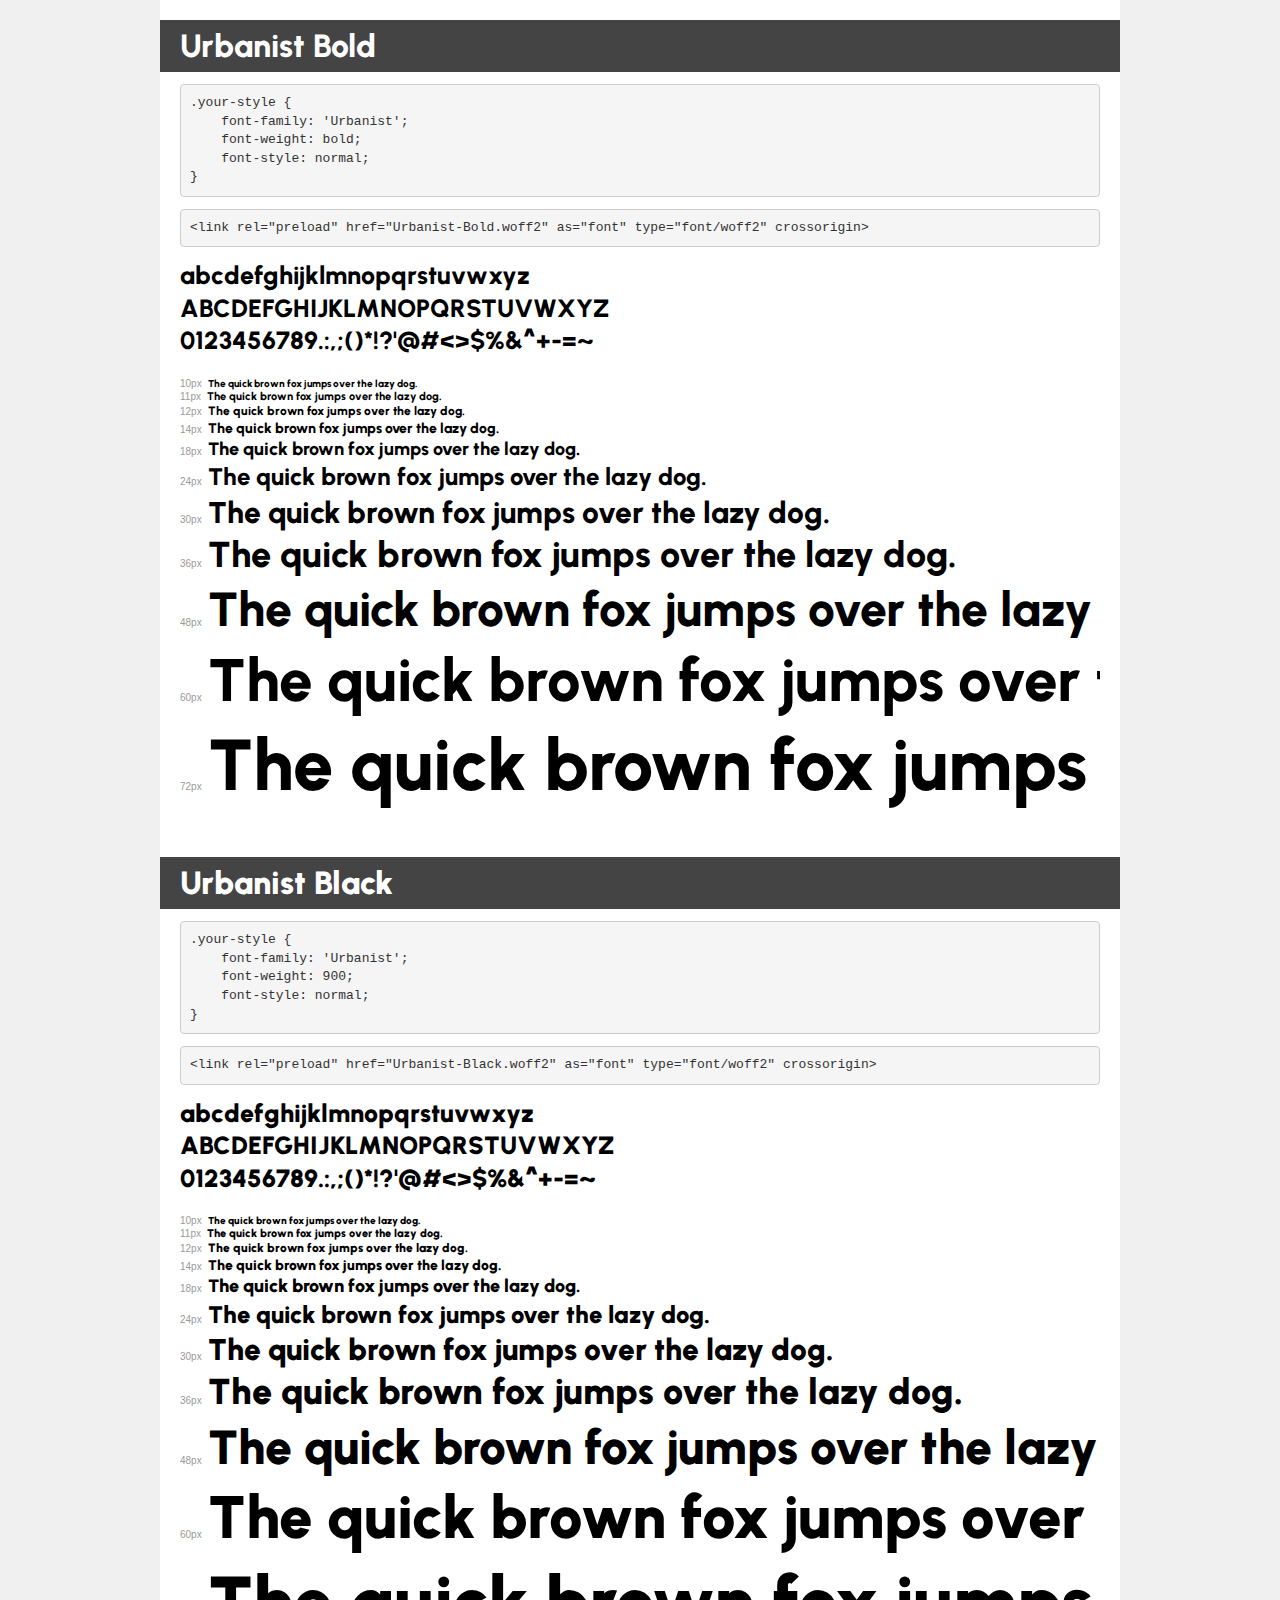
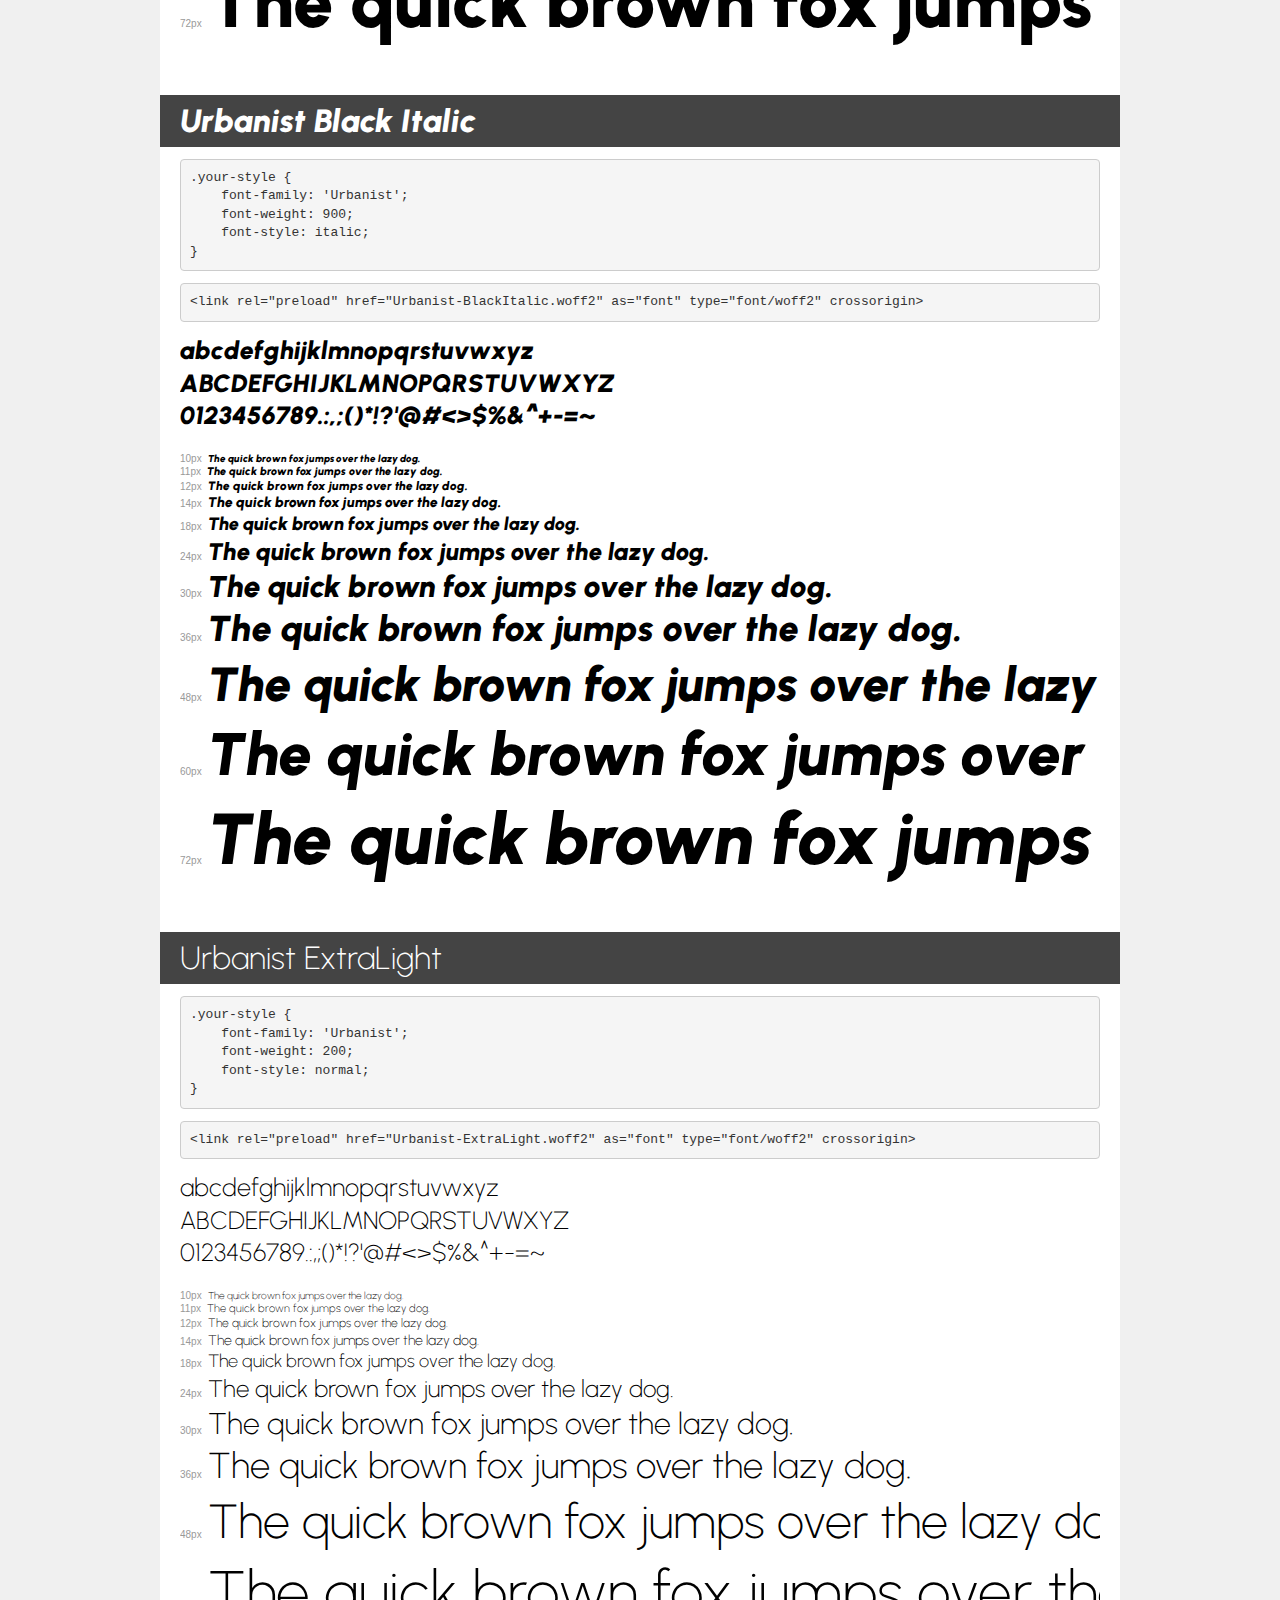
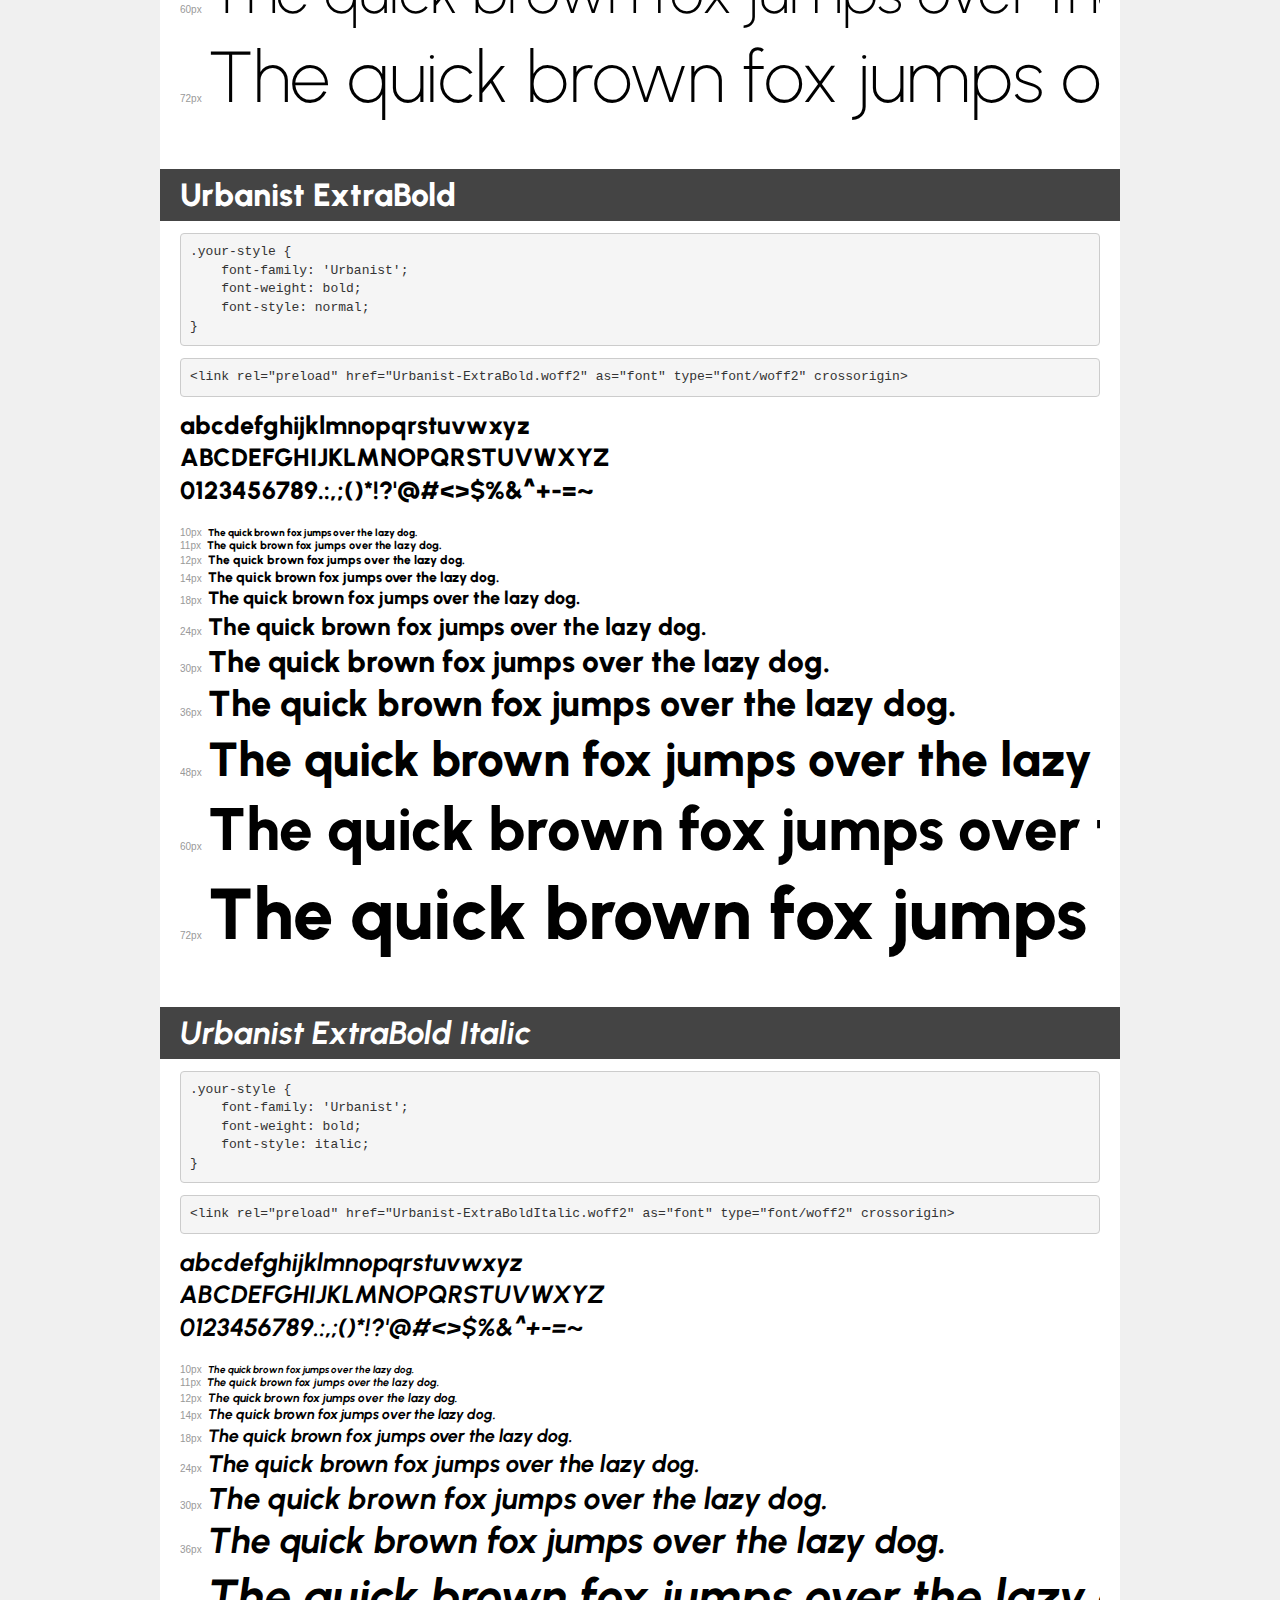
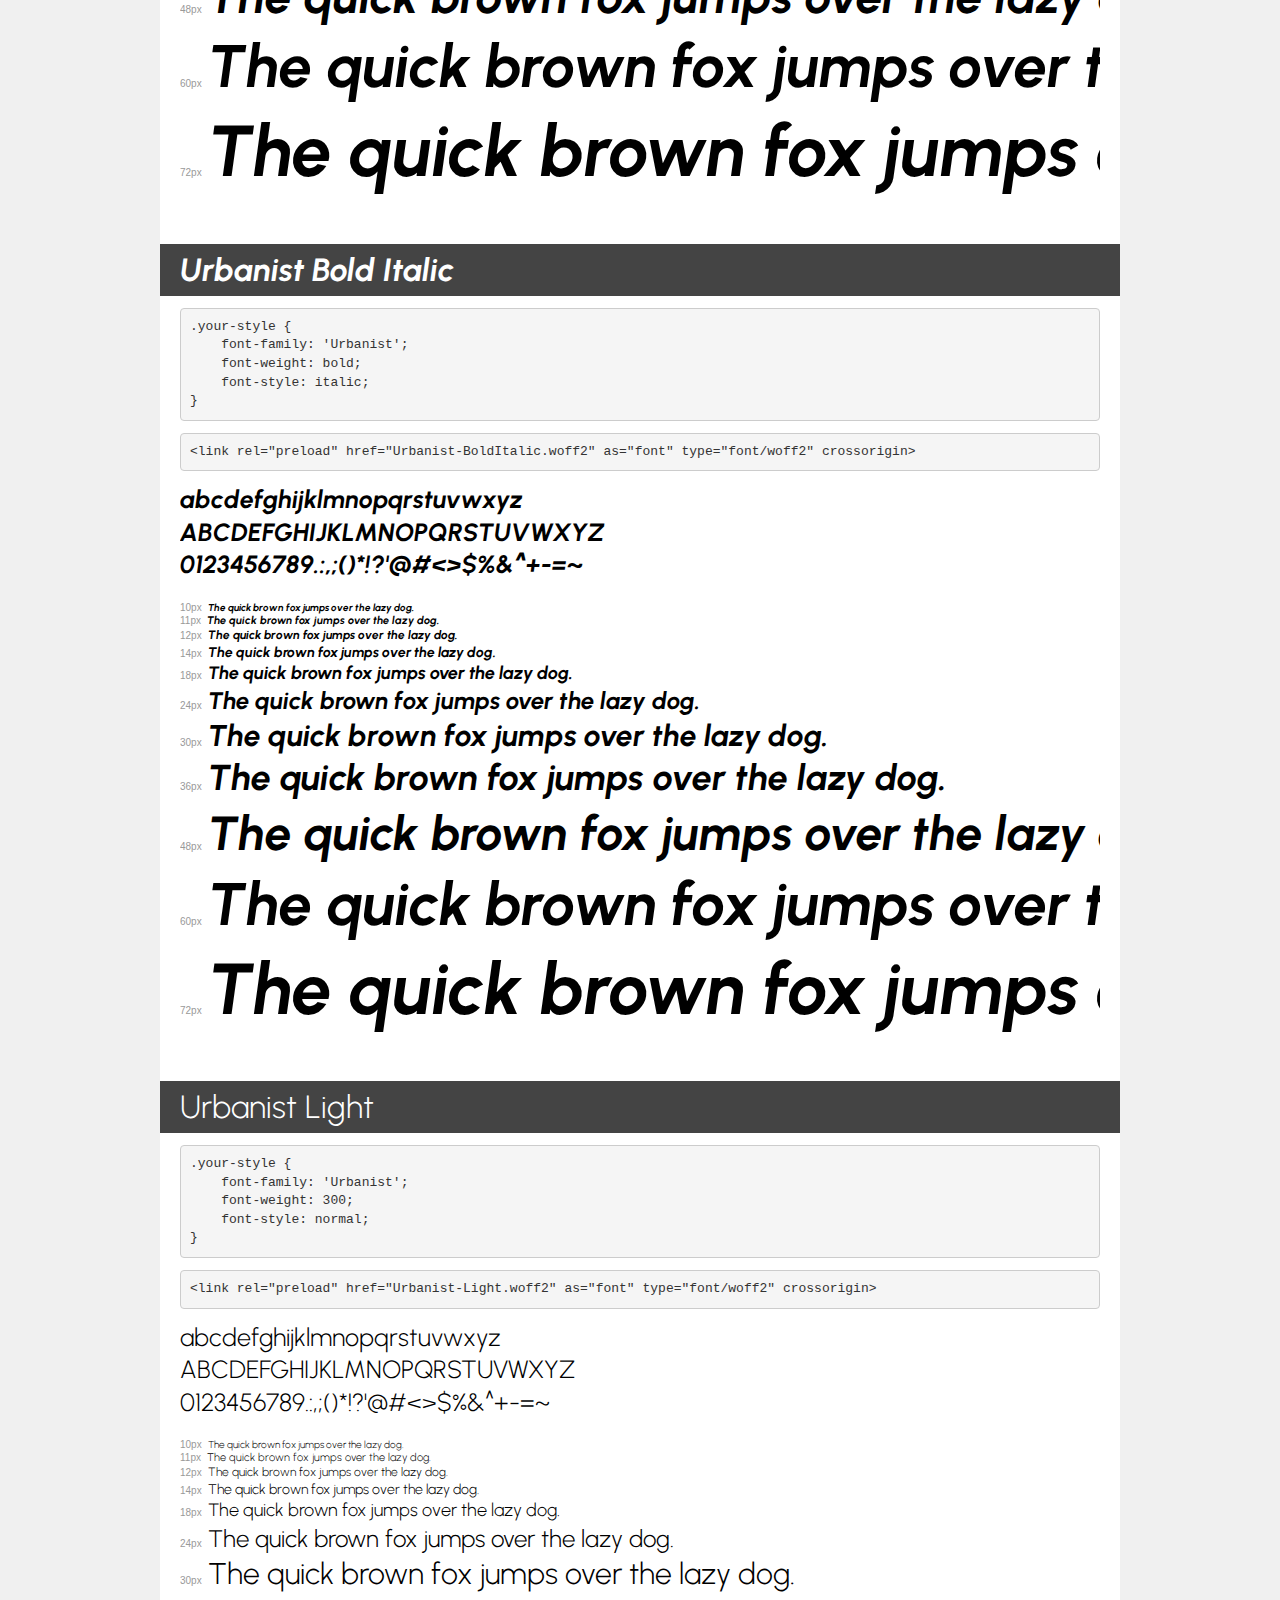
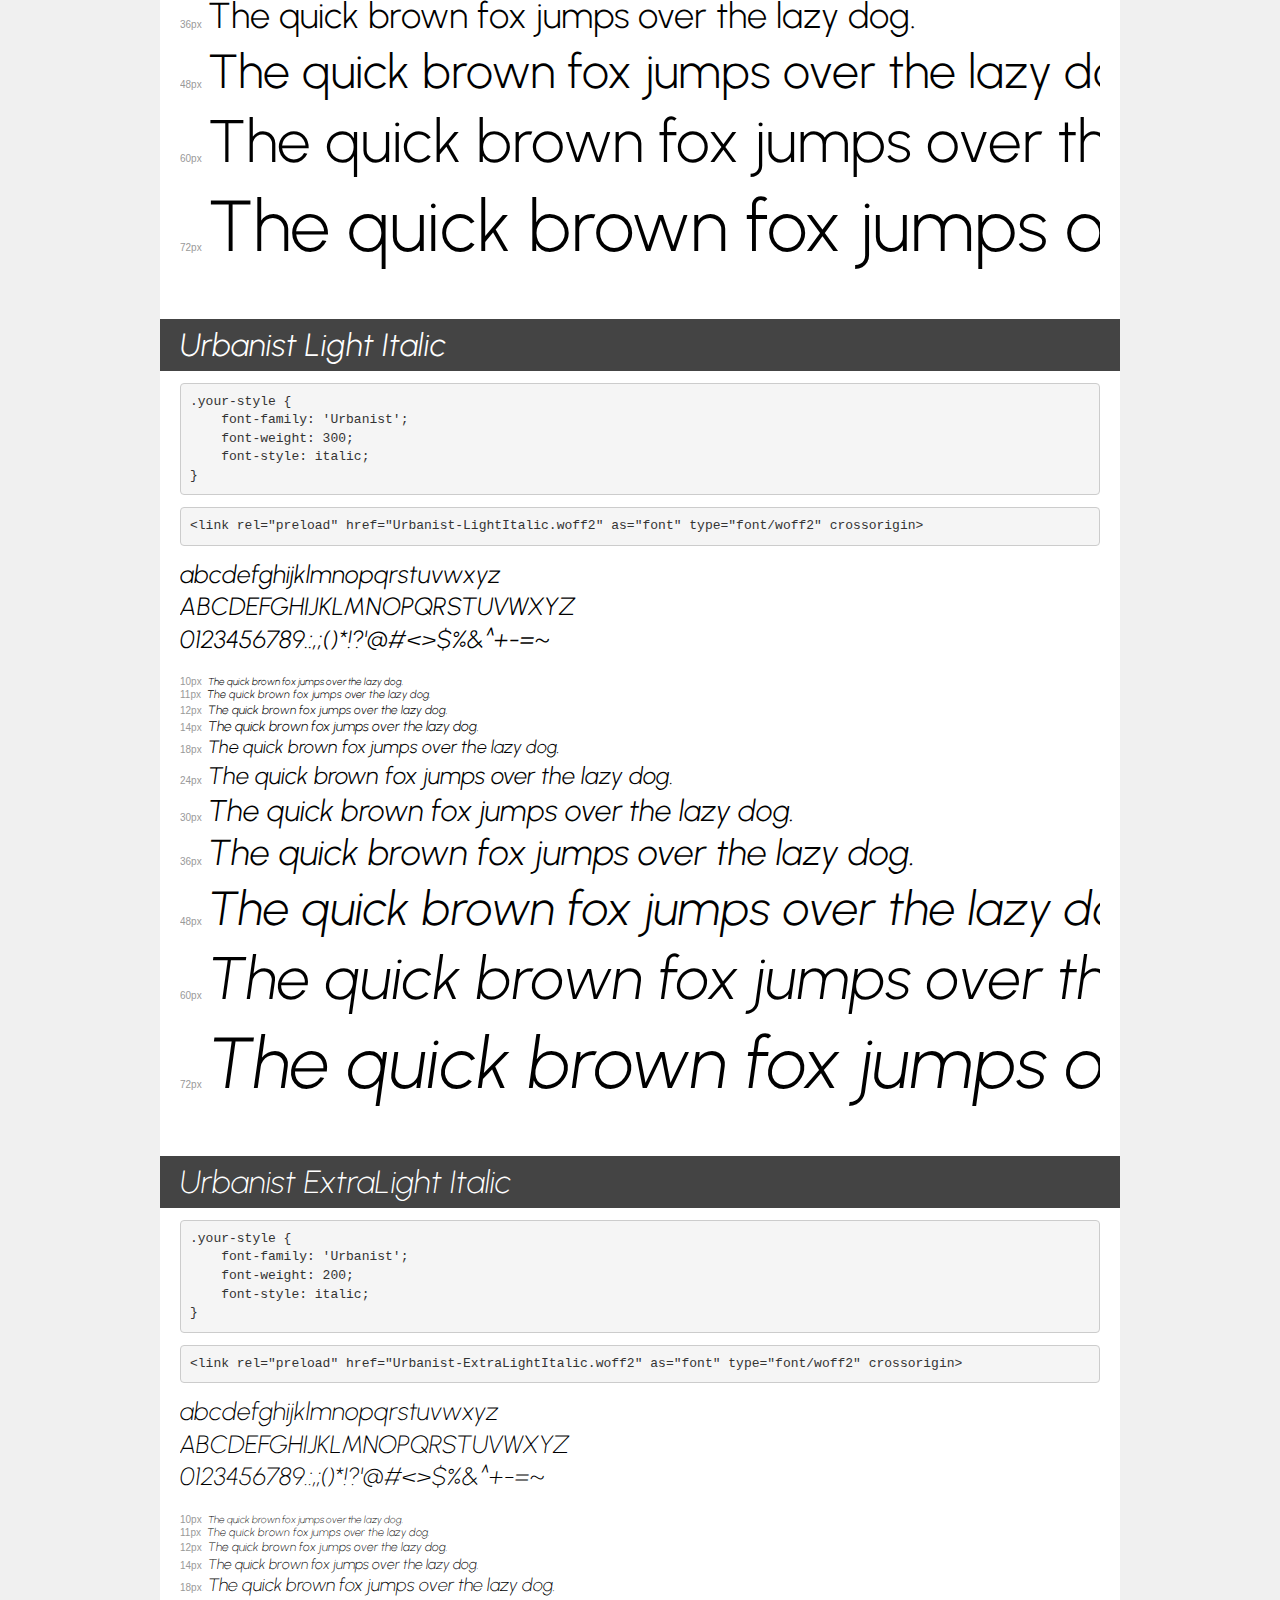
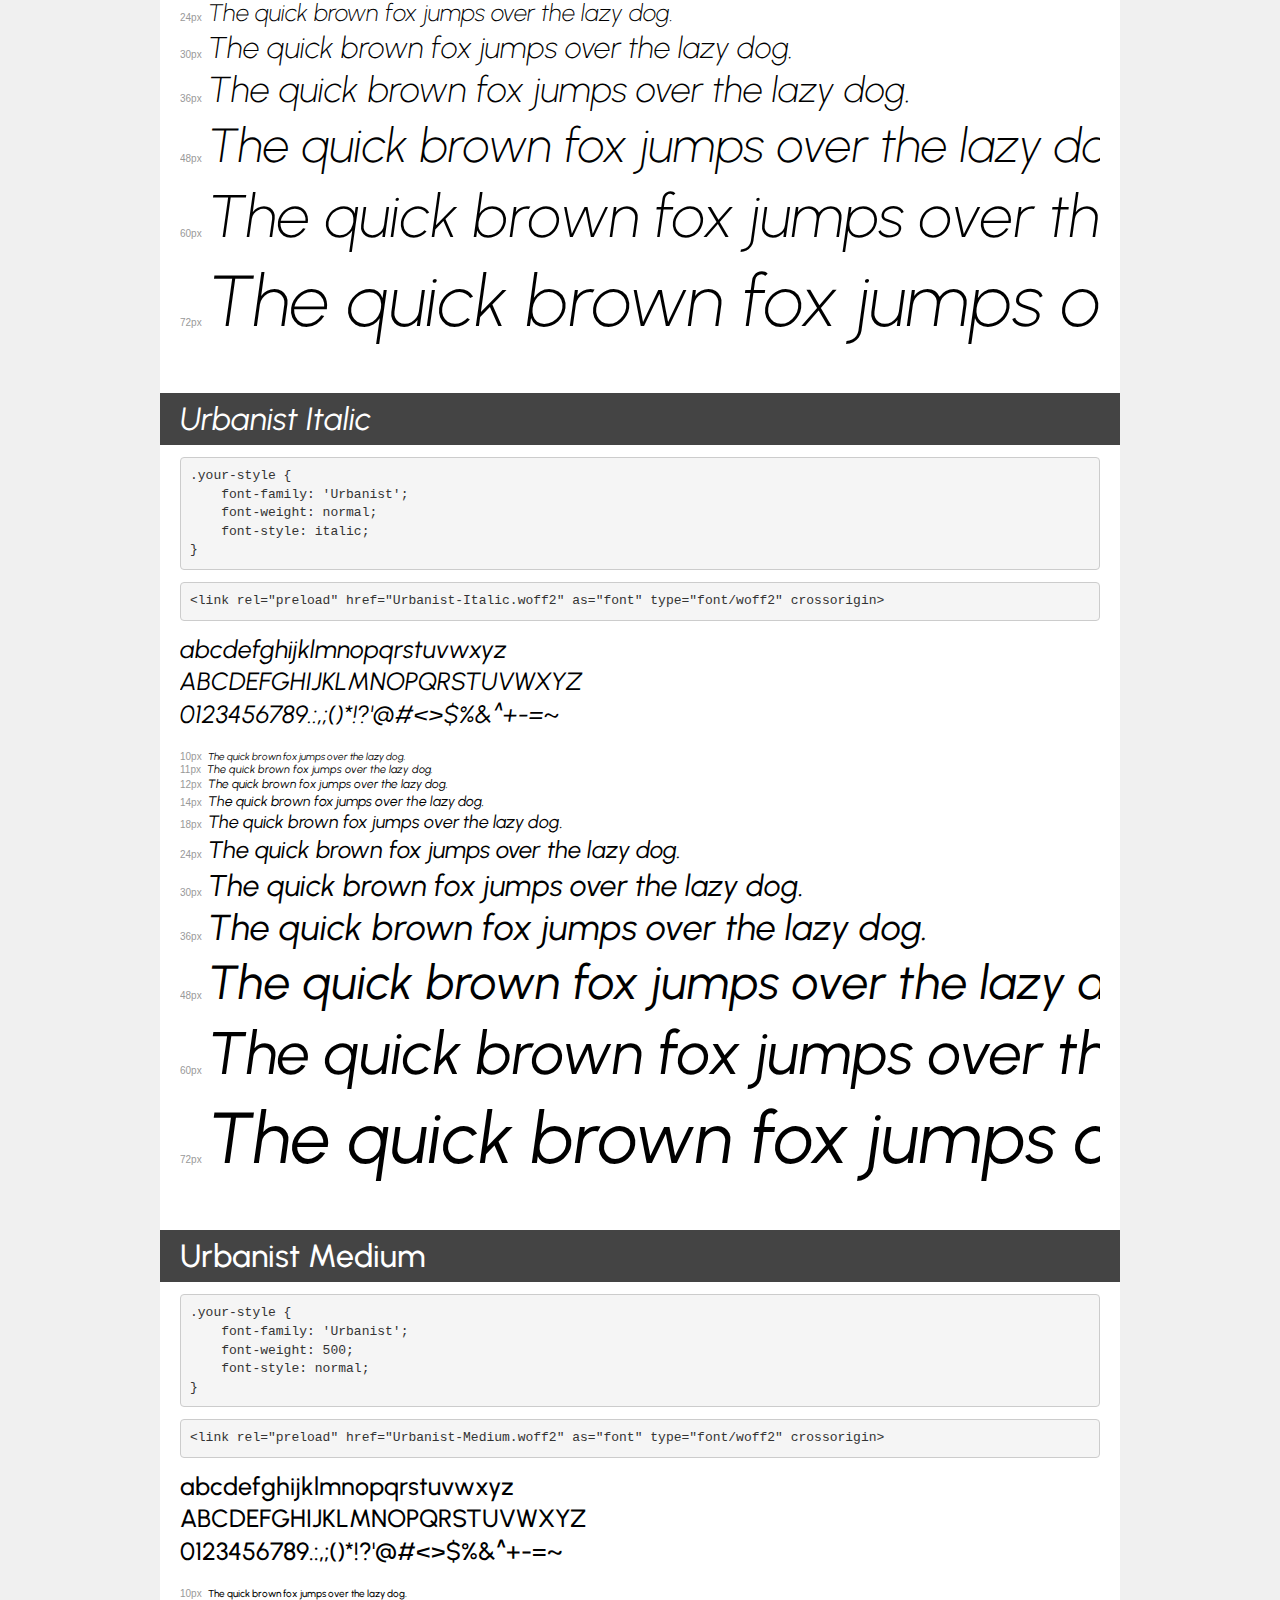
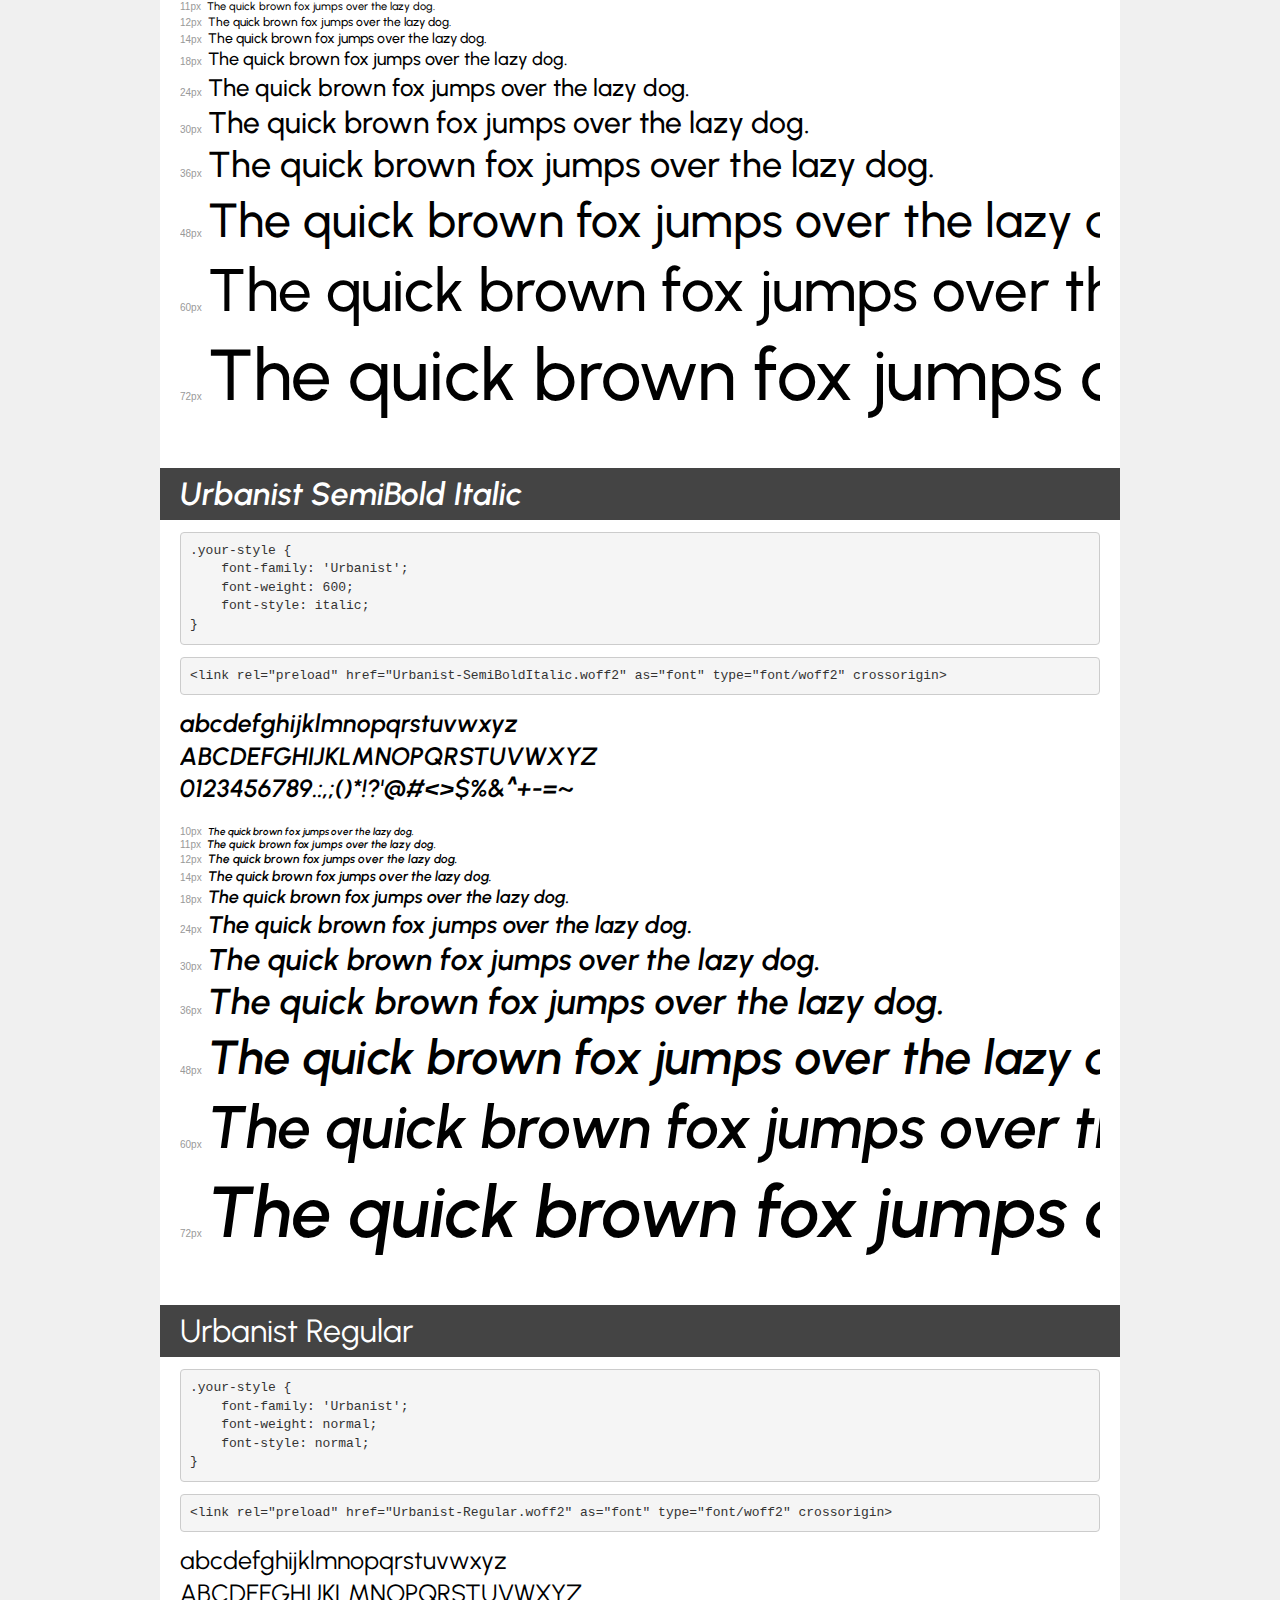
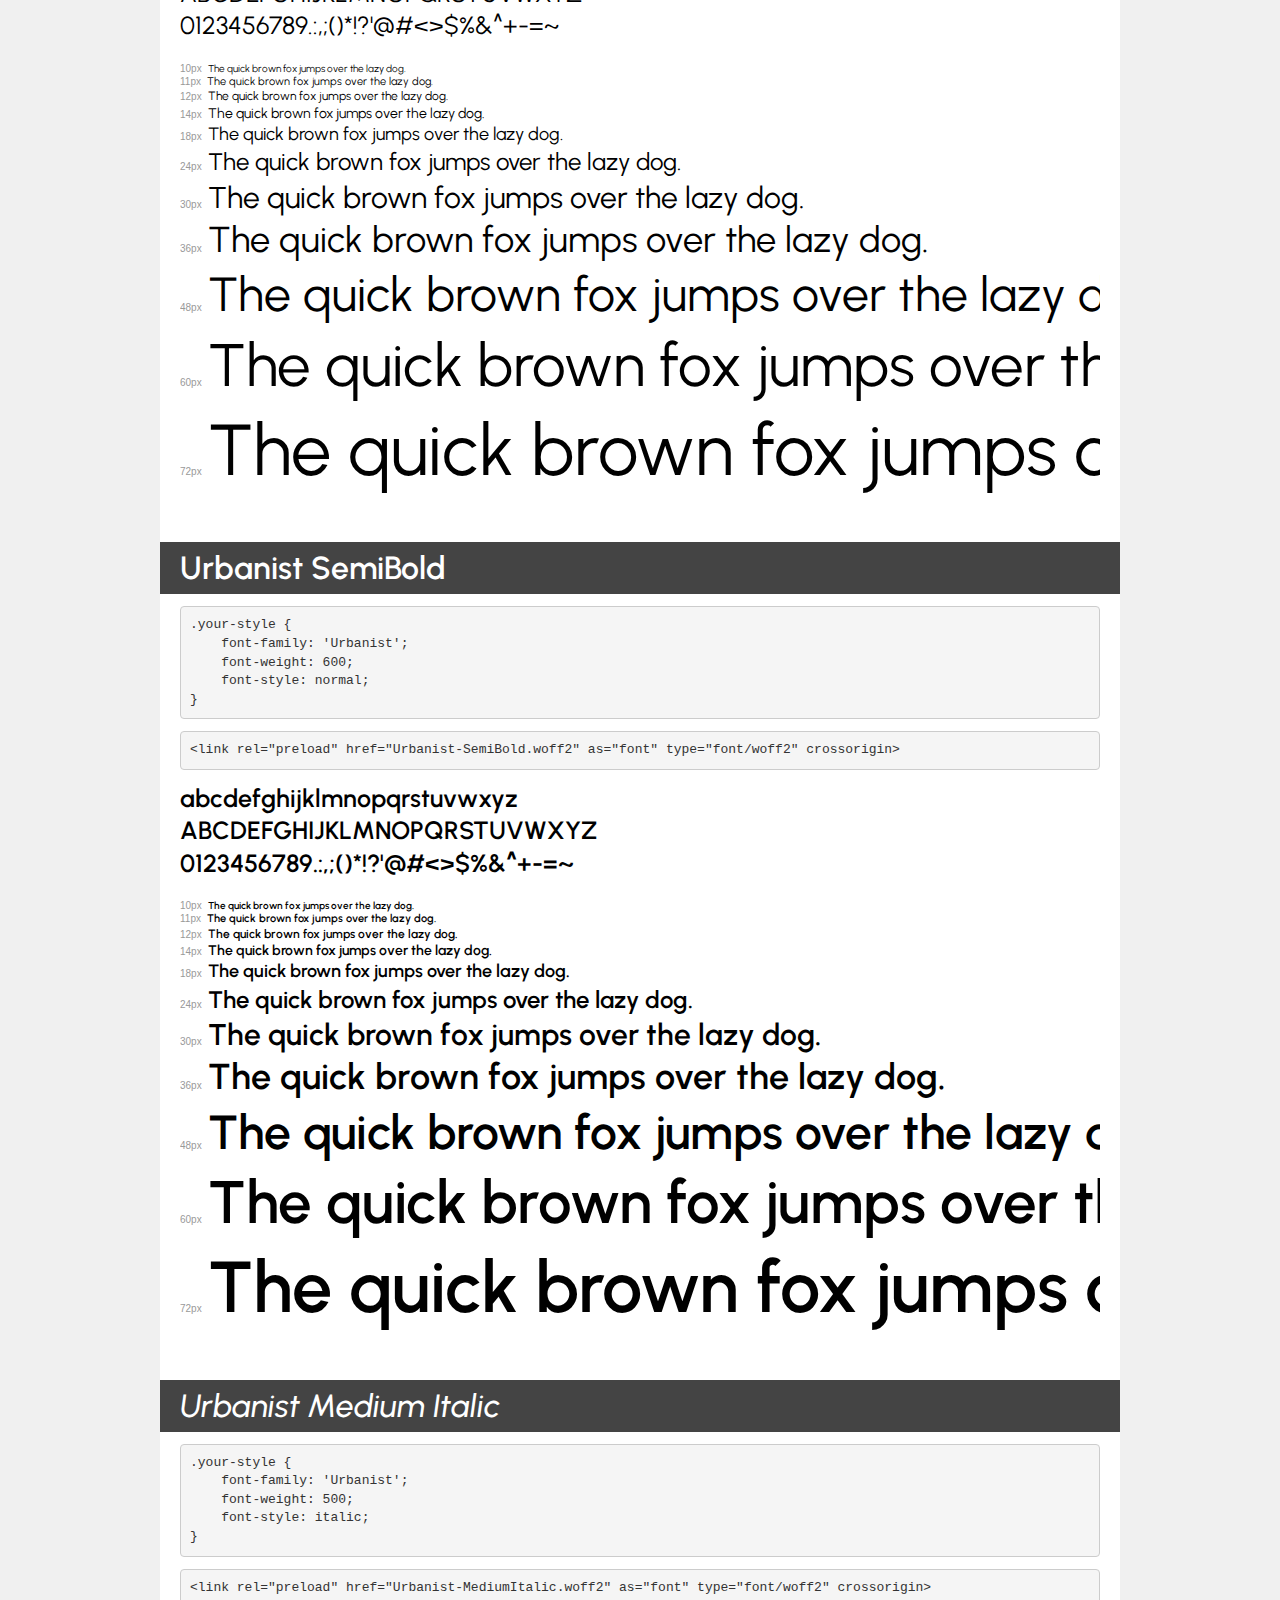
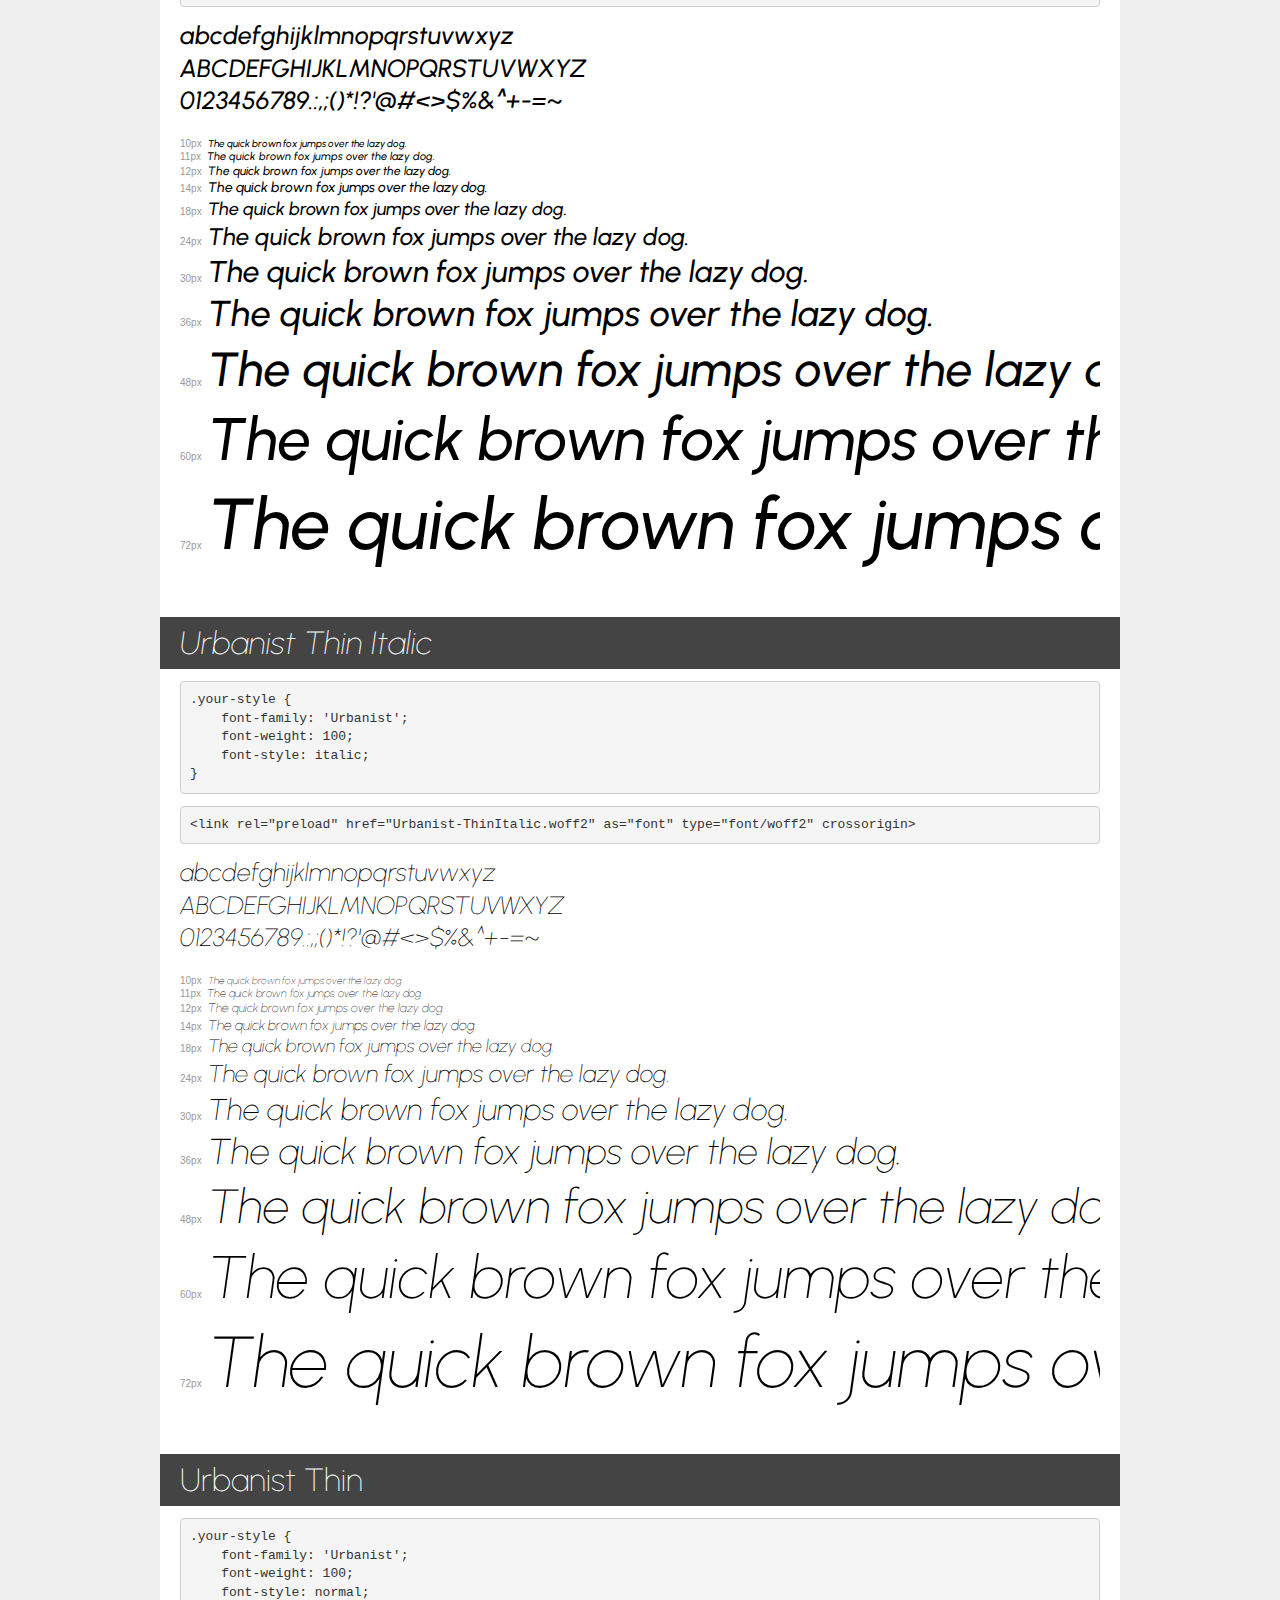
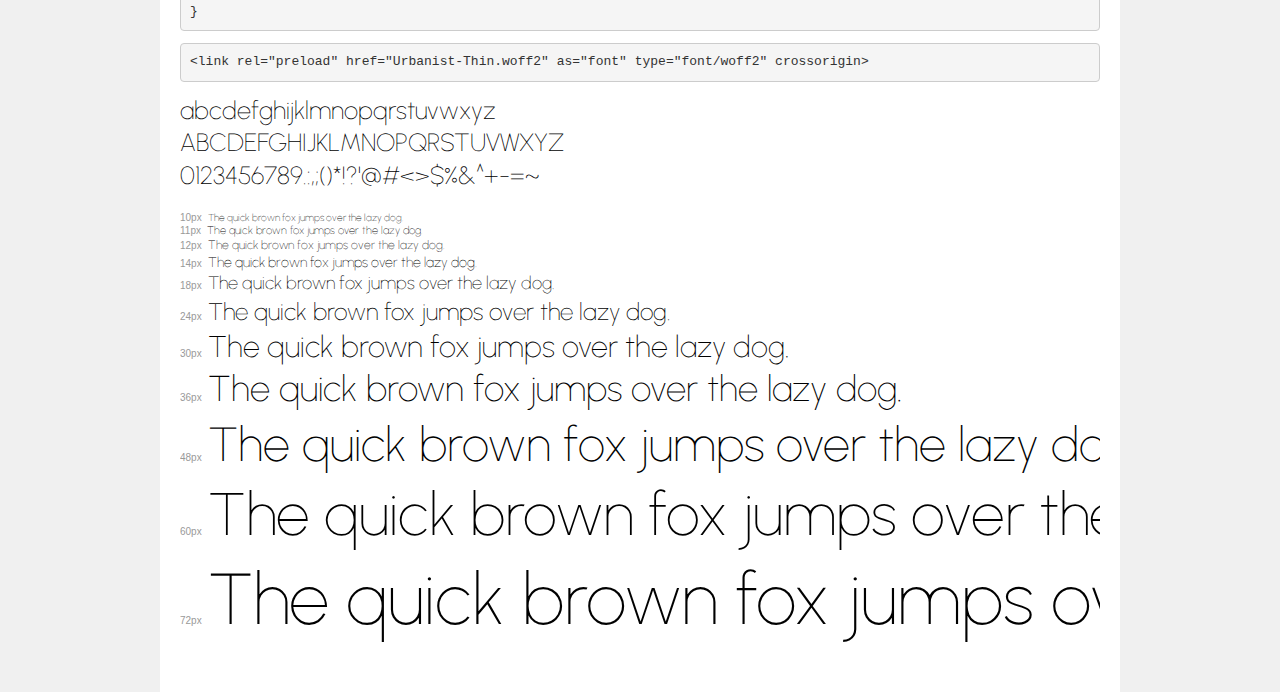
<file: font/Urbanist/demo.html>
<!DOCTYPE html>
<html lang="en">
<head>
    <meta charset="utf-8">
    <meta http-equiv="X-UA-Compatible" content="IE=edge">
    <meta name="viewport" content="width=device-width, initial-scale=1">
    <meta name="robots" content="noindex, noarchive">
    <meta name="format-detection" content="telephone=no">
    <title>Transfonter demo</title>
    <link href="stylesheet.css" rel="stylesheet">
    <style>
        /*
        http://meyerweb.com/eric/tools/css/reset/
        v2.0 | 20110126
        License: none (public domain)
        */
        html, body, div, span, applet, object, iframe,
        h1, h2, h3, h4, h5, h6, p, blockquote, pre,
        a, abbr, acronym, address, big, cite, code,
        del, dfn, em, img, ins, kbd, q, s, samp,
        small, strike, strong, sub, sup, tt, var,
        b, u, i, center,
        dl, dt, dd, ol, ul, li,
        fieldset, form, label, legend,
        table, caption, tbody, tfoot, thead, tr, th, td,
        article, aside, canvas, details, embed,
        figure, figcaption, footer, header, hgroup,
        menu, nav, output, ruby, section, summary,
        time, mark, audio, video {
            margin: 0;
            padding: 0;
            border: 0;
            font-size: 100%;
            font: inherit;
            vertical-align: baseline;
        }
        /* HTML5 display-role reset for older browsers */
        article, aside, details, figcaption, figure,
        footer, header, hgroup, menu, nav, section {
            display: block;
        }
        body {
            line-height: 1;
        }
        ol, ul {
            list-style: none;
        }
        blockquote, q {
            quotes: none;
        }
        blockquote:before, blockquote:after,
        q:before, q:after {
            content: '';
            content: none;
        }
        table {
            border-collapse: collapse;
            border-spacing: 0;
        }
        /* demo styles */
        body {
            background: #f0f0f0;
            color: #000;
        }
        .page {
            background: #fff;
            width: 920px;
            margin: 0 auto;
            padding: 20px 20px 0 20px;
            overflow: hidden;
        }
        .font-container {
            overflow-x: auto;
            overflow-y: hidden;
            margin-bottom: 40px;
            line-height: 1.3;
            white-space: nowrap;
            padding-bottom: 5px;
        }
        h1 {
            position: relative;
            background: #444;
            font-size: 32px;
            color: #fff;
            padding: 10px 20px;
            margin: 0 -20px 12px -20px;
        }
        .letters {
            font-size: 25px;
            margin-bottom: 20px;
        }
        .s10:before {
            content: '10px';
        }
        .s11:before {
            content: '11px';
        }
        .s12:before {
            content: '12px';
        }
        .s14:before {
            content: '14px';
        }
        .s18:before {
            content: '18px';
        }
        .s24:before {
            content: '24px';
        }
        .s30:before {
            content: '30px';
        }
        .s36:before {
            content: '36px';
        }
        .s48:before {
            content: '48px';
        }
        .s60:before {
            content: '60px';
        }
        .s72:before {
            content: '72px';
        }
        .s10:before, .s11:before, .s12:before, .s14:before,
        .s18:before, .s24:before, .s30:before, .s36:before,
        .s48:before, .s60:before, .s72:before {
            font-family: Arial, sans-serif;
            font-size: 10px;
            font-weight: normal;
            font-style: normal;
            color: #999;
            padding-right: 6px;
        }
        pre {
            display: block;
            padding: 9px;
            margin: 0 0 12px;
            font-family: Monaco, Menlo, Consolas, "Courier New", monospace;
            font-size: 13px;
            line-height: 1.428571429;
            color: #333;
            font-weight: normal;
            font-style: normal;
            background-color: #f5f5f5;
            border: 1px solid #ccc;
            overflow-x: auto;
            border-radius: 4px;
        }
        /* responsive */
        @media (max-width: 959px) {
            .page {
                width: auto;
                margin: 0;
            }
        }
    </style>
</head>
<body>
<div class="page">
    <div class="demo">
        <h1 style="font-family: 'Urbanist'; font-weight: bold; font-style: normal;">Urbanist Bold</h1>
        <pre title="Usage">.your-style {
    font-family: 'Urbanist';
    font-weight: bold;
    font-style: normal;
}</pre>
        <pre title="Preload (optional)">
&lt;link rel=&quot;preload&quot; href=&quot;Urbanist-Bold.woff2&quot; as=&quot;font&quot; type=&quot;font/woff2&quot; crossorigin&gt;</pre>
        <div class="font-container" style="font-family: 'Urbanist'; font-weight: bold; font-style: normal;">
            <p class="letters">
                abcdefghijklmnopqrstuvwxyz<br>
ABCDEFGHIJKLMNOPQRSTUVWXYZ<br>
                0123456789.:,;()*!?'@#&lt;&gt;$%&^+-=~
            </p>
            <p class="s10" style="font-size: 10px;">The quick brown fox jumps over the lazy dog.</p>
            <p class="s11" style="font-size: 11px;">The quick brown fox jumps over the lazy dog.</p>
            <p class="s12" style="font-size: 12px;">The quick brown fox jumps over the lazy dog.</p>
            <p class="s14" style="font-size: 14px;">The quick brown fox jumps over the lazy dog.</p>
            <p class="s18" style="font-size: 18px;">The quick brown fox jumps over the lazy dog.</p>
            <p class="s24" style="font-size: 24px;">The quick brown fox jumps over the lazy dog.</p>
            <p class="s30" style="font-size: 30px;">The quick brown fox jumps over the lazy dog.</p>
            <p class="s36" style="font-size: 36px;">The quick brown fox jumps over the lazy dog.</p>
            <p class="s48" style="font-size: 48px;">The quick brown fox jumps over the lazy dog.</p>
            <p class="s60" style="font-size: 60px;">The quick brown fox jumps over the lazy dog.</p>
            <p class="s72" style="font-size: 72px;">The quick brown fox jumps over the lazy dog.</p>
        </div>
    </div>

    <div class="demo">
        <h1 style="font-family: 'Urbanist'; font-weight: 900; font-style: normal;">Urbanist Black</h1>
        <pre title="Usage">.your-style {
    font-family: 'Urbanist';
    font-weight: 900;
    font-style: normal;
}</pre>
        <pre title="Preload (optional)">
&lt;link rel=&quot;preload&quot; href=&quot;Urbanist-Black.woff2&quot; as=&quot;font&quot; type=&quot;font/woff2&quot; crossorigin&gt;</pre>
        <div class="font-container" style="font-family: 'Urbanist'; font-weight: 900; font-style: normal;">
            <p class="letters">
                abcdefghijklmnopqrstuvwxyz<br>
ABCDEFGHIJKLMNOPQRSTUVWXYZ<br>
                0123456789.:,;()*!?'@#&lt;&gt;$%&^+-=~
            </p>
            <p class="s10" style="font-size: 10px;">The quick brown fox jumps over the lazy dog.</p>
            <p class="s11" style="font-size: 11px;">The quick brown fox jumps over the lazy dog.</p>
            <p class="s12" style="font-size: 12px;">The quick brown fox jumps over the lazy dog.</p>
            <p class="s14" style="font-size: 14px;">The quick brown fox jumps over the lazy dog.</p>
            <p class="s18" style="font-size: 18px;">The quick brown fox jumps over the lazy dog.</p>
            <p class="s24" style="font-size: 24px;">The quick brown fox jumps over the lazy dog.</p>
            <p class="s30" style="font-size: 30px;">The quick brown fox jumps over the lazy dog.</p>
            <p class="s36" style="font-size: 36px;">The quick brown fox jumps over the lazy dog.</p>
            <p class="s48" style="font-size: 48px;">The quick brown fox jumps over the lazy dog.</p>
            <p class="s60" style="font-size: 60px;">The quick brown fox jumps over the lazy dog.</p>
            <p class="s72" style="font-size: 72px;">The quick brown fox jumps over the lazy dog.</p>
        </div>
    </div>

    <div class="demo">
        <h1 style="font-family: 'Urbanist'; font-weight: 900; font-style: italic;">Urbanist Black Italic</h1>
        <pre title="Usage">.your-style {
    font-family: 'Urbanist';
    font-weight: 900;
    font-style: italic;
}</pre>
        <pre title="Preload (optional)">
&lt;link rel=&quot;preload&quot; href=&quot;Urbanist-BlackItalic.woff2&quot; as=&quot;font&quot; type=&quot;font/woff2&quot; crossorigin&gt;</pre>
        <div class="font-container" style="font-family: 'Urbanist'; font-weight: 900; font-style: italic;">
            <p class="letters">
                abcdefghijklmnopqrstuvwxyz<br>
ABCDEFGHIJKLMNOPQRSTUVWXYZ<br>
                0123456789.:,;()*!?'@#&lt;&gt;$%&^+-=~
            </p>
            <p class="s10" style="font-size: 10px;">The quick brown fox jumps over the lazy dog.</p>
            <p class="s11" style="font-size: 11px;">The quick brown fox jumps over the lazy dog.</p>
            <p class="s12" style="font-size: 12px;">The quick brown fox jumps over the lazy dog.</p>
            <p class="s14" style="font-size: 14px;">The quick brown fox jumps over the lazy dog.</p>
            <p class="s18" style="font-size: 18px;">The quick brown fox jumps over the lazy dog.</p>
            <p class="s24" style="font-size: 24px;">The quick brown fox jumps over the lazy dog.</p>
            <p class="s30" style="font-size: 30px;">The quick brown fox jumps over the lazy dog.</p>
            <p class="s36" style="font-size: 36px;">The quick brown fox jumps over the lazy dog.</p>
            <p class="s48" style="font-size: 48px;">The quick brown fox jumps over the lazy dog.</p>
            <p class="s60" style="font-size: 60px;">The quick brown fox jumps over the lazy dog.</p>
            <p class="s72" style="font-size: 72px;">The quick brown fox jumps over the lazy dog.</p>
        </div>
    </div>

    <div class="demo">
        <h1 style="font-family: 'Urbanist'; font-weight: 200; font-style: normal;">Urbanist ExtraLight</h1>
        <pre title="Usage">.your-style {
    font-family: 'Urbanist';
    font-weight: 200;
    font-style: normal;
}</pre>
        <pre title="Preload (optional)">
&lt;link rel=&quot;preload&quot; href=&quot;Urbanist-ExtraLight.woff2&quot; as=&quot;font&quot; type=&quot;font/woff2&quot; crossorigin&gt;</pre>
        <div class="font-container" style="font-family: 'Urbanist'; font-weight: 200; font-style: normal;">
            <p class="letters">
                abcdefghijklmnopqrstuvwxyz<br>
ABCDEFGHIJKLMNOPQRSTUVWXYZ<br>
                0123456789.:,;()*!?'@#&lt;&gt;$%&^+-=~
            </p>
            <p class="s10" style="font-size: 10px;">The quick brown fox jumps over the lazy dog.</p>
            <p class="s11" style="font-size: 11px;">The quick brown fox jumps over the lazy dog.</p>
            <p class="s12" style="font-size: 12px;">The quick brown fox jumps over the lazy dog.</p>
            <p class="s14" style="font-size: 14px;">The quick brown fox jumps over the lazy dog.</p>
            <p class="s18" style="font-size: 18px;">The quick brown fox jumps over the lazy dog.</p>
            <p class="s24" style="font-size: 24px;">The quick brown fox jumps over the lazy dog.</p>
            <p class="s30" style="font-size: 30px;">The quick brown fox jumps over the lazy dog.</p>
            <p class="s36" style="font-size: 36px;">The quick brown fox jumps over the lazy dog.</p>
            <p class="s48" style="font-size: 48px;">The quick brown fox jumps over the lazy dog.</p>
            <p class="s60" style="font-size: 60px;">The quick brown fox jumps over the lazy dog.</p>
            <p class="s72" style="font-size: 72px;">The quick brown fox jumps over the lazy dog.</p>
        </div>
    </div>

    <div class="demo">
        <h1 style="font-family: 'Urbanist'; font-weight: bold; font-style: normal;">Urbanist ExtraBold</h1>
        <pre title="Usage">.your-style {
    font-family: 'Urbanist';
    font-weight: bold;
    font-style: normal;
}</pre>
        <pre title="Preload (optional)">
&lt;link rel=&quot;preload&quot; href=&quot;Urbanist-ExtraBold.woff2&quot; as=&quot;font&quot; type=&quot;font/woff2&quot; crossorigin&gt;</pre>
        <div class="font-container" style="font-family: 'Urbanist'; font-weight: bold; font-style: normal;">
            <p class="letters">
                abcdefghijklmnopqrstuvwxyz<br>
ABCDEFGHIJKLMNOPQRSTUVWXYZ<br>
                0123456789.:,;()*!?'@#&lt;&gt;$%&^+-=~
            </p>
            <p class="s10" style="font-size: 10px;">The quick brown fox jumps over the lazy dog.</p>
            <p class="s11" style="font-size: 11px;">The quick brown fox jumps over the lazy dog.</p>
            <p class="s12" style="font-size: 12px;">The quick brown fox jumps over the lazy dog.</p>
            <p class="s14" style="font-size: 14px;">The quick brown fox jumps over the lazy dog.</p>
            <p class="s18" style="font-size: 18px;">The quick brown fox jumps over the lazy dog.</p>
            <p class="s24" style="font-size: 24px;">The quick brown fox jumps over the lazy dog.</p>
            <p class="s30" style="font-size: 30px;">The quick brown fox jumps over the lazy dog.</p>
            <p class="s36" style="font-size: 36px;">The quick brown fox jumps over the lazy dog.</p>
            <p class="s48" style="font-size: 48px;">The quick brown fox jumps over the lazy dog.</p>
            <p class="s60" style="font-size: 60px;">The quick brown fox jumps over the lazy dog.</p>
            <p class="s72" style="font-size: 72px;">The quick brown fox jumps over the lazy dog.</p>
        </div>
    </div>

    <div class="demo">
        <h1 style="font-family: 'Urbanist'; font-weight: bold; font-style: italic;">Urbanist ExtraBold Italic</h1>
        <pre title="Usage">.your-style {
    font-family: 'Urbanist';
    font-weight: bold;
    font-style: italic;
}</pre>
        <pre title="Preload (optional)">
&lt;link rel=&quot;preload&quot; href=&quot;Urbanist-ExtraBoldItalic.woff2&quot; as=&quot;font&quot; type=&quot;font/woff2&quot; crossorigin&gt;</pre>
        <div class="font-container" style="font-family: 'Urbanist'; font-weight: bold; font-style: italic;">
            <p class="letters">
                abcdefghijklmnopqrstuvwxyz<br>
ABCDEFGHIJKLMNOPQRSTUVWXYZ<br>
                0123456789.:,;()*!?'@#&lt;&gt;$%&^+-=~
            </p>
            <p class="s10" style="font-size: 10px;">The quick brown fox jumps over the lazy dog.</p>
            <p class="s11" style="font-size: 11px;">The quick brown fox jumps over the lazy dog.</p>
            <p class="s12" style="font-size: 12px;">The quick brown fox jumps over the lazy dog.</p>
            <p class="s14" style="font-size: 14px;">The quick brown fox jumps over the lazy dog.</p>
            <p class="s18" style="font-size: 18px;">The quick brown fox jumps over the lazy dog.</p>
            <p class="s24" style="font-size: 24px;">The quick brown fox jumps over the lazy dog.</p>
            <p class="s30" style="font-size: 30px;">The quick brown fox jumps over the lazy dog.</p>
            <p class="s36" style="font-size: 36px;">The quick brown fox jumps over the lazy dog.</p>
            <p class="s48" style="font-size: 48px;">The quick brown fox jumps over the lazy dog.</p>
            <p class="s60" style="font-size: 60px;">The quick brown fox jumps over the lazy dog.</p>
            <p class="s72" style="font-size: 72px;">The quick brown fox jumps over the lazy dog.</p>
        </div>
    </div>

    <div class="demo">
        <h1 style="font-family: 'Urbanist'; font-weight: bold; font-style: italic;">Urbanist Bold Italic</h1>
        <pre title="Usage">.your-style {
    font-family: 'Urbanist';
    font-weight: bold;
    font-style: italic;
}</pre>
        <pre title="Preload (optional)">
&lt;link rel=&quot;preload&quot; href=&quot;Urbanist-BoldItalic.woff2&quot; as=&quot;font&quot; type=&quot;font/woff2&quot; crossorigin&gt;</pre>
        <div class="font-container" style="font-family: 'Urbanist'; font-weight: bold; font-style: italic;">
            <p class="letters">
                abcdefghijklmnopqrstuvwxyz<br>
ABCDEFGHIJKLMNOPQRSTUVWXYZ<br>
                0123456789.:,;()*!?'@#&lt;&gt;$%&^+-=~
            </p>
            <p class="s10" style="font-size: 10px;">The quick brown fox jumps over the lazy dog.</p>
            <p class="s11" style="font-size: 11px;">The quick brown fox jumps over the lazy dog.</p>
            <p class="s12" style="font-size: 12px;">The quick brown fox jumps over the lazy dog.</p>
            <p class="s14" style="font-size: 14px;">The quick brown fox jumps over the lazy dog.</p>
            <p class="s18" style="font-size: 18px;">The quick brown fox jumps over the lazy dog.</p>
            <p class="s24" style="font-size: 24px;">The quick brown fox jumps over the lazy dog.</p>
            <p class="s30" style="font-size: 30px;">The quick brown fox jumps over the lazy dog.</p>
            <p class="s36" style="font-size: 36px;">The quick brown fox jumps over the lazy dog.</p>
            <p class="s48" style="font-size: 48px;">The quick brown fox jumps over the lazy dog.</p>
            <p class="s60" style="font-size: 60px;">The quick brown fox jumps over the lazy dog.</p>
            <p class="s72" style="font-size: 72px;">The quick brown fox jumps over the lazy dog.</p>
        </div>
    </div>

    <div class="demo">
        <h1 style="font-family: 'Urbanist'; font-weight: 300; font-style: normal;">Urbanist Light</h1>
        <pre title="Usage">.your-style {
    font-family: 'Urbanist';
    font-weight: 300;
    font-style: normal;
}</pre>
        <pre title="Preload (optional)">
&lt;link rel=&quot;preload&quot; href=&quot;Urbanist-Light.woff2&quot; as=&quot;font&quot; type=&quot;font/woff2&quot; crossorigin&gt;</pre>
        <div class="font-container" style="font-family: 'Urbanist'; font-weight: 300; font-style: normal;">
            <p class="letters">
                abcdefghijklmnopqrstuvwxyz<br>
ABCDEFGHIJKLMNOPQRSTUVWXYZ<br>
                0123456789.:,;()*!?'@#&lt;&gt;$%&^+-=~
            </p>
            <p class="s10" style="font-size: 10px;">The quick brown fox jumps over the lazy dog.</p>
            <p class="s11" style="font-size: 11px;">The quick brown fox jumps over the lazy dog.</p>
            <p class="s12" style="font-size: 12px;">The quick brown fox jumps over the lazy dog.</p>
            <p class="s14" style="font-size: 14px;">The quick brown fox jumps over the lazy dog.</p>
            <p class="s18" style="font-size: 18px;">The quick brown fox jumps over the lazy dog.</p>
            <p class="s24" style="font-size: 24px;">The quick brown fox jumps over the lazy dog.</p>
            <p class="s30" style="font-size: 30px;">The quick brown fox jumps over the lazy dog.</p>
            <p class="s36" style="font-size: 36px;">The quick brown fox jumps over the lazy dog.</p>
            <p class="s48" style="font-size: 48px;">The quick brown fox jumps over the lazy dog.</p>
            <p class="s60" style="font-size: 60px;">The quick brown fox jumps over the lazy dog.</p>
            <p class="s72" style="font-size: 72px;">The quick brown fox jumps over the lazy dog.</p>
        </div>
    </div>

    <div class="demo">
        <h1 style="font-family: 'Urbanist'; font-weight: 300; font-style: italic;">Urbanist Light Italic</h1>
        <pre title="Usage">.your-style {
    font-family: 'Urbanist';
    font-weight: 300;
    font-style: italic;
}</pre>
        <pre title="Preload (optional)">
&lt;link rel=&quot;preload&quot; href=&quot;Urbanist-LightItalic.woff2&quot; as=&quot;font&quot; type=&quot;font/woff2&quot; crossorigin&gt;</pre>
        <div class="font-container" style="font-family: 'Urbanist'; font-weight: 300; font-style: italic;">
            <p class="letters">
                abcdefghijklmnopqrstuvwxyz<br>
ABCDEFGHIJKLMNOPQRSTUVWXYZ<br>
                0123456789.:,;()*!?'@#&lt;&gt;$%&^+-=~
            </p>
            <p class="s10" style="font-size: 10px;">The quick brown fox jumps over the lazy dog.</p>
            <p class="s11" style="font-size: 11px;">The quick brown fox jumps over the lazy dog.</p>
            <p class="s12" style="font-size: 12px;">The quick brown fox jumps over the lazy dog.</p>
            <p class="s14" style="font-size: 14px;">The quick brown fox jumps over the lazy dog.</p>
            <p class="s18" style="font-size: 18px;">The quick brown fox jumps over the lazy dog.</p>
            <p class="s24" style="font-size: 24px;">The quick brown fox jumps over the lazy dog.</p>
            <p class="s30" style="font-size: 30px;">The quick brown fox jumps over the lazy dog.</p>
            <p class="s36" style="font-size: 36px;">The quick brown fox jumps over the lazy dog.</p>
            <p class="s48" style="font-size: 48px;">The quick brown fox jumps over the lazy dog.</p>
            <p class="s60" style="font-size: 60px;">The quick brown fox jumps over the lazy dog.</p>
            <p class="s72" style="font-size: 72px;">The quick brown fox jumps over the lazy dog.</p>
        </div>
    </div>

    <div class="demo">
        <h1 style="font-family: 'Urbanist'; font-weight: 200; font-style: italic;">Urbanist ExtraLight Italic</h1>
        <pre title="Usage">.your-style {
    font-family: 'Urbanist';
    font-weight: 200;
    font-style: italic;
}</pre>
        <pre title="Preload (optional)">
&lt;link rel=&quot;preload&quot; href=&quot;Urbanist-ExtraLightItalic.woff2&quot; as=&quot;font&quot; type=&quot;font/woff2&quot; crossorigin&gt;</pre>
        <div class="font-container" style="font-family: 'Urbanist'; font-weight: 200; font-style: italic;">
            <p class="letters">
                abcdefghijklmnopqrstuvwxyz<br>
ABCDEFGHIJKLMNOPQRSTUVWXYZ<br>
                0123456789.:,;()*!?'@#&lt;&gt;$%&^+-=~
            </p>
            <p class="s10" style="font-size: 10px;">The quick brown fox jumps over the lazy dog.</p>
            <p class="s11" style="font-size: 11px;">The quick brown fox jumps over the lazy dog.</p>
            <p class="s12" style="font-size: 12px;">The quick brown fox jumps over the lazy dog.</p>
            <p class="s14" style="font-size: 14px;">The quick brown fox jumps over the lazy dog.</p>
            <p class="s18" style="font-size: 18px;">The quick brown fox jumps over the lazy dog.</p>
            <p class="s24" style="font-size: 24px;">The quick brown fox jumps over the lazy dog.</p>
            <p class="s30" style="font-size: 30px;">The quick brown fox jumps over the lazy dog.</p>
            <p class="s36" style="font-size: 36px;">The quick brown fox jumps over the lazy dog.</p>
            <p class="s48" style="font-size: 48px;">The quick brown fox jumps over the lazy dog.</p>
            <p class="s60" style="font-size: 60px;">The quick brown fox jumps over the lazy dog.</p>
            <p class="s72" style="font-size: 72px;">The quick brown fox jumps over the lazy dog.</p>
        </div>
    </div>

    <div class="demo">
        <h1 style="font-family: 'Urbanist'; font-weight: normal; font-style: italic;">Urbanist Italic</h1>
        <pre title="Usage">.your-style {
    font-family: 'Urbanist';
    font-weight: normal;
    font-style: italic;
}</pre>
        <pre title="Preload (optional)">
&lt;link rel=&quot;preload&quot; href=&quot;Urbanist-Italic.woff2&quot; as=&quot;font&quot; type=&quot;font/woff2&quot; crossorigin&gt;</pre>
        <div class="font-container" style="font-family: 'Urbanist'; font-weight: normal; font-style: italic;">
            <p class="letters">
                abcdefghijklmnopqrstuvwxyz<br>
ABCDEFGHIJKLMNOPQRSTUVWXYZ<br>
                0123456789.:,;()*!?'@#&lt;&gt;$%&^+-=~
            </p>
            <p class="s10" style="font-size: 10px;">The quick brown fox jumps over the lazy dog.</p>
            <p class="s11" style="font-size: 11px;">The quick brown fox jumps over the lazy dog.</p>
            <p class="s12" style="font-size: 12px;">The quick brown fox jumps over the lazy dog.</p>
            <p class="s14" style="font-size: 14px;">The quick brown fox jumps over the lazy dog.</p>
            <p class="s18" style="font-size: 18px;">The quick brown fox jumps over the lazy dog.</p>
            <p class="s24" style="font-size: 24px;">The quick brown fox jumps over the lazy dog.</p>
            <p class="s30" style="font-size: 30px;">The quick brown fox jumps over the lazy dog.</p>
            <p class="s36" style="font-size: 36px;">The quick brown fox jumps over the lazy dog.</p>
            <p class="s48" style="font-size: 48px;">The quick brown fox jumps over the lazy dog.</p>
            <p class="s60" style="font-size: 60px;">The quick brown fox jumps over the lazy dog.</p>
            <p class="s72" style="font-size: 72px;">The quick brown fox jumps over the lazy dog.</p>
        </div>
    </div>

    <div class="demo">
        <h1 style="font-family: 'Urbanist'; font-weight: 500; font-style: normal;">Urbanist Medium</h1>
        <pre title="Usage">.your-style {
    font-family: 'Urbanist';
    font-weight: 500;
    font-style: normal;
}</pre>
        <pre title="Preload (optional)">
&lt;link rel=&quot;preload&quot; href=&quot;Urbanist-Medium.woff2&quot; as=&quot;font&quot; type=&quot;font/woff2&quot; crossorigin&gt;</pre>
        <div class="font-container" style="font-family: 'Urbanist'; font-weight: 500; font-style: normal;">
            <p class="letters">
                abcdefghijklmnopqrstuvwxyz<br>
ABCDEFGHIJKLMNOPQRSTUVWXYZ<br>
                0123456789.:,;()*!?'@#&lt;&gt;$%&^+-=~
            </p>
            <p class="s10" style="font-size: 10px;">The quick brown fox jumps over the lazy dog.</p>
            <p class="s11" style="font-size: 11px;">The quick brown fox jumps over the lazy dog.</p>
            <p class="s12" style="font-size: 12px;">The quick brown fox jumps over the lazy dog.</p>
            <p class="s14" style="font-size: 14px;">The quick brown fox jumps over the lazy dog.</p>
            <p class="s18" style="font-size: 18px;">The quick brown fox jumps over the lazy dog.</p>
            <p class="s24" style="font-size: 24px;">The quick brown fox jumps over the lazy dog.</p>
            <p class="s30" style="font-size: 30px;">The quick brown fox jumps over the lazy dog.</p>
            <p class="s36" style="font-size: 36px;">The quick brown fox jumps over the lazy dog.</p>
            <p class="s48" style="font-size: 48px;">The quick brown fox jumps over the lazy dog.</p>
            <p class="s60" style="font-size: 60px;">The quick brown fox jumps over the lazy dog.</p>
            <p class="s72" style="font-size: 72px;">The quick brown fox jumps over the lazy dog.</p>
        </div>
    </div>

    <div class="demo">
        <h1 style="font-family: 'Urbanist'; font-weight: 600; font-style: italic;">Urbanist SemiBold Italic</h1>
        <pre title="Usage">.your-style {
    font-family: 'Urbanist';
    font-weight: 600;
    font-style: italic;
}</pre>
        <pre title="Preload (optional)">
&lt;link rel=&quot;preload&quot; href=&quot;Urbanist-SemiBoldItalic.woff2&quot; as=&quot;font&quot; type=&quot;font/woff2&quot; crossorigin&gt;</pre>
        <div class="font-container" style="font-family: 'Urbanist'; font-weight: 600; font-style: italic;">
            <p class="letters">
                abcdefghijklmnopqrstuvwxyz<br>
ABCDEFGHIJKLMNOPQRSTUVWXYZ<br>
                0123456789.:,;()*!?'@#&lt;&gt;$%&^+-=~
            </p>
            <p class="s10" style="font-size: 10px;">The quick brown fox jumps over the lazy dog.</p>
            <p class="s11" style="font-size: 11px;">The quick brown fox jumps over the lazy dog.</p>
            <p class="s12" style="font-size: 12px;">The quick brown fox jumps over the lazy dog.</p>
            <p class="s14" style="font-size: 14px;">The quick brown fox jumps over the lazy dog.</p>
            <p class="s18" style="font-size: 18px;">The quick brown fox jumps over the lazy dog.</p>
            <p class="s24" style="font-size: 24px;">The quick brown fox jumps over the lazy dog.</p>
            <p class="s30" style="font-size: 30px;">The quick brown fox jumps over the lazy dog.</p>
            <p class="s36" style="font-size: 36px;">The quick brown fox jumps over the lazy dog.</p>
            <p class="s48" style="font-size: 48px;">The quick brown fox jumps over the lazy dog.</p>
            <p class="s60" style="font-size: 60px;">The quick brown fox jumps over the lazy dog.</p>
            <p class="s72" style="font-size: 72px;">The quick brown fox jumps over the lazy dog.</p>
        </div>
    </div>

    <div class="demo">
        <h1 style="font-family: 'Urbanist'; font-weight: normal; font-style: normal;">Urbanist Regular</h1>
        <pre title="Usage">.your-style {
    font-family: 'Urbanist';
    font-weight: normal;
    font-style: normal;
}</pre>
        <pre title="Preload (optional)">
&lt;link rel=&quot;preload&quot; href=&quot;Urbanist-Regular.woff2&quot; as=&quot;font&quot; type=&quot;font/woff2&quot; crossorigin&gt;</pre>
        <div class="font-container" style="font-family: 'Urbanist'; font-weight: normal; font-style: normal;">
            <p class="letters">
                abcdefghijklmnopqrstuvwxyz<br>
ABCDEFGHIJKLMNOPQRSTUVWXYZ<br>
                0123456789.:,;()*!?'@#&lt;&gt;$%&^+-=~
            </p>
            <p class="s10" style="font-size: 10px;">The quick brown fox jumps over the lazy dog.</p>
            <p class="s11" style="font-size: 11px;">The quick brown fox jumps over the lazy dog.</p>
            <p class="s12" style="font-size: 12px;">The quick brown fox jumps over the lazy dog.</p>
            <p class="s14" style="font-size: 14px;">The quick brown fox jumps over the lazy dog.</p>
            <p class="s18" style="font-size: 18px;">The quick brown fox jumps over the lazy dog.</p>
            <p class="s24" style="font-size: 24px;">The quick brown fox jumps over the lazy dog.</p>
            <p class="s30" style="font-size: 30px;">The quick brown fox jumps over the lazy dog.</p>
            <p class="s36" style="font-size: 36px;">The quick brown fox jumps over the lazy dog.</p>
            <p class="s48" style="font-size: 48px;">The quick brown fox jumps over the lazy dog.</p>
            <p class="s60" style="font-size: 60px;">The quick brown fox jumps over the lazy dog.</p>
            <p class="s72" style="font-size: 72px;">The quick brown fox jumps over the lazy dog.</p>
        </div>
    </div>

    <div class="demo">
        <h1 style="font-family: 'Urbanist'; font-weight: 600; font-style: normal;">Urbanist SemiBold</h1>
        <pre title="Usage">.your-style {
    font-family: 'Urbanist';
    font-weight: 600;
    font-style: normal;
}</pre>
        <pre title="Preload (optional)">
&lt;link rel=&quot;preload&quot; href=&quot;Urbanist-SemiBold.woff2&quot; as=&quot;font&quot; type=&quot;font/woff2&quot; crossorigin&gt;</pre>
        <div class="font-container" style="font-family: 'Urbanist'; font-weight: 600; font-style: normal;">
            <p class="letters">
                abcdefghijklmnopqrstuvwxyz<br>
ABCDEFGHIJKLMNOPQRSTUVWXYZ<br>
                0123456789.:,;()*!?'@#&lt;&gt;$%&^+-=~
            </p>
            <p class="s10" style="font-size: 10px;">The quick brown fox jumps over the lazy dog.</p>
            <p class="s11" style="font-size: 11px;">The quick brown fox jumps over the lazy dog.</p>
            <p class="s12" style="font-size: 12px;">The quick brown fox jumps over the lazy dog.</p>
            <p class="s14" style="font-size: 14px;">The quick brown fox jumps over the lazy dog.</p>
            <p class="s18" style="font-size: 18px;">The quick brown fox jumps over the lazy dog.</p>
            <p class="s24" style="font-size: 24px;">The quick brown fox jumps over the lazy dog.</p>
            <p class="s30" style="font-size: 30px;">The quick brown fox jumps over the lazy dog.</p>
            <p class="s36" style="font-size: 36px;">The quick brown fox jumps over the lazy dog.</p>
            <p class="s48" style="font-size: 48px;">The quick brown fox jumps over the lazy dog.</p>
            <p class="s60" style="font-size: 60px;">The quick brown fox jumps over the lazy dog.</p>
            <p class="s72" style="font-size: 72px;">The quick brown fox jumps over the lazy dog.</p>
        </div>
    </div>

    <div class="demo">
        <h1 style="font-family: 'Urbanist'; font-weight: 500; font-style: italic;">Urbanist Medium Italic</h1>
        <pre title="Usage">.your-style {
    font-family: 'Urbanist';
    font-weight: 500;
    font-style: italic;
}</pre>
        <pre title="Preload (optional)">
&lt;link rel=&quot;preload&quot; href=&quot;Urbanist-MediumItalic.woff2&quot; as=&quot;font&quot; type=&quot;font/woff2&quot; crossorigin&gt;</pre>
        <div class="font-container" style="font-family: 'Urbanist'; font-weight: 500; font-style: italic;">
            <p class="letters">
                abcdefghijklmnopqrstuvwxyz<br>
ABCDEFGHIJKLMNOPQRSTUVWXYZ<br>
                0123456789.:,;()*!?'@#&lt;&gt;$%&^+-=~
            </p>
            <p class="s10" style="font-size: 10px;">The quick brown fox jumps over the lazy dog.</p>
            <p class="s11" style="font-size: 11px;">The quick brown fox jumps over the lazy dog.</p>
            <p class="s12" style="font-size: 12px;">The quick brown fox jumps over the lazy dog.</p>
            <p class="s14" style="font-size: 14px;">The quick brown fox jumps over the lazy dog.</p>
            <p class="s18" style="font-size: 18px;">The quick brown fox jumps over the lazy dog.</p>
            <p class="s24" style="font-size: 24px;">The quick brown fox jumps over the lazy dog.</p>
            <p class="s30" style="font-size: 30px;">The quick brown fox jumps over the lazy dog.</p>
            <p class="s36" style="font-size: 36px;">The quick brown fox jumps over the lazy dog.</p>
            <p class="s48" style="font-size: 48px;">The quick brown fox jumps over the lazy dog.</p>
            <p class="s60" style="font-size: 60px;">The quick brown fox jumps over the lazy dog.</p>
            <p class="s72" style="font-size: 72px;">The quick brown fox jumps over the lazy dog.</p>
        </div>
    </div>

    <div class="demo">
        <h1 style="font-family: 'Urbanist'; font-weight: 100; font-style: italic;">Urbanist Thin Italic</h1>
        <pre title="Usage">.your-style {
    font-family: 'Urbanist';
    font-weight: 100;
    font-style: italic;
}</pre>
        <pre title="Preload (optional)">
&lt;link rel=&quot;preload&quot; href=&quot;Urbanist-ThinItalic.woff2&quot; as=&quot;font&quot; type=&quot;font/woff2&quot; crossorigin&gt;</pre>
        <div class="font-container" style="font-family: 'Urbanist'; font-weight: 100; font-style: italic;">
            <p class="letters">
                abcdefghijklmnopqrstuvwxyz<br>
ABCDEFGHIJKLMNOPQRSTUVWXYZ<br>
                0123456789.:,;()*!?'@#&lt;&gt;$%&^+-=~
            </p>
            <p class="s10" style="font-size: 10px;">The quick brown fox jumps over the lazy dog.</p>
            <p class="s11" style="font-size: 11px;">The quick brown fox jumps over the lazy dog.</p>
            <p class="s12" style="font-size: 12px;">The quick brown fox jumps over the lazy dog.</p>
            <p class="s14" style="font-size: 14px;">The quick brown fox jumps over the lazy dog.</p>
            <p class="s18" style="font-size: 18px;">The quick brown fox jumps over the lazy dog.</p>
            <p class="s24" style="font-size: 24px;">The quick brown fox jumps over the lazy dog.</p>
            <p class="s30" style="font-size: 30px;">The quick brown fox jumps over the lazy dog.</p>
            <p class="s36" style="font-size: 36px;">The quick brown fox jumps over the lazy dog.</p>
            <p class="s48" style="font-size: 48px;">The quick brown fox jumps over the lazy dog.</p>
            <p class="s60" style="font-size: 60px;">The quick brown fox jumps over the lazy dog.</p>
            <p class="s72" style="font-size: 72px;">The quick brown fox jumps over the lazy dog.</p>
        </div>
    </div>

    <div class="demo">
        <h1 style="font-family: 'Urbanist'; font-weight: 100; font-style: normal;">Urbanist Thin</h1>
        <pre title="Usage">.your-style {
    font-family: 'Urbanist';
    font-weight: 100;
    font-style: normal;
}</pre>
        <pre title="Preload (optional)">
&lt;link rel=&quot;preload&quot; href=&quot;Urbanist-Thin.woff2&quot; as=&quot;font&quot; type=&quot;font/woff2&quot; crossorigin&gt;</pre>
        <div class="font-container" style="font-family: 'Urbanist'; font-weight: 100; font-style: normal;">
            <p class="letters">
                abcdefghijklmnopqrstuvwxyz<br>
ABCDEFGHIJKLMNOPQRSTUVWXYZ<br>
                0123456789.:,;()*!?'@#&lt;&gt;$%&^+-=~
            </p>
            <p class="s10" style="font-size: 10px;">The quick brown fox jumps over the lazy dog.</p>
            <p class="s11" style="font-size: 11px;">The quick brown fox jumps over the lazy dog.</p>
            <p class="s12" style="font-size: 12px;">The quick brown fox jumps over the lazy dog.</p>
            <p class="s14" style="font-size: 14px;">The quick brown fox jumps over the lazy dog.</p>
            <p class="s18" style="font-size: 18px;">The quick brown fox jumps over the lazy dog.</p>
            <p class="s24" style="font-size: 24px;">The quick brown fox jumps over the lazy dog.</p>
            <p class="s30" style="font-size: 30px;">The quick brown fox jumps over the lazy dog.</p>
            <p class="s36" style="font-size: 36px;">The quick brown fox jumps over the lazy dog.</p>
            <p class="s48" style="font-size: 48px;">The quick brown fox jumps over the lazy dog.</p>
            <p class="s60" style="font-size: 60px;">The quick brown fox jumps over the lazy dog.</p>
            <p class="s72" style="font-size: 72px;">The quick brown fox jumps over the lazy dog.</p>
        </div>
    </div>

</div>
</body>
</html>
</file>
<file: font/Urbanist/stylesheet.css>
@font-face {
    font-family: 'Urbanist';
    src: url('Urbanist-Bold.woff2') format('woff2'),
        url('Urbanist-Bold.woff') format('woff');
    font-weight: bold;
    font-style: normal;
    font-display: swap;
}

@font-face {
    font-family: 'Urbanist';
    src: url('Urbanist-Black.woff2') format('woff2'),
        url('Urbanist-Black.woff') format('woff');
    font-weight: 900;
    font-style: normal;
    font-display: swap;
}

@font-face {
    font-family: 'Urbanist';
    src: url('Urbanist-BlackItalic.woff2') format('woff2'),
        url('Urbanist-BlackItalic.woff') format('woff');
    font-weight: 900;
    font-style: italic;
    font-display: swap;
}

@font-face {
    font-family: 'Urbanist';
    src: url('Urbanist-ExtraLight.woff2') format('woff2'),
        url('Urbanist-ExtraLight.woff') format('woff');
    font-weight: 200;
    font-style: normal;
    font-display: swap;
}

@font-face {
    font-family: 'Urbanist';
    src: url('Urbanist-ExtraBold.woff2') format('woff2'),
        url('Urbanist-ExtraBold.woff') format('woff');
    font-weight: bold;
    font-style: normal;
    font-display: swap;
}

@font-face {
    font-family: 'Urbanist';
    src: url('Urbanist-ExtraBoldItalic.woff2') format('woff2'),
        url('Urbanist-ExtraBoldItalic.woff') format('woff');
    font-weight: bold;
    font-style: italic;
    font-display: swap;
}

@font-face {
    font-family: 'Urbanist';
    src: url('Urbanist-BoldItalic.woff2') format('woff2'),
        url('Urbanist-BoldItalic.woff') format('woff');
    font-weight: bold;
    font-style: italic;
    font-display: swap;
}

@font-face {
    font-family: 'Urbanist';
    src: url('Urbanist-Light.woff2') format('woff2'),
        url('Urbanist-Light.woff') format('woff');
    font-weight: 300;
    font-style: normal;
    font-display: swap;
}

@font-face {
    font-family: 'Urbanist';
    src: url('Urbanist-LightItalic.woff2') format('woff2'),
        url('Urbanist-LightItalic.woff') format('woff');
    font-weight: 300;
    font-style: italic;
    font-display: swap;
}

@font-face {
    font-family: 'Urbanist';
    src: url('Urbanist-ExtraLightItalic.woff2') format('woff2'),
        url('Urbanist-ExtraLightItalic.woff') format('woff');
    font-weight: 200;
    font-style: italic;
    font-display: swap;
}

@font-face {
    font-family: 'Urbanist';
    src: url('Urbanist-Italic.woff2') format('woff2'),
        url('Urbanist-Italic.woff') format('woff');
    font-weight: normal;
    font-style: italic;
    font-display: swap;
}

@font-face {
    font-family: 'Urbanist';
    src: url('Urbanist-Medium.woff2') format('woff2'),
        url('Urbanist-Medium.woff') format('woff');
    font-weight: 500;
    font-style: normal;
    font-display: swap;
}

@font-face {
    font-family: 'Urbanist';
    src: url('Urbanist-SemiBoldItalic.woff2') format('woff2'),
        url('Urbanist-SemiBoldItalic.woff') format('woff');
    font-weight: 600;
    font-style: italic;
    font-display: swap;
}

@font-face {
    font-family: 'Urbanist';
    src: url('Urbanist-Regular.woff2') format('woff2'),
        url('Urbanist-Regular.woff') format('woff');
    font-weight: normal;
    font-style: normal;
    font-display: swap;
}

@font-face {
    font-family: 'Urbanist';
    src: url('Urbanist-SemiBold.woff2') format('woff2'),
        url('Urbanist-SemiBold.woff') format('woff');
    font-weight: 600;
    font-style: normal;
    font-display: swap;
}

@font-face {
    font-family: 'Urbanist';
    src: url('Urbanist-MediumItalic.woff2') format('woff2'),
        url('Urbanist-MediumItalic.woff') format('woff');
    font-weight: 500;
    font-style: italic;
    font-display: swap;
}

@font-face {
    font-family: 'Urbanist';
    src: url('Urbanist-ThinItalic.woff2') format('woff2'),
        url('Urbanist-ThinItalic.woff') format('woff');
    font-weight: 100;
    font-style: italic;
    font-display: swap;
}

@font-face {
    font-family: 'Urbanist';
    src: url('Urbanist-Thin.woff2') format('woff2'),
        url('Urbanist-Thin.woff') format('woff');
    font-weight: 100;
    font-style: normal;
    font-display: swap;
}
</file>
<file: css/style.css>
* {
    margin: 0;
    padding: 0;
    box-sizing: border-box;
}

:root {
    --theme-white: #ffffff;
    --theme-black: #000000;
    --theme-red: #ff4e59;
    --theme-gray: #505050;
    --text-primary-color: #161b2d;
    --bg-color: rgba(36, 93, 81, 0.03);
    --theme-green: #245d51;
    --theme-white-lite: #f8fafa;
}

body {
    font-family: "Urbanist";
}

ul {
    list-style: none;
}

a {
    text-decoration: none;
    display: inline-block;
}

.d-flex {
    display: flex;
}

.row {
    display: flex;
    flex-wrap: wrap;
}

i,
span {
    display: inline-block;
}

.container {
    max-width: 1320px;
    margin: 0 auto;
    padding: 0 15px;
}

.justify-center {
    justify-content: center;
}

.justify-between {
    justify-content: space-between;
}

.justify-end {
    justify-content: flex-end;
}

.align-center {
    align-items: center;
}

.d-block {
    display: block;
}

.d-inline-block {
    display: inline-block;
}

.text-center {
    text-align: center;
}

.mx-auto {
    margin: 0 auto;
}

.p-relative {
    position: relative;
}

.inline-block {
    display: inline-block;
}

.w-1 {
    width: 100%;
}

.w-2 {
    width: 50%;
}

.w-3 {
    width: 33.33%;
}

.w-4 {
    width: 25%;
}

.w-5 {
    width: 20%;
}

.w-40 {
    width: 40%;
}

.w-60 {
    width: 60%;
}
.text-end {
    text-align: end;
  }
  .align-end {
    align-items: end;
  }

.theme-btn {
    color: var(--theme-white);
    padding: 15px 30px;
    border-radius: 5px;
    background-color: var(--theme-red);
    font-weight: 600;
    font-size: 18px;
    transition: 0.4s all;
}

.theme-btn:hover{
    background-color: var(--theme-black);
}
.theme-btn i {
    color: var(--theme-white);
    font-size: 18px;
}


/* HEADER */

header {
    border-bottom: 1px solid #393e3a17;
    background-color: var(--bg-color);
}

.toggle-manu{
    color: var(--theme-white);
    background-color: var(--theme-green);
    padding: 8px 10px;
    font-size: 20px;
    border-radius: 5px;
    display: none;
}
.activ {
    position: fixed;
    top: 0;
    left: 0;
    right: 0;
    z-index: 1111;
    background-color: var(--theme-white);
    transition: 1s all;
    animation: slide 1s linear;
}

@keyframes slide {
    0% {
        transform: translateY(-100%);
    }

    100% {
        transform: translateY(0);
    }
}
nav ul li {
    margin: 0 15px;
}

nav ul a {
    color: var(--theme-gray);
    padding: 50px 0;
    font-weight: 500;
    font-size: 18px;
    line-height: 22px;
    transition: 0.4s all;
}

nav ul a:hover {
    color: var(--theme-red);
}

nav ul a>i {
    margin-left: 5px;
    font-size: 20px;
}

.dropdown {
    background-color: var(--theme-white);
    border-top: 3px solid var(--theme-red);
    position: absolute;
    opacity: 0;
    visibility: hidden;
    top: 120%;
    left: 0;
    transition: 0.3s all;
    height: auto;
    width: 200px;
    z-index: 111;
}

.dropdown ul a {
    color: var(--theme-black);
    margin: 0;
    padding: 10px 10px 10px 10px;
}

.dropdown ul li {
    margin: 0 10px;
}

nav ul li:hover .dropdown {
    opacity: 1;
    visibility: visible;
    top: 100%;
}

.submanu{
	background-color:var(--theme-white);
	border-top: 3px solid var(--theme-red);
	position:absolute;
	opacity:0; 
	visibility:hidden;
	top:10px;
	left:102%;
	height: auto;
	width:200px;
	transition:0.3s all;
	margin-left:10px;
}
.dropdown ul li:hover .submanu{
	opacity:1;
	visibility:visible;
	top:0px;
}

.category .cart {
    margin-left: 20px;
}

.category .cart span {
    position: absolute;
    background-color: var(--theme-red);
    color: var(--theme-white);
    border-radius: 50%;
    width: 17px;
    height: 17px;
    padding: 0;
    line-height: 17px;
    top: -11px;
    right: -13px;
    left: auto;
    font-size: 14px;
}

/* BANNER */

.banner {
    padding: 80px 0 0 0;
    background-color: var(--bg-color);
}

.banner-content .img-1{
    position: absolute;
    top: 148px;
    left: 248px;
}
.banner-content h6 {
    font-size: 20px;
    color: var(--theme-gray);
    margin-bottom: 15px;
    font-weight: 600;
}

.banner-content h1 {
    font-size: 72px;
    margin-bottom: 20px;
    max-width: 800px;
    font-weight: 700;
    line-height: 1.27;
    color: var(--text-primary-color);
}

.banner-content .img-2{
    position: absolute;
    top: -11px;
    right: -42px;
}

.banner-content .img-3{
    position: absolute;
    top: 290px;
    right: 362px;
}
.banner-content .img-4{
    position: absolute;
    top: 330px;
    left: 200px;
    animation: float-bob-y infinite alternate 5s;
}
@keyframes float-bob-y {
    0% {
        transform: translateY(0px);
    }
    
    50% {
        transform: translateY(-20px);
    }
    100% {
        transform: translateY(0px);
    }
}
.banner-content .img-5{
    position: absolute;
    top: 300px;
    right: 150px;
    animation: float-bob-y infinite alternate 6s;
}
.banner-content p {
    font-size: 18px;
    font-weight: 500;
    line-height: 30px;
    color: var(--theme-gray);
    max-width: 645px;
    margin-bottom: 20px;
}

.banner-content a {
    color: var(--theme-white);
    position: relative;
    font-size: 16px;
    font-weight: 600;
}

.banner-content .banner-btn {
    animation: cus-fadeinup 1.5s ease 0s 1 normal forwards;
}

@keyframes cus-fadeinup {
    0% {
        opacity: 0;
        transform: translateY(50px);
    }

    100% {
        opacity: 1;
        transform: translateY(0);
    }
}

.theme-btn a::before {
    transition-duration: 800ms;
    position: absolute;
    width: 300%;
    height: 300%;
    content: "";
    top: -400%;
    left: 50%;
    transform: translateX(-50%);
    border-radius: 50%;
    z-index: -1;
    background: #161b2d;
    opacity: 0;
}

.theme-btn a::before:hover {
    opacity: 1;
    top: 0;
    transform: translateX(0);
}

.banner-img {
    margin-top: 50px;
}
.banner-img .img-6{
    position: absolute;
    bottom: 68px;
    left: -68px;
}
.banner-img .img-7{
    position: absolute;
    bottom: 150px;
    right: -100px;
}

/* features */

.features {
    padding: 120px 0;
}

.features-items {
    padding: 25px;
    border: 2px solid rgba(22, 27, 45, 0.05);
    background: rgba(255, 255, 255, 0.05);
    border-radius: 6px;
    margin: 0 15px;
    transition: 0.4s all;
}

.features-items:hover {
    border: 2px solid white;
    box-shadow: 0px 1px 1px 10px #bebebe0c;
}

.features-items .features-img {
    height: 80px;
    width: 80px;
    border-radius: 50%;
    background-color: rgba(36, 93, 81, 0.1);
    margin-bottom: 20px;
}

.features-content h3 {
    font-weight: 700;
    font-size: 20px;
    line-height: 24px;
    color: var(--text-primary-color);
    margin-bottom: 20px;
}

.features-content p {
    font-size: 18px;
    font-weight: 400;
    line-height: 30px;
    color: var(--theme-gray);
}

/* about */

.about-img img {
    padding: 0 50px;
}

.about-content {
    padding-left: 30px;
}

.about-content h5,
.choose-us-content h5 {
    color: var(--theme-gray);
    font-weight: 600;
    font-size: 20px;
    line-height: 24px;
}

.about-content h2,
.choose-us-content h2 {
    color: var(--text-primary-color);
    font-size: 44px;
    font-weight: 700;
    line-height: 1.4;
    max-width: 510px;
}

.about-content p {
    color: var(--theme-gray);
    font-size: 18px;
    font-weight: 400;
    line-height: 30px;
}

.about-content ul {
    margin: 30px 0 35px 0;
}

.about-content ul li p {
    color: var(--text-primary-color);
    font-size: 20px;
    font-weight: 600;
    margin-bottom: 20px;
    line-height: 24px;
}

.about-content ul li i {
    font-size: 24px;
    font-weight: 400;
    color: var(--theme-red);
    margin-right: 10px;
}

/* partner */

.partner {
    padding: 150px 0;
}

.partner-title,
.categories-title,
.course-title,
.career-title,
.instructor-title,
.touch-items,
.blog-news-title ,
.testimonial-title{
    margin-bottom: 50px;
}

.partner-title h4,
.categories-title h4,
.course-title h4,
.career-title h4,
.instructor-title h4,
.touch-items h4,
.blog-news-title h4 ,
.testimonial-title h4 {
    color: var(--theme-gray);
    font-size: 20px;
    font-weight: 600;
    margin-bottom: 10px;
    line-height: 24px;
}

.partner-title h2,
.categories-title h2,
.course-title h2,
.career-title h2,
.instructor-title h2,
.touch-items h2,
.blog-news-title h2,
.testimonial-title h2 {
    color: var(--text-primary-color);
    font-size: 44px;
    font-weight: 700;
    line-height: 1.4;
}

.partner-inner .w-5:first-child .partner-img {
    margin-bottom: 50px;
}

/* our-valuation */

.our-valuation {
    background-color: var(--text-primary-color);
    padding: 70px 0;
}

.valuation-items {
    align-items: center;
    gap: 20px;
    padding-left: 20px;
    border-left: 2px solid #245d51;
}

.row:nth-child(2) .valuation-items {
    border-left: 2px solid #ff4e59;
}

/* .row:first-child .valuation-items:before {
    content: "";
    position: absolute;
    left: 0;
    top: 50%;
    transform: translateY(-50%);
    width: 2px;
    height: 82px;
    background: #245d51;
}
.row:nth-child(2) .valuation-items:before{
    background: var(--theme-red);
}
.valuation-items:nth-child(3):before{
    background: var(--theme-red);
}
.valuation-items:last-child:before{
    background: var(--theme-red);
} */
.valuation-items .icon {
    height: 70px;
    width: 70px;
    border-radius: 50%;
    background: rgba(36, 93, 81, 0.2);
}

.valuation-content h3 {
    color: var(--theme-white);
    font-size: 32px;
}

.valuation-content p {
    font-size: 16px;
    color: var(--theme-white);
}

/* categories */

.categories {
    padding: 150px 0 120px 0;
}

.categories-items {
    gap: 20px;
    border: 1px solid rgba(22, 27, 45, 0.1);
    border-radius: 6px;
    padding: 20px 30px;
    margin: 0 15px 30px 15px;
}

.categories-items:hover {
    border-color: transparent;
    box-shadow: 5px 15px 45px rgba(0, 0, 0, 0.05);
}

.categories-items .categories-icon {
    height: 80px;
    width: 80px;
    border-radius: 50%;
    background: rgba(36, 93, 81, 0.1);
    transition: 0.3s all;
}

.categories-items:hover .categories-icon {
    background: #245d51;
}

.categories-items:hover .categories-icon img {
    filter: brightness(0) invert(1);
}

.categories-items .categories-content h3 a {
    margin-bottom: 10px;
    font-weight: 700;
    font-size: 20px;
    line-height: 24px;
    color: #161b2d;
}

/* course */

.course {
    padding: 80px 0;
    background-color: var(--bg-color);
}

.course-items {
    padding: 20px;
    background: #ffffff;
    box-shadow: 5px 15px 45px rgba(22, 27, 45, 0.03);
    border-radius: 6px;
    margin: 0 20px 40px 20px;
}

.course-items .course-img {
    margin-bottom: 20px;
    border-radius: 6px;
    overflow: hidden;
}

.course-items .category {
    gap: 10px;
    margin-bottom: 20px;
}

.course-items .category a {
    padding: 10px 20px;
    font-weight: 600;
    font-size: 16px;
    line-height: 19px;
    color: #245d51;
    background: rgba(36, 93, 81, 0.1);
}

.course-items .category a:nth-child(2) {
    color: var(--theme-red);
    background: rgba(255, 78, 89, 0.1);
}

.course-items h3 a {
    color: var(--text-primary-color);
    font-weight: 700;
    font-size: 24px;
    line-height: 1.5;
    margin-bottom: 15px;
}

.course-items .meta {
    gap: 30px;
}

.course-items .meta span {
    font-weight: 400;
    font-size: 18px;
    color: var(--theme-gray);
    gap: 5px;
}

.course-items .info-bottom {
    margin-top: 20px;
    padding-top: 20px;
    border-top: 1px solid rgba(80, 80, 80, 0.2);
}

.course-items .info-bottom .ratting-wrap {
    gap: 5px;
}

.course-items .info-bottom .ratting-wrap span {
    font-weight: 400;
    font-size: 16px;
    line-height: 23px;
    color: #777c90;
}

.course-items .info-bottom .ratting-wrap .rating i {
    color: var(--theme-red);
    font-size: 20px;
}

.course-items .info-bottom .ratting-wrap .rating:last-child i {
    color: #ff7a83;
}

.course-items .info-bottom .price p {
    color: var(--text-primary-color);
    font-weight: 700;
    font-size: 20px;
    line-height: 24px;
}

.count-btn{
    margin-top: 20px;
}

/* Choose Us */

.choose-us {
    padding: 150px 0;
}

.choose-us-content h5{
    margin-bottom: 10px;
}
.choose-us-content img {
    position: absolute;
    top: 41%;
    right: 3.5%;
}

.choose-us-items {
    margin: 20px 0 30px 0;
}

.choose-us-items i {
    margin-right: 12px;
    color: #127a64;
    font-size: 20px;
}

.choose-us-content h4 {
    font-weight: 700;
    font-size: 20px;
    line-height: 24px;
    color: var(--text-primary-color);
    margin-bottom: 10px;
}

.choose-us-items .choose-us-content p {
    font-weight: 400;
    font-size: 18px;
    line-height: 30px;
    color: var(--theme-gray);
}

.choose-us-img{
    padding: 0 20px;
}

/* career */

.career {
    padding: 80px 0 50px 0;
    background-color: var(--bg-color);
}

.career-items {
    padding: 40px 20px;
    background: var(--theme-white);
    border-radius: 6px;
    gap: 52px;
    margin: 0 15px 30px 15px;
}

.career-items .career-img{
    max-width: 254px;
}
.career-items .career-content p {
    margin-bottom: 25px;
    font-weight: 400;
    font-size: 18px;
    color: var(--theme-gray);
}

.career-items .career-content h4 a {
    max-width: 316px;
    font-weight: 700;
    font-size: 24px;
    line-height: 36px;
    color: var(--text-primary-color);
    margin-bottom: 30px;
}

/* instructor */
.instructor {
    padding: 100px 0;
}

.instructor-items {
    background-color: var(--theme-white);
    padding: 20px;
    margin: 0 15px;
    border-radius: 10px;
    box-shadow: 5px 15px 45px rgba(22, 27, 45, 0.03);
}

.instructor-img img {
    border-radius: 10px;
}

.instructor-content h3 a {
    color: black;
    font-size: 25px;
    margin: 10px 0 0 0;
}

.instructor-content p {
    margin: 10px 0;
}

.instructor-icon i {
    width: 50px;
    height: 50px;
    line-height: 50px;
    text-align: center;
    border: 1px solid #e5e5e5;
    border-radius: 50%;
    margin: 0 3px;
    font-size: 20px;
    color: var(--theme-green);
}

.instructor-icon i:hover {
    background-color: var(--theme-white-lite);
}

.instructor-inner .theme-btn {
    margin-top: 40px;
}

/* video-call-img */
.video-call {
    background-color: var(--theme-white-lite);
}

.video-call-img {
    background-color: var(--theme-white);
}

/* testimonial */

.testimonial {
    padding: 100px 0;
    background-color: var(--bg-color);
  }
  .testimonial-inner{
      padding: 20px 0 0 0;
  }
  .testimonial-inner .owl-stage{
      padding: 60px 0 0 0;
  }
  .testimonial-icon a {
    font-size: 15px;
    color: var(--theme-gray);
    width: 50px;
    height: 50px;
    border-radius: 50%;
    background-color: var(--bg-color);
    text-align: center;
    line-height: 50px;
    margin: 0 5px;
    font-size: 18px;
  }
  .testimonial-items {
    background-color: var(--theme-white);
    padding: 30px;
  }
  .testimonial-items ul:first-child {
    position: absolute;
    top: -62px;
    left: 0;
    right: 0;
    padding: 0 30px;
  }
  .testimonial-items ul:first-child li:first-child {
    background-color: #127a64;
    border-radius: 50%;
    border: 5px  solid rgb(255, 255, 255);
  }
  .testimonial-items p {
    font-size: 20px;
    padding: 80px 0 20px 0;
    line-height: 1.5;
  }
  .testimonial-items h5 {
    font-size: 25px;
    margin: 0 0 5px 0;
  }
  .testimonial-items i {
    font-size: 20px;
    color: var(--theme-red);
  }


/* touch */
.touch {
    padding: 100px 0;
}

.touch-inner {
    background-color: var(--theme-white-lite);
}

.touch-items {
    background-color: var(--theme-white);
    padding: 30px;
    margin: 20px;
    border-radius: 8px;
    height: 93%;
}

.touch-items h3 {
    font-size: 45px;
    color: var(--theme-green);
    margin: 20px 0;
}

.touch-items input {
    width: 100%;
    padding: 15px;
    background-color: var(--theme-white-lite);
    outline: none;
    border: none;
    margin: 12px 0;
    border-radius: 8px;
}

.touch-items textarea {
    width: 100%;
    padding: 15px;
    background-color: var(--theme-white-lite);
    outline: none;
    border: none;
    margin: 12px 0;
    border-radius: 8px;
}

.touch-items form button {
    width: 100%;
    text-align: center;
    background-color: var(--theme-green);
    padding: 10px 0;
    border-radius: 8px;
    color: var(--theme-white);
    font-weight: 600;
    font-size: 16px;
    margin-top: 15px;
    border: none;
    font-family: "Urbanist";
}

::placeholder {
    font-size: 18px;
    font-family: "Urbanist";
}

.touch-items h2{
    margin: 10px 0 20px 0;
}
.touch-items h4{
    margin-bottom: 0;
}

.accordion-title a {
    color: var(--theme-black);
    font-size: 20px;
    font-weight: 600;
    padding: 15px 0;
}

.accordion-title a i {
    width: 40px;
    height: 40px;
    background-color: var(--theme-green);
    text-align: center;
    line-height: 40px;
    border-radius: 8px;
    color: var(--theme-white);
}

.accordion-body {
    display: none;
}

.accordion-body p {
    font-size: 18px;
    line-height: 1.3;
    padding: 15px 0;
}

.touch-items .theme-btn {
    margin-top: 25px;
}

/* blog-news */
.blog-news {
    background-color: var(--theme-white-lite);
    padding: 100px 0;
}

.blog-items {
    padding: 15px;
    margin: 0 15px;
    background-color: var(--theme-white);
}

.blog-img {
    background-color: var(--theme-white-lite);
}

.blog-content ul {
    margin: 20px 0;
}

.blog-content ul li:first-child {
    margin: 0 15px 0 0;
}

.blog-content ul li a {
    color: var(--theme-black);
    padding: 12px 25px;
    background-color: #e9eeed;
    color: var(--theme-green);
    border-radius: 8px;
}

.blog-content a {
    color: var(--theme-black);
}

.blog-content h3 {
    font-size: 25px;
    padding: 0 0 25px 0;
}

.blog-inner .theme-btn {
    margin: 40px 0 0 0;
}

/* footer */

footer {
    background-color: var(--theme-green);
}

.contcat-inner {
    padding: 80px 0;
    border-bottom: 1px solid var(--theme-white);
}

.footer-contact p {
    color: var(--theme-white);
    font-size: 18px;
    font-weight: 400;
}

.footer-contact a {
    font-size: 22px;
    font-weight: 500;
    margin-top: 10px;
    color: var(--theme-white);
}

.footer-contact a i {
    margin: 0 10px 0 0;
}

.footer-inner {
    padding: 80px 0;
}

.footer-items {
    margin: 0 15px;
}

.footer-inner h4 {
    padding-bottom: 15px;
    color: var(--theme-white);
    font-size: 25px;
    font-weight: 500;
}

.footer-inner p {
    color: var(--theme-white);
    padding: 15px 0;
    font-size: 18px;
    line-height: 1.3;
    font-weight: 400;
}

.footer-items ul li a {
    color: var(--theme-white);
    padding: 15px 0;
    font-size: 18px;
}

.footer-icon a {
    width: 50px;
    height: 50px;
    text-align: center;
    line-height: 50px;
    color: var(--theme-white);
    font-size: 25px;
    border: 1px solid var(--theme-white);
    border-radius: 50%;
    transition: 0.3s all;
    margin: 0 3px;
}

.footer-icon a:hover {
    background-color: var(--theme-white);
    color: var(--theme-red);
}

.copyright-items {
    color: var(--theme-white);
    padding: 40px 0;
    font-size: 20px;
    border-top: 1px solid var(--theme-white);
}

/* top-btn */

.top-btn {
    width: 50px;
    height: 50px;
    background-color: var(--theme-red);
    border-radius: 10px;
    position: fixed;
    bottom: 15px;
    right: 25px;
    color: var(--theme-white);
    font-size: 16px;
    font-weight: 400;
    transition: 0.3s all;
    z-index: 9999;
}

.top-btn i {
    line-height: 50px;
}

.top-btn:hover {
    background-color: var(--theme-black);
    color: var(--theme-white);
}
</file>
<file: css/media.css>
/* XL */
@media (max-width:1399px){
    .container{
        max-width: 1140px;
    }
}

/* LG */

@media(max-width:1199px){
    .container{
        max-width: 960px;
    }
    .w-lg-1{
        width: 100%;
    }
    .w-lg-2{
        width: 50%;
    }
    .w-lg-3{
        width: 33.33%;
    }
    .text-lg-center{
        text-align: center;
    }
    .toggle-manu{
        display: block;
        margin-left: 20px;
    }
    .navbar{
        padding: 15px 0;
    }
    .category .cart span {
        position: absolute;
        background-color: var(--theme-red);
        color: var(--theme-white);
        border-radius: 50%;
        width: 17px;
        height: 17px;
        padding: 0;
        line-height: 17px;
        top: -12px;
        right: -12px;
        font-size: 14px;
    }
    nav{
        position: absolute; 
        top:100%;
        left: 0%;
        right: 0;
        background-color: #fff;
        z-index: 1;
        display: none;
    }
    nav ul {
        flex-direction: column;
    }
    nav ul li{
        margin: 15px 0 15px 15px;
        
    }
    nav ul li a{
        padding: 0;
    }

    .banner-content h1{
        font-size: 58px;
    }
    .banner-content .img-1 , .banner-content .img-2 ,.banner-content .img-3 ,.banner-content .img-4 ,.banner-content .img-5 ,.banner-img .img-6 ,.banner-img .img-7{
        display: none;
    }

    /* features */

    .features-items{
        margin-bottom: 30px;
    }

    /* about */

    .about-img img{
        padding: 0 20px;
    }
    .about-content h2 , .partner-title h2 , .categories-title h2
    , .course-title h2 , .choose-us-content h2 , .career-title h2
    , .instructor-title h2 , .blog-news-title h2{
        font-size: 32px;
    }
    .about-content h5 , .partner-title h4 ,.categories-title h4
    , .course-title h4 , .choose-us-content h5 , .career-title h4
    , .instructor-title h4 , .touch-items h4 , .blog-news-title h4{
        font-size: 18px;
    }
    .about-content ul li p{
        font-size: 18px;
    }

    /* valuation */

    .valuation-items{
        margin-bottom: 30px;
        /* text-align: center; */
    }
    
    /* categories */

    .categories-items{
        padding: 20px 15px;
        gap: 10px;
        margin: 0 10px 20px 10px;
    }

    /* course */

    .course-items{
        padding: 15px;
        margin: 0 10px 20px 10px;
    }
    .course-items h3 a{
        font-size: 20px;
    }
    .choose-us-content h4{
        font-size: 16px;
    }
    .choose-us-items .choose-us-content p {
        font-size: 16px;
    }

    /* career */

    .career-items {
        flex-direction: column;
        align-items: flex-start;
        padding: 40px;
    }

    /* touch */

    .touch-items h2{
        font-size: 30px;
    }
    .touch-items h3{
        font-size: 36px;
        line-height: 50px;
    }
    .accordion-title a{
        font-size: 18px;
    }
    .accordion-body p{
        font-size: 16px;
    }

    /* blog */

    .blog-items {
        padding: 10px 10px 20px 10px;
    }
    .blog-content ul li a{
        padding-left: 10px;
        padding-right: 10px;
    }
    .blog-content ul li:first-child{
        margin: 0 10px 0 0;
    }
    .blog-content h3{
        font-size: 20px;
    }

    /* footer */

    .footer-inner .row .w-4:first-child {
        margin-bottom: 50px;
    }
}

/* MD */

@media(max-width:991px){
    .container{
        max-width: 720px;
    }
    .w-md-1{
        width: 100%;
    }
    .w-md-2{
        width: 50%;
    }
    .w-md-4{
        width: 25%;
    }
    .d-md-none{
        display: none;
    }

    .banner-content h1{
        font-size: 40px;
    }

    /* features */

    .features , .partner , .categories , .choose-us , .testimonial, .instructor
    , .blog-news{
        padding: 80px 0;
    }

    /* about */

    .about-img{
        margin-bottom: 30px;
        padding: 0;
    }
    .about-content{
        padding-left: 0;
    }
    .about-content h2{
        font-size: 28px;
        max-width: 100%;
    }
    .about-content p{
        font-size: 16px;
    }
    .about-content ul{
        margin: 20px 0 25px 0;
    }
    .about-content ul li i{
        font-size: 18px;
    }
    .about-content ul li p{
        font-size: 16px;
        margin-bottom: 10px;
    }

    /* partner */

    .partner-inner .w-5:first-child .partner-img{
        margin-bottom: 0;
    }

    /* categories */

    .categories-title h4 {
        margin-bottom: 0;
    }
    .categories-title h2 , .choose-us-content h2 ,.career-title h2 
    , .instructor-title h2 , .blog-news-title h2 , .testimonial-title h2{
        font-size: 28px;
    }

    /* choose-us */

    .choose-us-content h4{
        font-size: 20px;
    }
    .choose-us-items .choose-us-content p {
        font-size: 18px;
        max-width: 300px;
    }
    .choose-us-img{
        margin-top: 20px;
    }

    /* career */

    .career-items{
        padding: 22px;
    }
    .career-img{
        margin: 0 auto;
    }

    /* instructor */

    .instructor-inner .row .w-3:last-child {
        margin-top: 30px;
    }

    /* blog */

    .blog-inner .row .w-3:last-child{
        margin-top: 30px;
    }

    /* footer */

    .contcat-inner{
        padding: 50px 0;
    }
    .footer-contact p{
        font-size: 16px;
    }
    .footer-contact a{
        font-size: 16px;
    }
    .footer-contact a i {
        margin: 0 3px 0 0;
    }
    .footer-inner{
        padding: 40px 0;
    }
    .footer-items {
        margin: 0;
    }
    .footer-icon a{
        margin: 5px;
        width: 40px;
        height: 40px;
        line-height: 40px;
        font-size: 20px;
    }
}

/* SM */

@media(max-width:767px){
    .container{
        max-width: 540px;
    }
    .w-sm-1{
        width: 100%;
    }
    .w-sm-2{
        width: 50%;
    }

    .navbar .category>a{
        display: none;
    }
    /* banner */

    .banner{
        padding: 130px 0 50px 0;
    }
    .banner-content h6{
        font-size: 18px;
    }
    .banner-content p{
        font-size: 16px;
    }

    /* features */

    .features , .partner , .categories , .course , .career
    , .touch , .testimonial{
        padding: 50px 0;
    }
    .features-content p{
        font-size: 16px;
    }

    /* partner */

    .partner-inner .w-5:first-child .partner-img{
        margin-bottom: 30px;
    }

    /* valuation */
    
    .valuation-items{
        padding-left: 150px;
    }

    /* choose-us */

    .choose-us-items{
        margin: 10px 0 15px 0;
    }
    .choose-us-content h4{
        font-size: 16px;
    }
    .choose-us-items .choose-us-content p{
        font-size: 16px;
    }

    /* instructor */

    .instructor-inner .row .w-3:nth-child(2){
        margin-top: 30px;
    }

    .testimonial-items p{
        font-size: 16px
    }
    /* touch */

    .touch-items h3{
        font-size: 28px;
    }

    /* blog */

    .blog-inner .row .w-3:nth-child(2){
        margin-top: 30px;
    } 
    
    /* footer */

    .footer-inner {
        padding: 50px 0;
    }
    .contcat-inner .row .w-3:nth-child(2){
        margin: 20px 0;
    }
    .contcat-inner .row .footer-contact{
        flex-direction: column;
        justify-content: center;
        text-align: center;
        gap: 0;
    }
    .footer-inner .footer-items{
        text-align: center;
        margin-bottom: 20px;
    }
    .copyright-items{
        font-size: 18px;
    }

}

/* XS */

@media(max-width:575px){
    .container{
        max-width: 100%;
    }
    .w-xs-1{
        width: 100%;
    }
    .banner {
        padding: 50px 0 50px 0;
    }
    .choose-us{
        padding: 50px 15px;
    }
    .valuation-items{
        padding-left: 20px;
    }
}
</file>
